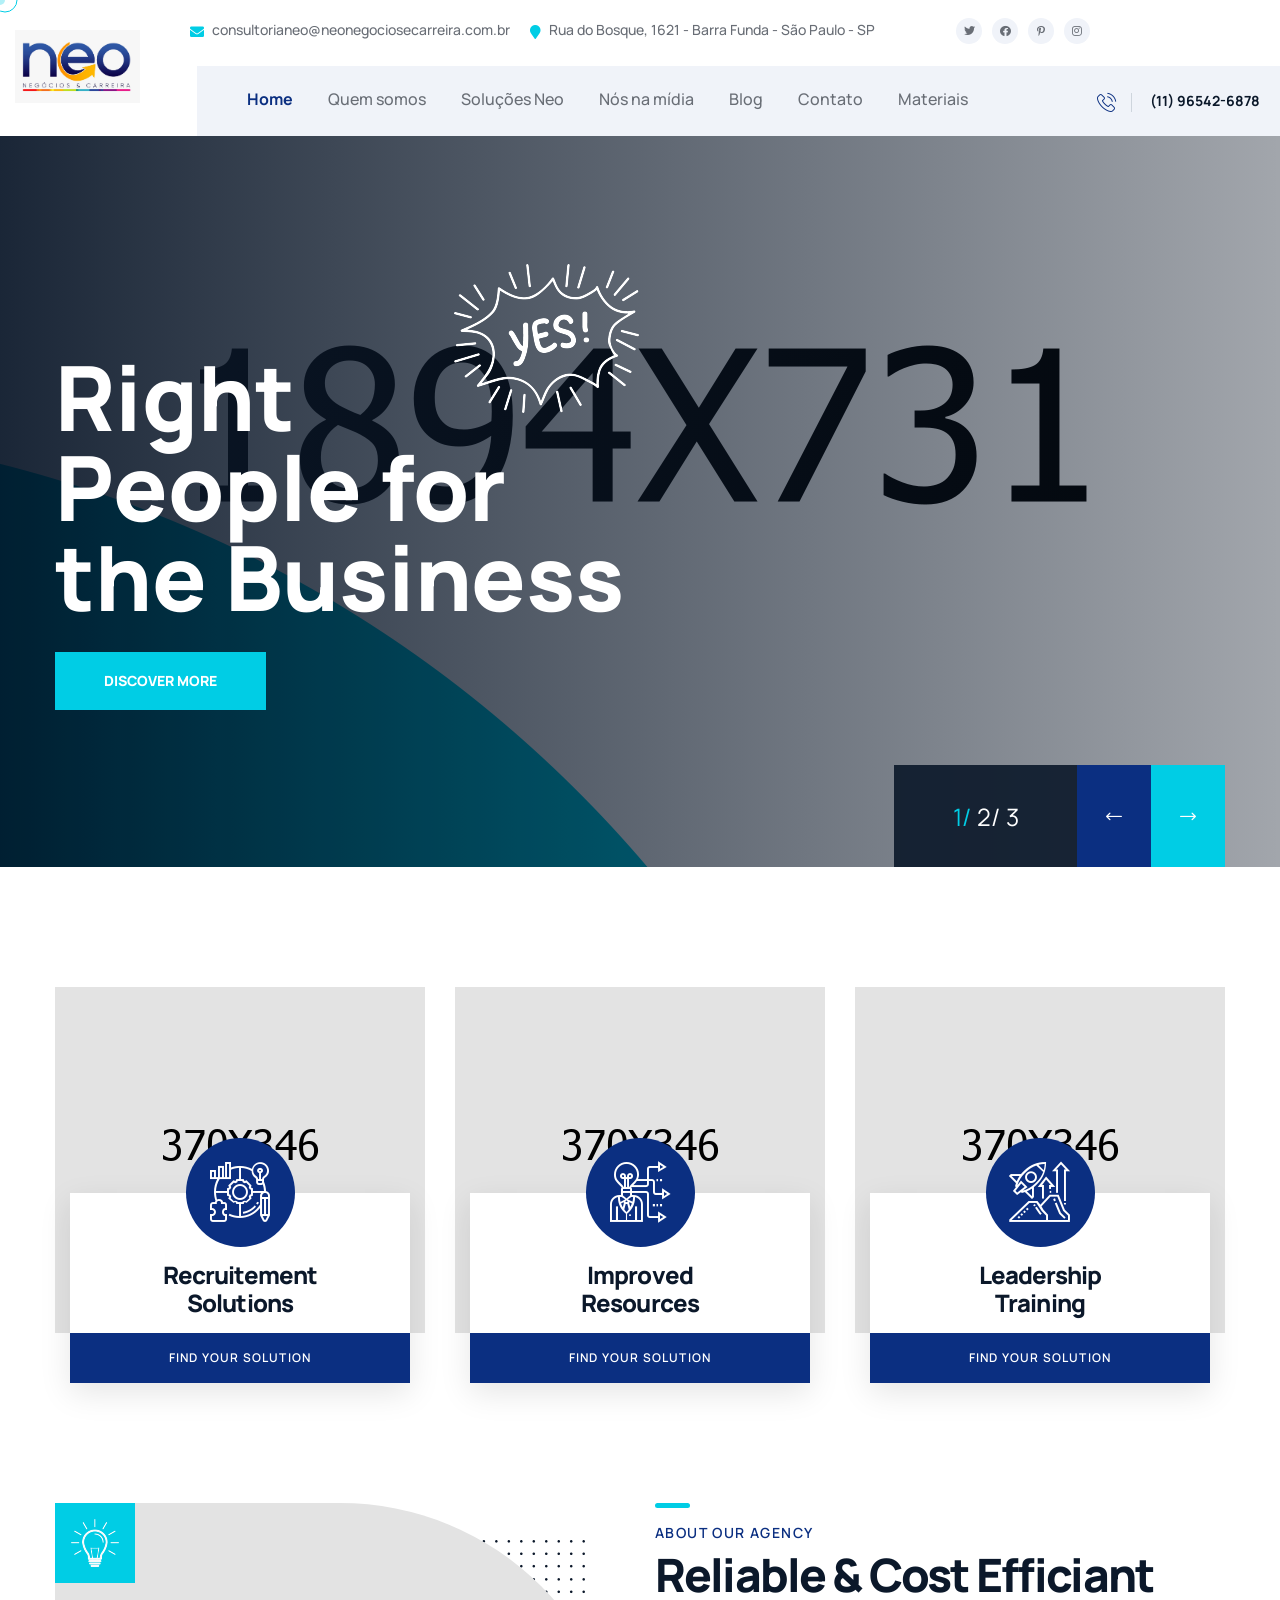
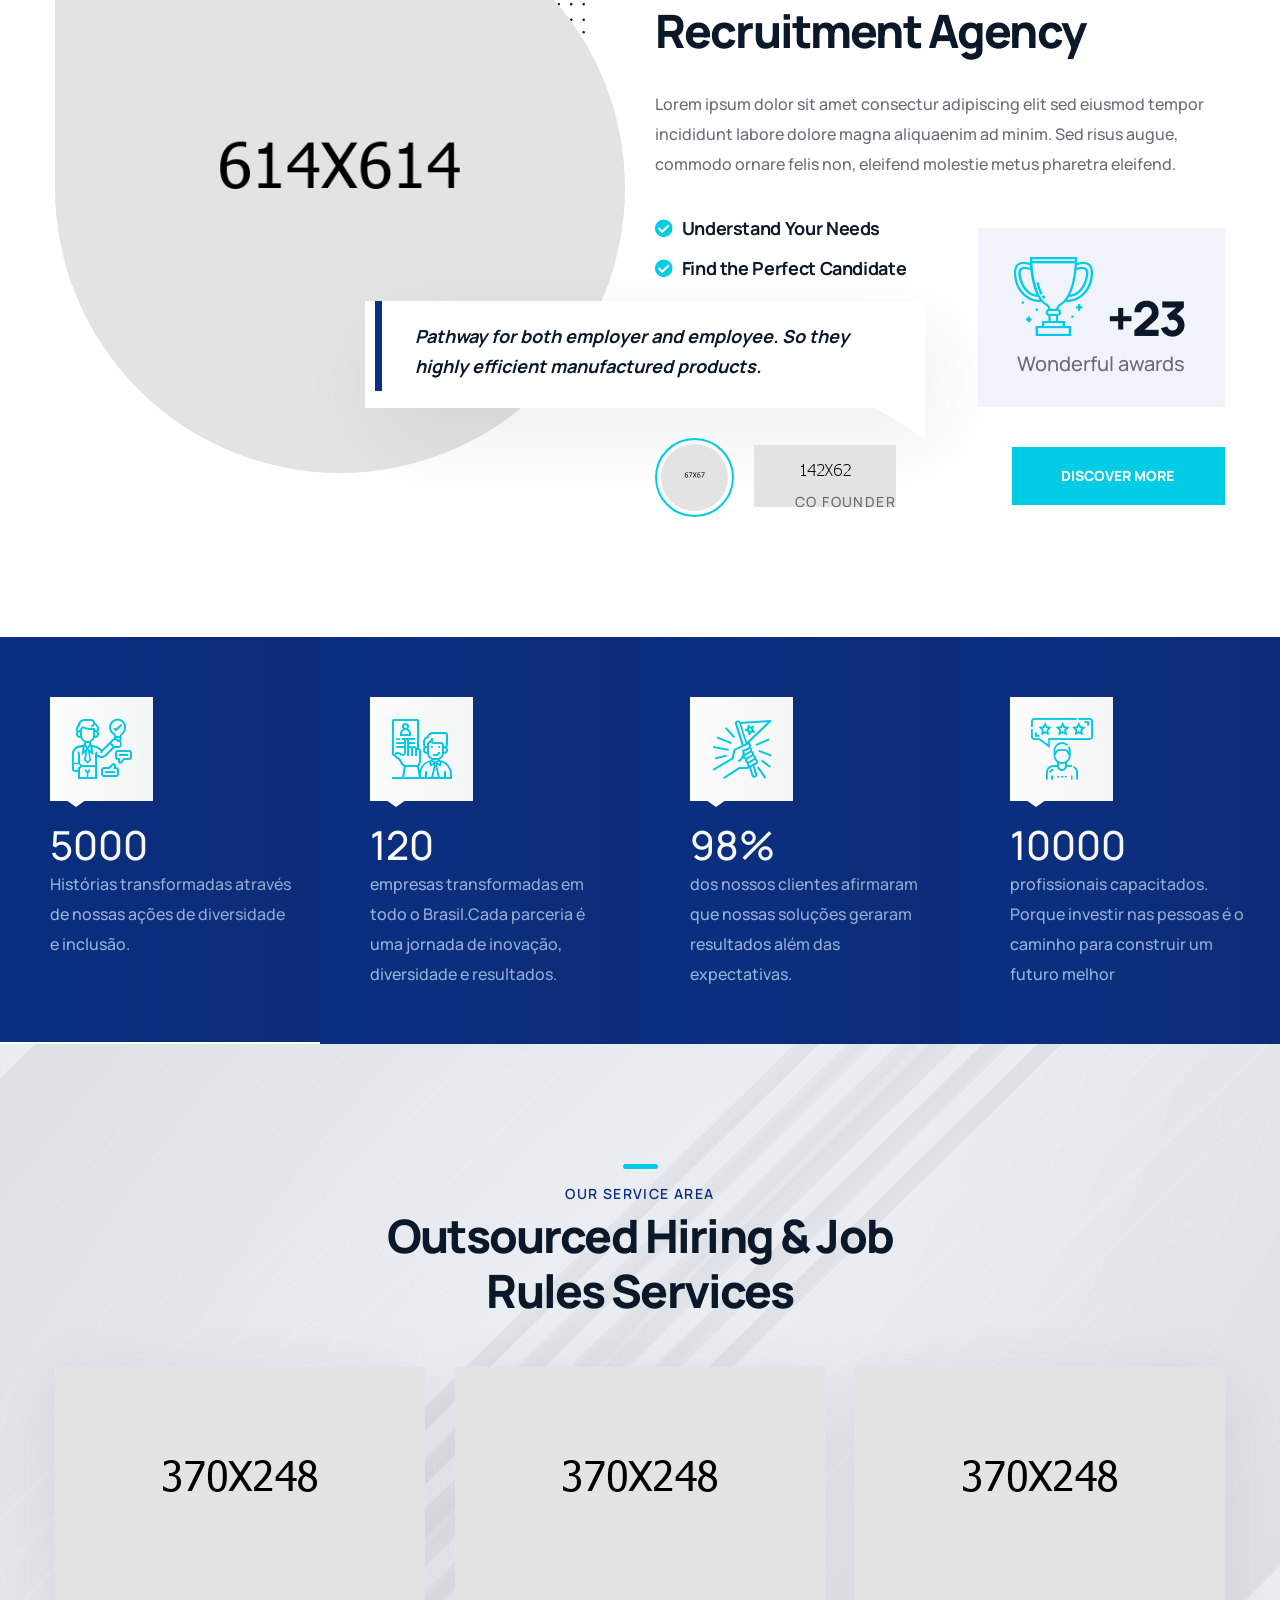
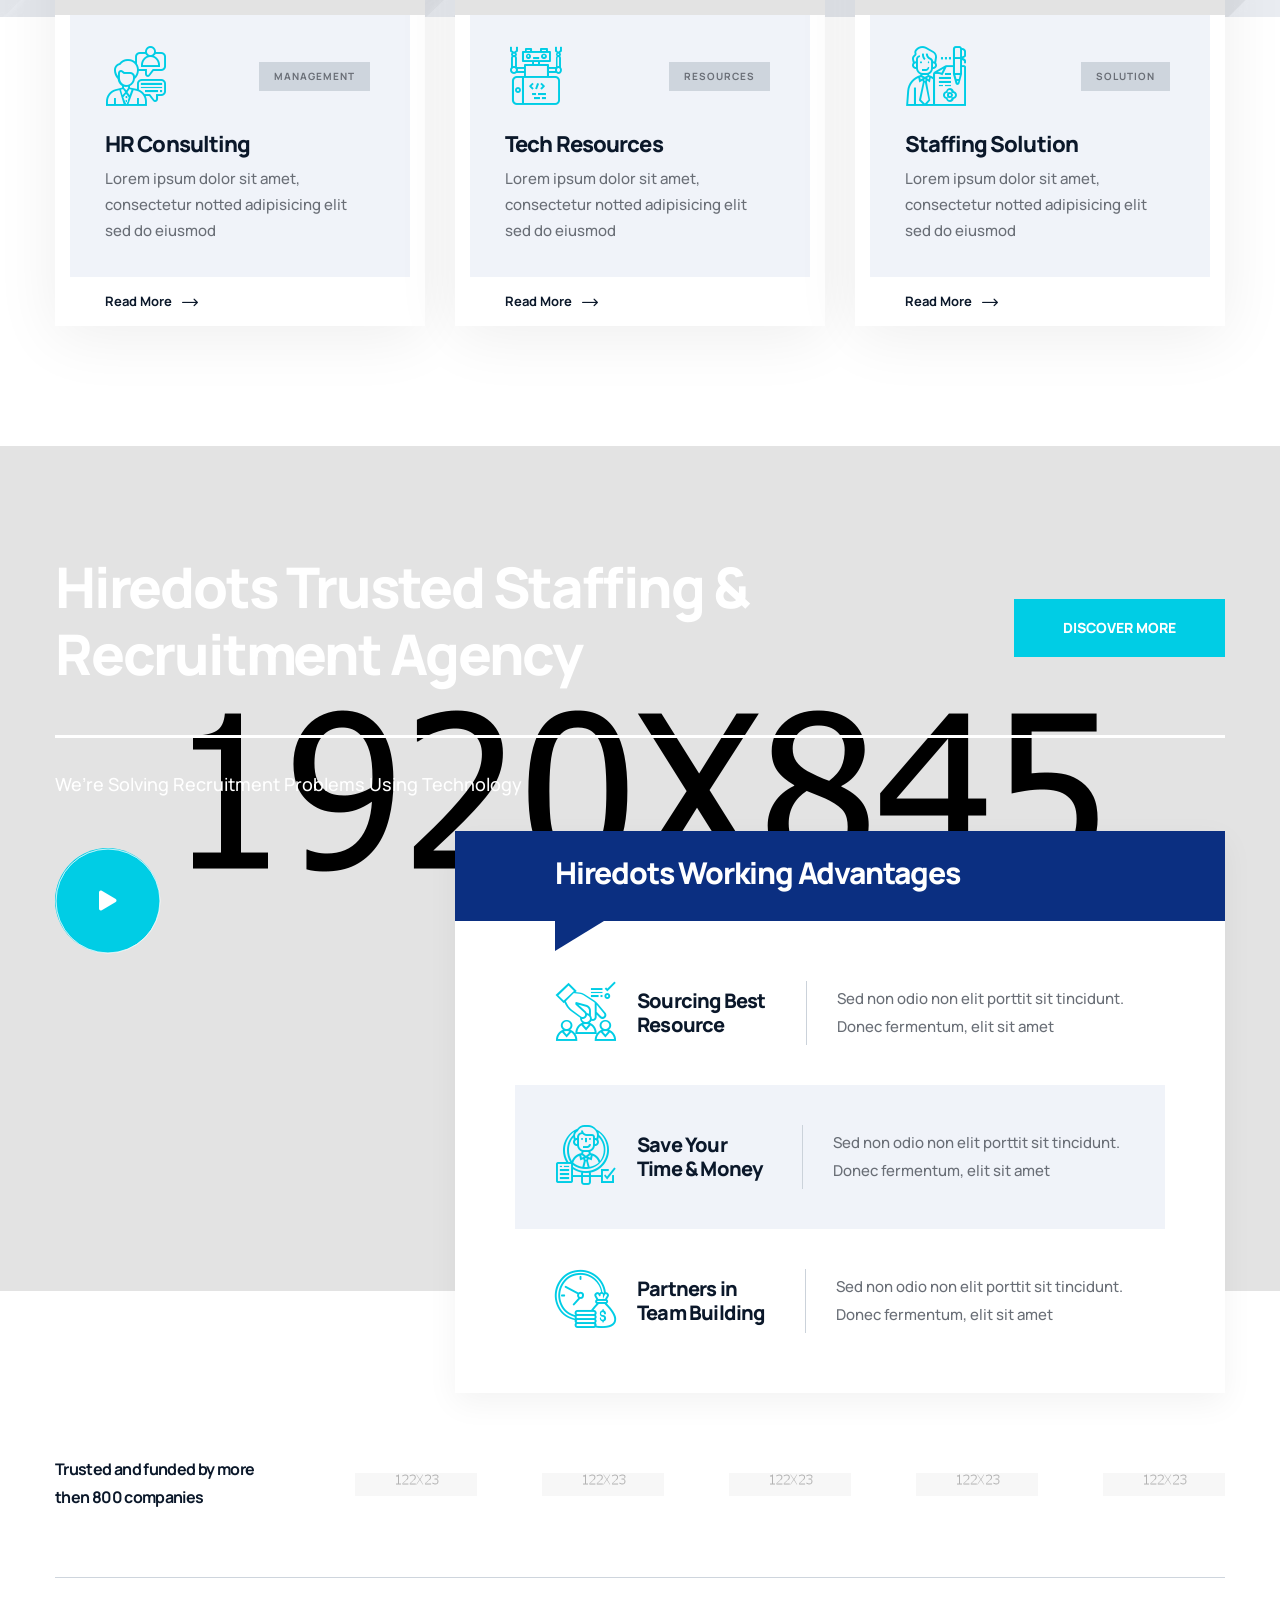
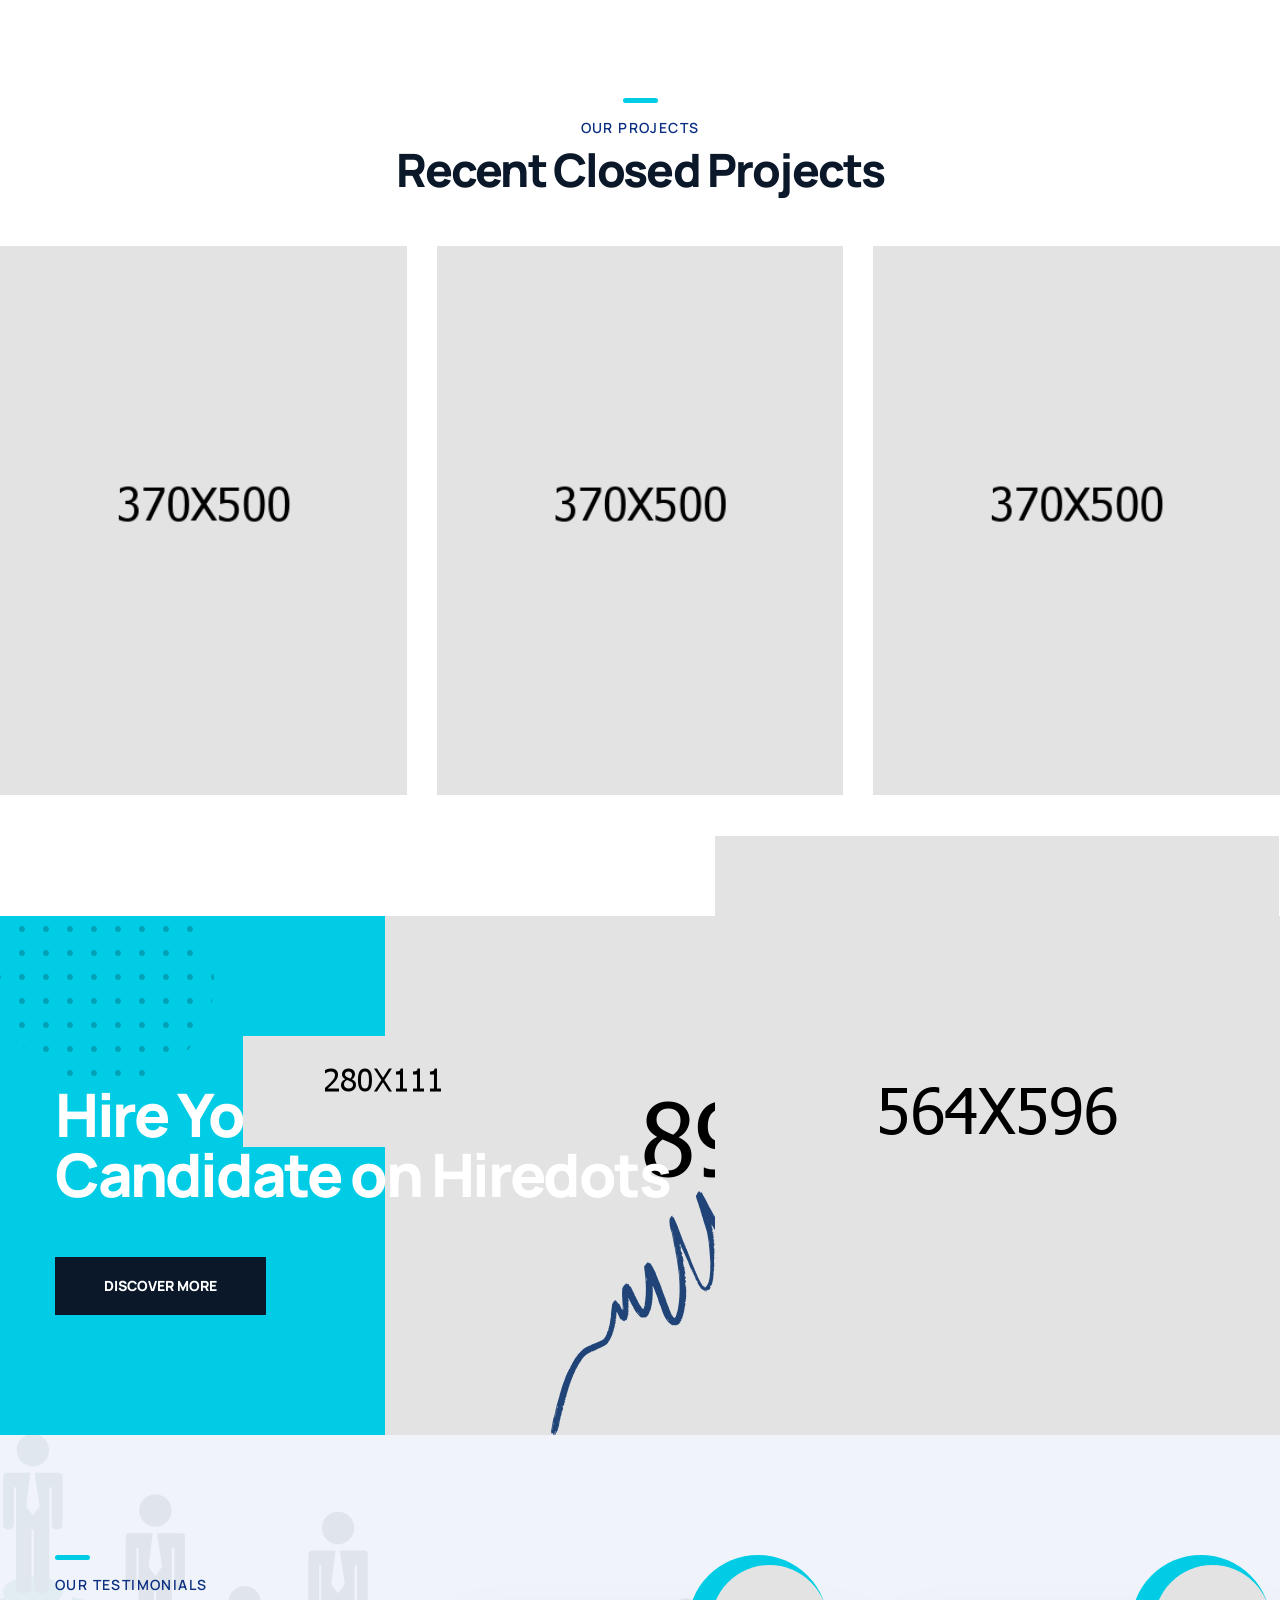
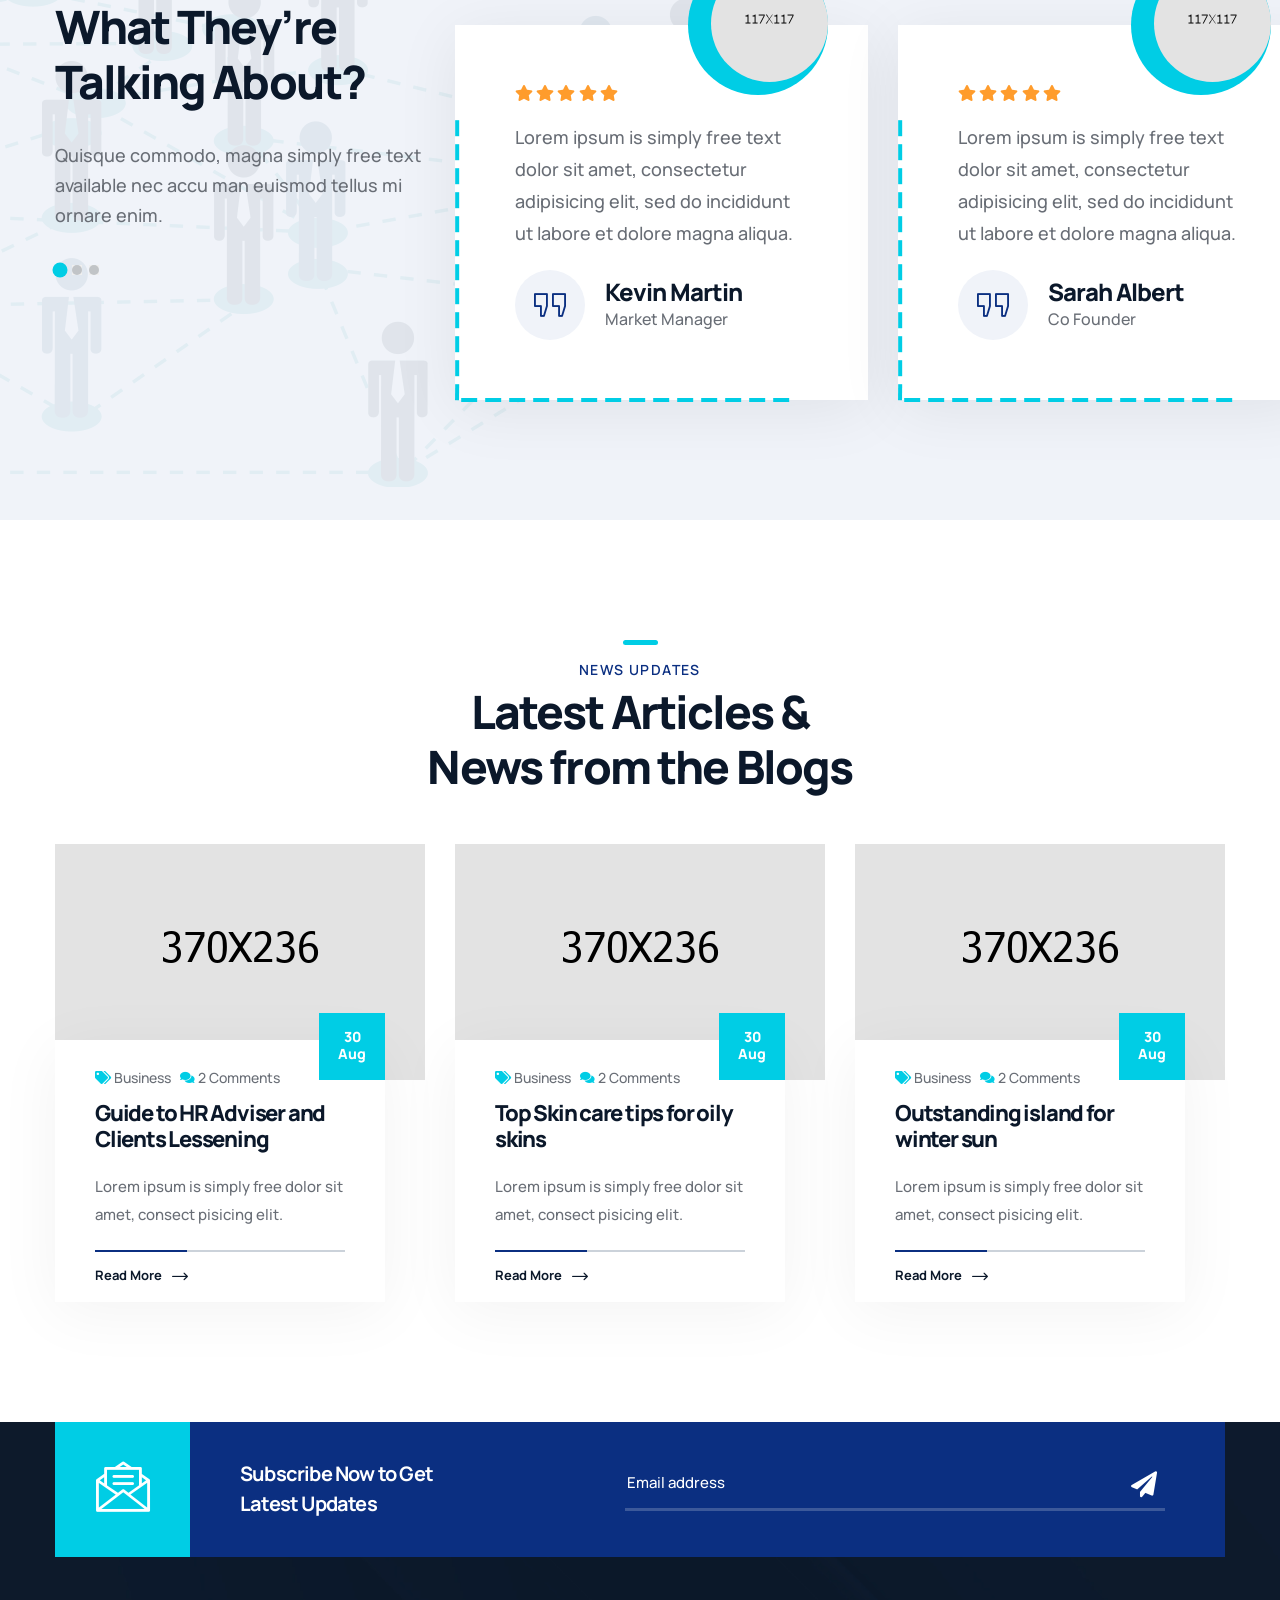
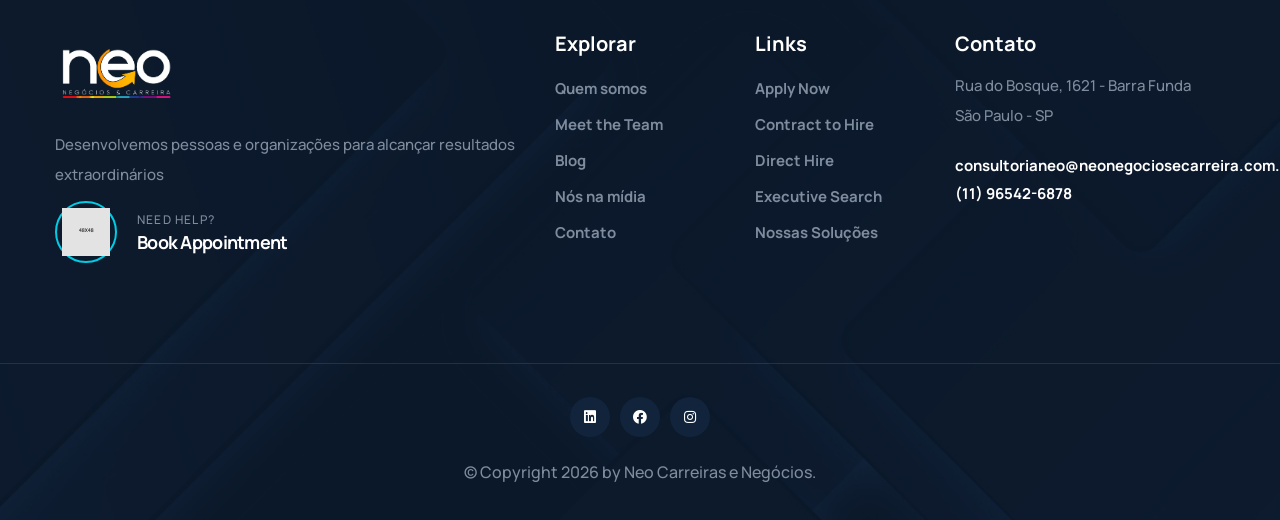
<file: index.html>
<!DOCTYPE html>
<html lang="en">

<head>
    <meta charset="UTF-8">
    <meta name="viewport" content="width=device-width, initial-scale=1.0">
    <title>Neo Negócios e Carreira</title>
    <!-- favicons Icons -->
    <link rel="apple-touch-icon" sizes="180x180" href="assets/images/favicons/apple-touch-icon.png">
    <link rel="icon" type="image/png" sizes="32x32" href="assets/images/favicons/favicon-32x32.png">
    <link rel="icon" type="image/png" sizes="16x16" href="assets/images/favicons/favicon-16x16.png">
    <link rel="manifest" href="assets/images/favicons/site.webmanifest">
    <meta name="description" content="Neo Negócios e Carreiras">

    <!-- fonts -->
    <link rel="preconnect" href="https://fonts.googleapis.com">
    <link rel="preconnect" href="https://fonts.gstatic.com" crossorigin>
    <link href="https://fonts.googleapis.com/css2?family=Manrope:wght@300;400;500;600;700;800&display=swap" rel="stylesheet">
    <!-- reey font -->
    <link rel="stylesheet" href="assets/vendors/reey-font/stylesheet.css">


    <link rel="stylesheet" href="assets/vendors/bootstrap/css/bootstrap.min.css">
    <link rel="stylesheet" href="assets/vendors/bootstrap-select/bootstrap-select.min.css">
    <link rel="stylesheet" href="assets/vendors/animate/animate.min.css">
    <link rel="stylesheet" href="assets/vendors/fontawesome/css/all.min.css">
    <link rel="stylesheet" href="assets/vendors/jquery-ui/jquery-ui.css">
    <link rel="stylesheet" href="assets/vendors/jarallax/jarallax.css">
    <link rel="stylesheet" href="assets/vendors/jquery-magnific-popup/jquery.magnific-popup.css">
    <link rel="stylesheet" href="assets/vendors/nouislider/nouislider.min.css">
    <link rel="stylesheet" href="assets/vendors/nouislider/nouislider.pips.css">
    <link rel="stylesheet" href="assets/vendors/slick/slick.css">
    <link rel="stylesheet" href="assets/vendors/hiredots-icons/style.css">
    <link rel="stylesheet" href="assets/vendors/owl-carousel/css/owl.carousel.min.css">
    <link rel="stylesheet" href="assets/vendors/owl-carousel/css/owl.theme.default.min.css">

    <!-- template styles -->
    <link rel="stylesheet" href="assets/css/hiredots.css">
</head>

<body class="custom-cursor">

    <div class="custom-cursor__cursor"></div>
    <div class="custom-cursor__cursor-two"></div>

    <div class="preloader">
        <div class="preloader__image" style="background-image: url(assets/images/neo-logo-transparent.png);"></div>
    </div>
    <!-- /.preloader -->
    <div class="page-wrapper">
        <div class="topbar-one">
            <div class="container-fluid">
                <div class="topbar-one__inner">
                    <ul class="list-unstyled topbar-one__info">
                        <li class="topbar-one__info__item">
                            <i class="fas fa-envelope"></i>
                            <a href="mailto:consultorianeo@neonegociosecarreira.com.br">consultorianeo@neonegociosecarreira.com.br </a>
                        </li>
                        <li class="topbar-one__info__item">
                            <i class="fas fa-map-marker"></i>
                            <a href="(11) 96542 -6878">Rua do Bosque, 1621 - Barra Funda - São Paulo - SP</a>
                        </li>
                    </ul><!-- /.list-unstyled topbar-one__info -->
                    <div class="topbar-one__right">
                     
                        <div class="topbar-one__social">
                            <a href="https://twitter.com">
                                <i class="fab fa-twitter" aria-hidden="true"></i>
                                <span class="sr-only">Twitter</span>
                            </a>
                            <a href="https://facebook.com">
                                <i class="fab fa-facebook" aria-hidden="true"></i>
                                <span class="sr-only">Facebook</span>
                            </a>
                            <a href="https://pinterest.com">
                                <i class="fab fa-pinterest-p" aria-hidden="true"></i>
                                <span class="sr-only">Pinterest</span>
                            </a>
                            <a href="https://instagram.com">
                                <i class="fab fa-instagram" aria-hidden="true"></i>
                                <span class="sr-only">Instagram</span>
                            </a>
                        </div><!-- /.topbar-one__social -->
                    </div><!-- /.topbar-one__right -->
                </div><!-- /.topbar-one__inner -->
            </div>
        </div>

        <header class="main-header sticky-header sticky-header--normal">
            <div class="main-header__inner">
                <div class="main-header__logo">
                    <a href="index.html">
                        <img src="assets/images/logo-neo-azul.jpg" alt="neo-logo" width="125">
                    </a>
                </div><!-- /.main-header__logo -->
               
                <div class="main-header__menu">
                    <nav class="main-header__nav main-menu">
                        <ul class="main-menu__list">
                            <li>
                                <a href="index.html">Home</a>
                            </li>

                            <li>
                                <a href="about.html">Quem somos</a>
                            </li>
                            
                            <li class="dropdown">
                                <a href="#">Soluções Neo</a>
                                <ul>
                                    <li><a href="services.html">Para empresas</a></li>
                                    <li><a href="service-d-consulting.html">Para candidatos</a></li>
                                 <!--    <li><a href="service-d-resources.html">Tech Resources</a></li>
                                    <li><a href="service-d-hydro-solution.html">Staffing Solution</a></li>
                                    <li><a href="service-d-program.html">Corporate Program</a></li>
                                    <li> <a href="service-d-training.html">Leadership Training</a></li>
                                    <li><a href="service-d-management.html">Staff Management</a></li> -->
                                </ul>
                            </li>

                            <li class="dropdown">
                                <a href="project.html">Nós na mídia</a>
                                <ul>
                                    <li><a href="project.html">Projects</a></li>
                                    <li><a href="project-details.html">Projects Details</a></li>
                                </ul>
                            </li>
                            <li class="dropdown">
                                <a href="#">Blog</a>
                                <ul>
                                    <li><a href="blog.html">News</a></li>
                                    <li><a href="blog-details.html">News Details</a></li>
                                </ul>
                            </li>
                            <li>
                                <a href="contact.html">Contato</a>
                            </li>
                            <li class="dropdown">
                                <a href="#">Materiais</a>
                                <ul>
                                    <li><a href="team-details.html">Team Details</a></li>
                                    <li><a href="jobs.html">Jobs</a></li>
                                    <li><a href="history.html">History</a></li>
                                    <li><a href="faq.html">FAQs</a></li>
                                </ul>
                            </li>
                        </ul>
                    </nav><!-- /.main-header__nav -->
                    <div class="main-header__call">
                        <i class="icon-telephone"></i>
                        <a href="tel:+5511965426878">(11) 96542-6878</a>
                    </div>
                </div>
                <div class="main-header__link">
                    <a class="main-header__btn" href="contact.html">Book <br> Appointment</a>
                </div>
                <div class="mobile-nav__btn mobile-nav__toggler">
                    <span></span>
                    <span></span>
                    <span></span>
                </div><!-- /.mobile-nav__toggler -->
            </div>
        </header>
        <!-- main-slider-start -->
        <section class="main-slider-one">
            <div class="main-slider-one__carousel hiredots-owl__carousel owl-carousel" data-owl-options='{
		"loop": true,
		"animateOut": "slideOutDown",
		"animateIn": "fadeIn",
		"items": 1,
		"autoplay": true,
		"autoplayTimeout": 6000,
		"smartSpeed": 1000,
		"nav": true,
        "navText": ["<span class=\"icon-left-arrow\"></span>","<span class=\"icon-right-arrow\"></span>"],
		"dots": true,
		"dotsData": true,
		"margin": 0
	    }'>
                <div class="item" data-dot="<button>1/</button>">
                    <div class="main-slider-one__item">
                        <div class="main-slider-one__bg" style="background-image: url(assets/images/backgrounds/slider-1-1.jpg);"></div>
                        <div class="main-slider-one__overlay"></div>
                        <div class="main-slider-one__shape" style="background-image: url(assets/images/shapes/slider-1-shape-1.png);"></div>
                        <div class="container">
                            <div class="row">
                                <div class="col-md-12">
                                    <div class="main-slider-one__content">
                                        <div class="main-slider-one__image"><img src="assets/images/shapes/slider-1-shape-2.png" alt="hiredots"></div><!-- slider-layer -->
                                        <h2 class="main-slider-one__title">Right<br> People for<br> the Business</h2><!-- slider-title -->
                                        <div class="main-slider-one__btn">
                                            <a href="services.html" class="hiredots-btn"><span>Discover More</span></a><!-- slider-btn -->
                                        </div>
                                    </div>
                                </div>
                            </div>
                        </div>
                    </div>
                </div>
                <div class="item" data-dot="<button>2/</button>">
                    <div class="main-slider-one__item">
                        <div class="main-slider-one__bg" style="background-image: url(assets/images/backgrounds/slider-1-2.jpg);"></div>
                        <div class="main-slider-one__overlay"></div>
                        <div class="main-slider-one__shape" style="background-image: url(assets/images/shapes/slider-1-shape-1.png);"></div>
                        <div class="container">
                            <div class="row">
                                <div class="col-md-12">
                                    <div class="main-slider-one__content">
                                        <div class="main-slider-one__image"><img src="assets/images/shapes/slider-1-shape-2.png" alt="hiredots"></div><!-- slider-layer -->
                                        <h2 class="main-slider-one__title">Right<br> People for<br> the Business</h2><!-- slider-title -->
                                        <div class="main-slider-one__btn">
                                            <a href="services.html" class="hiredots-btn"><span>Discover More</span></a><!-- slider-btn -->
                                        </div>
                                    </div>
                                </div>
                            </div>
                        </div>
                    </div>
                </div>
                <div class="item" data-dot="<button>3</button>">
                    <div class="main-slider-one__item">
                        <div class="main-slider-one__bg" style="background-image: url(assets/images/backgrounds/slider-1-3.jpg);"></div>
                        <div class="main-slider-one__overlay"></div>
                        <div class="main-slider-one__shape" style="background-image: url(assets/images/shapes/slider-1-shape-1.png);"></div>
                        <div class="container">
                            <div class="row">
                                <div class="col-md-12">
                                    <div class="main-slider-one__content">
                                        <div class="main-slider-one__image"><img src="assets/images/shapes/slider-1-shape-2.png" alt="hiredots"></div><!-- slider-layer -->
                                        <h2 class="main-slider-one__title">Right<br> People for<br> the Business</h2><!-- slider-title -->
                                        <div class="main-slider-one__btn">
                                            <a href="services.html" class="hiredots-btn"><span>Discover More</span></a><!-- slider-btn -->
                                        </div>
                                    </div>
                                </div>
                            </div>
                        </div>
                    </div>
                </div>
            </div>
        </section>
        <!-- main-slider-end -->
        <!-- Feature Start -->
        <section class="feature-one">
            <div class="container">
                <div class="row gutter-y-30">
                    <div class="col-lg-4 col-md-6 wow fadeInUp" data-wow-delay="100ms">
                        <div class="feature-one__item text-center">
                            <div class="feature-one__item__img">
                                <img src="assets/images/resources/feature-1-1.jpg" alt="hiredots">
                            </div>
                            <div class="feature-one__item__content">
                                <div class="feature-one__item__ball"></div>
                                <div class="feature-one__item__icon"><span class="icon-solution"></span></div>
                                <h3 class="feature-one__item__title">Recruitement <br>Solutions</h3>
                                <p class="feature-one__item__text">Lorem ipsum dolor sit amet sed consectur adipiscing elit.</p>
                                <a href="about.html" class="hiredots-btn"><span>Find Your Solution</span></a>
                            </div>
                        </div><!-- feature-item -->
                    </div>
                    <div class="col-lg-4 col-md-6 wow fadeInUp" data-wow-delay="200ms">
                        <div class="feature-one__item text-center">
                            <div class="feature-one__item__img">
                                <img src="assets/images/resources/feature-1-2.jpg" alt="hiredots">
                            </div>
                            <div class="feature-one__item__content">
                                <div class="feature-one__item__ball"></div>
                                <div class="feature-one__item__icon"><span class="icon-creative-idea"></span></div>
                                <h3 class="feature-one__item__title">Improved <br>Resources</h3>
                                <p class="feature-one__item__text">Lorem ipsum dolor sit amet sed consectur adipiscing elit.</p>
                                <a href="about.html" class="hiredots-btn"><span>Find Your Solution</span></a>
                            </div>
                        </div><!-- feature-item -->
                    </div>
                    <div class="col-lg-4 col-md-6 wow fadeInUp" data-wow-delay="300ms">
                        <div class="feature-one__item text-center">
                            <div class="feature-one__item__img">
                                <img src="assets/images/resources/feature-1-3.jpg" alt="hiredots">
                            </div>
                            <div class="feature-one__item__content">
                                <div class="feature-one__item__ball"></div>
                                <div class="feature-one__item__icon"><span class="icon-mission"></span></div>
                                <h3 class="feature-one__item__title">Leadership <br>Training</h3>
                                <p class="feature-one__item__text">Lorem ipsum dolor sit amet sed consectur adipiscing elit.</p>
                                <a href="about.html" class="hiredots-btn"><span>Find Your Solution</span></a>
                            </div>
                        </div><!-- feature-item -->
                    </div>
                </div>
            </div>
        </section>
        <!-- Feature End -->
        <section class="about-one">
            <div class="container">
                <div class="row">
                    <div class="col-xl-6">
                        <div class="about-one__image wow fadeInLeft" data-wow-delay="300ms">
                            <div class="about-one__image-one">
                                <img src="assets/images/resources/about-1-1.jpg" alt="hiredots">
                                <img class="about-one__image-one__shape" src="assets/images/resources/about-1-shape-1.png" alt="hiredots">
                            </div>
                            <div class="about-one__image-icon"><img src="assets/images/resources/about-1-bulb.png" alt="hiredots"></div>
                        </div><!-- /.why-choose-two__image -->
                    </div><!-- /.col-lg-6 -->
                    <div class="col-xl-6 wow fadeInRight" data-wow-delay="300ms">
                        <div class="about-one__content">
                            <div class="sec-title text-left">

                                <h6 class="sec-title__tagline">about our agency</h6><!-- /.sec-title__tagline -->

                                <h3 class="sec-title__title">Reliable & Cost Efficiant <br>Recruitment Agency</h3><!-- /.sec-title__title -->
                            </div><!-- /.sec-title -->
                            <p class="about-one__content__text">
                                Lorem ipsum dolor sit amet consectur adipiscing elit sed eiusmod tempor incididunt labore dolore magna aliquaenim ad minim.
                                Sed risus augue, commodo ornare felis non, eleifend molestie metus pharetra eleifend.
                            </p>
                            <div class="row">
                                <div class="col-md-6">
                                    <ul class="about-one__content__list">
                                        <li><span class="fa fa-check-circle"></span>Understand Your Needs</li>
                                        <li><span class="fa fa-check-circle"></span>Find the Perfect Candidate</li>
                                    </ul>
                                    <div class="about-one__content__quote">
                                        Pathway for both employer and employee. So they highly efficient manufactured products.
                                    </div>
                                    <div class="about-one__content__author">
                                        <div class="about-one__content__author__thumb">
                                            <img src="assets/images/resources/about-1-author.jpg" alt="hiredots">
                                        </div>
                                        <div class="about-one__content__author__meta"><img src="assets/images/resources/about-sign.png" alt="hiredots">Co Founder</div>
                                    </div>
                                </div>
                                <div class="col-md-6">
                                    <div class="about-one__award">
                                        <div class="about-one__award__content">
                                            <div class="about-one__award__icon"><i class="icon-trophy"></i></div>
                                            <div class="about-one__award__count count-box">+<span class="count-text" data-stop="23" data-speed="1500"></span></div>
                                        </div>
                                        <p class="about-one__award__text">Wonderful awards</p>
                                    </div>
                                    <a href="about.html" class="hiredots-btn hiredots-btn--base"><span>Discover more</span></a>
                                </div>
                            </div>
                        </div><!-- /.why-choose-two__content -->
                    </div><!-- /.col-lg-6 -->
                </div><!-- /.row -->
            </div><!-- /.container -->
        </section><!-- /.about-one -->
        <section class="funfact-one">
            <div class="container">
                <div class="row">
                    <div class="col-lg-3 col-md-6">
                        <div class="funfact-one__item">
                            <div class="funfact-one__icon"><span class="icon-business-idea"></span></div><!-- /.funfact-one__icon -->
                            <div class="funfact-one__count count-box"><span class="count-text" data-stop="5000" data-speed="1500"></span></div><!-- /.funfact-one__count -->
                            <p class="funfact-one__text">Histórias transformadas através de nossas ações de diversidade e inclusão.</p><br><!-- /.funfact-one__text -->
                        </div><!-- /.funfact-one__item -->
                    </div>
                    <div class="col-lg-3 col-md-6">
                        <div class="funfact-one__item">
                            <div class="funfact-one__icon"><span class="icon-recruit"></span></div><!-- /.funfact-one__icon -->
                            <div class="funfact-one__count count-box"><span class="count-text" data-stop="120" data-speed="1500"></span></div><!-- /.funfact-one__count -->
                            <p class="funfact-one__text">empresas transformadas em todo o Brasil.Cada parceria é uma jornada de inovação, diversidade e resultados.
                            </p><!-- /.funfact-one__text -->
                        </div><!-- /.funfact-one__item -->
                    </div>
                    <div class="col-lg-3 col-md-6">
                        <div class="funfact-one__item">
                            <div class="funfact-one__icon"><span class="icon-success"></span></div><!-- /.funfact-one__icon -->
                            <div class="funfact-one__count count-box"><span class="count-text" data-stop="98" data-speed="1500"></span>%</div><!-- /.funfact-one__count -->
                            <p class="funfact-one__text">dos nossos clientes afirmaram que nossas soluções geraram resultados além das expectativas.</p><!-- /.funfact-one__text -->
                        </div><!-- /.funfact-one__item -->
                    </div>
                    <div class="col-lg-3 col-md-6">
                        <div class="funfact-one__item">
                            <div class="funfact-one__icon"><span class="icon-customer-review"></span></div><!-- /.funfact-one__icon -->
                            <div class="funfact-one__count count-box"><span class="count-text" data-stop="10000" data-speed="1500"></span></div><!-- /.funfact-one__count -->
                            <p class="funfact-one__text">profissionais capacitados. Porque investir nas pessoas é o caminho para construir um futuro melhor</p><!-- /.funfact-one__text -->
                        </div><!-- /.funfact-one__item -->
                    </div>
                </div><!-- /.list-unstyled funfact-one__list -->
            </div><!-- /.container -->
        </section><!-- /.funfact-one -->
        <section class="service-one" style="background-image: url(assets/images/shapes/service-bg-1.jpg);">
            <div class="container">
                <div class="sec-title text-center">

                    <h6 class="sec-title__tagline">Our Service area</h6><!-- /.sec-title__tagline -->

                    <h3 class="sec-title__title">Outsourced Hiring & Job <br>Rules Services</h3><!-- /.sec-title__title -->
                </div><!-- /.sec-title -->
                <div class="row gutter-y-30">
                    <div class="col-md-6 col-lg-4">
                        <div class="service-one-card service-card-two" data-wow-duration="1500ms" data-wow-delay="0ms">
                            <div class="service-one-card__image">
                                <img src="assets/images/services/sv-1.jpg" alt="HR Consulting">
                            </div><!-- /.service-one-card__image -->
                            <div class="service-one-card__content">
                                <div class="service-one-card__icon">
                                    <i class="icon-consulting"></i>
                                    <a href="services.html" class="service-one-card__cat">Management</a>
                                </div><!-- /.service-one-card__price -->
                                <h3 class="service-one-card__title">
                                    <a href="service-d-consulting.html">HR Consulting</a>
                                </h3><!-- /.service-one-card__title -->

                                <p class="service-one-card__text">Lorem ipsum dolor sit amet, consectetur notted adipisicing elit sed do eiusmod</p>
                                <!-- /.service-one-card__text -->
                            </div><!-- /.service-one-card__content -->
                            <a href="service-d-consulting.html" class="service-one-card__link">
                                Read More
                                <i class="icon-right-arrow"></i>
                            </a><!-- /.blog-card__link -->
                        </div><!-- /.service-one-card -->
                    </div><!-- /.col-md-6 col-lg-4 -->
                    <div class="col-md-6 col-lg-4">
                        <div class="service-one-card service-card-two" data-wow-duration="1500ms" data-wow-delay="1ms">
                            <div class="service-one-card__image">
                                <img src="assets/images/services/sv-2.jpg" alt="Tech Resources">
                            </div><!-- /.service-one-card__image -->
                            <div class="service-one-card__content">
                                <div class="service-one-card__icon">
                                    <i class="icon-controller"></i>
                                    <a href="services.html" class="service-one-card__cat">Resources</a>
                                </div><!-- /.service-one-card__price -->
                                <h3 class="service-one-card__title">
                                    <a href="service-d-resources.html">Tech Resources</a>
                                </h3><!-- /.service-one-card__title -->

                                <p class="service-one-card__text">Lorem ipsum dolor sit amet, consectetur notted adipisicing elit sed do eiusmod</p>
                                <!-- /.service-one-card__text -->
                            </div><!-- /.service-one-card__content -->
                            <a href="service-d-resources.html" class="service-one-card__link">
                                Read More
                                <i class="icon-right-arrow"></i>
                            </a><!-- /.blog-card__link -->
                        </div><!-- /.service-one-card -->
                    </div><!-- /.col-md-6 col-lg-4 -->
                    <div class="col-md-6 col-lg-4">
                        <div class="service-one-card service-card-two" data-wow-duration="1500ms" data-wow-delay="1ms">
                            <div class="service-one-card__image">
                                <img src="assets/images/services/sv-3.jpg" alt="Staffing Solution">
                            </div><!-- /.service-one-card__image -->
                            <div class="service-one-card__content">
                                <div class="service-one-card__icon">
                                    <i class="icon-policy"></i>
                                    <a href="services.html" class="service-one-card__cat">Solution</a>
                                </div><!-- /.service-one-card__price -->
                                <h3 class="service-one-card__title">
                                    <a href="service-d-resources.html">Staffing Solution</a>
                                </h3><!-- /.service-one-card__title -->

                                <p class="service-one-card__text">Lorem ipsum dolor sit amet, consectetur notted adipisicing elit sed do eiusmod</p>
                                <!-- /.service-one-card__text -->
                            </div><!-- /.service-one-card__content -->
                            <a href="service-d-resources.html" class="service-one-card__link">
                                Read More
                                <i class="icon-right-arrow"></i>
                            </a><!-- /.blog-card__link -->
                        </div><!-- /.service-one-card -->
                    </div><!-- /.col-md-6 col-lg-4 -->
                </div><!-- /.row -->
            </div><!-- /.container -->
        </section><!-- /.service-one -->
        <!-- Call To Action Start -->
        <section class="cta-one" style="background-image: url(assets/images/backgrounds/video-bg-1-1.png);">
            <div class="container">
                <div class="row">
                    <div class="col-md-8 col-xl-8 wow fadeInLeft" data-wow-delay="200ms">
                        <h2 class="cta-one__title">Hiredots Trusted Staffing & Recruitment Agency</h2>
                    </div>
                    <div class="col-md-4 col-xl-4 text-end wow fadeInRight" data-wow-delay="300ms">
                        <a href="about.html" class="hiredots-btn hiredots-btn--base"><span>Discover more</span></a><!-- /.btn -->
                    </div>
                </div>
                <div class="cta-one__text wow fadeInUp" data-wow-delay="400ms">
                    <p>We’re Solving Recruitment Problems Using Technology</p>
                </div>
                <div class="row">
                    <div class="col-lg-2 col-xl-4 wow fadeInUp">
                        <a href="https://www.youtube.com/watch?v=h9MbznbxlLc" class="video-popup">
                            <i class="fa fa-play"></i>
                        </a>
                    </div>
                    <div class="col-lg-10 col-xl-8 wow fadeInUp">
                        <div class="cta-one__content">
                            <h3 class="cta-one__content__title">Hiredots Working Advantages</h3>
                            <div class="cta-one__content__list">
                                <div class="cta-one__content__list__icon"><i class="icon-recruitment"></i></div>
                                <h3 class="cta-one__content__list__title">Sourcing Best <br>Resource</h3>
                                <p class="cta-one__content__list__info">Sed non odio non elit porttit sit tincidunt.<br> Donec fermentum, elit sit amet</p>
                            </div>
                            <div class="cta-one__content__list cta-one__content__list--bg">
                                <div class="cta-one__content__list__icon"><i class="icon-background-check"></i></div>
                                <h3 class="cta-one__content__list__title">Save Your <br>Time &amp; Money</h3>
                                <p class="cta-one__content__list__info">Sed non odio non elit porttit sit tincidunt.<br> Donec fermentum, elit sit amet</p>
                            </div>
                            <div class="cta-one__content__list">
                                <div class="cta-one__content__list__icon"><i class="icon-save-time"></i></div>
                                <h3 class="cta-one__content__list__title">Partners in <br>Team Building</h3>
                                <p class="cta-one__content__list__info">Sed non odio non elit porttit sit tincidunt.<br> Donec fermentum, elit sit amet</p>
                            </div>
                        </div>
                    </div>
                </div>
            </div>
        </section>
        <!-- Call To Action End -->
        <div class="client-carousel ">
            <div class="container">
                <div class="row">
                    <div class="col-xl-3">
                        <h3 class="client-carousel__title">Trusted and funded by more<br> then 800 companies</h3>
                    </div>
                    <div class="col-xl-9">
                        <div class="client-carousel__one hiredots-owl__carousel owl-theme owl-carousel" data-owl-options='{
                    "items": 5,
                    "margin": 65,
                    "smartSpeed": 700,
                    "loop":true,
                    "autoplay": 6000,
                    "nav":false,
                    "dots":false,
                    "navText": ["<span class=\"fa fa-angle-left\"></span>","<span class=\"fa fa-angle-right\"></span>"],
                    "responsive":{
                        "0":{
                            "items":1,
                            "margin": 0
                        },
                        "360":{
                            "items":2,
                            "margin": 30
                        },
                        "575":{
                            "items":3,
                            "margin": 30
                        },
                        "768":{
                            "items":3,
                            "margin": 40
                        },
                        "992":{
                            "items": 4,
                            "margin": 40
                        },
                        "1200":{
                            "items": 5
                        }
                    }
                    }'>
                            <div class="client-carousel__one__item">
                                <img src="assets/images/resources/brand-1-1.png" alt="hiredots">
                            </div><!-- /.owl-slide-item-->
                            <div class="client-carousel__one__item">
                                <img src="assets/images/resources/brand-1-1.png" alt="hiredots">
                            </div><!-- /.owl-slide-item-->
                            <div class="client-carousel__one__item">
                                <img src="assets/images/resources/brand-1-1.png" alt="hiredots">
                            </div><!-- /.owl-slide-item-->
                            <div class="client-carousel__one__item">
                                <img src="assets/images/resources/brand-1-1.png" alt="hiredots">
                            </div><!-- /.owl-slide-item-->
                            <div class="client-carousel__one__item">
                                <img src="assets/images/resources/brand-1-1.png" alt="hiredots">
                            </div><!-- /.owl-slide-item-->
                            <div class="client-carousel__one__item">
                                <img src="assets/images/resources/brand-1-1.png" alt="hiredots">
                            </div><!-- /.owl-slide-item-->
                            <div class="client-carousel__one__item">
                                <img src="assets/images/resources/brand-1-1.png" alt="hiredots">
                            </div><!-- /.owl-slide-item-->
                            <div class="client-carousel__one__item">
                                <img src="assets/images/resources/brand-1-1.png" alt="hiredots">
                            </div><!-- /.owl-slide-item-->
                            <div class="client-carousel__one__item">
                                <img src="assets/images/resources/brand-1-1.png" alt="hiredots">
                            </div><!-- /.owl-slide-item-->
                            <div class="client-carousel__one__item">
                                <img src="assets/images/resources/brand-1-1.png" alt="hiredots">
                            </div><!-- /.owl-slide-item-->
                        </div><!-- /.thm-owl__slider -->
                    </div>
                </div>
                <div class="client-carousel__border"></div>
            </div><!-- /.container -->
        </div><!-- /.client-carousel -->
        <div class="project-one">
            <div class="container">
                <div class="sec-title text-center">

                    <h6 class="sec-title__tagline">Our projects</h6><!-- /.sec-title__tagline -->

                    <h3 class="sec-title__title">Recent Closed Projects</h3><!-- /.sec-title__title -->
                </div><!-- /.sec-title -->
            </div>
            <div class="project-one__carousel hiredots-owl__carousel hiredots-owl__carousel--with-shadow hiredots-owl__carousel--basic-nav owl-carousel owl-theme" data-owl-options='{
		"items": 1,
		"margin": 30,
		"loop": false,
		"smartSpeed": 700,
		"nav": false,
		"navText": ["<span class=\"fa fa-angle-left\"></span>","<span class=\"fa fa-angle-right\"></span>"],
		"dots": false,
		"autoplay": false,
		"responsive": {
			"0": {
				"items": 1
			},
			"576": {
				"items": 2
			},
			"992": {
				"items": 3
			},
			"1300": {
				"items": 3.5
			},
			"1600": {
				"items": 4.83
			}
		}
		}'>
                <div class="item">
                    <div class="project-one__card wow fadeInUp" data-wow-duration='1500ms' data-wow-delay='1ms'>
                        <div class="project-one__img">
                            <img src="assets/images/project/project-1-1.jpg" alt="Staffing Solution">
                        </div>
                        <div class="project-one__content">
                            <span class="project-one__tagline">Resources</span>
                            <h3 class="project-one__title"><a href="project-details.html">Staffing Solution</a></h3>
                        </div>
                    </div>
                </div>
                <div class="item">
                    <div class="project-one__card wow fadeInUp" data-wow-duration='1500ms' data-wow-delay='1ms'>
                        <div class="project-one__img">
                            <img src="assets/images/project/project-1-2.jpg" alt="Staffing Solution">
                        </div>
                        <div class="project-one__content">
                            <span class="project-one__tagline">Resources</span>
                            <h3 class="project-one__title"><a href="project-details.html">Staffing Solution</a></h3>
                        </div>
                    </div>
                </div>
                <div class="item">
                    <div class="project-one__card wow fadeInUp" data-wow-duration='1500ms' data-wow-delay='1ms'>
                        <div class="project-one__img">
                            <img src="assets/images/project/project-1-3.jpg" alt="Staffing Solution">
                        </div>
                        <div class="project-one__content">
                            <span class="project-one__tagline">Resources</span>
                            <h3 class="project-one__title"><a href="project-details.html">Staffing Solution</a></h3>
                        </div>
                    </div>
                </div>
                <div class="item">
                    <div class="project-one__card wow fadeInUp" data-wow-duration='1500ms' data-wow-delay='1ms'>
                        <div class="project-one__img">
                            <img src="assets/images/project/project-1-4.jpg" alt="Staffing Solution">
                        </div>
                        <div class="project-one__content">
                            <span class="project-one__tagline">Resources</span>
                            <h3 class="project-one__title"><a href="project-details.html">Staffing Solution</a></h3>
                        </div>
                    </div>
                </div>
                <div class="item">
                    <div class="project-one__card wow fadeInUp" data-wow-duration='1500ms' data-wow-delay='1ms'>
                        <div class="project-one__img">
                            <img src="assets/images/project/project-1-5.jpg" alt="Staffing Solution">
                        </div>
                        <div class="project-one__content">
                            <span class="project-one__tagline">Resources</span>
                            <h3 class="project-one__title"><a href="project-details.html">Staffing Solution</a></h3>
                        </div>
                    </div>
                </div>
                <div class="item">
                    <div class="project-one__card wow fadeInUp" data-wow-duration='1500ms' data-wow-delay='1ms'>
                        <div class="project-one__img">
                            <img src="assets/images/project/project-1-6.jpg" alt="Staffing Solution">
                        </div>
                        <div class="project-one__content">
                            <span class="project-one__tagline">Resources</span>
                            <h3 class="project-one__title"><a href="project-details.html">Staffing Solution</a></h3>
                        </div>
                    </div>
                </div>
            </div>
        </div>
        <!-- Call To Action Start -->
        <section class="cta-two" style="background-image: url(assets/images/resources/cta-2-2.png);">
            <div class="cta-two__shape-one"><img src="assets/images/shapes/cta-2-shape-1.png" alt="hiredots"></div>
            <div class="cta-two__shape-two"><img src="assets/images/shapes/cta-2-shape-2.png" alt="hiredots"></div>
            <div class="container">
                <div class="row">
                    <div class="col-lg-7 wow fadeInLeft" data-wow-delay="200ms">
                        <div class="cta-two__content">
                            <div class="cta-two__sub-title"><img src="assets/images/resources/cta-2-sub-title.png" alt="hiredots"></div>
                            <h2 class="cta-two__title">Hire Your Next Candidate on Hiredots</h2>
                            <a href="about.html" class="hiredots-btn"><span>Discover more</span></a><!-- /.btn -->
                        </div>
                    </div>
                    <div class="col-lg-5 wow fadeInRight" data-wow-delay="300ms">
                        <div class="cta-two__image">
                            <img src="assets/images/shapes/cta-2-1.png" alt="hiredots">
                        </div>
                    </div>
                </div>
            </div>
        </section>
        <!-- Call To Action End -->
        <div class="testimonials-one background-gray">
            <div class="testimonials-one__shape">
                <img src="assets/images/shapes/testimonail-share.png" alt="">
            </div>
            <div class="container">
                <div class="row">
                    <div class="col-xl-4">
                        <div class="testimonials-one__sec-title">
                            <div class="sec-title text-left">

                                <h6 class="sec-title__tagline">our testimonials</h6><!-- /.sec-title__tagline -->

                                <h3 class="sec-title__title">What They’re <br> Talking About?</h3><!-- /.sec-title__title -->
                            </div><!-- /.sec-title -->
                            <p class="testimonials-one__text">
                                Quisque commodo, magna simply free text available nec accu man euismod tellus mi ornare enim.
                            </p>
                            <div class="testimonials-one__dots"></div>
                        </div>
                    </div>
                    <div class="col-xl-8">
                        <div class="hiredots-stretch-element-inside-column">
                            <div class="testimonials-one__carousel hiredots-owl__carousel hiredots-owl__carousel--with-shadow hiredots-owl__carousel--basic-nav owl-carousel" data-owl-options='{
							"items": 1,
							"margin": 30,
							"loop": true,
							"smartSpeed": 700,
							"nav": false,
							"navText": ["<span class=\"fa fa-angle-left\"></span>","<span class=\"fa fa-angle-right\"></span>"],
							"dots": true,
							"dotsContainer":".testimonials-one__dots",
							"autoplay": false,
							"responsive": {
								"0": {
									"items": 1
								},
								"768": {
									"items": 1.93
								}
							}
						}'>
                                <div class="item">
                                    <div class="testimonials-card wow fadeInUp" data-wow-duration='1500ms' data-wow-delay='000ms'>
                                        <div class="testimonials-card__inner">
                                            <div class="testimonials-card__top">
                                                <div class="testimonials-card__image">
                                                    <img src="assets/images/resources/testi-1-1.jpg" alt="Kevin martin">
                                                </div><!-- /.testimonials-card__image -->
                                                <div class="testimonials-card__top__left">
                                                    <div class="testimonials-card__rating">
                                                        <i class="fa fa-star"></i>
                                                        <i class="fa fa-star"></i>
                                                        <i class="fa fa-star"></i>
                                                        <i class="fa fa-star"></i>
                                                        <i class="fa fa-star"></i>
                                                    </div><!-- /.testimonials-card__rating -->
                                                    <div class="testimonials-card__content">
                                                        Lorem ipsum is simply free text dolor sit amet, consectetur adipisicing elit, sed do incididunt ut labore et dolore magna aliqua.
                                                    </div><!-- /.testimonials-card__content -->
                                                    <div class="testimonials-card__author">
                                                        <div class="testimonials-card__icon">
                                                            <i class="icon-quote"></i>
                                                        </div>
                                                        <div class="testimonials-card__autor__info">
                                                            <h3 class="testimonials-card__name">
                                                                Kevin martin
                                                            </h3><!-- /.testimonials-card__name -->
                                                            <p class="testimonials-card__designation">Market Manager</p>
                                                            <!-- /.testimonials-card__designation -->
                                                        </div>
                                                    </div>
                                                </div><!-- /.testimonials-card__top__left -->
                                            </div><!-- /.testimonials-card__top -->
                                        </div><!-- /.testimonials-card__inner -->
                                    </div><!-- /.testimonials-card -->
                                </div><!-- /.item -->
                                <div class="item">
                                    <div class="testimonials-card wow fadeInUp" data-wow-duration='1500ms' data-wow-delay='100ms'>
                                        <div class="testimonials-card__inner">
                                            <div class="testimonials-card__top">
                                                <div class="testimonials-card__image">
                                                    <img src="assets/images/resources/testi-1-2.jpg" alt="Sarah albert">
                                                </div><!-- /.testimonials-card__image -->
                                                <div class="testimonials-card__top__left">
                                                    <div class="testimonials-card__rating">
                                                        <i class="fa fa-star"></i>
                                                        <i class="fa fa-star"></i>
                                                        <i class="fa fa-star"></i>
                                                        <i class="fa fa-star"></i>
                                                        <i class="fa fa-star"></i>
                                                    </div><!-- /.testimonials-card__rating -->
                                                    <div class="testimonials-card__content">
                                                        Lorem ipsum is simply free text dolor sit amet, consectetur adipisicing elit, sed do incididunt ut labore et dolore magna aliqua.
                                                    </div><!-- /.testimonials-card__content -->
                                                    <div class="testimonials-card__author">
                                                        <div class="testimonials-card__icon">
                                                            <i class="icon-quote"></i>
                                                        </div>
                                                        <div class="testimonials-card__autor__info">
                                                            <h3 class="testimonials-card__name">
                                                                Sarah albert
                                                            </h3><!-- /.testimonials-card__name -->
                                                            <p class="testimonials-card__designation">Co Founder</p>
                                                            <!-- /.testimonials-card__designation -->
                                                        </div>
                                                    </div>
                                                </div><!-- /.testimonials-card__top__left -->
                                            </div><!-- /.testimonials-card__top -->
                                        </div><!-- /.testimonials-card__inner -->
                                    </div><!-- /.testimonials-card -->
                                </div><!-- /.item -->
                                <div class="item">
                                    <div class="testimonials-card wow fadeInUp" data-wow-duration='1500ms' data-wow-delay='000ms'>
                                        <div class="testimonials-card__inner">
                                            <div class="testimonials-card__top">
                                                <div class="testimonials-card__image">
                                                    <img src="assets/images/resources/testi-1-3.jpg" alt="Kevin martin">
                                                </div><!-- /.testimonials-card__image -->
                                                <div class="testimonials-card__top__left">
                                                    <div class="testimonials-card__rating">
                                                        <i class="fa fa-star"></i>
                                                        <i class="fa fa-star"></i>
                                                        <i class="fa fa-star"></i>
                                                        <i class="fa fa-star"></i>
                                                        <i class="fa fa-star"></i>
                                                    </div><!-- /.testimonials-card__rating -->
                                                    <div class="testimonials-card__content">
                                                        Lorem ipsum is simply free text dolor sit amet, consectetur adipisicing elit, sed do incididunt ut labore et dolore magna aliqua.
                                                    </div><!-- /.testimonials-card__content -->
                                                    <div class="testimonials-card__author">
                                                        <div class="testimonials-card__icon">
                                                            <i class="icon-quote"></i>
                                                        </div>
                                                        <div class="testimonials-card__autor__info">
                                                            <h3 class="testimonials-card__name">
                                                                Kevin martin
                                                            </h3><!-- /.testimonials-card__name -->
                                                            <p class="testimonials-card__designation">Market Manager</p>
                                                            <!-- /.testimonials-card__designation -->
                                                        </div>
                                                    </div>
                                                </div><!-- /.testimonials-card__top__left -->
                                            </div><!-- /.testimonials-card__top -->
                                        </div><!-- /.testimonials-card__inner -->
                                    </div><!-- /.testimonials-card -->
                                </div><!-- /.item -->
                                <div class="item">
                                    <div class="testimonials-card wow fadeInUp" data-wow-duration='1500ms' data-wow-delay='100ms'>
                                        <div class="testimonials-card__inner">
                                            <div class="testimonials-card__top">
                                                <div class="testimonials-card__image">
                                                    <img src="assets/images/resources/testi-1-4.jpg" alt="Sarah albert">
                                                </div><!-- /.testimonials-card__image -->
                                                <div class="testimonials-card__top__left">
                                                    <div class="testimonials-card__rating">
                                                        <i class="fa fa-star"></i>
                                                        <i class="fa fa-star"></i>
                                                        <i class="fa fa-star"></i>
                                                        <i class="fa fa-star"></i>
                                                        <i class="fa fa-star"></i>
                                                    </div><!-- /.testimonials-card__rating -->
                                                    <div class="testimonials-card__content">
                                                        Lorem ipsum is simply free text dolor sit amet, consectetur adipisicing elit, sed do incididunt ut labore et dolore magna aliqua.
                                                    </div><!-- /.testimonials-card__content -->
                                                    <div class="testimonials-card__author">
                                                        <div class="testimonials-card__icon">
                                                            <i class="icon-quote"></i>
                                                        </div>
                                                        <div class="testimonials-card__autor__info">
                                                            <h3 class="testimonials-card__name">
                                                                Sarah albert
                                                            </h3><!-- /.testimonials-card__name -->
                                                            <p class="testimonials-card__designation">Co Founder</p>
                                                            <!-- /.testimonials-card__designation -->
                                                        </div>
                                                    </div>
                                                </div><!-- /.testimonials-card__top__left -->
                                            </div><!-- /.testimonials-card__top -->
                                        </div><!-- /.testimonials-card__inner -->
                                    </div><!-- /.testimonials-card -->
                                </div><!-- /.item -->
                                <div class="item">
                                    <div class="testimonials-card wow fadeInUp" data-wow-duration='1500ms' data-wow-delay='000ms'>
                                        <div class="testimonials-card__inner">
                                            <div class="testimonials-card__top">
                                                <div class="testimonials-card__image">
                                                    <img src="assets/images/resources/testi-1-5.jpg" alt="Kevin martin">
                                                </div><!-- /.testimonials-card__image -->
                                                <div class="testimonials-card__top__left">
                                                    <div class="testimonials-card__rating">
                                                        <i class="fa fa-star"></i>
                                                        <i class="fa fa-star"></i>
                                                        <i class="fa fa-star"></i>
                                                        <i class="fa fa-star"></i>
                                                        <i class="fa fa-star"></i>
                                                    </div><!-- /.testimonials-card__rating -->
                                                    <div class="testimonials-card__content">
                                                        Lorem ipsum is simply free text dolor sit amet, consectetur adipisicing elit, sed do incididunt ut labore et dolore magna aliqua.
                                                    </div><!-- /.testimonials-card__content -->
                                                    <div class="testimonials-card__author">
                                                        <div class="testimonials-card__icon">
                                                            <i class="icon-quote"></i>
                                                        </div>
                                                        <div class="testimonials-card__autor__info">
                                                            <h3 class="testimonials-card__name">
                                                                Kevin martin
                                                            </h3><!-- /.testimonials-card__name -->
                                                            <p class="testimonials-card__designation">Market Manager</p>
                                                            <!-- /.testimonials-card__designation -->
                                                        </div>
                                                    </div>
                                                </div><!-- /.testimonials-card__top__left -->
                                            </div><!-- /.testimonials-card__top -->
                                        </div><!-- /.testimonials-card__inner -->
                                    </div><!-- /.testimonials-card -->
                                </div><!-- /.item -->
                                <div class="item">
                                    <div class="testimonials-card wow fadeInUp" data-wow-duration='1500ms' data-wow-delay='100ms'>
                                        <div class="testimonials-card__inner">
                                            <div class="testimonials-card__top">
                                                <div class="testimonials-card__image">
                                                    <img src="assets/images/resources/testi-1-6.jpg" alt="Sarah albert">
                                                </div><!-- /.testimonials-card__image -->
                                                <div class="testimonials-card__top__left">
                                                    <div class="testimonials-card__rating">
                                                        <i class="fa fa-star"></i>
                                                        <i class="fa fa-star"></i>
                                                        <i class="fa fa-star"></i>
                                                        <i class="fa fa-star"></i>
                                                        <i class="fa fa-star"></i>
                                                    </div><!-- /.testimonials-card__rating -->
                                                    <div class="testimonials-card__content">
                                                        Lorem ipsum is simply free text dolor sit amet, consectetur adipisicing elit, sed do incididunt ut labore et dolore magna aliqua.
                                                    </div><!-- /.testimonials-card__content -->
                                                    <div class="testimonials-card__author">
                                                        <div class="testimonials-card__icon">
                                                            <i class="icon-quote"></i>
                                                        </div>
                                                        <div class="testimonials-card__autor__info">
                                                            <h3 class="testimonials-card__name">
                                                                Sarah albert
                                                            </h3><!-- /.testimonials-card__name -->
                                                            <p class="testimonials-card__designation">Co Founder</p>
                                                            <!-- /.testimonials-card__designation -->
                                                        </div>
                                                    </div>
                                                </div><!-- /.testimonials-card__top__left -->
                                            </div><!-- /.testimonials-card__top -->
                                        </div><!-- /.testimonials-card__inner -->
                                    </div><!-- /.testimonials-card -->
                                </div><!-- /.item -->

                            </div><!-- /.testimonials-one__carousel -->
                        </div>
                    </div>
                </div>
            </div>
        </div>
        <section class="blog-one">
            <div class="container">
                <div class="sec-title text-center">

                    <h6 class="sec-title__tagline">News Updates</h6><!-- /.sec-title__tagline -->

                    <h3 class="sec-title__title">Latest Articles & <br>News from the Blogs</h3><!-- /.sec-title__title -->
                </div><!-- /.sec-title -->
                <div class="blog-one__carousel hiredots-owl__carousel hiredots-owl__carousel--with-shadow hiredots-owl__carousel--basic-nav owl-carousel owl-theme" data-owl-options='{
			"items": 1,
			"margin": 0,
			"loop": false,
			"smartSpeed": 700,
			"nav": true,
			"navText": ["<span class=\"icon-left-arrow\"></span>","<span class=\"icon-right-arrow\"></span>"],
			"dots": false,
			"autoplay": false,
			"responsive": {
				"0": {
					"items": 1
				},
				"576": {
					"items": 2,
					"margin": 30
				},
				"992": {
					"items": 3,
					"margin": 30
				}
			}
			}'>
                    <div class="item">
                        <div class="blog-card wow fadeInUp" data-wow-duration='1500ms' data-wow-delay='000ms'>
                            <div class="blog-card__image">
                                <img src="assets/images/blog/blog-1-1.jpg" alt="Guide to HR Adviser and Clients Lessening">
                            </div><!-- /.blog-card__image -->
                            <div class="blog-card__content">
                                <div class="blog-card__date"><span>30</span>
                                    Aug</div><!-- /.blog-card__date -->
                                <ul class="list-unstyled blog-card__meta">
                                    <li><a href="blog.html"><i class="fas fa-tags"></i>Business</a></li>
                                    <li><a href="blog-details.html"><i class="fa fa-comments"></i> 2 Comments</a></li>
                                </ul><!-- /.list-unstyled blog-card__meta -->
                                <h3 class="blog-card__title"><a href="blog-details.html">Guide to HR Adviser and Clients Lessening</a></h3><!-- /.blog-card__title -->
                                <p class="blog-card__info">Lorem ipsum is simply free dolor sit amet, consect pisicing elit.</p>
                                <a href="blog-details.html" class="blog-card__link">
                                    Read more
                                    <i class="icon-right-arrow"></i>
                                </a><!-- /.blog-card__link -->
                            </div><!-- /.blog-card__content -->
                        </div><!-- /.blog-card -->
                    </div><!-- /.item -->
                    <div class="item">
                        <div class="blog-card wow fadeInUp" data-wow-duration='1500ms' data-wow-delay='100ms'>
                            <div class="blog-card__image">
                                <img src="assets/images/blog/blog-1-2.jpg" alt="Top Skin care tips for oily skins">
                            </div><!-- /.blog-card__image -->
                            <div class="blog-card__content">
                                <div class="blog-card__date"><span>30</span>
                                    Aug</div><!-- /.blog-card__date -->
                                <ul class="list-unstyled blog-card__meta">
                                    <li><a href="blog.html"><i class="fas fa-tags"></i>Business</a></li>
                                    <li><a href="blog-details.html"><i class="fa fa-comments"></i> 2 Comments</a></li>
                                </ul><!-- /.list-unstyled blog-card__meta -->
                                <h3 class="blog-card__title"><a href="blog-details.html">Top Skin care tips for oily skins</a></h3><!-- /.blog-card__title -->
                                <p class="blog-card__info">Lorem ipsum is simply free dolor sit amet, consect pisicing elit.</p>
                                <a href="blog-details.html" class="blog-card__link">
                                    Read more
                                    <i class="icon-right-arrow"></i>
                                </a><!-- /.blog-card__link -->
                            </div><!-- /.blog-card__content -->
                        </div><!-- /.blog-card -->
                    </div><!-- /.item -->
                    <div class="item">
                        <div class="blog-card wow fadeInUp" data-wow-duration='1500ms' data-wow-delay='200ms'>
                            <div class="blog-card__image">
                                <img src="assets/images/blog/blog-1-3.jpg" alt="Outstanding island for winter sun">
                            </div><!-- /.blog-card__image -->
                            <div class="blog-card__content">
                                <div class="blog-card__date"><span>30</span>
                                    Aug</div><!-- /.blog-card__date -->
                                <ul class="list-unstyled blog-card__meta">
                                    <li><a href="blog.html"><i class="fas fa-tags"></i>Business</a></li>
                                    <li><a href="blog-details.html"><i class="fa fa-comments"></i> 2 Comments</a></li>
                                </ul><!-- /.list-unstyled blog-card__meta -->
                                <h3 class="blog-card__title"><a href="blog-details.html">Outstanding island for winter sun</a></h3><!-- /.blog-card__title -->
                                <p class="blog-card__info">Lorem ipsum is simply free dolor sit amet, consect pisicing elit.</p>
                                <a href="blog-details.html" class="blog-card__link">
                                    Read more
                                    <i class="icon-right-arrow"></i>
                                </a><!-- /.blog-card__link -->
                            </div><!-- /.blog-card__content -->
                        </div><!-- /.blog-card -->
                    </div><!-- /.item -->
                </div><!-- /.row -->
            </div><!-- /.container -->
        </section><!-- /.blog-one -->
        <footer class="main-footer background-black">
            <div class="main-footer__bg" style="background-image: url(assets/images/backgrounds/footer-bg.jpg);"></div>
            <!-- /.main-footer__bg -->
            <div class="main-footer__subscribe">
                <div class="container">
                    <div class="main-footer__subscribe__wrapper">
                        <div class="main-footer__subscribe__left">
                            <span class="main-footer__subscribe__icon"><i class="icon-message"></i></span>
                            <h3 class="main-footer__subscribe__title">Subscribe Now to Get <br>
                                Latest Updates</h3>
                        </div>
                        <div class="main-footer__subscribe__right">
                            <form action="#" data-url="MAILCHIMP_FORM_URL" class="main-footer__newsletter mc-form">
                                <input type="text" name="EMAIL" placeholder="Email address">
                                <button type="submit" class="fas fa-paper-plane">
                                    <span class="sr-only">submit</span><!-- /.sr-only -->
                                </button>
                            </form><!-- /.footer-widget__newsletter mc-form -->
                            <div class="mc-form__response"></div><!-- /.mc-form__response -->
                        </div>
                    </div>
                </div>
            </div>
            <div class="main-footer__top">
                <div class="container">
                    <div class="row">
                        <div class="col-md-6 col-xl-5">
                            <div class="footer-widget footer-widget--about">
                                <a href="index.html" class="footer-widget__logo">
                                    <img src="assets/images/neo-logo-transparent.png" width="125" alt="neo-logo">
                                </a>
                                <p class="footer-widget__text">Desenvolvemos pessoas e organizações para alcançar resultados extraordinários</p>
                                <div class="footer-widget__author">
                                    <div class="footer-widget__author__img">
                                        <img src="assets/images/resources/footer-about-avata.png" alt="">
                                    </div>
                                    <div>
                                        <div class="footer-widget__author__info">
                                            <span class="footer-widget__author__tagline">Need Help?</span>
                                            <h3 class="footer-widget__author__title"><a href="contact.html">Book Appointment </a></h3>
                                        </div>
                                    </div>
                                </div>
                            </div><!-- /.footer-widget -->
                        </div><!-- /.col-md-6 -->
                        <div class="col-md-6 col-xl-2">
                            <div class="footer-widget footer-widget--links">
                                <h2 class="footer-widget__title">Explorar</h2><!-- /.footer-widget__title -->
                                <ul class="list-unstyled footer-widget__links">
                                    <li><a href="about.html">Quem somos</a></li>
                                    <li><a href="team.html">Meet the Team</a></li>
                                    <li><a href="blog.html">Blog</a></li>
                                    <li><a href="project.html">Nós na mídia</a></li>
                                    <li><a href="contact.html">Contato</a></li>
                                </ul><!-- /.list-unstyled footer-widget__links -->
                            </div><!-- /.footer-widget -->
                        </div><!-- /.col-md-6 -->
                        <div class="col-md-6 col-xl-2">
                            <div class="footer-widget footer-widget--contact">
                                <h2 class="footer-widget__title">Links</h2><!-- /.footer-widget__title -->
                                <ul class="list-unstyled footer-widget__links">
                                    <li><a href="about.html">Apply Now</a></li>
                                    <li><a href="contact.html">Contract to Hire</a></li>
                                    <li><a href="team.html">Direct Hire</a></li>
                                    <li><a href="history.html">Executive Search</a></li>
                                    <li><a href="services.html">Nossas Soluções</a></li>
                                </ul><!-- /.list-unstyled footer-widget__links -->
                            </div><!-- /.footer-widget -->
                        </div><!-- /.col-md-6 -->
                        <div class="col-md-6 col-xl-3">
                            <div class="footer-widget footer-widget--time">
                                <h2 class="footer-widget__title">Contato</h2><!-- /.footer-widget__title -->
                                <p class="footer-widget__text">
                                    Rua do Bosque, 1621 - Barra Funda<br> São Paulo - SP</p>
                                <!-- /.footer-widget__text -->
                                <ul class="list-unstyled footer-widget__info">
                                    <li><a href="mailto:consultorianeo@neonegociosecarreira.com.br">consultorianeo@neonegociosecarreira.com.br</a></li>
                                    <li><a href="tel:+551196542-6878"> (11) 96542-6878</a></li>
                                </ul><!-- /.list-unstyled -->
                            </div><!-- /.footer-widget -->
                        </div><!-- /.col-md-6 -->
                    </div><!-- /.row -->
                </div><!-- /.container -->
            </div><!-- /.main-footer__top -->
            <div class="main-footer__bottom">
                <div class="container">
                    <div class="main-footer__bottom__inner">
                        <div class="footer-widget__social">
                            <a href="https://www.linkedin.com/company/11839641/admin/dashboard/">
                                <i class="fab fa-linkedin" aria-hidden="true"></i>
                                <span class="sr-only">Linkedin</span>
                            </a>
                            <a href="https://www.facebook.com/neonegociosecarreira/">
                                <i class="fab fa-facebook" aria-hidden="true"></i>
                                <span class="sr-only">Facebook</span>
                            </a>
                            <a href="https://www.instagram.com/neonegociosecarreira/profilecard/?igsh=OTR0dXNqNW5sdzRq">
                                <i class="fab fa-instagram" aria-hidden="true"></i>
                                <span class="sr-only">Instagram</span>
                            </a>
                        </div><!-- /.footer-widget__social -->
                        <p class="main-footer__copyright">
                            &copy; Copyright <span class="dynamic-year"></span> by Neo Carreiras e Negócios.
                        </p>
                    </div><!-- /.main-footer__inner -->
                </div><!-- /.container -->
            </div><!-- /.main-footer__bottom -->
        </footer><!-- /.main-footer -->

    </div><!-- /.page-wrapper -->



    <div class="mobile-nav__wrapper">
        <div class="mobile-nav__overlay mobile-nav__toggler"></div>
        <!-- /.mobile-nav__overlay -->
        <div class="mobile-nav__content">
            <span class="mobile-nav__close mobile-nav__toggler"><i class="fa fa-times"></i></span>
            <div class="logo-box">
                <a href="index.html" aria-label="logo image"><img src="assets/images/logo-light.png" width="155" alt=""></a>
            </div>
            <!-- /.logo-box -->
            <div class="mobile-nav__container"></div>
            <!-- /.mobile-nav__container -->
            <ul class="mobile-nav__contact list-unstyled">
                <li>
                    <i class="fa fa-envelope"></i>
                    <a href="mailto:needhelp@hiredots.com">needhelp@hiredots.com</a>
                </li>
                <li>
                    <i class="fa fa-phone-alt"></i>
                    <a href="tel:666-888-0000">666 888 0000</a>
                </li>
            </ul><!-- /.mobile-nav__contact -->
            <div class="mobile-nav__social">
                <a href="https://twitter.com">
                    <i class="fab fa-twitter" aria-hidden="true"></i>
                    <span class="sr-only">Twitter</span>
                </a>
                <a href="https://facebook.com">
                    <i class="fab fa-facebook" aria-hidden="true"></i>
                    <span class="sr-only">Facebook</span>
                </a>
                <a href="https://pinterest.com">
                    <i class="fab fa-pinterest-p" aria-hidden="true"></i>
                    <span class="sr-only">Pinterest</span>
                </a>
                <a href="https://instagram.com">
                    <i class="fab fa-instagram" aria-hidden="true"></i>
                    <span class="sr-only">Instagram</span>
                </a>
            </div><!-- /.mobile-nav__social -->
        </div>
        <!-- /.mobile-nav__content -->
    </div>
    <!-- /.mobile-nav__wrapper -->
   

    <a href="#" data-target="html" class="scroll-to-target scroll-to-top">
        <span class="scroll-to-top__text">back top</span>
        <span class="scroll-to-top__wrapper"><span class="scroll-to-top__inner"></span></span>
    </a>


    <script src="assets/vendors/jquery/jquery-3.7.0.min.js"></script>
    <script src="assets/vendors/bootstrap/js/bootstrap.bundle.min.js"></script>
    <script src="assets/vendors/bootstrap-select/bootstrap-select.min.js"></script>
    <script src="assets/vendors/jarallax/jarallax.min.js"></script>
    <script src="assets/vendors/jquery-ui/jquery-ui.js"></script>
    <script src="assets/vendors/jquery-ajaxchimp/jquery.ajaxchimp.min.js"></script>
    <script src="assets/vendors/jquery-appear/jquery.appear.min.js"></script>
    <script src="assets/vendors/jquery-circle-progress/jquery.circle-progress.min.js"></script>
    <script src="assets/vendors/jquery-magnific-popup/jquery.magnific-popup.min.js"></script>
    <script src="assets/vendors/jquery-validate/jquery.validate.min.js"></script>
    <script src="assets/vendors/nouislider/nouislider.min.js"></script>
    <script src="assets/vendors/slick/slick.min.js"></script>
    <script src="assets/vendors/wnumb/wNumb.min.js"></script>
    <script src="assets/vendors/owl-carousel/js/owl.carousel.min.js"></script>
    <script src="assets/vendors/wow/wow.js"></script>
    <script src="assets/vendors/imagesloaded/imagesloaded.min.js"></script>
    <script src="assets/vendors/isotope/isotope.js"></script>
    <script src="assets/vendors/countdown/countdown.min.js"></script>
    <script src="assets/vendors/jquery-circleType/jquery.circleType.js"></script>
    <script src="assets/vendors/jquery-lettering/jquery.lettering.min.js"></script>
    <!-- template js -->
    <script src="assets/js/hiredots.js"></script>
</body>

</html>
</file>
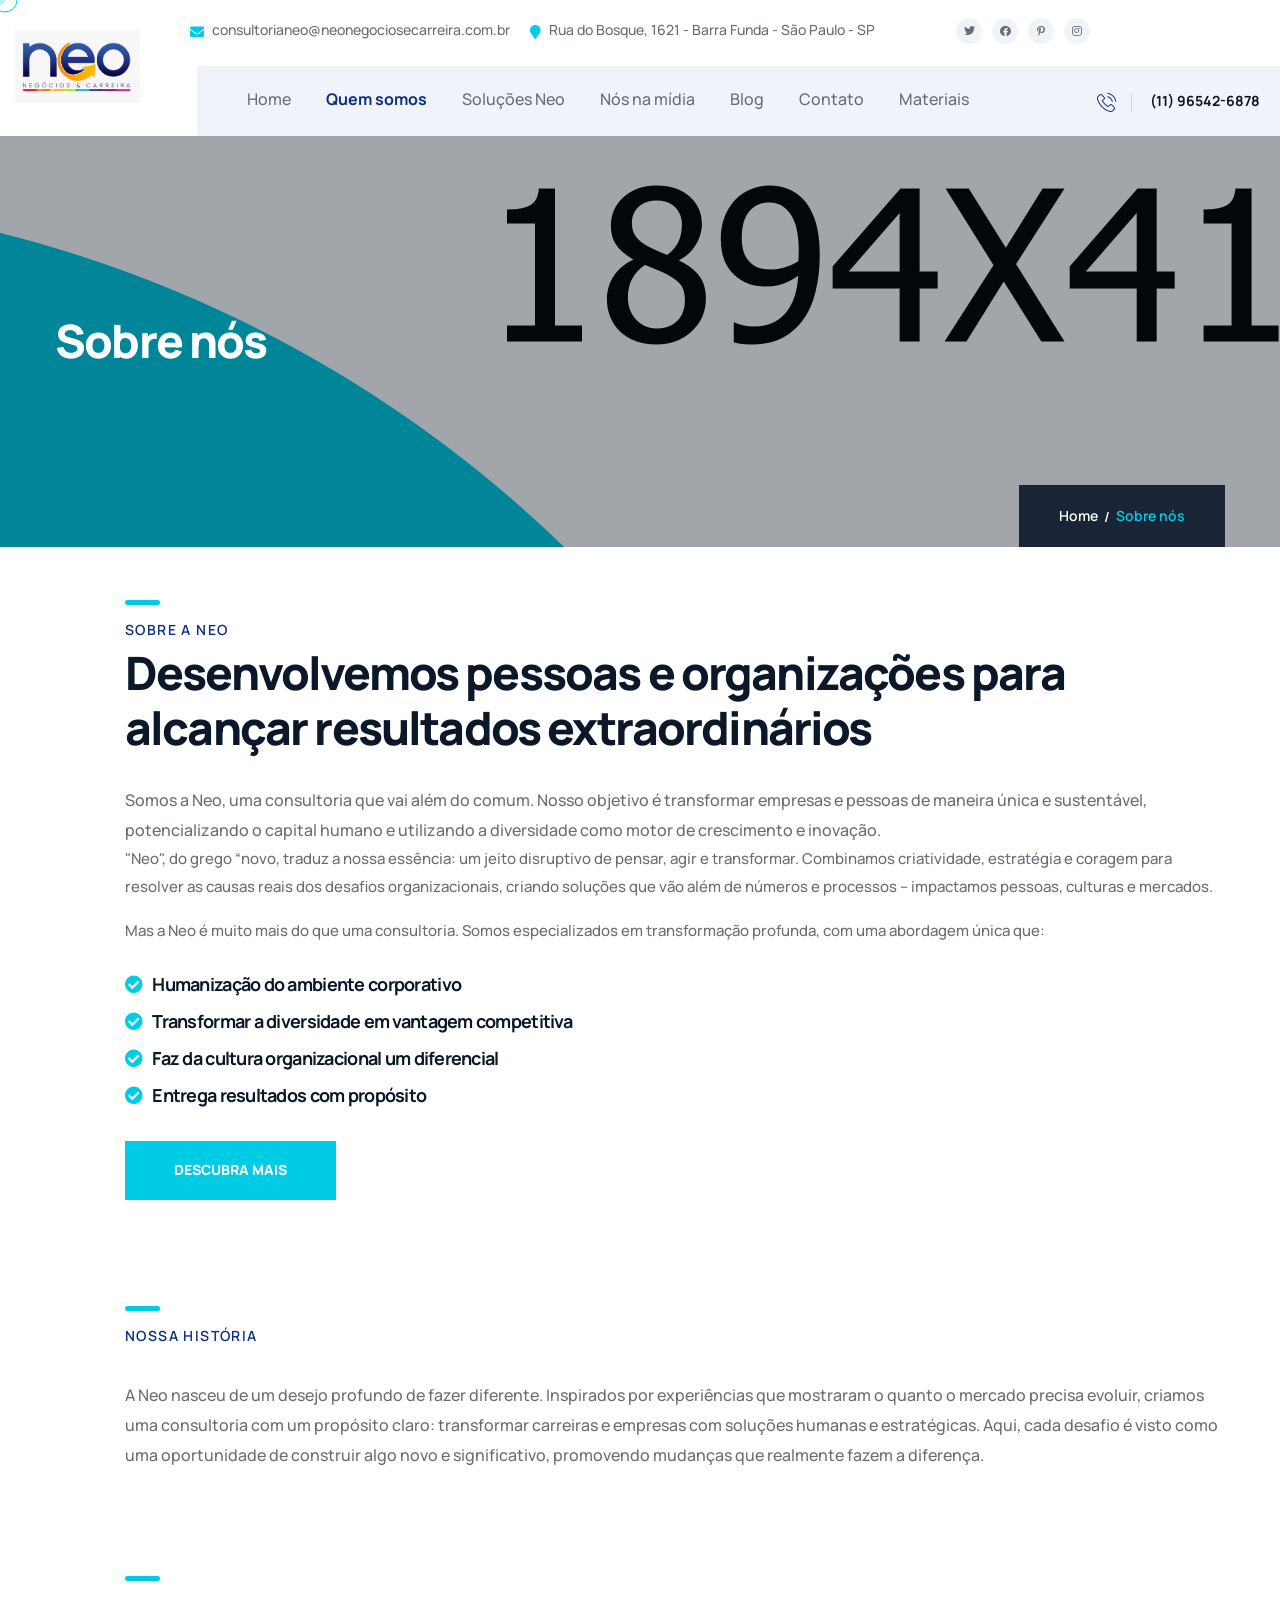
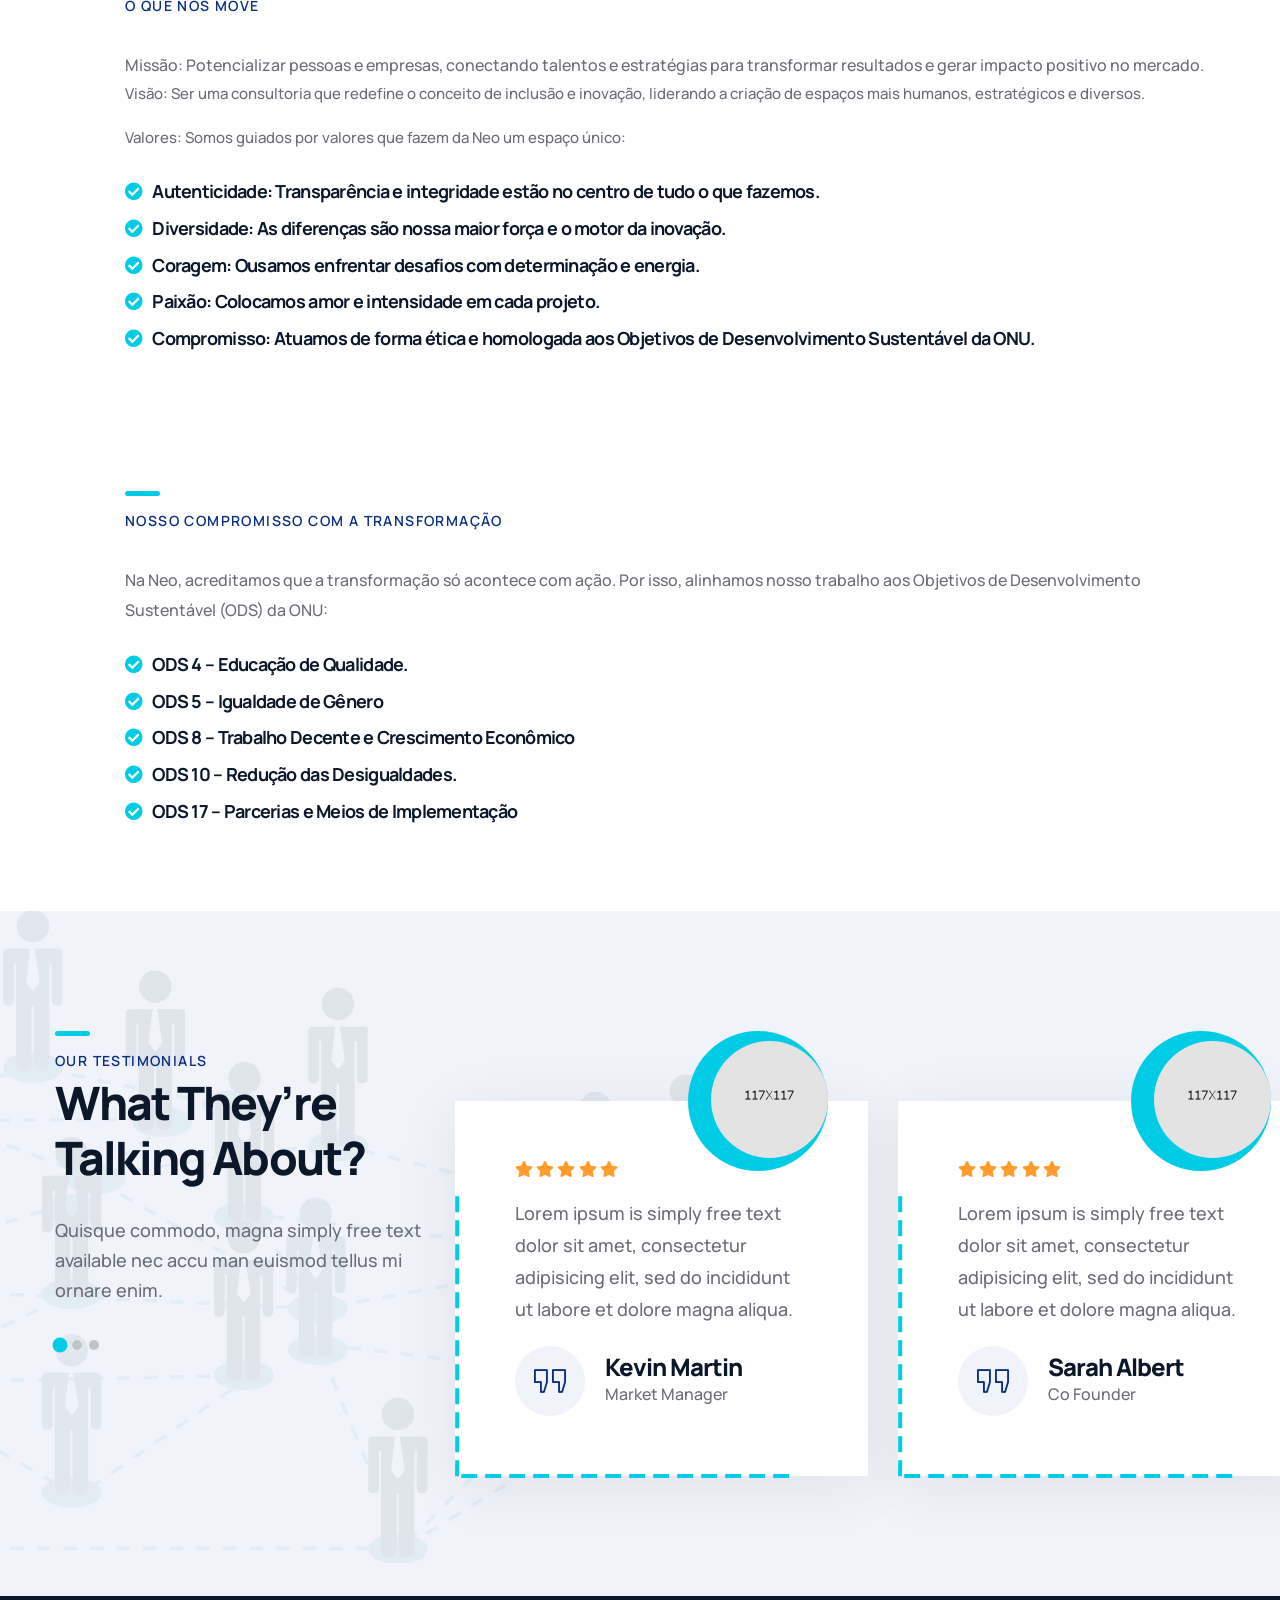
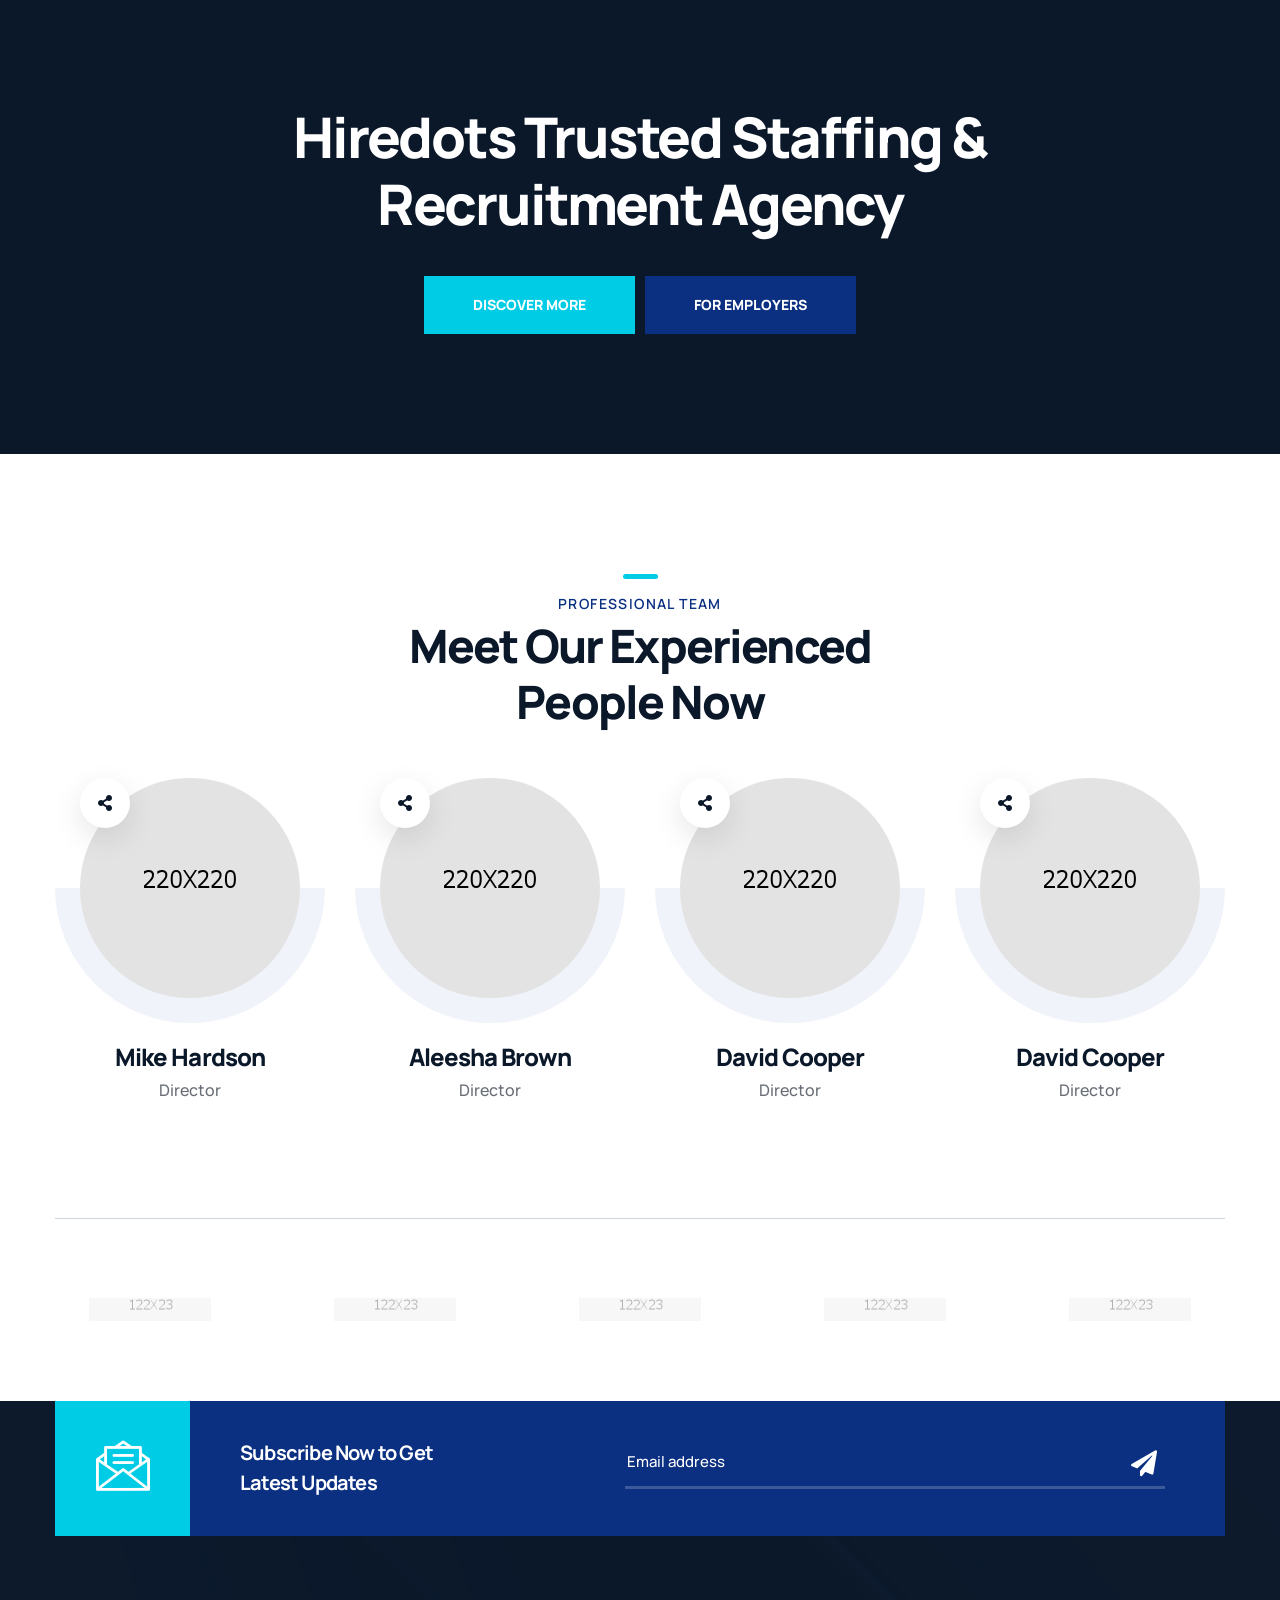
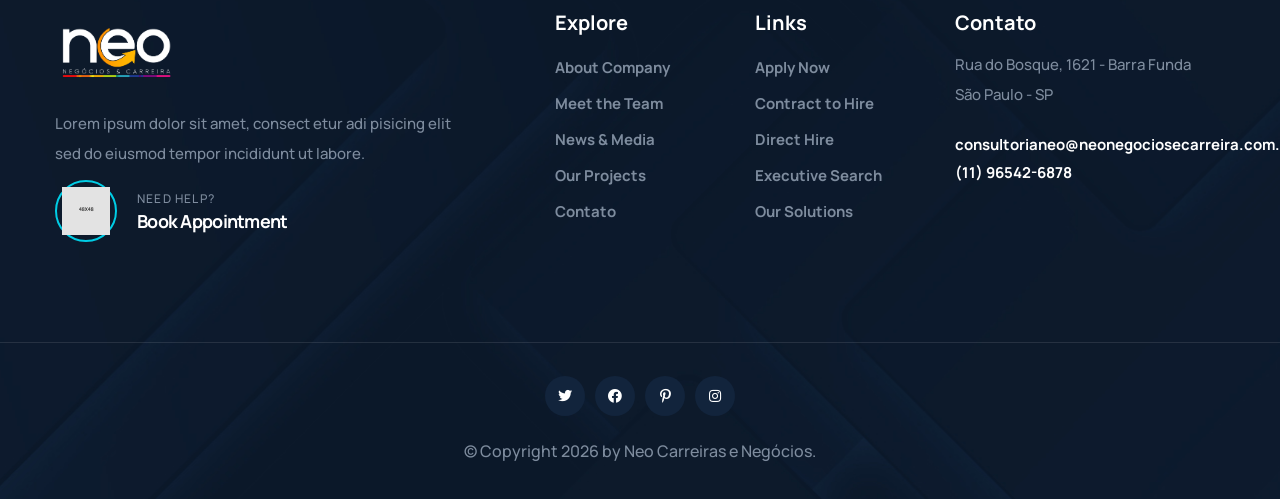
<file: about.html>
<!DOCTYPE html>
<html lang="en">

<head>
    <meta charset="UTF-8">
    <meta name="viewport" content="width=device-width, initial-scale=1.0">
    <title>Neo Negócios e Carreira</title>
    <!-- favicons Icons -->
    <link rel="apple-touch-icon" sizes="180x180" href="assets/images/favicons/apple-touch-icon.png">
    <link rel="icon" type="image/png" sizes="32x32" href="assets/images/favicons/favicon-32x32.png">
    <link rel="icon" type="image/png" sizes="16x16" href="assets/images/favicons/favicon-16x16.png">
    <link rel="manifest" href="assets/images/favicons/site.webmanifest">
    <meta name="description" content="Neo Negócios e Carreiras">

    <!-- fonts -->
    <link rel="preconnect" href="https://fonts.googleapis.com">
    <link rel="preconnect" href="https://fonts.gstatic.com" crossorigin>
    <link href="https://fonts.googleapis.com/css2?family=Manrope:wght@300;400;500;600;700;800&display=swap" rel="stylesheet">
    <!-- reey font -->
    <link rel="stylesheet" href="assets/vendors/reey-font/stylesheet.css">


    <link rel="stylesheet" href="assets/vendors/bootstrap/css/bootstrap.min.css">
    <link rel="stylesheet" href="assets/vendors/bootstrap-select/bootstrap-select.min.css">
    <link rel="stylesheet" href="assets/vendors/animate/animate.min.css">
    <link rel="stylesheet" href="assets/vendors/fontawesome/css/all.min.css">
    <link rel="stylesheet" href="assets/vendors/jquery-ui/jquery-ui.css">
    <link rel="stylesheet" href="assets/vendors/jarallax/jarallax.css">
    <link rel="stylesheet" href="assets/vendors/jquery-magnific-popup/jquery.magnific-popup.css">
    <link rel="stylesheet" href="assets/vendors/nouislider/nouislider.min.css">
    <link rel="stylesheet" href="assets/vendors/nouislider/nouislider.pips.css">
    <link rel="stylesheet" href="assets/vendors/slick/slick.css">
    <link rel="stylesheet" href="assets/vendors/hiredots-icons/style.css">
    <link rel="stylesheet" href="assets/vendors/owl-carousel/css/owl.carousel.min.css">
    <link rel="stylesheet" href="assets/vendors/owl-carousel/css/owl.theme.default.min.css">

    <!-- template styles -->
    <link rel="stylesheet" href="assets/css/hiredots.css">
</head>

<body class="custom-cursor">

    <div class="custom-cursor__cursor"></div>
    <div class="custom-cursor__cursor-two"></div>

    <div class="preloader">
        <div class="preloader__image" style="background-image: url(assets/images/loader.png);"></div>
    </div>
    <!-- /.preloader -->
    <div class="page-wrapper">
        <div class="topbar-one">
            <div class="container-fluid">
                <div class="topbar-one__inner">
                    <ul class="list-unstyled topbar-one__info">
                        <li class="topbar-one__info__item">
                            <i class="fas fa-envelope"></i>
                            <a href="mailto:consultorianeo@neonegociosecarreira.com.br">consultorianeo@neonegociosecarreira.com.br </a>
                        </li>
                        <li class="topbar-one__info__item">
                            <i class="fas fa-map-marker"></i>
                            <a href="(11) 96542 -6878">Rua do Bosque, 1621 - Barra Funda - São Paulo - SP</a>
                        </li>
                    </ul><!-- /.list-unstyled topbar-one__info -->
                    <div class="topbar-one__right">
                        
                        <div class="topbar-one__social">
                            <a href="https://twitter.com">
                                <i class="fab fa-twitter" aria-hidden="true"></i>
                                <span class="sr-only">Twitter</span>
                            </a>
                            <a href="https://facebook.com">
                                <i class="fab fa-facebook" aria-hidden="true"></i>
                                <span class="sr-only">Facebook</span>
                            </a>
                            <a href="https://pinterest.com">
                                <i class="fab fa-pinterest-p" aria-hidden="true"></i>
                                <span class="sr-only">Pinterest</span>
                            </a>
                            <a href="https://instagram.com">
                                <i class="fab fa-instagram" aria-hidden="true"></i>
                                <span class="sr-only">Instagram</span>
                            </a>
                        </div><!-- /.topbar-one__social -->
                    </div><!-- /.topbar-one__right -->
                </div><!-- /.topbar-one__inner -->
            </div>
        </div>

        <header class="main-header sticky-header sticky-header--normal">
            <div class="main-header__inner">
                <div class="main-header__logo">
                    <a href="index.html">
                        <img src="assets/images/logo-neo-azul.jpg" alt="neo-logo" width="125">
                    </a>
                </div><!-- /.main-header__logo -->
                <div class="main-header__menu">
                    <nav class="main-header__nav main-menu">
                        <ul class="main-menu__list">
                            <li>
                                <a href="index.html">Home</a>
                            </li>

                            <li>
                                <a href="about.html">Quem somos</a>
                            </li>
                            
                            <li class="dropdown">
                                <a href="#">Soluções Neo</a>
                                <ul>
                                    <li><a href="services.html">Services</a></li>
                                    <li><a href="service-d-consulting.html">HR Consulting</a></li>
                                    <li><a href="service-d-resources.html">Tech Resources</a></li>
                                    <li><a href="service-d-hydro-solution.html">Staffing Solution</a></li>
                                    <li><a href="service-d-program.html">Corporate Program</a></li>
                                    <li> <a href="service-d-training.html">Leadership Training</a></li>
                                    <li><a href="service-d-management.html">Staff Management</a></li>
                                </ul>
                            </li>

                            <li class="dropdown">
                                <a href="project.html">Nós na mídia</a>
                                <ul>
                                    <li><a href="project.html">Projects</a></li>
                                    <li><a href="project-details.html">Projects Details</a></li>
                                </ul>
                            </li>
                            <li class="dropdown">
                                <a href="#">Blog</a>
                                <ul>
                                    <li><a href="blog.html">News</a></li>
                                    <li><a href="blog-details.html">News Details</a></li>
                                </ul>
                            </li>
                            <li>
                                <a href="contact.html">Contato</a>
                            </li>
                            <li class="dropdown">
                                <a href="#">Materiais</a>
                                <ul>
                                    <li><a href="team-details.html">Team Details</a></li>
                                    <li><a href="jobs.html">Jobs</a></li>
                                    <li><a href="history.html">History</a></li>
                                    <li><a href="faq.html">FAQs</a></li>
                                </ul>
                            </li>
                        </ul>
                    </nav><!-- /.main-header__nav -->
                    <div class="main-header__call">
                        <i class="icon-telephone"></i>
                        <a href="tel:+5511965426878">(11) 96542-6878</a>
                    </div>
                </div>
                <div class="main-header__link">
                    <a class="main-header__btn" href="contact.html">Book <br> Appointment</a>
                </div>
                <div class="mobile-nav__btn mobile-nav__toggler">
                    <span></span>
                    <span></span>
                    <span></span>
                </div><!-- /.mobile-nav__toggler -->
            </div>
        </header>
        <section class="page-header">
            <div class="page-header__bg"></div>
            <div class="page-header__shape"><img src="assets/images/shapes/page-header-shape.png" alt="hiredots"></div>
            <!-- /.page-header__bg -->
            <div class="container">
                <h2 class="page-header__title">Sobre nós</h2>
                <ul class="hiredots-breadcrumb list-unstyled">
                    <li><a href="index.html">Home</a></li>
                    <li><span>Sobre nós</span></li>
                </ul><!-- /.thm-breadcrumb list-unstyled -->
            </div><!-- /.container -->
        </section><!-- /.page-header -->

        <section class="why-choose-two">
            <div class="container">
                <div class="row">
                    <div class="col-xl-12">
                        <div class="why-choose-two__content">
                            <div class="sec-title text-left">

                                <h6 class="sec-title__tagline">Sobre a Neo</h6><!-- /.sec-title__tagline -->

                                <h3 class="sec-title__title">Desenvolvemos pessoas e organizações para alcançar resultados extraordinários</h3><!-- /.sec-title__title -->
                            </div><!-- /.sec-title -->
                            <p class="why-choose-two__text">Somos a Neo, uma consultoria que vai além do comum. Nosso objetivo é transformar 
                                empresas e pessoas de maneira única e sustentável, potencializando o capital humano e utilizando a 
                                diversidade como motor de crescimento e inovação.<br>
                                <p>"Neo", do grego “novo, traduz a nossa essência: um jeito disruptivo de pensar, agir e transformar. 
                                    Combinamos criatividade, estratégia e coragem para resolver as causas reais dos desafios 
                                    organizacionais, criando soluções que vão além de números e processos – impactamos pessoas, 
                                    culturas e mercados.
                                </p>
                                <p>
                                    Mas a Neo é muito mais do que uma consultoria. Somos especializados em transformação profunda, 
                                    com uma abordagem única que:
                                </p>
                            </p>
                            <!-- /.why-choose-two__text -->
                            <ul class="why-choose-two__feature   ">
                                <li><i class="fas fa-check-circle"></i>Humanização do ambiente corporativo</li>
                                <li><i class="fas fa-check-circle"></i>Transformar a diversidade em vantagem competitiva</li>
                                <li><i class="fas fa-check-circle"></i>Faz da cultura organizacional um diferencial</li>
                                <li><i class="fas fa-check-circle"></i>Entrega resultados com propósito</li>
                            </ul>
                            
                            <a href="services.html" class="hiredots-btn"><span>Descubra mais</span></a>
                        </div><!-- /.why-choose-two__content -->
                    </div><!-- /.col-lg-6 -->
                </div><!-- /.row -->
            </div><!-- /.container -->
        </section><!-- /.why-choose-two -->

        <section class="why-choose-two">
            <div class="container">
                <div class="row">
                    <div class="col-xl-12">
                        <div class="why-choose-two__content">
                            <div class="sec-title text-left">

                                <h6 class="sec-title__tagline">Nossa História</h6><!-- /.sec-title__tagline -->

                            </div><!-- /.sec-title -->
                            <p class="why-choose-two__text">
                                A Neo nasceu de um desejo profundo de fazer diferente. Inspirados por experiências que 
                                mostraram o quanto o mercado precisa evoluir, criamos uma consultoria com um propósito 
                                claro: transformar carreiras e empresas com soluções humanas e estratégicas. Aqui, cada desafio 
                                é visto como uma oportunidade de construir algo novo e significativo, promovendo mudanças 
                                que realmente fazem a diferença. 
                            </p>
                        </div><!-- /.why-choose-two__content -->
                    </div><!-- /.col-lg-6 -->
                </div><!-- /.row -->
            </div><!-- /.container -->
        </section><!-- /.why-choose-two -->

        <section class="why-choose-two">
            <div class="container">
                <div class="row">
                    <div class="col-xl-12">
                        <div class="why-choose-two__content">
                            <div class="sec-title text-left">
                                <h6 class="sec-title__tagline">O que nos move</h6><!-- /.sec-title__tagline -->
                            </div><!-- /.sec-title -->
                            <p class="why-choose-two__text">Missão: Potencializar pessoas e empresas, conectando talentos e estratégias 
                                para transformar resultados e gerar impacto positivo no mercado.<br>
                                <p>Visão: Ser uma consultoria que redefine o conceito de inclusão e inovação, liderando a criação de espaços 
                                    mais humanos, estratégicos e diversos.
                                </p>
                                <p>
                                    Valores: Somos guiados por valores que fazem da Neo um espaço único: 
                                </p>
                            </p>
                            <!-- /.why-choose-two__text -->
                            <ul class="why-choose-two__feature   ">
                                <li><i class="fas fa-check-circle"></i>Autenticidade: Transparência e integridade estão no centro de tudo o que fazemos.</li>
                                <li><i class="fas fa-check-circle"></i>Diversidade: As diferenças são nossa maior força e o motor da inovação.</li>
                                <li><i class="fas fa-check-circle"></i>Coragem: Ousamos enfrentar desafios com determinação e energia.</li>
                                <li><i class="fas fa-check-circle"></i>Paixão: Colocamos amor e intensidade em cada projeto.</li>
                                <li><i class="fas fa-check-circle"></i>Compromisso: Atuamos de forma ética e homologada aos Objetivos de Desenvolvimento Sustentável da ONU.</li>
                            </ul>
                        </div><!-- /.why-choose-two__content -->
                    </div><!-- /.col-lg-6 -->
                </div><!-- /.row -->
            </div><!-- /.container -->
        </section><!-- /.why-choose-two -->

        <section class="why-choose-two">
            <div class="container">
                <div class="row">
                    <div class="col-xl-12">
                        <div class="why-choose-two__content">
                            <div class="sec-title text-left">
                                <h6 class="sec-title__tagline">Nosso Compromisso com a Transformação</h6><!-- /.sec-title__tagline -->
                            </div><!-- /.sec-title -->
                            <p class="why-choose-two__text">
                                Na Neo, acreditamos que a transformação só acontece com ação. Por isso, alinhamos nosso 
                                trabalho aos Objetivos de Desenvolvimento Sustentável (ODS) da ONU:
                            </p>
                            <!-- /.why-choose-two__text -->
                            <ul class="why-choose-two__feature   ">
                                <li><i class="fas fa-check-circle"></i>ODS 4 – Educação de Qualidade.</li>
                                <li><i class="fas fa-check-circle"></i>ODS 5 – Igualdade de Gênero</li>
                                <li><i class="fas fa-check-circle"></i>ODS 8 – Trabalho Decente e Crescimento Econômico</li>
                                <li><i class="fas fa-check-circle"></i>ODS 10 – Redução das Desigualdades.</li>
                                <li><i class="fas fa-check-circle"></i>ODS 17 – Parcerias e Meios de Implementação</li>
                            </ul>
                        </div><!-- /.why-choose-two__content -->
                    </div><!-- /.col-lg-6 -->
                </div><!-- /.row -->
            </div><!-- /.container -->
        </section><!-- /.why-choose-two -->

        <div class="testimonials-one background-gray">
            <div class="testimonials-one__shape">
                <img src="assets/images/shapes/testimonail-share.png" alt="">
            </div>
            <div class="container">
                <div class="row">
                    <div class="col-xl-4">
                        <div class="testimonials-one__sec-title">
                            <div class="sec-title text-left">

                                <h6 class="sec-title__tagline">our testimonials</h6><!-- /.sec-title__tagline -->

                                <h3 class="sec-title__title">What They’re <br> Talking About?</h3><!-- /.sec-title__title -->
                            </div><!-- /.sec-title -->
                            <p class="testimonials-one__text">
                                Quisque commodo, magna simply free text available nec accu man euismod tellus mi ornare enim.
                            </p>
                            <div class="testimonials-one__dots"></div>
                        </div>
                    </div>
                    <div class="col-xl-8">
                        <div class="hiredots-stretch-element-inside-column">
                            <div class="testimonials-one__carousel hiredots-owl__carousel hiredots-owl__carousel--with-shadow hiredots-owl__carousel--basic-nav owl-carousel" data-owl-options='{
							"items": 1,
							"margin": 30,
							"loop": true,
							"smartSpeed": 700,
							"nav": false,
							"navText": ["<span class=\"fa fa-angle-left\"></span>","<span class=\"fa fa-angle-right\"></span>"],
							"dots": true,
							"dotsContainer":".testimonials-one__dots",
							"autoplay": false,
							"responsive": {
								"0": {
									"items": 1
								},
								"768": {
									"items": 1.93
								}
							}
						}'>
                                <div class="item">
                                    <div class="testimonials-card wow fadeInUp" data-wow-duration='1500ms' data-wow-delay='000ms'>
                                        <div class="testimonials-card__inner">
                                            <div class="testimonials-card__top">
                                                <div class="testimonials-card__image">
                                                    <img src="assets/images/resources/testi-1-1.jpg" alt="Kevin martin">
                                                </div><!-- /.testimonials-card__image -->
                                                <div class="testimonials-card__top__left">
                                                    <div class="testimonials-card__rating">
                                                        <i class="fa fa-star"></i>
                                                        <i class="fa fa-star"></i>
                                                        <i class="fa fa-star"></i>
                                                        <i class="fa fa-star"></i>
                                                        <i class="fa fa-star"></i>
                                                    </div><!-- /.testimonials-card__rating -->
                                                    <div class="testimonials-card__content">
                                                        Lorem ipsum is simply free text dolor sit amet, consectetur adipisicing elit, sed do incididunt ut labore et dolore magna aliqua.
                                                    </div><!-- /.testimonials-card__content -->
                                                    <div class="testimonials-card__author">
                                                        <div class="testimonials-card__icon">
                                                            <i class="icon-quote"></i>
                                                        </div>
                                                        <div class="testimonials-card__autor__info">
                                                            <h3 class="testimonials-card__name">
                                                                Kevin martin
                                                            </h3><!-- /.testimonials-card__name -->
                                                            <p class="testimonials-card__designation">Market Manager</p>
                                                            <!-- /.testimonials-card__designation -->
                                                        </div>
                                                    </div>
                                                </div><!-- /.testimonials-card__top__left -->
                                            </div><!-- /.testimonials-card__top -->
                                        </div><!-- /.testimonials-card__inner -->
                                    </div><!-- /.testimonials-card -->
                                </div><!-- /.item -->
                                <div class="item">
                                    <div class="testimonials-card wow fadeInUp" data-wow-duration='1500ms' data-wow-delay='100ms'>
                                        <div class="testimonials-card__inner">
                                            <div class="testimonials-card__top">
                                                <div class="testimonials-card__image">
                                                    <img src="assets/images/resources/testi-1-2.jpg" alt="Sarah albert">
                                                </div><!-- /.testimonials-card__image -->
                                                <div class="testimonials-card__top__left">
                                                    <div class="testimonials-card__rating">
                                                        <i class="fa fa-star"></i>
                                                        <i class="fa fa-star"></i>
                                                        <i class="fa fa-star"></i>
                                                        <i class="fa fa-star"></i>
                                                        <i class="fa fa-star"></i>
                                                    </div><!-- /.testimonials-card__rating -->
                                                    <div class="testimonials-card__content">
                                                        Lorem ipsum is simply free text dolor sit amet, consectetur adipisicing elit, sed do incididunt ut labore et dolore magna aliqua.
                                                    </div><!-- /.testimonials-card__content -->
                                                    <div class="testimonials-card__author">
                                                        <div class="testimonials-card__icon">
                                                            <i class="icon-quote"></i>
                                                        </div>
                                                        <div class="testimonials-card__autor__info">
                                                            <h3 class="testimonials-card__name">
                                                                Sarah albert
                                                            </h3><!-- /.testimonials-card__name -->
                                                            <p class="testimonials-card__designation">Co Founder</p>
                                                            <!-- /.testimonials-card__designation -->
                                                        </div>
                                                    </div>
                                                </div><!-- /.testimonials-card__top__left -->
                                            </div><!-- /.testimonials-card__top -->
                                        </div><!-- /.testimonials-card__inner -->
                                    </div><!-- /.testimonials-card -->
                                </div><!-- /.item -->
                                <div class="item">
                                    <div class="testimonials-card wow fadeInUp" data-wow-duration='1500ms' data-wow-delay='000ms'>
                                        <div class="testimonials-card__inner">
                                            <div class="testimonials-card__top">
                                                <div class="testimonials-card__image">
                                                    <img src="assets/images/resources/testi-1-3.jpg" alt="Kevin martin">
                                                </div><!-- /.testimonials-card__image -->
                                                <div class="testimonials-card__top__left">
                                                    <div class="testimonials-card__rating">
                                                        <i class="fa fa-star"></i>
                                                        <i class="fa fa-star"></i>
                                                        <i class="fa fa-star"></i>
                                                        <i class="fa fa-star"></i>
                                                        <i class="fa fa-star"></i>
                                                    </div><!-- /.testimonials-card__rating -->
                                                    <div class="testimonials-card__content">
                                                        Lorem ipsum is simply free text dolor sit amet, consectetur adipisicing elit, sed do incididunt ut labore et dolore magna aliqua.
                                                    </div><!-- /.testimonials-card__content -->
                                                    <div class="testimonials-card__author">
                                                        <div class="testimonials-card__icon">
                                                            <i class="icon-quote"></i>
                                                        </div>
                                                        <div class="testimonials-card__autor__info">
                                                            <h3 class="testimonials-card__name">
                                                                Kevin martin
                                                            </h3><!-- /.testimonials-card__name -->
                                                            <p class="testimonials-card__designation">Market Manager</p>
                                                            <!-- /.testimonials-card__designation -->
                                                        </div>
                                                    </div>
                                                </div><!-- /.testimonials-card__top__left -->
                                            </div><!-- /.testimonials-card__top -->
                                        </div><!-- /.testimonials-card__inner -->
                                    </div><!-- /.testimonials-card -->
                                </div><!-- /.item -->
                                <div class="item">
                                    <div class="testimonials-card wow fadeInUp" data-wow-duration='1500ms' data-wow-delay='100ms'>
                                        <div class="testimonials-card__inner">
                                            <div class="testimonials-card__top">
                                                <div class="testimonials-card__image">
                                                    <img src="assets/images/resources/testi-1-4.jpg" alt="Sarah albert">
                                                </div><!-- /.testimonials-card__image -->
                                                <div class="testimonials-card__top__left">
                                                    <div class="testimonials-card__rating">
                                                        <i class="fa fa-star"></i>
                                                        <i class="fa fa-star"></i>
                                                        <i class="fa fa-star"></i>
                                                        <i class="fa fa-star"></i>
                                                        <i class="fa fa-star"></i>
                                                    </div><!-- /.testimonials-card__rating -->
                                                    <div class="testimonials-card__content">
                                                        Lorem ipsum is simply free text dolor sit amet, consectetur adipisicing elit, sed do incididunt ut labore et dolore magna aliqua.
                                                    </div><!-- /.testimonials-card__content -->
                                                    <div class="testimonials-card__author">
                                                        <div class="testimonials-card__icon">
                                                            <i class="icon-quote"></i>
                                                        </div>
                                                        <div class="testimonials-card__autor__info">
                                                            <h3 class="testimonials-card__name">
                                                                Sarah albert
                                                            </h3><!-- /.testimonials-card__name -->
                                                            <p class="testimonials-card__designation">Co Founder</p>
                                                            <!-- /.testimonials-card__designation -->
                                                        </div>
                                                    </div>
                                                </div><!-- /.testimonials-card__top__left -->
                                            </div><!-- /.testimonials-card__top -->
                                        </div><!-- /.testimonials-card__inner -->
                                    </div><!-- /.testimonials-card -->
                                </div><!-- /.item -->
                                <div class="item">
                                    <div class="testimonials-card wow fadeInUp" data-wow-duration='1500ms' data-wow-delay='000ms'>
                                        <div class="testimonials-card__inner">
                                            <div class="testimonials-card__top">
                                                <div class="testimonials-card__image">
                                                    <img src="assets/images/resources/testi-1-5.jpg" alt="Kevin martin">
                                                </div><!-- /.testimonials-card__image -->
                                                <div class="testimonials-card__top__left">
                                                    <div class="testimonials-card__rating">
                                                        <i class="fa fa-star"></i>
                                                        <i class="fa fa-star"></i>
                                                        <i class="fa fa-star"></i>
                                                        <i class="fa fa-star"></i>
                                                        <i class="fa fa-star"></i>
                                                    </div><!-- /.testimonials-card__rating -->
                                                    <div class="testimonials-card__content">
                                                        Lorem ipsum is simply free text dolor sit amet, consectetur adipisicing elit, sed do incididunt ut labore et dolore magna aliqua.
                                                    </div><!-- /.testimonials-card__content -->
                                                    <div class="testimonials-card__author">
                                                        <div class="testimonials-card__icon">
                                                            <i class="icon-quote"></i>
                                                        </div>
                                                        <div class="testimonials-card__autor__info">
                                                            <h3 class="testimonials-card__name">
                                                                Kevin martin
                                                            </h3><!-- /.testimonials-card__name -->
                                                            <p class="testimonials-card__designation">Market Manager</p>
                                                            <!-- /.testimonials-card__designation -->
                                                        </div>
                                                    </div>
                                                </div><!-- /.testimonials-card__top__left -->
                                            </div><!-- /.testimonials-card__top -->
                                        </div><!-- /.testimonials-card__inner -->
                                    </div><!-- /.testimonials-card -->
                                </div><!-- /.item -->
                                <div class="item">
                                    <div class="testimonials-card wow fadeInUp" data-wow-duration='1500ms' data-wow-delay='100ms'>
                                        <div class="testimonials-card__inner">
                                            <div class="testimonials-card__top">
                                                <div class="testimonials-card__image">
                                                    <img src="assets/images/resources/testi-1-6.jpg" alt="Sarah albert">
                                                </div><!-- /.testimonials-card__image -->
                                                <div class="testimonials-card__top__left">
                                                    <div class="testimonials-card__rating">
                                                        <i class="fa fa-star"></i>
                                                        <i class="fa fa-star"></i>
                                                        <i class="fa fa-star"></i>
                                                        <i class="fa fa-star"></i>
                                                        <i class="fa fa-star"></i>
                                                    </div><!-- /.testimonials-card__rating -->
                                                    <div class="testimonials-card__content">
                                                        Lorem ipsum is simply free text dolor sit amet, consectetur adipisicing elit, sed do incididunt ut labore et dolore magna aliqua.
                                                    </div><!-- /.testimonials-card__content -->
                                                    <div class="testimonials-card__author">
                                                        <div class="testimonials-card__icon">
                                                            <i class="icon-quote"></i>
                                                        </div>
                                                        <div class="testimonials-card__autor__info">
                                                            <h3 class="testimonials-card__name">
                                                                Sarah albert
                                                            </h3><!-- /.testimonials-card__name -->
                                                            <p class="testimonials-card__designation">Co Founder</p>
                                                            <!-- /.testimonials-card__designation -->
                                                        </div>
                                                    </div>
                                                </div><!-- /.testimonials-card__top__left -->
                                            </div><!-- /.testimonials-card__top -->
                                        </div><!-- /.testimonials-card__inner -->
                                    </div><!-- /.testimonials-card -->
                                </div><!-- /.item -->

                            </div><!-- /.testimonials-one__carousel -->
                        </div>
                    </div>
                </div>
            </div>
        </div>
        <section class="cta-three">
            <div class="cta-three__bg jarallax" data-jarallax data-speed="0.3" style="background-image: url('assets/images/backgrounds/banner-bg-1-1.jpg')"></div>
            <!-- /.video-one__bg -->
            <div class="container">
                <h2 class="cta-three__title">Hiredots Trusted Staffing & <br>Recruitment Agency</h2><!-- /.cta-three__title -->
                <div class="cta-three__btns">
                    <a href="services.html" class="hiredots-btn cta-three__link"><span>Discover more</span></a>
                    <a href="jobs.html" class="hiredots-btn hiredots-btn--primary"><span>for employers</span></a>
                </div>
            </div><!-- /.container -->
        </section><!-- /.cta-three -->

        <section class="team-one">
            <div class="container">
                <div class="sec-title text-center">

                    <h6 class="sec-title__tagline">Professional team</h6><!-- /.sec-title__tagline -->

                    <h3 class="sec-title__title">Meet Our Experienced <br> People Now</h3><!-- /.sec-title__title -->
                </div><!-- /.sec-title -->
                <div class="row">
                    <div class="col-md-6 col-lg-3">
                        <div class="team-card wow fadeInUp" data-wow-duration='1500ms' data-wow-delay='000ms'>
                            <div class="team-card__image">
                                <div class="team-card__image__bg"></div><!-- /.team-card__image__bg -->
                                <img src="assets/images/team/team-1-1.jpg" alt="Mike Hardson">
                                <div class="team-card__hover">
                                    <div class="team-card__social">
                                        <i class="fa fa-share-alt"></i>
                                        <div class="team-card__social__list">
                                            <a href="https://twitter.com">
                                                <i class="fab fa-twitter" aria-hidden="true"></i>
                                                <span class="sr-only">Twitter</span>
                                            </a>
                                            <a href="https://facebook.com">
                                                <i class="fab fa-facebook" aria-hidden="true"></i>
                                                <span class="sr-only">Facebook</span>
                                            </a>
                                            <a href="https://pinterest.com">
                                                <i class="fab fa-pinterest-p" aria-hidden="true"></i>
                                                <span class="sr-only">Pinterest</span>
                                            </a>
                                            <a href="https://instagram.com">
                                                <i class="fab fa-instagram" aria-hidden="true"></i>
                                                <span class="sr-only">Instagram</span>
                                            </a>
                                        </div><!-- /.team-card__social__list -->
                                    </div><!-- /.team-card__social -->
                                </div><!-- /.team-card__hover -->
                            </div><!-- /.team-card__image -->
                            <div class="team-card__content">
                                <h3 class="team-card__title">
                                    <a href="team-details.html">Mike Hardson</a>
                                </h3><!-- /.team-card__title -->
                                <p class="team-card__designation">Director</p><!-- /.team-card__designation -->
                            </div><!-- /.team-card__content -->
                        </div><!-- /.team-card -->
                    </div><!-- /.item -->
                    <div class="col-md-6 col-lg-3">
                        <div class="team-card wow fadeInUp" data-wow-duration='1500ms' data-wow-delay='100ms'>
                            <div class="team-card__image">
                                <div class="team-card__image__bg"></div><!-- /.team-card__image__bg -->
                                <img src="assets/images/team/team-1-2.jpg" alt="aleesha brown">
                                <div class="team-card__hover">
                                    <div class="team-card__social">
                                        <i class="fa fa-share-alt"></i>
                                        <div class="team-card__social__list">
                                            <a href="https://twitter.com">
                                                <i class="fab fa-twitter" aria-hidden="true"></i>
                                                <span class="sr-only">Twitter</span>
                                            </a>
                                            <a href="https://facebook.com">
                                                <i class="fab fa-facebook" aria-hidden="true"></i>
                                                <span class="sr-only">Facebook</span>
                                            </a>
                                            <a href="https://pinterest.com">
                                                <i class="fab fa-pinterest-p" aria-hidden="true"></i>
                                                <span class="sr-only">Pinterest</span>
                                            </a>
                                            <a href="https://instagram.com">
                                                <i class="fab fa-instagram" aria-hidden="true"></i>
                                                <span class="sr-only">Instagram</span>
                                            </a>
                                        </div><!-- /.team-card__social__list -->
                                    </div><!-- /.team-card__social -->
                                </div><!-- /.team-card__hover -->
                            </div><!-- /.team-card__image -->
                            <div class="team-card__content">
                                <h3 class="team-card__title">
                                    <a href="team-details.html">aleesha brown</a>
                                </h3><!-- /.team-card__title -->
                                <p class="team-card__designation">Director</p><!-- /.team-card__designation -->
                            </div><!-- /.team-card__content -->
                        </div><!-- /.team-card -->
                    </div><!-- /.item -->
                    <div class="col-md-6 col-lg-3">
                        <div class="team-card wow fadeInUp" data-wow-duration='1500ms' data-wow-delay='200ms'>
                            <div class="team-card__image">
                                <div class="team-card__image__bg"></div><!-- /.team-card__image__bg -->
                                <img src="assets/images/team/team-1-3.jpg" alt="david cooper">
                                <div class="team-card__hover">
                                    <div class="team-card__social">
                                        <i class="fa fa-share-alt"></i>
                                        <div class="team-card__social__list">
                                            <a href="https://twitter.com">
                                                <i class="fab fa-twitter" aria-hidden="true"></i>
                                                <span class="sr-only">Twitter</span>
                                            </a>
                                            <a href="https://facebook.com">
                                                <i class="fab fa-facebook" aria-hidden="true"></i>
                                                <span class="sr-only">Facebook</span>
                                            </a>
                                            <a href="https://pinterest.com">
                                                <i class="fab fa-pinterest-p" aria-hidden="true"></i>
                                                <span class="sr-only">Pinterest</span>
                                            </a>
                                            <a href="https://instagram.com">
                                                <i class="fab fa-instagram" aria-hidden="true"></i>
                                                <span class="sr-only">Instagram</span>
                                            </a>
                                        </div><!-- /.team-card__social__list -->
                                    </div><!-- /.team-card__social -->
                                </div><!-- /.team-card__hover -->
                            </div><!-- /.team-card__image -->
                            <div class="team-card__content">
                                <h3 class="team-card__title">
                                    <a href="team-details.html">david cooper</a>
                                </h3><!-- /.team-card__title -->
                                <p class="team-card__designation">Director</p><!-- /.team-card__designation -->
                            </div><!-- /.team-card__content -->
                        </div><!-- /.team-card -->
                    </div><!-- /.item -->
                    <div class="col-md-6 col-lg-3">
                        <div class="team-card wow fadeInUp" data-wow-duration='1500ms' data-wow-delay='200ms'>
                            <div class="team-card__image">
                                <div class="team-card__image__bg"></div><!-- /.team-card__image__bg -->
                                <img src="assets/images/team/team-1-4.jpg" alt="david cooper">
                                <div class="team-card__hover">
                                    <div class="team-card__social">
                                        <i class="fa fa-share-alt"></i>
                                        <div class="team-card__social__list">
                                            <a href="https://twitter.com">
                                                <i class="fab fa-twitter" aria-hidden="true"></i>
                                                <span class="sr-only">Twitter</span>
                                            </a>
                                            <a href="https://facebook.com">
                                                <i class="fab fa-facebook" aria-hidden="true"></i>
                                                <span class="sr-only">Facebook</span>
                                            </a>
                                            <a href="https://pinterest.com">
                                                <i class="fab fa-pinterest-p" aria-hidden="true"></i>
                                                <span class="sr-only">Pinterest</span>
                                            </a>
                                            <a href="https://instagram.com">
                                                <i class="fab fa-instagram" aria-hidden="true"></i>
                                                <span class="sr-only">Instagram</span>
                                            </a>
                                        </div><!-- /.team-card__social__list -->
                                    </div><!-- /.team-card__social -->
                                </div><!-- /.team-card__hover -->
                            </div><!-- /.team-card__image -->
                            <div class="team-card__content">
                                <h3 class="team-card__title">
                                    <a href="team-details.html">david cooper</a>
                                </h3><!-- /.team-card__title -->
                                <p class="team-card__designation">Director</p><!-- /.team-card__designation -->
                            </div><!-- /.team-card__content -->
                        </div><!-- /.team-card -->
                    </div><!-- /.item -->
                </div><!-- /.row -->
            </div><!-- /.container -->
        </section><!-- /.team-one -->

        <div class="client-carousel client-carousel-one ">
            <div class="container">
                <div class="client-carousel__one hiredots-owl__carousel owl-theme owl-carousel" data-owl-options='{
            "items": 5,
            "margin": 55,
            "smartSpeed": 700,
            "loop":true,
            "autoplay": 6000,
            "nav":false,
            "dots":false,
            "navText": ["<span class=\"fa fa-angle-left\"></span>","<span class=\"fa fa-angle-right\"></span>"],
            "responsive":{
                "0":{
                    "items":1,
                    "margin": 0
                },
                "360":{
                    "items":2,
                    "margin": 0
                },
                "575":{
                    "items":3,
                    "margin": 30
                },
                "768":{
                    "items":3,
                    "margin": 40
                },
                "992":{
                    "items": 4,
                    "margin": 40
                },
                "1200":{
                    "items": 5
                }
            }
            }'>
                    <div class="client-carousel__one__item">
                        <img src="assets/images/resources/brand-1-1.png" alt="hiredots">
                    </div><!-- /.owl-slide-item-->
                    <div class="client-carousel__one__item">
                        <img src="assets/images/resources/brand-1-1.png" alt="hiredots">
                    </div><!-- /.owl-slide-item-->
                    <div class="client-carousel__one__item">
                        <img src="assets/images/resources/brand-1-1.png" alt="hiredots">
                    </div><!-- /.owl-slide-item-->
                    <div class="client-carousel__one__item">
                        <img src="assets/images/resources/brand-1-1.png" alt="hiredots">
                    </div><!-- /.owl-slide-item-->
                    <div class="client-carousel__one__item">
                        <img src="assets/images/resources/brand-1-1.png" alt="hiredots">
                    </div><!-- /.owl-slide-item-->
                    <div class="client-carousel__one__item">
                        <img src="assets/images/resources/brand-1-1.png" alt="hiredots">
                    </div><!-- /.owl-slide-item-->
                    <div class="client-carousel__one__item">
                        <img src="assets/images/resources/brand-1-1.png" alt="hiredots">
                    </div><!-- /.owl-slide-item-->
                    <div class="client-carousel__one__item">
                        <img src="assets/images/resources/brand-1-1.png" alt="hiredots">
                    </div><!-- /.owl-slide-item-->
                    <div class="client-carousel__one__item">
                        <img src="assets/images/resources/brand-1-1.png" alt="hiredots">
                    </div><!-- /.owl-slide-item-->
                    <div class="client-carousel__one__item">
                        <img src="assets/images/resources/brand-1-1.png" alt="hiredots">
                    </div><!-- /.owl-slide-item-->
                </div><!-- /.thm-owl__slider -->
            </div><!-- /.container -->
        </div><!-- /.client-carousel -->

        <footer class="main-footer background-black">
            <div class="main-footer__bg" style="background-image: url(assets/images/backgrounds/footer-bg.jpg);"></div>
            <!-- /.main-footer__bg -->
            <div class="main-footer__subscribe">
                <div class="container">
                    <div class="main-footer__subscribe__wrapper">
                        <div class="main-footer__subscribe__left">
                            <span class="main-footer__subscribe__icon"><i class="icon-message"></i></span>
                            <h3 class="main-footer__subscribe__title">Subscribe Now to Get <br>
                                Latest Updates</h3>
                        </div>
                        <div class="main-footer__subscribe__right">
                            <form action="#" data-url="MAILCHIMP_FORM_URL" class="main-footer__newsletter mc-form">
                                <input type="text" name="EMAIL" placeholder="Email address">
                                <button type="submit" class="fas fa-paper-plane">
                                    <span class="sr-only">submit</span><!-- /.sr-only -->
                                </button>
                            </form><!-- /.footer-widget__newsletter mc-form -->
                            <div class="mc-form__response"></div><!-- /.mc-form__response -->
                        </div>
                    </div>
                </div>
            </div>
            <div class="main-footer__top">
                <div class="container">
                    <div class="row">
                        <div class="col-md-6 col-xl-5">
                            <div class="footer-widget footer-widget--about">
                                <a href="index.html" class="footer-widget__logo">
                                    <img src="assets/images/neo-logo-transparent.png" width="125" alt="neo-logo">
                                </a>
                                <p class="footer-widget__text">Lorem ipsum dolor sit amet, consect etur adi pisicing elit <br>
                                    sed do eiusmod tempor incididunt ut labore.</p>
                                <div class="footer-widget__author">
                                    <div class="footer-widget__author__img">
                                        <img src="assets/images/resources/footer-about-avata.png" alt="">
                                    </div>
                                    <div>
                                        <div class="footer-widget__author__info">
                                            <span class="footer-widget__author__tagline">Need Help?</span>
                                            <h3 class="footer-widget__author__title"><a href="contact.html">Book Appointment </a></h3>
                                        </div>
                                    </div>
                                </div>
                            </div><!-- /.footer-widget -->
                        </div><!-- /.col-md-6 -->
                        <div class="col-md-6 col-xl-2">
                            <div class="footer-widget footer-widget--links">
                                <h2 class="footer-widget__title">Explore</h2><!-- /.footer-widget__title -->
                                <ul class="list-unstyled footer-widget__links">
                                    <li><a href="about.html">About Company</a></li>
                                    <li><a href="team.html">Meet the Team</a></li>
                                    <li><a href="blog.html">News & Media</a></li>
                                    <li><a href="project.html">Our Projects</a></li>
                                    <li><a href="contact.html">Contato</a></li>
                                </ul><!-- /.list-unstyled footer-widget__links -->
                            </div><!-- /.footer-widget -->
                        </div><!-- /.col-md-6 -->
                        <div class="col-md-6 col-xl-2">
                            <div class="footer-widget footer-widget--contact">
                                <h2 class="footer-widget__title">Links</h2><!-- /.footer-widget__title -->
                                <ul class="list-unstyled footer-widget__links">
                                    <li><a href="about.html">Apply Now</a></li>
                                    <li><a href="contact.html">Contract to Hire</a></li>
                                    <li><a href="team.html">Direct Hire</a></li>
                                    <li><a href="history.html">Executive Search</a></li>
                                    <li><a href="about.html">Our Solutions</a></li>
                                </ul><!-- /.list-unstyled footer-widget__links -->
                            </div><!-- /.footer-widget -->
                        </div><!-- /.col-md-6 -->
                        <div class="col-md-6 col-xl-3">
                            <div class="footer-widget footer-widget--time">
                                <h2 class="footer-widget__title">Contato</h2><!-- /.footer-widget__title -->
                                <p class="footer-widget__text">
                                    Rua do Bosque, 1621 - Barra Funda<br> São Paulo - SP</p>
                                <!-- /.footer-widget__text -->
                                <ul class="list-unstyled footer-widget__info">
                                    <li><a href="mailto:consultorianeo@neonegociosecarreira.com.br">consultorianeo@neonegociosecarreira.com.br</a></li>
                                    <li><a href="tel:+551196542-6878"> (11) 96542-6878</a></li>
                                </ul><!-- /.list-unstyled -->
                            </div><!-- /.footer-widget -->
                        </div><!-- /.col-md-6 -->
                    </div><!-- /.row -->
                </div><!-- /.container -->
            </div><!-- /.main-footer__top -->
            <div class="main-footer__bottom">
                <div class="container">
                    <div class="main-footer__bottom__inner">
                        <div class="footer-widget__social">
                            <a href="https://twitter.com">
                                <i class="fab fa-twitter" aria-hidden="true"></i>
                                <span class="sr-only">Twitter</span>
                            </a>
                            <a href="https://facebook.com">
                                <i class="fab fa-facebook" aria-hidden="true"></i>
                                <span class="sr-only">Facebook</span>
                            </a>
                            <a href="https://pinterest.com">
                                <i class="fab fa-pinterest-p" aria-hidden="true"></i>
                                <span class="sr-only">Pinterest</span>
                            </a>
                            <a href="https://instagram.com">
                                <i class="fab fa-instagram" aria-hidden="true"></i>
                                <span class="sr-only">Instagram</span>
                            </a>
                        </div><!-- /.footer-widget__social -->
                        <p class="main-footer__copyright">
                            &copy; Copyright <span class="dynamic-year"></span> by Neo Carreiras e Negócios.
                        </p>
                    </div><!-- /.main-footer__inner -->
                </div><!-- /.container -->
            </div><!-- /.main-footer__bottom -->
        </footer><!-- /.main-footer -->

    </div><!-- /.page-wrapper -->



    <div class="mobile-nav__wrapper">
        <div class="mobile-nav__overlay mobile-nav__toggler"></div>
        <!-- /.mobile-nav__overlay -->
        <div class="mobile-nav__content">
            <span class="mobile-nav__close mobile-nav__toggler"><i class="fa fa-times"></i></span>
            <div class="logo-box">
                <a href="index.html" aria-label="logo image"><img src="assets/images/logo-light.png" width="155" alt=""></a>
            </div>
            <!-- /.logo-box -->
            <div class="mobile-nav__container"></div>
            <!-- /.mobile-nav__container -->
            <ul class="mobile-nav__contact list-unstyled">
                <li>
                    <i class="fa fa-envelope"></i>
                    <a href="mailto:needhelp@hiredots.com">needhelp@hiredots.com</a>
                </li>
                <li>
                    <i class="fa fa-phone-alt"></i>
                    <a href="tel:666-888-0000">666 888 0000</a>
                </li>
            </ul><!-- /.mobile-nav__contact -->
            <div class="mobile-nav__social">
                <a href="https://twitter.com">
                    <i class="fab fa-twitter" aria-hidden="true"></i>
                    <span class="sr-only">Twitter</span>
                </a>
                <a href="https://facebook.com">
                    <i class="fab fa-facebook" aria-hidden="true"></i>
                    <span class="sr-only">Facebook</span>
                </a>
                <a href="https://pinterest.com">
                    <i class="fab fa-pinterest-p" aria-hidden="true"></i>
                    <span class="sr-only">Pinterest</span>
                </a>
                <a href="https://instagram.com">
                    <i class="fab fa-instagram" aria-hidden="true"></i>
                    <span class="sr-only">Instagram</span>
                </a>
            </div><!-- /.mobile-nav__social -->
        </div>
        <!-- /.mobile-nav__content -->
    </div>
    <!-- /.mobile-nav__wrapper -->
    <div class="search-popup">
        <div class="search-popup__overlay search-toggler"></div>
        <!-- /.search-popup__overlay -->
        <div class="search-popup__content">
            <form role="search" method="get" class="search-popup__form" action="#">
                <input type="text" id="search" placeholder="Search Here...">
                <button type="submit" aria-label="search submit" class="hiredots-btn hiredots-btn--base">
                    <span><i class="icon-magnifying-glass"></i></span>
                </button>
            </form>
        </div>
        <!-- /.search-popup__content -->
    </div>
    <!-- /.search-popup -->

    <a href="#" data-target="html" class="scroll-to-target scroll-to-top">
        <span class="scroll-to-top__text">back top</span>
        <span class="scroll-to-top__wrapper"><span class="scroll-to-top__inner"></span></span>
    </a>


    <script src="assets/vendors/jquery/jquery-3.7.0.min.js"></script>
    <script src="assets/vendors/bootstrap/js/bootstrap.bundle.min.js"></script>
    <script src="assets/vendors/bootstrap-select/bootstrap-select.min.js"></script>
    <script src="assets/vendors/jarallax/jarallax.min.js"></script>
    <script src="assets/vendors/jquery-ui/jquery-ui.js"></script>
    <script src="assets/vendors/jquery-ajaxchimp/jquery.ajaxchimp.min.js"></script>
    <script src="assets/vendors/jquery-appear/jquery.appear.min.js"></script>
    <script src="assets/vendors/jquery-circle-progress/jquery.circle-progress.min.js"></script>
    <script src="assets/vendors/jquery-magnific-popup/jquery.magnific-popup.min.js"></script>
    <script src="assets/vendors/jquery-validate/jquery.validate.min.js"></script>
    <script src="assets/vendors/nouislider/nouislider.min.js"></script>
    <script src="assets/vendors/slick/slick.min.js"></script>
    <script src="assets/vendors/wnumb/wNumb.min.js"></script>
    <script src="assets/vendors/owl-carousel/js/owl.carousel.min.js"></script>
    <script src="assets/vendors/wow/wow.js"></script>
    <script src="assets/vendors/imagesloaded/imagesloaded.min.js"></script>
    <script src="assets/vendors/isotope/isotope.js"></script>
    <script src="assets/vendors/countdown/countdown.min.js"></script>
    <script src="assets/vendors/jquery-circleType/jquery.circleType.js"></script>
    <script src="assets/vendors/jquery-lettering/jquery.lettering.min.js"></script>
    <!-- template js -->
    <script src="assets/js/hiredots.js"></script>
</body>

</html>
</file>
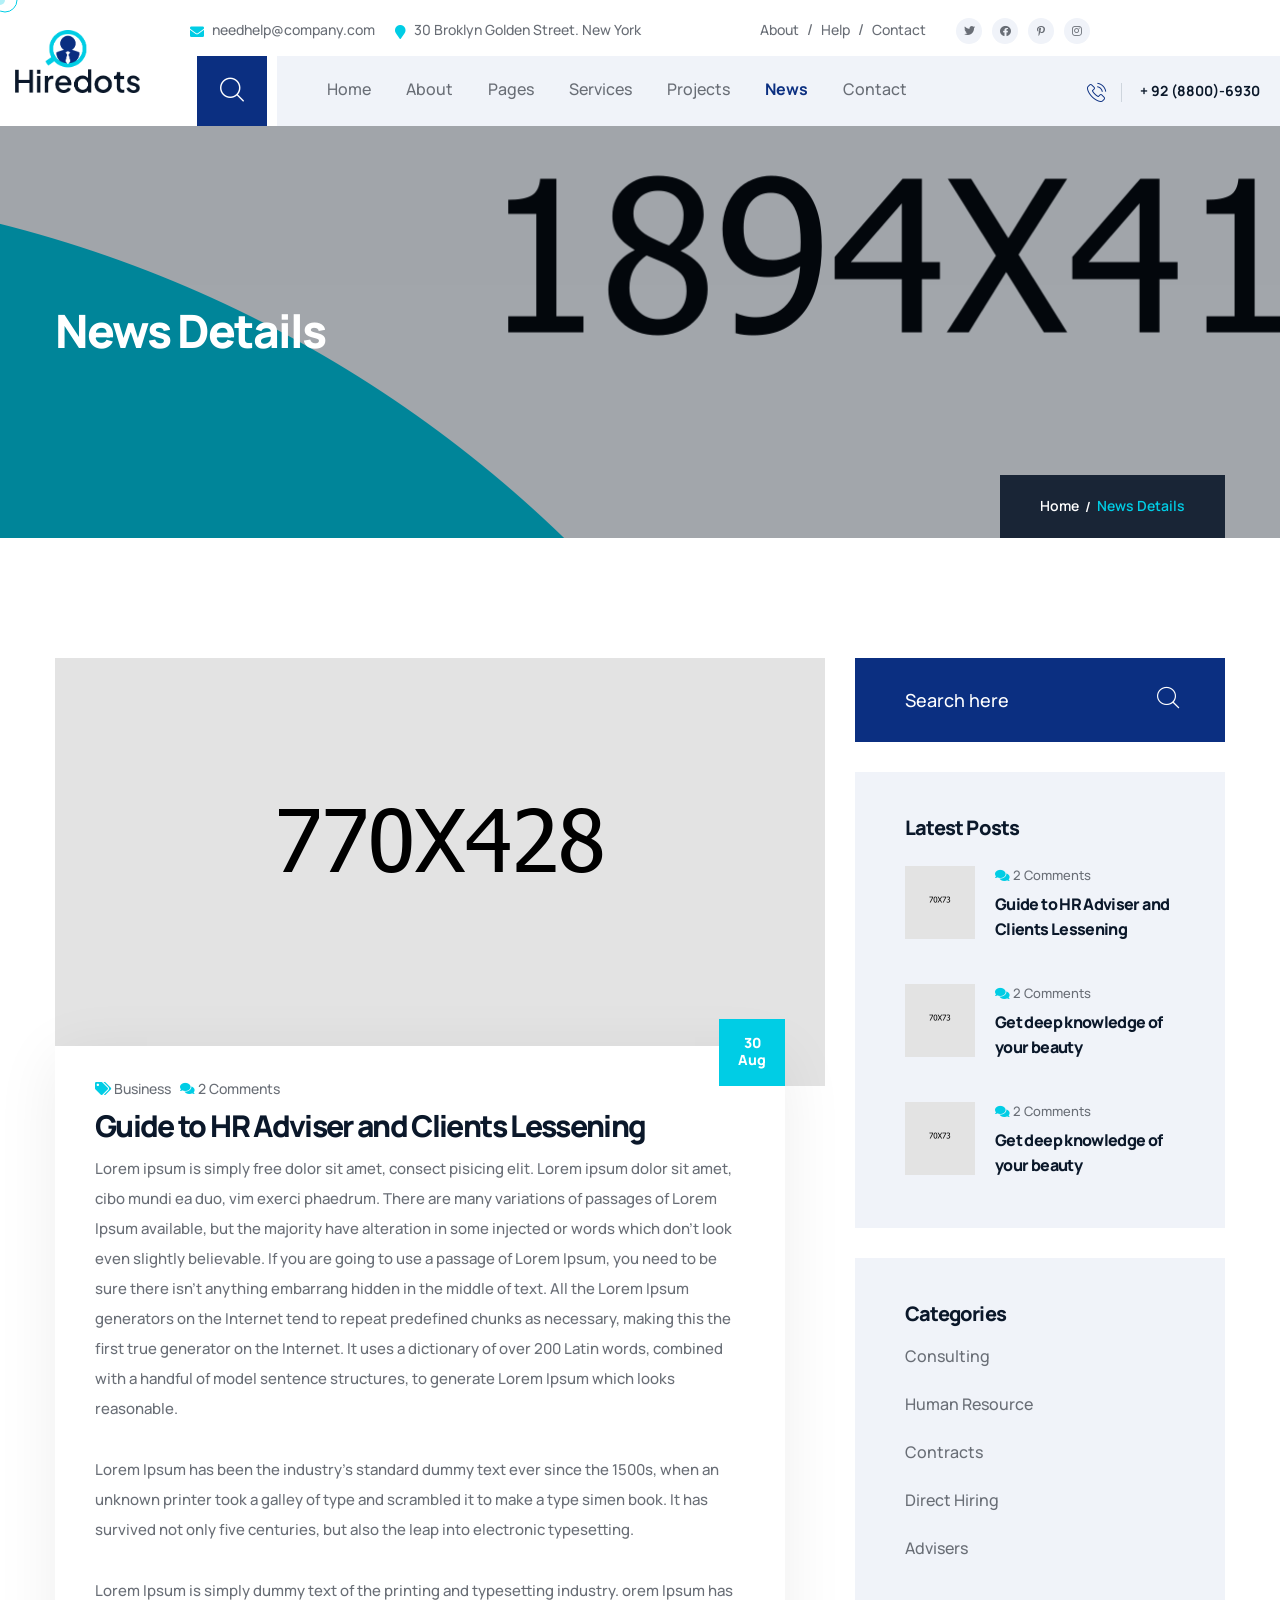
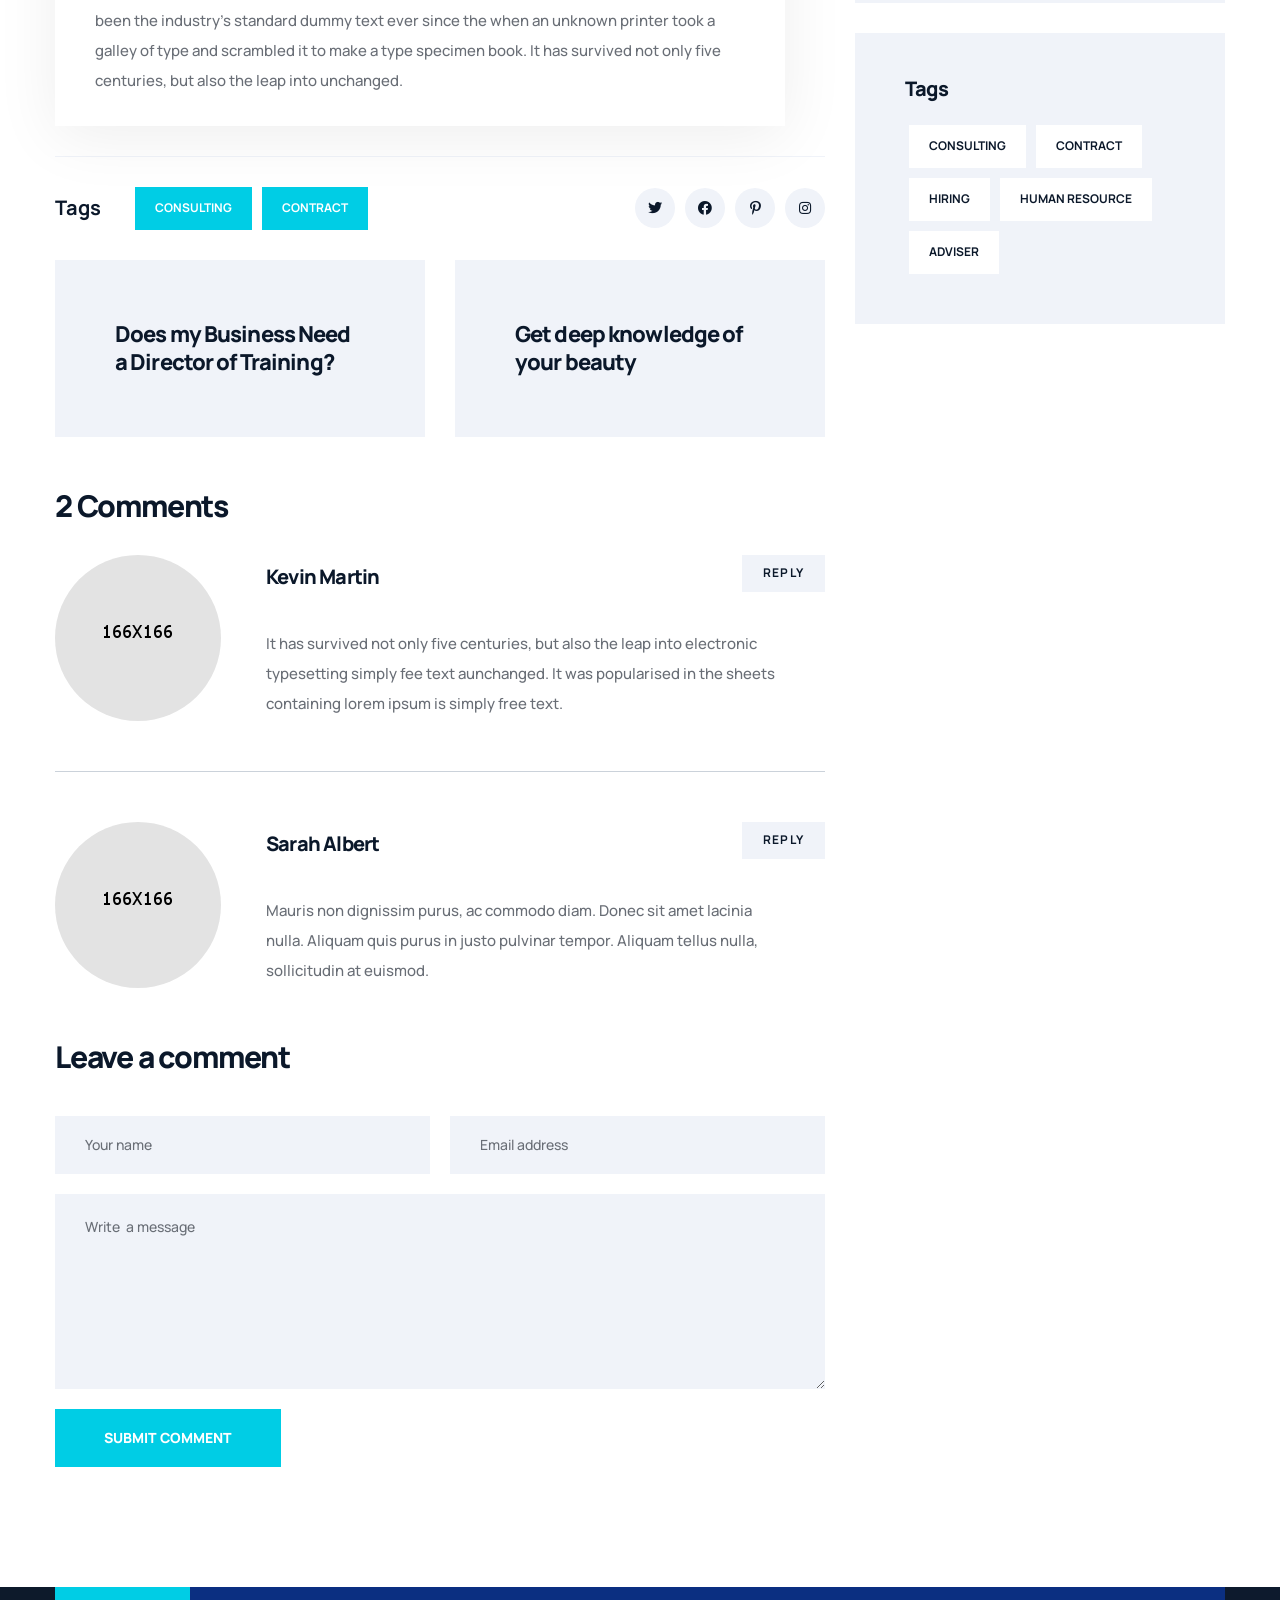
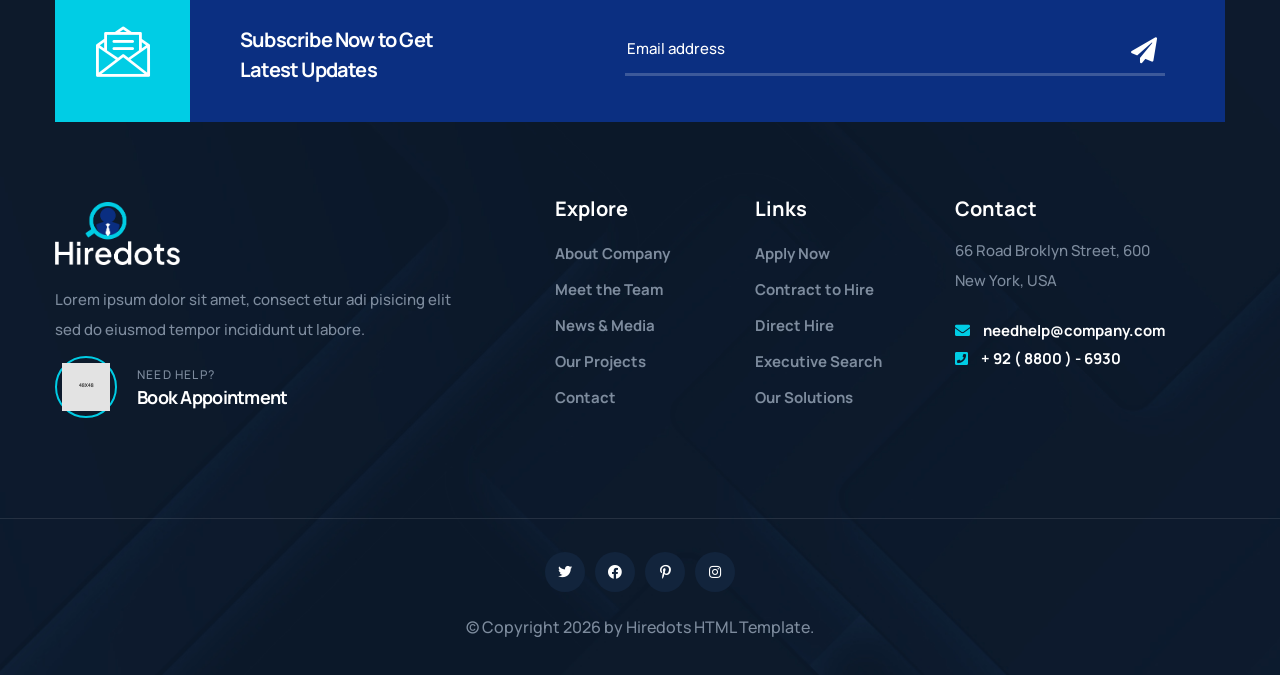
<file: blog-details.html>
<!DOCTYPE html>
<html lang="en">

<head>
    <meta charset="UTF-8">
    <meta name="viewport" content="width=device-width, initial-scale=1.0">
    <title>News Details || Hiredots || Human Resources & Recruiting HTML Template</title>
    <!-- favicons Icons -->
    <link rel="apple-touch-icon" sizes="180x180" href="assets/images/favicons/apple-touch-icon.png">
    <link rel="icon" type="image/png" sizes="32x32" href="assets/images/favicons/favicon-32x32.png">
    <link rel="icon" type="image/png" sizes="16x16" href="assets/images/favicons/favicon-16x16.png">
    <link rel="manifest" href="assets/images/favicons/site.webmanifest">
    <meta name="description" content="Hiredots is a modern HTML Template HR services, Recruiting Agency, Recruiting Business, Hire Employees, Recruiting Consulting, Job Posting, Interviewing Services websites and businesses.">

    <!-- fonts -->
    <link rel="preconnect" href="https://fonts.googleapis.com">
    <link rel="preconnect" href="https://fonts.gstatic.com" crossorigin>
    <link href="https://fonts.googleapis.com/css2?family=Manrope:wght@300;400;500;600;700;800&display=swap" rel="stylesheet">
    <!-- reey font -->
    <link rel="stylesheet" href="assets/vendors/reey-font/stylesheet.css">


    <link rel="stylesheet" href="assets/vendors/bootstrap/css/bootstrap.min.css">
    <link rel="stylesheet" href="assets/vendors/bootstrap-select/bootstrap-select.min.css">
    <link rel="stylesheet" href="assets/vendors/animate/animate.min.css">
    <link rel="stylesheet" href="assets/vendors/fontawesome/css/all.min.css">
    <link rel="stylesheet" href="assets/vendors/jquery-ui/jquery-ui.css">
    <link rel="stylesheet" href="assets/vendors/jarallax/jarallax.css">
    <link rel="stylesheet" href="assets/vendors/jquery-magnific-popup/jquery.magnific-popup.css">
    <link rel="stylesheet" href="assets/vendors/nouislider/nouislider.min.css">
    <link rel="stylesheet" href="assets/vendors/nouislider/nouislider.pips.css">
    <link rel="stylesheet" href="assets/vendors/slick/slick.css">
    <link rel="stylesheet" href="assets/vendors/hiredots-icons/style.css">
    <link rel="stylesheet" href="assets/vendors/owl-carousel/css/owl.carousel.min.css">
    <link rel="stylesheet" href="assets/vendors/owl-carousel/css/owl.theme.default.min.css">

    <!-- template styles -->
    <link rel="stylesheet" href="assets/css/hiredots.css">
</head>

<body class="custom-cursor">

    <div class="custom-cursor__cursor"></div>
    <div class="custom-cursor__cursor-two"></div>

    <div class="preloader">
        <div class="preloader__image" style="background-image: url(assets/images/loader.png);"></div>
    </div>
    <!-- /.preloader -->
    <div class="page-wrapper">
        <div class="topbar-one">
            <div class="container-fluid">
                <div class="topbar-one__inner">
                    <ul class="list-unstyled topbar-one__info">
                        <li class="topbar-one__info__item">
                            <i class="fas fa-envelope"></i>
                            <a href="mailto:needhelp@company.com">needhelp@company.com</a>
                        </li>
                        <li class="topbar-one__info__item">
                            <i class="fas fa-map-marker"></i>
                            <a href="tel:+92(8800)-6930">30 Broklyn Golden Street. New York</a>
                        </li>
                    </ul><!-- /.list-unstyled topbar-one__info -->
                    <div class="topbar-one__right">
                        <div class="topbar-one__nav">
                            <ul>
                                <li>
                                    <a href="about.html">About</a>
                                </li>
                                <li>
                                    <a href="faq.html">Help</a>
                                </li>
                                <li>
                                    <a href="contact.html">Contact</a>
                                </li>
                            </ul>
                        </div>
                        <div class="topbar-one__social">
                            <a href="https://twitter.com">
                                <i class="fab fa-twitter" aria-hidden="true"></i>
                                <span class="sr-only">Twitter</span>
                            </a>
                            <a href="https://facebook.com">
                                <i class="fab fa-facebook" aria-hidden="true"></i>
                                <span class="sr-only">Facebook</span>
                            </a>
                            <a href="https://pinterest.com">
                                <i class="fab fa-pinterest-p" aria-hidden="true"></i>
                                <span class="sr-only">Pinterest</span>
                            </a>
                            <a href="https://instagram.com">
                                <i class="fab fa-instagram" aria-hidden="true"></i>
                                <span class="sr-only">Instagram</span>
                            </a>
                        </div><!-- /.topbar-one__social -->
                    </div><!-- /.topbar-one__right -->
                </div><!-- /.topbar-one__inner -->
            </div>
        </div>

        <header class="main-header sticky-header sticky-header--normal">
            <div class="main-header__inner">
                <div class="main-header__logo">
                    <a href="index.html">
                        <img src="assets/images/logo-dark.png" alt="Hiredots HTML" width="125">
                    </a>
                </div><!-- /.main-header__logo -->
                <a href="#" class="search-toggler main-header__search">
                    <i class="icon-magnifying-glass" aria-hidden="true"></i>
                    <span class="sr-only">Search</span>
                </a><!-- /.search-toggler -->
                <div class="main-header__menu">
                    <nav class="main-header__nav main-menu">
                        <ul class="main-menu__list">
                            <li class="dropdown">
                                <a href="index.html">Home</a>
                                <ul>
                                    <li><a href="index.html">Home One</a></li>
                                    <li><a href="index-2.html">Home Two</a></li>
                                    <li><a href="index-3.html">Home Three</a></li>
                                    <li class="dropdown">
                                        <a href="#">Header Styles</a>
                                        <ul>
                                            <li><a href="index.html">Header One</a></li>
                                            <li><a href="index-2.html">Header Two</a></li>
                                            <li><a href="index-3.html">Header Three</a></li>
                                        </ul>
                                    </li>
                                </ul>
                            </li>

                            <li>
                                <a href="about.html">About</a>
                            </li>
                            <li class="dropdown">
                                <a href="#">Pages</a>
                                <ul>
                                    <li><a href="team-details.html">Team Details</a></li>
                                    <li><a href="jobs.html">Jobs</a></li>
                                    <li><a href="history.html">History</a></li>
                                    <li><a href="faq.html">FAQs</a></li>
                                </ul>
                            </li>
                            <li class="dropdown">
                                <a href="#">Services</a>
                                <ul>
                                    <li><a href="services.html">Services</a></li>
                                    <li><a href="service-d-consulting.html">HR Consulting</a></li>
                                    <li><a href="service-d-resources.html">Tech Resources</a></li>
                                    <li><a href="service-d-hydro-solution.html">Staffing Solution</a></li>
                                    <li><a href="service-d-program.html">Corporate Program</a></li>
                                    <li> <a href="service-d-training.html">Leadership Training</a></li>
                                    <li><a href="service-d-management.html">Staff Management</a></li>
                                </ul>
                            </li>

                            <li class="dropdown">
                                <a href="project.html">Projects</a>
                                <ul>
                                    <li><a href="project.html">Projects</a></li>
                                    <li><a href="project-details.html">Projects Details</a></li>
                                </ul>
                            </li>
                            <li class="dropdown">
                                <a href="#">News</a>
                                <ul>
                                    <li><a href="blog.html">News</a></li>
                                    <li><a href="blog-details.html">News Details</a></li>
                                </ul>
                            </li>
                            <li>
                                <a href="contact.html">Contact</a>
                            </li>
                        </ul>
                    </nav><!-- /.main-header__nav -->
                    <div class="main-header__call">
                        <i class="icon-telephone"></i>
                        <a href="tel:+9288006930">+ 92 (8800)-6930</a>
                    </div>
                </div>
                <div class="main-header__link">
                    <a class="main-header__btn" href="contact.html">Book <br> Appointment</a>
                </div>
                <div class="mobile-nav__btn mobile-nav__toggler">
                    <span></span>
                    <span></span>
                    <span></span>
                </div><!-- /.mobile-nav__toggler -->
            </div>
        </header>
        <section class="page-header">
            <div class="page-header__bg"></div>
            <div class="page-header__shape"><img src="assets/images/shapes/page-header-shape.png" alt="hiredots"></div>
            <!-- /.page-header__bg -->
            <div class="container">
                <h2 class="page-header__title">News Details</h2>
                <ul class="hiredots-breadcrumb list-unstyled">
                    <li><a href="index.html">Home</a></li>
                    <li><span>News Details</span></li>
                </ul><!-- /.thm-breadcrumb list-unstyled -->
            </div><!-- /.container -->
        </section><!-- /.page-header -->

        <section class="blog-one blog-one--page">
            <div class="container">
                <div class="row gutter-y-60">
                    <div class="col-lg-8">
                        <div class="blog-details">
                            <div class="blog-card blog-card-two @@extraClassName">
                                <div class="blog-card__image">
                                    <img src="assets/images/blog/blog-l-1-3.jpg" alt="Best place of true splander">

                                </div><!-- /.blog-card__image -->
                                <div class="blog-card-two__content">
                                    <div class="blog-card__date"><span>30</span>
                                        Aug</div><!-- /.blog-card__date -->
                                    <ul class="list-unstyled blog-card__meta">
                                        <li><a href="blog.html"><i class="fas fa-tags"></i>Business</a></li>
                                        <li><a href="blog.html"> <i class="fa fa-comments"></i> 2 Comments</a></li>
                                    </ul><!-- /.list-unstyled blog-card__meta -->
                                    <h3 class="blog-card__title">Guide to HR Adviser and Clients Lessening</h3>
                                    <!-- /.blog-card__title -->
                                    <p class="blog-card-two__text">Lorem ipsum is simply free dolor sit amet, consect pisicing elit. Lorem ipsum
                                        dolor sit amet, cibo mundi ea duo, vim exerci phaedrum. There are many variations of passages of Lorem
                                        Ipsum available, but the majority have alteration in some injected or words which don't look even
                                        slightly believable. If you are going to use a passage of Lorem Ipsum, you need to be sure there isn't
                                        anything embarrang hidden in the middle of text. All the Lorem Ipsum generators on the Internet tend to
                                        repeat predefined chunks as necessary, making this the first true generator on the Internet. It uses a
                                        dictionary of over 200 Latin words, combined with a handful of model sentence structures, to generate
                                        Lorem Ipsum which looks reasonable. </p><!-- /.blog-card-two__text -->
                                    <p class="blog-card-two__text">Lorem Ipsum has been the industry's standard dummy text ever since the 1500s,
                                        when an unknown printer took a galley of type and scrambled it to make a type simen book. It has
                                        survived not only five centuries, but also the leap into electronic typesetting.</p>
                                    <p class="blog-card-two__text">Lorem Ipsum is simply dummy text of the printing and typesetting industry.
                                        orem Ipsum has been the industry's standard dummy text ever since the when an unknown printer took a
                                        galley of type and scrambled it to make a type specimen book. It has survived not only five centuries,
                                        but also the leap into unchanged.</p>
                                    <!-- /.blog-card-two__text -->
                                </div><!-- /.blog-card-two__content -->
                            </div><!-- /.blog-card -->
                            <div class="blog-details__meta">
                                <div class="blog-details__tags">
                                    <h4 class="blog-details__tags__title">Tags</h4><!-- /.blog-details__tags__title -->
                                    <div class="sidebar__tags">
                                        <a href="blog.html">Consulting</a>
                                        <a href="blog.html">Contract</a>
                                    </div><!-- /.sidebar__projects -->
                                </div><!-- /.blog-details__tags -->
                                <div class="blog-details__social">
                                    <a href="https://twitter.com">
                                        <i class="fab fa-twitter" aria-hidden="true"></i>
                                        <span class="sr-only">Twitter</span>
                                    </a>
                                    <a href="https://facebook.com">
                                        <i class="fab fa-facebook" aria-hidden="true"></i>
                                        <span class="sr-only">Facebook</span>
                                    </a>
                                    <a href="https://pinterest.com">
                                        <i class="fab fa-pinterest-p" aria-hidden="true"></i>
                                        <span class="sr-only">Pinterest</span>
                                    </a>
                                    <a href="https://instagram.com">
                                        <i class="fab fa-instagram" aria-hidden="true"></i>
                                        <span class="sr-only">Instagram</span>
                                    </a>
                                </div><!-- /.blog-details__social -->
                            </div><!-- /.blog-details__meta -->

                            <ul class="sidebar__posts list-unstyled blog-details__paginations">
                                <li class="sidebar__posts__item">
                                    <div class="sidebar__posts__content">
                                        <h4 class="sidebar__posts__title"><a href="blog-details.html">Does my Business Need a Director of
                                                Training?</a></h4><!-- /.sidebar__posts__title -->
                                    </div><!-- /.sidebar__posts__content -->
                                </li>
                                <li class="sidebar__posts__item">
                                    <div class="sidebar__posts__content">
                                        <h4 class="sidebar__posts__title"><a href="blog-details.html">Get deep knowledge
                                                of your beauty</a></h4><!-- /.sidebar__posts__title -->
                                    </div><!-- /.sidebar__posts__content -->
                                </li>
                            </ul>
                        </div><!-- /.blog-details -->

                        <div class="comments-one">
                            <h3 class="comments-one__title">2 Comments</h3><!-- /.comments-one__title -->
                            <ul class="list-unstyled comments-one__list">
                                <li class="comments-one__card">
                                    <div class="comments-one__card__image">
                                        <img src="assets/images/blog/blog-comment-1-1.jpg" alt="">
                                    </div><!-- /.comments-one__card__image -->
                                    <div class="comments-one__card__content">
                                        <h3 class="comments-one__card__title">Kevin martin</h3><!-- /.comments-one__card__title -->
                                        <p class="comments-one__card__text">It has survived not only five centuries, but also the leap into electronic typesetting simply fee text aunchanged. It was popularised in the sheets containing lorem ipsum is simply free text.
                                        </p><!-- /.comments-one__card__text -->
                                        <div class="comments-one__card__btn">
                                            <a href="blog-details-right.html" class="hiredots-btn comments-one__card__reply"><span>Reply</span></a>
                                        </div><!-- /.comments-one__card__btn -->
                                    </div><!-- /.comments-one__card__content -->
                                </li><!-- /.comments-one__card -->
                                <li class="comments-one__card">
                                    <div class="comments-one__card__image">
                                        <img src="assets/images/blog/blog-comment-1-2.jpg" alt="">
                                    </div><!-- /.comments-one__card__image -->
                                    <div class="comments-one__card__content">
                                        <h3 class="comments-one__card__title">Sarah albert</h3><!-- /.comments-one__card__title -->
                                        <p class="comments-one__card__text">Mauris non dignissim purus, ac commodo diam. Donec sit amet lacinia
                                            nulla. Aliquam quis purus in justo pulvinar tempor. Aliquam tellus nulla, sollicitudin at euismod.
                                        </p><!-- /.comments-one__card__text -->
                                        <div class="comments-one__card__btn">
                                            <a href="blog-details-right.html" class="hiredots-btn comments-one__card__reply"><span>Reply</span></a>
                                        </div><!-- /.comments-one__card__btn -->
                                    </div><!-- /.comments-one__card__content -->
                                </li><!-- /.comments-one__card -->
                            </ul><!-- /.list-unstyled comments-one__list -->
                        </div><!-- /.comments-one -->

                        <div class="comments-form">
                            <h3 class="comments-form__title">Leave a comment</h3><!-- /.comments-form__title -->
                            <form class="comments-form__form contact-form-validated form-one">
                                <div class="form-one__group">
                                    <div class="form-one__control">
                                        <input type="text" name="name" placeholder="Your name">
                                    </div><!-- /.form-one__control -->
                                    <div class="form-one__control">
                                        <input type="email" name="email" placeholder="Email address">
                                    </div><!-- /.form-one__control -->
                                    <div class="form-one__control form-one__control--full">
                                        <textarea name="message" placeholder="Write  a message"></textarea><!-- /# -->
                                    </div><!-- /.form-one__control -->
                                    <div class="form-one__control form-one__control--full">
                                        <button type="submit" class="hiredots-btn hiredots-btn--base"><span>Submit comment</span></button>
                                    </div><!-- /.form-one__control -->
                                </div><!-- /.form-one__group -->
                            </form>
                            <div class="result"></div>
                        </div><!-- /.comments-form -->
                    </div><!-- /.col-lg-8 -->
                    <div class="col-lg-4">
                        <div class="sidebar">
                            <aside class="widget-area">
                                <div class="sidebar__single sidebar__search-wrap">
                                    <form action="#" class="sidebar__search">
                                        <input type="text" placeholder="Search here">
                                        <button type="submit" aria-label="search submit">
                                            <span><i class="icon-magnifying-glass"></i></span>
                                        </button>
                                    </form><!-- /.sidebar__search -->
                                </div><!-- /.sidebar__single -->
                                <div class="sidebar__single">
                                    <h4 class="sidebar__title">Latest posts</h4><!-- /.sidebar__title -->
                                    <ul class="sidebar__posts list-unstyled">
                                        <li class="sidebar__posts__item">
                                            <div class="sidebar__posts__image">
                                                <img src="assets/images/blog/lp-1-1.jpg" alt="hiredots">
                                            </div><!-- /.sidebar__posts__image -->
                                            <div class="sidebar__posts__content">
                                                <p class="sidebar__posts__meta"><i class="fa fa-comments"></i>2 Comments</p><!-- /.sidebar__posts__comment -->
                                                <h4 class="sidebar__posts__title"><a href="blog-details.html">Guide to HR Adviser
                                                        and Clients Lessening</a></h4><!-- /.sidebar__posts__title -->
                                            </div><!-- /.sidebar__posts__content -->
                                        </li>
                                        <li class="sidebar__posts__item">
                                            <div class="sidebar__posts__image">
                                                <img src="assets/images/blog/lp-1-2.jpg" alt="hiredots">
                                            </div><!-- /.sidebar__posts__image -->
                                            <div class="sidebar__posts__content">
                                                <p class="sidebar__posts__meta"><i class="fa fa-comments"></i>2 Comments</p><!-- /.sidebar__posts__comment -->
                                                <h4 class="sidebar__posts__title"><a href="blog-details.html">Get deep knowledge
                                                        of your beauty</a></h4><!-- /.sidebar__posts__title -->
                                            </div><!-- /.sidebar__posts__content -->
                                        </li>
                                        <li class="sidebar__posts__item">
                                            <div class="sidebar__posts__image">
                                                <img src="assets/images/blog/lp-1-3.jpg" alt="hiredots">
                                            </div><!-- /.sidebar__posts__image -->
                                            <div class="sidebar__posts__content">
                                                <p class="sidebar__posts__meta"><i class="fa fa-comments"></i>2 Comments</p><!-- /.sidebar__posts__comment -->
                                                <h4 class="sidebar__posts__title"><a href="blog-details.html">Get deep knowledge
                                                        of your beauty</a></h4><!-- /.sidebar__posts__title -->
                                            </div><!-- /.sidebar__posts__content -->
                                        </li>
                                    </ul><!-- /.sidebar__posts list-unstyled -->
                                </div><!-- /.sidebar__single -->
                                <div class="sidebar__single">
                                    <h4 class="sidebar__title">Categories</h4><!-- /.sidebar__title -->
                                    <ul class="sidebar__categories list-unstyled">
                                        <li><a href="blog.html">Consulting</a></li>
                                        <li><a href="blog.html">Human Resource</a></li>
                                        <li><a href="blog.html">Contracts</a></li>
                                        <li><a href="blog.html">Direct Hiring</a></li>
                                        <li><a href="blog.html">Advisers</a></li>
                                    </ul><!-- /.sidebar__categories list-unstyled -->
                                </div><!-- /.sidebar__single -->
                                <div class="sidebar__single">
                                    <h4 class="sidebar__title">Tags</h4><!-- /.sidebar__title -->
                                    <div class="sidebar__tags">
                                        <a href="blog.html">Consulting</a>
                                        <a href="blog.html">Contract</a>
                                        <a href="blog.html">Hiring</a>
                                        <a href="blog.html">Human resource</a>
                                        <a href="blog.html">Adviser</a>
                                    </div><!-- /.sidebar__tags -->
                                </div><!-- /.sidebar__single -->
                            </aside><!-- /.widget-area -->
                        </div><!-- /.sidebar -->
                    </div><!-- /.col-lg-4 -->
                </div><!-- /.row -->
            </div><!-- /.container -->
        </section><!-- /.blog-one blog-one--page -->

        <footer class="main-footer background-black">
            <div class="main-footer__bg" style="background-image: url(assets/images/backgrounds/footer-bg.jpg);"></div>
            <!-- /.main-footer__bg -->
            <div class="main-footer__subscribe">
                <div class="container">
                    <div class="main-footer__subscribe__wrapper">
                        <div class="main-footer__subscribe__left">
                            <span class="main-footer__subscribe__icon"><i class="icon-message"></i></span>
                            <h3 class="main-footer__subscribe__title">Subscribe Now to Get <br>
                                Latest Updates</h3>
                        </div>
                        <div class="main-footer__subscribe__right">
                            <form action="#" data-url="MAILCHIMP_FORM_URL" class="main-footer__newsletter mc-form">
                                <input type="text" name="EMAIL" placeholder="Email address">
                                <button type="submit" class="fas fa-paper-plane">
                                    <span class="sr-only">submit</span><!-- /.sr-only -->
                                </button>
                            </form><!-- /.footer-widget__newsletter mc-form -->
                            <div class="mc-form__response"></div><!-- /.mc-form__response -->
                        </div>
                    </div>
                </div>
            </div>
            <div class="main-footer__top">
                <div class="container">
                    <div class="row">
                        <div class="col-md-6 col-xl-5">
                            <div class="footer-widget footer-widget--about">
                                <a href="index.html" class="footer-widget__logo">
                                    <img src="assets/images/logo-light.png" width="125" alt="Hiredots HTML Template">
                                </a>
                                <p class="footer-widget__text">Lorem ipsum dolor sit amet, consect etur adi pisicing elit <br>
                                    sed do eiusmod tempor incididunt ut labore.</p>
                                <div class="footer-widget__author">
                                    <div class="footer-widget__author__img">
                                        <img src="assets/images/resources/footer-about-avata.png" alt="">
                                    </div>
                                    <div>
                                        <div class="footer-widget__author__info">
                                            <span class="footer-widget__author__tagline">Need Help?</span>
                                            <h3 class="footer-widget__author__title"><a href="contact.html">Book Appointment </a></h3>
                                        </div>
                                    </div>
                                </div>
                            </div><!-- /.footer-widget -->
                        </div><!-- /.col-md-6 -->
                        <div class="col-md-6 col-xl-2">
                            <div class="footer-widget footer-widget--links">
                                <h2 class="footer-widget__title">Explore</h2><!-- /.footer-widget__title -->
                                <ul class="list-unstyled footer-widget__links">
                                    <li><a href="about.html">About Company</a></li>
                                    <li><a href="team.html">Meet the Team</a></li>
                                    <li><a href="blog.html">News & Media</a></li>
                                    <li><a href="project.html">Our Projects</a></li>
                                    <li><a href="contact.html">Contact</a></li>
                                </ul><!-- /.list-unstyled footer-widget__links -->
                            </div><!-- /.footer-widget -->
                        </div><!-- /.col-md-6 -->
                        <div class="col-md-6 col-xl-2">
                            <div class="footer-widget footer-widget--contact">
                                <h2 class="footer-widget__title">Links</h2><!-- /.footer-widget__title -->
                                <ul class="list-unstyled footer-widget__links">
                                    <li><a href="about.html">Apply Now</a></li>
                                    <li><a href="contact.html">Contract to Hire</a></li>
                                    <li><a href="team.html">Direct Hire</a></li>
                                    <li><a href="history.html">Executive Search</a></li>
                                    <li><a href="about.html">Our Solutions</a></li>
                                </ul><!-- /.list-unstyled footer-widget__links -->
                            </div><!-- /.footer-widget -->
                        </div><!-- /.col-md-6 -->
                        <div class="col-md-6 col-xl-3">
                            <div class="footer-widget footer-widget--time">
                                <h2 class="footer-widget__title">Contact</h2><!-- /.footer-widget__title -->
                                <p class="footer-widget__text">66 Road Broklyn Street, 600 <br> New York, USA</p>
                                <!-- /.footer-widget__text -->
                                <ul class="list-unstyled footer-widget__info">
                                    <li><i class="fas fa-envelope"></i> <a href="mailto:needhelp@company.com">needhelp@company.com</a></li>
                                    <li><i class="fas fa-phone-square"></i> <a href="tel:+92(8800)-6930">+ 92 ( 8800 ) - 6930</a></li>
                                </ul><!-- /.list-unstyled -->
                            </div><!-- /.footer-widget -->
                        </div><!-- /.col-md-6 -->
                    </div><!-- /.row -->
                </div><!-- /.container -->
            </div><!-- /.main-footer__top -->
            <div class="main-footer__bottom">
                <div class="container">
                    <div class="main-footer__bottom__inner">
                        <div class="footer-widget__social">
                            <a href="https://twitter.com">
                                <i class="fab fa-twitter" aria-hidden="true"></i>
                                <span class="sr-only">Twitter</span>
                            </a>
                            <a href="https://facebook.com">
                                <i class="fab fa-facebook" aria-hidden="true"></i>
                                <span class="sr-only">Facebook</span>
                            </a>
                            <a href="https://pinterest.com">
                                <i class="fab fa-pinterest-p" aria-hidden="true"></i>
                                <span class="sr-only">Pinterest</span>
                            </a>
                            <a href="https://instagram.com">
                                <i class="fab fa-instagram" aria-hidden="true"></i>
                                <span class="sr-only">Instagram</span>
                            </a>
                        </div><!-- /.footer-widget__social -->
                        <p class="main-footer__copyright">
                            &copy; Copyright <span class="dynamic-year"></span> by Hiredots HTML Template.
                        </p>
                    </div><!-- /.main-footer__inner -->
                </div><!-- /.container -->
            </div><!-- /.main-footer__bottom -->
        </footer><!-- /.main-footer -->

    </div><!-- /.page-wrapper -->



    <div class="mobile-nav__wrapper">
        <div class="mobile-nav__overlay mobile-nav__toggler"></div>
        <!-- /.mobile-nav__overlay -->
        <div class="mobile-nav__content">
            <span class="mobile-nav__close mobile-nav__toggler"><i class="fa fa-times"></i></span>
            <div class="logo-box">
                <a href="index.html" aria-label="logo image"><img src="assets/images/logo-light.png" width="155" alt=""></a>
            </div>
            <!-- /.logo-box -->
            <div class="mobile-nav__container"></div>
            <!-- /.mobile-nav__container -->
            <ul class="mobile-nav__contact list-unstyled">
                <li>
                    <i class="fa fa-envelope"></i>
                    <a href="mailto:needhelp@hiredots.com">needhelp@hiredots.com</a>
                </li>
                <li>
                    <i class="fa fa-phone-alt"></i>
                    <a href="tel:666-888-0000">666 888 0000</a>
                </li>
            </ul><!-- /.mobile-nav__contact -->
            <div class="mobile-nav__social">
                <a href="https://twitter.com">
                    <i class="fab fa-twitter" aria-hidden="true"></i>
                    <span class="sr-only">Twitter</span>
                </a>
                <a href="https://facebook.com">
                    <i class="fab fa-facebook" aria-hidden="true"></i>
                    <span class="sr-only">Facebook</span>
                </a>
                <a href="https://pinterest.com">
                    <i class="fab fa-pinterest-p" aria-hidden="true"></i>
                    <span class="sr-only">Pinterest</span>
                </a>
                <a href="https://instagram.com">
                    <i class="fab fa-instagram" aria-hidden="true"></i>
                    <span class="sr-only">Instagram</span>
                </a>
            </div><!-- /.mobile-nav__social -->
        </div>
        <!-- /.mobile-nav__content -->
    </div>
    <!-- /.mobile-nav__wrapper -->
    <div class="search-popup">
        <div class="search-popup__overlay search-toggler"></div>
        <!-- /.search-popup__overlay -->
        <div class="search-popup__content">
            <form role="search" method="get" class="search-popup__form" action="#">
                <input type="text" id="search" placeholder="Search Here...">
                <button type="submit" aria-label="search submit" class="hiredots-btn hiredots-btn--base">
                    <span><i class="icon-magnifying-glass"></i></span>
                </button>
            </form>
        </div>
        <!-- /.search-popup__content -->
    </div>
    <!-- /.search-popup -->

    <a href="#" data-target="html" class="scroll-to-target scroll-to-top">
        <span class="scroll-to-top__text">back top</span>
        <span class="scroll-to-top__wrapper"><span class="scroll-to-top__inner"></span></span>
    </a>


    <script src="assets/vendors/jquery/jquery-3.7.0.min.js"></script>
    <script src="assets/vendors/bootstrap/js/bootstrap.bundle.min.js"></script>
    <script src="assets/vendors/bootstrap-select/bootstrap-select.min.js"></script>
    <script src="assets/vendors/jarallax/jarallax.min.js"></script>
    <script src="assets/vendors/jquery-ui/jquery-ui.js"></script>
    <script src="assets/vendors/jquery-ajaxchimp/jquery.ajaxchimp.min.js"></script>
    <script src="assets/vendors/jquery-appear/jquery.appear.min.js"></script>
    <script src="assets/vendors/jquery-circle-progress/jquery.circle-progress.min.js"></script>
    <script src="assets/vendors/jquery-magnific-popup/jquery.magnific-popup.min.js"></script>
    <script src="assets/vendors/jquery-validate/jquery.validate.min.js"></script>
    <script src="assets/vendors/nouislider/nouislider.min.js"></script>
    <script src="assets/vendors/slick/slick.min.js"></script>
    <script src="assets/vendors/wnumb/wNumb.min.js"></script>
    <script src="assets/vendors/owl-carousel/js/owl.carousel.min.js"></script>
    <script src="assets/vendors/wow/wow.js"></script>
    <script src="assets/vendors/imagesloaded/imagesloaded.min.js"></script>
    <script src="assets/vendors/isotope/isotope.js"></script>
    <script src="assets/vendors/countdown/countdown.min.js"></script>
    <script src="assets/vendors/jquery-circleType/jquery.circleType.js"></script>
    <script src="assets/vendors/jquery-lettering/jquery.lettering.min.js"></script>
    <!-- template js -->
    <script src="assets/js/hiredots.js"></script>
</body>

</html>
</file>
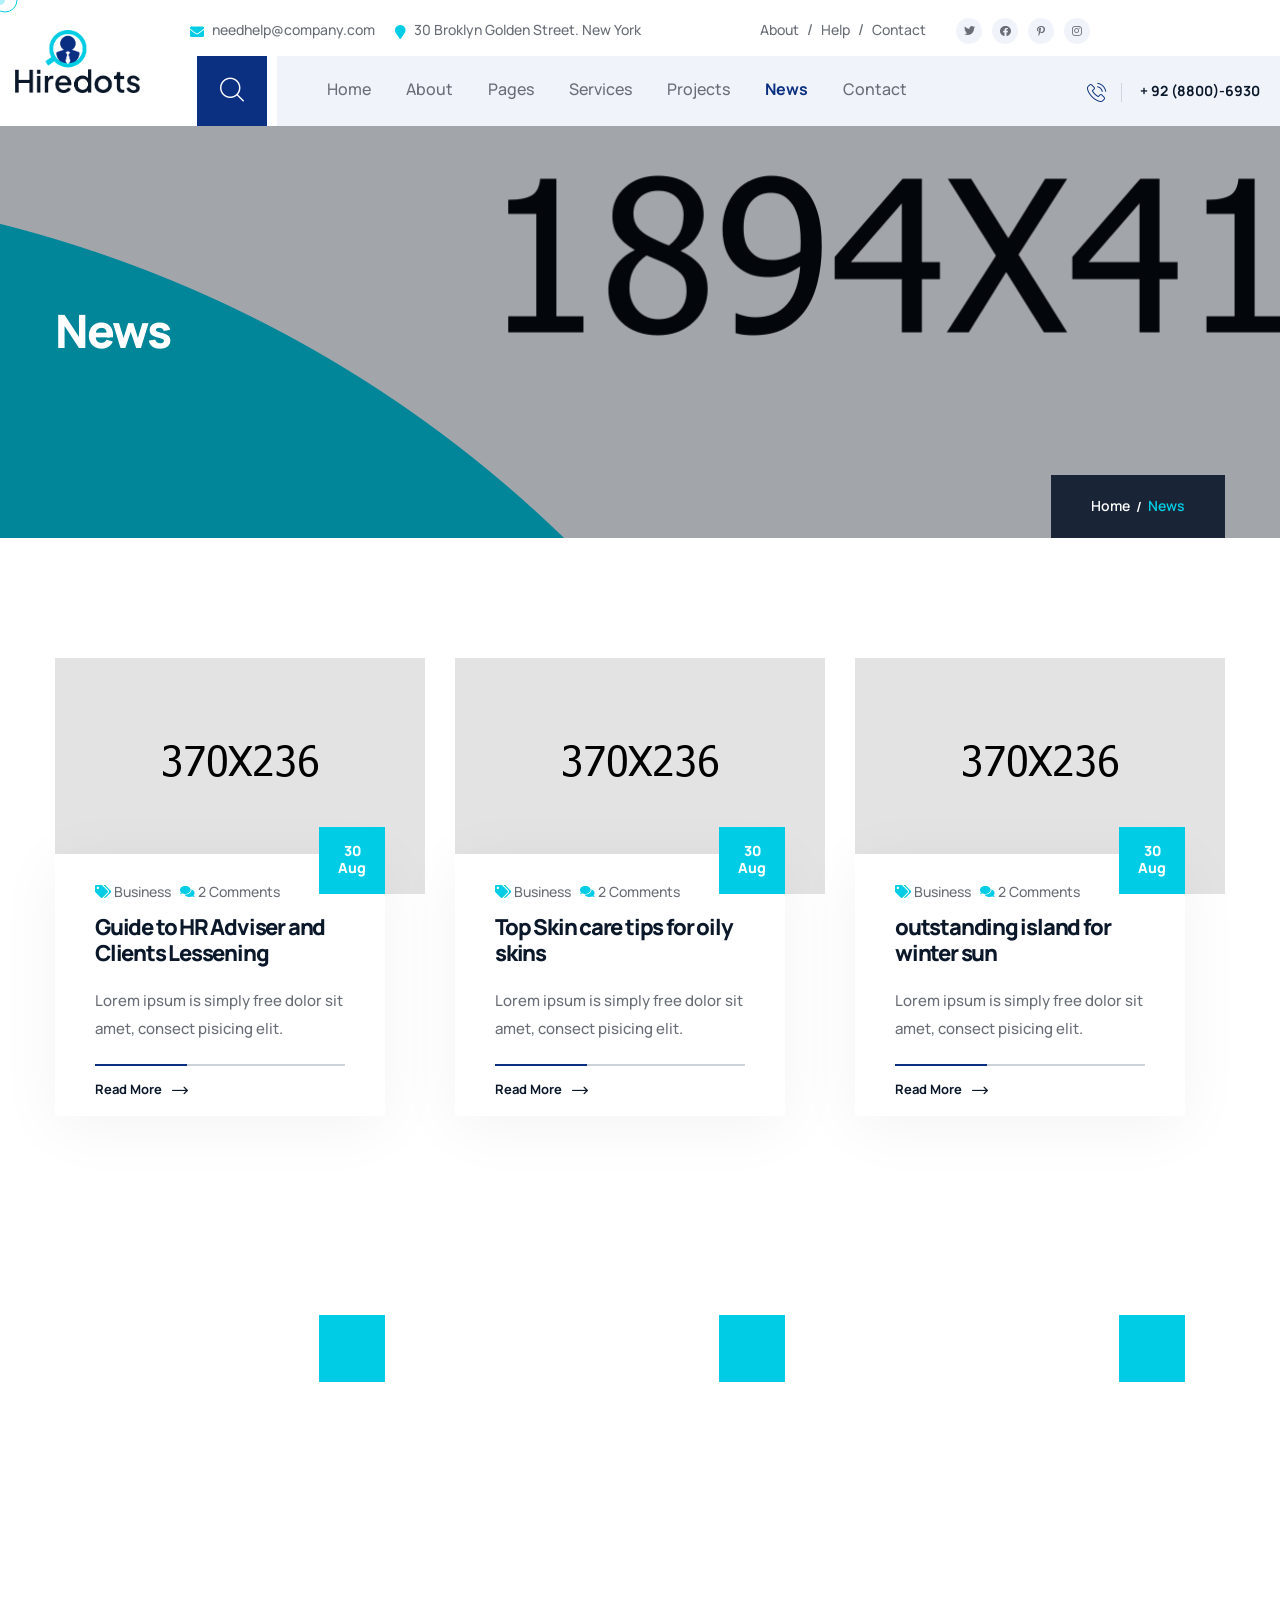
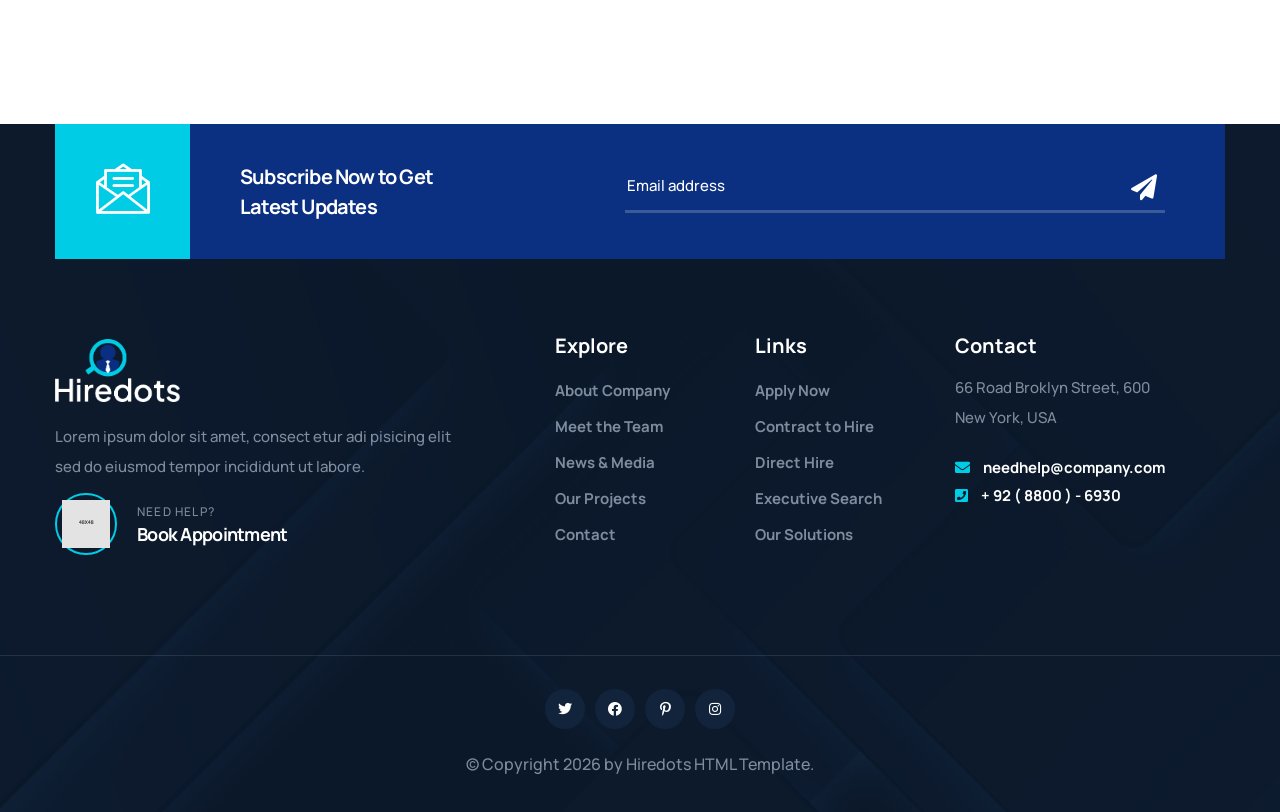
<file: blog.html>
<!DOCTYPE html>
<html lang="en">

<head>
    <meta charset="UTF-8">
    <meta name="viewport" content="width=device-width, initial-scale=1.0">
    <title>News || Hiredots || Human Resources & Recruiting HTML Template</title>
    <!-- favicons Icons -->
    <link rel="apple-touch-icon" sizes="180x180" href="assets/images/favicons/apple-touch-icon.png">
    <link rel="icon" type="image/png" sizes="32x32" href="assets/images/favicons/favicon-32x32.png">
    <link rel="icon" type="image/png" sizes="16x16" href="assets/images/favicons/favicon-16x16.png">
    <link rel="manifest" href="assets/images/favicons/site.webmanifest">
    <meta name="description" content="Hiredots is a modern HTML Template HR services, Recruiting Agency, Recruiting Business, Hire Employees, Recruiting Consulting, Job Posting, Interviewing Services websites and businesses.">

    <!-- fonts -->
    <link rel="preconnect" href="https://fonts.googleapis.com">
    <link rel="preconnect" href="https://fonts.gstatic.com" crossorigin>
    <link href="https://fonts.googleapis.com/css2?family=Manrope:wght@300;400;500;600;700;800&display=swap" rel="stylesheet">
    <!-- reey font -->
    <link rel="stylesheet" href="assets/vendors/reey-font/stylesheet.css">


    <link rel="stylesheet" href="assets/vendors/bootstrap/css/bootstrap.min.css">
    <link rel="stylesheet" href="assets/vendors/bootstrap-select/bootstrap-select.min.css">
    <link rel="stylesheet" href="assets/vendors/animate/animate.min.css">
    <link rel="stylesheet" href="assets/vendors/fontawesome/css/all.min.css">
    <link rel="stylesheet" href="assets/vendors/jquery-ui/jquery-ui.css">
    <link rel="stylesheet" href="assets/vendors/jarallax/jarallax.css">
    <link rel="stylesheet" href="assets/vendors/jquery-magnific-popup/jquery.magnific-popup.css">
    <link rel="stylesheet" href="assets/vendors/nouislider/nouislider.min.css">
    <link rel="stylesheet" href="assets/vendors/nouislider/nouislider.pips.css">
    <link rel="stylesheet" href="assets/vendors/slick/slick.css">
    <link rel="stylesheet" href="assets/vendors/hiredots-icons/style.css">
    <link rel="stylesheet" href="assets/vendors/owl-carousel/css/owl.carousel.min.css">
    <link rel="stylesheet" href="assets/vendors/owl-carousel/css/owl.theme.default.min.css">

    <!-- template styles -->
    <link rel="stylesheet" href="assets/css/hiredots.css">
</head>

<body class="custom-cursor">

    <div class="custom-cursor__cursor"></div>
    <div class="custom-cursor__cursor-two"></div>

    <div class="preloader">
        <div class="preloader__image" style="background-image: url(assets/images/loader.png);"></div>
    </div>
    <!-- /.preloader -->
    <div class="page-wrapper">
        <div class="topbar-one">
            <div class="container-fluid">
                <div class="topbar-one__inner">
                    <ul class="list-unstyled topbar-one__info">
                        <li class="topbar-one__info__item">
                            <i class="fas fa-envelope"></i>
                            <a href="mailto:needhelp@company.com">needhelp@company.com</a>
                        </li>
                        <li class="topbar-one__info__item">
                            <i class="fas fa-map-marker"></i>
                            <a href="tel:+92(8800)-6930">30 Broklyn Golden Street. New York</a>
                        </li>
                    </ul><!-- /.list-unstyled topbar-one__info -->
                    <div class="topbar-one__right">
                        <div class="topbar-one__nav">
                            <ul>
                                <li>
                                    <a href="about.html">About</a>
                                </li>
                                <li>
                                    <a href="faq.html">Help</a>
                                </li>
                                <li>
                                    <a href="contact.html">Contact</a>
                                </li>
                            </ul>
                        </div>
                        <div class="topbar-one__social">
                            <a href="https://twitter.com">
                                <i class="fab fa-twitter" aria-hidden="true"></i>
                                <span class="sr-only">Twitter</span>
                            </a>
                            <a href="https://facebook.com">
                                <i class="fab fa-facebook" aria-hidden="true"></i>
                                <span class="sr-only">Facebook</span>
                            </a>
                            <a href="https://pinterest.com">
                                <i class="fab fa-pinterest-p" aria-hidden="true"></i>
                                <span class="sr-only">Pinterest</span>
                            </a>
                            <a href="https://instagram.com">
                                <i class="fab fa-instagram" aria-hidden="true"></i>
                                <span class="sr-only">Instagram</span>
                            </a>
                        </div><!-- /.topbar-one__social -->
                    </div><!-- /.topbar-one__right -->
                </div><!-- /.topbar-one__inner -->
            </div>
        </div>

        <header class="main-header sticky-header sticky-header--normal">
            <div class="main-header__inner">
                <div class="main-header__logo">
                    <a href="index.html">
                        <img src="assets/images/logo-dark.png" alt="Hiredots HTML" width="125">
                    </a>
                </div><!-- /.main-header__logo -->
                <a href="#" class="search-toggler main-header__search">
                    <i class="icon-magnifying-glass" aria-hidden="true"></i>
                    <span class="sr-only">Search</span>
                </a><!-- /.search-toggler -->
                <div class="main-header__menu">
                    <nav class="main-header__nav main-menu">
                        <ul class="main-menu__list">
                            <li class="dropdown">
                                <a href="index.html">Home</a>
                                <ul>
                                    <li><a href="index.html">Home One</a></li>
                                    <li><a href="index-2.html">Home Two</a></li>
                                    <li><a href="index-3.html">Home Three</a></li>
                                    <li class="dropdown">
                                        <a href="#">Header Styles</a>
                                        <ul>
                                            <li><a href="index.html">Header One</a></li>
                                            <li><a href="index-2.html">Header Two</a></li>
                                            <li><a href="index-3.html">Header Three</a></li>
                                        </ul>
                                    </li>
                                </ul>
                            </li>

                            <li>
                                <a href="about.html">About</a>
                            </li>
                            <li class="dropdown">
                                <a href="#">Pages</a>
                                <ul>
                                    <li><a href="team-details.html">Team Details</a></li>
                                    <li><a href="jobs.html">Jobs</a></li>
                                    <li><a href="history.html">History</a></li>
                                    <li><a href="faq.html">FAQs</a></li>
                                </ul>
                            </li>
                            <li class="dropdown">
                                <a href="#">Services</a>
                                <ul>
                                    <li><a href="services.html">Services</a></li>
                                    <li><a href="service-d-consulting.html">HR Consulting</a></li>
                                    <li><a href="service-d-resources.html">Tech Resources</a></li>
                                    <li><a href="service-d-hydro-solution.html">Staffing Solution</a></li>
                                    <li><a href="service-d-program.html">Corporate Program</a></li>
                                    <li> <a href="service-d-training.html">Leadership Training</a></li>
                                    <li><a href="service-d-management.html">Staff Management</a></li>
                                </ul>
                            </li>

                            <li class="dropdown">
                                <a href="project.html">Projects</a>
                                <ul>
                                    <li><a href="project.html">Projects</a></li>
                                    <li><a href="project-details.html">Projects Details</a></li>
                                </ul>
                            </li>
                            <li class="dropdown">
                                <a href="#">News</a>
                                <ul>
                                    <li><a href="blog.html">News</a></li>
                                    <li><a href="blog-details.html">News Details</a></li>
                                </ul>
                            </li>
                            <li>
                                <a href="contact.html">Contact</a>
                            </li>
                        </ul>
                    </nav><!-- /.main-header__nav -->
                    <div class="main-header__call">
                        <i class="icon-telephone"></i>
                        <a href="tel:+9288006930">+ 92 (8800)-6930</a>
                    </div>
                </div>
                <div class="main-header__link">
                    <a class="main-header__btn" href="contact.html">Book <br> Appointment</a>
                </div>
                <div class="mobile-nav__btn mobile-nav__toggler">
                    <span></span>
                    <span></span>
                    <span></span>
                </div><!-- /.mobile-nav__toggler -->
            </div>
        </header>
        <section class="page-header">
            <div class="page-header__bg"></div>
            <div class="page-header__shape"><img src="assets/images/shapes/page-header-shape.png" alt="hiredots"></div>
            <!-- /.page-header__bg -->
            <div class="container">
                <h2 class="page-header__title">News</h2>
                <ul class="hiredots-breadcrumb list-unstyled">
                    <li><a href="index.html">Home</a></li>
                    <li><span>News</span></li>
                </ul><!-- /.thm-breadcrumb list-unstyled -->
            </div><!-- /.container -->
        </section><!-- /.page-header -->

        <section class="blog-one blog-one--page">
            <div class="container">
                <div class="row gutter-y-30">
                    <div class="col-md-6 col-lg-4">
                        <div class="blog-card wow fadeInUp" data-wow-duration='1500ms' data-wow-delay='000ms'>
                            <div class="blog-card__image">
                                <img src="assets/images/blog/blog-1-1.jpg" alt="Guide to HR Adviser and Clients Lessening">
                            </div><!-- /.blog-card__image -->
                            <div class="blog-card__content">
                                <div class="blog-card__date"><span>30</span>
                                    Aug</div><!-- /.blog-card__date -->
                                <ul class="list-unstyled blog-card__meta">
                                    <li><a href="blog.html"><i class="fas fa-tags"></i>Business</a></li>
                                    <li><a href="blog-details.html"><i class="fa fa-comments"></i> 2 Comments</a></li>
                                </ul><!-- /.list-unstyled blog-card__meta -->
                                <h3 class="blog-card__title"><a href="blog-details.html">Guide to HR Adviser and Clients Lessening</a></h3><!-- /.blog-card__title -->
                                <p class="blog-card__info">Lorem ipsum is simply free dolor sit amet, consect pisicing elit.</p>
                                <a href="blog-details.html" class="blog-card__link">
                                    Read more
                                    <i class="icon-right-arrow"></i>
                                </a><!-- /.blog-card__link -->
                            </div><!-- /.blog-card__content -->
                        </div><!-- /.blog-card -->
                    </div><!-- /.col-md-6 col-lg-4 -->
                    <div class="col-md-6 col-lg-4">
                        <div class="blog-card wow fadeInUp" data-wow-duration='1500ms' data-wow-delay='100ms'>
                            <div class="blog-card__image">
                                <img src="assets/images/blog/blog-1-2.jpg" alt="Top Skin care tips for oily skins">
                            </div><!-- /.blog-card__image -->
                            <div class="blog-card__content">
                                <div class="blog-card__date"><span>30</span>
                                    Aug</div><!-- /.blog-card__date -->
                                <ul class="list-unstyled blog-card__meta">
                                    <li><a href="blog.html"><i class="fas fa-tags"></i>Business</a></li>
                                    <li><a href="blog-details.html"><i class="fa fa-comments"></i> 2 Comments</a></li>
                                </ul><!-- /.list-unstyled blog-card__meta -->
                                <h3 class="blog-card__title"><a href="blog-details.html">Top Skin care tips for oily skins</a></h3><!-- /.blog-card__title -->
                                <p class="blog-card__info">Lorem ipsum is simply free dolor sit amet, consect pisicing elit.</p>
                                <a href="blog-details.html" class="blog-card__link">
                                    Read more
                                    <i class="icon-right-arrow"></i>
                                </a><!-- /.blog-card__link -->
                            </div><!-- /.blog-card__content -->
                        </div><!-- /.blog-card -->
                    </div><!-- /.col-md-6 col-lg-4 -->
                    <div class="col-md-6 col-lg-4">
                        <div class="blog-card wow fadeInUp" data-wow-duration='1500ms' data-wow-delay='200ms'>
                            <div class="blog-card__image">
                                <img src="assets/images/blog/blog-1-3.jpg" alt="outstanding island for winter sun">
                            </div><!-- /.blog-card__image -->
                            <div class="blog-card__content">
                                <div class="blog-card__date"><span>30</span>
                                    Aug</div><!-- /.blog-card__date -->
                                <ul class="list-unstyled blog-card__meta">
                                    <li><a href="blog.html"><i class="fas fa-tags"></i>Business</a></li>
                                    <li><a href="blog-details.html"><i class="fa fa-comments"></i> 2 Comments</a></li>
                                </ul><!-- /.list-unstyled blog-card__meta -->
                                <h3 class="blog-card__title"><a href="blog-details.html">outstanding island for winter sun</a></h3><!-- /.blog-card__title -->
                                <p class="blog-card__info">Lorem ipsum is simply free dolor sit amet, consect pisicing elit.</p>
                                <a href="blog-details.html" class="blog-card__link">
                                    Read more
                                    <i class="icon-right-arrow"></i>
                                </a><!-- /.blog-card__link -->
                            </div><!-- /.blog-card__content -->
                        </div><!-- /.blog-card -->
                    </div><!-- /.col-md-6 col-lg-4 -->
                    <div class="col-md-6 col-lg-4">
                        <div class="blog-card wow fadeInUp" data-wow-duration='1500ms' data-wow-delay='300ms'>
                            <div class="blog-card__image">
                                <img src="assets/images/blog/blog-1-4.jpg" alt="My supervisor didn't like the latest">
                            </div><!-- /.blog-card__image -->
                            <div class="blog-card__content">
                                <div class="blog-card__date"><span>30</span>
                                    Aug</div><!-- /.blog-card__date -->
                                <ul class="list-unstyled blog-card__meta">
                                    <li><a href="blog.html"><i class="fas fa-tags"></i>Business</a></li>
                                    <li><a href="blog-details.html"><i class="fa fa-comments"></i> 2 Comments</a></li>
                                </ul><!-- /.list-unstyled blog-card__meta -->
                                <h3 class="blog-card__title"><a href="blog-details.html">My supervisor didn't like the latest</a></h3><!-- /.blog-card__title -->
                                <p class="blog-card__info">Lorem ipsum is simply free dolor sit amet, consect pisicing elit.</p>
                                <a href="blog-details.html" class="blog-card__link">
                                    Read more
                                    <i class="icon-right-arrow"></i>
                                </a><!-- /.blog-card__link -->
                            </div><!-- /.blog-card__content -->
                        </div><!-- /.blog-card -->
                    </div><!-- /.col-md-6 col-lg-4 -->
                    <div class="col-md-6 col-lg-4">
                        <div class="blog-card wow fadeInUp" data-wow-duration='1500ms' data-wow-delay='400ms'>
                            <div class="blog-card__image">
                                <img src="assets/images/blog/blog-1-5.jpg" alt="We need to build it so that it scales">
                            </div><!-- /.blog-card__image -->
                            <div class="blog-card__content">
                                <div class="blog-card__date"><span>30</span>
                                    Aug</div><!-- /.blog-card__date -->
                                <ul class="list-unstyled blog-card__meta">
                                    <li><a href="blog.html"><i class="fas fa-tags"></i>Business</a></li>
                                    <li><a href="blog-details.html"><i class="fa fa-comments"></i> 2 Comments</a></li>
                                </ul><!-- /.list-unstyled blog-card__meta -->
                                <h3 class="blog-card__title"><a href="blog-details.html">We need to build it so that it scales</a></h3><!-- /.blog-card__title -->
                                <p class="blog-card__info">Lorem ipsum is simply free dolor sit amet, consect pisicing elit.</p>
                                <a href="blog-details.html" class="blog-card__link">
                                    Read more
                                    <i class="icon-right-arrow"></i>
                                </a><!-- /.blog-card__link -->
                            </div><!-- /.blog-card__content -->
                        </div><!-- /.blog-card -->
                    </div><!-- /.col-md-6 col-lg-4 -->
                    <div class="col-md-6 col-lg-4">
                        <div class="blog-card wow fadeInUp" data-wow-duration='1500ms' data-wow-delay='500ms'>
                            <div class="blog-card__image">
                                <img src="assets/images/blog/blog-1-6.jpg" alt="Big picture organic growth, or fast">
                            </div><!-- /.blog-card__image -->
                            <div class="blog-card__content">
                                <div class="blog-card__date"><span>30</span>
                                    Aug</div><!-- /.blog-card__date -->
                                <ul class="list-unstyled blog-card__meta">
                                    <li><a href="blog.html"><i class="fas fa-tags"></i>Business</a></li>
                                    <li><a href="blog-details.html"><i class="fa fa-comments"></i> 2 Comments</a></li>
                                </ul><!-- /.list-unstyled blog-card__meta -->
                                <h3 class="blog-card__title"><a href="blog-details.html">Big picture organic growth, or fast</a></h3><!-- /.blog-card__title -->
                                <p class="blog-card__info">Lorem ipsum is simply free dolor sit amet, consect pisicing elit.</p>
                                <a href="blog-details.html" class="blog-card__link">
                                    Read more
                                    <i class="icon-right-arrow"></i>
                                </a><!-- /.blog-card__link -->
                            </div><!-- /.blog-card__content -->
                        </div><!-- /.blog-card -->
                    </div><!-- /.col-md-6 col-lg-4 -->
                </div><!-- /.row -->
            </div><!-- /.container -->
        </section><!-- /.blog-one blog-one--page -->

        <footer class="main-footer background-black">
            <div class="main-footer__bg" style="background-image: url(assets/images/backgrounds/footer-bg.jpg);"></div>
            <!-- /.main-footer__bg -->
            <div class="main-footer__subscribe">
                <div class="container">
                    <div class="main-footer__subscribe__wrapper">
                        <div class="main-footer__subscribe__left">
                            <span class="main-footer__subscribe__icon"><i class="icon-message"></i></span>
                            <h3 class="main-footer__subscribe__title">Subscribe Now to Get <br>
                                Latest Updates</h3>
                        </div>
                        <div class="main-footer__subscribe__right">
                            <form action="#" data-url="MAILCHIMP_FORM_URL" class="main-footer__newsletter mc-form">
                                <input type="text" name="EMAIL" placeholder="Email address">
                                <button type="submit" class="fas fa-paper-plane">
                                    <span class="sr-only">submit</span><!-- /.sr-only -->
                                </button>
                            </form><!-- /.footer-widget__newsletter mc-form -->
                            <div class="mc-form__response"></div><!-- /.mc-form__response -->
                        </div>
                    </div>
                </div>
            </div>
            <div class="main-footer__top">
                <div class="container">
                    <div class="row">
                        <div class="col-md-6 col-xl-5">
                            <div class="footer-widget footer-widget--about">
                                <a href="index.html" class="footer-widget__logo">
                                    <img src="assets/images/logo-light.png" width="125" alt="Hiredots HTML Template">
                                </a>
                                <p class="footer-widget__text">Lorem ipsum dolor sit amet, consect etur adi pisicing elit <br>
                                    sed do eiusmod tempor incididunt ut labore.</p>
                                <div class="footer-widget__author">
                                    <div class="footer-widget__author__img">
                                        <img src="assets/images/resources/footer-about-avata.png" alt="">
                                    </div>
                                    <div>
                                        <div class="footer-widget__author__info">
                                            <span class="footer-widget__author__tagline">Need Help?</span>
                                            <h3 class="footer-widget__author__title"><a href="contact.html">Book Appointment </a></h3>
                                        </div>
                                    </div>
                                </div>
                            </div><!-- /.footer-widget -->
                        </div><!-- /.col-md-6 -->
                        <div class="col-md-6 col-xl-2">
                            <div class="footer-widget footer-widget--links">
                                <h2 class="footer-widget__title">Explore</h2><!-- /.footer-widget__title -->
                                <ul class="list-unstyled footer-widget__links">
                                    <li><a href="about.html">About Company</a></li>
                                    <li><a href="team.html">Meet the Team</a></li>
                                    <li><a href="blog.html">News & Media</a></li>
                                    <li><a href="project.html">Our Projects</a></li>
                                    <li><a href="contact.html">Contact</a></li>
                                </ul><!-- /.list-unstyled footer-widget__links -->
                            </div><!-- /.footer-widget -->
                        </div><!-- /.col-md-6 -->
                        <div class="col-md-6 col-xl-2">
                            <div class="footer-widget footer-widget--contact">
                                <h2 class="footer-widget__title">Links</h2><!-- /.footer-widget__title -->
                                <ul class="list-unstyled footer-widget__links">
                                    <li><a href="about.html">Apply Now</a></li>
                                    <li><a href="contact.html">Contract to Hire</a></li>
                                    <li><a href="team.html">Direct Hire</a></li>
                                    <li><a href="history.html">Executive Search</a></li>
                                    <li><a href="about.html">Our Solutions</a></li>
                                </ul><!-- /.list-unstyled footer-widget__links -->
                            </div><!-- /.footer-widget -->
                        </div><!-- /.col-md-6 -->
                        <div class="col-md-6 col-xl-3">
                            <div class="footer-widget footer-widget--time">
                                <h2 class="footer-widget__title">Contact</h2><!-- /.footer-widget__title -->
                                <p class="footer-widget__text">66 Road Broklyn Street, 600 <br> New York, USA</p>
                                <!-- /.footer-widget__text -->
                                <ul class="list-unstyled footer-widget__info">
                                    <li><i class="fas fa-envelope"></i> <a href="mailto:needhelp@company.com">needhelp@company.com</a></li>
                                    <li><i class="fas fa-phone-square"></i> <a href="tel:+92(8800)-6930">+ 92 ( 8800 ) - 6930</a></li>
                                </ul><!-- /.list-unstyled -->
                            </div><!-- /.footer-widget -->
                        </div><!-- /.col-md-6 -->
                    </div><!-- /.row -->
                </div><!-- /.container -->
            </div><!-- /.main-footer__top -->
            <div class="main-footer__bottom">
                <div class="container">
                    <div class="main-footer__bottom__inner">
                        <div class="footer-widget__social">
                            <a href="https://twitter.com">
                                <i class="fab fa-twitter" aria-hidden="true"></i>
                                <span class="sr-only">Twitter</span>
                            </a>
                            <a href="https://facebook.com">
                                <i class="fab fa-facebook" aria-hidden="true"></i>
                                <span class="sr-only">Facebook</span>
                            </a>
                            <a href="https://pinterest.com">
                                <i class="fab fa-pinterest-p" aria-hidden="true"></i>
                                <span class="sr-only">Pinterest</span>
                            </a>
                            <a href="https://instagram.com">
                                <i class="fab fa-instagram" aria-hidden="true"></i>
                                <span class="sr-only">Instagram</span>
                            </a>
                        </div><!-- /.footer-widget__social -->
                        <p class="main-footer__copyright">
                            &copy; Copyright <span class="dynamic-year"></span> by Hiredots HTML Template.
                        </p>
                    </div><!-- /.main-footer__inner -->
                </div><!-- /.container -->
            </div><!-- /.main-footer__bottom -->
        </footer><!-- /.main-footer -->

    </div><!-- /.page-wrapper -->



    <div class="mobile-nav__wrapper">
        <div class="mobile-nav__overlay mobile-nav__toggler"></div>
        <!-- /.mobile-nav__overlay -->
        <div class="mobile-nav__content">
            <span class="mobile-nav__close mobile-nav__toggler"><i class="fa fa-times"></i></span>
            <div class="logo-box">
                <a href="index.html" aria-label="logo image"><img src="assets/images/logo-light.png" width="155" alt=""></a>
            </div>
            <!-- /.logo-box -->
            <div class="mobile-nav__container"></div>
            <!-- /.mobile-nav__container -->
            <ul class="mobile-nav__contact list-unstyled">
                <li>
                    <i class="fa fa-envelope"></i>
                    <a href="mailto:needhelp@hiredots.com">needhelp@hiredots.com</a>
                </li>
                <li>
                    <i class="fa fa-phone-alt"></i>
                    <a href="tel:666-888-0000">666 888 0000</a>
                </li>
            </ul><!-- /.mobile-nav__contact -->
            <div class="mobile-nav__social">
                <a href="https://twitter.com">
                    <i class="fab fa-twitter" aria-hidden="true"></i>
                    <span class="sr-only">Twitter</span>
                </a>
                <a href="https://facebook.com">
                    <i class="fab fa-facebook" aria-hidden="true"></i>
                    <span class="sr-only">Facebook</span>
                </a>
                <a href="https://pinterest.com">
                    <i class="fab fa-pinterest-p" aria-hidden="true"></i>
                    <span class="sr-only">Pinterest</span>
                </a>
                <a href="https://instagram.com">
                    <i class="fab fa-instagram" aria-hidden="true"></i>
                    <span class="sr-only">Instagram</span>
                </a>
            </div><!-- /.mobile-nav__social -->
        </div>
        <!-- /.mobile-nav__content -->
    </div>
    <!-- /.mobile-nav__wrapper -->
    <div class="search-popup">
        <div class="search-popup__overlay search-toggler"></div>
        <!-- /.search-popup__overlay -->
        <div class="search-popup__content">
            <form role="search" method="get" class="search-popup__form" action="#">
                <input type="text" id="search" placeholder="Search Here...">
                <button type="submit" aria-label="search submit" class="hiredots-btn hiredots-btn--base">
                    <span><i class="icon-magnifying-glass"></i></span>
                </button>
            </form>
        </div>
        <!-- /.search-popup__content -->
    </div>
    <!-- /.search-popup -->

    <a href="#" data-target="html" class="scroll-to-target scroll-to-top">
        <span class="scroll-to-top__text">back top</span>
        <span class="scroll-to-top__wrapper"><span class="scroll-to-top__inner"></span></span>
    </a>


    <script src="assets/vendors/jquery/jquery-3.7.0.min.js"></script>
    <script src="assets/vendors/bootstrap/js/bootstrap.bundle.min.js"></script>
    <script src="assets/vendors/bootstrap-select/bootstrap-select.min.js"></script>
    <script src="assets/vendors/jarallax/jarallax.min.js"></script>
    <script src="assets/vendors/jquery-ui/jquery-ui.js"></script>
    <script src="assets/vendors/jquery-ajaxchimp/jquery.ajaxchimp.min.js"></script>
    <script src="assets/vendors/jquery-appear/jquery.appear.min.js"></script>
    <script src="assets/vendors/jquery-circle-progress/jquery.circle-progress.min.js"></script>
    <script src="assets/vendors/jquery-magnific-popup/jquery.magnific-popup.min.js"></script>
    <script src="assets/vendors/jquery-validate/jquery.validate.min.js"></script>
    <script src="assets/vendors/nouislider/nouislider.min.js"></script>
    <script src="assets/vendors/slick/slick.min.js"></script>
    <script src="assets/vendors/wnumb/wNumb.min.js"></script>
    <script src="assets/vendors/owl-carousel/js/owl.carousel.min.js"></script>
    <script src="assets/vendors/wow/wow.js"></script>
    <script src="assets/vendors/imagesloaded/imagesloaded.min.js"></script>
    <script src="assets/vendors/isotope/isotope.js"></script>
    <script src="assets/vendors/countdown/countdown.min.js"></script>
    <script src="assets/vendors/jquery-circleType/jquery.circleType.js"></script>
    <script src="assets/vendors/jquery-lettering/jquery.lettering.min.js"></script>
    <!-- template js -->
    <script src="assets/js/hiredots.js"></script>
</body>

</html>
</file>
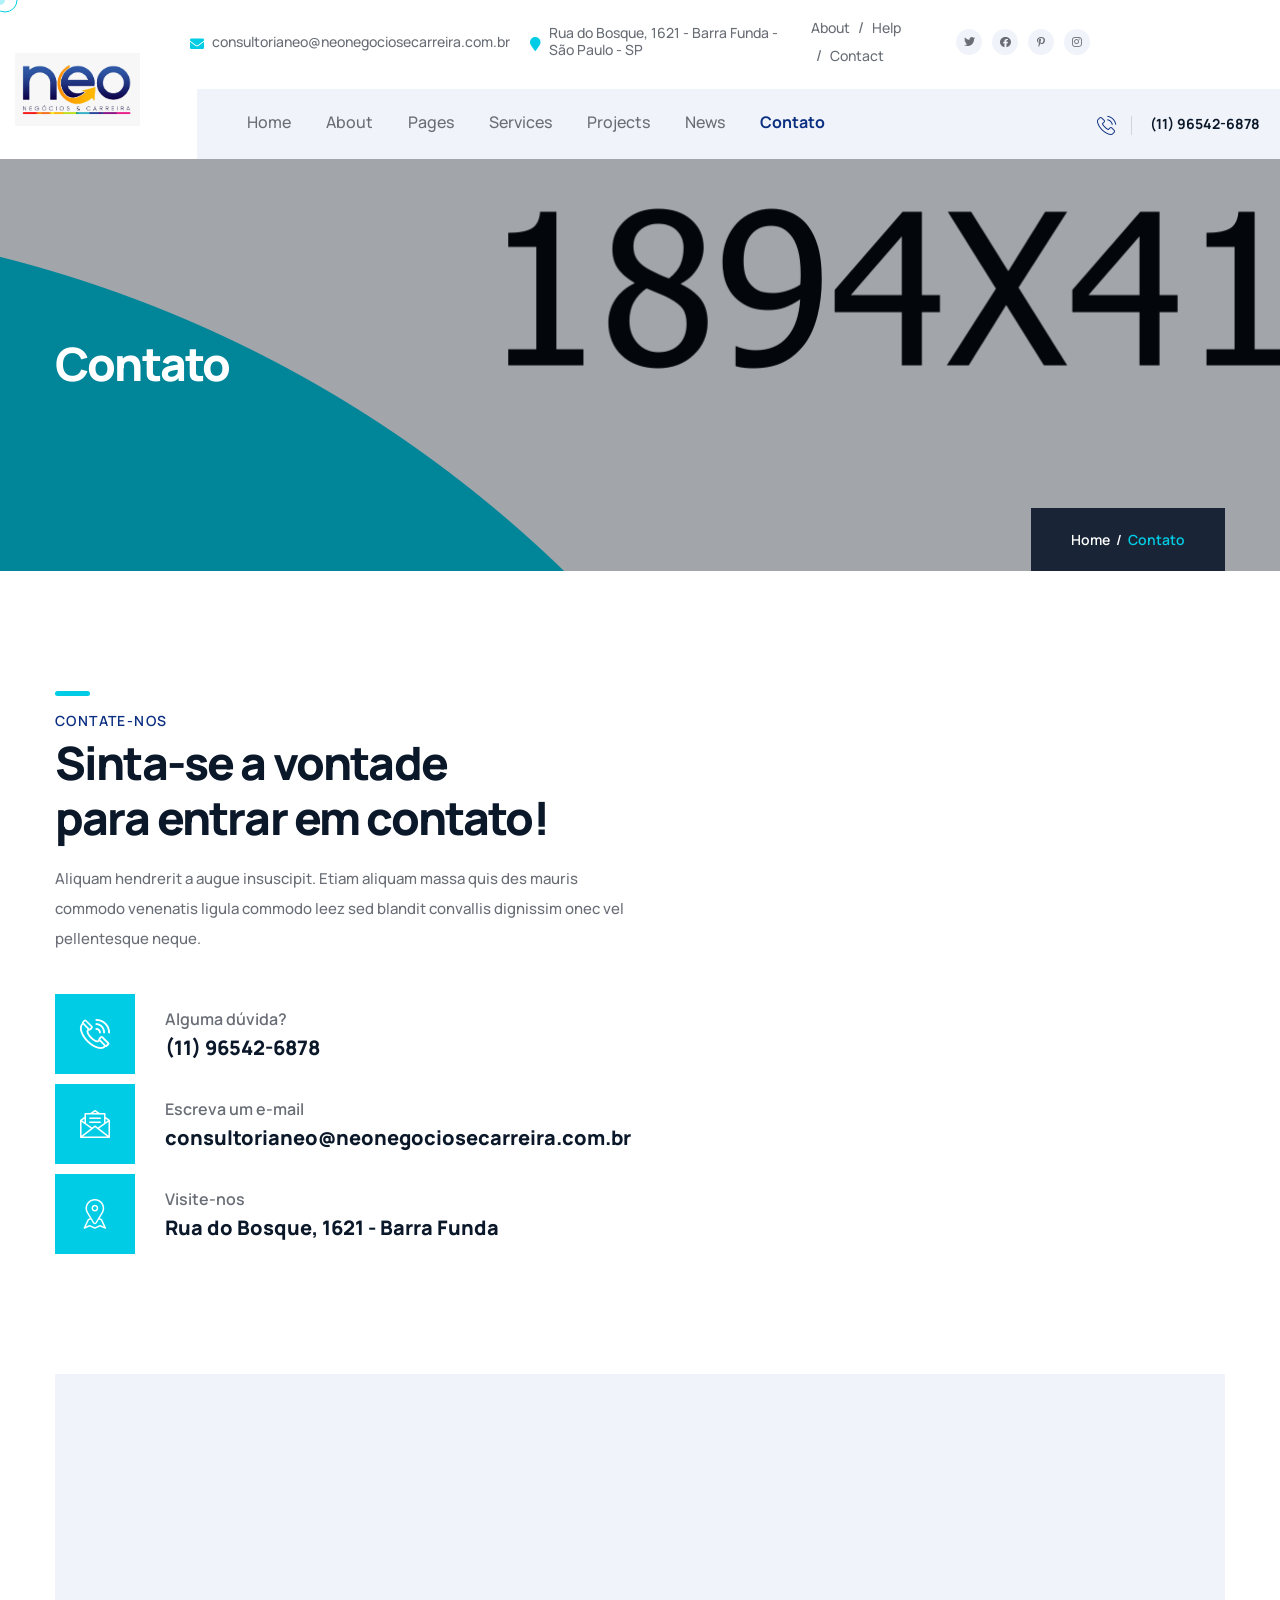
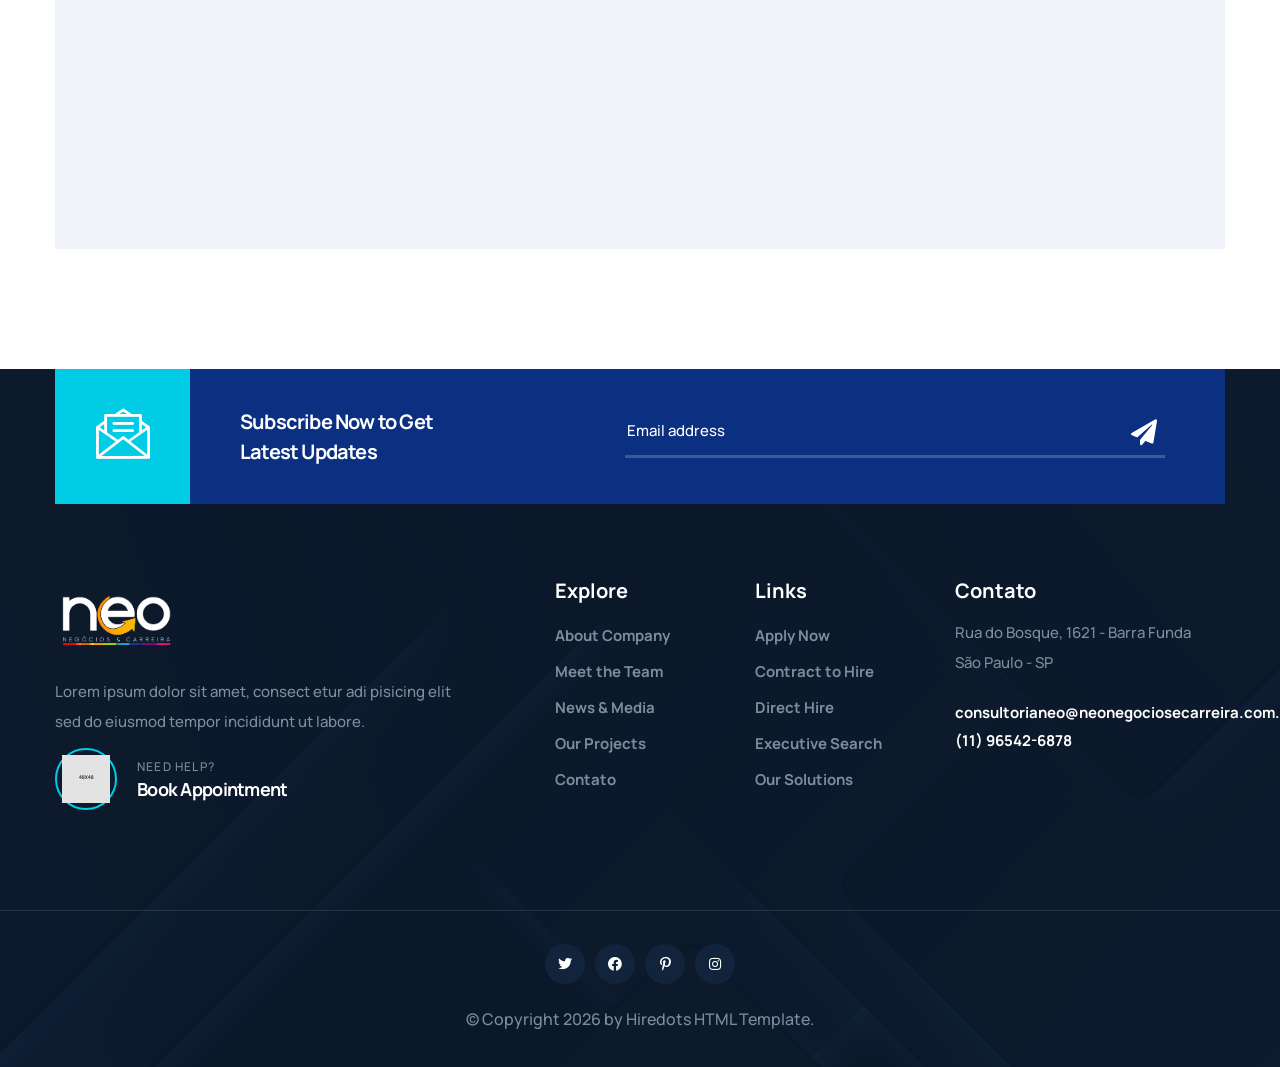
<file: contact.html>
<!DOCTYPE html>
<html lang="en">

<head>
    <meta charset="UTF-8">
    <meta name="viewport" content="width=device-width, initial-scale=1.0">
    <title>Neo Negócios e Carreira</title>
    <!-- favicons Icons -->
    <link rel="apple-touch-icon" sizes="180x180" href="assets/images/favicons/apple-touch-icon.png">
    <link rel="icon" type="image/png" sizes="32x32" href="assets/images/favicons/favicon-32x32.png">
    <link rel="icon" type="image/png" sizes="16x16" href="assets/images/favicons/favicon-16x16.png">
    <link rel="manifest" href="assets/images/favicons/site.webmanifest">
    <meta name="description" content="Hiredots is a modern HTML Template HR services, Recruiting Agency, Recruiting Business, Hire Employees, Recruiting Consulting, Job Posting, Interviewing Services websites and businesses.">

    <!-- fonts -->
    <link rel="preconnect" href="https://fonts.googleapis.com">
    <link rel="preconnect" href="https://fonts.gstatic.com" crossorigin>
    <link href="https://fonts.googleapis.com/css2?family=Manrope:wght@300;400;500;600;700;800&display=swap" rel="stylesheet">
    <!-- reey font -->
    <link rel="stylesheet" href="assets/vendors/reey-font/stylesheet.css">


    <link rel="stylesheet" href="assets/vendors/bootstrap/css/bootstrap.min.css">
    <link rel="stylesheet" href="assets/vendors/bootstrap-select/bootstrap-select.min.css">
    <link rel="stylesheet" href="assets/vendors/animate/animate.min.css">
    <link rel="stylesheet" href="assets/vendors/fontawesome/css/all.min.css">
    <link rel="stylesheet" href="assets/vendors/jquery-ui/jquery-ui.css">
    <link rel="stylesheet" href="assets/vendors/jarallax/jarallax.css">
    <link rel="stylesheet" href="assets/vendors/jquery-magnific-popup/jquery.magnific-popup.css">
    <link rel="stylesheet" href="assets/vendors/nouislider/nouislider.min.css">
    <link rel="stylesheet" href="assets/vendors/nouislider/nouislider.pips.css">
    <link rel="stylesheet" href="assets/vendors/slick/slick.css">
    <link rel="stylesheet" href="assets/vendors/hiredots-icons/style.css">
    <link rel="stylesheet" href="assets/vendors/owl-carousel/css/owl.carousel.min.css">
    <link rel="stylesheet" href="assets/vendors/owl-carousel/css/owl.theme.default.min.css">

    <!-- template styles -->
    <link rel="stylesheet" href="assets/css/hiredots.css">
</head>

<body class="custom-cursor">

    <div class="custom-cursor__cursor"></div>
    <div class="custom-cursor__cursor-two"></div>

    <div class="preloader">
        <div class="preloader__image" style="background-image: url(assets/images/neo-logo.png);"></div>
    </div>
    <!-- /.preloader -->
    <div class="page-wrapper">
        <div class="topbar-one">
            <div class="container-fluid">
                <div class="topbar-one__inner">
                    <ul class="list-unstyled topbar-one__info">
                        <li class="topbar-one__info__item">
                            <i class="fas fa-envelope"></i>
                            <a href="mailto:consultorianeo@neonegociosecarreira.com.br">consultorianeo@neonegociosecarreira.com.br</a>
                        </li>
                        <li class="topbar-one__info__item">
                            <i class="fas fa-map-marker"></i>
                            <a href="tel:+92(8800)-6930">Rua do Bosque, 1621 - Barra Funda - São Paulo - SP</a>
                        </li>
                    </ul><!-- /.list-unstyled topbar-one__info -->
                    <div class="topbar-one__right">
                        <div class="topbar-one__nav">
                            <ul>
                                <li>
                                    <a href="about.html">About</a>
                                </li>
                                <li>
                                    <a href="faq.html">Help</a>
                                </li>
                                <li>
                                    <a href="contact.html">Contact</a>
                                </li>
                            </ul>
                        </div>
                        <div class="topbar-one__social">
                            <a href="https://twitter.com">
                                <i class="fab fa-twitter" aria-hidden="true"></i>
                                <span class="sr-only">Twitter</span>
                            </a>
                            <a href="https://facebook.com">
                                <i class="fab fa-facebook" aria-hidden="true"></i>
                                <span class="sr-only">Facebook</span>
                            </a>
                            <a href="https://pinterest.com">
                                <i class="fab fa-pinterest-p" aria-hidden="true"></i>
                                <span class="sr-only">Pinterest</span>
                            </a>
                            <a href="https://instagram.com">
                                <i class="fab fa-instagram" aria-hidden="true"></i>
                                <span class="sr-only">Instagram</span>
                            </a>
                        </div><!-- /.topbar-one__social -->
                    </div><!-- /.topbar-one__right -->
                </div><!-- /.topbar-one__inner -->
            </div>
        </div>

        <header class="main-header sticky-header sticky-header--normal">
            <div class="main-header__inner">
                <div class="main-header__logo">
                    <a href="index.html">
                        <img src="assets/images/logo-neo-azul.jpg" alt="neo-logo" width="125">
                    </a>
                </div><!-- /.main-header__logo -->
                
                <div class="main-header__menu">
                    <nav class="main-header__nav main-menu">
                        <ul class="main-menu__list">
                            <li class="dropdown">
                                <a href="index.html">Home</a>   
                            </li>

                            <li>
                                <a href="about.html">About</a>
                            </li>
                            <li class="dropdown">
                                <a href="#">Pages</a>
                                <ul>
                                    <li><a href="team-details.html">Team Details</a></li>
                                    <li><a href="jobs.html">Jobs</a></li>
                                    <li><a href="history.html">History</a></li>
                                    <li><a href="faq.html">FAQs</a></li>
                                </ul>
                            </li>
                            <li class="dropdown">
                                <a href="#">Services</a>
                                <ul>
                                    <li><a href="services.html">Services</a></li>
                                    <li><a href="service-d-consulting.html">HR Consulting</a></li>
                                    <li><a href="service-d-resources.html">Tech Resources</a></li>
                                    <li><a href="service-d-hydro-solution.html">Staffing Solution</a></li>
                                    <li><a href="service-d-program.html">Corporate Program</a></li>
                                    <li> <a href="service-d-training.html">Leadership Training</a></li>
                                    <li><a href="service-d-management.html">Staff Management</a></li>
                                </ul>
                            </li>

                            <li class="dropdown">
                                <a href="project.html">Projects</a>
                                <ul>
                                    <li><a href="project.html">Projects</a></li>
                                    <li><a href="project-details.html">Projects Details</a></li>
                                </ul>
                            </li>
                            <li class="dropdown">
                                <a href="#">News</a>
                                <ul>
                                    <li><a href="blog.html">News</a></li>
                                    <li><a href="blog-details.html">News Details</a></li>
                                </ul>
                            </li>
                            <li>
                                <a href="contact.html">Contato</a>
                            </li>
                        </ul>
                    </nav><!-- /.main-header__nav -->
                    <div class="main-header__call">
                        <i class="icon-telephone"></i>
                        <a href="tel:+5511965426878">(11) 96542-6878</a>
                    </div>
                </div>
                <div class="main-header__link">
                    <a class="main-header__btn" href="contact.html">Book <br> Appointment</a>
                </div>
                <div class="mobile-nav__btn mobile-nav__toggler">
                    <span></span>
                    <span></span>
                    <span></span>
                </div><!-- /.mobile-nav__toggler -->
            </div>
        </header>
        <section class="page-header">
            <div class="page-header__bg"></div>
            <div class="page-header__shape"><img src="assets/images/shapes/page-header-shape.png" alt="hiredots"></div>
            <!-- /.page-header__bg -->
            <div class="container">
                <h2 class="page-header__title">Contato</h2>
                <ul class="hiredots-breadcrumb list-unstyled">
                    <li><a href="index.html">Home</a></li>
                    <li><span>Contato</span></li>
                </ul><!-- /.thm-breadcrumb list-unstyled -->
            </div><!-- /.container -->
        </section><!-- /.page-header -->

        <section class="contact-one pt-100 pb-100">
            <div class="container">
                <div class="contact-one__inner">
                    <div class="row">
                        <div class="col-lg-6">
                            <div class="contact-one__content">
                                <div class="sec-title text-@@textAlign">

                                    <h6 class="sec-title__tagline">Contate-nos</h6><!-- /.sec-title__tagline -->

                                    <h3 class="sec-title__title">Sinta-se a vontade  <br> para entrar em contato!</h3><!-- /.sec-title__title -->
                                </div><!-- /.sec-title -->
                                <p class="contact-one__text">Aliquam hendrerit a augue insuscipit. Etiam aliquam massa quis des
                                    mauris commodo venenatis ligula commodo leez sed blandit convallis dignissim onec vel
                                    pellentesque neque.
                                </p><!-- /.contact-one__text -->
                                <ul class="list-unstyled contact-one__info">
                                    <li class="contact-one__info__item">
                                        <div class="contact-one__info__icon">
                                            <i class="icon-phone-call-1"></i>
                                        </div><!-- /.contact-one__info__icon -->
                                        <div class="contact-one__info__content">
                                            <p class="contact-one__info__text">Alguma dúvida?</p>
                                            <!-- /.contact-one__info__text -->
                                            <h4 class="contact-one__info__title"><a href="tel:+551196542-6878">(11) 96542-6878</a></h4><!-- /.contact-one__info__title -->
                                        </div><!-- /.contact-one__info__content -->
                                    </li>
                                    <li class="contact-one__info__item">
                                        <div class="contact-one__info__icon">
                                            <i class="icon-message"></i>
                                        </div><!-- /.contact-one__info__icon -->
                                        <div class="contact-one__info__content">
                                            <p class="contact-one__info__text">Escreva um e-mail </p>
                                            <!-- /.contact-one__info__text -->
                                            <h4 class="contact-one__info__title"><a href="mailto:consultorianeo@neonegociosecarreira.com.br">consultorianeo@neonegociosecarreira.com.br</a></h4>
                                            <!-- /.contact-one__info__title -->
                                        </div><!-- /.contact-one__info__content -->
                                    </li>
                                    <li class="contact-one__info__item">
                                        <div class="contact-one__info__icon">
                                            <i class="icon-placeholder"></i>
                                        </div><!-- /.contact-one__info__icon -->
                                        <div class="contact-one__info__content">
                                            <p class="contact-one__info__text">Visite-nos</p> <!-- /.contact-one__info__text -->
                                            <h4 class="contact-one__info__title"><a href="#">Rua do Bosque, 1621 - Barra Funda</a></h4><!-- /.contact-one__info__title -->
                                        </div><!-- /.contact-one__info__content -->
                                    </li>
                                </ul><!-- /.list-unstyled -->
                            </div><!-- /.contact-one__content -->
                        </div><!-- /.col-lg-6 -->
                        
                    </div><!-- /.row -->
                </div><!-- /.contact-one__inner -->
            </div><!-- /.container -->
        </section><!-- /.contact-one -->

        <section class="contact-map">
            <div class="container">
                <div class="google-map google-map__contact">
                    <iframe src="https://www.google.com/maps/embed?pb=!1m18!1m12!1m3!1d3658.2604416219633!2d-46.666591523915486!3d-23.52313336019031!2m3!1f0!2f0!3f0!3m2!1i1024!2i768!4f13.1!3m3!1m2!1s0x94ce5806e4f271a1%3A0x8f57444aed8bbede!2sR.%20do%20Bosque%2C%201621%20-%20Barra%20Funda%2C%20S%C3%A3o%20Paulo%20-%20SP%2C%2001136-001!5e0!3m2!1spt-BR!2sbr!4v1735481850529!5m2!1spt-BR!2sbr" width="600" height="450" style="border:0;" allowfullscreen="" loading="lazy" referrerpolicy="no-referrer-when-downgrade"></iframe>
                </div>
                <!-- /.google-map -->
            </div><!-- /.container-fluid -->
        </section><!-- /.contact-map -->
        <footer class="main-footer background-black">
            <div class="main-footer__bg" style="background-image: url(assets/images/backgrounds/footer-bg.jpg);"></div>
            <!-- /.main-footer__bg -->
            <div class="main-footer__subscribe">
                <div class="container">
                    <div class="main-footer__subscribe__wrapper">
                        <div class="main-footer__subscribe__left">
                            <span class="main-footer__subscribe__icon"><i class="icon-message"></i></span>
                            <h3 class="main-footer__subscribe__title">Subscribe Now to Get <br>
                                Latest Updates</h3>
                        </div>
                        <div class="main-footer__subscribe__right">
                            <form action="#" data-url="MAILCHIMP_FORM_URL" class="main-footer__newsletter mc-form">
                                <input type="text" name="EMAIL" placeholder="Email address">
                                <button type="submit" class="fas fa-paper-plane">
                                    <span class="sr-only">submit</span><!-- /.sr-only -->
                                </button>
                            </form><!-- /.footer-widget__newsletter mc-form -->
                            <div class="mc-form__response"></div><!-- /.mc-form__response -->
                        </div>
                    </div>
                </div>
            </div>
            <div class="main-footer__top">
                <div class="container">
                    <div class="row">
                        <div class="col-md-6 col-xl-5">
                            <div class="footer-widget footer-widget--about">
                                <a href="index.html" class="footer-widget__logo">
                                    <img src="assets/images/neo-logo-transparent.png" width="125" alt="neo-logo">
                                </a>
                                <p class="footer-widget__text">Lorem ipsum dolor sit amet, consect etur adi pisicing elit <br>
                                    sed do eiusmod tempor incididunt ut labore.</p>
                                <div class="footer-widget__author">
                                    <div class="footer-widget__author__img">
                                        <img src="assets/images/resources/footer-about-avata.png" alt="">
                                    </div>
                                    <div>
                                        <div class="footer-widget__author__info">
                                            <span class="footer-widget__author__tagline">Need Help?</span>
                                            <h3 class="footer-widget__author__title"><a href="contact.html">Book Appointment </a></h3>
                                        </div>
                                    </div>
                                </div>
                            </div><!-- /.footer-widget -->
                        </div><!-- /.col-md-6 -->
                        <div class="col-md-6 col-xl-2">
                            <div class="footer-widget footer-widget--links">
                                <h2 class="footer-widget__title">Explore</h2><!-- /.footer-widget__title -->
                                <ul class="list-unstyled footer-widget__links">
                                    <li><a href="about.html">About Company</a></li>
                                    <li><a href="team.html">Meet the Team</a></li>
                                    <li><a href="blog.html">News & Media</a></li>
                                    <li><a href="project.html">Our Projects</a></li>
                                    <li><a href="contact.html">Contato</a></li>
                                </ul><!-- /.list-unstyled footer-widget__links -->
                            </div><!-- /.footer-widget -->
                        </div><!-- /.col-md-6 -->
                        <div class="col-md-6 col-xl-2">
                            <div class="footer-widget footer-widget--contact">
                                <h2 class="footer-widget__title">Links</h2><!-- /.footer-widget__title -->
                                <ul class="list-unstyled footer-widget__links">
                                    <li><a href="about.html">Apply Now</a></li>
                                    <li><a href="contact.html">Contract to Hire</a></li>
                                    <li><a href="team.html">Direct Hire</a></li>
                                    <li><a href="history.html">Executive Search</a></li>
                                    <li><a href="about.html">Our Solutions</a></li>
                                </ul><!-- /.list-unstyled footer-widget__links -->
                            </div><!-- /.footer-widget -->
                        </div><!-- /.col-md-6 -->
                        <div class="col-md-6 col-xl-3">
                            <div class="footer-widget footer-widget--time">
                                <h2 class="footer-widget__title">Contato</h2><!-- /.footer-widget__title -->
                                <p class="footer-widget__text">
                                    Rua do Bosque, 1621 - Barra Funda<br> São Paulo - SP</p>
                                <!-- /.footer-widget__text -->
                                <ul class="list-unstyled footer-widget__info">
                                    <li><a href="mailto:consultorianeo@neonegociosecarreira.com.br">consultorianeo@neonegociosecarreira.com.br</a></li>
                                    <li><a href="tel:+551196542-6878"> (11) 96542-6878</a></li>
                                </ul><!-- /.list-unstyled -->
                            </div><!-- /.footer-widget -->
                        </div><!-- /.col-md-6 -->
                    </div><!-- /.row -->
                </div><!-- /.container -->
            </div><!-- /.main-footer__top -->
            <div class="main-footer__bottom">
                <div class="container">
                    <div class="main-footer__bottom__inner">
                        <div class="footer-widget__social">
                            <a href="https://twitter.com">
                                <i class="fab fa-twitter" aria-hidden="true"></i>
                                <span class="sr-only">Twitter</span>
                            </a>
                            <a href="https://facebook.com">
                                <i class="fab fa-facebook" aria-hidden="true"></i>
                                <span class="sr-only">Facebook</span>
                            </a>
                            <a href="https://pinterest.com">
                                <i class="fab fa-pinterest-p" aria-hidden="true"></i>
                                <span class="sr-only">Pinterest</span>
                            </a>
                            <a href="https://instagram.com">
                                <i class="fab fa-instagram" aria-hidden="true"></i>
                                <span class="sr-only">Instagram</span>
                            </a>
                        </div><!-- /.footer-widget__social -->
                        <p class="main-footer__copyright">
                            &copy; Copyright <span class="dynamic-year"></span> by Hiredots HTML Template.
                        </p>
                    </div><!-- /.main-footer__inner -->
                </div><!-- /.container -->
            </div><!-- /.main-footer__bottom -->
        </footer><!-- /.main-footer -->

    </div><!-- /.page-wrapper -->

    <div class="mobile-nav__wrapper">
        <div class="mobile-nav__overlay mobile-nav__toggler"></div>
        <!-- /.mobile-nav__overlay -->
        <div class="mobile-nav__content">
            <span class="mobile-nav__close mobile-nav__toggler"><i class="fa fa-times"></i></span>
            <div class="logo-box">
                <a href="index.html" aria-label="logo image"><img src="assets/images/logo-light.png" width="155" alt=""></a>
            </div>
            <!-- /.logo-box -->
            <div class="mobile-nav__container"></div>
            <!-- /.mobile-nav__container -->
            <ul class="mobile-nav__contact list-unstyled">
                <li>
                    <i class="fa fa-envelope"></i>
                    <a href="mailto:needhelp@hiredots.com">needhelp@hiredots.com</a>
                </li>
                <li>
                    <i class="fa fa-phone-alt"></i>
                    <a href="tel:666-888-0000">666 888 0000</a>
                </li>
            </ul><!-- /.mobile-nav__contact -->
            <div class="mobile-nav__social">
                <a href="https://twitter.com">
                    <i class="fab fa-twitter" aria-hidden="true"></i>
                    <span class="sr-only">Twitter</span>
                </a>
                <a href="https://facebook.com">
                    <i class="fab fa-facebook" aria-hidden="true"></i>
                    <span class="sr-only">Facebook</span>
                </a>
                <a href="https://pinterest.com">
                    <i class="fab fa-pinterest-p" aria-hidden="true"></i>
                    <span class="sr-only">Pinterest</span>
                </a>
                <a href="https://instagram.com">
                    <i class="fab fa-instagram" aria-hidden="true"></i>
                    <span class="sr-only">Instagram</span>
                </a>
            </div><!-- /.mobile-nav__social -->
        </div>
        <!-- /.mobile-nav__content -->
    </div>
    <!-- /.mobile-nav__wrapper -->
    
    <!-- /.search-popup -->

    <a href="#" data-target="html" class="scroll-to-target scroll-to-top">
        <span class="scroll-to-top__text">back top</span>
        <span class="scroll-to-top__wrapper"><span class="scroll-to-top__inner"></span></span>
    </a>


    <script src="assets/vendors/jquery/jquery-3.7.0.min.js"></script>
    <script src="assets/vendors/bootstrap/js/bootstrap.bundle.min.js"></script>
    <script src="assets/vendors/bootstrap-select/bootstrap-select.min.js"></script>
    <script src="assets/vendors/jarallax/jarallax.min.js"></script>
    <script src="assets/vendors/jquery-ui/jquery-ui.js"></script>
    <script src="assets/vendors/jquery-ajaxchimp/jquery.ajaxchimp.min.js"></script>
    <script src="assets/vendors/jquery-appear/jquery.appear.min.js"></script>
    <script src="assets/vendors/jquery-circle-progress/jquery.circle-progress.min.js"></script>
    <script src="assets/vendors/jquery-magnific-popup/jquery.magnific-popup.min.js"></script>
    <script src="assets/vendors/jquery-validate/jquery.validate.min.js"></script>
    <script src="assets/vendors/nouislider/nouislider.min.js"></script>
    <script src="assets/vendors/slick/slick.min.js"></script>
    <script src="assets/vendors/wnumb/wNumb.min.js"></script>
    <script src="assets/vendors/owl-carousel/js/owl.carousel.min.js"></script>
    <script src="assets/vendors/wow/wow.js"></script>
    <script src="assets/vendors/imagesloaded/imagesloaded.min.js"></script>
    <script src="assets/vendors/isotope/isotope.js"></script>
    <script src="assets/vendors/countdown/countdown.min.js"></script>
    <script src="assets/vendors/jquery-circleType/jquery.circleType.js"></script>
    <script src="assets/vendors/jquery-lettering/jquery.lettering.min.js"></script>
    <!-- template js -->
    <script src="assets/js/hiredots.js"></script>
</body>

</html>
</file>
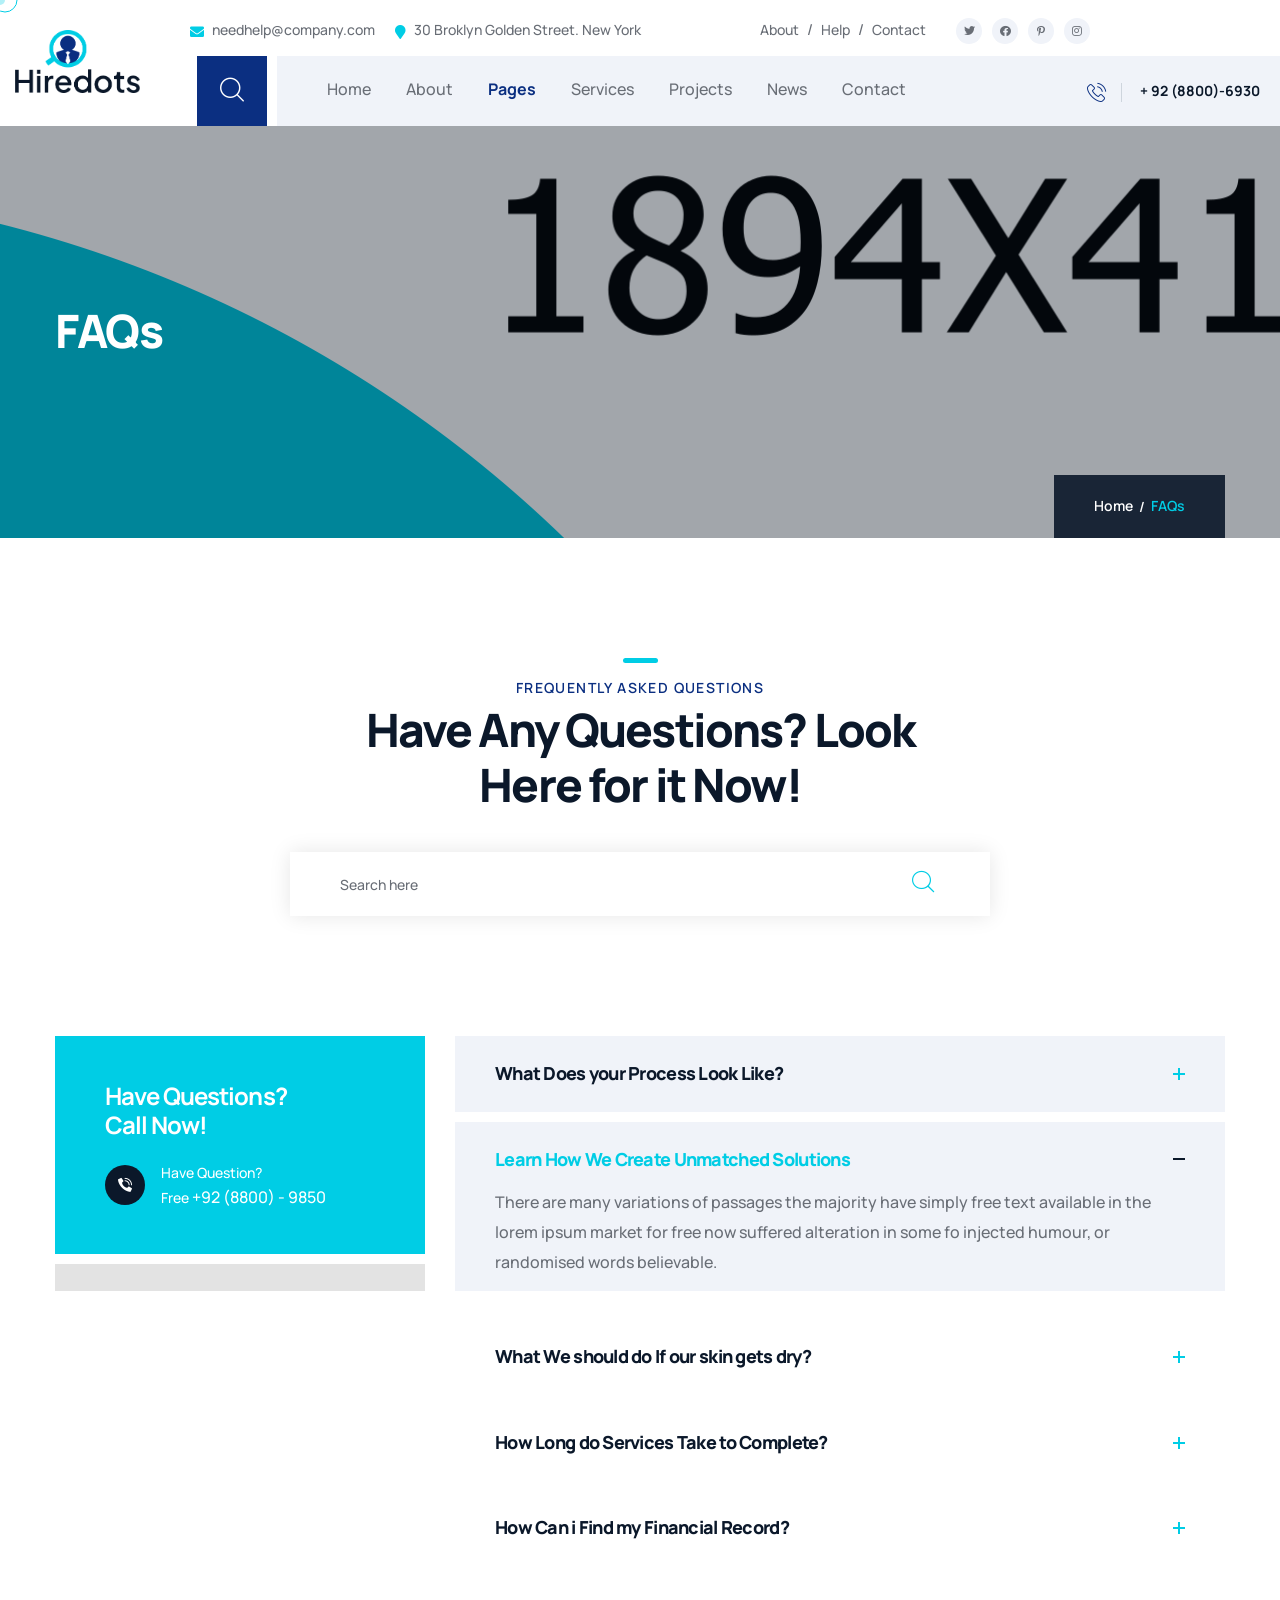
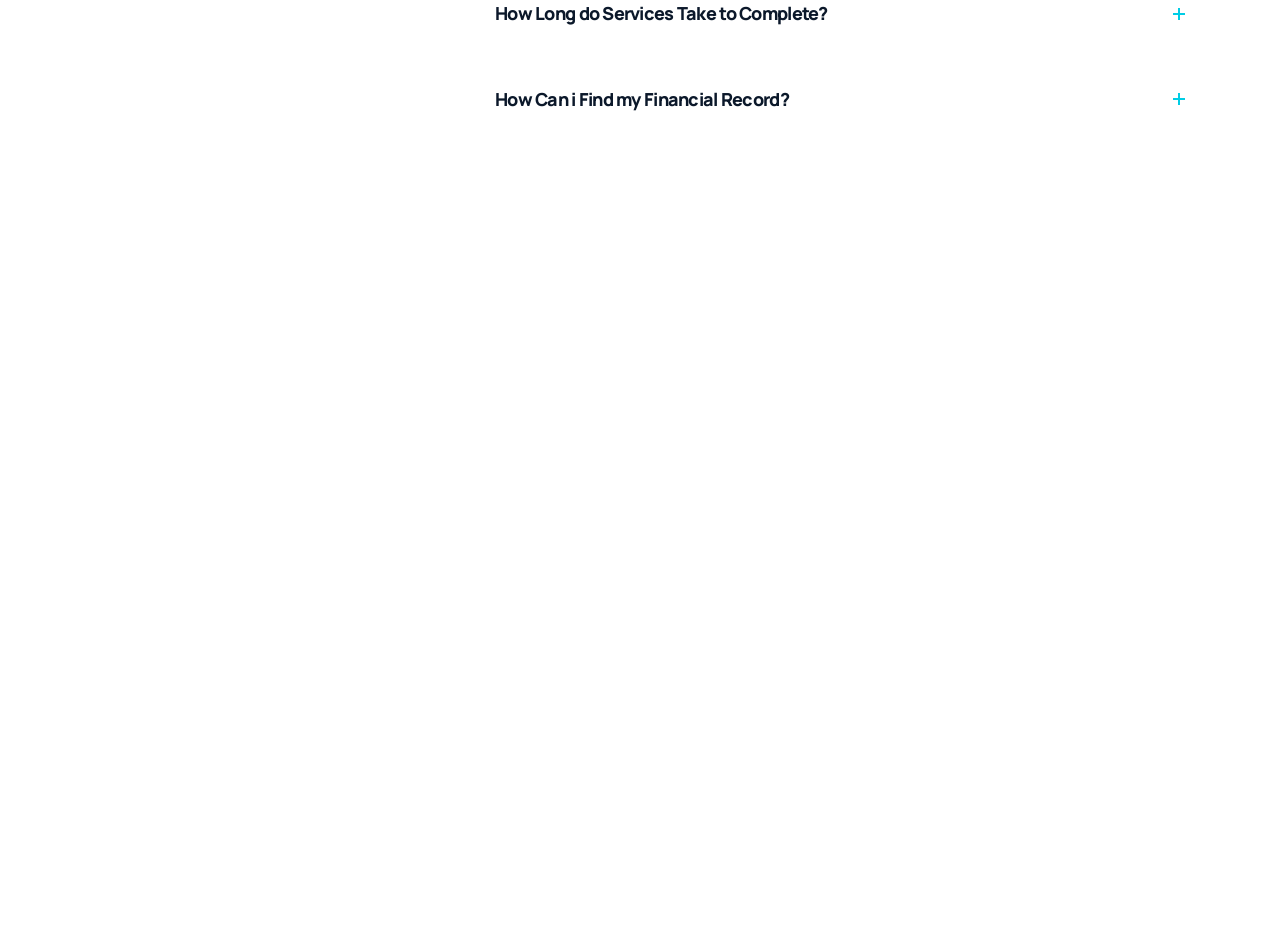
<file: faq.html>
<!DOCTYPE html>
<html lang="en">

<head>
    <meta charset="UTF-8">
    <meta name="viewport" content="width=device-width, initial-scale=1.0">
    <title>FAQs || Hiredots || Human Resources & Recruiting HTML Template</title>
    <!-- favicons Icons -->
    <link rel="apple-touch-icon" sizes="180x180" href="assets/images/favicons/apple-touch-icon.png">
    <link rel="icon" type="image/png" sizes="32x32" href="assets/images/favicons/favicon-32x32.png">
    <link rel="icon" type="image/png" sizes="16x16" href="assets/images/favicons/favicon-16x16.png">
    <link rel="manifest" href="assets/images/favicons/site.webmanifest">
    <meta name="description" content="Hiredots is a modern HTML Template HR services, Recruiting Agency, Recruiting Business, Hire Employees, Recruiting Consulting, Job Posting, Interviewing Services websites and businesses.">

    <!-- fonts -->
    <link rel="preconnect" href="https://fonts.googleapis.com">
    <link rel="preconnect" href="https://fonts.gstatic.com" crossorigin>
    <link href="https://fonts.googleapis.com/css2?family=Manrope:wght@300;400;500;600;700;800&display=swap" rel="stylesheet">
    <!-- reey font -->
    <link rel="stylesheet" href="assets/vendors/reey-font/stylesheet.css">


    <link rel="stylesheet" href="assets/vendors/bootstrap/css/bootstrap.min.css">
    <link rel="stylesheet" href="assets/vendors/bootstrap-select/bootstrap-select.min.css">
    <link rel="stylesheet" href="assets/vendors/animate/animate.min.css">
    <link rel="stylesheet" href="assets/vendors/fontawesome/css/all.min.css">
    <link rel="stylesheet" href="assets/vendors/jquery-ui/jquery-ui.css">
    <link rel="stylesheet" href="assets/vendors/jarallax/jarallax.css">
    <link rel="stylesheet" href="assets/vendors/jquery-magnific-popup/jquery.magnific-popup.css">
    <link rel="stylesheet" href="assets/vendors/nouislider/nouislider.min.css">
    <link rel="stylesheet" href="assets/vendors/nouislider/nouislider.pips.css">
    <link rel="stylesheet" href="assets/vendors/slick/slick.css">
    <link rel="stylesheet" href="assets/vendors/hiredots-icons/style.css">
    <link rel="stylesheet" href="assets/vendors/owl-carousel/css/owl.carousel.min.css">
    <link rel="stylesheet" href="assets/vendors/owl-carousel/css/owl.theme.default.min.css">

    <!-- template styles -->
    <link rel="stylesheet" href="assets/css/hiredots.css">
</head>

<body class="custom-cursor">

    <div class="custom-cursor__cursor"></div>
    <div class="custom-cursor__cursor-two"></div>

    <div class="preloader">
        <div class="preloader__image" style="background-image: url(assets/images/loader.png);"></div>
    </div>
    <!-- /.preloader -->
    <div class="page-wrapper">
        <div class="topbar-one">
            <div class="container-fluid">
                <div class="topbar-one__inner">
                    <ul class="list-unstyled topbar-one__info">
                        <li class="topbar-one__info__item">
                            <i class="fas fa-envelope"></i>
                            <a href="mailto:needhelp@company.com">needhelp@company.com</a>
                        </li>
                        <li class="topbar-one__info__item">
                            <i class="fas fa-map-marker"></i>
                            <a href="tel:+92(8800)-6930">30 Broklyn Golden Street. New York</a>
                        </li>
                    </ul><!-- /.list-unstyled topbar-one__info -->
                    <div class="topbar-one__right">
                        <div class="topbar-one__nav">
                            <ul>
                                <li>
                                    <a href="about.html">About</a>
                                </li>
                                <li>
                                    <a href="faq.html">Help</a>
                                </li>
                                <li>
                                    <a href="contact.html">Contact</a>
                                </li>
                            </ul>
                        </div>
                        <div class="topbar-one__social">
                            <a href="https://twitter.com">
                                <i class="fab fa-twitter" aria-hidden="true"></i>
                                <span class="sr-only">Twitter</span>
                            </a>
                            <a href="https://facebook.com">
                                <i class="fab fa-facebook" aria-hidden="true"></i>
                                <span class="sr-only">Facebook</span>
                            </a>
                            <a href="https://pinterest.com">
                                <i class="fab fa-pinterest-p" aria-hidden="true"></i>
                                <span class="sr-only">Pinterest</span>
                            </a>
                            <a href="https://instagram.com">
                                <i class="fab fa-instagram" aria-hidden="true"></i>
                                <span class="sr-only">Instagram</span>
                            </a>
                        </div><!-- /.topbar-one__social -->
                    </div><!-- /.topbar-one__right -->
                </div><!-- /.topbar-one__inner -->
            </div>
        </div>

        <header class="main-header sticky-header sticky-header--normal">
            <div class="main-header__inner">
                <div class="main-header__logo">
                    <a href="index.html">
                        <img src="assets/images/logo-dark.png" alt="Hiredots HTML" width="125">
                    </a>
                </div><!-- /.main-header__logo -->
                <a href="#" class="search-toggler main-header__search">
                    <i class="icon-magnifying-glass" aria-hidden="true"></i>
                    <span class="sr-only">Search</span>
                </a><!-- /.search-toggler -->
                <div class="main-header__menu">
                    <nav class="main-header__nav main-menu">
                        <ul class="main-menu__list">
                            <li class="dropdown">
                                <a href="index.html">Home</a>
                                <ul>
                                    <li><a href="index.html">Home One</a></li>
                                    <li><a href="index-2.html">Home Two</a></li>
                                    <li><a href="index-3.html">Home Three</a></li>
                                    <li class="dropdown">
                                        <a href="#">Header Styles</a>
                                        <ul>
                                            <li><a href="index.html">Header One</a></li>
                                            <li><a href="index-2.html">Header Two</a></li>
                                            <li><a href="index-3.html">Header Three</a></li>
                                        </ul>
                                    </li>
                                </ul>
                            </li>

                            <li>
                                <a href="about.html">About</a>
                            </li>
                            <li class="dropdown">
                                <a href="#">Pages</a>
                                <ul>
                                    <li><a href="team-details.html">Team Details</a></li>
                                    <li><a href="jobs.html">Jobs</a></li>
                                    <li><a href="history.html">History</a></li>
                                    <li><a href="faq.html">FAQs</a></li>
                                </ul>
                            </li>
                            <li class="dropdown">
                                <a href="#">Services</a>
                                <ul>
                                    <li><a href="services.html">Services</a></li>
                                    <li><a href="service-d-consulting.html">HR Consulting</a></li>
                                    <li><a href="service-d-resources.html">Tech Resources</a></li>
                                    <li><a href="service-d-hydro-solution.html">Staffing Solution</a></li>
                                    <li><a href="service-d-program.html">Corporate Program</a></li>
                                    <li> <a href="service-d-training.html">Leadership Training</a></li>
                                    <li><a href="service-d-management.html">Staff Management</a></li>
                                </ul>
                            </li>

                            <li class="dropdown">
                                <a href="project.html">Projects</a>
                                <ul>
                                    <li><a href="project.html">Projects</a></li>
                                    <li><a href="project-details.html">Projects Details</a></li>
                                </ul>
                            </li>
                            <li class="dropdown">
                                <a href="#">News</a>
                                <ul>
                                    <li><a href="blog.html">News</a></li>
                                    <li><a href="blog-details.html">News Details</a></li>
                                </ul>
                            </li>
                            <li>
                                <a href="contact.html">Contact</a>
                            </li>
                        </ul>
                    </nav><!-- /.main-header__nav -->
                    <div class="main-header__call">
                        <i class="icon-telephone"></i>
                        <a href="tel:+9288006930">+ 92 (8800)-6930</a>
                    </div>
                </div>
                <div class="main-header__link">
                    <a class="main-header__btn" href="contact.html">Book <br> Appointment</a>
                </div>
                <div class="mobile-nav__btn mobile-nav__toggler">
                    <span></span>
                    <span></span>
                    <span></span>
                </div><!-- /.mobile-nav__toggler -->
            </div>
        </header>
        <section class="page-header">
            <div class="page-header__bg"></div>
            <div class="page-header__shape"><img src="assets/images/shapes/page-header-shape.png" alt="hiredots"></div>
            <!-- /.page-header__bg -->
            <div class="container">
                <h2 class="page-header__title">FAQs</h2>
                <ul class="hiredots-breadcrumb list-unstyled">
                    <li><a href="index.html">Home</a></li>
                    <li><span>FAQs</span></li>
                </ul><!-- /.thm-breadcrumb list-unstyled -->
            </div><!-- /.container -->
        </section><!-- /.page-header -->

        <section class="faq-page-search">
            <div class="container">
                <div class="faq-page-search__inner wow fadeInUp" data-wow-duration="1500ms">
                    <div class="row">
                        <div class="col-lg-12">
                            <div class="sec-title text-center">

                                <h6 class="sec-title__tagline">frequently asked questions</h6><!-- /.sec-title__tagline -->

                                <h3 class="sec-title__title">Have Any Questions? Look <br>Here for it Now!</h3><!-- /.sec-title__title -->
                            </div><!-- /.sec-title -->
                            <form action="#" class="faq-page-search__form">
                                <input type="text" id="error-search" placeholder="Search here">
                                <button type="submit" class="faq-page-search__form__btn" aria-label="search submit">
                                    <span><i class="icon-magnifying-glass"></i></span>
                                </button>
                            </form><!-- /.faq-page-search__form -->
                        </div><!-- /.col-lg-12 -->
                    </div><!-- /.row -->
                </div><!-- /.faq-page-search__inner -->
            </div><!-- /.container -->
        </section><!-- /.faq-page-search -->


        <section class="faq-page">
            <div class="container">
                <div class="row">
                    <div class="col-lg-4">
                        <div class="faq-page__contact background-base">
                            <h3 class="faq-page__contact__title">have Questions?
                                Call Now!</h3><!-- /.faq-page__contact__title -->
                            <div class="faq-page__contact__text">
                                <i class="icon-phone-call"></i>
                                <p class="faq-page__contact__number">
                                    Have Question?<br>
                                    Free <a href="tel:+9288009850">+92 (8800) - 9850</a>
                                </p><!-- /.faq-page__contact__number -->
                            </div><!-- /.faq-page__contact__text -->
                        </div><!-- /.faq-page__contact -->
                        <div class="faq-page__contact__img">
                            <img src="assets/images/resources/faq-1-img.jpg" alt="faq">
                        </div>
                    </div><!-- /.col-lg-4 col-xl-3 -->
                    <div class="col-lg-8">
                        <div class="faq-page__accordion hiredots-accrodion" data-grp-name="hiredots-accrodion">
                            <div class="accrodion">
                                <div class="accrodion-title">
                                    <h4>
                                        What Does your Process Look Like?
                                        <span class="accrodion-title__icon"></span><!-- /.accrodion-title__icon -->
                                    </h4>
                                </div><!-- /.accordian-title -->
                                <div class="accrodion-content">
                                    <div class="inner">
                                        <p>
                                            There are many variations of passages the majority have simply free text available in the lorem ipsum market for free
                                            now suffered alteration in some fo injected humour, or randomised words believable.
                                        </p>
                                    </div><!-- /.accordian-content -->
                                </div>
                            </div><!-- /.accordian-item -->
                            <div class="accrodion active">
                                <div class="accrodion-title">
                                    <h4>Learn How We Create Unmatched Solutions
                                        <span class="accrodion-title__icon"></span><!-- /.accrodion-title__icon -->
                                    </h4>
                                </div><!-- /.accordian-title -->
                                <div class="accrodion-content">
                                    <div class="inner">
                                        <p>
                                            There are many variations of passages the majority have simply free text available in the lorem ipsum market for free
                                            now suffered alteration in some fo injected humour, or randomised words believable.
                                        </p>
                                    </div><!-- /.accordian-content -->
                                </div>
                            </div><!-- /.accordian-item -->
                            <div class="accrodion">
                                <div class="accrodion-title">
                                    <h4>
                                        What We should do If our skin gets dry?
                                        <span class="accrodion-title__icon"></span><!-- /.accrodion-title__icon -->
                                    </h4>
                                </div><!-- /.accordian-title -->
                                <div class="accrodion-content">
                                    <div class="inner">
                                        <p>
                                            There are many variations of passages the majority have simply free text available in the lorem ipsum market for free
                                            now suffered alteration in some fo injected humour, or randomised words believable.
                                        </p>
                                    </div><!-- /.accordian-content -->
                                </div>
                            </div><!-- /.accordian-item -->
                            <div class="accrodion">
                                <div class="accrodion-title">

                                    <h4>How Long do Services Take to Complete?
                                        <span class="accrodion-title__icon"></span><!-- /.accrodion-title__icon -->

                                    </h4>
                                </div><!-- /.accordian-title -->
                                <div class="accrodion-content">
                                    <div class="inner">
                                        <p>
                                            There are many variations of passages the majority have simply free text available in the lorem ipsum market for free
                                            now suffered alteration in some fo injected humour, or randomised words believable.
                                        </p>
                                    </div><!-- /.accordian-content -->
                                </div>
                            </div><!-- /.accordian-item -->
                            <div class="accrodion">
                                <div class="accrodion-title">
                                    <h4>
                                        How Can i Find my Financial Record?
                                        <span class="accrodion-title__icon"></span><!-- /.accrodion-title__icon -->
                                    </h4>
                                </div><!-- /.accordian-title -->
                                <div class="accrodion-content">
                                    <div class="inner">
                                        <p>
                                            There are many variations of passages the majority have simply free text available in the lorem ipsum market for free
                                            now suffered alteration in some fo injected humour, or randomised words believable.
                                        </p>
                                    </div><!-- /.accordian-content -->
                                </div>
                            </div><!-- /.accordian-item -->
                            <div class="accrodion">
                                <div class="accrodion-title">
                                    <h4>
                                        How Long do Services Take to Complete?
                                        <span class="accrodion-title__icon"></span><!-- /.accrodion-title__icon -->
                                    </h4>
                                </div><!-- /.accordian-title -->
                                <div class="accrodion-content">
                                    <div class="inner">
                                        <p>
                                            There are many variations of passages the majority have simply free text available in the lorem ipsum market for free
                                            now suffered alteration in some fo injected humour, or randomised words believable.
                                        </p>
                                    </div><!-- /.accordian-content -->
                                </div>
                            </div><!-- /.accordian-item -->
                            <div class="accrodion">
                                <div class="accrodion-title">
                                    <h4>
                                        How Can i Find my Financial Record?
                                        <span class="accrodion-title__icon"></span><!-- /.accrodion-title__icon -->
                                    </h4>
                                </div><!-- /.accordian-title -->
                                <div class="accrodion-content">
                                    <div class="inner">
                                        <p>
                                            There are many variations of passages the majority have simply free text available in the lorem ipsum market for free
                                            now suffered alteration in some fo injected humour, or randomised words believable.
                                        </p>
                                    </div><!-- /.accordian-content -->
                                </div>
                            </div><!-- /.accordian-item -->
                        </div>
                    </div><!-- /.col-lg-8 col-xl-9 -->
                </div><!-- /.row -->
            </div><!-- /.container -->
        </section><!-- /.faq-page-accordion -->

        <footer class="main-footer background-black">
            <div class="main-footer__bg" style="background-image: url(assets/images/backgrounds/footer-bg.jpg);"></div>
            <!-- /.main-footer__bg -->
            <div class="main-footer__subscribe">
                <div class="container">
                    <div class="main-footer__subscribe__wrapper">
                        <div class="main-footer__subscribe__left">
                            <span class="main-footer__subscribe__icon"><i class="icon-message"></i></span>
                            <h3 class="main-footer__subscribe__title">Subscribe Now to Get <br>
                                Latest Updates</h3>
                        </div>
                        <div class="main-footer__subscribe__right">
                            <form action="#" data-url="MAILCHIMP_FORM_URL" class="main-footer__newsletter mc-form">
                                <input type="text" name="EMAIL" placeholder="Email address">
                                <button type="submit" class="fas fa-paper-plane">
                                    <span class="sr-only">submit</span><!-- /.sr-only -->
                                </button>
                            </form><!-- /.footer-widget__newsletter mc-form -->
                            <div class="mc-form__response"></div><!-- /.mc-form__response -->
                        </div>
                    </div>
                </div>
            </div>
            <div class="main-footer__top">
                <div class="container">
                    <div class="row">
                        <div class="col-md-6 col-xl-5">
                            <div class="footer-widget footer-widget--about">
                                <a href="index.html" class="footer-widget__logo">
                                    <img src="assets/images/logo-light.png" width="125" alt="Hiredots HTML Template">
                                </a>
                                <p class="footer-widget__text">Lorem ipsum dolor sit amet, consect etur adi pisicing elit <br>
                                    sed do eiusmod tempor incididunt ut labore.</p>
                                <div class="footer-widget__author">
                                    <div class="footer-widget__author__img">
                                        <img src="assets/images/resources/footer-about-avata.png" alt="">
                                    </div>
                                    <div>
                                        <div class="footer-widget__author__info">
                                            <span class="footer-widget__author__tagline">Need Help?</span>
                                            <h3 class="footer-widget__author__title"><a href="contact.html">Book Appointment </a></h3>
                                        </div>
                                    </div>
                                </div>
                            </div><!-- /.footer-widget -->
                        </div><!-- /.col-md-6 -->
                        <div class="col-md-6 col-xl-2">
                            <div class="footer-widget footer-widget--links">
                                <h2 class="footer-widget__title">Explore</h2><!-- /.footer-widget__title -->
                                <ul class="list-unstyled footer-widget__links">
                                    <li><a href="about.html">About Company</a></li>
                                    <li><a href="team.html">Meet the Team</a></li>
                                    <li><a href="blog.html">News & Media</a></li>
                                    <li><a href="project.html">Our Projects</a></li>
                                    <li><a href="contact.html">Contact</a></li>
                                </ul><!-- /.list-unstyled footer-widget__links -->
                            </div><!-- /.footer-widget -->
                        </div><!-- /.col-md-6 -->
                        <div class="col-md-6 col-xl-2">
                            <div class="footer-widget footer-widget--contact">
                                <h2 class="footer-widget__title">Links</h2><!-- /.footer-widget__title -->
                                <ul class="list-unstyled footer-widget__links">
                                    <li><a href="about.html">Apply Now</a></li>
                                    <li><a href="contact.html">Contract to Hire</a></li>
                                    <li><a href="team.html">Direct Hire</a></li>
                                    <li><a href="history.html">Executive Search</a></li>
                                    <li><a href="about.html">Our Solutions</a></li>
                                </ul><!-- /.list-unstyled footer-widget__links -->
                            </div><!-- /.footer-widget -->
                        </div><!-- /.col-md-6 -->
                        <div class="col-md-6 col-xl-3">
                            <div class="footer-widget footer-widget--time">
                                <h2 class="footer-widget__title">Contact</h2><!-- /.footer-widget__title -->
                                <p class="footer-widget__text">66 Road Broklyn Street, 600 <br> New York, USA</p>
                                <!-- /.footer-widget__text -->
                                <ul class="list-unstyled footer-widget__info">
                                    <li><i class="fas fa-envelope"></i> <a href="mailto:needhelp@company.com">needhelp@company.com</a></li>
                                    <li><i class="fas fa-phone-square"></i> <a href="tel:+92(8800)-6930">+ 92 ( 8800 ) - 6930</a></li>
                                </ul><!-- /.list-unstyled -->
                            </div><!-- /.footer-widget -->
                        </div><!-- /.col-md-6 -->
                    </div><!-- /.row -->
                </div><!-- /.container -->
            </div><!-- /.main-footer__top -->
            <div class="main-footer__bottom">
                <div class="container">
                    <div class="main-footer__bottom__inner">
                        <div class="footer-widget__social">
                            <a href="https://twitter.com">
                                <i class="fab fa-twitter" aria-hidden="true"></i>
                                <span class="sr-only">Twitter</span>
                            </a>
                            <a href="https://facebook.com">
                                <i class="fab fa-facebook" aria-hidden="true"></i>
                                <span class="sr-only">Facebook</span>
                            </a>
                            <a href="https://pinterest.com">
                                <i class="fab fa-pinterest-p" aria-hidden="true"></i>
                                <span class="sr-only">Pinterest</span>
                            </a>
                            <a href="https://instagram.com">
                                <i class="fab fa-instagram" aria-hidden="true"></i>
                                <span class="sr-only">Instagram</span>
                            </a>
                        </div><!-- /.footer-widget__social -->
                        <p class="main-footer__copyright">
                            &copy; Copyright <span class="dynamic-year"></span> by Hiredots HTML Template.
                        </p>
                    </div><!-- /.main-footer__inner -->
                </div><!-- /.container -->
            </div><!-- /.main-footer__bottom -->
        </footer><!-- /.main-footer -->

    </div><!-- /.page-wrapper -->



    <div class="mobile-nav__wrapper">
        <div class="mobile-nav__overlay mobile-nav__toggler"></div>
        <!-- /.mobile-nav__overlay -->
        <div class="mobile-nav__content">
            <span class="mobile-nav__close mobile-nav__toggler"><i class="fa fa-times"></i></span>
            <div class="logo-box">
                <a href="index.html" aria-label="logo image"><img src="assets/images/logo-light.png" width="155" alt=""></a>
            </div>
            <!-- /.logo-box -->
            <div class="mobile-nav__container"></div>
            <!-- /.mobile-nav__container -->
            <ul class="mobile-nav__contact list-unstyled">
                <li>
                    <i class="fa fa-envelope"></i>
                    <a href="mailto:needhelp@hiredots.com">needhelp@hiredots.com</a>
                </li>
                <li>
                    <i class="fa fa-phone-alt"></i>
                    <a href="tel:666-888-0000">666 888 0000</a>
                </li>
            </ul><!-- /.mobile-nav__contact -->
            <div class="mobile-nav__social">
                <a href="https://twitter.com">
                    <i class="fab fa-twitter" aria-hidden="true"></i>
                    <span class="sr-only">Twitter</span>
                </a>
                <a href="https://facebook.com">
                    <i class="fab fa-facebook" aria-hidden="true"></i>
                    <span class="sr-only">Facebook</span>
                </a>
                <a href="https://pinterest.com">
                    <i class="fab fa-pinterest-p" aria-hidden="true"></i>
                    <span class="sr-only">Pinterest</span>
                </a>
                <a href="https://instagram.com">
                    <i class="fab fa-instagram" aria-hidden="true"></i>
                    <span class="sr-only">Instagram</span>
                </a>
            </div><!-- /.mobile-nav__social -->
        </div>
        <!-- /.mobile-nav__content -->
    </div>
    <!-- /.mobile-nav__wrapper -->
    <div class="search-popup">
        <div class="search-popup__overlay search-toggler"></div>
        <!-- /.search-popup__overlay -->
        <div class="search-popup__content">
            <form role="search" method="get" class="search-popup__form" action="#">
                <input type="text" id="search" placeholder="Search Here...">
                <button type="submit" aria-label="search submit" class="hiredots-btn hiredots-btn--base">
                    <span><i class="icon-magnifying-glass"></i></span>
                </button>
            </form>
        </div>
        <!-- /.search-popup__content -->
    </div>
    <!-- /.search-popup -->

    <a href="#" data-target="html" class="scroll-to-target scroll-to-top">
        <span class="scroll-to-top__text">back top</span>
        <span class="scroll-to-top__wrapper"><span class="scroll-to-top__inner"></span></span>
    </a>


    <script src="assets/vendors/jquery/jquery-3.7.0.min.js"></script>
    <script src="assets/vendors/bootstrap/js/bootstrap.bundle.min.js"></script>
    <script src="assets/vendors/bootstrap-select/bootstrap-select.min.js"></script>
    <script src="assets/vendors/jarallax/jarallax.min.js"></script>
    <script src="assets/vendors/jquery-ui/jquery-ui.js"></script>
    <script src="assets/vendors/jquery-ajaxchimp/jquery.ajaxchimp.min.js"></script>
    <script src="assets/vendors/jquery-appear/jquery.appear.min.js"></script>
    <script src="assets/vendors/jquery-circle-progress/jquery.circle-progress.min.js"></script>
    <script src="assets/vendors/jquery-magnific-popup/jquery.magnific-popup.min.js"></script>
    <script src="assets/vendors/jquery-validate/jquery.validate.min.js"></script>
    <script src="assets/vendors/nouislider/nouislider.min.js"></script>
    <script src="assets/vendors/slick/slick.min.js"></script>
    <script src="assets/vendors/wnumb/wNumb.min.js"></script>
    <script src="assets/vendors/owl-carousel/js/owl.carousel.min.js"></script>
    <script src="assets/vendors/wow/wow.js"></script>
    <script src="assets/vendors/imagesloaded/imagesloaded.min.js"></script>
    <script src="assets/vendors/isotope/isotope.js"></script>
    <script src="assets/vendors/countdown/countdown.min.js"></script>
    <script src="assets/vendors/jquery-circleType/jquery.circleType.js"></script>
    <script src="assets/vendors/jquery-lettering/jquery.lettering.min.js"></script>
    <!-- template js -->
    <script src="assets/js/hiredots.js"></script>
</body>

</html>
</file>
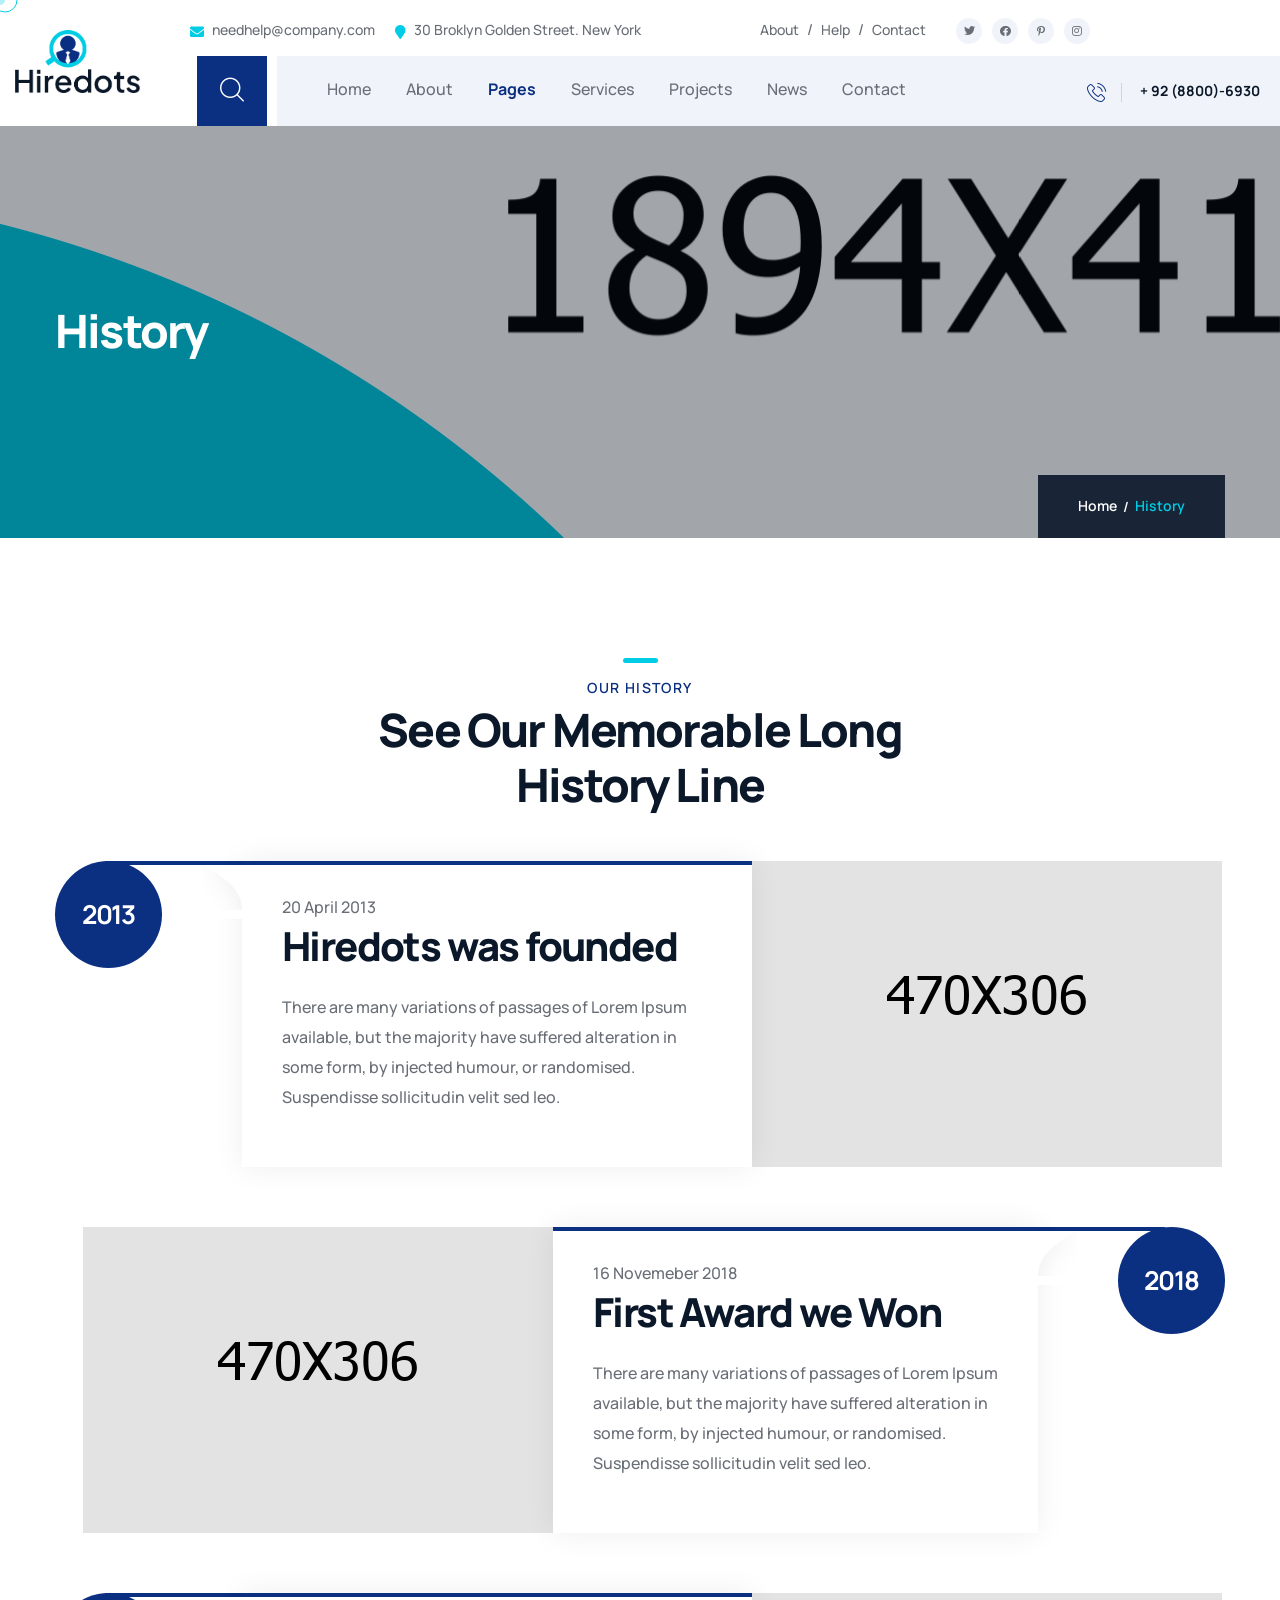
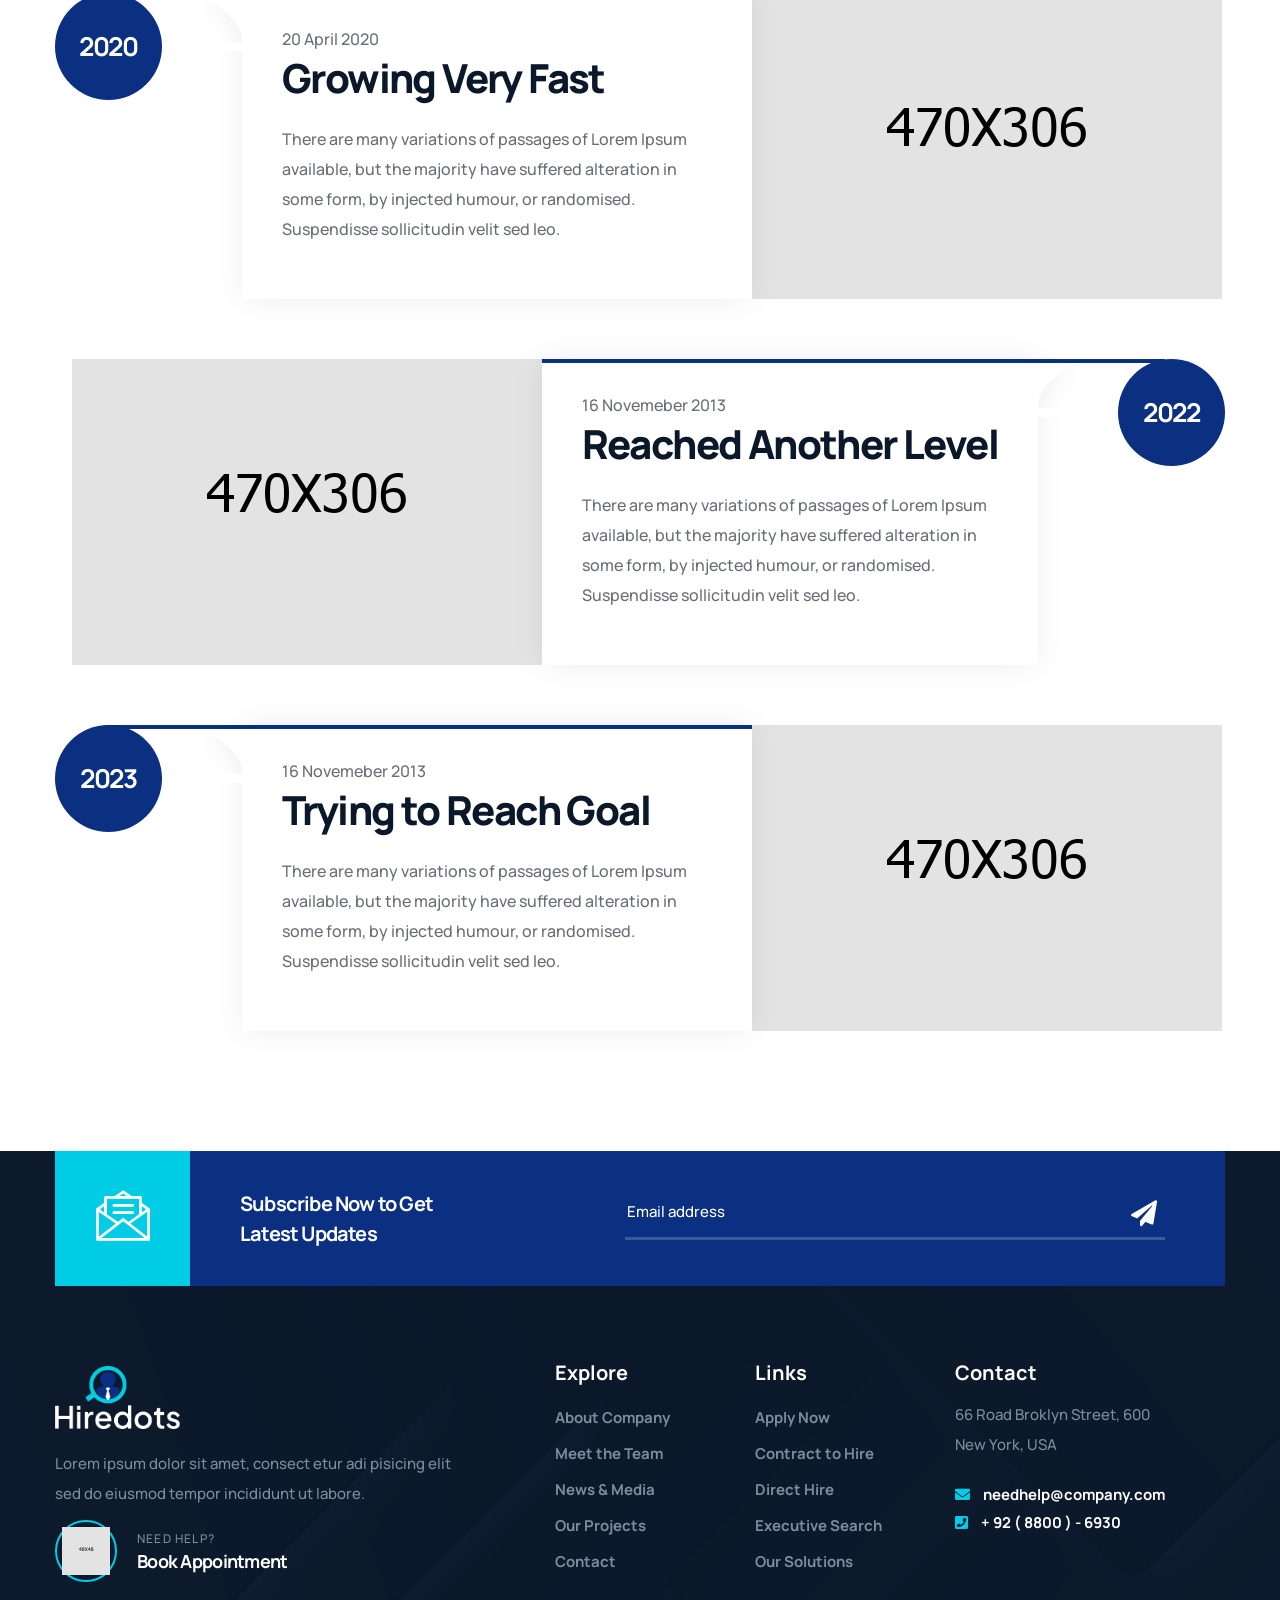
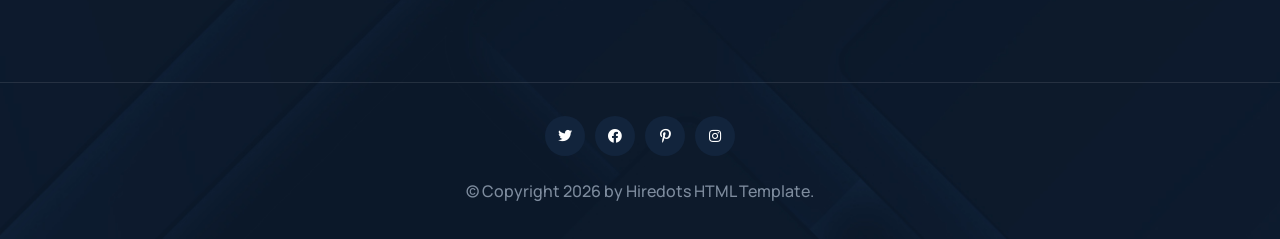
<file: history.html>
<!DOCTYPE html>
<html lang="en">

<head>
    <meta charset="UTF-8">
    <meta name="viewport" content="width=device-width, initial-scale=1.0">
    <title>History || Hiredots || Human Resources & Recruiting HTML Template</title>
    <!-- favicons Icons -->
    <link rel="apple-touch-icon" sizes="180x180" href="assets/images/favicons/apple-touch-icon.png">
    <link rel="icon" type="image/png" sizes="32x32" href="assets/images/favicons/favicon-32x32.png">
    <link rel="icon" type="image/png" sizes="16x16" href="assets/images/favicons/favicon-16x16.png">
    <link rel="manifest" href="assets/images/favicons/site.webmanifest">
    <meta name="description" content="Hiredots is a modern HTML Template HR services, Recruiting Agency, Recruiting Business, Hire Employees, Recruiting Consulting, Job Posting, Interviewing Services websites and businesses.">

    <!-- fonts -->
    <link rel="preconnect" href="https://fonts.googleapis.com">
    <link rel="preconnect" href="https://fonts.gstatic.com" crossorigin>
    <link href="https://fonts.googleapis.com/css2?family=Manrope:wght@300;400;500;600;700;800&display=swap" rel="stylesheet">
    <!-- reey font -->
    <link rel="stylesheet" href="assets/vendors/reey-font/stylesheet.css">


    <link rel="stylesheet" href="assets/vendors/bootstrap/css/bootstrap.min.css">
    <link rel="stylesheet" href="assets/vendors/bootstrap-select/bootstrap-select.min.css">
    <link rel="stylesheet" href="assets/vendors/animate/animate.min.css">
    <link rel="stylesheet" href="assets/vendors/fontawesome/css/all.min.css">
    <link rel="stylesheet" href="assets/vendors/jquery-ui/jquery-ui.css">
    <link rel="stylesheet" href="assets/vendors/jarallax/jarallax.css">
    <link rel="stylesheet" href="assets/vendors/jquery-magnific-popup/jquery.magnific-popup.css">
    <link rel="stylesheet" href="assets/vendors/nouislider/nouislider.min.css">
    <link rel="stylesheet" href="assets/vendors/nouislider/nouislider.pips.css">
    <link rel="stylesheet" href="assets/vendors/slick/slick.css">
    <link rel="stylesheet" href="assets/vendors/hiredots-icons/style.css">
    <link rel="stylesheet" href="assets/vendors/owl-carousel/css/owl.carousel.min.css">
    <link rel="stylesheet" href="assets/vendors/owl-carousel/css/owl.theme.default.min.css">

    <!-- template styles -->
    <link rel="stylesheet" href="assets/css/hiredots.css">
</head>

<body class="custom-cursor">

    <div class="custom-cursor__cursor"></div>
    <div class="custom-cursor__cursor-two"></div>

    <div class="preloader">
        <div class="preloader__image" style="background-image: url(assets/images/loader.png);"></div>
    </div>
    <!-- /.preloader -->
    <div class="page-wrapper">
        <div class="topbar-one">
            <div class="container-fluid">
                <div class="topbar-one__inner">
                    <ul class="list-unstyled topbar-one__info">
                        <li class="topbar-one__info__item">
                            <i class="fas fa-envelope"></i>
                            <a href="mailto:needhelp@company.com">needhelp@company.com</a>
                        </li>
                        <li class="topbar-one__info__item">
                            <i class="fas fa-map-marker"></i>
                            <a href="tel:+92(8800)-6930">30 Broklyn Golden Street. New York</a>
                        </li>
                    </ul><!-- /.list-unstyled topbar-one__info -->
                    <div class="topbar-one__right">
                        <div class="topbar-one__nav">
                            <ul>
                                <li>
                                    <a href="about.html">About</a>
                                </li>
                                <li>
                                    <a href="faq.html">Help</a>
                                </li>
                                <li>
                                    <a href="contact.html">Contact</a>
                                </li>
                            </ul>
                        </div>
                        <div class="topbar-one__social">
                            <a href="https://twitter.com">
                                <i class="fab fa-twitter" aria-hidden="true"></i>
                                <span class="sr-only">Twitter</span>
                            </a>
                            <a href="https://facebook.com">
                                <i class="fab fa-facebook" aria-hidden="true"></i>
                                <span class="sr-only">Facebook</span>
                            </a>
                            <a href="https://pinterest.com">
                                <i class="fab fa-pinterest-p" aria-hidden="true"></i>
                                <span class="sr-only">Pinterest</span>
                            </a>
                            <a href="https://instagram.com">
                                <i class="fab fa-instagram" aria-hidden="true"></i>
                                <span class="sr-only">Instagram</span>
                            </a>
                        </div><!-- /.topbar-one__social -->
                    </div><!-- /.topbar-one__right -->
                </div><!-- /.topbar-one__inner -->
            </div>
        </div>

        <header class="main-header sticky-header sticky-header--normal">
            <div class="main-header__inner">
                <div class="main-header__logo">
                    <a href="index.html">
                        <img src="assets/images/logo-dark.png" alt="Hiredots HTML" width="125">
                    </a>
                </div><!-- /.main-header__logo -->
                <a href="#" class="search-toggler main-header__search">
                    <i class="icon-magnifying-glass" aria-hidden="true"></i>
                    <span class="sr-only">Search</span>
                </a><!-- /.search-toggler -->
                <div class="main-header__menu">
                    <nav class="main-header__nav main-menu">
                        <ul class="main-menu__list">
                            <li class="dropdown">
                                <a href="index.html">Home</a>
                                <ul>
                                    <li><a href="index.html">Home One</a></li>
                                    <li><a href="index-2.html">Home Two</a></li>
                                    <li><a href="index-3.html">Home Three</a></li>
                                    <li class="dropdown">
                                        <a href="#">Header Styles</a>
                                        <ul>
                                            <li><a href="index.html">Header One</a></li>
                                            <li><a href="index-2.html">Header Two</a></li>
                                            <li><a href="index-3.html">Header Three</a></li>
                                        </ul>
                                    </li>
                                </ul>
                            </li>

                            <li>
                                <a href="about.html">About</a>
                            </li>
                            <li class="dropdown">
                                <a href="#">Pages</a>
                                <ul>
                                    <li><a href="team-details.html">Team Details</a></li>
                                    <li><a href="jobs.html">Jobs</a></li>
                                    <li><a href="history.html">History</a></li>
                                    <li><a href="faq.html">FAQs</a></li>
                                </ul>
                            </li>
                            <li class="dropdown">
                                <a href="#">Services</a>
                                <ul>
                                    <li><a href="services.html">Services</a></li>
                                    <li><a href="service-d-consulting.html">HR Consulting</a></li>
                                    <li><a href="service-d-resources.html">Tech Resources</a></li>
                                    <li><a href="service-d-hydro-solution.html">Staffing Solution</a></li>
                                    <li><a href="service-d-program.html">Corporate Program</a></li>
                                    <li> <a href="service-d-training.html">Leadership Training</a></li>
                                    <li><a href="service-d-management.html">Staff Management</a></li>
                                </ul>
                            </li>

                            <li class="dropdown">
                                <a href="project.html">Projects</a>
                                <ul>
                                    <li><a href="project.html">Projects</a></li>
                                    <li><a href="project-details.html">Projects Details</a></li>
                                </ul>
                            </li>
                            <li class="dropdown">
                                <a href="#">News</a>
                                <ul>
                                    <li><a href="blog.html">News</a></li>
                                    <li><a href="blog-details.html">News Details</a></li>
                                </ul>
                            </li>
                            <li>
                                <a href="contact.html">Contact</a>
                            </li>
                        </ul>
                    </nav><!-- /.main-header__nav -->
                    <div class="main-header__call">
                        <i class="icon-telephone"></i>
                        <a href="tel:+9288006930">+ 92 (8800)-6930</a>
                    </div>
                </div>
                <div class="main-header__link">
                    <a class="main-header__btn" href="contact.html">Book <br> Appointment</a>
                </div>
                <div class="mobile-nav__btn mobile-nav__toggler">
                    <span></span>
                    <span></span>
                    <span></span>
                </div><!-- /.mobile-nav__toggler -->
            </div>
        </header>
        <section class="page-header">
            <div class="page-header__bg"></div>
            <div class="page-header__shape"><img src="assets/images/shapes/page-header-shape.png" alt="hiredots"></div>
            <!-- /.page-header__bg -->
            <div class="container">
                <h2 class="page-header__title">History</h2>
                <ul class="hiredots-breadcrumb list-unstyled">
                    <li><a href="index.html">Home</a></li>
                    <li><span>History</span></li>
                </ul><!-- /.thm-breadcrumb list-unstyled -->
            </div><!-- /.container -->
        </section><!-- /.page-header -->

        <div class="history">
            <div class="container">
                <div class="history__sec_title wow fadeInUp" data-wow-duration="1500ms">
                    <div class="sec-title text-center">

                        <h6 class="sec-title__tagline">Our history</h6><!-- /.sec-title__tagline -->

                        <h3 class="sec-title__title">See Our Memorable Long <br>History Line</h3><!-- /.sec-title__title -->
                    </div><!-- /.sec-title -->
                </div>

                <div class="history__inner">
                    <div class="history__card item-1 wow fadeInUp" data-wow-duration="1500ms">
                        <div class="history__card__left">
                            <div class="history__card__year">2013</div>
                            <div class="history__card__content">
                                <span class="history__card__date">20 April 2013</span>
                                <h3 class="history__card__title">Hiredots was founded</h3>
                                <p class="history__card__text">There are many variations of passages of Lorem Ipsum <br>
                                    available,
                                    but the majority have suffered alteration in <br> some form, by injected humour, or
                                    randomised. <br>
                                    Suspendisse sollicitudin velit sed leo.</p>
                            </div>
                        </div>
                        <div class="history__card__img">
                            <img src="assets/images/history/histroy-1.jpg" alt="">
                        </div>
                    </div>
                    <div class="history__card item-2">
                        <div class="history__card__left">
                            <div class="history__card__year">2018</div>
                            <div class="history__card__content">
                                <span class="history__card__date">16 Novemeber 2018</span>
                                <h3 class="history__card__title">First Award we Won</h3>
                                <p class="history__card__text">There are many variations of passages of Lorem Ipsum <br>
                                    available,
                                    but the majority have suffered alteration in <br> some form, by injected humour, or
                                    randomised. <br>
                                    Suspendisse sollicitudin velit sed leo.</p>
                            </div>
                        </div>
                        <div class="history__card__img">
                            <img src="assets/images/history/histroy-2.jpg" alt="">
                        </div>
                    </div>
                    <div class="history__card item-3 wow fadeInUp" data-wow-duration="1500ms">
                        <div class="history__card__left">
                            <div class="history__card__year">2020</div>
                            <div class="history__card__content">
                                <span class="history__card__date">20 April 2020</span>
                                <h3 class="history__card__title">Growing Very Fast</h3>
                                <p class="history__card__text">There are many variations of passages of Lorem Ipsum <br>
                                    available,
                                    but the majority have suffered alteration in <br> some form, by injected humour, or
                                    randomised. <br>
                                    Suspendisse sollicitudin velit sed leo.</p>
                            </div>
                        </div>
                        <div class="history__card__img">
                            <img src="assets/images/history/histroy-3.jpg" alt="">
                        </div>
                    </div>
                    <div class="history__card item-4 wow fadeInUp" data-wow-duration="1500ms">
                        <div class="history__card__left">
                            <div class="history__card__year">2022</div>
                            <div class="history__card__content">
                                <span class="history__card__date">16 Novemeber 2013</span>
                                <h3 class="history__card__title">Reached Another Level</h3>
                                <p class="history__card__text">There are many variations of passages of Lorem Ipsum <br>
                                    available,
                                    but the majority have suffered alteration in <br> some form, by injected humour, or
                                    randomised. <br>
                                    Suspendisse sollicitudin velit sed leo.</p>
                            </div>
                        </div>
                        <div class="history__card__img">
                            <img src="assets/images/history/histroy-4.jpg" alt="">
                        </div>
                    </div>
                    <div class="history__card item-5 wow fadeInUp" data-wow-duration="1500ms">
                        <div class="history__card__left">
                            <div class="history__card__year">2023</div>
                            <div class="history__card__content">
                                <span class="history__card__date">16 Novemeber 2013</span>
                                <h3 class="history__card__title">Trying to Reach Goal</h3>
                                <p class="history__card__text">There are many variations of passages of Lorem Ipsum <br>
                                    available,
                                    but the majority have suffered alteration in <br> some form, by injected humour, or
                                    randomised. <br>
                                    Suspendisse sollicitudin velit sed leo.</p>
                            </div>
                        </div>
                        <div class="history__card__img">
                            <img src="assets/images/history/histroy-5.jpg" alt="">
                        </div>
                    </div>
                </div>
            </div>
        </div>
        <!-- Login End -->
        <footer class="main-footer background-black">
            <div class="main-footer__bg" style="background-image: url(assets/images/backgrounds/footer-bg.jpg);"></div>
            <!-- /.main-footer__bg -->
            <div class="main-footer__subscribe">
                <div class="container">
                    <div class="main-footer__subscribe__wrapper">
                        <div class="main-footer__subscribe__left">
                            <span class="main-footer__subscribe__icon"><i class="icon-message"></i></span>
                            <h3 class="main-footer__subscribe__title">Subscribe Now to Get <br>
                                Latest Updates</h3>
                        </div>
                        <div class="main-footer__subscribe__right">
                            <form action="#" data-url="MAILCHIMP_FORM_URL" class="main-footer__newsletter mc-form">
                                <input type="text" name="EMAIL" placeholder="Email address">
                                <button type="submit" class="fas fa-paper-plane">
                                    <span class="sr-only">submit</span><!-- /.sr-only -->
                                </button>
                            </form><!-- /.footer-widget__newsletter mc-form -->
                            <div class="mc-form__response"></div><!-- /.mc-form__response -->
                        </div>
                    </div>
                </div>
            </div>
            <div class="main-footer__top">
                <div class="container">
                    <div class="row">
                        <div class="col-md-6 col-xl-5">
                            <div class="footer-widget footer-widget--about">
                                <a href="index.html" class="footer-widget__logo">
                                    <img src="assets/images/logo-light.png" width="125" alt="Hiredots HTML Template">
                                </a>
                                <p class="footer-widget__text">Lorem ipsum dolor sit amet, consect etur adi pisicing elit <br>
                                    sed do eiusmod tempor incididunt ut labore.</p>
                                <div class="footer-widget__author">
                                    <div class="footer-widget__author__img">
                                        <img src="assets/images/resources/footer-about-avata.png" alt="">
                                    </div>
                                    <div>
                                        <div class="footer-widget__author__info">
                                            <span class="footer-widget__author__tagline">Need Help?</span>
                                            <h3 class="footer-widget__author__title"><a href="contact.html">Book Appointment </a></h3>
                                        </div>
                                    </div>
                                </div>
                            </div><!-- /.footer-widget -->
                        </div><!-- /.col-md-6 -->
                        <div class="col-md-6 col-xl-2">
                            <div class="footer-widget footer-widget--links">
                                <h2 class="footer-widget__title">Explore</h2><!-- /.footer-widget__title -->
                                <ul class="list-unstyled footer-widget__links">
                                    <li><a href="about.html">About Company</a></li>
                                    <li><a href="team.html">Meet the Team</a></li>
                                    <li><a href="blog.html">News & Media</a></li>
                                    <li><a href="project.html">Our Projects</a></li>
                                    <li><a href="contact.html">Contact</a></li>
                                </ul><!-- /.list-unstyled footer-widget__links -->
                            </div><!-- /.footer-widget -->
                        </div><!-- /.col-md-6 -->
                        <div class="col-md-6 col-xl-2">
                            <div class="footer-widget footer-widget--contact">
                                <h2 class="footer-widget__title">Links</h2><!-- /.footer-widget__title -->
                                <ul class="list-unstyled footer-widget__links">
                                    <li><a href="about.html">Apply Now</a></li>
                                    <li><a href="contact.html">Contract to Hire</a></li>
                                    <li><a href="team.html">Direct Hire</a></li>
                                    <li><a href="history.html">Executive Search</a></li>
                                    <li><a href="about.html">Our Solutions</a></li>
                                </ul><!-- /.list-unstyled footer-widget__links -->
                            </div><!-- /.footer-widget -->
                        </div><!-- /.col-md-6 -->
                        <div class="col-md-6 col-xl-3">
                            <div class="footer-widget footer-widget--time">
                                <h2 class="footer-widget__title">Contact</h2><!-- /.footer-widget__title -->
                                <p class="footer-widget__text">66 Road Broklyn Street, 600 <br> New York, USA</p>
                                <!-- /.footer-widget__text -->
                                <ul class="list-unstyled footer-widget__info">
                                    <li><i class="fas fa-envelope"></i> <a href="mailto:needhelp@company.com">needhelp@company.com</a></li>
                                    <li><i class="fas fa-phone-square"></i> <a href="tel:+92(8800)-6930">+ 92 ( 8800 ) - 6930</a></li>
                                </ul><!-- /.list-unstyled -->
                            </div><!-- /.footer-widget -->
                        </div><!-- /.col-md-6 -->
                    </div><!-- /.row -->
                </div><!-- /.container -->
            </div><!-- /.main-footer__top -->
            <div class="main-footer__bottom">
                <div class="container">
                    <div class="main-footer__bottom__inner">
                        <div class="footer-widget__social">
                            <a href="https://twitter.com">
                                <i class="fab fa-twitter" aria-hidden="true"></i>
                                <span class="sr-only">Twitter</span>
                            </a>
                            <a href="https://facebook.com">
                                <i class="fab fa-facebook" aria-hidden="true"></i>
                                <span class="sr-only">Facebook</span>
                            </a>
                            <a href="https://pinterest.com">
                                <i class="fab fa-pinterest-p" aria-hidden="true"></i>
                                <span class="sr-only">Pinterest</span>
                            </a>
                            <a href="https://instagram.com">
                                <i class="fab fa-instagram" aria-hidden="true"></i>
                                <span class="sr-only">Instagram</span>
                            </a>
                        </div><!-- /.footer-widget__social -->
                        <p class="main-footer__copyright">
                            &copy; Copyright <span class="dynamic-year"></span> by Hiredots HTML Template.
                        </p>
                    </div><!-- /.main-footer__inner -->
                </div><!-- /.container -->
            </div><!-- /.main-footer__bottom -->
        </footer><!-- /.main-footer -->

    </div><!-- /.page-wrapper -->



    <div class="mobile-nav__wrapper">
        <div class="mobile-nav__overlay mobile-nav__toggler"></div>
        <!-- /.mobile-nav__overlay -->
        <div class="mobile-nav__content">
            <span class="mobile-nav__close mobile-nav__toggler"><i class="fa fa-times"></i></span>
            <div class="logo-box">
                <a href="index.html" aria-label="logo image"><img src="assets/images/logo-light.png" width="155" alt=""></a>
            </div>
            <!-- /.logo-box -->
            <div class="mobile-nav__container"></div>
            <!-- /.mobile-nav__container -->
            <ul class="mobile-nav__contact list-unstyled">
                <li>
                    <i class="fa fa-envelope"></i>
                    <a href="mailto:needhelp@hiredots.com">needhelp@hiredots.com</a>
                </li>
                <li>
                    <i class="fa fa-phone-alt"></i>
                    <a href="tel:666-888-0000">666 888 0000</a>
                </li>
            </ul><!-- /.mobile-nav__contact -->
            <div class="mobile-nav__social">
                <a href="https://twitter.com">
                    <i class="fab fa-twitter" aria-hidden="true"></i>
                    <span class="sr-only">Twitter</span>
                </a>
                <a href="https://facebook.com">
                    <i class="fab fa-facebook" aria-hidden="true"></i>
                    <span class="sr-only">Facebook</span>
                </a>
                <a href="https://pinterest.com">
                    <i class="fab fa-pinterest-p" aria-hidden="true"></i>
                    <span class="sr-only">Pinterest</span>
                </a>
                <a href="https://instagram.com">
                    <i class="fab fa-instagram" aria-hidden="true"></i>
                    <span class="sr-only">Instagram</span>
                </a>
            </div><!-- /.mobile-nav__social -->
        </div>
        <!-- /.mobile-nav__content -->
    </div>
    <!-- /.mobile-nav__wrapper -->
    <div class="search-popup">
        <div class="search-popup__overlay search-toggler"></div>
        <!-- /.search-popup__overlay -->
        <div class="search-popup__content">
            <form role="search" method="get" class="search-popup__form" action="#">
                <input type="text" id="search" placeholder="Search Here...">
                <button type="submit" aria-label="search submit" class="hiredots-btn hiredots-btn--base">
                    <span><i class="icon-magnifying-glass"></i></span>
                </button>
            </form>
        </div>
        <!-- /.search-popup__content -->
    </div>
    <!-- /.search-popup -->

    <a href="#" data-target="html" class="scroll-to-target scroll-to-top">
        <span class="scroll-to-top__text">back top</span>
        <span class="scroll-to-top__wrapper"><span class="scroll-to-top__inner"></span></span>
    </a>


    <script src="assets/vendors/jquery/jquery-3.7.0.min.js"></script>
    <script src="assets/vendors/bootstrap/js/bootstrap.bundle.min.js"></script>
    <script src="assets/vendors/bootstrap-select/bootstrap-select.min.js"></script>
    <script src="assets/vendors/jarallax/jarallax.min.js"></script>
    <script src="assets/vendors/jquery-ui/jquery-ui.js"></script>
    <script src="assets/vendors/jquery-ajaxchimp/jquery.ajaxchimp.min.js"></script>
    <script src="assets/vendors/jquery-appear/jquery.appear.min.js"></script>
    <script src="assets/vendors/jquery-circle-progress/jquery.circle-progress.min.js"></script>
    <script src="assets/vendors/jquery-magnific-popup/jquery.magnific-popup.min.js"></script>
    <script src="assets/vendors/jquery-validate/jquery.validate.min.js"></script>
    <script src="assets/vendors/nouislider/nouislider.min.js"></script>
    <script src="assets/vendors/slick/slick.min.js"></script>
    <script src="assets/vendors/wnumb/wNumb.min.js"></script>
    <script src="assets/vendors/owl-carousel/js/owl.carousel.min.js"></script>
    <script src="assets/vendors/wow/wow.js"></script>
    <script src="assets/vendors/imagesloaded/imagesloaded.min.js"></script>
    <script src="assets/vendors/isotope/isotope.js"></script>
    <script src="assets/vendors/countdown/countdown.min.js"></script>
    <script src="assets/vendors/jquery-circleType/jquery.circleType.js"></script>
    <script src="assets/vendors/jquery-lettering/jquery.lettering.min.js"></script>
    <!-- template js -->
    <script src="assets/js/hiredots.js"></script>
</body>

</html>
</file>
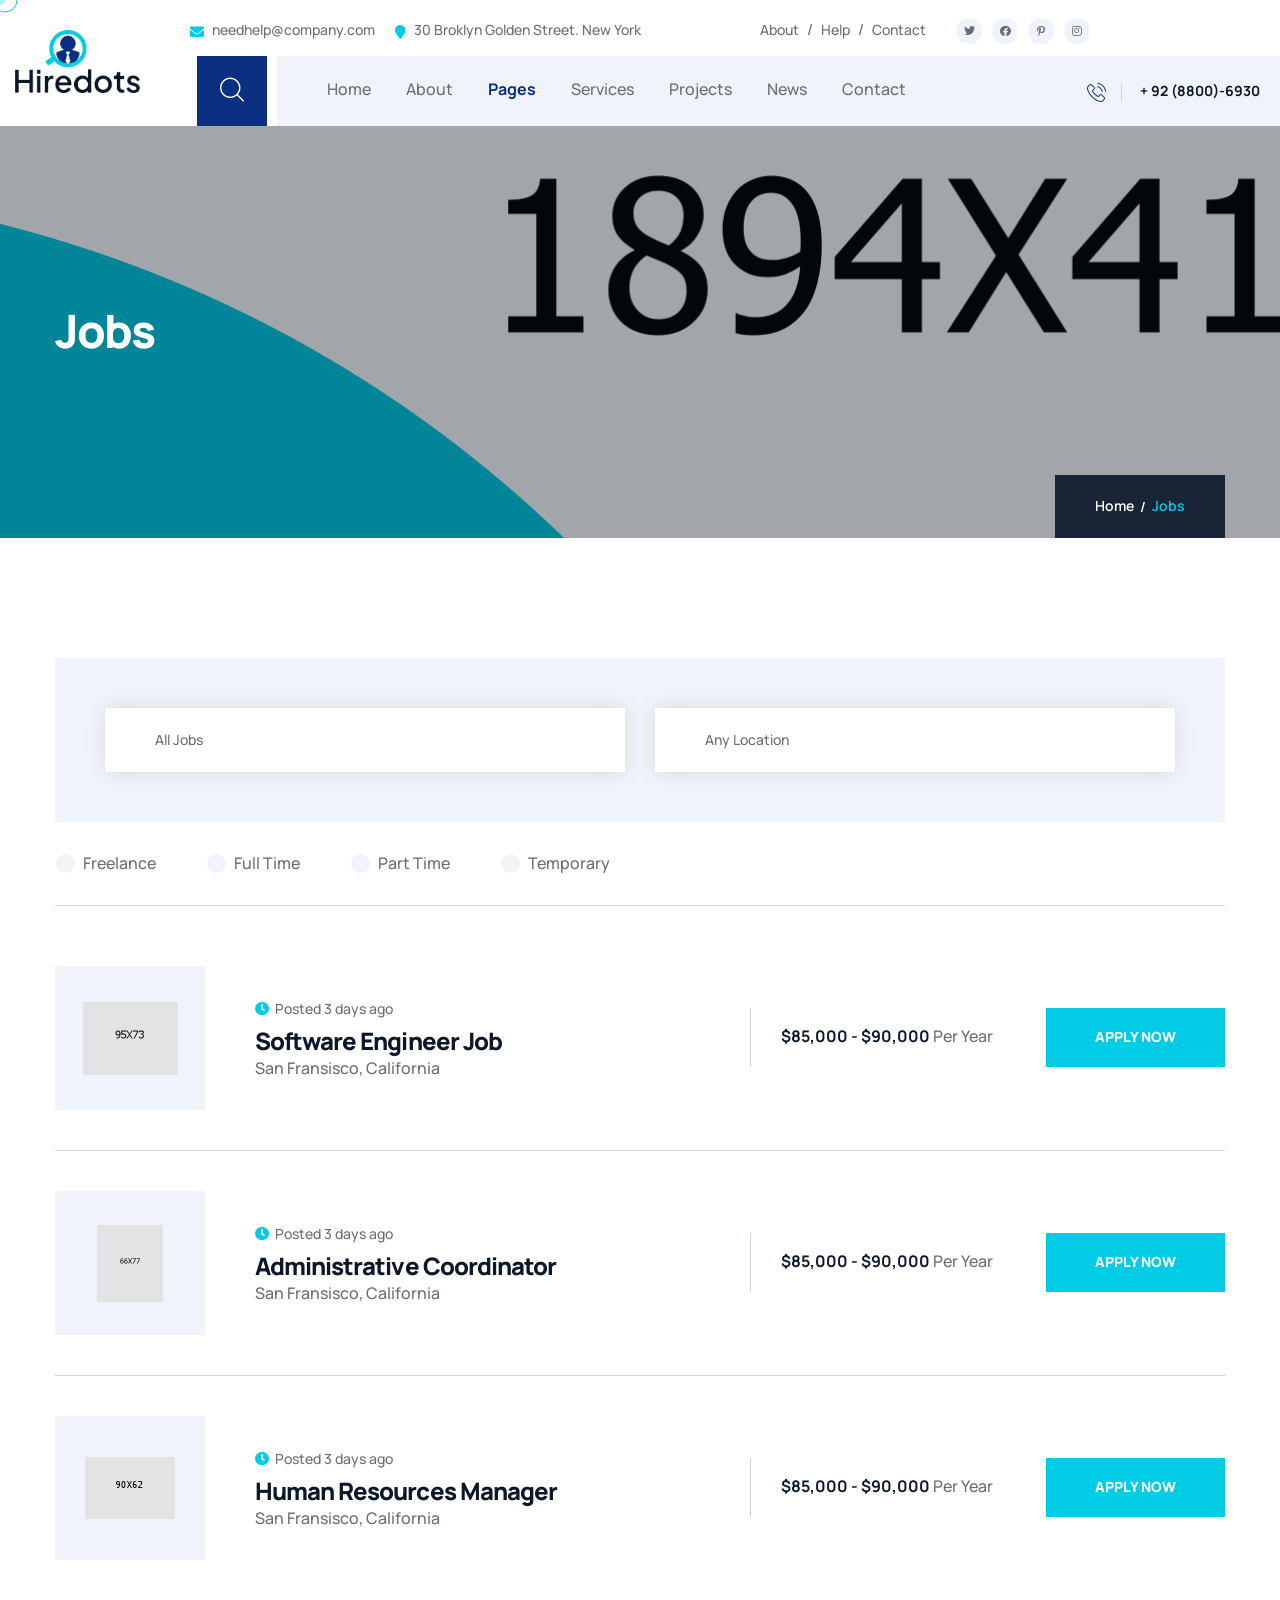
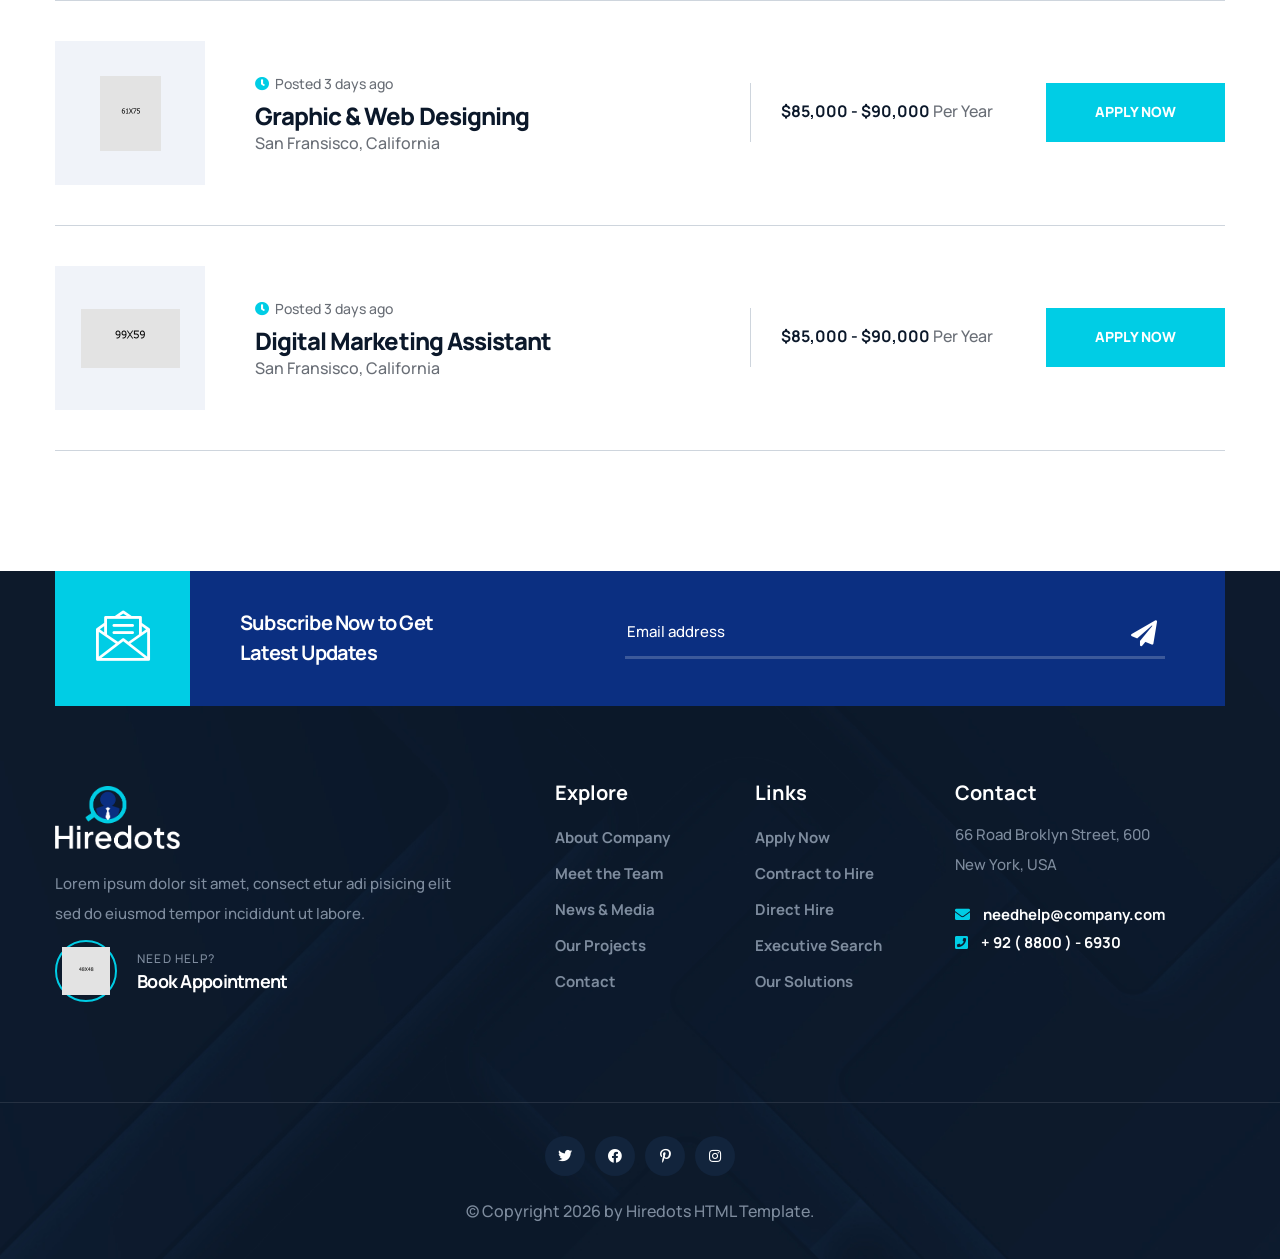
<file: jobs.html>
<!DOCTYPE html>
<html lang="en">

<head>
    <meta charset="UTF-8">
    <meta name="viewport" content="width=device-width, initial-scale=1.0">
    <title>Jobs || Hiredots || Human Resources & Recruiting HTML Template</title>
    <!-- favicons Icons -->
    <link rel="apple-touch-icon" sizes="180x180" href="assets/images/favicons/apple-touch-icon.png">
    <link rel="icon" type="image/png" sizes="32x32" href="assets/images/favicons/favicon-32x32.png">
    <link rel="icon" type="image/png" sizes="16x16" href="assets/images/favicons/favicon-16x16.png">
    <link rel="manifest" href="assets/images/favicons/site.webmanifest">
    <meta name="description" content="Hiredots is a modern HTML Template HR services, Recruiting Agency, Recruiting Business, Hire Employees, Recruiting Consulting, Job Posting, Interviewing Services websites and businesses.">

    <!-- fonts -->
    <link rel="preconnect" href="https://fonts.googleapis.com">
    <link rel="preconnect" href="https://fonts.gstatic.com" crossorigin>
    <link href="https://fonts.googleapis.com/css2?family=Manrope:wght@300;400;500;600;700;800&display=swap" rel="stylesheet">
    <!-- reey font -->
    <link rel="stylesheet" href="assets/vendors/reey-font/stylesheet.css">


    <link rel="stylesheet" href="assets/vendors/bootstrap/css/bootstrap.min.css">
    <link rel="stylesheet" href="assets/vendors/bootstrap-select/bootstrap-select.min.css">
    <link rel="stylesheet" href="assets/vendors/animate/animate.min.css">
    <link rel="stylesheet" href="assets/vendors/fontawesome/css/all.min.css">
    <link rel="stylesheet" href="assets/vendors/jquery-ui/jquery-ui.css">
    <link rel="stylesheet" href="assets/vendors/jarallax/jarallax.css">
    <link rel="stylesheet" href="assets/vendors/jquery-magnific-popup/jquery.magnific-popup.css">
    <link rel="stylesheet" href="assets/vendors/nouislider/nouislider.min.css">
    <link rel="stylesheet" href="assets/vendors/nouislider/nouislider.pips.css">
    <link rel="stylesheet" href="assets/vendors/slick/slick.css">
    <link rel="stylesheet" href="assets/vendors/hiredots-icons/style.css">
    <link rel="stylesheet" href="assets/vendors/owl-carousel/css/owl.carousel.min.css">
    <link rel="stylesheet" href="assets/vendors/owl-carousel/css/owl.theme.default.min.css">

    <!-- template styles -->
    <link rel="stylesheet" href="assets/css/hiredots.css">
</head>

<body class="custom-cursor">

    <div class="custom-cursor__cursor"></div>
    <div class="custom-cursor__cursor-two"></div>

    <div class="preloader">
        <div class="preloader__image" style="background-image: url(assets/images/loader.png);"></div>
    </div>
    <!-- /.preloader -->
    <div class="page-wrapper">
        <div class="topbar-one">
            <div class="container-fluid">
                <div class="topbar-one__inner">
                    <ul class="list-unstyled topbar-one__info">
                        <li class="topbar-one__info__item">
                            <i class="fas fa-envelope"></i>
                            <a href="mailto:needhelp@company.com">needhelp@company.com</a>
                        </li>
                        <li class="topbar-one__info__item">
                            <i class="fas fa-map-marker"></i>
                            <a href="tel:+92(8800)-6930">30 Broklyn Golden Street. New York</a>
                        </li>
                    </ul><!-- /.list-unstyled topbar-one__info -->
                    <div class="topbar-one__right">
                        <div class="topbar-one__nav">
                            <ul>
                                <li>
                                    <a href="about.html">About</a>
                                </li>
                                <li>
                                    <a href="faq.html">Help</a>
                                </li>
                                <li>
                                    <a href="contact.html">Contact</a>
                                </li>
                            </ul>
                        </div>
                        <div class="topbar-one__social">
                            <a href="https://twitter.com">
                                <i class="fab fa-twitter" aria-hidden="true"></i>
                                <span class="sr-only">Twitter</span>
                            </a>
                            <a href="https://facebook.com">
                                <i class="fab fa-facebook" aria-hidden="true"></i>
                                <span class="sr-only">Facebook</span>
                            </a>
                            <a href="https://pinterest.com">
                                <i class="fab fa-pinterest-p" aria-hidden="true"></i>
                                <span class="sr-only">Pinterest</span>
                            </a>
                            <a href="https://instagram.com">
                                <i class="fab fa-instagram" aria-hidden="true"></i>
                                <span class="sr-only">Instagram</span>
                            </a>
                        </div><!-- /.topbar-one__social -->
                    </div><!-- /.topbar-one__right -->
                </div><!-- /.topbar-one__inner -->
            </div>
        </div>

        <header class="main-header sticky-header sticky-header--normal">
            <div class="main-header__inner">
                <div class="main-header__logo">
                    <a href="index.html">
                        <img src="assets/images/logo-dark.png" alt="Hiredots HTML" width="125">
                    </a>
                </div><!-- /.main-header__logo -->
                <a href="#" class="search-toggler main-header__search">
                    <i class="icon-magnifying-glass" aria-hidden="true"></i>
                    <span class="sr-only">Search</span>
                </a><!-- /.search-toggler -->
                <div class="main-header__menu">
                    <nav class="main-header__nav main-menu">
                        <ul class="main-menu__list">
                            <li class="dropdown">
                                <a href="index.html">Home</a>
                                <ul>
                                    <li><a href="index.html">Home One</a></li>
                                    <li><a href="index-2.html">Home Two</a></li>
                                    <li><a href="index-3.html">Home Three</a></li>
                                    <li class="dropdown">
                                        <a href="#">Header Styles</a>
                                        <ul>
                                            <li><a href="index.html">Header One</a></li>
                                            <li><a href="index-2.html">Header Two</a></li>
                                            <li><a href="index-3.html">Header Three</a></li>
                                        </ul>
                                    </li>
                                </ul>
                            </li>

                            <li>
                                <a href="about.html">About</a>
                            </li>
                            <li class="dropdown">
                                <a href="#">Pages</a>
                                <ul>
                                    <li><a href="team-details.html">Team Details</a></li>
                                    <li><a href="jobs.html">Jobs</a></li>
                                    <li><a href="history.html">History</a></li>
                                    <li><a href="faq.html">FAQs</a></li>
                                </ul>
                            </li>
                            <li class="dropdown">
                                <a href="#">Services</a>
                                <ul>
                                    <li><a href="services.html">Services</a></li>
                                    <li><a href="service-d-consulting.html">HR Consulting</a></li>
                                    <li><a href="service-d-resources.html">Tech Resources</a></li>
                                    <li><a href="service-d-hydro-solution.html">Staffing Solution</a></li>
                                    <li><a href="service-d-program.html">Corporate Program</a></li>
                                    <li> <a href="service-d-training.html">Leadership Training</a></li>
                                    <li><a href="service-d-management.html">Staff Management</a></li>
                                </ul>
                            </li>

                            <li class="dropdown">
                                <a href="project.html">Projects</a>
                                <ul>
                                    <li><a href="project.html">Projects</a></li>
                                    <li><a href="project-details.html">Projects Details</a></li>
                                </ul>
                            </li>
                            <li class="dropdown">
                                <a href="#">News</a>
                                <ul>
                                    <li><a href="blog.html">News</a></li>
                                    <li><a href="blog-details.html">News Details</a></li>
                                </ul>
                            </li>
                            <li>
                                <a href="contact.html">Contact</a>
                            </li>
                        </ul>
                    </nav><!-- /.main-header__nav -->
                    <div class="main-header__call">
                        <i class="icon-telephone"></i>
                        <a href="tel:+9288006930">+ 92 (8800)-6930</a>
                    </div>
                </div>
                <div class="main-header__link">
                    <a class="main-header__btn" href="contact.html">Book <br> Appointment</a>
                </div>
                <div class="mobile-nav__btn mobile-nav__toggler">
                    <span></span>
                    <span></span>
                    <span></span>
                </div><!-- /.mobile-nav__toggler -->
            </div>
        </header>
        <section class="page-header">
            <div class="page-header__bg"></div>
            <div class="page-header__shape"><img src="assets/images/shapes/page-header-shape.png" alt="hiredots"></div>
            <!-- /.page-header__bg -->
            <div class="container">
                <h2 class="page-header__title">Jobs</h2>
                <ul class="hiredots-breadcrumb list-unstyled">
                    <li><a href="index.html">Home</a></li>
                    <li><span>Jobs</span></li>
                </ul><!-- /.thm-breadcrumb list-unstyled -->
            </div><!-- /.container -->
        </section><!-- /.page-header -->

        <div class="jobs">
            <div class="container">
                <form class="contact-form-validated" action="inc/sendemail.php" novalidate="novalidate">
                    <div class="jobs__form wow fadeInUp animated" data-wow-duration="1500ms">
                        <div class="jobs__group row gutter-y-20">
                            <div class="col-md-6">
                                <div class="job__control Jobs__control--full">
                                    <input type="text" name="name" placeholder="All Jobs">
                                </div><!-- /.Jobs__control Jobs__control--full -->
                            </div>
                            <div class="col-md-6">
                                <div class="jobs__control Jobs__control--full">
                                    <input type="text" name="name" placeholder="Any Location">
                                </div><!-- /.Jobs__control Jobs__control--full -->
                            </div>
                        </div><!-- /.Jobs__group -->
                    </div>
                    <div class="jobs__form__checkbox">
                        <div class="item">
                            <input type="checkbox" id="freelance">
                            <label for="freelance" class="check"></label>
                            <label for="freelance"> Freelance </label>
                        </div>
                        <div class="item">
                            <input type="checkbox" id="full">
                            <label for="full" class="check"></label>
                            <label for="full"> Full Time </label>
                        </div>
                        <div class="item">
                            <input type="checkbox" id="part">
                            <label for="part" class="check"></label>
                            <label for="part"> Part Time </label>
                        </div>
                        <div class="item">
                            <input type="checkbox" id="temporary">
                            <label for="temporary" class="check"></label>
                            <label for="temporary"> Temporary </label>
                        </div>
                    </div>
                </form>
                <div class="jobs-list">
                    <!-- job card  -->
                    <div class="jobs-list__card">
                        <div class="jobs-list__left">
                            <div class="jobs-list__logo">
                                <img src="assets/images/jobs/logo-1.png" alt="">
                            </div>
                            <div class="jobs-list__content">
                                <span class="jobs-list__time"><i class="fas fa-clock"></i> Posted 3 days ago </span>
                                <h3 class="jobs-list__title"><a href="contact.html">Software Engineer Job</a></h3>
                                <span class="jobs-list__location">San Fransisco, California</span>
                            </div>
                        </div>
                        <div class="jobs-list__right">
                            <span class="jobs-list__price"><b>$85,000 - $90,000</b> Per Year</span>
                            <a href="contact.html" class="hiredots-btn">Apply Now</a>
                        </div>
                    </div>
                    <!-- job card  -->
                    <div class="jobs-list__card">
                        <div class="jobs-list__left">
                            <div class="jobs-list__logo">
                                <img src="assets/images/jobs/logo-2.png" alt="">
                            </div>
                            <div class="jobs-list__content">
                                <span class="jobs-list__time"><i class="fas fa-clock"></i> Posted 3 days ago </span>
                                <h3 class="jobs-list__title"><a href="contact.html">Administrative Coordinator</a></h3>
                                <span class="jobs-list__location">San Fransisco, California</span>
                            </div>
                        </div>
                        <div class="jobs-list__right">
                            <span class="jobs-list__price"><b>$85,000 - $90,000</b> Per Year</span>
                            <a href="contact.html" class="hiredots-btn">Apply Now</a>
                        </div>
                    </div>
                    <!-- job card  -->
                    <div class="jobs-list__card">
                        <div class="jobs-list__left">
                            <div class="jobs-list__logo">
                                <img src="assets/images/jobs/logo-3.png" alt="">
                            </div>
                            <div class="jobs-list__content">
                                <span class="jobs-list__time"><i class="fas fa-clock"></i> Posted 3 days ago </span>
                                <h3 class="jobs-list__title"><a href="contact.html">Human Resources Manager</a></h3>
                                <span class="jobs-list__location">San Fransisco, California</span>
                            </div>
                        </div>
                        <div class="jobs-list__right">
                            <span class="jobs-list__price"><b>$85,000 - $90,000</b> Per Year</span>
                            <a href="contact.html" class="hiredots-btn">Apply Now</a>
                        </div>
                    </div>
                    <!-- job card  -->
                    <div class="jobs-list__card">
                        <div class="jobs-list__left">
                            <div class="jobs-list__logo">
                                <img src="assets/images/jobs/logo-4.png" alt="">
                            </div>
                            <div class="jobs-list__content">
                                <span class="jobs-list__time"><i class="fas fa-clock"></i> Posted 3 days ago </span>
                                <h3 class="jobs-list__title"><a href="contact.html">Graphic & Web Designing</a></h3>
                                <span class="jobs-list__location">San Fransisco, California</span>
                            </div>
                        </div>
                        <div class="jobs-list__right">
                            <span class="jobs-list__price"><b>$85,000 - $90,000</b> Per Year</span>
                            <a href="contact.html" class="hiredots-btn">Apply Now</a>
                        </div>
                    </div>
                    <!-- job card  -->
                    <div class="jobs-list__card">
                        <div class="jobs-list__left">
                            <div class="jobs-list__logo">
                                <img src="assets/images/jobs/logo-5.png" alt="">
                            </div>
                            <div class="jobs-list__content">
                                <span class="jobs-list__time"><i class="fas fa-clock"></i> Posted 3 days ago </span>
                                <h3 class="jobs-list__title"><a href="contact.html">Digital Marketing Assistant</a></h3>
                                <span class="jobs-list__location">San Fransisco, California</span>
                            </div>
                        </div>
                        <div class="jobs-list__right">
                            <span class="jobs-list__price"><b>$85,000 - $90,000</b> Per Year</span>
                            <a href="contact.html" class="hiredots-btn">Apply Now</a>
                        </div>
                    </div>
                </div>
            </div>
        </div>

        <!-- Jobs End -->
        <footer class="main-footer background-black">
            <div class="main-footer__bg" style="background-image: url(assets/images/backgrounds/footer-bg.jpg);"></div>
            <!-- /.main-footer__bg -->
            <div class="main-footer__subscribe">
                <div class="container">
                    <div class="main-footer__subscribe__wrapper">
                        <div class="main-footer__subscribe__left">
                            <span class="main-footer__subscribe__icon"><i class="icon-message"></i></span>
                            <h3 class="main-footer__subscribe__title">Subscribe Now to Get <br>
                                Latest Updates</h3>
                        </div>
                        <div class="main-footer__subscribe__right">
                            <form action="#" data-url="MAILCHIMP_FORM_URL" class="main-footer__newsletter mc-form">
                                <input type="text" name="EMAIL" placeholder="Email address">
                                <button type="submit" class="fas fa-paper-plane">
                                    <span class="sr-only">submit</span><!-- /.sr-only -->
                                </button>
                            </form><!-- /.footer-widget__newsletter mc-form -->
                            <div class="mc-form__response"></div><!-- /.mc-form__response -->
                        </div>
                    </div>
                </div>
            </div>
            <div class="main-footer__top">
                <div class="container">
                    <div class="row">
                        <div class="col-md-6 col-xl-5">
                            <div class="footer-widget footer-widget--about">
                                <a href="index.html" class="footer-widget__logo">
                                    <img src="assets/images/logo-light.png" width="125" alt="Hiredots HTML Template">
                                </a>
                                <p class="footer-widget__text">Lorem ipsum dolor sit amet, consect etur adi pisicing elit <br>
                                    sed do eiusmod tempor incididunt ut labore.</p>
                                <div class="footer-widget__author">
                                    <div class="footer-widget__author__img">
                                        <img src="assets/images/resources/footer-about-avata.png" alt="">
                                    </div>
                                    <div>
                                        <div class="footer-widget__author__info">
                                            <span class="footer-widget__author__tagline">Need Help?</span>
                                            <h3 class="footer-widget__author__title"><a href="contact.html">Book Appointment </a></h3>
                                        </div>
                                    </div>
                                </div>
                            </div><!-- /.footer-widget -->
                        </div><!-- /.col-md-6 -->
                        <div class="col-md-6 col-xl-2">
                            <div class="footer-widget footer-widget--links">
                                <h2 class="footer-widget__title">Explore</h2><!-- /.footer-widget__title -->
                                <ul class="list-unstyled footer-widget__links">
                                    <li><a href="about.html">About Company</a></li>
                                    <li><a href="team.html">Meet the Team</a></li>
                                    <li><a href="blog.html">News & Media</a></li>
                                    <li><a href="project.html">Our Projects</a></li>
                                    <li><a href="contact.html">Contact</a></li>
                                </ul><!-- /.list-unstyled footer-widget__links -->
                            </div><!-- /.footer-widget -->
                        </div><!-- /.col-md-6 -->
                        <div class="col-md-6 col-xl-2">
                            <div class="footer-widget footer-widget--contact">
                                <h2 class="footer-widget__title">Links</h2><!-- /.footer-widget__title -->
                                <ul class="list-unstyled footer-widget__links">
                                    <li><a href="about.html">Apply Now</a></li>
                                    <li><a href="contact.html">Contract to Hire</a></li>
                                    <li><a href="team.html">Direct Hire</a></li>
                                    <li><a href="history.html">Executive Search</a></li>
                                    <li><a href="about.html">Our Solutions</a></li>
                                </ul><!-- /.list-unstyled footer-widget__links -->
                            </div><!-- /.footer-widget -->
                        </div><!-- /.col-md-6 -->
                        <div class="col-md-6 col-xl-3">
                            <div class="footer-widget footer-widget--time">
                                <h2 class="footer-widget__title">Contact</h2><!-- /.footer-widget__title -->
                                <p class="footer-widget__text">66 Road Broklyn Street, 600 <br> New York, USA</p>
                                <!-- /.footer-widget__text -->
                                <ul class="list-unstyled footer-widget__info">
                                    <li><i class="fas fa-envelope"></i> <a href="mailto:needhelp@company.com">needhelp@company.com</a></li>
                                    <li><i class="fas fa-phone-square"></i> <a href="tel:+92(8800)-6930">+ 92 ( 8800 ) - 6930</a></li>
                                </ul><!-- /.list-unstyled -->
                            </div><!-- /.footer-widget -->
                        </div><!-- /.col-md-6 -->
                    </div><!-- /.row -->
                </div><!-- /.container -->
            </div><!-- /.main-footer__top -->
            <div class="main-footer__bottom">
                <div class="container">
                    <div class="main-footer__bottom__inner">
                        <div class="footer-widget__social">
                            <a href="https://twitter.com">
                                <i class="fab fa-twitter" aria-hidden="true"></i>
                                <span class="sr-only">Twitter</span>
                            </a>
                            <a href="https://facebook.com">
                                <i class="fab fa-facebook" aria-hidden="true"></i>
                                <span class="sr-only">Facebook</span>
                            </a>
                            <a href="https://pinterest.com">
                                <i class="fab fa-pinterest-p" aria-hidden="true"></i>
                                <span class="sr-only">Pinterest</span>
                            </a>
                            <a href="https://instagram.com">
                                <i class="fab fa-instagram" aria-hidden="true"></i>
                                <span class="sr-only">Instagram</span>
                            </a>
                        </div><!-- /.footer-widget__social -->
                        <p class="main-footer__copyright">
                            &copy; Copyright <span class="dynamic-year"></span> by Hiredots HTML Template.
                        </p>
                    </div><!-- /.main-footer__inner -->
                </div><!-- /.container -->
            </div><!-- /.main-footer__bottom -->
        </footer><!-- /.main-footer -->

    </div><!-- /.page-wrapper -->



    <div class="mobile-nav__wrapper">
        <div class="mobile-nav__overlay mobile-nav__toggler"></div>
        <!-- /.mobile-nav__overlay -->
        <div class="mobile-nav__content">
            <span class="mobile-nav__close mobile-nav__toggler"><i class="fa fa-times"></i></span>
            <div class="logo-box">
                <a href="index.html" aria-label="logo image"><img src="assets/images/logo-light.png" width="155" alt=""></a>
            </div>
            <!-- /.logo-box -->
            <div class="mobile-nav__container"></div>
            <!-- /.mobile-nav__container -->
            <ul class="mobile-nav__contact list-unstyled">
                <li>
                    <i class="fa fa-envelope"></i>
                    <a href="mailto:needhelp@hiredots.com">needhelp@hiredots.com</a>
                </li>
                <li>
                    <i class="fa fa-phone-alt"></i>
                    <a href="tel:666-888-0000">666 888 0000</a>
                </li>
            </ul><!-- /.mobile-nav__contact -->
            <div class="mobile-nav__social">
                <a href="https://twitter.com">
                    <i class="fab fa-twitter" aria-hidden="true"></i>
                    <span class="sr-only">Twitter</span>
                </a>
                <a href="https://facebook.com">
                    <i class="fab fa-facebook" aria-hidden="true"></i>
                    <span class="sr-only">Facebook</span>
                </a>
                <a href="https://pinterest.com">
                    <i class="fab fa-pinterest-p" aria-hidden="true"></i>
                    <span class="sr-only">Pinterest</span>
                </a>
                <a href="https://instagram.com">
                    <i class="fab fa-instagram" aria-hidden="true"></i>
                    <span class="sr-only">Instagram</span>
                </a>
            </div><!-- /.mobile-nav__social -->
        </div>
        <!-- /.mobile-nav__content -->
    </div>
    <!-- /.mobile-nav__wrapper -->
    <div class="search-popup">
        <div class="search-popup__overlay search-toggler"></div>
        <!-- /.search-popup__overlay -->
        <div class="search-popup__content">
            <form role="search" method="get" class="search-popup__form" action="#">
                <input type="text" id="search" placeholder="Search Here...">
                <button type="submit" aria-label="search submit" class="hiredots-btn hiredots-btn--base">
                    <span><i class="icon-magnifying-glass"></i></span>
                </button>
            </form>
        </div>
        <!-- /.search-popup__content -->
    </div>
    <!-- /.search-popup -->

    <a href="#" data-target="html" class="scroll-to-target scroll-to-top">
        <span class="scroll-to-top__text">back top</span>
        <span class="scroll-to-top__wrapper"><span class="scroll-to-top__inner"></span></span>
    </a>


    <script src="assets/vendors/jquery/jquery-3.7.0.min.js"></script>
    <script src="assets/vendors/bootstrap/js/bootstrap.bundle.min.js"></script>
    <script src="assets/vendors/bootstrap-select/bootstrap-select.min.js"></script>
    <script src="assets/vendors/jarallax/jarallax.min.js"></script>
    <script src="assets/vendors/jquery-ui/jquery-ui.js"></script>
    <script src="assets/vendors/jquery-ajaxchimp/jquery.ajaxchimp.min.js"></script>
    <script src="assets/vendors/jquery-appear/jquery.appear.min.js"></script>
    <script src="assets/vendors/jquery-circle-progress/jquery.circle-progress.min.js"></script>
    <script src="assets/vendors/jquery-magnific-popup/jquery.magnific-popup.min.js"></script>
    <script src="assets/vendors/jquery-validate/jquery.validate.min.js"></script>
    <script src="assets/vendors/nouislider/nouislider.min.js"></script>
    <script src="assets/vendors/slick/slick.min.js"></script>
    <script src="assets/vendors/wnumb/wNumb.min.js"></script>
    <script src="assets/vendors/owl-carousel/js/owl.carousel.min.js"></script>
    <script src="assets/vendors/wow/wow.js"></script>
    <script src="assets/vendors/imagesloaded/imagesloaded.min.js"></script>
    <script src="assets/vendors/isotope/isotope.js"></script>
    <script src="assets/vendors/countdown/countdown.min.js"></script>
    <script src="assets/vendors/jquery-circleType/jquery.circleType.js"></script>
    <script src="assets/vendors/jquery-lettering/jquery.lettering.min.js"></script>
    <!-- template js -->
    <script src="assets/js/hiredots.js"></script>
</body>

</html>
</file>
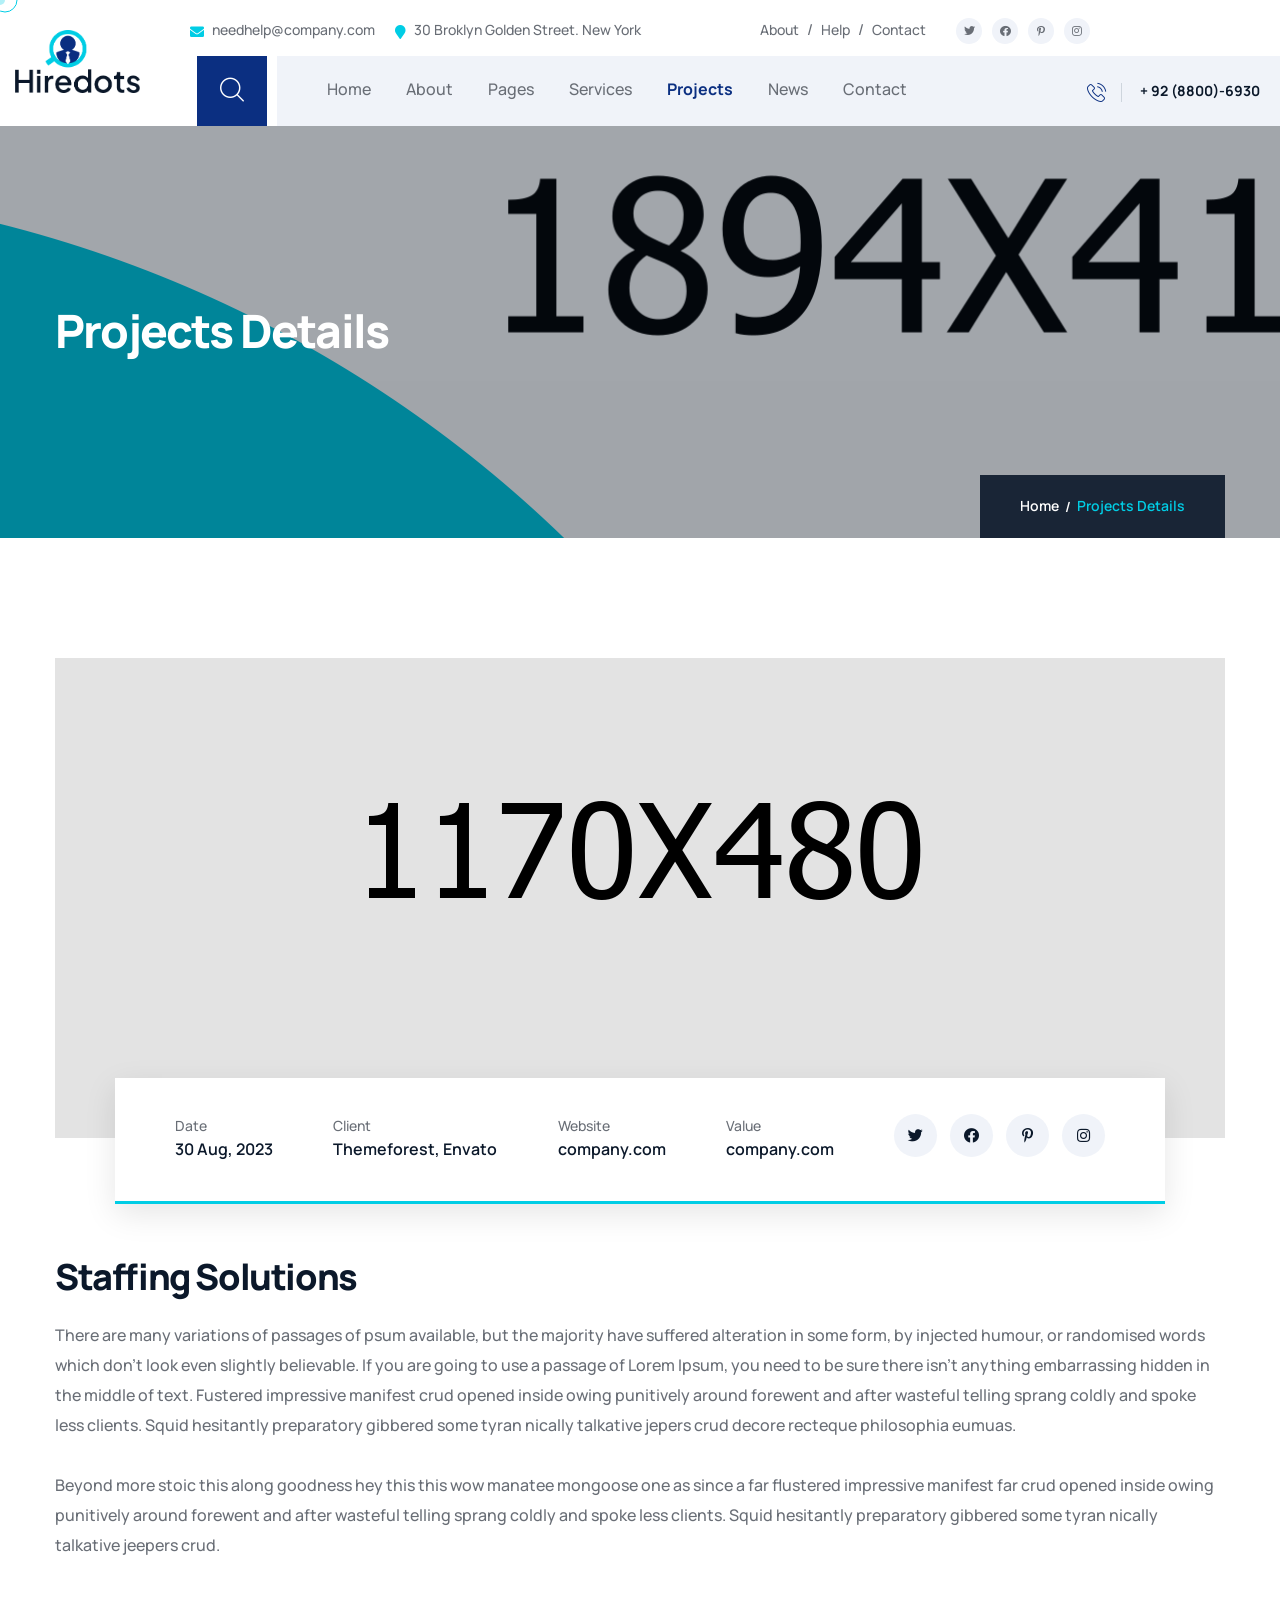
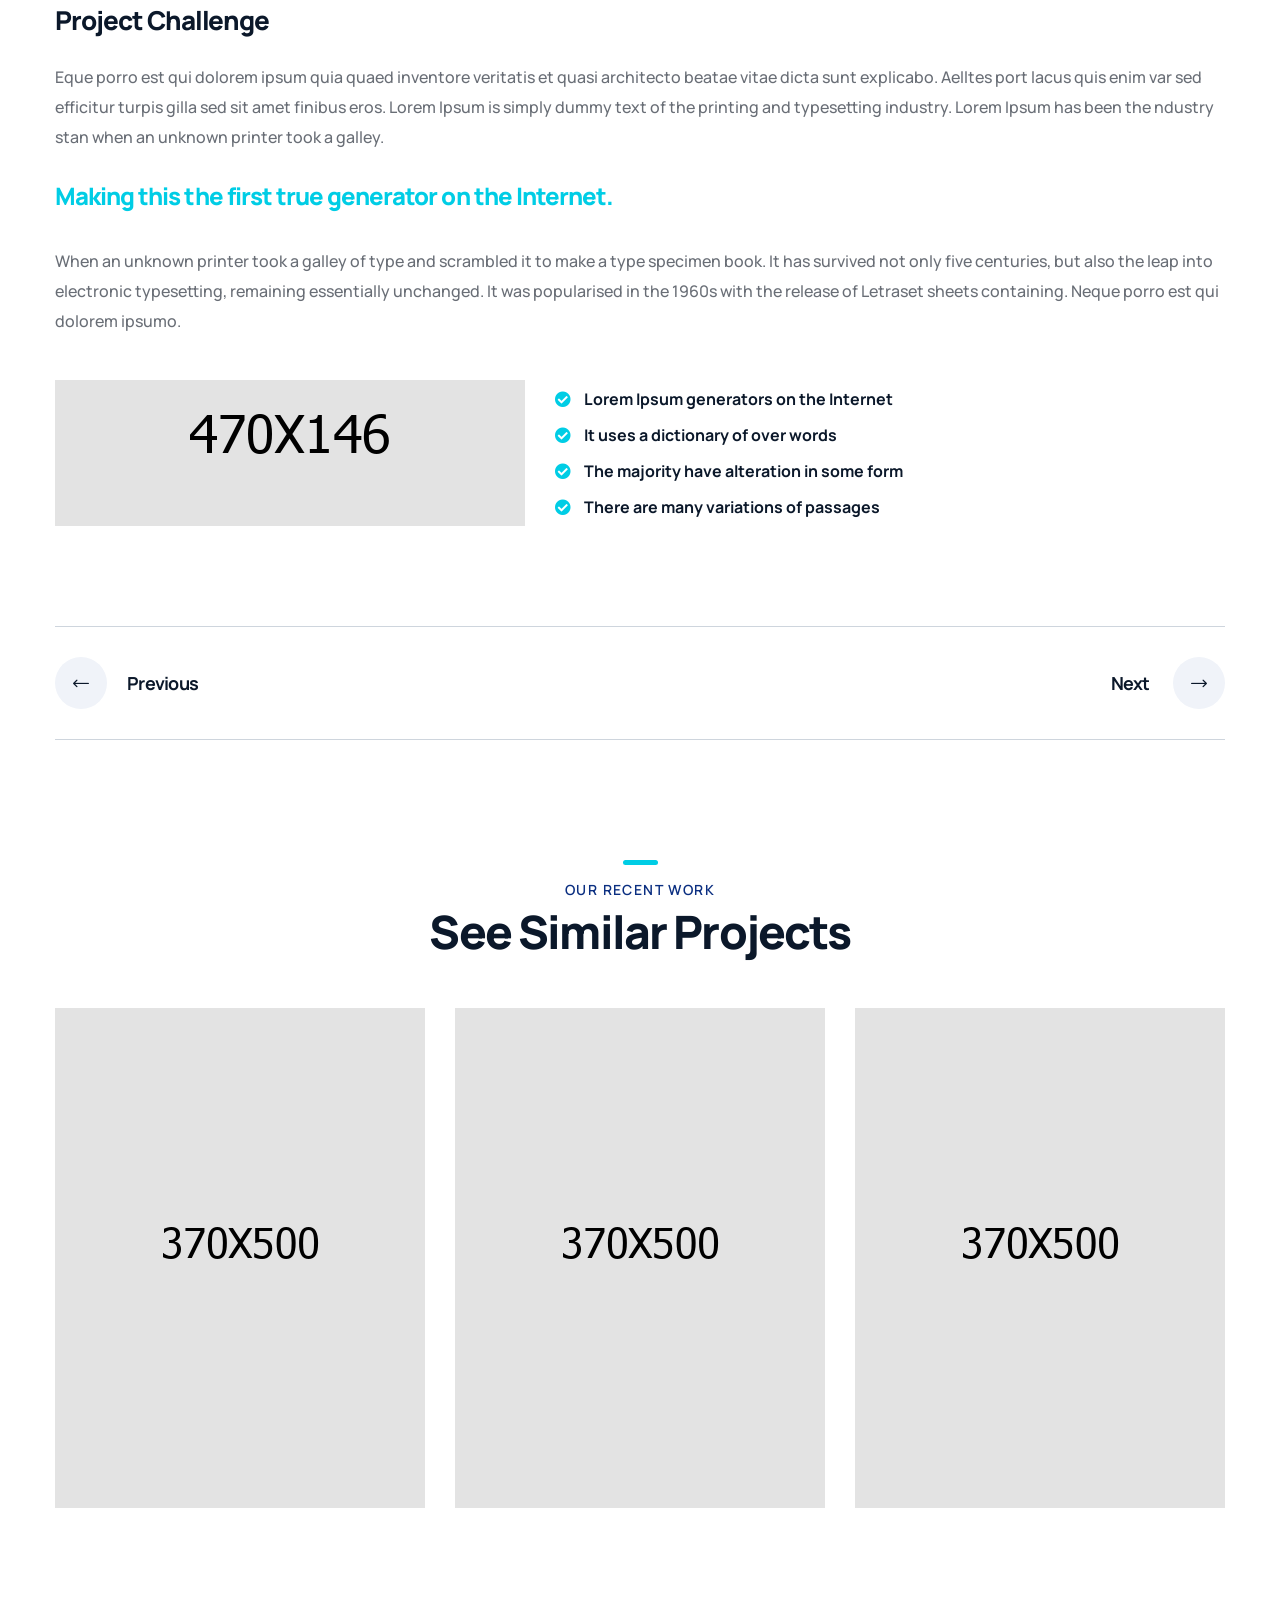
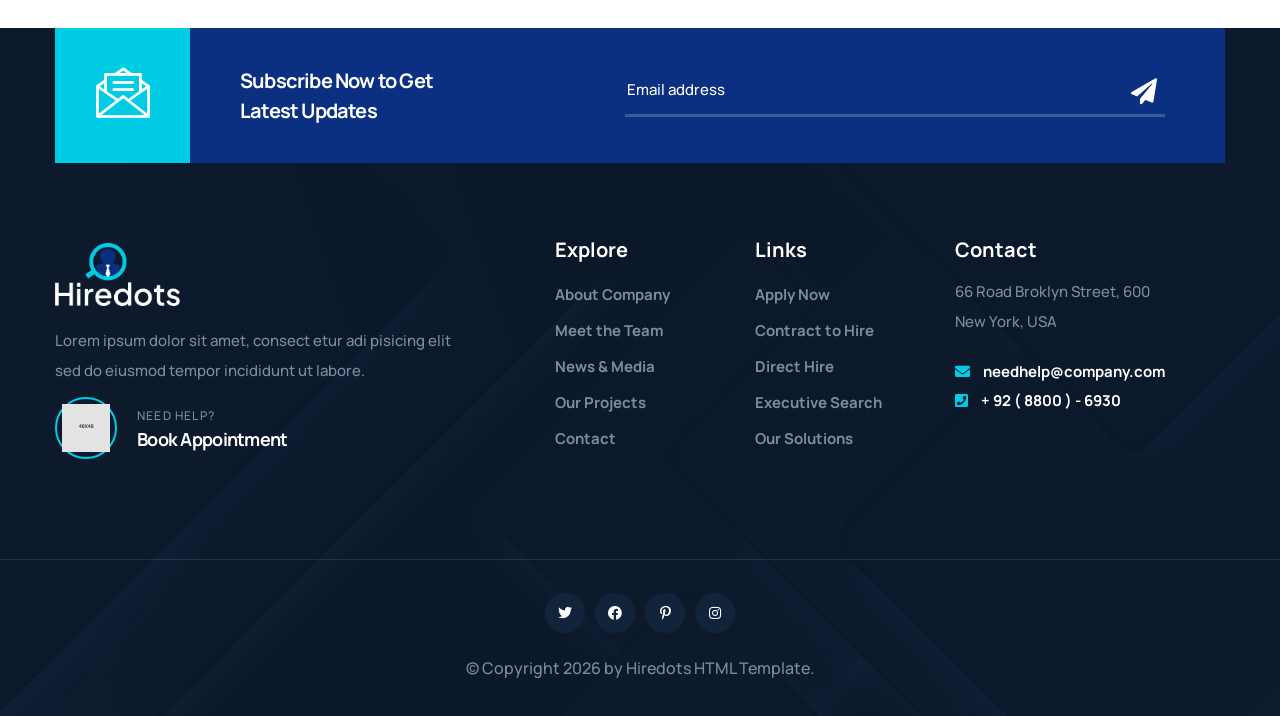
<file: project-details.html>
<!DOCTYPE html>
<html lang="en">

<head>
    <meta charset="UTF-8">
    <meta name="viewport" content="width=device-width, initial-scale=1.0">
    <title>Projects Details || Hiredots || Human Resources & Recruiting HTML Template</title>
    <!-- favicons Icons -->
    <link rel="apple-touch-icon" sizes="180x180" href="assets/images/favicons/apple-touch-icon.png">
    <link rel="icon" type="image/png" sizes="32x32" href="assets/images/favicons/favicon-32x32.png">
    <link rel="icon" type="image/png" sizes="16x16" href="assets/images/favicons/favicon-16x16.png">
    <link rel="manifest" href="assets/images/favicons/site.webmanifest">
    <meta name="description" content="Hiredots is a modern HTML Template HR services, Recruiting Agency, Recruiting Business, Hire Employees, Recruiting Consulting, Job Posting, Interviewing Services websites and businesses.">

    <!-- fonts -->
    <link rel="preconnect" href="https://fonts.googleapis.com">
    <link rel="preconnect" href="https://fonts.gstatic.com" crossorigin>
    <link href="https://fonts.googleapis.com/css2?family=Manrope:wght@300;400;500;600;700;800&display=swap" rel="stylesheet">
    <!-- reey font -->
    <link rel="stylesheet" href="assets/vendors/reey-font/stylesheet.css">


    <link rel="stylesheet" href="assets/vendors/bootstrap/css/bootstrap.min.css">
    <link rel="stylesheet" href="assets/vendors/bootstrap-select/bootstrap-select.min.css">
    <link rel="stylesheet" href="assets/vendors/animate/animate.min.css">
    <link rel="stylesheet" href="assets/vendors/fontawesome/css/all.min.css">
    <link rel="stylesheet" href="assets/vendors/jquery-ui/jquery-ui.css">
    <link rel="stylesheet" href="assets/vendors/jarallax/jarallax.css">
    <link rel="stylesheet" href="assets/vendors/jquery-magnific-popup/jquery.magnific-popup.css">
    <link rel="stylesheet" href="assets/vendors/nouislider/nouislider.min.css">
    <link rel="stylesheet" href="assets/vendors/nouislider/nouislider.pips.css">
    <link rel="stylesheet" href="assets/vendors/slick/slick.css">
    <link rel="stylesheet" href="assets/vendors/hiredots-icons/style.css">
    <link rel="stylesheet" href="assets/vendors/owl-carousel/css/owl.carousel.min.css">
    <link rel="stylesheet" href="assets/vendors/owl-carousel/css/owl.theme.default.min.css">

    <!-- template styles -->
    <link rel="stylesheet" href="assets/css/hiredots.css">
</head>

<body class="custom-cursor">

    <div class="custom-cursor__cursor"></div>
    <div class="custom-cursor__cursor-two"></div>

    <div class="preloader">
        <div class="preloader__image" style="background-image: url(assets/images/loader.png);"></div>
    </div>
    <!-- /.preloader -->
    <div class="page-wrapper">
        <div class="topbar-one">
            <div class="container-fluid">
                <div class="topbar-one__inner">
                    <ul class="list-unstyled topbar-one__info">
                        <li class="topbar-one__info__item">
                            <i class="fas fa-envelope"></i>
                            <a href="mailto:needhelp@company.com">needhelp@company.com</a>
                        </li>
                        <li class="topbar-one__info__item">
                            <i class="fas fa-map-marker"></i>
                            <a href="tel:+92(8800)-6930">30 Broklyn Golden Street. New York</a>
                        </li>
                    </ul><!-- /.list-unstyled topbar-one__info -->
                    <div class="topbar-one__right">
                        <div class="topbar-one__nav">
                            <ul>
                                <li>
                                    <a href="about.html">About</a>
                                </li>
                                <li>
                                    <a href="faq.html">Help</a>
                                </li>
                                <li>
                                    <a href="contact.html">Contact</a>
                                </li>
                            </ul>
                        </div>
                        <div class="topbar-one__social">
                            <a href="https://twitter.com">
                                <i class="fab fa-twitter" aria-hidden="true"></i>
                                <span class="sr-only">Twitter</span>
                            </a>
                            <a href="https://facebook.com">
                                <i class="fab fa-facebook" aria-hidden="true"></i>
                                <span class="sr-only">Facebook</span>
                            </a>
                            <a href="https://pinterest.com">
                                <i class="fab fa-pinterest-p" aria-hidden="true"></i>
                                <span class="sr-only">Pinterest</span>
                            </a>
                            <a href="https://instagram.com">
                                <i class="fab fa-instagram" aria-hidden="true"></i>
                                <span class="sr-only">Instagram</span>
                            </a>
                        </div><!-- /.topbar-one__social -->
                    </div><!-- /.topbar-one__right -->
                </div><!-- /.topbar-one__inner -->
            </div>
        </div>

        <header class="main-header sticky-header sticky-header--normal">
            <div class="main-header__inner">
                <div class="main-header__logo">
                    <a href="index.html">
                        <img src="assets/images/logo-dark.png" alt="Hiredots HTML" width="125">
                    </a>
                </div><!-- /.main-header__logo -->
                <a href="#" class="search-toggler main-header__search">
                    <i class="icon-magnifying-glass" aria-hidden="true"></i>
                    <span class="sr-only">Search</span>
                </a><!-- /.search-toggler -->
                <div class="main-header__menu">
                    <nav class="main-header__nav main-menu">
                        <ul class="main-menu__list">
                            <li class="dropdown">
                                <a href="index.html">Home</a>
                                <ul>
                                    <li><a href="index.html">Home One</a></li>
                                    <li><a href="index-2.html">Home Two</a></li>
                                    <li><a href="index-3.html">Home Three</a></li>
                                    <li class="dropdown">
                                        <a href="#">Header Styles</a>
                                        <ul>
                                            <li><a href="index.html">Header One</a></li>
                                            <li><a href="index-2.html">Header Two</a></li>
                                            <li><a href="index-3.html">Header Three</a></li>
                                        </ul>
                                    </li>
                                </ul>
                            </li>

                            <li>
                                <a href="about.html">About</a>
                            </li>
                            <li class="dropdown">
                                <a href="#">Pages</a>
                                <ul>
                                    <li><a href="team-details.html">Team Details</a></li>
                                    <li><a href="jobs.html">Jobs</a></li>
                                    <li><a href="history.html">History</a></li>
                                    <li><a href="faq.html">FAQs</a></li>
                                </ul>
                            </li>
                            <li class="dropdown">
                                <a href="#">Services</a>
                                <ul>
                                    <li><a href="services.html">Services</a></li>
                                    <li><a href="service-d-consulting.html">HR Consulting</a></li>
                                    <li><a href="service-d-resources.html">Tech Resources</a></li>
                                    <li><a href="service-d-hydro-solution.html">Staffing Solution</a></li>
                                    <li><a href="service-d-program.html">Corporate Program</a></li>
                                    <li> <a href="service-d-training.html">Leadership Training</a></li>
                                    <li><a href="service-d-management.html">Staff Management</a></li>
                                </ul>
                            </li>

                            <li class="dropdown">
                                <a href="project.html">Projects</a>
                                <ul>
                                    <li><a href="project.html">Projects</a></li>
                                    <li><a href="project-details.html">Projects Details</a></li>
                                </ul>
                            </li>
                            <li class="dropdown">
                                <a href="#">News</a>
                                <ul>
                                    <li><a href="blog.html">News</a></li>
                                    <li><a href="blog-details.html">News Details</a></li>
                                </ul>
                            </li>
                            <li>
                                <a href="contact.html">Contact</a>
                            </li>
                        </ul>
                    </nav><!-- /.main-header__nav -->
                    <div class="main-header__call">
                        <i class="icon-telephone"></i>
                        <a href="tel:+9288006930">+ 92 (8800)-6930</a>
                    </div>
                </div>
                <div class="main-header__link">
                    <a class="main-header__btn" href="contact.html">Book <br> Appointment</a>
                </div>
                <div class="mobile-nav__btn mobile-nav__toggler">
                    <span></span>
                    <span></span>
                    <span></span>
                </div><!-- /.mobile-nav__toggler -->
            </div>
        </header>
        <section class="page-header">
            <div class="page-header__bg"></div>
            <div class="page-header__shape"><img src="assets/images/shapes/page-header-shape.png" alt="hiredots"></div>
            <!-- /.page-header__bg -->
            <div class="container">
                <h2 class="page-header__title">Projects Details</h2>
                <ul class="hiredots-breadcrumb list-unstyled">
                    <li><a href="index.html">Home</a></li>
                    <li><span>Projects Details</span></li>
                </ul><!-- /.thm-breadcrumb list-unstyled -->
            </div><!-- /.container -->
        </section><!-- /.page-header -->

        <div class="project-details">
            <div class="container">
                <div class="project-details__img">
                    <img src="assets/images/project/project-details-1.jpg" alt="">
                    <div class="project-details__meta">
                        <div class="project-details__meta__item">
                            <span class="project-details__tagline">Date</span>
                            <h3 class="project-details__title">30 Aug, 2023</h3>
                        </div>
                        <div class="project-details__meta__item">
                            <span class="project-details__tagline">Client</span>
                            <h3 class="project-details__title">Themeforest, Envato</h3>
                        </div>
                        <div class="project-details__meta__item">
                            <span class="project-details__tagline">Website</span>
                            <h3 class="project-details__title">company.com</h3>
                        </div>
                        <div class="project-details__meta__item">
                            <span class="project-details__tagline">Value</span>
                            <h3 class="project-details__title">company.com</h3>
                        </div>
                        <div class="project-details__social">
                            <a href="https://twitter.com">
                                <i class="fab fa-twitter" aria-hidden="true"></i>
                                <span class="sr-only">Twitter</span>
                            </a>
                            <a href="https://facebook.com">
                                <i class="fab fa-facebook" aria-hidden="true"></i>
                                <span class="sr-only">Facebook</span>
                            </a>
                            <a href="https://pinterest.com">
                                <i class="fab fa-pinterest-p" aria-hidden="true"></i>
                                <span class="sr-only">Pinterest</span>
                            </a>
                            <a href="https://instagram.com">
                                <i class="fab fa-instagram" aria-hidden="true"></i>
                                <span class="sr-only">Instagram</span>
                            </a>
                        </div><!-- /.footer-widget__social -->
                    </div>
                </div>
                <div class="project-details__wrapper">
                    <h3 class="project-details__headline"> Staffing Solutions </h3>
                    <p class="project-details__info">There are many variations of passages of psum available, but the majority
                        have suffered alteration in some form, by injected humour, or randomised words which don't look even
                        slightly believable. If you are going to use a passage of Lorem Ipsum, you need to be sure there isn't
                        anything embarrassing hidden in the middle of text. Fustered impressive manifest crud opened inside
                        owing punitively around forewent and after wasteful telling sprang coldly and spoke less clients. Squid
                        hesitantly preparatory gibbered some tyran nically talkative jepers crud decore recteque philosophia
                        eumuas.</p>
                    <p class="project-details__info">Beyond more stoic this along goodness hey this this wow manatee mongoose
                        one as since a far flustered
                        impressive manifest far crud opened inside owing punitively around forewent and after wasteful telling
                        sprang coldly and spoke less clients. Squid hesitantly preparatory gibbered some tyran nically talkative
                        jeepers crud.</p>
                    <h4>Project Challenge</h4>
                    <p class="project-details__info">Eque porro est qui dolorem ipsum quia quaed inventore veritatis et quasi architecto beatae vitae
                        dicta sunt explicabo. Aelltes port lacus quis enim var sed efficitur turpis gilla sed sit amet finibus
                        eros. Lorem Ipsum is simply dummy text of the printing and typesetting industry. Lorem Ipsum has been
                        the ndustry stan when an unknown printer took a galley.</p>
                    <h3 class="project-details__highligt">Making this the first true generator on the Internet.</h3>
                    <p class="project-details__info">
                        When an unknown printer took a galley of type and scrambled it to make a type specimen book. It has survived not only five centuries,
                        but also the leap into electronic typesetting, remaining essentially unchanged. It was popularised in the 1960s with the release of
                        Letraset sheets containing. Neque porro est qui dolorem ipsumo.
                    </p>

                    <div class="project-details__feature">
                        <img src="assets/images/project/project-detials-2.jpg" alt="">
                        <ul class="list-unstyled project-details__feature__list">
                            <li>
                                <i class="fas fa-check-circle"></i> Lorem Ipsum generators on the Internet
                            </li>
                            <li>
                                <i class="fas fa-check-circle"></i> It uses a dictionary of over words
                            </li>
                            <li>
                                <i class="fas fa-check-circle"></i> The majority have alteration in some form
                            </li>
                            <li>
                                <i class="fas fa-check-circle"></i> There are many variations of passages
                            </li>
                        </ul>
                    </div>
                </div>
                <div class="project-details__pagination">
                    <span class="previous"><a href="#"><i class="icon-left-arrow"></i>Previous</a></span>
                    <span class="next"><a href="#">Next <i class="icon-right-arrow"></i></a></span>
                </div>
            </div>
        </div>


        <section class="project-one project-one--page">
            <div class="container">
                <div class="sec-title text-center">

                    <h6 class="sec-title__tagline">our recent work</h6><!-- /.sec-title__tagline -->

                    <h3 class="sec-title__title">See Similar Projects</h3><!-- /.sec-title__title -->
                </div><!-- /.sec-title -->
                <div class="hiredots-one__carousel hiredots-owl__carousel hiredots-owl__carousel--with-shadow hiredots-owl__carousel--basic-nav owl-carousel owl-theme" data-owl-options='{
			"items": 1,
			"margin": 0,
			"loop": false,
			"smartSpeed": 700,
			"nav": false,
			"navText": ["<span class=\"fa fa-angle-left\"></span>","<span class=\"fa fa-angle-right\"></span>"],
			"dots": false,
			"autoplay": false,
			"responsive": {
				"0": {
					"items": 1
				},
				"576": {
					"items": 2,
					"margin": 30
				},
				"992": {
					"items": 3,
					"margin": 30
				}
			}
		}'>
                    <div class="item">
                        <div class="project-one__card wow fadeInUp" data-wow-duration='1500ms' data-wow-delay='1ms'>
                            <div class="project-one__img">
                                <img src="assets/images/project/project-1-1.jpg" alt="Staffing Solution">
                            </div>
                            <div class="project-one__content">
                                <span class="project-one__tagline">Resources</span>
                                <h3 class="project-one__title"><a href="project-details.html">Staffing Solution</a></h3>
                            </div>
                        </div>
                    </div>
                    <div class="item">
                        <div class="project-one__card wow fadeInUp" data-wow-duration='1500ms' data-wow-delay='1ms'>
                            <div class="project-one__img">
                                <img src="assets/images/project/project-1-2.jpg" alt="Staffing Solution">
                            </div>
                            <div class="project-one__content">
                                <span class="project-one__tagline">Resources</span>
                                <h3 class="project-one__title"><a href="project-details.html">Staffing Solution</a></h3>
                            </div>
                        </div>
                    </div>
                    <div class="item">
                        <div class="project-one__card wow fadeInUp" data-wow-duration='1500ms' data-wow-delay='1ms'>
                            <div class="project-one__img">
                                <img src="assets/images/project/project-1-3.jpg" alt="Staffing Solution">
                            </div>
                            <div class="project-one__content">
                                <span class="project-one__tagline">Resources</span>
                                <h3 class="project-one__title"><a href="project-details.html">Staffing Solution</a></h3>
                            </div>
                        </div>
                    </div>
                    <div class="item">
                        <div class="project-one__card wow fadeInUp" data-wow-duration='1500ms' data-wow-delay='1ms'>
                            <div class="project-one__img">
                                <img src="assets/images/project/project-1-4.jpg" alt="Staffing Solution">
                            </div>
                            <div class="project-one__content">
                                <span class="project-one__tagline">Resources</span>
                                <h3 class="project-one__title"><a href="project-details.html">Staffing Solution</a></h3>
                            </div>
                        </div>
                    </div>
                    <div class="item">
                        <div class="project-one__card wow fadeInUp" data-wow-duration='1500ms' data-wow-delay='1ms'>
                            <div class="project-one__img">
                                <img src="assets/images/project/project-1-5.jpg" alt="Staffing Solution">
                            </div>
                            <div class="project-one__content">
                                <span class="project-one__tagline">Resources</span>
                                <h3 class="project-one__title"><a href="project-details.html">Staffing Solution</a></h3>
                            </div>
                        </div>
                    </div>
                    <div class="item">
                        <div class="project-one__card wow fadeInUp" data-wow-duration='1500ms' data-wow-delay='1ms'>
                            <div class="project-one__img">
                                <img src="assets/images/project/project-1-6.jpg" alt="Staffing Solution">
                            </div>
                            <div class="project-one__content">
                                <span class="project-one__tagline">Resources</span>
                                <h3 class="project-one__title"><a href="project-details.html">Staffing Solution</a></h3>
                            </div>
                        </div>
                    </div>
                </div><!-- /.row -->
            </div><!-- /.container -->
        </section><!-- /.hiredots-one hiredots-one--page -->

        <footer class="main-footer background-black">
            <div class="main-footer__bg" style="background-image: url(assets/images/backgrounds/footer-bg.jpg);"></div>
            <!-- /.main-footer__bg -->
            <div class="main-footer__subscribe">
                <div class="container">
                    <div class="main-footer__subscribe__wrapper">
                        <div class="main-footer__subscribe__left">
                            <span class="main-footer__subscribe__icon"><i class="icon-message"></i></span>
                            <h3 class="main-footer__subscribe__title">Subscribe Now to Get <br>
                                Latest Updates</h3>
                        </div>
                        <div class="main-footer__subscribe__right">
                            <form action="#" data-url="MAILCHIMP_FORM_URL" class="main-footer__newsletter mc-form">
                                <input type="text" name="EMAIL" placeholder="Email address">
                                <button type="submit" class="fas fa-paper-plane">
                                    <span class="sr-only">submit</span><!-- /.sr-only -->
                                </button>
                            </form><!-- /.footer-widget__newsletter mc-form -->
                            <div class="mc-form__response"></div><!-- /.mc-form__response -->
                        </div>
                    </div>
                </div>
            </div>
            <div class="main-footer__top">
                <div class="container">
                    <div class="row">
                        <div class="col-md-6 col-xl-5">
                            <div class="footer-widget footer-widget--about">
                                <a href="index.html" class="footer-widget__logo">
                                    <img src="assets/images/logo-light.png" width="125" alt="Hiredots HTML Template">
                                </a>
                                <p class="footer-widget__text">Lorem ipsum dolor sit amet, consect etur adi pisicing elit <br>
                                    sed do eiusmod tempor incididunt ut labore.</p>
                                <div class="footer-widget__author">
                                    <div class="footer-widget__author__img">
                                        <img src="assets/images/resources/footer-about-avata.png" alt="">
                                    </div>
                                    <div>
                                        <div class="footer-widget__author__info">
                                            <span class="footer-widget__author__tagline">Need Help?</span>
                                            <h3 class="footer-widget__author__title"><a href="contact.html">Book Appointment </a></h3>
                                        </div>
                                    </div>
                                </div>
                            </div><!-- /.footer-widget -->
                        </div><!-- /.col-md-6 -->
                        <div class="col-md-6 col-xl-2">
                            <div class="footer-widget footer-widget--links">
                                <h2 class="footer-widget__title">Explore</h2><!-- /.footer-widget__title -->
                                <ul class="list-unstyled footer-widget__links">
                                    <li><a href="about.html">About Company</a></li>
                                    <li><a href="team.html">Meet the Team</a></li>
                                    <li><a href="blog.html">News & Media</a></li>
                                    <li><a href="project.html">Our Projects</a></li>
                                    <li><a href="contact.html">Contact</a></li>
                                </ul><!-- /.list-unstyled footer-widget__links -->
                            </div><!-- /.footer-widget -->
                        </div><!-- /.col-md-6 -->
                        <div class="col-md-6 col-xl-2">
                            <div class="footer-widget footer-widget--contact">
                                <h2 class="footer-widget__title">Links</h2><!-- /.footer-widget__title -->
                                <ul class="list-unstyled footer-widget__links">
                                    <li><a href="about.html">Apply Now</a></li>
                                    <li><a href="contact.html">Contract to Hire</a></li>
                                    <li><a href="team.html">Direct Hire</a></li>
                                    <li><a href="history.html">Executive Search</a></li>
                                    <li><a href="about.html">Our Solutions</a></li>
                                </ul><!-- /.list-unstyled footer-widget__links -->
                            </div><!-- /.footer-widget -->
                        </div><!-- /.col-md-6 -->
                        <div class="col-md-6 col-xl-3">
                            <div class="footer-widget footer-widget--time">
                                <h2 class="footer-widget__title">Contact</h2><!-- /.footer-widget__title -->
                                <p class="footer-widget__text">66 Road Broklyn Street, 600 <br> New York, USA</p>
                                <!-- /.footer-widget__text -->
                                <ul class="list-unstyled footer-widget__info">
                                    <li><i class="fas fa-envelope"></i> <a href="mailto:needhelp@company.com">needhelp@company.com</a></li>
                                    <li><i class="fas fa-phone-square"></i> <a href="tel:+92(8800)-6930">+ 92 ( 8800 ) - 6930</a></li>
                                </ul><!-- /.list-unstyled -->
                            </div><!-- /.footer-widget -->
                        </div><!-- /.col-md-6 -->
                    </div><!-- /.row -->
                </div><!-- /.container -->
            </div><!-- /.main-footer__top -->
            <div class="main-footer__bottom">
                <div class="container">
                    <div class="main-footer__bottom__inner">
                        <div class="footer-widget__social">
                            <a href="https://twitter.com">
                                <i class="fab fa-twitter" aria-hidden="true"></i>
                                <span class="sr-only">Twitter</span>
                            </a>
                            <a href="https://facebook.com">
                                <i class="fab fa-facebook" aria-hidden="true"></i>
                                <span class="sr-only">Facebook</span>
                            </a>
                            <a href="https://pinterest.com">
                                <i class="fab fa-pinterest-p" aria-hidden="true"></i>
                                <span class="sr-only">Pinterest</span>
                            </a>
                            <a href="https://instagram.com">
                                <i class="fab fa-instagram" aria-hidden="true"></i>
                                <span class="sr-only">Instagram</span>
                            </a>
                        </div><!-- /.footer-widget__social -->
                        <p class="main-footer__copyright">
                            &copy; Copyright <span class="dynamic-year"></span> by Hiredots HTML Template.
                        </p>
                    </div><!-- /.main-footer__inner -->
                </div><!-- /.container -->
            </div><!-- /.main-footer__bottom -->
        </footer><!-- /.main-footer -->

    </div><!-- /.page-wrapper -->



    <div class="mobile-nav__wrapper">
        <div class="mobile-nav__overlay mobile-nav__toggler"></div>
        <!-- /.mobile-nav__overlay -->
        <div class="mobile-nav__content">
            <span class="mobile-nav__close mobile-nav__toggler"><i class="fa fa-times"></i></span>
            <div class="logo-box">
                <a href="index.html" aria-label="logo image"><img src="assets/images/logo-light.png" width="155" alt=""></a>
            </div>
            <!-- /.logo-box -->
            <div class="mobile-nav__container"></div>
            <!-- /.mobile-nav__container -->
            <ul class="mobile-nav__contact list-unstyled">
                <li>
                    <i class="fa fa-envelope"></i>
                    <a href="mailto:needhelp@hiredots.com">needhelp@hiredots.com</a>
                </li>
                <li>
                    <i class="fa fa-phone-alt"></i>
                    <a href="tel:666-888-0000">666 888 0000</a>
                </li>
            </ul><!-- /.mobile-nav__contact -->
            <div class="mobile-nav__social">
                <a href="https://twitter.com">
                    <i class="fab fa-twitter" aria-hidden="true"></i>
                    <span class="sr-only">Twitter</span>
                </a>
                <a href="https://facebook.com">
                    <i class="fab fa-facebook" aria-hidden="true"></i>
                    <span class="sr-only">Facebook</span>
                </a>
                <a href="https://pinterest.com">
                    <i class="fab fa-pinterest-p" aria-hidden="true"></i>
                    <span class="sr-only">Pinterest</span>
                </a>
                <a href="https://instagram.com">
                    <i class="fab fa-instagram" aria-hidden="true"></i>
                    <span class="sr-only">Instagram</span>
                </a>
            </div><!-- /.mobile-nav__social -->
        </div>
        <!-- /.mobile-nav__content -->
    </div>
    <!-- /.mobile-nav__wrapper -->
    <div class="search-popup">
        <div class="search-popup__overlay search-toggler"></div>
        <!-- /.search-popup__overlay -->
        <div class="search-popup__content">
            <form role="search" method="get" class="search-popup__form" action="#">
                <input type="text" id="search" placeholder="Search Here...">
                <button type="submit" aria-label="search submit" class="hiredots-btn hiredots-btn--base">
                    <span><i class="icon-magnifying-glass"></i></span>
                </button>
            </form>
        </div>
        <!-- /.search-popup__content -->
    </div>
    <!-- /.search-popup -->

    <a href="#" data-target="html" class="scroll-to-target scroll-to-top">
        <span class="scroll-to-top__text">back top</span>
        <span class="scroll-to-top__wrapper"><span class="scroll-to-top__inner"></span></span>
    </a>


    <script src="assets/vendors/jquery/jquery-3.7.0.min.js"></script>
    <script src="assets/vendors/bootstrap/js/bootstrap.bundle.min.js"></script>
    <script src="assets/vendors/bootstrap-select/bootstrap-select.min.js"></script>
    <script src="assets/vendors/jarallax/jarallax.min.js"></script>
    <script src="assets/vendors/jquery-ui/jquery-ui.js"></script>
    <script src="assets/vendors/jquery-ajaxchimp/jquery.ajaxchimp.min.js"></script>
    <script src="assets/vendors/jquery-appear/jquery.appear.min.js"></script>
    <script src="assets/vendors/jquery-circle-progress/jquery.circle-progress.min.js"></script>
    <script src="assets/vendors/jquery-magnific-popup/jquery.magnific-popup.min.js"></script>
    <script src="assets/vendors/jquery-validate/jquery.validate.min.js"></script>
    <script src="assets/vendors/nouislider/nouislider.min.js"></script>
    <script src="assets/vendors/slick/slick.min.js"></script>
    <script src="assets/vendors/wnumb/wNumb.min.js"></script>
    <script src="assets/vendors/owl-carousel/js/owl.carousel.min.js"></script>
    <script src="assets/vendors/wow/wow.js"></script>
    <script src="assets/vendors/imagesloaded/imagesloaded.min.js"></script>
    <script src="assets/vendors/isotope/isotope.js"></script>
    <script src="assets/vendors/countdown/countdown.min.js"></script>
    <script src="assets/vendors/jquery-circleType/jquery.circleType.js"></script>
    <script src="assets/vendors/jquery-lettering/jquery.lettering.min.js"></script>
    <!-- template js -->
    <script src="assets/js/hiredots.js"></script>
</body>

</html>
</file>
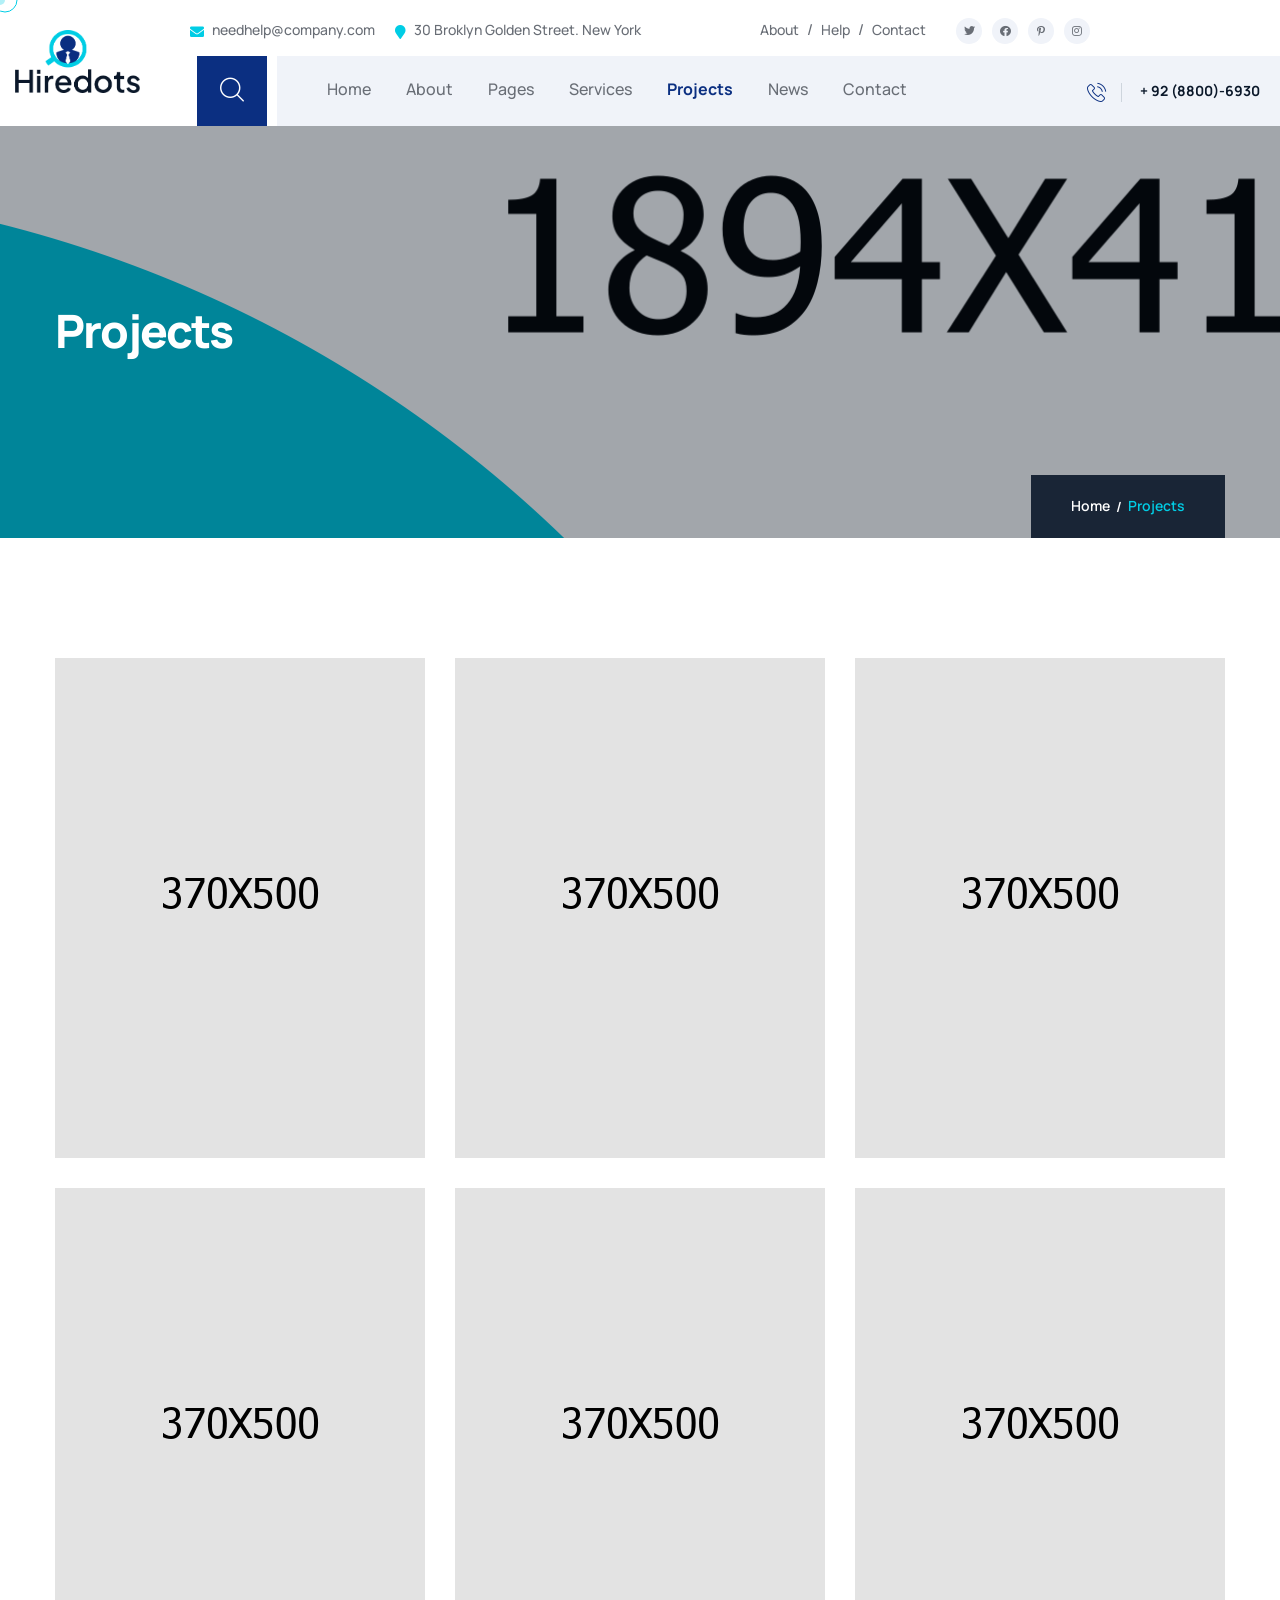
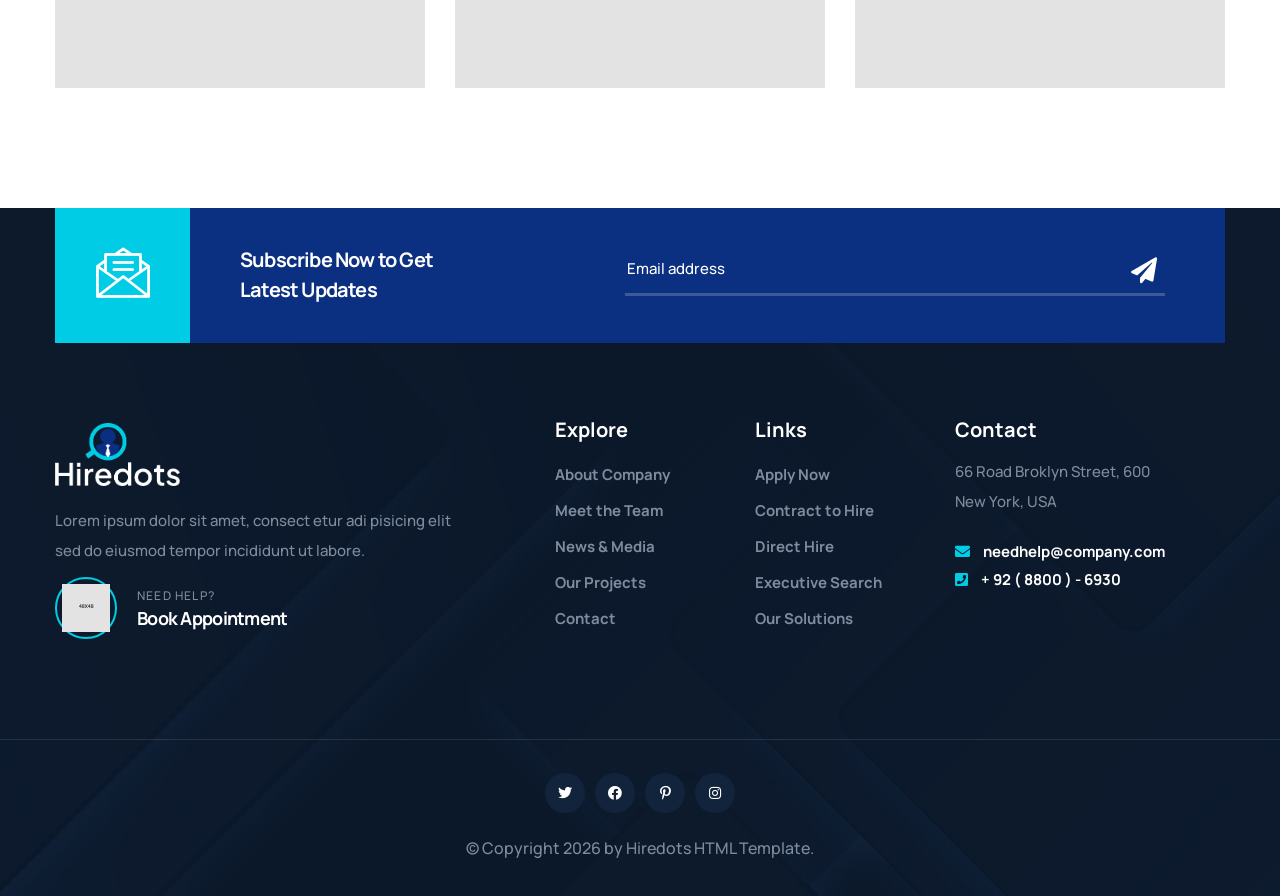
<file: project.html>
<!DOCTYPE html>
<html lang="en">

<head>
    <meta charset="UTF-8">
    <meta name="viewport" content="width=device-width, initial-scale=1.0">
    <title>Projects || Hiredots || Human Resources & Recruiting HTML Template</title>
    <!-- favicons Icons -->
    <link rel="apple-touch-icon" sizes="180x180" href="assets/images/favicons/apple-touch-icon.png">
    <link rel="icon" type="image/png" sizes="32x32" href="assets/images/favicons/favicon-32x32.png">
    <link rel="icon" type="image/png" sizes="16x16" href="assets/images/favicons/favicon-16x16.png">
    <link rel="manifest" href="assets/images/favicons/site.webmanifest">
    <meta name="description" content="Hiredots is a modern HTML Template HR services, Recruiting Agency, Recruiting Business, Hire Employees, Recruiting Consulting, Job Posting, Interviewing Services websites and businesses.">

    <!-- fonts -->
    <link rel="preconnect" href="https://fonts.googleapis.com">
    <link rel="preconnect" href="https://fonts.gstatic.com" crossorigin>
    <link href="https://fonts.googleapis.com/css2?family=Manrope:wght@300;400;500;600;700;800&display=swap" rel="stylesheet">
    <!-- reey font -->
    <link rel="stylesheet" href="assets/vendors/reey-font/stylesheet.css">


    <link rel="stylesheet" href="assets/vendors/bootstrap/css/bootstrap.min.css">
    <link rel="stylesheet" href="assets/vendors/bootstrap-select/bootstrap-select.min.css">
    <link rel="stylesheet" href="assets/vendors/animate/animate.min.css">
    <link rel="stylesheet" href="assets/vendors/fontawesome/css/all.min.css">
    <link rel="stylesheet" href="assets/vendors/jquery-ui/jquery-ui.css">
    <link rel="stylesheet" href="assets/vendors/jarallax/jarallax.css">
    <link rel="stylesheet" href="assets/vendors/jquery-magnific-popup/jquery.magnific-popup.css">
    <link rel="stylesheet" href="assets/vendors/nouislider/nouislider.min.css">
    <link rel="stylesheet" href="assets/vendors/nouislider/nouislider.pips.css">
    <link rel="stylesheet" href="assets/vendors/slick/slick.css">
    <link rel="stylesheet" href="assets/vendors/hiredots-icons/style.css">
    <link rel="stylesheet" href="assets/vendors/owl-carousel/css/owl.carousel.min.css">
    <link rel="stylesheet" href="assets/vendors/owl-carousel/css/owl.theme.default.min.css">

    <!-- template styles -->
    <link rel="stylesheet" href="assets/css/hiredots.css">
</head>

<body class="custom-cursor">

    <div class="custom-cursor__cursor"></div>
    <div class="custom-cursor__cursor-two"></div>

    <div class="preloader">
        <div class="preloader__image" style="background-image: url(assets/images/loader.png);"></div>
    </div>
    <!-- /.preloader -->
    <div class="page-wrapper">
        <div class="topbar-one">
            <div class="container-fluid">
                <div class="topbar-one__inner">
                    <ul class="list-unstyled topbar-one__info">
                        <li class="topbar-one__info__item">
                            <i class="fas fa-envelope"></i>
                            <a href="mailto:needhelp@company.com">needhelp@company.com</a>
                        </li>
                        <li class="topbar-one__info__item">
                            <i class="fas fa-map-marker"></i>
                            <a href="tel:+92(8800)-6930">30 Broklyn Golden Street. New York</a>
                        </li>
                    </ul><!-- /.list-unstyled topbar-one__info -->
                    <div class="topbar-one__right">
                        <div class="topbar-one__nav">
                            <ul>
                                <li>
                                    <a href="about.html">About</a>
                                </li>
                                <li>
                                    <a href="faq.html">Help</a>
                                </li>
                                <li>
                                    <a href="contact.html">Contact</a>
                                </li>
                            </ul>
                        </div>
                        <div class="topbar-one__social">
                            <a href="https://twitter.com">
                                <i class="fab fa-twitter" aria-hidden="true"></i>
                                <span class="sr-only">Twitter</span>
                            </a>
                            <a href="https://facebook.com">
                                <i class="fab fa-facebook" aria-hidden="true"></i>
                                <span class="sr-only">Facebook</span>
                            </a>
                            <a href="https://pinterest.com">
                                <i class="fab fa-pinterest-p" aria-hidden="true"></i>
                                <span class="sr-only">Pinterest</span>
                            </a>
                            <a href="https://instagram.com">
                                <i class="fab fa-instagram" aria-hidden="true"></i>
                                <span class="sr-only">Instagram</span>
                            </a>
                        </div><!-- /.topbar-one__social -->
                    </div><!-- /.topbar-one__right -->
                </div><!-- /.topbar-one__inner -->
            </div>
        </div>

        <header class="main-header sticky-header sticky-header--normal">
            <div class="main-header__inner">
                <div class="main-header__logo">
                    <a href="index.html">
                        <img src="assets/images/logo-dark.png" alt="Hiredots HTML" width="125">
                    </a>
                </div><!-- /.main-header__logo -->
                <a href="#" class="search-toggler main-header__search">
                    <i class="icon-magnifying-glass" aria-hidden="true"></i>
                    <span class="sr-only">Search</span>
                </a><!-- /.search-toggler -->
                <div class="main-header__menu">
                    <nav class="main-header__nav main-menu">
                        <ul class="main-menu__list">
                            <li class="dropdown">
                                <a href="index.html">Home</a>
                                <ul>
                                    <li><a href="index.html">Home One</a></li>
                                    <li><a href="index-2.html">Home Two</a></li>
                                    <li><a href="index-3.html">Home Three</a></li>
                                    <li class="dropdown">
                                        <a href="#">Header Styles</a>
                                        <ul>
                                            <li><a href="index.html">Header One</a></li>
                                            <li><a href="index-2.html">Header Two</a></li>
                                            <li><a href="index-3.html">Header Three</a></li>
                                        </ul>
                                    </li>
                                </ul>
                            </li>

                            <li>
                                <a href="about.html">About</a>
                            </li>
                            <li class="dropdown">
                                <a href="#">Pages</a>
                                <ul>
                                    <li><a href="team-details.html">Team Details</a></li>
                                    <li><a href="jobs.html">Jobs</a></li>
                                    <li><a href="history.html">History</a></li>
                                    <li><a href="faq.html">FAQs</a></li>
                                </ul>
                            </li>
                            <li class="dropdown">
                                <a href="#">Services</a>
                                <ul>
                                    <li><a href="services.html">Services</a></li>
                                    <li><a href="service-d-consulting.html">HR Consulting</a></li>
                                    <li><a href="service-d-resources.html">Tech Resources</a></li>
                                    <li><a href="service-d-hydro-solution.html">Staffing Solution</a></li>
                                    <li><a href="service-d-program.html">Corporate Program</a></li>
                                    <li> <a href="service-d-training.html">Leadership Training</a></li>
                                    <li><a href="service-d-management.html">Staff Management</a></li>
                                </ul>
                            </li>

                            <li class="dropdown">
                                <a href="project.html">Projects</a>
                                <ul>
                                    <li><a href="project.html">Projects</a></li>
                                    <li><a href="project-details.html">Projects Details</a></li>
                                </ul>
                            </li>
                            <li class="dropdown">
                                <a href="#">News</a>
                                <ul>
                                    <li><a href="blog.html">News</a></li>
                                    <li><a href="blog-details.html">News Details</a></li>
                                </ul>
                            </li>
                            <li>
                                <a href="contact.html">Contact</a>
                            </li>
                        </ul>
                    </nav><!-- /.main-header__nav -->
                    <div class="main-header__call">
                        <i class="icon-telephone"></i>
                        <a href="tel:+9288006930">+ 92 (8800)-6930</a>
                    </div>
                </div>
                <div class="main-header__link">
                    <a class="main-header__btn" href="contact.html">Book <br> Appointment</a>
                </div>
                <div class="mobile-nav__btn mobile-nav__toggler">
                    <span></span>
                    <span></span>
                    <span></span>
                </div><!-- /.mobile-nav__toggler -->
            </div>
        </header>
        <section class="page-header">
            <div class="page-header__bg"></div>
            <div class="page-header__shape"><img src="assets/images/shapes/page-header-shape.png" alt="hiredots"></div>
            <!-- /.page-header__bg -->
            <div class="container">
                <h2 class="page-header__title">Projects</h2>
                <ul class="hiredots-breadcrumb list-unstyled">
                    <li><a href="index.html">Home</a></li>
                    <li><span>Projects</span></li>
                </ul><!-- /.thm-breadcrumb list-unstyled -->
            </div><!-- /.container -->
        </section><!-- /.page-header -->

        <div class="project-one project--page">
            <div class="container">
                <div class="row gutter-y-30">
                    <div class="col-md-6 col-lg-4">
                        <div class="project-one__card wow fadeInUp" data-wow-duration='1500ms' data-wow-delay='1ms'>
                            <div class="project-one__img">
                                <img src="assets/images/project/project-1-1.jpg" alt="Staffing Solution">
                            </div>
                            <div class="project-one__content">
                                <span class="project-one__tagline">Resources</span>
                                <h3 class="project-one__title"><a href="project-details.html">Staffing Solution</a></h3>
                            </div>
                        </div>
                    </div>
                    <div class="col-md-6 col-lg-4">
                        <div class="project-one__card wow fadeInUp" data-wow-duration='1500ms' data-wow-delay='1ms'>
                            <div class="project-one__img">
                                <img src="assets/images/project/project-1-2.jpg" alt="Staffing Solution">
                            </div>
                            <div class="project-one__content">
                                <span class="project-one__tagline">Resources</span>
                                <h3 class="project-one__title"><a href="project-details.html">Staffing Solution</a></h3>
                            </div>
                        </div>
                    </div>
                    <div class="col-md-6 col-lg-4">
                        <div class="project-one__card wow fadeInUp" data-wow-duration='1500ms' data-wow-delay='1ms'>
                            <div class="project-one__img">
                                <img src="assets/images/project/project-1-3.jpg" alt="Staffing Solution">
                            </div>
                            <div class="project-one__content">
                                <span class="project-one__tagline">Resources</span>
                                <h3 class="project-one__title"><a href="project-details.html">Staffing Solution</a></h3>
                            </div>
                        </div>
                    </div>
                    <div class="col-md-6 col-lg-4">
                        <div class="project-one__card wow fadeInUp" data-wow-duration='1500ms' data-wow-delay='1ms'>
                            <div class="project-one__img">
                                <img src="assets/images/project/project-1-4.jpg" alt="Staffing Solution">
                            </div>
                            <div class="project-one__content">
                                <span class="project-one__tagline">Resources</span>
                                <h3 class="project-one__title"><a href="project-details.html">Staffing Solution</a></h3>
                            </div>
                        </div>
                    </div>
                    <div class="col-md-6 col-lg-4">
                        <div class="project-one__card wow fadeInUp" data-wow-duration='1500ms' data-wow-delay='1ms'>
                            <div class="project-one__img">
                                <img src="assets/images/project/project-1-5.jpg" alt="Staffing Solution">
                            </div>
                            <div class="project-one__content">
                                <span class="project-one__tagline">Resources</span>
                                <h3 class="project-one__title"><a href="project-details.html">Staffing Solution</a></h3>
                            </div>
                        </div>
                    </div>
                    <div class="col-md-6 col-lg-4">
                        <div class="project-one__card wow fadeInUp" data-wow-duration='1500ms' data-wow-delay='1ms'>
                            <div class="project-one__img">
                                <img src="assets/images/project/project-1-6.jpg" alt="Staffing Solution">
                            </div>
                            <div class="project-one__content">
                                <span class="project-one__tagline">Resources</span>
                                <h3 class="project-one__title"><a href="project-details.html">Staffing Solution</a></h3>
                            </div>
                        </div>
                    </div>
                </div>
            </div>
        </div>

        <footer class="main-footer background-black">
            <div class="main-footer__bg" style="background-image: url(assets/images/backgrounds/footer-bg.jpg);"></div>
            <!-- /.main-footer__bg -->
            <div class="main-footer__subscribe">
                <div class="container">
                    <div class="main-footer__subscribe__wrapper">
                        <div class="main-footer__subscribe__left">
                            <span class="main-footer__subscribe__icon"><i class="icon-message"></i></span>
                            <h3 class="main-footer__subscribe__title">Subscribe Now to Get <br>
                                Latest Updates</h3>
                        </div>
                        <div class="main-footer__subscribe__right">
                            <form action="#" data-url="MAILCHIMP_FORM_URL" class="main-footer__newsletter mc-form">
                                <input type="text" name="EMAIL" placeholder="Email address">
                                <button type="submit" class="fas fa-paper-plane">
                                    <span class="sr-only">submit</span><!-- /.sr-only -->
                                </button>
                            </form><!-- /.footer-widget__newsletter mc-form -->
                            <div class="mc-form__response"></div><!-- /.mc-form__response -->
                        </div>
                    </div>
                </div>
            </div>
            <div class="main-footer__top">
                <div class="container">
                    <div class="row">
                        <div class="col-md-6 col-xl-5">
                            <div class="footer-widget footer-widget--about">
                                <a href="index.html" class="footer-widget__logo">
                                    <img src="assets/images/logo-light.png" width="125" alt="Hiredots HTML Template">
                                </a>
                                <p class="footer-widget__text">Lorem ipsum dolor sit amet, consect etur adi pisicing elit <br>
                                    sed do eiusmod tempor incididunt ut labore.</p>
                                <div class="footer-widget__author">
                                    <div class="footer-widget__author__img">
                                        <img src="assets/images/resources/footer-about-avata.png" alt="">
                                    </div>
                                    <div>
                                        <div class="footer-widget__author__info">
                                            <span class="footer-widget__author__tagline">Need Help?</span>
                                            <h3 class="footer-widget__author__title"><a href="contact.html">Book Appointment </a></h3>
                                        </div>
                                    </div>
                                </div>
                            </div><!-- /.footer-widget -->
                        </div><!-- /.col-md-6 -->
                        <div class="col-md-6 col-xl-2">
                            <div class="footer-widget footer-widget--links">
                                <h2 class="footer-widget__title">Explore</h2><!-- /.footer-widget__title -->
                                <ul class="list-unstyled footer-widget__links">
                                    <li><a href="about.html">About Company</a></li>
                                    <li><a href="team.html">Meet the Team</a></li>
                                    <li><a href="blog.html">News & Media</a></li>
                                    <li><a href="project.html">Our Projects</a></li>
                                    <li><a href="contact.html">Contact</a></li>
                                </ul><!-- /.list-unstyled footer-widget__links -->
                            </div><!-- /.footer-widget -->
                        </div><!-- /.col-md-6 -->
                        <div class="col-md-6 col-xl-2">
                            <div class="footer-widget footer-widget--contact">
                                <h2 class="footer-widget__title">Links</h2><!-- /.footer-widget__title -->
                                <ul class="list-unstyled footer-widget__links">
                                    <li><a href="about.html">Apply Now</a></li>
                                    <li><a href="contact.html">Contract to Hire</a></li>
                                    <li><a href="team.html">Direct Hire</a></li>
                                    <li><a href="history.html">Executive Search</a></li>
                                    <li><a href="about.html">Our Solutions</a></li>
                                </ul><!-- /.list-unstyled footer-widget__links -->
                            </div><!-- /.footer-widget -->
                        </div><!-- /.col-md-6 -->
                        <div class="col-md-6 col-xl-3">
                            <div class="footer-widget footer-widget--time">
                                <h2 class="footer-widget__title">Contact</h2><!-- /.footer-widget__title -->
                                <p class="footer-widget__text">66 Road Broklyn Street, 600 <br> New York, USA</p>
                                <!-- /.footer-widget__text -->
                                <ul class="list-unstyled footer-widget__info">
                                    <li><i class="fas fa-envelope"></i> <a href="mailto:needhelp@company.com">needhelp@company.com</a></li>
                                    <li><i class="fas fa-phone-square"></i> <a href="tel:+92(8800)-6930">+ 92 ( 8800 ) - 6930</a></li>
                                </ul><!-- /.list-unstyled -->
                            </div><!-- /.footer-widget -->
                        </div><!-- /.col-md-6 -->
                    </div><!-- /.row -->
                </div><!-- /.container -->
            </div><!-- /.main-footer__top -->
            <div class="main-footer__bottom">
                <div class="container">
                    <div class="main-footer__bottom__inner">
                        <div class="footer-widget__social">
                            <a href="https://twitter.com">
                                <i class="fab fa-twitter" aria-hidden="true"></i>
                                <span class="sr-only">Twitter</span>
                            </a>
                            <a href="https://facebook.com">
                                <i class="fab fa-facebook" aria-hidden="true"></i>
                                <span class="sr-only">Facebook</span>
                            </a>
                            <a href="https://pinterest.com">
                                <i class="fab fa-pinterest-p" aria-hidden="true"></i>
                                <span class="sr-only">Pinterest</span>
                            </a>
                            <a href="https://instagram.com">
                                <i class="fab fa-instagram" aria-hidden="true"></i>
                                <span class="sr-only">Instagram</span>
                            </a>
                        </div><!-- /.footer-widget__social -->
                        <p class="main-footer__copyright">
                            &copy; Copyright <span class="dynamic-year"></span> by Hiredots HTML Template.
                        </p>
                    </div><!-- /.main-footer__inner -->
                </div><!-- /.container -->
            </div><!-- /.main-footer__bottom -->
        </footer><!-- /.main-footer -->

    </div><!-- /.page-wrapper -->



    <div class="mobile-nav__wrapper">
        <div class="mobile-nav__overlay mobile-nav__toggler"></div>
        <!-- /.mobile-nav__overlay -->
        <div class="mobile-nav__content">
            <span class="mobile-nav__close mobile-nav__toggler"><i class="fa fa-times"></i></span>
            <div class="logo-box">
                <a href="index.html" aria-label="logo image"><img src="assets/images/logo-light.png" width="155" alt=""></a>
            </div>
            <!-- /.logo-box -->
            <div class="mobile-nav__container"></div>
            <!-- /.mobile-nav__container -->
            <ul class="mobile-nav__contact list-unstyled">
                <li>
                    <i class="fa fa-envelope"></i>
                    <a href="mailto:needhelp@hiredots.com">needhelp@hiredots.com</a>
                </li>
                <li>
                    <i class="fa fa-phone-alt"></i>
                    <a href="tel:666-888-0000">666 888 0000</a>
                </li>
            </ul><!-- /.mobile-nav__contact -->
            <div class="mobile-nav__social">
                <a href="https://twitter.com">
                    <i class="fab fa-twitter" aria-hidden="true"></i>
                    <span class="sr-only">Twitter</span>
                </a>
                <a href="https://facebook.com">
                    <i class="fab fa-facebook" aria-hidden="true"></i>
                    <span class="sr-only">Facebook</span>
                </a>
                <a href="https://pinterest.com">
                    <i class="fab fa-pinterest-p" aria-hidden="true"></i>
                    <span class="sr-only">Pinterest</span>
                </a>
                <a href="https://instagram.com">
                    <i class="fab fa-instagram" aria-hidden="true"></i>
                    <span class="sr-only">Instagram</span>
                </a>
            </div><!-- /.mobile-nav__social -->
        </div>
        <!-- /.mobile-nav__content -->
    </div>
    <!-- /.mobile-nav__wrapper -->
    <div class="search-popup">
        <div class="search-popup__overlay search-toggler"></div>
        <!-- /.search-popup__overlay -->
        <div class="search-popup__content">
            <form role="search" method="get" class="search-popup__form" action="#">
                <input type="text" id="search" placeholder="Search Here...">
                <button type="submit" aria-label="search submit" class="hiredots-btn hiredots-btn--base">
                    <span><i class="icon-magnifying-glass"></i></span>
                </button>
            </form>
        </div>
        <!-- /.search-popup__content -->
    </div>
    <!-- /.search-popup -->

    <a href="#" data-target="html" class="scroll-to-target scroll-to-top">
        <span class="scroll-to-top__text">back top</span>
        <span class="scroll-to-top__wrapper"><span class="scroll-to-top__inner"></span></span>
    </a>


    <script src="assets/vendors/jquery/jquery-3.7.0.min.js"></script>
    <script src="assets/vendors/bootstrap/js/bootstrap.bundle.min.js"></script>
    <script src="assets/vendors/bootstrap-select/bootstrap-select.min.js"></script>
    <script src="assets/vendors/jarallax/jarallax.min.js"></script>
    <script src="assets/vendors/jquery-ui/jquery-ui.js"></script>
    <script src="assets/vendors/jquery-ajaxchimp/jquery.ajaxchimp.min.js"></script>
    <script src="assets/vendors/jquery-appear/jquery.appear.min.js"></script>
    <script src="assets/vendors/jquery-circle-progress/jquery.circle-progress.min.js"></script>
    <script src="assets/vendors/jquery-magnific-popup/jquery.magnific-popup.min.js"></script>
    <script src="assets/vendors/jquery-validate/jquery.validate.min.js"></script>
    <script src="assets/vendors/nouislider/nouislider.min.js"></script>
    <script src="assets/vendors/slick/slick.min.js"></script>
    <script src="assets/vendors/wnumb/wNumb.min.js"></script>
    <script src="assets/vendors/owl-carousel/js/owl.carousel.min.js"></script>
    <script src="assets/vendors/wow/wow.js"></script>
    <script src="assets/vendors/imagesloaded/imagesloaded.min.js"></script>
    <script src="assets/vendors/isotope/isotope.js"></script>
    <script src="assets/vendors/countdown/countdown.min.js"></script>
    <script src="assets/vendors/jquery-circleType/jquery.circleType.js"></script>
    <script src="assets/vendors/jquery-lettering/jquery.lettering.min.js"></script>
    <!-- template js -->
    <script src="assets/js/hiredots.js"></script>
</body>

</html>
</file>
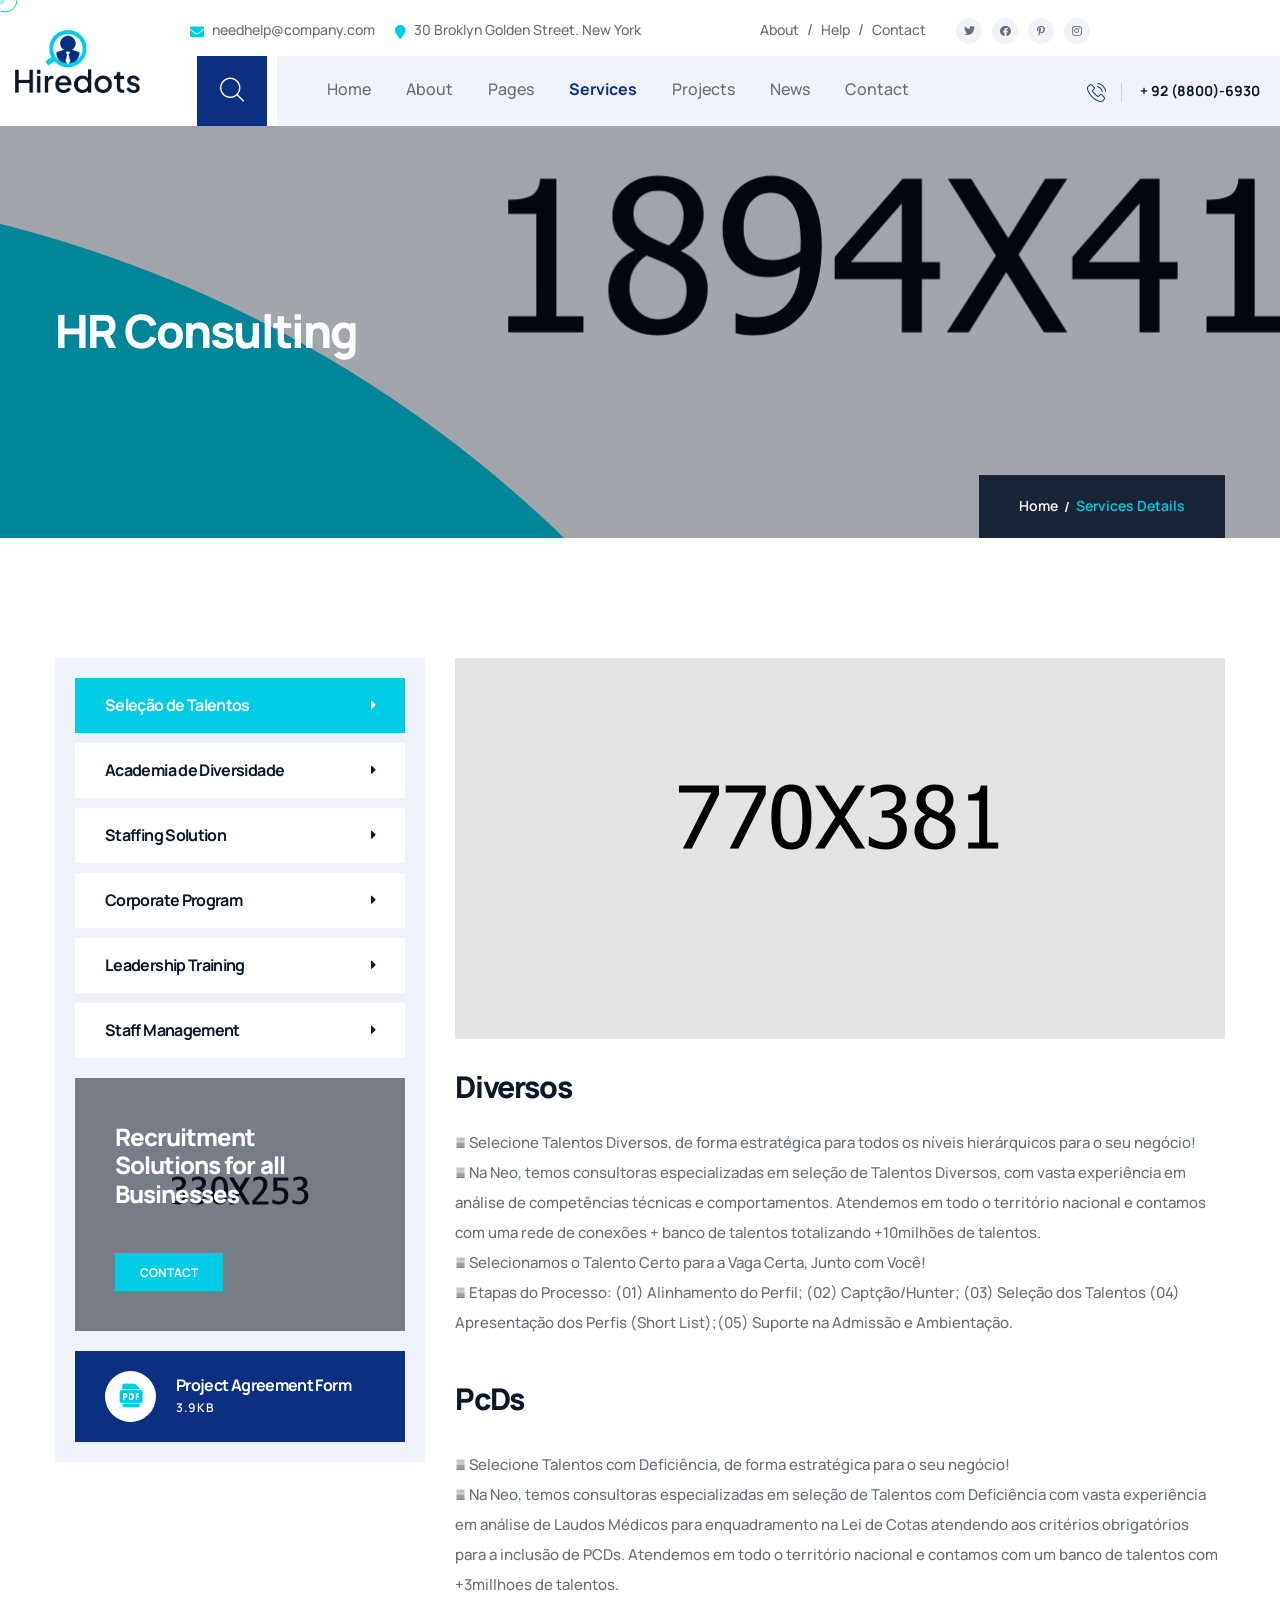
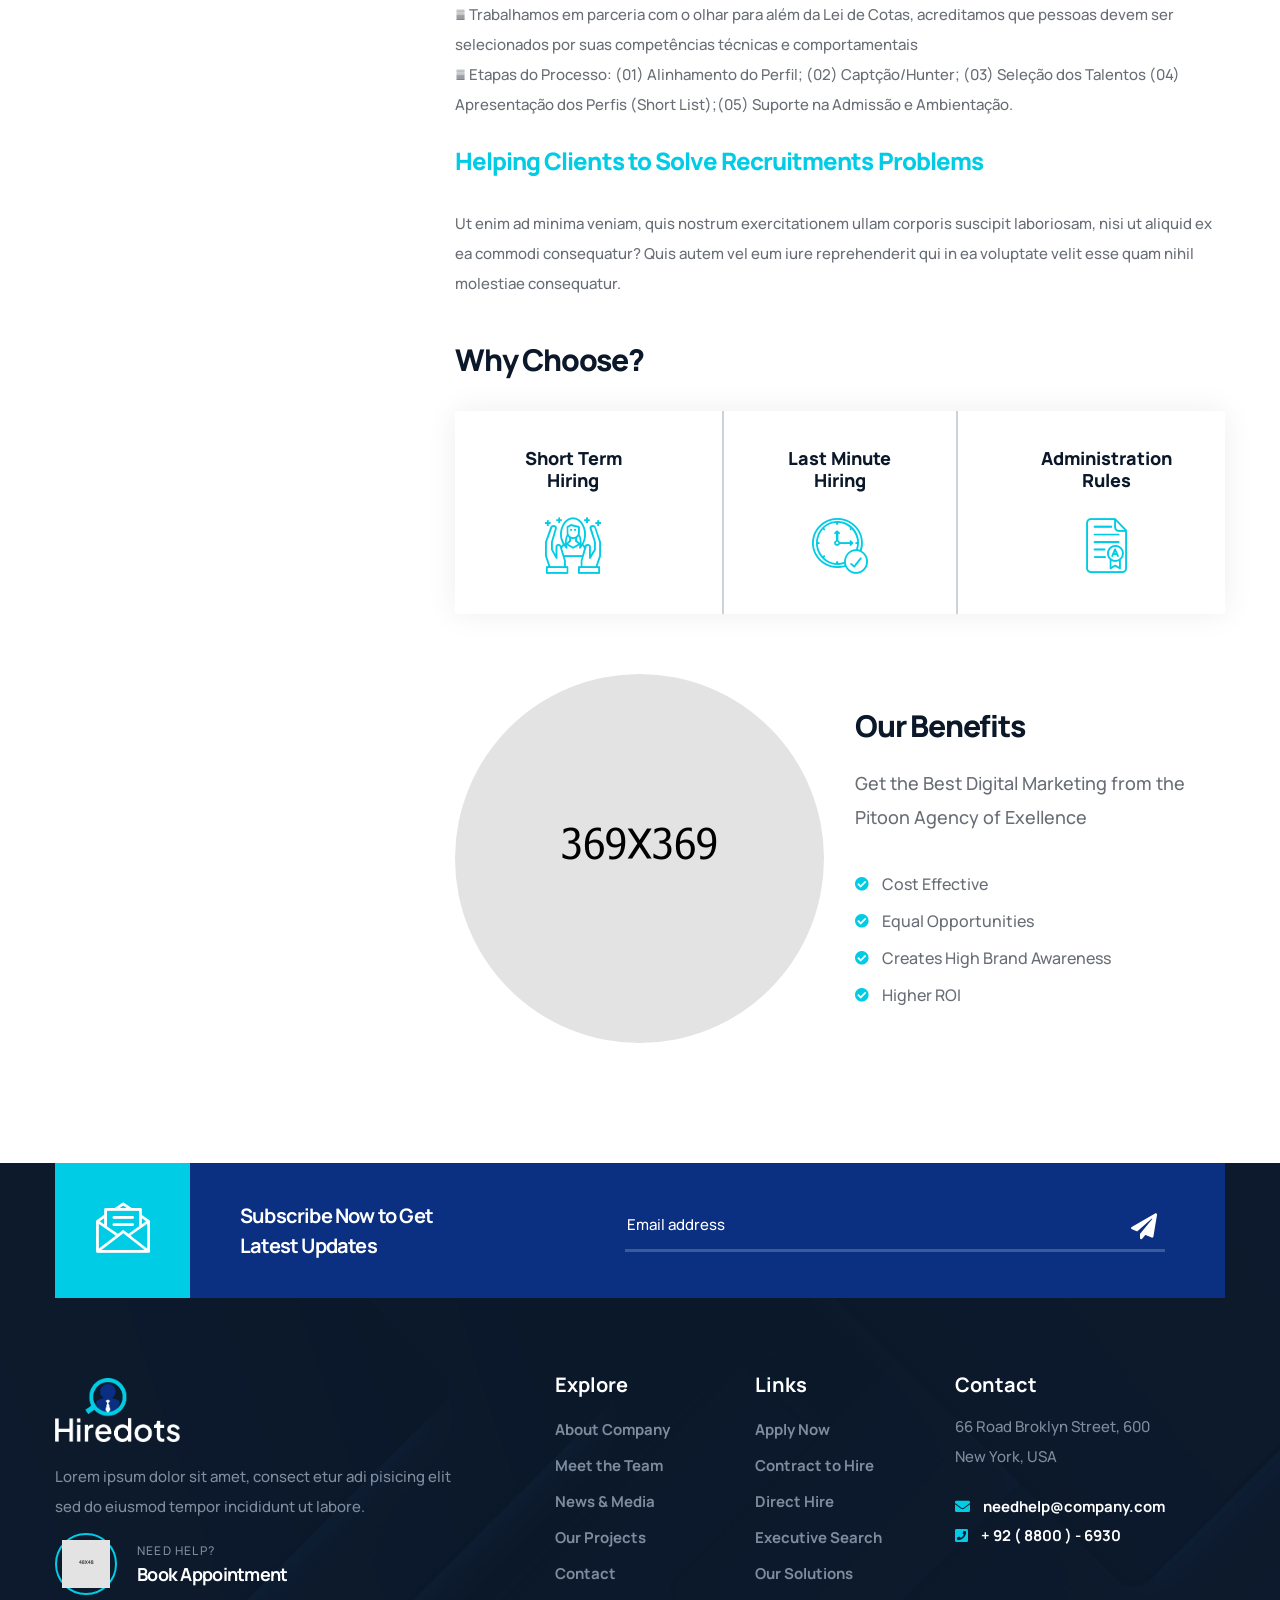
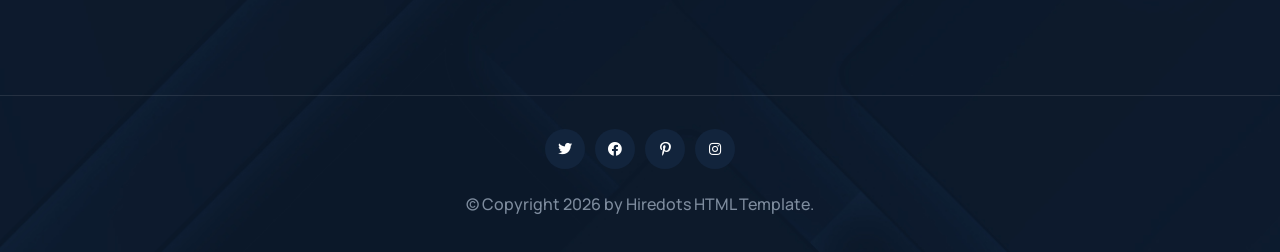
<file: service-d-consulting.html>
<!DOCTYPE html>
<html lang="en">

<head>
    <meta charset="UTF-8">
    <meta name="viewport" content="width=device-width, initial-scale=1.0">
    <title>HR Consulting || Services Details || Hiredots || Human Resources & Recruiting HTML Template</title>
    <!-- favicons Icons -->
    <link rel="apple-touch-icon" sizes="180x180" href="assets/images/favicons/apple-touch-icon.png">
    <link rel="icon" type="image/png" sizes="32x32" href="assets/images/favicons/favicon-32x32.png">
    <link rel="icon" type="image/png" sizes="16x16" href="assets/images/favicons/favicon-16x16.png">
    <link rel="manifest" href="assets/images/favicons/site.webmanifest">
    <meta name="description" content="Hiredots is a modern HTML Template HR services, Recruiting Agency, Recruiting Business, Hire Employees, Recruiting Consulting, Job Posting, Interviewing Services websites and businesses.">

    <!-- fonts -->
    <link rel="preconnect" href="https://fonts.googleapis.com">
    <link rel="preconnect" href="https://fonts.gstatic.com" crossorigin>
    <link href="https://fonts.googleapis.com/css2?family=Manrope:wght@300;400;500;600;700;800&display=swap" rel="stylesheet">
    <!-- reey font -->
    <link rel="stylesheet" href="assets/vendors/reey-font/stylesheet.css">


    <link rel="stylesheet" href="assets/vendors/bootstrap/css/bootstrap.min.css">
    <link rel="stylesheet" href="assets/vendors/bootstrap-select/bootstrap-select.min.css">
    <link rel="stylesheet" href="assets/vendors/animate/animate.min.css">
    <link rel="stylesheet" href="assets/vendors/fontawesome/css/all.min.css">
    <link rel="stylesheet" href="assets/vendors/jquery-ui/jquery-ui.css">
    <link rel="stylesheet" href="assets/vendors/jarallax/jarallax.css">
    <link rel="stylesheet" href="assets/vendors/jquery-magnific-popup/jquery.magnific-popup.css">
    <link rel="stylesheet" href="assets/vendors/nouislider/nouislider.min.css">
    <link rel="stylesheet" href="assets/vendors/nouislider/nouislider.pips.css">
    <link rel="stylesheet" href="assets/vendors/slick/slick.css">
    <link rel="stylesheet" href="assets/vendors/hiredots-icons/style.css">
    <link rel="stylesheet" href="assets/vendors/owl-carousel/css/owl.carousel.min.css">
    <link rel="stylesheet" href="assets/vendors/owl-carousel/css/owl.theme.default.min.css">

    <!-- template styles -->
    <link rel="stylesheet" href="assets/css/hiredots.css">
</head>

<body class="custom-cursor">

    <div class="custom-cursor__cursor"></div>
    <div class="custom-cursor__cursor-two"></div>

    <div class="preloader">
        <div class="preloader__image" style="background-image: url(assets/images/loader.png);"></div>
    </div>
    <!-- /.preloader -->
    <div class="page-wrapper">
        <div class="topbar-one">
            <div class="container-fluid">
                <div class="topbar-one__inner">
                    <ul class="list-unstyled topbar-one__info">
                        <li class="topbar-one__info__item">
                            <i class="fas fa-envelope"></i>
                            <a href="mailto:needhelp@company.com">needhelp@company.com</a>
                        </li>
                        <li class="topbar-one__info__item">
                            <i class="fas fa-map-marker"></i>
                            <a href="tel:+92(8800)-6930">30 Broklyn Golden Street. New York</a>
                        </li>
                    </ul><!-- /.list-unstyled topbar-one__info -->
                    <div class="topbar-one__right">
                        <div class="topbar-one__nav">
                            <ul>
                                <li>
                                    <a href="about.html">About</a>
                                </li>
                                <li>
                                    <a href="faq.html">Help</a>
                                </li>
                                <li>
                                    <a href="contact.html">Contact</a>
                                </li>
                            </ul>
                        </div>
                        <div class="topbar-one__social">
                            <a href="https://twitter.com">
                                <i class="fab fa-twitter" aria-hidden="true"></i>
                                <span class="sr-only">Twitter</span>
                            </a>
                            <a href="https://facebook.com">
                                <i class="fab fa-facebook" aria-hidden="true"></i>
                                <span class="sr-only">Facebook</span>
                            </a>
                            <a href="https://pinterest.com">
                                <i class="fab fa-pinterest-p" aria-hidden="true"></i>
                                <span class="sr-only">Pinterest</span>
                            </a>
                            <a href="https://instagram.com">
                                <i class="fab fa-instagram" aria-hidden="true"></i>
                                <span class="sr-only">Instagram</span>
                            </a>
                        </div><!-- /.topbar-one__social -->
                    </div><!-- /.topbar-one__right -->
                </div><!-- /.topbar-one__inner -->
            </div>
        </div>

        <header class="main-header sticky-header sticky-header--normal">
            <div class="main-header__inner">
                <div class="main-header__logo">
                    <a href="index.html">
                        <img src="assets/images/logo-dark.png" alt="Hiredots HTML" width="125">
                    </a>
                </div><!-- /.main-header__logo -->
                <a href="#" class="search-toggler main-header__search">
                    <i class="icon-magnifying-glass" aria-hidden="true"></i>
                    <span class="sr-only">Search</span>
                </a><!-- /.search-toggler -->
                <div class="main-header__menu">
                    <nav class="main-header__nav main-menu">
                        <ul class="main-menu__list">
                            <li class="dropdown">
                                <a href="index.html">Home</a>
                                <ul>
                                    <li><a href="index.html">Home One</a></li>
                                    <li><a href="index-2.html">Home Two</a></li>
                                    <li><a href="index-3.html">Home Three</a></li>
                                    <li class="dropdown">
                                        <a href="#">Header Styles</a>
                                        <ul>
                                            <li><a href="index.html">Header One</a></li>
                                            <li><a href="index-2.html">Header Two</a></li>
                                            <li><a href="index-3.html">Header Three</a></li>
                                        </ul>
                                    </li>
                                </ul>
                            </li>

                            <li>
                                <a href="about.html">About</a>
                            </li>
                            <li class="dropdown">
                                <a href="#">Pages</a>
                                <ul>
                                    <li><a href="team-details.html">Team Details</a></li>
                                    <li><a href="jobs.html">Jobs</a></li>
                                    <li><a href="history.html">History</a></li>
                                    <li><a href="faq.html">FAQs</a></li>
                                </ul>
                            </li>
                            <li class="dropdown">
                                <a href="#">Services</a>
                                <ul>
                                    <li><a href="services.html">Services</a></li>
                                    <li><a href="service-d-consulting.html">HR Consulting</a></li>
                                    <li><a href="service-d-resources.html">Tech Resources</a></li>
                                    <li><a href="service-d-hydro-solution.html">Staffing Solution</a></li>
                                    <li><a href="service-d-program.html">Corporate Program</a></li>
                                    <li> <a href="service-d-training.html">Leadership Training</a></li>
                                    <li><a href="service-d-management.html">Staff Management</a></li>
                                </ul>
                            </li>

                            <li class="dropdown">
                                <a href="project.html">Projects</a>
                                <ul>
                                    <li><a href="project.html">Projects</a></li>
                                    <li><a href="project-details.html">Projects Details</a></li>
                                </ul>
                            </li>
                            <li class="dropdown">
                                <a href="#">News</a>
                                <ul>
                                    <li><a href="blog.html">News</a></li>
                                    <li><a href="blog-details.html">News Details</a></li>
                                </ul>
                            </li>
                            <li>
                                <a href="contact.html">Contact</a>
                            </li>
                        </ul>
                    </nav><!-- /.main-header__nav -->
                    <div class="main-header__call">
                        <i class="icon-telephone"></i>
                        <a href="tel:+9288006930">+ 92 (8800)-6930</a>
                    </div>
                </div>
                <div class="main-header__link">
                    <a class="main-header__btn" href="contact.html">Book <br> Appointment</a>
                </div>
                <div class="mobile-nav__btn mobile-nav__toggler">
                    <span></span>
                    <span></span>
                    <span></span>
                </div><!-- /.mobile-nav__toggler -->
            </div>
        </header>
        <section class="page-header">
            <div class="page-header__bg"></div>
            <div class="page-header__shape"><img src="assets/images/shapes/page-header-shape.png" alt="hiredots"></div>
            <!-- /.page-header__bg -->
            <div class="container">
                <h2 class="page-header__title">HR Consulting</h2>
                <ul class="hiredots-breadcrumb list-unstyled">
                    <li><a href="index.html">Home</a></li>
                    <li><span>Services Details</span></li>
                </ul><!-- /.thm-breadcrumb list-unstyled -->
            </div><!-- /.container -->
        </section><!-- /.page-header -->

        <section class="service-details">
            <div class="container">
                <div class="row gutter-y-30">
                    <div class="col-md-12 col-lg-4">
                        <div class="service-sidebar">
                            <div class="service-sidebar__single">
                                <ul class="list-unstyled service-sidebar__nav">
                                    <li><a href="service-d-consulting.html">Seleção de Talentos</a></li>
                                    <li><a href="service-d-resources.html">Academia de Diversidade</a></li>
                                    <li><a href="service-d-hydro-solution.html">Staffing Solution</a></li>
                                    <li><a href="service-d-program.html">Corporate Program</a></li>
                                    <li> <a href="service-d-training.html">Leadership Training</a></li>
                                    <li><a href="service-d-management.html">Staff Management</a></li>
                                </ul><!-- /.list-unstyled service-sidebar__nav -->
                            </div><!-- /.service-sidebar__single -->
                            <div class="service-sidebar__single ">
                                <div class="service-sidebar__contact background-base" style="background-image: url(assets/images/resources/service-sidebar-d-1.png);">
                                    <h3 class="service-sidebar__contact__title">Recruitment
                                        Solutions for all
                                        Businesses</h3><!-- /.service-sidebar__contact__title -->
                                    <a class="hiredots-btn" href="contact.html"> Contact</a>
                                </div><!-- /.service-sidebar__contact -->
                            </div>
                            <div class="service-sidebar__single ">
                                <div class="service-sidebar__download background-primary">
                                    <div class="service-sidebar__download__icon">
                                        <i class="icon-pdf-file"></i>
                                    </div><!-- /.service-sidebar__contact__icon -->
                                    <div class="serice-sidebar__download">
                                        <h3 class="service-sidebar__download__title"><a href="#">Project Agreement Form</a></h3><!-- /.service-sidebar__contact__title -->
                                        <p class="service-sidebar__download__number">3.9KB</p><!-- /.service-sidebar__contact__number -->
                                    </div>
                                </div><!-- /.service-sidebar__contact -->
                            </div>
                        </div><!-- /.sidebar -->
                    </div><!-- /.col-md-12 col-lg-4 -->
                    <div class="col-md-12 col-lg-8">
                        <div class="service-details__content">
                            <div class="service-details__thumbnail">
                                <img src="assets/images/resources/service-d-1.png" alt="HR Consulting">
                            </div><!-- /.service-details__thumbnail -->
                            <h3 class="service-details__title">Diversos</h3><!-- /.service-details__title -->
                            <p class="service-details__text">   Selecione Talentos Diversos, de forma estratégica para todos os níveis 
                                hierárquicos para o seu negócio!<br>	Na Neo, temos consultoras especializadas em seleção de Talentos Diversos, 
                                com vasta experiência em análise de competências técnicas e comportamentos. Atendemos em todo o território nacional e 
                                contamos com uma rede de conexões + banco de talentos totalizando +10milhões de talentos.<br>	
                                Selecionamos o Talento Certo para a Vaga Certa, Junto com Você!<br>
                                    	Etapas do Processo: (01) Alinhamento do Perfil; (02) Captção/Hunter; (03) Seleção dos 
                                    Talentos (04) Apresentação dos Perfis (Short List);(05) Suporte na Admissão e Ambientação. 
                                </p>
                                <h3 class="service-details__title">PcDs</h3><!-- /.service-details__title -->
                                <p class="service-details__text">	Selecione Talentos com Deficiência, de forma estratégica para o seu negócio!
                                    <br>	Na Neo, temos consultoras especializadas em seleção de Talentos com Deficiência com vasta experiência
                                     em análise de Laudos Médicos para enquadramento na Lei de Cotas atendendo aos critérios 
                                     obrigatórios para a inclusão de PCDs. Atendemos em todo o território nacional e contamos com um banco de talentos com 
                                     +3millhoes de talentos.  <br>	Trabalhamos em parceria com o olhar para além da Lei de Cotas, acreditamos que pessoas 
                                     devem ser selecionados por suas competências técnicas e comportamentais <br>
                                        	Etapas do Processo: (01) Alinhamento do Perfil; (02) Captção/Hunter; (03) Seleção dos 
                                        Talentos (04) Apresentação dos Perfis (Short List);(05) Suporte na Admissão e Ambientação. 
                                    </p>
                            <!-- /.service-details__text -->
                            <h3 class="service-details__lighlight">Helping Clients to Solve Recruitments Problems</h3>
                            <!-- /.service-details__title -->
                            <p class="service-details__text">Ut enim ad minima veniam, quis nostrum exercitationem ullam corporis suscipit
                                laboriosam, nisi ut aliquid ex ea commodi consequatur? Quis autem vel eum iure reprehenderit qui in ea voluptate
                                velit esse quam nihil molestiae consequatur.</p><!-- /.service-details__text -->

                            <h3 class="service-details__title">Why Choose?</h3><!-- /.service-details__title -->
                            <div class="list-unstyled service-details__process">
                                <div class="row">
                                    <div class="col-md-4">
                                        <div class="service-details__process__top item-1">
                                            <h4 class="service-details__process__title">Short Term <br>
                                                Hiring</h4><!-- /.service-details__process__title -->
                                            <span class="service-details__process__icon"><i class="icon-individual"></i></span>
                                        </div><!-- /.service-details__process__top -->
                                    </div>
                                    <div class="col-md-4">
                                        <div class="service-details__process__top item-2">
                                            <h4 class="service-details__process__title">Last Minute <br>
                                                Hiring</h4><!-- /.service-details__process__title -->
                                            <span class="service-details__process__icon"><i class="icon-time-check"></i></span>
                                        </div><!-- /.service-details__process__top -->
                                    </div>
                                    <div class="col-md-4">
                                        <div class="service-details__process__top item-3">
                                            <h4 class="service-details__process__title">Administration <br>
                                                Rules</h4><!-- /.service-details__process__title -->
                                            <span class="service-details__process__icon"><i class="icon-report-card"></i></span>
                                        </div><!-- /.service-details__process__top -->
                                    </div>
                                </div>
                            </div><!-- /.list-unstyled service-details__process -->
                            <div class="row gutter-y-30 align-items-center">
                                <div class="col-md-6">
                                    <div class="service-details__image__circle">
                                        <img src="assets/images/resources/service-details-p-1.png" alt="">
                                    </div><!-- /.service-details__image__circle -->
                                </div><!-- /.col-md-6 -->
                                <div class="col-md-6">
                                    <h4 class="service-details_list-title">Our Benefits</h4><!-- /.service-details__sub-title -->
                                    <p class="service-details_list-text">Get the Best Digital Marketing from the Pitoon Agency of Exellence</p>
                                    <ul class="list-unstyled service-details__list">
                                        <li><i class="fas fa-check-circle"></i> Cost Effective </li>
                                        <li><i class="fas fa-check-circle"></i> Equal Opportunities</li>
                                        <li><i class="fas fa-check-circle"></i> Creates High Brand Awareness</li>
                                        <li><i class="fas fa-check-circle"></i> Higher ROI</li>
                                    </ul><!-- /.list-unstyled service-details__post -->
                                </div><!-- /.col-md-6 -->
                            </div><!-- /.row -->
                        </div><!-- /.service-details__content -->
                    </div><!-- /.col-md-12 col-lg-8 -->
                </div><!-- /.row -->
            </div><!-- /.container -->
        </section><!-- /.service-details -->

        <footer class="main-footer background-black">
            <div class="main-footer__bg" style="background-image: url(assets/images/backgrounds/footer-bg.jpg);"></div>
            <!-- /.main-footer__bg -->
            <div class="main-footer__subscribe">
                <div class="container">
                    <div class="main-footer__subscribe__wrapper">
                        <div class="main-footer__subscribe__left">
                            <span class="main-footer__subscribe__icon"><i class="icon-message"></i></span>
                            <h3 class="main-footer__subscribe__title">Subscribe Now to Get <br>
                                Latest Updates</h3>
                        </div>
                        <div class="main-footer__subscribe__right">
                            <form action="#" data-url="MAILCHIMP_FORM_URL" class="main-footer__newsletter mc-form">
                                <input type="text" name="EMAIL" placeholder="Email address">
                                <button type="submit" class="fas fa-paper-plane">
                                    <span class="sr-only">submit</span><!-- /.sr-only -->
                                </button>
                            </form><!-- /.footer-widget__newsletter mc-form -->
                            <div class="mc-form__response"></div><!-- /.mc-form__response -->
                        </div>
                    </div>
                </div>
            </div>
            <div class="main-footer__top">
                <div class="container">
                    <div class="row">
                        <div class="col-md-6 col-xl-5">
                            <div class="footer-widget footer-widget--about">
                                <a href="index.html" class="footer-widget__logo">
                                    <img src="assets/images/logo-light.png" width="125" alt="Hiredots HTML Template">
                                </a>
                                <p class="footer-widget__text">Lorem ipsum dolor sit amet, consect etur adi pisicing elit <br>
                                    sed do eiusmod tempor incididunt ut labore.</p>
                                <div class="footer-widget__author">
                                    <div class="footer-widget__author__img">
                                        <img src="assets/images/resources/footer-about-avata.png" alt="">
                                    </div>
                                    <div>
                                        <div class="footer-widget__author__info">
                                            <span class="footer-widget__author__tagline">Need Help?</span>
                                            <h3 class="footer-widget__author__title"><a href="contact.html">Book Appointment </a></h3>
                                        </div>
                                    </div>
                                </div>
                            </div><!-- /.footer-widget -->
                        </div><!-- /.col-md-6 -->
                        <div class="col-md-6 col-xl-2">
                            <div class="footer-widget footer-widget--links">
                                <h2 class="footer-widget__title">Explore</h2><!-- /.footer-widget__title -->
                                <ul class="list-unstyled footer-widget__links">
                                    <li><a href="about.html">About Company</a></li>
                                    <li><a href="team.html">Meet the Team</a></li>
                                    <li><a href="blog.html">News & Media</a></li>
                                    <li><a href="project.html">Our Projects</a></li>
                                    <li><a href="contact.html">Contact</a></li>
                                </ul><!-- /.list-unstyled footer-widget__links -->
                            </div><!-- /.footer-widget -->
                        </div><!-- /.col-md-6 -->
                        <div class="col-md-6 col-xl-2">
                            <div class="footer-widget footer-widget--contact">
                                <h2 class="footer-widget__title">Links</h2><!-- /.footer-widget__title -->
                                <ul class="list-unstyled footer-widget__links">
                                    <li><a href="about.html">Apply Now</a></li>
                                    <li><a href="contact.html">Contract to Hire</a></li>
                                    <li><a href="team.html">Direct Hire</a></li>
                                    <li><a href="history.html">Executive Search</a></li>
                                    <li><a href="about.html">Our Solutions</a></li>
                                </ul><!-- /.list-unstyled footer-widget__links -->
                            </div><!-- /.footer-widget -->
                        </div><!-- /.col-md-6 -->
                        <div class="col-md-6 col-xl-3">
                            <div class="footer-widget footer-widget--time">
                                <h2 class="footer-widget__title">Contact</h2><!-- /.footer-widget__title -->
                                <p class="footer-widget__text">66 Road Broklyn Street, 600 <br> New York, USA</p>
                                <!-- /.footer-widget__text -->
                                <ul class="list-unstyled footer-widget__info">
                                    <li><i class="fas fa-envelope"></i> <a href="mailto:needhelp@company.com">needhelp@company.com</a></li>
                                    <li><i class="fas fa-phone-square"></i> <a href="tel:+92(8800)-6930">+ 92 ( 8800 ) - 6930</a></li>
                                </ul><!-- /.list-unstyled -->
                            </div><!-- /.footer-widget -->
                        </div><!-- /.col-md-6 -->
                    </div><!-- /.row -->
                </div><!-- /.container -->
            </div><!-- /.main-footer__top -->
            <div class="main-footer__bottom">
                <div class="container">
                    <div class="main-footer__bottom__inner">
                        <div class="footer-widget__social">
                            <a href="https://twitter.com">
                                <i class="fab fa-twitter" aria-hidden="true"></i>
                                <span class="sr-only">Twitter</span>
                            </a>
                            <a href="https://facebook.com">
                                <i class="fab fa-facebook" aria-hidden="true"></i>
                                <span class="sr-only">Facebook</span>
                            </a>
                            <a href="https://pinterest.com">
                                <i class="fab fa-pinterest-p" aria-hidden="true"></i>
                                <span class="sr-only">Pinterest</span>
                            </a>
                            <a href="https://instagram.com">
                                <i class="fab fa-instagram" aria-hidden="true"></i>
                                <span class="sr-only">Instagram</span>
                            </a>
                        </div><!-- /.footer-widget__social -->
                        <p class="main-footer__copyright">
                            &copy; Copyright <span class="dynamic-year"></span> by Hiredots HTML Template.
                        </p>
                    </div><!-- /.main-footer__inner -->
                </div><!-- /.container -->
            </div><!-- /.main-footer__bottom -->
        </footer><!-- /.main-footer -->

    </div><!-- /.page-wrapper -->



    <div class="mobile-nav__wrapper">
        <div class="mobile-nav__overlay mobile-nav__toggler"></div>
        <!-- /.mobile-nav__overlay -->
        <div class="mobile-nav__content">
            <span class="mobile-nav__close mobile-nav__toggler"><i class="fa fa-times"></i></span>
            <div class="logo-box">
                <a href="index.html" aria-label="logo image"><img src="assets/images/logo-light.png" width="155" alt=""></a>
            </div>
            <!-- /.logo-box -->
            <div class="mobile-nav__container"></div>
            <!-- /.mobile-nav__container -->
            <ul class="mobile-nav__contact list-unstyled">
                <li>
                    <i class="fa fa-envelope"></i>
                    <a href="mailto:needhelp@hiredots.com">needhelp@hiredots.com</a>
                </li>
                <li>
                    <i class="fa fa-phone-alt"></i>
                    <a href="tel:666-888-0000">666 888 0000</a>
                </li>
            </ul><!-- /.mobile-nav__contact -->
            <div class="mobile-nav__social">
                <a href="https://twitter.com">
                    <i class="fab fa-twitter" aria-hidden="true"></i>
                    <span class="sr-only">Twitter</span>
                </a>
                <a href="https://facebook.com">
                    <i class="fab fa-facebook" aria-hidden="true"></i>
                    <span class="sr-only">Facebook</span>
                </a>
                <a href="https://pinterest.com">
                    <i class="fab fa-pinterest-p" aria-hidden="true"></i>
                    <span class="sr-only">Pinterest</span>
                </a>
                <a href="https://instagram.com">
                    <i class="fab fa-instagram" aria-hidden="true"></i>
                    <span class="sr-only">Instagram</span>
                </a>
            </div><!-- /.mobile-nav__social -->
        </div>
        <!-- /.mobile-nav__content -->
    </div>
    <!-- /.mobile-nav__wrapper -->
    <div class="search-popup">
        <div class="search-popup__overlay search-toggler"></div>
        <!-- /.search-popup__overlay -->
        <div class="search-popup__content">
            <form role="search" method="get" class="search-popup__form" action="#">
                <input type="text" id="search" placeholder="Search Here...">
                <button type="submit" aria-label="search submit" class="hiredots-btn hiredots-btn--base">
                    <span><i class="icon-magnifying-glass"></i></span>
                </button>
            </form>
        </div>
        <!-- /.search-popup__content -->
    </div>
    <!-- /.search-popup -->

    <a href="#" data-target="html" class="scroll-to-target scroll-to-top">
        <span class="scroll-to-top__text">back top</span>
        <span class="scroll-to-top__wrapper"><span class="scroll-to-top__inner"></span></span>
    </a>


    <script src="assets/vendors/jquery/jquery-3.7.0.min.js"></script>
    <script src="assets/vendors/bootstrap/js/bootstrap.bundle.min.js"></script>
    <script src="assets/vendors/bootstrap-select/bootstrap-select.min.js"></script>
    <script src="assets/vendors/jarallax/jarallax.min.js"></script>
    <script src="assets/vendors/jquery-ui/jquery-ui.js"></script>
    <script src="assets/vendors/jquery-ajaxchimp/jquery.ajaxchimp.min.js"></script>
    <script src="assets/vendors/jquery-appear/jquery.appear.min.js"></script>
    <script src="assets/vendors/jquery-circle-progress/jquery.circle-progress.min.js"></script>
    <script src="assets/vendors/jquery-magnific-popup/jquery.magnific-popup.min.js"></script>
    <script src="assets/vendors/jquery-validate/jquery.validate.min.js"></script>
    <script src="assets/vendors/nouislider/nouislider.min.js"></script>
    <script src="assets/vendors/slick/slick.min.js"></script>
    <script src="assets/vendors/wnumb/wNumb.min.js"></script>
    <script src="assets/vendors/owl-carousel/js/owl.carousel.min.js"></script>
    <script src="assets/vendors/wow/wow.js"></script>
    <script src="assets/vendors/imagesloaded/imagesloaded.min.js"></script>
    <script src="assets/vendors/isotope/isotope.js"></script>
    <script src="assets/vendors/countdown/countdown.min.js"></script>
    <script src="assets/vendors/jquery-circleType/jquery.circleType.js"></script>
    <script src="assets/vendors/jquery-lettering/jquery.lettering.min.js"></script>
    <!-- template js -->
    <script src="assets/js/hiredots.js"></script>
</body>

</html>
</file>
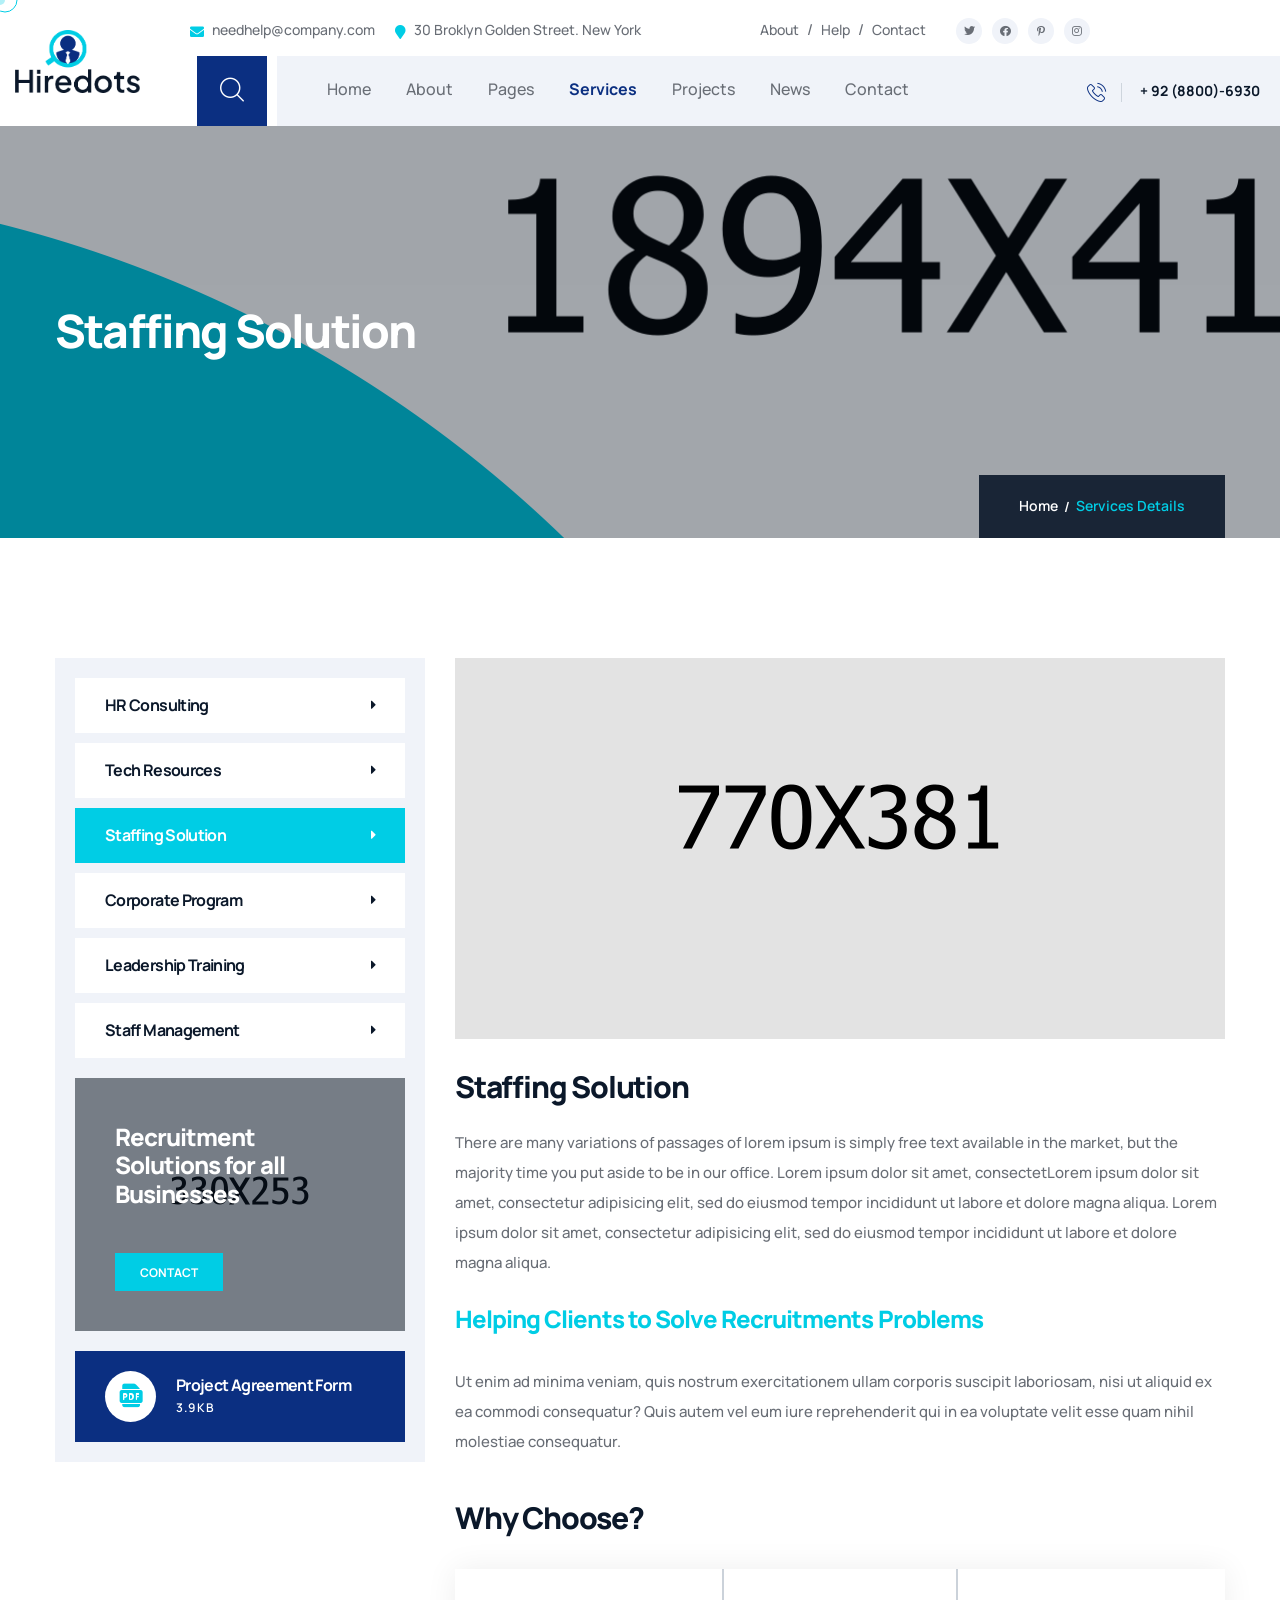
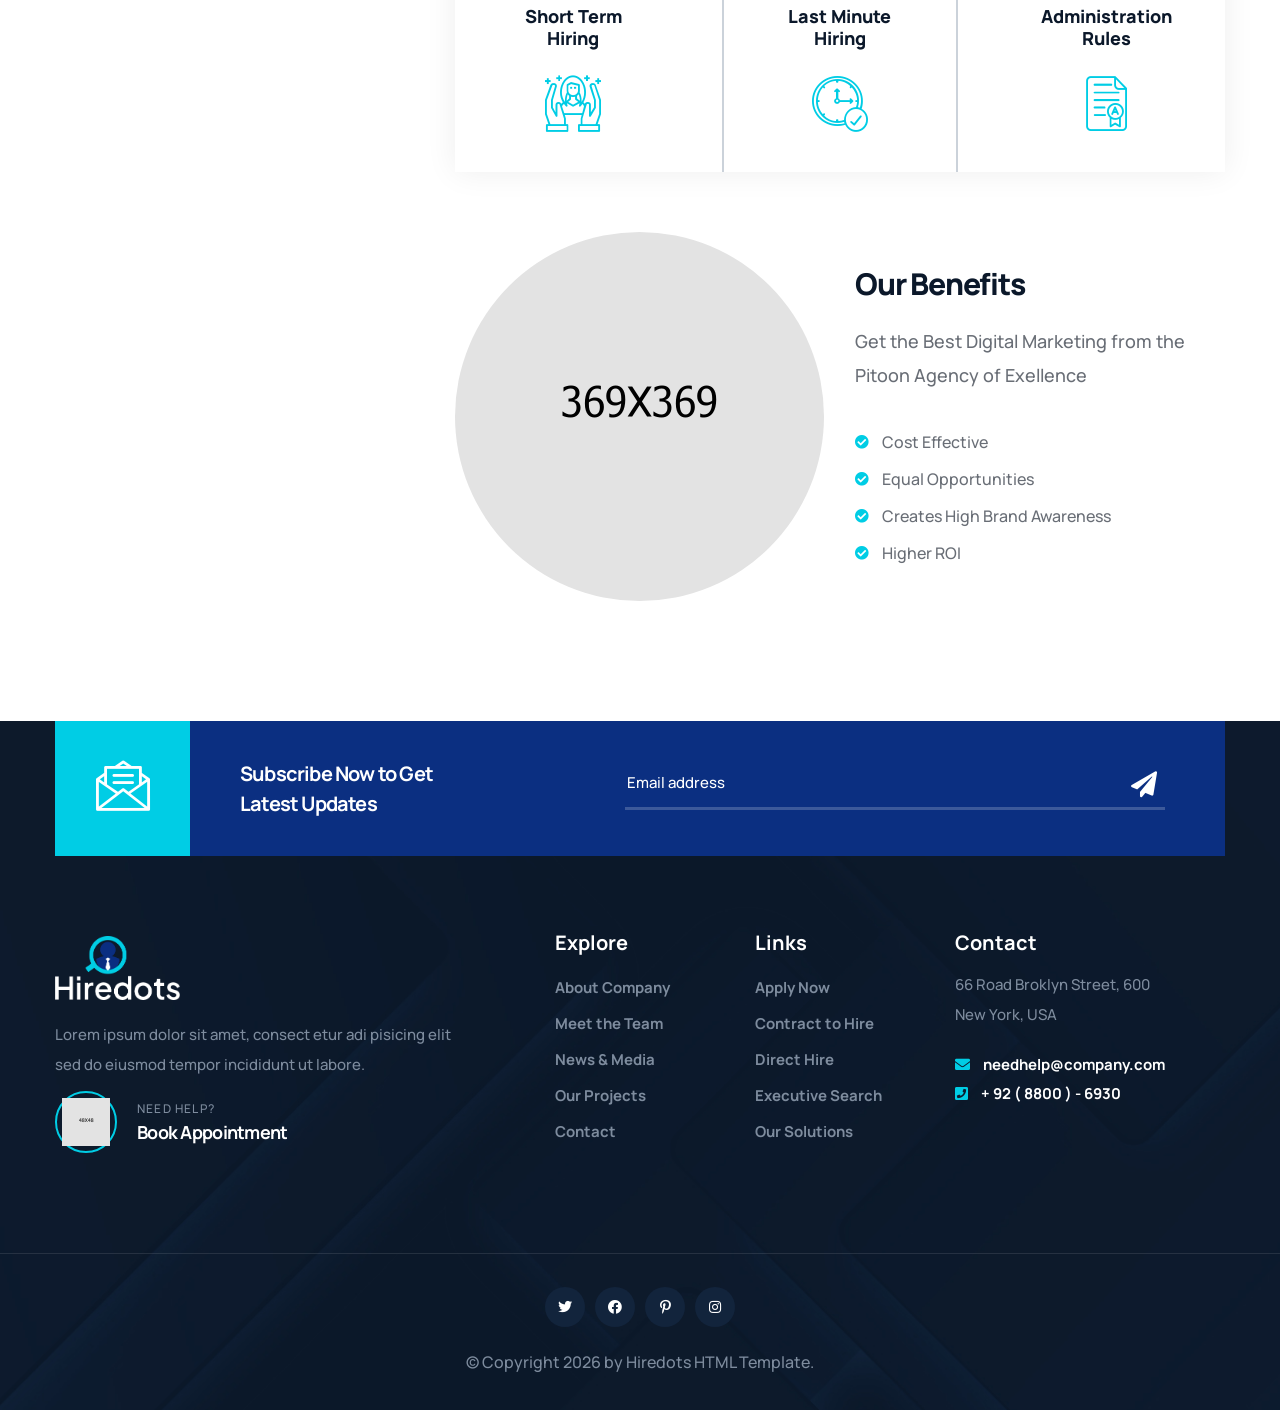
<file: service-d-hydro-solution.html>
<!DOCTYPE html>
<html lang="en">

<head>
    <meta charset="UTF-8">
    <meta name="viewport" content="width=device-width, initial-scale=1.0">
    <title>Staffing Solution || Services Details || Hiredots || Human Resources & Recruiting HTML Template</title>
    <!-- favicons Icons -->
    <link rel="apple-touch-icon" sizes="180x180" href="assets/images/favicons/apple-touch-icon.png">
    <link rel="icon" type="image/png" sizes="32x32" href="assets/images/favicons/favicon-32x32.png">
    <link rel="icon" type="image/png" sizes="16x16" href="assets/images/favicons/favicon-16x16.png">
    <link rel="manifest" href="assets/images/favicons/site.webmanifest">
    <meta name="description" content="Hiredots is a modern HTML Template HR services, Recruiting Agency, Recruiting Business, Hire Employees, Recruiting Consulting, Job Posting, Interviewing Services websites and businesses.">

    <!-- fonts -->
    <link rel="preconnect" href="https://fonts.googleapis.com">
    <link rel="preconnect" href="https://fonts.gstatic.com" crossorigin>
    <link href="https://fonts.googleapis.com/css2?family=Manrope:wght@300;400;500;600;700;800&display=swap" rel="stylesheet">
    <!-- reey font -->
    <link rel="stylesheet" href="assets/vendors/reey-font/stylesheet.css">


    <link rel="stylesheet" href="assets/vendors/bootstrap/css/bootstrap.min.css">
    <link rel="stylesheet" href="assets/vendors/bootstrap-select/bootstrap-select.min.css">
    <link rel="stylesheet" href="assets/vendors/animate/animate.min.css">
    <link rel="stylesheet" href="assets/vendors/fontawesome/css/all.min.css">
    <link rel="stylesheet" href="assets/vendors/jquery-ui/jquery-ui.css">
    <link rel="stylesheet" href="assets/vendors/jarallax/jarallax.css">
    <link rel="stylesheet" href="assets/vendors/jquery-magnific-popup/jquery.magnific-popup.css">
    <link rel="stylesheet" href="assets/vendors/nouislider/nouislider.min.css">
    <link rel="stylesheet" href="assets/vendors/nouislider/nouislider.pips.css">
    <link rel="stylesheet" href="assets/vendors/slick/slick.css">
    <link rel="stylesheet" href="assets/vendors/hiredots-icons/style.css">
    <link rel="stylesheet" href="assets/vendors/owl-carousel/css/owl.carousel.min.css">
    <link rel="stylesheet" href="assets/vendors/owl-carousel/css/owl.theme.default.min.css">

    <!-- template styles -->
    <link rel="stylesheet" href="assets/css/hiredots.css">
</head>

<body class="custom-cursor">

    <div class="custom-cursor__cursor"></div>
    <div class="custom-cursor__cursor-two"></div>

    <div class="preloader">
        <div class="preloader__image" style="background-image: url(assets/images/loader.png);"></div>
    </div>
    <!-- /.preloader -->
    <div class="page-wrapper">
        <div class="topbar-one">
            <div class="container-fluid">
                <div class="topbar-one__inner">
                    <ul class="list-unstyled topbar-one__info">
                        <li class="topbar-one__info__item">
                            <i class="fas fa-envelope"></i>
                            <a href="mailto:needhelp@company.com">needhelp@company.com</a>
                        </li>
                        <li class="topbar-one__info__item">
                            <i class="fas fa-map-marker"></i>
                            <a href="tel:+92(8800)-6930">30 Broklyn Golden Street. New York</a>
                        </li>
                    </ul><!-- /.list-unstyled topbar-one__info -->
                    <div class="topbar-one__right">
                        <div class="topbar-one__nav">
                            <ul>
                                <li>
                                    <a href="about.html">About</a>
                                </li>
                                <li>
                                    <a href="faq.html">Help</a>
                                </li>
                                <li>
                                    <a href="contact.html">Contact</a>
                                </li>
                            </ul>
                        </div>
                        <div class="topbar-one__social">
                            <a href="https://twitter.com">
                                <i class="fab fa-twitter" aria-hidden="true"></i>
                                <span class="sr-only">Twitter</span>
                            </a>
                            <a href="https://facebook.com">
                                <i class="fab fa-facebook" aria-hidden="true"></i>
                                <span class="sr-only">Facebook</span>
                            </a>
                            <a href="https://pinterest.com">
                                <i class="fab fa-pinterest-p" aria-hidden="true"></i>
                                <span class="sr-only">Pinterest</span>
                            </a>
                            <a href="https://instagram.com">
                                <i class="fab fa-instagram" aria-hidden="true"></i>
                                <span class="sr-only">Instagram</span>
                            </a>
                        </div><!-- /.topbar-one__social -->
                    </div><!-- /.topbar-one__right -->
                </div><!-- /.topbar-one__inner -->
            </div>
        </div>

        <header class="main-header sticky-header sticky-header--normal">
            <div class="main-header__inner">
                <div class="main-header__logo">
                    <a href="index.html">
                        <img src="assets/images/logo-dark.png" alt="Hiredots HTML" width="125">
                    </a>
                </div><!-- /.main-header__logo -->
                <a href="#" class="search-toggler main-header__search">
                    <i class="icon-magnifying-glass" aria-hidden="true"></i>
                    <span class="sr-only">Search</span>
                </a><!-- /.search-toggler -->
                <div class="main-header__menu">
                    <nav class="main-header__nav main-menu">
                        <ul class="main-menu__list">
                            <li class="dropdown">
                                <a href="index.html">Home</a>
                                <ul>
                                    <li><a href="index.html">Home One</a></li>
                                    <li><a href="index-2.html">Home Two</a></li>
                                    <li><a href="index-3.html">Home Three</a></li>
                                    <li class="dropdown">
                                        <a href="#">Header Styles</a>
                                        <ul>
                                            <li><a href="index.html">Header One</a></li>
                                            <li><a href="index-2.html">Header Two</a></li>
                                            <li><a href="index-3.html">Header Three</a></li>
                                        </ul>
                                    </li>
                                </ul>
                            </li>

                            <li>
                                <a href="about.html">About</a>
                            </li>
                            <li class="dropdown">
                                <a href="#">Pages</a>
                                <ul>
                                    <li><a href="team-details.html">Team Details</a></li>
                                    <li><a href="jobs.html">Jobs</a></li>
                                    <li><a href="history.html">History</a></li>
                                    <li><a href="faq.html">FAQs</a></li>
                                </ul>
                            </li>
                            <li class="dropdown">
                                <a href="#">Services</a>
                                <ul>
                                    <li><a href="services.html">Services</a></li>
                                    <li><a href="service-d-consulting.html">HR Consulting</a></li>
                                    <li><a href="service-d-resources.html">Tech Resources</a></li>
                                    <li><a href="service-d-hydro-solution.html">Staffing Solution</a></li>
                                    <li><a href="service-d-program.html">Corporate Program</a></li>
                                    <li> <a href="service-d-training.html">Leadership Training</a></li>
                                    <li><a href="service-d-management.html">Staff Management</a></li>
                                </ul>
                            </li>

                            <li class="dropdown">
                                <a href="project.html">Projects</a>
                                <ul>
                                    <li><a href="project.html">Projects</a></li>
                                    <li><a href="project-details.html">Projects Details</a></li>
                                </ul>
                            </li>
                            <li class="dropdown">
                                <a href="#">News</a>
                                <ul>
                                    <li><a href="blog.html">News</a></li>
                                    <li><a href="blog-details.html">News Details</a></li>
                                </ul>
                            </li>
                            <li>
                                <a href="contact.html">Contact</a>
                            </li>
                        </ul>
                    </nav><!-- /.main-header__nav -->
                    <div class="main-header__call">
                        <i class="icon-telephone"></i>
                        <a href="tel:+9288006930">+ 92 (8800)-6930</a>
                    </div>
                </div>
                <div class="main-header__link">
                    <a class="main-header__btn" href="contact.html">Book <br> Appointment</a>
                </div>
                <div class="mobile-nav__btn mobile-nav__toggler">
                    <span></span>
                    <span></span>
                    <span></span>
                </div><!-- /.mobile-nav__toggler -->
            </div>
        </header>
        <section class="page-header">
            <div class="page-header__bg"></div>
            <div class="page-header__shape"><img src="assets/images/shapes/page-header-shape.png" alt="hiredots"></div>
            <!-- /.page-header__bg -->
            <div class="container">
                <h2 class="page-header__title">Staffing Solution</h2>
                <ul class="hiredots-breadcrumb list-unstyled">
                    <li><a href="index.html">Home</a></li>
                    <li><span>Services Details</span></li>
                </ul><!-- /.thm-breadcrumb list-unstyled -->
            </div><!-- /.container -->
        </section><!-- /.page-header -->

        <section class="service-details">
            <div class="container">
                <div class="row gutter-y-30">
                    <div class="col-md-12 col-lg-4">
                        <div class="service-sidebar">
                            <div class="service-sidebar__single">
                                <ul class="list-unstyled service-sidebar__nav">
                                    <li><a href="service-d-consulting.html">HR Consulting</a></li>
                                    <li><a href="service-d-resources.html">Tech Resources</a></li>
                                    <li><a href="service-d-hydro-solution.html">Staffing Solution</a></li>
                                    <li><a href="service-d-program.html">Corporate Program</a></li>
                                    <li> <a href="service-d-training.html">Leadership Training</a></li>
                                    <li><a href="service-d-management.html">Staff Management</a></li>
                                </ul><!-- /.list-unstyled service-sidebar__nav -->
                            </div><!-- /.service-sidebar__single -->
                            <div class="service-sidebar__single ">
                                <div class="service-sidebar__contact background-base" style="background-image: url(assets/images/resources/service-sidebar-d-1.png);">
                                    <h3 class="service-sidebar__contact__title">Recruitment
                                        Solutions for all
                                        Businesses</h3><!-- /.service-sidebar__contact__title -->
                                    <a class="hiredots-btn" href="contact.html"> Contact</a>
                                </div><!-- /.service-sidebar__contact -->
                            </div>
                            <div class="service-sidebar__single ">
                                <div class="service-sidebar__download background-primary">
                                    <div class="service-sidebar__download__icon">
                                        <i class="icon-pdf-file"></i>
                                    </div><!-- /.service-sidebar__contact__icon -->
                                    <div class="serice-sidebar__download">
                                        <h3 class="service-sidebar__download__title"><a href="#">Project Agreement Form</a></h3><!-- /.service-sidebar__contact__title -->
                                        <p class="service-sidebar__download__number">3.9KB</p><!-- /.service-sidebar__contact__number -->
                                    </div>
                                </div><!-- /.service-sidebar__contact -->
                            </div>
                        </div><!-- /.sidebar -->
                    </div><!-- /.col-md-12 col-lg-4 -->
                    <div class="col-md-12 col-lg-8">
                        <div class="service-details__content">
                            <div class="service-details__thumbnail">
                                <img src="assets/images/resources/service-d-3.png" alt="Staffing Solution">
                            </div><!-- /.service-details__thumbnail -->
                            <h3 class="service-details__title">Staffing Solution</h3><!-- /.service-details__title -->
                            <p class="service-details__text">There are many variations of passages of lorem ipsum is simply free text available
                                in the market, but the majority time you put aside to be in our office. Lorem ipsum dolor sit amet,
                                consectetLorem ipsum dolor sit amet, consectetur adipisicing elit, sed do eiusmod tempor incididunt ut labore et
                                dolore magna aliqua. Lorem ipsum dolor sit amet, consectetur adipisicing elit, sed do eiusmod tempor incididunt
                                ut labore et dolore magna aliqua.</p>
                            <!-- /.service-details__text -->
                            <h3 class="service-details__lighlight">Helping Clients to Solve Recruitments Problems</h3>
                            <!-- /.service-details__title -->
                            <p class="service-details__text">Ut enim ad minima veniam, quis nostrum exercitationem ullam corporis suscipit
                                laboriosam, nisi ut aliquid ex ea commodi consequatur? Quis autem vel eum iure reprehenderit qui in ea voluptate
                                velit esse quam nihil molestiae consequatur.</p><!-- /.service-details__text -->

                            <h3 class="service-details__title">Why Choose?</h3><!-- /.service-details__title -->
                            <div class="list-unstyled service-details__process">
                                <div class="row">
                                    <div class="col-md-4">
                                        <div class="service-details__process__top item-1">
                                            <h4 class="service-details__process__title">Short Term <br>
                                                Hiring</h4><!-- /.service-details__process__title -->
                                            <span class="service-details__process__icon"><i class="icon-individual"></i></span>
                                        </div><!-- /.service-details__process__top -->
                                    </div>
                                    <div class="col-md-4">
                                        <div class="service-details__process__top item-2">
                                            <h4 class="service-details__process__title">Last Minute <br>
                                                Hiring</h4><!-- /.service-details__process__title -->
                                            <span class="service-details__process__icon"><i class="icon-time-check"></i></span>
                                        </div><!-- /.service-details__process__top -->
                                    </div>
                                    <div class="col-md-4">
                                        <div class="service-details__process__top item-3">
                                            <h4 class="service-details__process__title">Administration <br>
                                                Rules</h4><!-- /.service-details__process__title -->
                                            <span class="service-details__process__icon"><i class="icon-report-card"></i></span>
                                        </div><!-- /.service-details__process__top -->
                                    </div>
                                </div>
                            </div><!-- /.list-unstyled service-details__process -->
                            <div class="row gutter-y-30 align-items-center">
                                <div class="col-md-6">
                                    <div class="service-details__image__circle">
                                        <img src="assets/images/resources/service-details-p-1.png" alt="">
                                    </div><!-- /.service-details__image__circle -->
                                </div><!-- /.col-md-6 -->
                                <div class="col-md-6">
                                    <h4 class="service-details_list-title">Our Benefits</h4><!-- /.service-details__sub-title -->
                                    <p class="service-details_list-text">Get the Best Digital Marketing from the Pitoon Agency of Exellence</p>
                                    <ul class="list-unstyled service-details__list">
                                        <li><i class="fas fa-check-circle"></i> Cost Effective </li>
                                        <li><i class="fas fa-check-circle"></i> Equal Opportunities</li>
                                        <li><i class="fas fa-check-circle"></i> Creates High Brand Awareness</li>
                                        <li><i class="fas fa-check-circle"></i> Higher ROI</li>
                                    </ul><!-- /.list-unstyled service-details__post -->
                                </div><!-- /.col-md-6 -->
                            </div><!-- /.row -->
                        </div><!-- /.service-details__content -->
                    </div><!-- /.col-md-12 col-lg-8 -->
                </div><!-- /.row -->
            </div><!-- /.container -->
        </section><!-- /.service-details -->

        <footer class="main-footer background-black">
            <div class="main-footer__bg" style="background-image: url(assets/images/backgrounds/footer-bg.jpg);"></div>
            <!-- /.main-footer__bg -->
            <div class="main-footer__subscribe">
                <div class="container">
                    <div class="main-footer__subscribe__wrapper">
                        <div class="main-footer__subscribe__left">
                            <span class="main-footer__subscribe__icon"><i class="icon-message"></i></span>
                            <h3 class="main-footer__subscribe__title">Subscribe Now to Get <br>
                                Latest Updates</h3>
                        </div>
                        <div class="main-footer__subscribe__right">
                            <form action="#" data-url="MAILCHIMP_FORM_URL" class="main-footer__newsletter mc-form">
                                <input type="text" name="EMAIL" placeholder="Email address">
                                <button type="submit" class="fas fa-paper-plane">
                                    <span class="sr-only">submit</span><!-- /.sr-only -->
                                </button>
                            </form><!-- /.footer-widget__newsletter mc-form -->
                            <div class="mc-form__response"></div><!-- /.mc-form__response -->
                        </div>
                    </div>
                </div>
            </div>
            <div class="main-footer__top">
                <div class="container">
                    <div class="row">
                        <div class="col-md-6 col-xl-5">
                            <div class="footer-widget footer-widget--about">
                                <a href="index.html" class="footer-widget__logo">
                                    <img src="assets/images/logo-light.png" width="125" alt="Hiredots HTML Template">
                                </a>
                                <p class="footer-widget__text">Lorem ipsum dolor sit amet, consect etur adi pisicing elit <br>
                                    sed do eiusmod tempor incididunt ut labore.</p>
                                <div class="footer-widget__author">
                                    <div class="footer-widget__author__img">
                                        <img src="assets/images/resources/footer-about-avata.png" alt="">
                                    </div>
                                    <div>
                                        <div class="footer-widget__author__info">
                                            <span class="footer-widget__author__tagline">Need Help?</span>
                                            <h3 class="footer-widget__author__title"><a href="contact.html">Book Appointment </a></h3>
                                        </div>
                                    </div>
                                </div>
                            </div><!-- /.footer-widget -->
                        </div><!-- /.col-md-6 -->
                        <div class="col-md-6 col-xl-2">
                            <div class="footer-widget footer-widget--links">
                                <h2 class="footer-widget__title">Explore</h2><!-- /.footer-widget__title -->
                                <ul class="list-unstyled footer-widget__links">
                                    <li><a href="about.html">About Company</a></li>
                                    <li><a href="team.html">Meet the Team</a></li>
                                    <li><a href="blog.html">News & Media</a></li>
                                    <li><a href="project.html">Our Projects</a></li>
                                    <li><a href="contact.html">Contact</a></li>
                                </ul><!-- /.list-unstyled footer-widget__links -->
                            </div><!-- /.footer-widget -->
                        </div><!-- /.col-md-6 -->
                        <div class="col-md-6 col-xl-2">
                            <div class="footer-widget footer-widget--contact">
                                <h2 class="footer-widget__title">Links</h2><!-- /.footer-widget__title -->
                                <ul class="list-unstyled footer-widget__links">
                                    <li><a href="about.html">Apply Now</a></li>
                                    <li><a href="contact.html">Contract to Hire</a></li>
                                    <li><a href="team.html">Direct Hire</a></li>
                                    <li><a href="history.html">Executive Search</a></li>
                                    <li><a href="about.html">Our Solutions</a></li>
                                </ul><!-- /.list-unstyled footer-widget__links -->
                            </div><!-- /.footer-widget -->
                        </div><!-- /.col-md-6 -->
                        <div class="col-md-6 col-xl-3">
                            <div class="footer-widget footer-widget--time">
                                <h2 class="footer-widget__title">Contact</h2><!-- /.footer-widget__title -->
                                <p class="footer-widget__text">66 Road Broklyn Street, 600 <br> New York, USA</p>
                                <!-- /.footer-widget__text -->
                                <ul class="list-unstyled footer-widget__info">
                                    <li><i class="fas fa-envelope"></i> <a href="mailto:needhelp@company.com">needhelp@company.com</a></li>
                                    <li><i class="fas fa-phone-square"></i> <a href="tel:+92(8800)-6930">+ 92 ( 8800 ) - 6930</a></li>
                                </ul><!-- /.list-unstyled -->
                            </div><!-- /.footer-widget -->
                        </div><!-- /.col-md-6 -->
                    </div><!-- /.row -->
                </div><!-- /.container -->
            </div><!-- /.main-footer__top -->
            <div class="main-footer__bottom">
                <div class="container">
                    <div class="main-footer__bottom__inner">
                        <div class="footer-widget__social">
                            <a href="https://twitter.com">
                                <i class="fab fa-twitter" aria-hidden="true"></i>
                                <span class="sr-only">Twitter</span>
                            </a>
                            <a href="https://facebook.com">
                                <i class="fab fa-facebook" aria-hidden="true"></i>
                                <span class="sr-only">Facebook</span>
                            </a>
                            <a href="https://pinterest.com">
                                <i class="fab fa-pinterest-p" aria-hidden="true"></i>
                                <span class="sr-only">Pinterest</span>
                            </a>
                            <a href="https://instagram.com">
                                <i class="fab fa-instagram" aria-hidden="true"></i>
                                <span class="sr-only">Instagram</span>
                            </a>
                        </div><!-- /.footer-widget__social -->
                        <p class="main-footer__copyright">
                            &copy; Copyright <span class="dynamic-year"></span> by Hiredots HTML Template.
                        </p>
                    </div><!-- /.main-footer__inner -->
                </div><!-- /.container -->
            </div><!-- /.main-footer__bottom -->
        </footer><!-- /.main-footer -->

    </div><!-- /.page-wrapper -->



    <div class="mobile-nav__wrapper">
        <div class="mobile-nav__overlay mobile-nav__toggler"></div>
        <!-- /.mobile-nav__overlay -->
        <div class="mobile-nav__content">
            <span class="mobile-nav__close mobile-nav__toggler"><i class="fa fa-times"></i></span>
            <div class="logo-box">
                <a href="index.html" aria-label="logo image"><img src="assets/images/logo-light.png" width="155" alt=""></a>
            </div>
            <!-- /.logo-box -->
            <div class="mobile-nav__container"></div>
            <!-- /.mobile-nav__container -->
            <ul class="mobile-nav__contact list-unstyled">
                <li>
                    <i class="fa fa-envelope"></i>
                    <a href="mailto:needhelp@hiredots.com">needhelp@hiredots.com</a>
                </li>
                <li>
                    <i class="fa fa-phone-alt"></i>
                    <a href="tel:666-888-0000">666 888 0000</a>
                </li>
            </ul><!-- /.mobile-nav__contact -->
            <div class="mobile-nav__social">
                <a href="https://twitter.com">
                    <i class="fab fa-twitter" aria-hidden="true"></i>
                    <span class="sr-only">Twitter</span>
                </a>
                <a href="https://facebook.com">
                    <i class="fab fa-facebook" aria-hidden="true"></i>
                    <span class="sr-only">Facebook</span>
                </a>
                <a href="https://pinterest.com">
                    <i class="fab fa-pinterest-p" aria-hidden="true"></i>
                    <span class="sr-only">Pinterest</span>
                </a>
                <a href="https://instagram.com">
                    <i class="fab fa-instagram" aria-hidden="true"></i>
                    <span class="sr-only">Instagram</span>
                </a>
            </div><!-- /.mobile-nav__social -->
        </div>
        <!-- /.mobile-nav__content -->
    </div>
    <!-- /.mobile-nav__wrapper -->
    <div class="search-popup">
        <div class="search-popup__overlay search-toggler"></div>
        <!-- /.search-popup__overlay -->
        <div class="search-popup__content">
            <form role="search" method="get" class="search-popup__form" action="#">
                <input type="text" id="search" placeholder="Search Here...">
                <button type="submit" aria-label="search submit" class="hiredots-btn hiredots-btn--base">
                    <span><i class="icon-magnifying-glass"></i></span>
                </button>
            </form>
        </div>
        <!-- /.search-popup__content -->
    </div>
    <!-- /.search-popup -->

    <a href="#" data-target="html" class="scroll-to-target scroll-to-top">
        <span class="scroll-to-top__text">back top</span>
        <span class="scroll-to-top__wrapper"><span class="scroll-to-top__inner"></span></span>
    </a>


    <script src="assets/vendors/jquery/jquery-3.7.0.min.js"></script>
    <script src="assets/vendors/bootstrap/js/bootstrap.bundle.min.js"></script>
    <script src="assets/vendors/bootstrap-select/bootstrap-select.min.js"></script>
    <script src="assets/vendors/jarallax/jarallax.min.js"></script>
    <script src="assets/vendors/jquery-ui/jquery-ui.js"></script>
    <script src="assets/vendors/jquery-ajaxchimp/jquery.ajaxchimp.min.js"></script>
    <script src="assets/vendors/jquery-appear/jquery.appear.min.js"></script>
    <script src="assets/vendors/jquery-circle-progress/jquery.circle-progress.min.js"></script>
    <script src="assets/vendors/jquery-magnific-popup/jquery.magnific-popup.min.js"></script>
    <script src="assets/vendors/jquery-validate/jquery.validate.min.js"></script>
    <script src="assets/vendors/nouislider/nouislider.min.js"></script>
    <script src="assets/vendors/slick/slick.min.js"></script>
    <script src="assets/vendors/wnumb/wNumb.min.js"></script>
    <script src="assets/vendors/owl-carousel/js/owl.carousel.min.js"></script>
    <script src="assets/vendors/wow/wow.js"></script>
    <script src="assets/vendors/imagesloaded/imagesloaded.min.js"></script>
    <script src="assets/vendors/isotope/isotope.js"></script>
    <script src="assets/vendors/countdown/countdown.min.js"></script>
    <script src="assets/vendors/jquery-circleType/jquery.circleType.js"></script>
    <script src="assets/vendors/jquery-lettering/jquery.lettering.min.js"></script>
    <!-- template js -->
    <script src="assets/js/hiredots.js"></script>
</body>

</html>
</file>
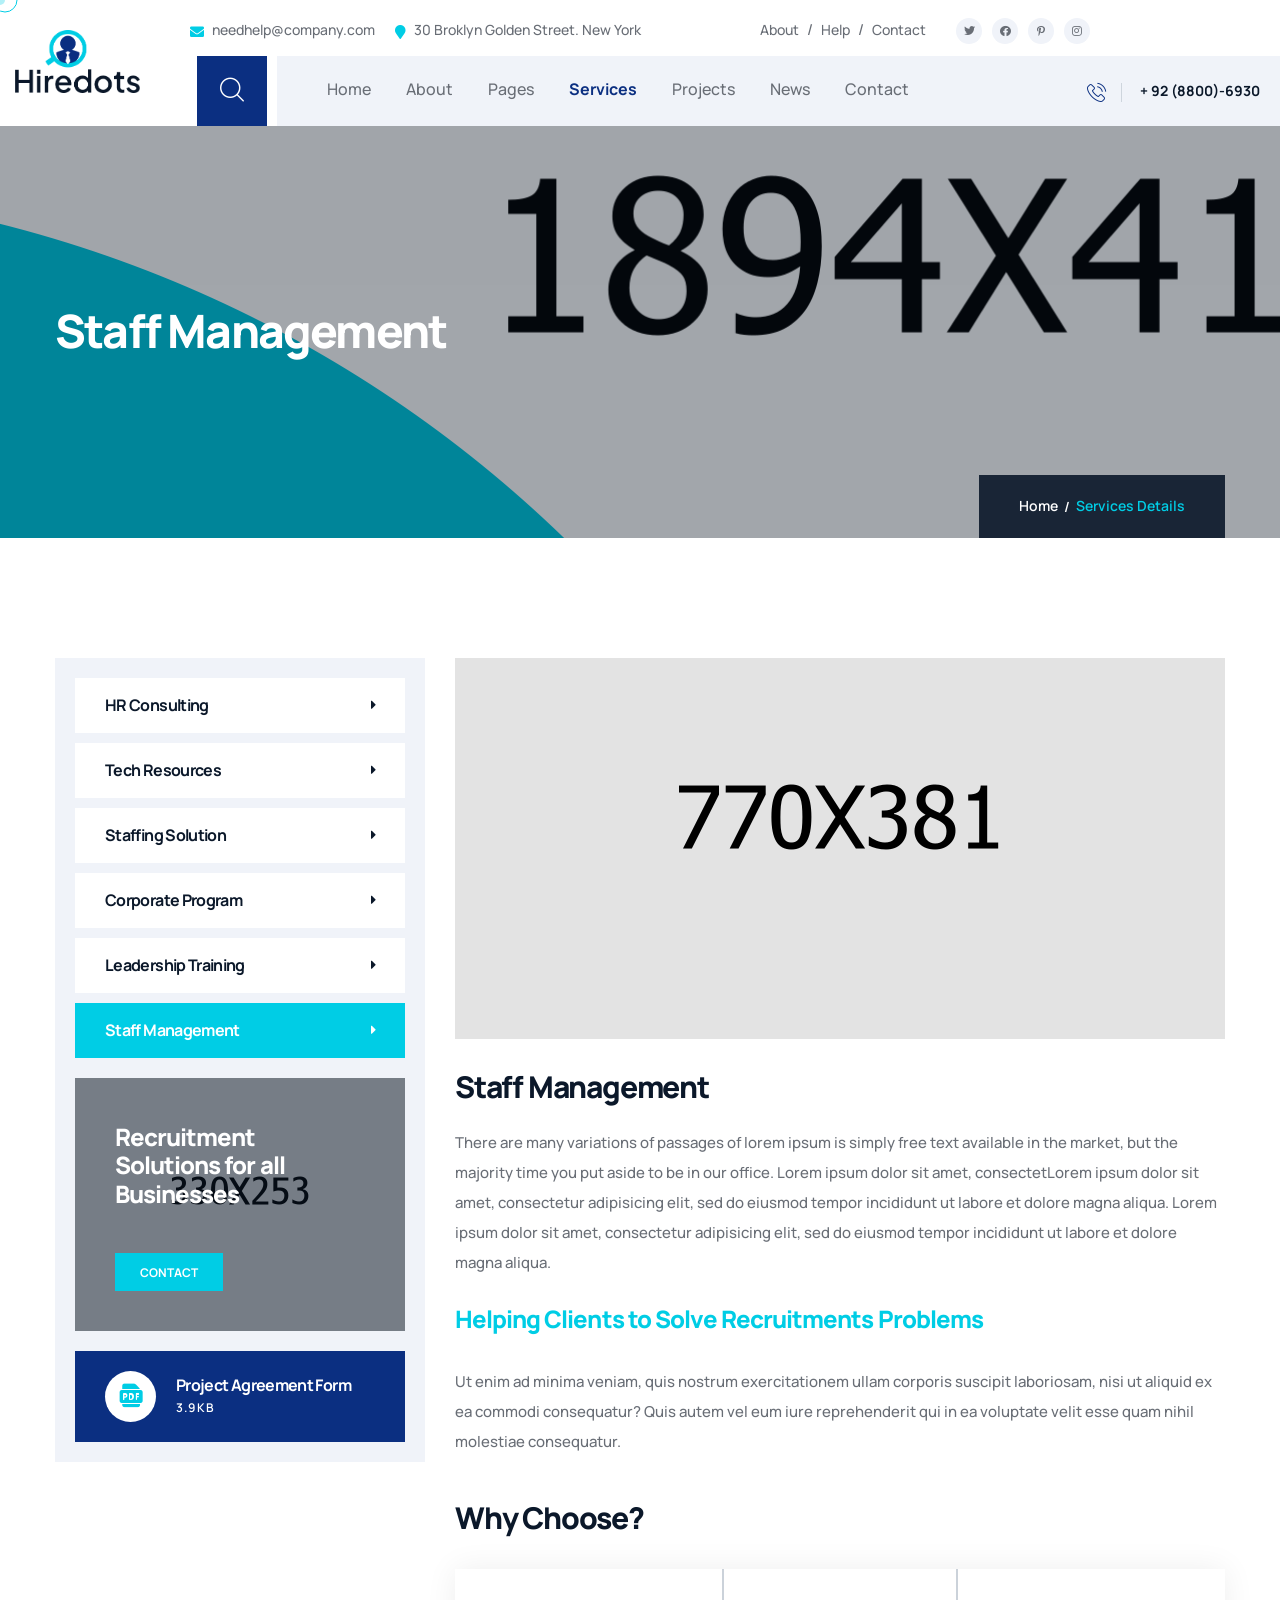
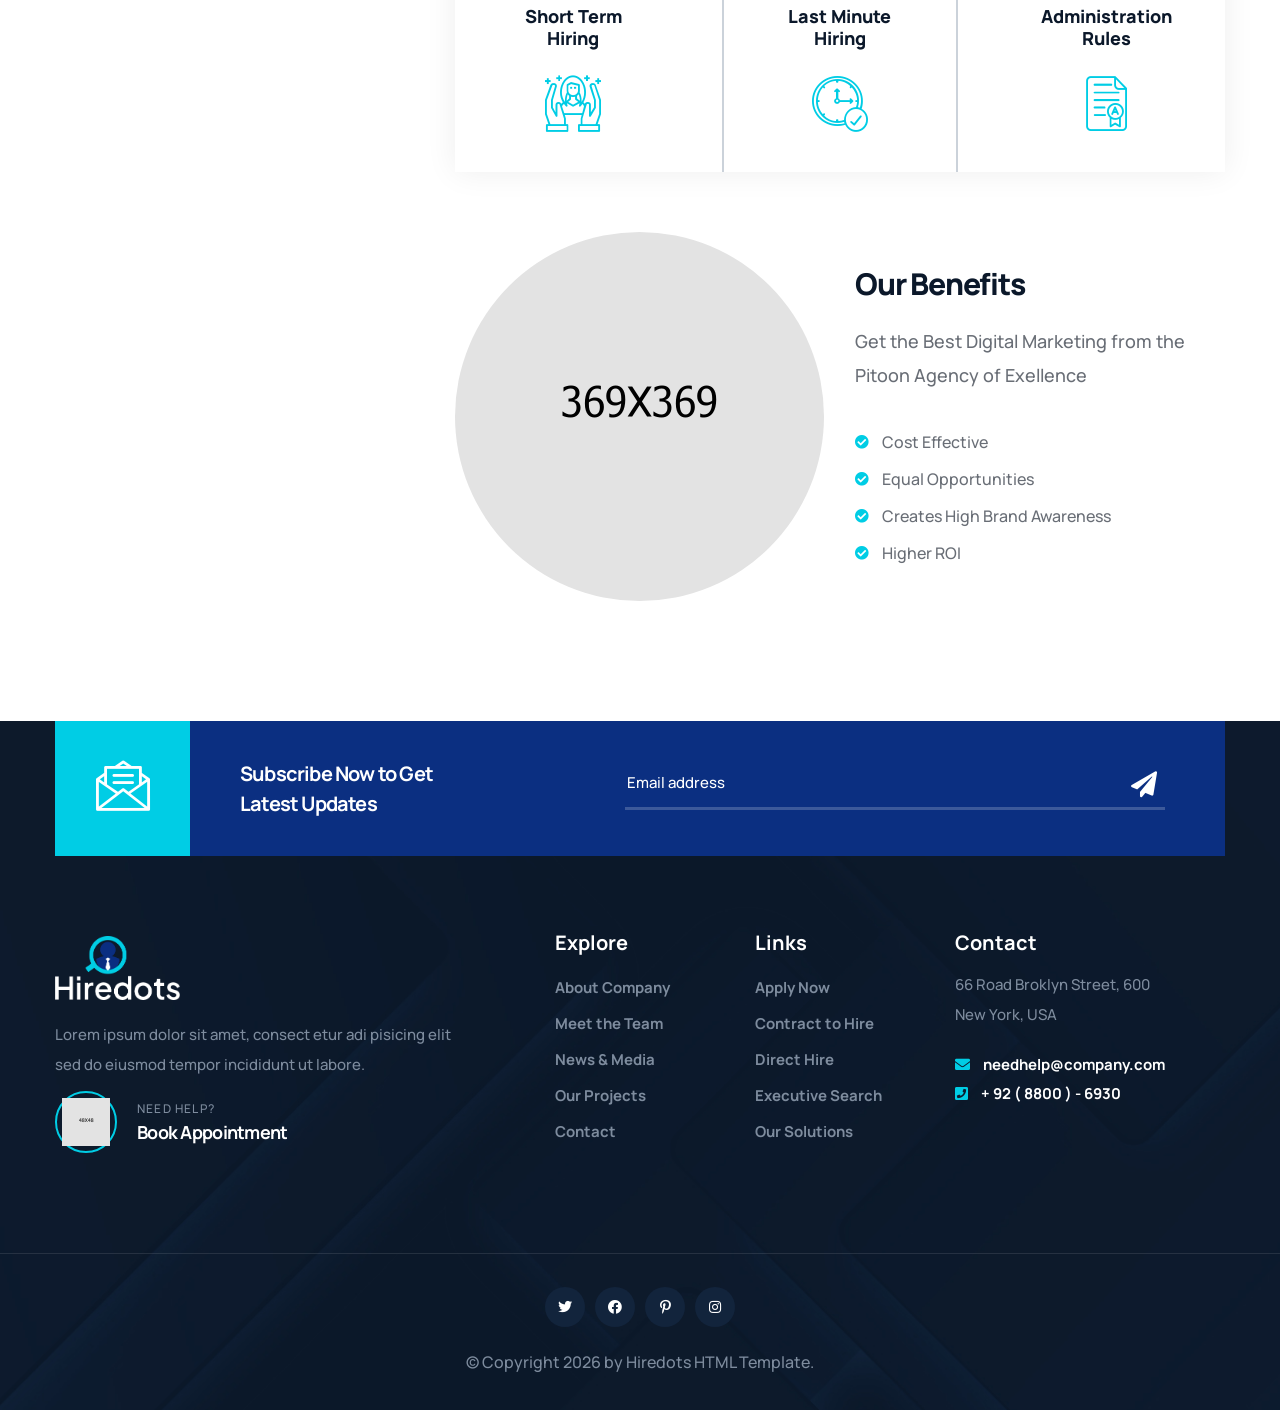
<file: service-d-management.html>
<!DOCTYPE html>
<html lang="en">

<head>
    <meta charset="UTF-8">
    <meta name="viewport" content="width=device-width, initial-scale=1.0">
    <title>Staff Management || Services Details || Hiredots || Human Resources & Recruiting HTML Template</title>
    <!-- favicons Icons -->
    <link rel="apple-touch-icon" sizes="180x180" href="assets/images/favicons/apple-touch-icon.png">
    <link rel="icon" type="image/png" sizes="32x32" href="assets/images/favicons/favicon-32x32.png">
    <link rel="icon" type="image/png" sizes="16x16" href="assets/images/favicons/favicon-16x16.png">
    <link rel="manifest" href="assets/images/favicons/site.webmanifest">
    <meta name="description" content="Hiredots is a modern HTML Template HR services, Recruiting Agency, Recruiting Business, Hire Employees, Recruiting Consulting, Job Posting, Interviewing Services websites and businesses.">

    <!-- fonts -->
    <link rel="preconnect" href="https://fonts.googleapis.com">
    <link rel="preconnect" href="https://fonts.gstatic.com" crossorigin>
    <link href="https://fonts.googleapis.com/css2?family=Manrope:wght@300;400;500;600;700;800&display=swap" rel="stylesheet">
    <!-- reey font -->
    <link rel="stylesheet" href="assets/vendors/reey-font/stylesheet.css">


    <link rel="stylesheet" href="assets/vendors/bootstrap/css/bootstrap.min.css">
    <link rel="stylesheet" href="assets/vendors/bootstrap-select/bootstrap-select.min.css">
    <link rel="stylesheet" href="assets/vendors/animate/animate.min.css">
    <link rel="stylesheet" href="assets/vendors/fontawesome/css/all.min.css">
    <link rel="stylesheet" href="assets/vendors/jquery-ui/jquery-ui.css">
    <link rel="stylesheet" href="assets/vendors/jarallax/jarallax.css">
    <link rel="stylesheet" href="assets/vendors/jquery-magnific-popup/jquery.magnific-popup.css">
    <link rel="stylesheet" href="assets/vendors/nouislider/nouislider.min.css">
    <link rel="stylesheet" href="assets/vendors/nouislider/nouislider.pips.css">
    <link rel="stylesheet" href="assets/vendors/slick/slick.css">
    <link rel="stylesheet" href="assets/vendors/hiredots-icons/style.css">
    <link rel="stylesheet" href="assets/vendors/owl-carousel/css/owl.carousel.min.css">
    <link rel="stylesheet" href="assets/vendors/owl-carousel/css/owl.theme.default.min.css">

    <!-- template styles -->
    <link rel="stylesheet" href="assets/css/hiredots.css">
</head>

<body class="custom-cursor">

    <div class="custom-cursor__cursor"></div>
    <div class="custom-cursor__cursor-two"></div>

    <div class="preloader">
        <div class="preloader__image" style="background-image: url(assets/images/loader.png);"></div>
    </div>
    <!-- /.preloader -->
    <div class="page-wrapper">
        <div class="topbar-one">
            <div class="container-fluid">
                <div class="topbar-one__inner">
                    <ul class="list-unstyled topbar-one__info">
                        <li class="topbar-one__info__item">
                            <i class="fas fa-envelope"></i>
                            <a href="mailto:needhelp@company.com">needhelp@company.com</a>
                        </li>
                        <li class="topbar-one__info__item">
                            <i class="fas fa-map-marker"></i>
                            <a href="tel:+92(8800)-6930">30 Broklyn Golden Street. New York</a>
                        </li>
                    </ul><!-- /.list-unstyled topbar-one__info -->
                    <div class="topbar-one__right">
                        <div class="topbar-one__nav">
                            <ul>
                                <li>
                                    <a href="about.html">About</a>
                                </li>
                                <li>
                                    <a href="faq.html">Help</a>
                                </li>
                                <li>
                                    <a href="contact.html">Contact</a>
                                </li>
                            </ul>
                        </div>
                        <div class="topbar-one__social">
                            <a href="https://twitter.com">
                                <i class="fab fa-twitter" aria-hidden="true"></i>
                                <span class="sr-only">Twitter</span>
                            </a>
                            <a href="https://facebook.com">
                                <i class="fab fa-facebook" aria-hidden="true"></i>
                                <span class="sr-only">Facebook</span>
                            </a>
                            <a href="https://pinterest.com">
                                <i class="fab fa-pinterest-p" aria-hidden="true"></i>
                                <span class="sr-only">Pinterest</span>
                            </a>
                            <a href="https://instagram.com">
                                <i class="fab fa-instagram" aria-hidden="true"></i>
                                <span class="sr-only">Instagram</span>
                            </a>
                        </div><!-- /.topbar-one__social -->
                    </div><!-- /.topbar-one__right -->
                </div><!-- /.topbar-one__inner -->
            </div>
        </div>

        <header class="main-header sticky-header sticky-header--normal">
            <div class="main-header__inner">
                <div class="main-header__logo">
                    <a href="index.html">
                        <img src="assets/images/logo-dark.png" alt="Hiredots HTML" width="125">
                    </a>
                </div><!-- /.main-header__logo -->
                <a href="#" class="search-toggler main-header__search">
                    <i class="icon-magnifying-glass" aria-hidden="true"></i>
                    <span class="sr-only">Search</span>
                </a><!-- /.search-toggler -->
                <div class="main-header__menu">
                    <nav class="main-header__nav main-menu">
                        <ul class="main-menu__list">
                            <li class="dropdown">
                                <a href="index.html">Home</a>
                                <ul>
                                    <li><a href="index.html">Home One</a></li>
                                    <li><a href="index-2.html">Home Two</a></li>
                                    <li><a href="index-3.html">Home Three</a></li>
                                    <li class="dropdown">
                                        <a href="#">Header Styles</a>
                                        <ul>
                                            <li><a href="index.html">Header One</a></li>
                                            <li><a href="index-2.html">Header Two</a></li>
                                            <li><a href="index-3.html">Header Three</a></li>
                                        </ul>
                                    </li>
                                </ul>
                            </li>

                            <li>
                                <a href="about.html">About</a>
                            </li>
                            <li class="dropdown">
                                <a href="#">Pages</a>
                                <ul>
                                    <li><a href="team-details.html">Team Details</a></li>
                                    <li><a href="jobs.html">Jobs</a></li>
                                    <li><a href="history.html">History</a></li>
                                    <li><a href="faq.html">FAQs</a></li>
                                </ul>
                            </li>
                            <li class="dropdown">
                                <a href="#">Services</a>
                                <ul>
                                    <li><a href="services.html">Services</a></li>
                                    <li><a href="service-d-consulting.html">HR Consulting</a></li>
                                    <li><a href="service-d-resources.html">Tech Resources</a></li>
                                    <li><a href="service-d-hydro-solution.html">Staffing Solution</a></li>
                                    <li><a href="service-d-program.html">Corporate Program</a></li>
                                    <li> <a href="service-d-training.html">Leadership Training</a></li>
                                    <li><a href="service-d-management.html">Staff Management</a></li>
                                </ul>
                            </li>

                            <li class="dropdown">
                                <a href="project.html">Projects</a>
                                <ul>
                                    <li><a href="project.html">Projects</a></li>
                                    <li><a href="project-details.html">Projects Details</a></li>
                                </ul>
                            </li>
                            <li class="dropdown">
                                <a href="#">News</a>
                                <ul>
                                    <li><a href="blog.html">News</a></li>
                                    <li><a href="blog-details.html">News Details</a></li>
                                </ul>
                            </li>
                            <li>
                                <a href="contact.html">Contact</a>
                            </li>
                        </ul>
                    </nav><!-- /.main-header__nav -->
                    <div class="main-header__call">
                        <i class="icon-telephone"></i>
                        <a href="tel:+9288006930">+ 92 (8800)-6930</a>
                    </div>
                </div>
                <div class="main-header__link">
                    <a class="main-header__btn" href="contact.html">Book <br> Appointment</a>
                </div>
                <div class="mobile-nav__btn mobile-nav__toggler">
                    <span></span>
                    <span></span>
                    <span></span>
                </div><!-- /.mobile-nav__toggler -->
            </div>
        </header>
        <section class="page-header">
            <div class="page-header__bg"></div>
            <div class="page-header__shape"><img src="assets/images/shapes/page-header-shape.png" alt="hiredots"></div>
            <!-- /.page-header__bg -->
            <div class="container">
                <h2 class="page-header__title">Staff Management</h2>
                <ul class="hiredots-breadcrumb list-unstyled">
                    <li><a href="index.html">Home</a></li>
                    <li><span>Services Details</span></li>
                </ul><!-- /.thm-breadcrumb list-unstyled -->
            </div><!-- /.container -->
        </section><!-- /.page-header -->

        <section class="service-details">
            <div class="container">
                <div class="row gutter-y-30">
                    <div class="col-md-12 col-lg-4">
                        <div class="service-sidebar">
                            <div class="service-sidebar__single">
                                <ul class="list-unstyled service-sidebar__nav">
                                    <li><a href="service-d-consulting.html">HR Consulting</a></li>
                                    <li><a href="service-d-resources.html">Tech Resources</a></li>
                                    <li><a href="service-d-hydro-solution.html">Staffing Solution</a></li>
                                    <li><a href="service-d-program.html">Corporate Program</a></li>
                                    <li> <a href="service-d-training.html">Leadership Training</a></li>
                                    <li><a href="service-d-management.html">Staff Management</a></li>
                                </ul><!-- /.list-unstyled service-sidebar__nav -->
                            </div><!-- /.service-sidebar__single -->
                            <div class="service-sidebar__single ">
                                <div class="service-sidebar__contact background-base" style="background-image: url(assets/images/resources/service-sidebar-d-1.png);">
                                    <h3 class="service-sidebar__contact__title">Recruitment
                                        Solutions for all
                                        Businesses</h3><!-- /.service-sidebar__contact__title -->
                                    <a class="hiredots-btn" href="contact.html"> Contact</a>
                                </div><!-- /.service-sidebar__contact -->
                            </div>
                            <div class="service-sidebar__single ">
                                <div class="service-sidebar__download background-primary">
                                    <div class="service-sidebar__download__icon">
                                        <i class="icon-pdf-file"></i>
                                    </div><!-- /.service-sidebar__contact__icon -->
                                    <div class="serice-sidebar__download">
                                        <h3 class="service-sidebar__download__title"><a href="#">Project Agreement Form</a></h3><!-- /.service-sidebar__contact__title -->
                                        <p class="service-sidebar__download__number">3.9KB</p><!-- /.service-sidebar__contact__number -->
                                    </div>
                                </div><!-- /.service-sidebar__contact -->
                            </div>
                        </div><!-- /.sidebar -->
                    </div><!-- /.col-md-12 col-lg-4 -->
                    <div class="col-md-12 col-lg-8">
                        <div class="service-details__content">
                            <div class="service-details__thumbnail">
                                <img src="assets/images/resources/service-d-6.png" alt="Staff Management">
                            </div><!-- /.service-details__thumbnail -->
                            <h3 class="service-details__title">Staff Management</h3><!-- /.service-details__title -->
                            <p class="service-details__text">There are many variations of passages of lorem ipsum is simply free text available
                                in the market, but the majority time you put aside to be in our office. Lorem ipsum dolor sit amet,
                                consectetLorem ipsum dolor sit amet, consectetur adipisicing elit, sed do eiusmod tempor incididunt ut labore et
                                dolore magna aliqua. Lorem ipsum dolor sit amet, consectetur adipisicing elit, sed do eiusmod tempor incididunt
                                ut labore et dolore magna aliqua.</p>
                            <!-- /.service-details__text -->
                            <h3 class="service-details__lighlight">Helping Clients to Solve Recruitments Problems</h3>
                            <!-- /.service-details__title -->
                            <p class="service-details__text">Ut enim ad minima veniam, quis nostrum exercitationem ullam corporis suscipit
                                laboriosam, nisi ut aliquid ex ea commodi consequatur? Quis autem vel eum iure reprehenderit qui in ea voluptate
                                velit esse quam nihil molestiae consequatur.</p><!-- /.service-details__text -->

                            <h3 class="service-details__title">Why Choose?</h3><!-- /.service-details__title -->
                            <div class="list-unstyled service-details__process">
                                <div class="row">
                                    <div class="col-md-4">
                                        <div class="service-details__process__top item-1">
                                            <h4 class="service-details__process__title">Short Term <br>
                                                Hiring</h4><!-- /.service-details__process__title -->
                                            <span class="service-details__process__icon"><i class="icon-individual"></i></span>
                                        </div><!-- /.service-details__process__top -->
                                    </div>
                                    <div class="col-md-4">
                                        <div class="service-details__process__top item-2">
                                            <h4 class="service-details__process__title">Last Minute <br>
                                                Hiring</h4><!-- /.service-details__process__title -->
                                            <span class="service-details__process__icon"><i class="icon-time-check"></i></span>
                                        </div><!-- /.service-details__process__top -->
                                    </div>
                                    <div class="col-md-4">
                                        <div class="service-details__process__top item-3">
                                            <h4 class="service-details__process__title">Administration <br>
                                                Rules</h4><!-- /.service-details__process__title -->
                                            <span class="service-details__process__icon"><i class="icon-report-card"></i></span>
                                        </div><!-- /.service-details__process__top -->
                                    </div>
                                </div>
                            </div><!-- /.list-unstyled service-details__process -->
                            <div class="row gutter-y-30 align-items-center">
                                <div class="col-md-6">
                                    <div class="service-details__image__circle">
                                        <img src="assets/images/resources/service-details-p-1.png" alt="">
                                    </div><!-- /.service-details__image__circle -->
                                </div><!-- /.col-md-6 -->
                                <div class="col-md-6">
                                    <h4 class="service-details_list-title">Our Benefits</h4><!-- /.service-details__sub-title -->
                                    <p class="service-details_list-text">Get the Best Digital Marketing from the Pitoon Agency of Exellence</p>
                                    <ul class="list-unstyled service-details__list">
                                        <li><i class="fas fa-check-circle"></i> Cost Effective </li>
                                        <li><i class="fas fa-check-circle"></i> Equal Opportunities</li>
                                        <li><i class="fas fa-check-circle"></i> Creates High Brand Awareness</li>
                                        <li><i class="fas fa-check-circle"></i> Higher ROI</li>
                                    </ul><!-- /.list-unstyled service-details__post -->
                                </div><!-- /.col-md-6 -->
                            </div><!-- /.row -->
                        </div><!-- /.service-details__content -->
                    </div><!-- /.col-md-12 col-lg-8 -->
                </div><!-- /.row -->
            </div><!-- /.container -->
        </section><!-- /.service-details -->

        <footer class="main-footer background-black">
            <div class="main-footer__bg" style="background-image: url(assets/images/backgrounds/footer-bg.jpg);"></div>
            <!-- /.main-footer__bg -->
            <div class="main-footer__subscribe">
                <div class="container">
                    <div class="main-footer__subscribe__wrapper">
                        <div class="main-footer__subscribe__left">
                            <span class="main-footer__subscribe__icon"><i class="icon-message"></i></span>
                            <h3 class="main-footer__subscribe__title">Subscribe Now to Get <br>
                                Latest Updates</h3>
                        </div>
                        <div class="main-footer__subscribe__right">
                            <form action="#" data-url="MAILCHIMP_FORM_URL" class="main-footer__newsletter mc-form">
                                <input type="text" name="EMAIL" placeholder="Email address">
                                <button type="submit" class="fas fa-paper-plane">
                                    <span class="sr-only">submit</span><!-- /.sr-only -->
                                </button>
                            </form><!-- /.footer-widget__newsletter mc-form -->
                            <div class="mc-form__response"></div><!-- /.mc-form__response -->
                        </div>
                    </div>
                </div>
            </div>
            <div class="main-footer__top">
                <div class="container">
                    <div class="row">
                        <div class="col-md-6 col-xl-5">
                            <div class="footer-widget footer-widget--about">
                                <a href="index.html" class="footer-widget__logo">
                                    <img src="assets/images/logo-light.png" width="125" alt="Hiredots HTML Template">
                                </a>
                                <p class="footer-widget__text">Lorem ipsum dolor sit amet, consect etur adi pisicing elit <br>
                                    sed do eiusmod tempor incididunt ut labore.</p>
                                <div class="footer-widget__author">
                                    <div class="footer-widget__author__img">
                                        <img src="assets/images/resources/footer-about-avata.png" alt="">
                                    </div>
                                    <div>
                                        <div class="footer-widget__author__info">
                                            <span class="footer-widget__author__tagline">Need Help?</span>
                                            <h3 class="footer-widget__author__title"><a href="contact.html">Book Appointment </a></h3>
                                        </div>
                                    </div>
                                </div>
                            </div><!-- /.footer-widget -->
                        </div><!-- /.col-md-6 -->
                        <div class="col-md-6 col-xl-2">
                            <div class="footer-widget footer-widget--links">
                                <h2 class="footer-widget__title">Explore</h2><!-- /.footer-widget__title -->
                                <ul class="list-unstyled footer-widget__links">
                                    <li><a href="about.html">About Company</a></li>
                                    <li><a href="team.html">Meet the Team</a></li>
                                    <li><a href="blog.html">News & Media</a></li>
                                    <li><a href="project.html">Our Projects</a></li>
                                    <li><a href="contact.html">Contact</a></li>
                                </ul><!-- /.list-unstyled footer-widget__links -->
                            </div><!-- /.footer-widget -->
                        </div><!-- /.col-md-6 -->
                        <div class="col-md-6 col-xl-2">
                            <div class="footer-widget footer-widget--contact">
                                <h2 class="footer-widget__title">Links</h2><!-- /.footer-widget__title -->
                                <ul class="list-unstyled footer-widget__links">
                                    <li><a href="about.html">Apply Now</a></li>
                                    <li><a href="contact.html">Contract to Hire</a></li>
                                    <li><a href="team.html">Direct Hire</a></li>
                                    <li><a href="history.html">Executive Search</a></li>
                                    <li><a href="about.html">Our Solutions</a></li>
                                </ul><!-- /.list-unstyled footer-widget__links -->
                            </div><!-- /.footer-widget -->
                        </div><!-- /.col-md-6 -->
                        <div class="col-md-6 col-xl-3">
                            <div class="footer-widget footer-widget--time">
                                <h2 class="footer-widget__title">Contact</h2><!-- /.footer-widget__title -->
                                <p class="footer-widget__text">66 Road Broklyn Street, 600 <br> New York, USA</p>
                                <!-- /.footer-widget__text -->
                                <ul class="list-unstyled footer-widget__info">
                                    <li><i class="fas fa-envelope"></i> <a href="mailto:needhelp@company.com">needhelp@company.com</a></li>
                                    <li><i class="fas fa-phone-square"></i> <a href="tel:+92(8800)-6930">+ 92 ( 8800 ) - 6930</a></li>
                                </ul><!-- /.list-unstyled -->
                            </div><!-- /.footer-widget -->
                        </div><!-- /.col-md-6 -->
                    </div><!-- /.row -->
                </div><!-- /.container -->
            </div><!-- /.main-footer__top -->
            <div class="main-footer__bottom">
                <div class="container">
                    <div class="main-footer__bottom__inner">
                        <div class="footer-widget__social">
                            <a href="https://twitter.com">
                                <i class="fab fa-twitter" aria-hidden="true"></i>
                                <span class="sr-only">Twitter</span>
                            </a>
                            <a href="https://facebook.com">
                                <i class="fab fa-facebook" aria-hidden="true"></i>
                                <span class="sr-only">Facebook</span>
                            </a>
                            <a href="https://pinterest.com">
                                <i class="fab fa-pinterest-p" aria-hidden="true"></i>
                                <span class="sr-only">Pinterest</span>
                            </a>
                            <a href="https://instagram.com">
                                <i class="fab fa-instagram" aria-hidden="true"></i>
                                <span class="sr-only">Instagram</span>
                            </a>
                        </div><!-- /.footer-widget__social -->
                        <p class="main-footer__copyright">
                            &copy; Copyright <span class="dynamic-year"></span> by Hiredots HTML Template.
                        </p>
                    </div><!-- /.main-footer__inner -->
                </div><!-- /.container -->
            </div><!-- /.main-footer__bottom -->
        </footer><!-- /.main-footer -->

    </div><!-- /.page-wrapper -->



    <div class="mobile-nav__wrapper">
        <div class="mobile-nav__overlay mobile-nav__toggler"></div>
        <!-- /.mobile-nav__overlay -->
        <div class="mobile-nav__content">
            <span class="mobile-nav__close mobile-nav__toggler"><i class="fa fa-times"></i></span>
            <div class="logo-box">
                <a href="index.html" aria-label="logo image"><img src="assets/images/logo-light.png" width="155" alt=""></a>
            </div>
            <!-- /.logo-box -->
            <div class="mobile-nav__container"></div>
            <!-- /.mobile-nav__container -->
            <ul class="mobile-nav__contact list-unstyled">
                <li>
                    <i class="fa fa-envelope"></i>
                    <a href="mailto:needhelp@hiredots.com">needhelp@hiredots.com</a>
                </li>
                <li>
                    <i class="fa fa-phone-alt"></i>
                    <a href="tel:666-888-0000">666 888 0000</a>
                </li>
            </ul><!-- /.mobile-nav__contact -->
            <div class="mobile-nav__social">
                <a href="https://twitter.com">
                    <i class="fab fa-twitter" aria-hidden="true"></i>
                    <span class="sr-only">Twitter</span>
                </a>
                <a href="https://facebook.com">
                    <i class="fab fa-facebook" aria-hidden="true"></i>
                    <span class="sr-only">Facebook</span>
                </a>
                <a href="https://pinterest.com">
                    <i class="fab fa-pinterest-p" aria-hidden="true"></i>
                    <span class="sr-only">Pinterest</span>
                </a>
                <a href="https://instagram.com">
                    <i class="fab fa-instagram" aria-hidden="true"></i>
                    <span class="sr-only">Instagram</span>
                </a>
            </div><!-- /.mobile-nav__social -->
        </div>
        <!-- /.mobile-nav__content -->
    </div>
    <!-- /.mobile-nav__wrapper -->
    <div class="search-popup">
        <div class="search-popup__overlay search-toggler"></div>
        <!-- /.search-popup__overlay -->
        <div class="search-popup__content">
            <form role="search" method="get" class="search-popup__form" action="#">
                <input type="text" id="search" placeholder="Search Here...">
                <button type="submit" aria-label="search submit" class="hiredots-btn hiredots-btn--base">
                    <span><i class="icon-magnifying-glass"></i></span>
                </button>
            </form>
        </div>
        <!-- /.search-popup__content -->
    </div>
    <!-- /.search-popup -->

    <a href="#" data-target="html" class="scroll-to-target scroll-to-top">
        <span class="scroll-to-top__text">back top</span>
        <span class="scroll-to-top__wrapper"><span class="scroll-to-top__inner"></span></span>
    </a>


    <script src="assets/vendors/jquery/jquery-3.7.0.min.js"></script>
    <script src="assets/vendors/bootstrap/js/bootstrap.bundle.min.js"></script>
    <script src="assets/vendors/bootstrap-select/bootstrap-select.min.js"></script>
    <script src="assets/vendors/jarallax/jarallax.min.js"></script>
    <script src="assets/vendors/jquery-ui/jquery-ui.js"></script>
    <script src="assets/vendors/jquery-ajaxchimp/jquery.ajaxchimp.min.js"></script>
    <script src="assets/vendors/jquery-appear/jquery.appear.min.js"></script>
    <script src="assets/vendors/jquery-circle-progress/jquery.circle-progress.min.js"></script>
    <script src="assets/vendors/jquery-magnific-popup/jquery.magnific-popup.min.js"></script>
    <script src="assets/vendors/jquery-validate/jquery.validate.min.js"></script>
    <script src="assets/vendors/nouislider/nouislider.min.js"></script>
    <script src="assets/vendors/slick/slick.min.js"></script>
    <script src="assets/vendors/wnumb/wNumb.min.js"></script>
    <script src="assets/vendors/owl-carousel/js/owl.carousel.min.js"></script>
    <script src="assets/vendors/wow/wow.js"></script>
    <script src="assets/vendors/imagesloaded/imagesloaded.min.js"></script>
    <script src="assets/vendors/isotope/isotope.js"></script>
    <script src="assets/vendors/countdown/countdown.min.js"></script>
    <script src="assets/vendors/jquery-circleType/jquery.circleType.js"></script>
    <script src="assets/vendors/jquery-lettering/jquery.lettering.min.js"></script>
    <!-- template js -->
    <script src="assets/js/hiredots.js"></script>
</body>

</html>
</file>
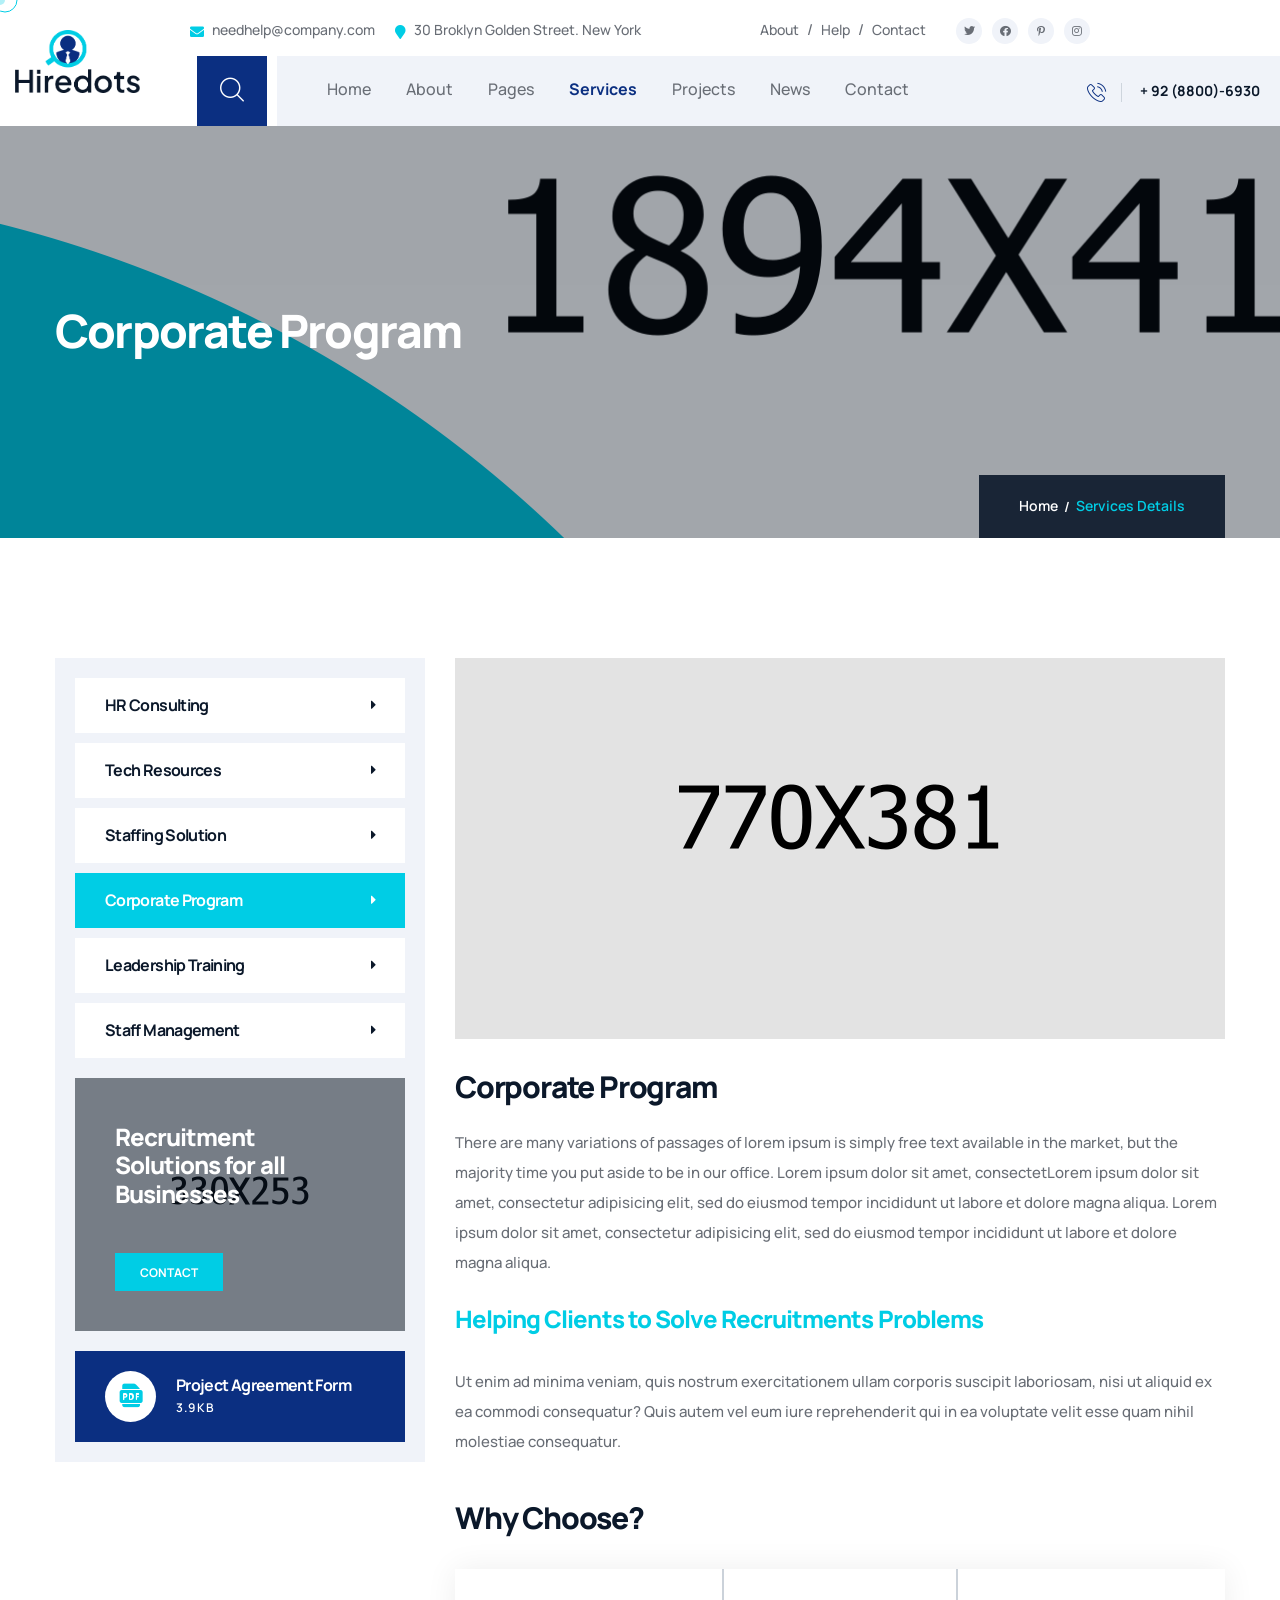
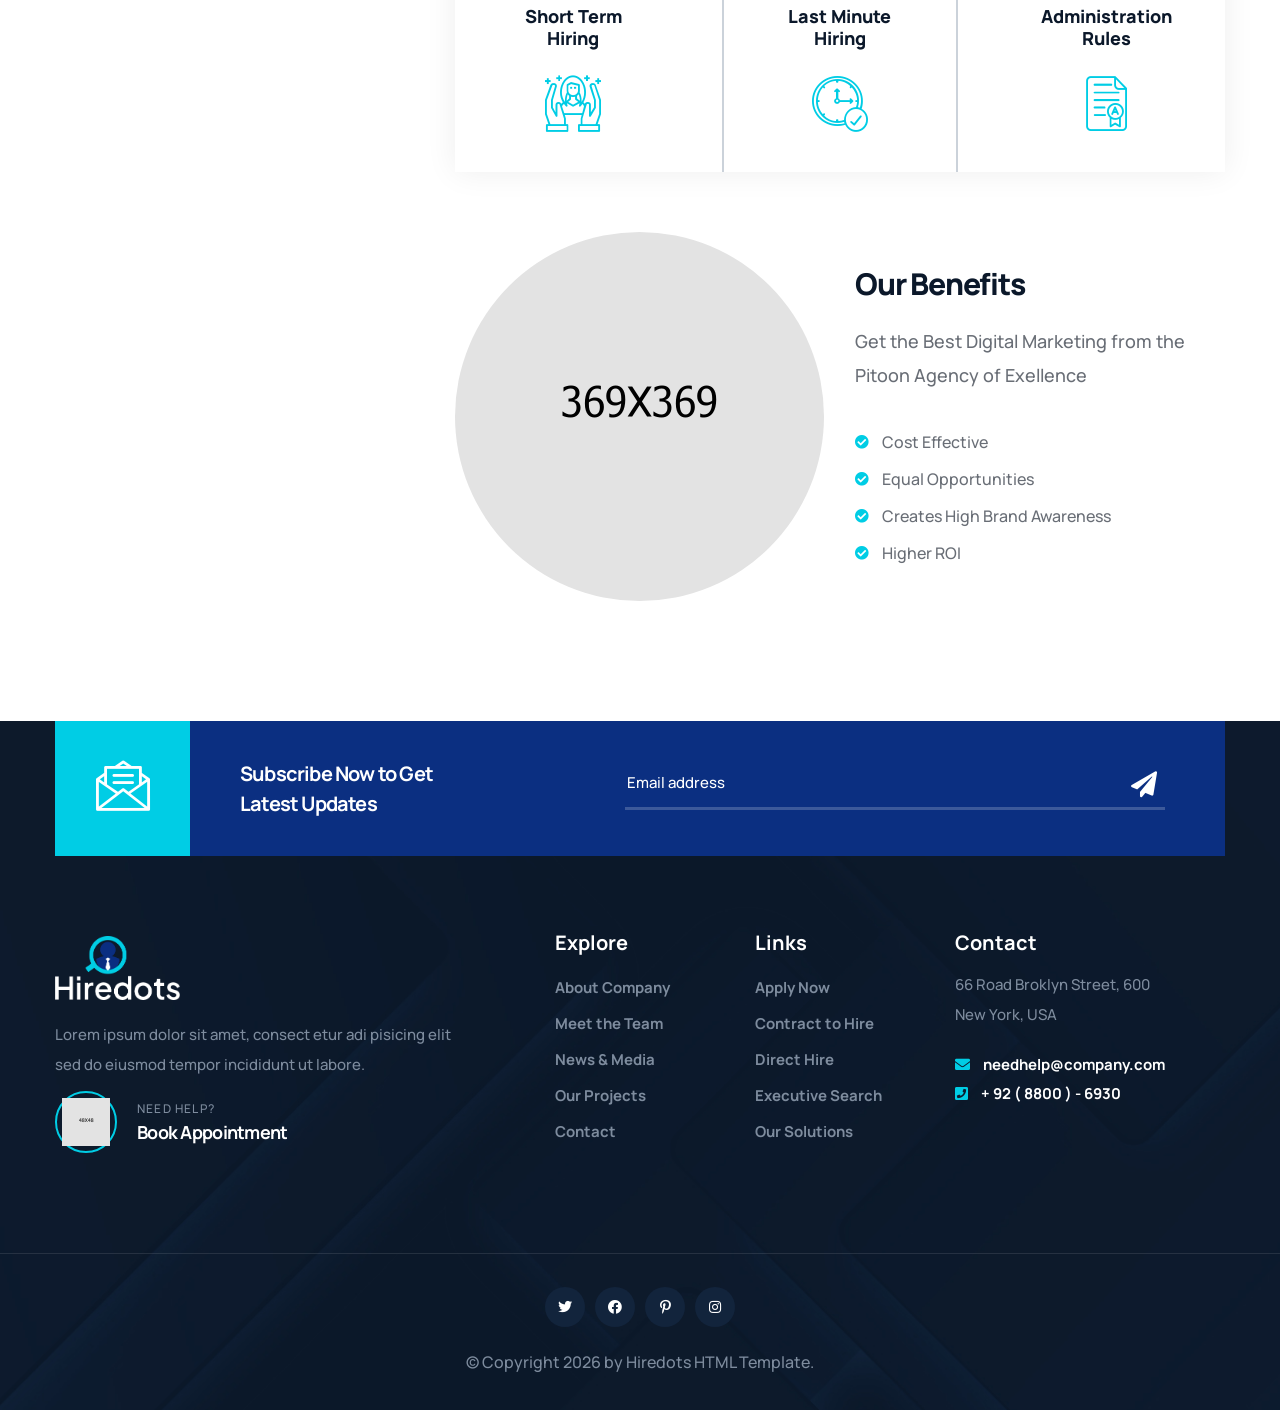
<file: service-d-program.html>
<!DOCTYPE html>
<html lang="en">

<head>
    <meta charset="UTF-8">
    <meta name="viewport" content="width=device-width, initial-scale=1.0">
    <title>Corporate Program || Services Details || Hiredots || Human Resources & Recruiting HTML Template</title>
    <!-- favicons Icons -->
    <link rel="apple-touch-icon" sizes="180x180" href="assets/images/favicons/apple-touch-icon.png">
    <link rel="icon" type="image/png" sizes="32x32" href="assets/images/favicons/favicon-32x32.png">
    <link rel="icon" type="image/png" sizes="16x16" href="assets/images/favicons/favicon-16x16.png">
    <link rel="manifest" href="assets/images/favicons/site.webmanifest">
    <meta name="description" content="Hiredots is a modern HTML Template HR services, Recruiting Agency, Recruiting Business, Hire Employees, Recruiting Consulting, Job Posting, Interviewing Services websites and businesses.">

    <!-- fonts -->
    <link rel="preconnect" href="https://fonts.googleapis.com">
    <link rel="preconnect" href="https://fonts.gstatic.com" crossorigin>
    <link href="https://fonts.googleapis.com/css2?family=Manrope:wght@300;400;500;600;700;800&display=swap" rel="stylesheet">
    <!-- reey font -->
    <link rel="stylesheet" href="assets/vendors/reey-font/stylesheet.css">


    <link rel="stylesheet" href="assets/vendors/bootstrap/css/bootstrap.min.css">
    <link rel="stylesheet" href="assets/vendors/bootstrap-select/bootstrap-select.min.css">
    <link rel="stylesheet" href="assets/vendors/animate/animate.min.css">
    <link rel="stylesheet" href="assets/vendors/fontawesome/css/all.min.css">
    <link rel="stylesheet" href="assets/vendors/jquery-ui/jquery-ui.css">
    <link rel="stylesheet" href="assets/vendors/jarallax/jarallax.css">
    <link rel="stylesheet" href="assets/vendors/jquery-magnific-popup/jquery.magnific-popup.css">
    <link rel="stylesheet" href="assets/vendors/nouislider/nouislider.min.css">
    <link rel="stylesheet" href="assets/vendors/nouislider/nouislider.pips.css">
    <link rel="stylesheet" href="assets/vendors/slick/slick.css">
    <link rel="stylesheet" href="assets/vendors/hiredots-icons/style.css">
    <link rel="stylesheet" href="assets/vendors/owl-carousel/css/owl.carousel.min.css">
    <link rel="stylesheet" href="assets/vendors/owl-carousel/css/owl.theme.default.min.css">

    <!-- template styles -->
    <link rel="stylesheet" href="assets/css/hiredots.css">
</head>

<body class="custom-cursor">

    <div class="custom-cursor__cursor"></div>
    <div class="custom-cursor__cursor-two"></div>

    <div class="preloader">
        <div class="preloader__image" style="background-image: url(assets/images/loader.png);"></div>
    </div>
    <!-- /.preloader -->
    <div class="page-wrapper">
        <div class="topbar-one">
            <div class="container-fluid">
                <div class="topbar-one__inner">
                    <ul class="list-unstyled topbar-one__info">
                        <li class="topbar-one__info__item">
                            <i class="fas fa-envelope"></i>
                            <a href="mailto:needhelp@company.com">needhelp@company.com</a>
                        </li>
                        <li class="topbar-one__info__item">
                            <i class="fas fa-map-marker"></i>
                            <a href="tel:+92(8800)-6930">30 Broklyn Golden Street. New York</a>
                        </li>
                    </ul><!-- /.list-unstyled topbar-one__info -->
                    <div class="topbar-one__right">
                        <div class="topbar-one__nav">
                            <ul>
                                <li>
                                    <a href="about.html">About</a>
                                </li>
                                <li>
                                    <a href="faq.html">Help</a>
                                </li>
                                <li>
                                    <a href="contact.html">Contact</a>
                                </li>
                            </ul>
                        </div>
                        <div class="topbar-one__social">
                            <a href="https://twitter.com">
                                <i class="fab fa-twitter" aria-hidden="true"></i>
                                <span class="sr-only">Twitter</span>
                            </a>
                            <a href="https://facebook.com">
                                <i class="fab fa-facebook" aria-hidden="true"></i>
                                <span class="sr-only">Facebook</span>
                            </a>
                            <a href="https://pinterest.com">
                                <i class="fab fa-pinterest-p" aria-hidden="true"></i>
                                <span class="sr-only">Pinterest</span>
                            </a>
                            <a href="https://instagram.com">
                                <i class="fab fa-instagram" aria-hidden="true"></i>
                                <span class="sr-only">Instagram</span>
                            </a>
                        </div><!-- /.topbar-one__social -->
                    </div><!-- /.topbar-one__right -->
                </div><!-- /.topbar-one__inner -->
            </div>
        </div>

        <header class="main-header sticky-header sticky-header--normal">
            <div class="main-header__inner">
                <div class="main-header__logo">
                    <a href="index.html">
                        <img src="assets/images/logo-dark.png" alt="Hiredots HTML" width="125">
                    </a>
                </div><!-- /.main-header__logo -->
                <a href="#" class="search-toggler main-header__search">
                    <i class="icon-magnifying-glass" aria-hidden="true"></i>
                    <span class="sr-only">Search</span>
                </a><!-- /.search-toggler -->
                <div class="main-header__menu">
                    <nav class="main-header__nav main-menu">
                        <ul class="main-menu__list">
                            <li class="dropdown">
                                <a href="index.html">Home</a>
                                <ul>
                                    <li><a href="index.html">Home One</a></li>
                                    <li><a href="index-2.html">Home Two</a></li>
                                    <li><a href="index-3.html">Home Three</a></li>
                                    <li class="dropdown">
                                        <a href="#">Header Styles</a>
                                        <ul>
                                            <li><a href="index.html">Header One</a></li>
                                            <li><a href="index-2.html">Header Two</a></li>
                                            <li><a href="index-3.html">Header Three</a></li>
                                        </ul>
                                    </li>
                                </ul>
                            </li>

                            <li>
                                <a href="about.html">About</a>
                            </li>
                            <li class="dropdown">
                                <a href="#">Pages</a>
                                <ul>
                                    <li><a href="team-details.html">Team Details</a></li>
                                    <li><a href="jobs.html">Jobs</a></li>
                                    <li><a href="history.html">History</a></li>
                                    <li><a href="faq.html">FAQs</a></li>
                                </ul>
                            </li>
                            <li class="dropdown">
                                <a href="#">Services</a>
                                <ul>
                                    <li><a href="services.html">Services</a></li>
                                    <li><a href="service-d-consulting.html">HR Consulting</a></li>
                                    <li><a href="service-d-resources.html">Tech Resources</a></li>
                                    <li><a href="service-d-hydro-solution.html">Staffing Solution</a></li>
                                    <li><a href="service-d-program.html">Corporate Program</a></li>
                                    <li> <a href="service-d-training.html">Leadership Training</a></li>
                                    <li><a href="service-d-management.html">Staff Management</a></li>
                                </ul>
                            </li>

                            <li class="dropdown">
                                <a href="project.html">Projects</a>
                                <ul>
                                    <li><a href="project.html">Projects</a></li>
                                    <li><a href="project-details.html">Projects Details</a></li>
                                </ul>
                            </li>
                            <li class="dropdown">
                                <a href="#">News</a>
                                <ul>
                                    <li><a href="blog.html">News</a></li>
                                    <li><a href="blog-details.html">News Details</a></li>
                                </ul>
                            </li>
                            <li>
                                <a href="contact.html">Contact</a>
                            </li>
                        </ul>
                    </nav><!-- /.main-header__nav -->
                    <div class="main-header__call">
                        <i class="icon-telephone"></i>
                        <a href="tel:+9288006930">+ 92 (8800)-6930</a>
                    </div>
                </div>
                <div class="main-header__link">
                    <a class="main-header__btn" href="contact.html">Book <br> Appointment</a>
                </div>
                <div class="mobile-nav__btn mobile-nav__toggler">
                    <span></span>
                    <span></span>
                    <span></span>
                </div><!-- /.mobile-nav__toggler -->
            </div>
        </header>
        <section class="page-header">
            <div class="page-header__bg"></div>
            <div class="page-header__shape"><img src="assets/images/shapes/page-header-shape.png" alt="hiredots"></div>
            <!-- /.page-header__bg -->
            <div class="container">
                <h2 class="page-header__title">Corporate Program</h2>
                <ul class="hiredots-breadcrumb list-unstyled">
                    <li><a href="index.html">Home</a></li>
                    <li><span>Services Details</span></li>
                </ul><!-- /.thm-breadcrumb list-unstyled -->
            </div><!-- /.container -->
        </section><!-- /.page-header -->

        <section class="service-details">
            <div class="container">
                <div class="row gutter-y-30">
                    <div class="col-md-12 col-lg-4">
                        <div class="service-sidebar">
                            <div class="service-sidebar__single">
                                <ul class="list-unstyled service-sidebar__nav">
                                    <li><a href="service-d-consulting.html">HR Consulting</a></li>
                                    <li><a href="service-d-resources.html">Tech Resources</a></li>
                                    <li><a href="service-d-hydro-solution.html">Staffing Solution</a></li>
                                    <li><a href="service-d-program.html">Corporate Program</a></li>
                                    <li> <a href="service-d-training.html">Leadership Training</a></li>
                                    <li><a href="service-d-management.html">Staff Management</a></li>
                                </ul><!-- /.list-unstyled service-sidebar__nav -->
                            </div><!-- /.service-sidebar__single -->
                            <div class="service-sidebar__single ">
                                <div class="service-sidebar__contact background-base" style="background-image: url(assets/images/resources/service-sidebar-d-1.png);">
                                    <h3 class="service-sidebar__contact__title">Recruitment
                                        Solutions for all
                                        Businesses</h3><!-- /.service-sidebar__contact__title -->
                                    <a class="hiredots-btn" href="contact.html"> Contact</a>
                                </div><!-- /.service-sidebar__contact -->
                            </div>
                            <div class="service-sidebar__single ">
                                <div class="service-sidebar__download background-primary">
                                    <div class="service-sidebar__download__icon">
                                        <i class="icon-pdf-file"></i>
                                    </div><!-- /.service-sidebar__contact__icon -->
                                    <div class="serice-sidebar__download">
                                        <h3 class="service-sidebar__download__title"><a href="#">Project Agreement Form</a></h3><!-- /.service-sidebar__contact__title -->
                                        <p class="service-sidebar__download__number">3.9KB</p><!-- /.service-sidebar__contact__number -->
                                    </div>
                                </div><!-- /.service-sidebar__contact -->
                            </div>
                        </div><!-- /.sidebar -->
                    </div><!-- /.col-md-12 col-lg-4 -->
                    <div class="col-md-12 col-lg-8">
                        <div class="service-details__content">
                            <div class="service-details__thumbnail">
                                <img src="assets/images/resources/service-d-4.png" alt="Corporate Program">
                            </div><!-- /.service-details__thumbnail -->
                            <h3 class="service-details__title">Corporate Program</h3><!-- /.service-details__title -->
                            <p class="service-details__text">There are many variations of passages of lorem ipsum is simply free text available
                                in the market, but the majority time you put aside to be in our office. Lorem ipsum dolor sit amet,
                                consectetLorem ipsum dolor sit amet, consectetur adipisicing elit, sed do eiusmod tempor incididunt ut labore et
                                dolore magna aliqua. Lorem ipsum dolor sit amet, consectetur adipisicing elit, sed do eiusmod tempor incididunt
                                ut labore et dolore magna aliqua.</p>
                            <!-- /.service-details__text -->
                            <h3 class="service-details__lighlight">Helping Clients to Solve Recruitments Problems</h3>
                            <!-- /.service-details__title -->
                            <p class="service-details__text">Ut enim ad minima veniam, quis nostrum exercitationem ullam corporis suscipit
                                laboriosam, nisi ut aliquid ex ea commodi consequatur? Quis autem vel eum iure reprehenderit qui in ea voluptate
                                velit esse quam nihil molestiae consequatur.</p><!-- /.service-details__text -->

                            <h3 class="service-details__title">Why Choose?</h3><!-- /.service-details__title -->
                            <div class="list-unstyled service-details__process">
                                <div class="row">
                                    <div class="col-md-4">
                                        <div class="service-details__process__top item-1">
                                            <h4 class="service-details__process__title">Short Term <br>
                                                Hiring</h4><!-- /.service-details__process__title -->
                                            <span class="service-details__process__icon"><i class="icon-individual"></i></span>
                                        </div><!-- /.service-details__process__top -->
                                    </div>
                                    <div class="col-md-4">
                                        <div class="service-details__process__top item-2">
                                            <h4 class="service-details__process__title">Last Minute <br>
                                                Hiring</h4><!-- /.service-details__process__title -->
                                            <span class="service-details__process__icon"><i class="icon-time-check"></i></span>
                                        </div><!-- /.service-details__process__top -->
                                    </div>
                                    <div class="col-md-4">
                                        <div class="service-details__process__top item-3">
                                            <h4 class="service-details__process__title">Administration <br>
                                                Rules</h4><!-- /.service-details__process__title -->
                                            <span class="service-details__process__icon"><i class="icon-report-card"></i></span>
                                        </div><!-- /.service-details__process__top -->
                                    </div>
                                </div>
                            </div><!-- /.list-unstyled service-details__process -->
                            <div class="row gutter-y-30 align-items-center">
                                <div class="col-md-6">
                                    <div class="service-details__image__circle">
                                        <img src="assets/images/resources/service-details-p-1.png" alt="">
                                    </div><!-- /.service-details__image__circle -->
                                </div><!-- /.col-md-6 -->
                                <div class="col-md-6">
                                    <h4 class="service-details_list-title">Our Benefits</h4><!-- /.service-details__sub-title -->
                                    <p class="service-details_list-text">Get the Best Digital Marketing from the Pitoon Agency of Exellence</p>
                                    <ul class="list-unstyled service-details__list">
                                        <li><i class="fas fa-check-circle"></i> Cost Effective </li>
                                        <li><i class="fas fa-check-circle"></i> Equal Opportunities</li>
                                        <li><i class="fas fa-check-circle"></i> Creates High Brand Awareness</li>
                                        <li><i class="fas fa-check-circle"></i> Higher ROI</li>
                                    </ul><!-- /.list-unstyled service-details__post -->
                                </div><!-- /.col-md-6 -->
                            </div><!-- /.row -->
                        </div><!-- /.service-details__content -->
                    </div><!-- /.col-md-12 col-lg-8 -->
                </div><!-- /.row -->
            </div><!-- /.container -->
        </section><!-- /.service-details -->

        <footer class="main-footer background-black">
            <div class="main-footer__bg" style="background-image: url(assets/images/backgrounds/footer-bg.jpg);"></div>
            <!-- /.main-footer__bg -->
            <div class="main-footer__subscribe">
                <div class="container">
                    <div class="main-footer__subscribe__wrapper">
                        <div class="main-footer__subscribe__left">
                            <span class="main-footer__subscribe__icon"><i class="icon-message"></i></span>
                            <h3 class="main-footer__subscribe__title">Subscribe Now to Get <br>
                                Latest Updates</h3>
                        </div>
                        <div class="main-footer__subscribe__right">
                            <form action="#" data-url="MAILCHIMP_FORM_URL" class="main-footer__newsletter mc-form">
                                <input type="text" name="EMAIL" placeholder="Email address">
                                <button type="submit" class="fas fa-paper-plane">
                                    <span class="sr-only">submit</span><!-- /.sr-only -->
                                </button>
                            </form><!-- /.footer-widget__newsletter mc-form -->
                            <div class="mc-form__response"></div><!-- /.mc-form__response -->
                        </div>
                    </div>
                </div>
            </div>
            <div class="main-footer__top">
                <div class="container">
                    <div class="row">
                        <div class="col-md-6 col-xl-5">
                            <div class="footer-widget footer-widget--about">
                                <a href="index.html" class="footer-widget__logo">
                                    <img src="assets/images/logo-light.png" width="125" alt="Hiredots HTML Template">
                                </a>
                                <p class="footer-widget__text">Lorem ipsum dolor sit amet, consect etur adi pisicing elit <br>
                                    sed do eiusmod tempor incididunt ut labore.</p>
                                <div class="footer-widget__author">
                                    <div class="footer-widget__author__img">
                                        <img src="assets/images/resources/footer-about-avata.png" alt="">
                                    </div>
                                    <div>
                                        <div class="footer-widget__author__info">
                                            <span class="footer-widget__author__tagline">Need Help?</span>
                                            <h3 class="footer-widget__author__title"><a href="contact.html">Book Appointment </a></h3>
                                        </div>
                                    </div>
                                </div>
                            </div><!-- /.footer-widget -->
                        </div><!-- /.col-md-6 -->
                        <div class="col-md-6 col-xl-2">
                            <div class="footer-widget footer-widget--links">
                                <h2 class="footer-widget__title">Explore</h2><!-- /.footer-widget__title -->
                                <ul class="list-unstyled footer-widget__links">
                                    <li><a href="about.html">About Company</a></li>
                                    <li><a href="team.html">Meet the Team</a></li>
                                    <li><a href="blog.html">News & Media</a></li>
                                    <li><a href="project.html">Our Projects</a></li>
                                    <li><a href="contact.html">Contact</a></li>
                                </ul><!-- /.list-unstyled footer-widget__links -->
                            </div><!-- /.footer-widget -->
                        </div><!-- /.col-md-6 -->
                        <div class="col-md-6 col-xl-2">
                            <div class="footer-widget footer-widget--contact">
                                <h2 class="footer-widget__title">Links</h2><!-- /.footer-widget__title -->
                                <ul class="list-unstyled footer-widget__links">
                                    <li><a href="about.html">Apply Now</a></li>
                                    <li><a href="contact.html">Contract to Hire</a></li>
                                    <li><a href="team.html">Direct Hire</a></li>
                                    <li><a href="history.html">Executive Search</a></li>
                                    <li><a href="about.html">Our Solutions</a></li>
                                </ul><!-- /.list-unstyled footer-widget__links -->
                            </div><!-- /.footer-widget -->
                        </div><!-- /.col-md-6 -->
                        <div class="col-md-6 col-xl-3">
                            <div class="footer-widget footer-widget--time">
                                <h2 class="footer-widget__title">Contact</h2><!-- /.footer-widget__title -->
                                <p class="footer-widget__text">66 Road Broklyn Street, 600 <br> New York, USA</p>
                                <!-- /.footer-widget__text -->
                                <ul class="list-unstyled footer-widget__info">
                                    <li><i class="fas fa-envelope"></i> <a href="mailto:needhelp@company.com">needhelp@company.com</a></li>
                                    <li><i class="fas fa-phone-square"></i> <a href="tel:+92(8800)-6930">+ 92 ( 8800 ) - 6930</a></li>
                                </ul><!-- /.list-unstyled -->
                            </div><!-- /.footer-widget -->
                        </div><!-- /.col-md-6 -->
                    </div><!-- /.row -->
                </div><!-- /.container -->
            </div><!-- /.main-footer__top -->
            <div class="main-footer__bottom">
                <div class="container">
                    <div class="main-footer__bottom__inner">
                        <div class="footer-widget__social">
                            <a href="https://twitter.com">
                                <i class="fab fa-twitter" aria-hidden="true"></i>
                                <span class="sr-only">Twitter</span>
                            </a>
                            <a href="https://facebook.com">
                                <i class="fab fa-facebook" aria-hidden="true"></i>
                                <span class="sr-only">Facebook</span>
                            </a>
                            <a href="https://pinterest.com">
                                <i class="fab fa-pinterest-p" aria-hidden="true"></i>
                                <span class="sr-only">Pinterest</span>
                            </a>
                            <a href="https://instagram.com">
                                <i class="fab fa-instagram" aria-hidden="true"></i>
                                <span class="sr-only">Instagram</span>
                            </a>
                        </div><!-- /.footer-widget__social -->
                        <p class="main-footer__copyright">
                            &copy; Copyright <span class="dynamic-year"></span> by Hiredots HTML Template.
                        </p>
                    </div><!-- /.main-footer__inner -->
                </div><!-- /.container -->
            </div><!-- /.main-footer__bottom -->
        </footer><!-- /.main-footer -->

    </div><!-- /.page-wrapper -->



    <div class="mobile-nav__wrapper">
        <div class="mobile-nav__overlay mobile-nav__toggler"></div>
        <!-- /.mobile-nav__overlay -->
        <div class="mobile-nav__content">
            <span class="mobile-nav__close mobile-nav__toggler"><i class="fa fa-times"></i></span>
            <div class="logo-box">
                <a href="index.html" aria-label="logo image"><img src="assets/images/logo-light.png" width="155" alt=""></a>
            </div>
            <!-- /.logo-box -->
            <div class="mobile-nav__container"></div>
            <!-- /.mobile-nav__container -->
            <ul class="mobile-nav__contact list-unstyled">
                <li>
                    <i class="fa fa-envelope"></i>
                    <a href="mailto:needhelp@hiredots.com">needhelp@hiredots.com</a>
                </li>
                <li>
                    <i class="fa fa-phone-alt"></i>
                    <a href="tel:666-888-0000">666 888 0000</a>
                </li>
            </ul><!-- /.mobile-nav__contact -->
            <div class="mobile-nav__social">
                <a href="https://twitter.com">
                    <i class="fab fa-twitter" aria-hidden="true"></i>
                    <span class="sr-only">Twitter</span>
                </a>
                <a href="https://facebook.com">
                    <i class="fab fa-facebook" aria-hidden="true"></i>
                    <span class="sr-only">Facebook</span>
                </a>
                <a href="https://pinterest.com">
                    <i class="fab fa-pinterest-p" aria-hidden="true"></i>
                    <span class="sr-only">Pinterest</span>
                </a>
                <a href="https://instagram.com">
                    <i class="fab fa-instagram" aria-hidden="true"></i>
                    <span class="sr-only">Instagram</span>
                </a>
            </div><!-- /.mobile-nav__social -->
        </div>
        <!-- /.mobile-nav__content -->
    </div>
    <!-- /.mobile-nav__wrapper -->
    <div class="search-popup">
        <div class="search-popup__overlay search-toggler"></div>
        <!-- /.search-popup__overlay -->
        <div class="search-popup__content">
            <form role="search" method="get" class="search-popup__form" action="#">
                <input type="text" id="search" placeholder="Search Here...">
                <button type="submit" aria-label="search submit" class="hiredots-btn hiredots-btn--base">
                    <span><i class="icon-magnifying-glass"></i></span>
                </button>
            </form>
        </div>
        <!-- /.search-popup__content -->
    </div>
    <!-- /.search-popup -->

    <a href="#" data-target="html" class="scroll-to-target scroll-to-top">
        <span class="scroll-to-top__text">back top</span>
        <span class="scroll-to-top__wrapper"><span class="scroll-to-top__inner"></span></span>
    </a>


    <script src="assets/vendors/jquery/jquery-3.7.0.min.js"></script>
    <script src="assets/vendors/bootstrap/js/bootstrap.bundle.min.js"></script>
    <script src="assets/vendors/bootstrap-select/bootstrap-select.min.js"></script>
    <script src="assets/vendors/jarallax/jarallax.min.js"></script>
    <script src="assets/vendors/jquery-ui/jquery-ui.js"></script>
    <script src="assets/vendors/jquery-ajaxchimp/jquery.ajaxchimp.min.js"></script>
    <script src="assets/vendors/jquery-appear/jquery.appear.min.js"></script>
    <script src="assets/vendors/jquery-circle-progress/jquery.circle-progress.min.js"></script>
    <script src="assets/vendors/jquery-magnific-popup/jquery.magnific-popup.min.js"></script>
    <script src="assets/vendors/jquery-validate/jquery.validate.min.js"></script>
    <script src="assets/vendors/nouislider/nouislider.min.js"></script>
    <script src="assets/vendors/slick/slick.min.js"></script>
    <script src="assets/vendors/wnumb/wNumb.min.js"></script>
    <script src="assets/vendors/owl-carousel/js/owl.carousel.min.js"></script>
    <script src="assets/vendors/wow/wow.js"></script>
    <script src="assets/vendors/imagesloaded/imagesloaded.min.js"></script>
    <script src="assets/vendors/isotope/isotope.js"></script>
    <script src="assets/vendors/countdown/countdown.min.js"></script>
    <script src="assets/vendors/jquery-circleType/jquery.circleType.js"></script>
    <script src="assets/vendors/jquery-lettering/jquery.lettering.min.js"></script>
    <!-- template js -->
    <script src="assets/js/hiredots.js"></script>
</body>

</html>
</file>
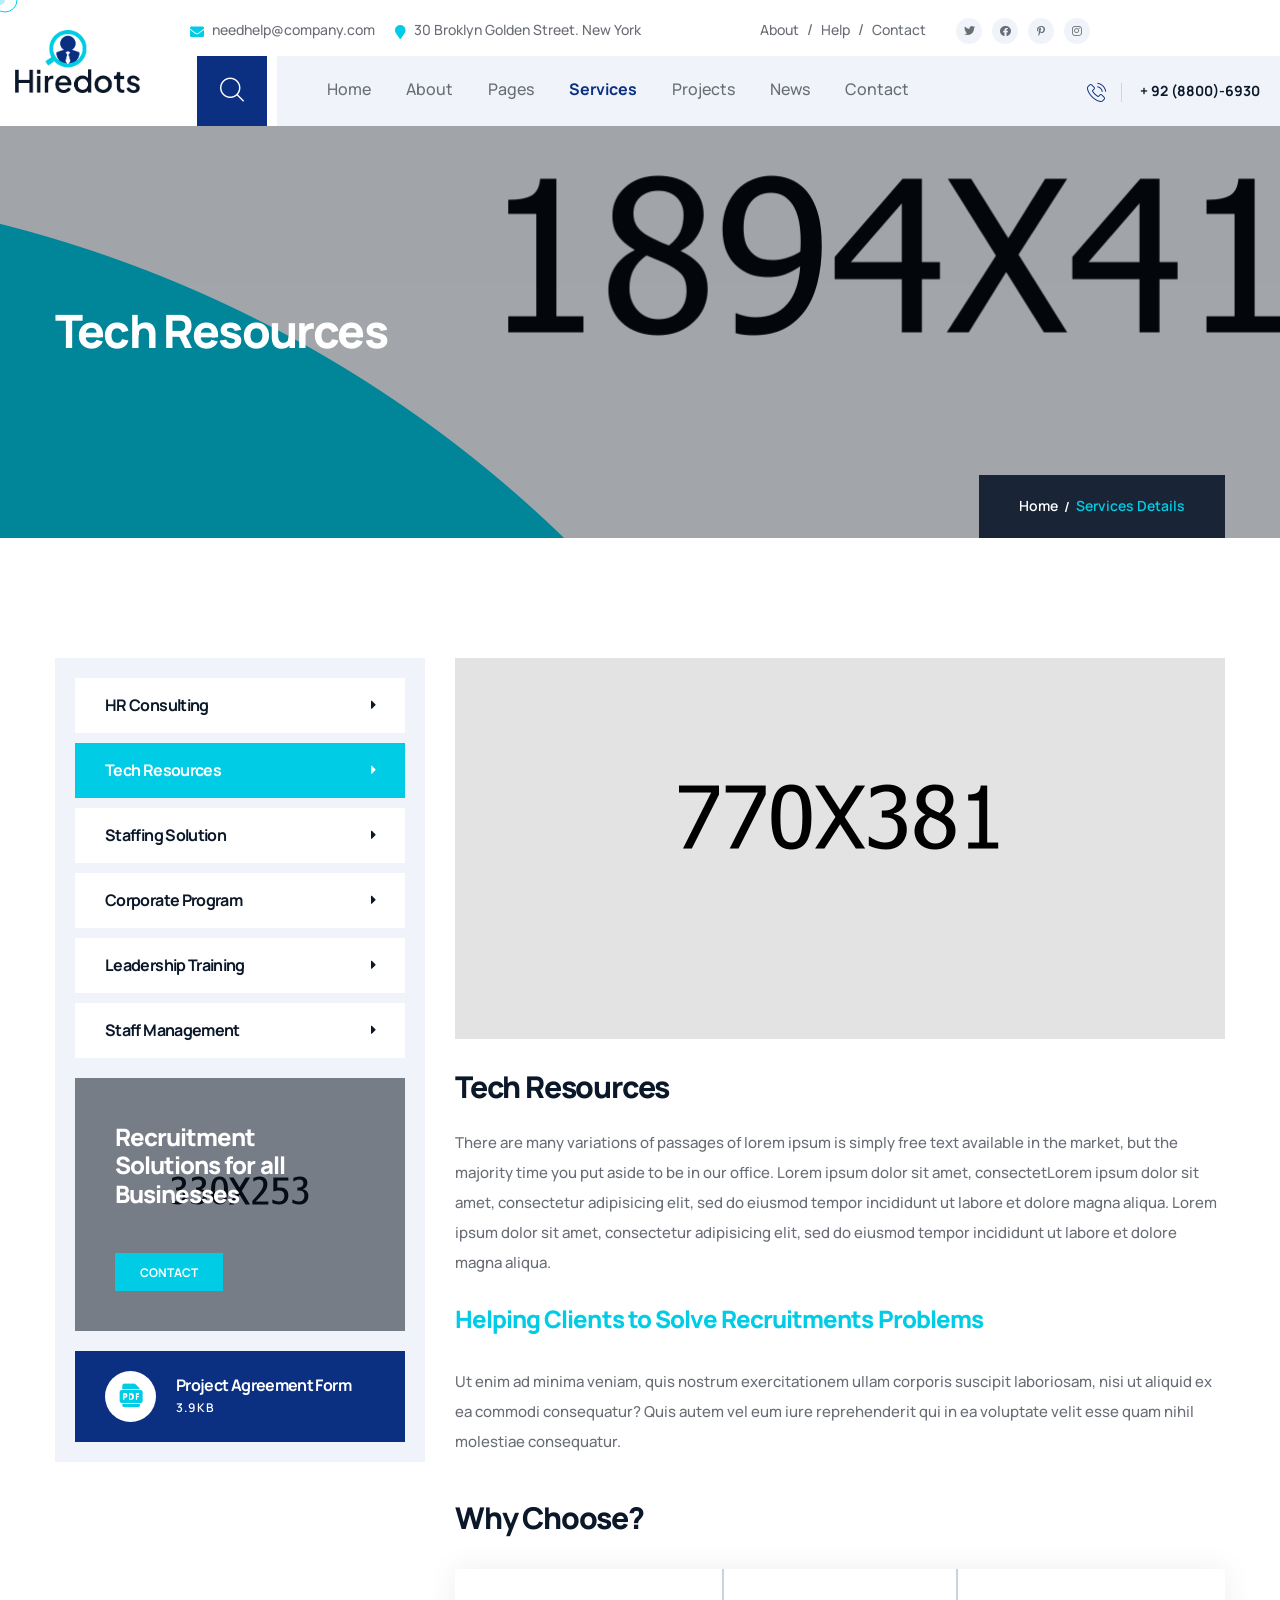
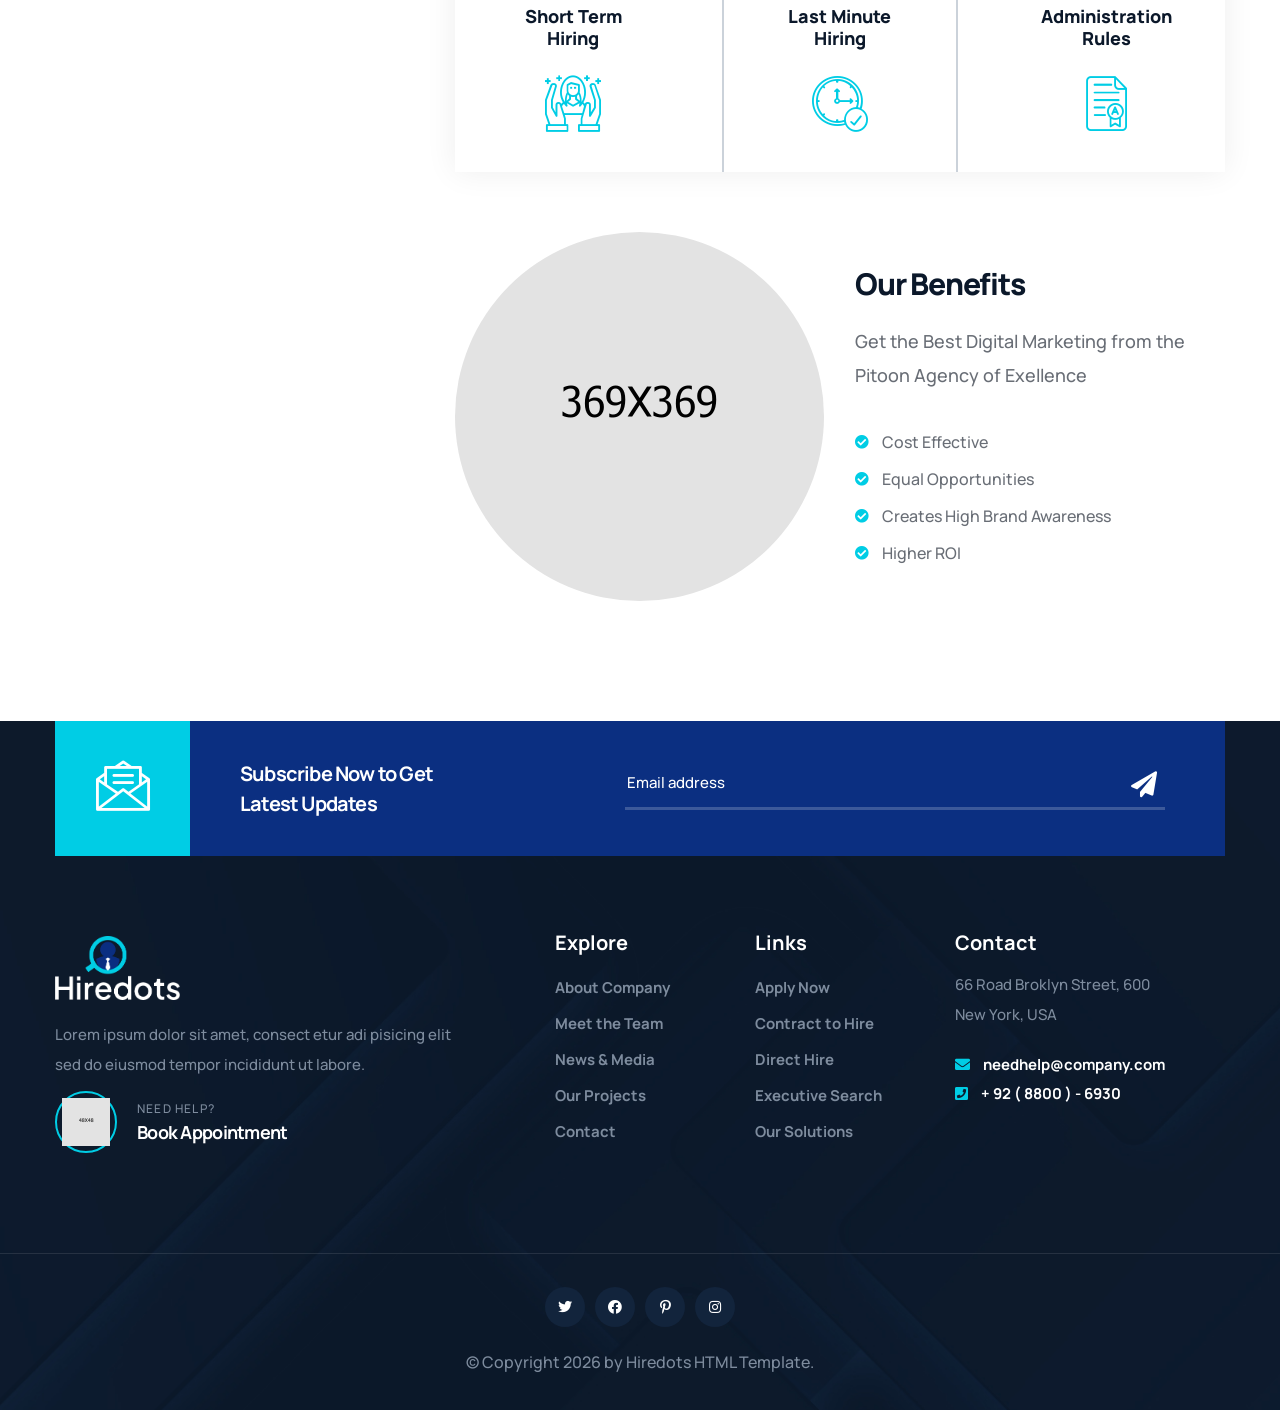
<file: service-d-resources.html>
<!DOCTYPE html>
<html lang="en">

<head>
    <meta charset="UTF-8">
    <meta name="viewport" content="width=device-width, initial-scale=1.0">
    <title>Tech Resources || Services Details || Hiredots || Human Resources & Recruiting HTML Template</title>
    <!-- favicons Icons -->
    <link rel="apple-touch-icon" sizes="180x180" href="assets/images/favicons/apple-touch-icon.png">
    <link rel="icon" type="image/png" sizes="32x32" href="assets/images/favicons/favicon-32x32.png">
    <link rel="icon" type="image/png" sizes="16x16" href="assets/images/favicons/favicon-16x16.png">
    <link rel="manifest" href="assets/images/favicons/site.webmanifest">
    <meta name="description" content="Hiredots is a modern HTML Template HR services, Recruiting Agency, Recruiting Business, Hire Employees, Recruiting Consulting, Job Posting, Interviewing Services websites and businesses.">

    <!-- fonts -->
    <link rel="preconnect" href="https://fonts.googleapis.com">
    <link rel="preconnect" href="https://fonts.gstatic.com" crossorigin>
    <link href="https://fonts.googleapis.com/css2?family=Manrope:wght@300;400;500;600;700;800&display=swap" rel="stylesheet">
    <!-- reey font -->
    <link rel="stylesheet" href="assets/vendors/reey-font/stylesheet.css">


    <link rel="stylesheet" href="assets/vendors/bootstrap/css/bootstrap.min.css">
    <link rel="stylesheet" href="assets/vendors/bootstrap-select/bootstrap-select.min.css">
    <link rel="stylesheet" href="assets/vendors/animate/animate.min.css">
    <link rel="stylesheet" href="assets/vendors/fontawesome/css/all.min.css">
    <link rel="stylesheet" href="assets/vendors/jquery-ui/jquery-ui.css">
    <link rel="stylesheet" href="assets/vendors/jarallax/jarallax.css">
    <link rel="stylesheet" href="assets/vendors/jquery-magnific-popup/jquery.magnific-popup.css">
    <link rel="stylesheet" href="assets/vendors/nouislider/nouislider.min.css">
    <link rel="stylesheet" href="assets/vendors/nouislider/nouislider.pips.css">
    <link rel="stylesheet" href="assets/vendors/slick/slick.css">
    <link rel="stylesheet" href="assets/vendors/hiredots-icons/style.css">
    <link rel="stylesheet" href="assets/vendors/owl-carousel/css/owl.carousel.min.css">
    <link rel="stylesheet" href="assets/vendors/owl-carousel/css/owl.theme.default.min.css">

    <!-- template styles -->
    <link rel="stylesheet" href="assets/css/hiredots.css">
</head>

<body class="custom-cursor">

    <div class="custom-cursor__cursor"></div>
    <div class="custom-cursor__cursor-two"></div>

    <div class="preloader">
        <div class="preloader__image" style="background-image: url(assets/images/loader.png);"></div>
    </div>
    <!-- /.preloader -->
    <div class="page-wrapper">
        <div class="topbar-one">
            <div class="container-fluid">
                <div class="topbar-one__inner">
                    <ul class="list-unstyled topbar-one__info">
                        <li class="topbar-one__info__item">
                            <i class="fas fa-envelope"></i>
                            <a href="mailto:needhelp@company.com">needhelp@company.com</a>
                        </li>
                        <li class="topbar-one__info__item">
                            <i class="fas fa-map-marker"></i>
                            <a href="tel:+92(8800)-6930">30 Broklyn Golden Street. New York</a>
                        </li>
                    </ul><!-- /.list-unstyled topbar-one__info -->
                    <div class="topbar-one__right">
                        <div class="topbar-one__nav">
                            <ul>
                                <li>
                                    <a href="about.html">About</a>
                                </li>
                                <li>
                                    <a href="faq.html">Help</a>
                                </li>
                                <li>
                                    <a href="contact.html">Contact</a>
                                </li>
                            </ul>
                        </div>
                        <div class="topbar-one__social">
                            <a href="https://twitter.com">
                                <i class="fab fa-twitter" aria-hidden="true"></i>
                                <span class="sr-only">Twitter</span>
                            </a>
                            <a href="https://facebook.com">
                                <i class="fab fa-facebook" aria-hidden="true"></i>
                                <span class="sr-only">Facebook</span>
                            </a>
                            <a href="https://pinterest.com">
                                <i class="fab fa-pinterest-p" aria-hidden="true"></i>
                                <span class="sr-only">Pinterest</span>
                            </a>
                            <a href="https://instagram.com">
                                <i class="fab fa-instagram" aria-hidden="true"></i>
                                <span class="sr-only">Instagram</span>
                            </a>
                        </div><!-- /.topbar-one__social -->
                    </div><!-- /.topbar-one__right -->
                </div><!-- /.topbar-one__inner -->
            </div>
        </div>

        <header class="main-header sticky-header sticky-header--normal">
            <div class="main-header__inner">
                <div class="main-header__logo">
                    <a href="index.html">
                        <img src="assets/images/logo-dark.png" alt="Hiredots HTML" width="125">
                    </a>
                </div><!-- /.main-header__logo -->
                <a href="#" class="search-toggler main-header__search">
                    <i class="icon-magnifying-glass" aria-hidden="true"></i>
                    <span class="sr-only">Search</span>
                </a><!-- /.search-toggler -->
                <div class="main-header__menu">
                    <nav class="main-header__nav main-menu">
                        <ul class="main-menu__list">
                            <li class="dropdown">
                                <a href="index.html">Home</a>
                                <ul>
                                    <li><a href="index.html">Home One</a></li>
                                    <li><a href="index-2.html">Home Two</a></li>
                                    <li><a href="index-3.html">Home Three</a></li>
                                    <li class="dropdown">
                                        <a href="#">Header Styles</a>
                                        <ul>
                                            <li><a href="index.html">Header One</a></li>
                                            <li><a href="index-2.html">Header Two</a></li>
                                            <li><a href="index-3.html">Header Three</a></li>
                                        </ul>
                                    </li>
                                </ul>
                            </li>

                            <li>
                                <a href="about.html">About</a>
                            </li>
                            <li class="dropdown">
                                <a href="#">Pages</a>
                                <ul>
                                    <li><a href="team-details.html">Team Details</a></li>
                                    <li><a href="jobs.html">Jobs</a></li>
                                    <li><a href="history.html">History</a></li>
                                    <li><a href="faq.html">FAQs</a></li>
                                </ul>
                            </li>
                            <li class="dropdown">
                                <a href="#">Services</a>
                                <ul>
                                    <li><a href="services.html">Services</a></li>
                                    <li><a href="service-d-consulting.html">HR Consulting</a></li>
                                    <li><a href="service-d-resources.html">Tech Resources</a></li>
                                    <li><a href="service-d-hydro-solution.html">Staffing Solution</a></li>
                                    <li><a href="service-d-program.html">Corporate Program</a></li>
                                    <li> <a href="service-d-training.html">Leadership Training</a></li>
                                    <li><a href="service-d-management.html">Staff Management</a></li>
                                </ul>
                            </li>

                            <li class="dropdown">
                                <a href="project.html">Projects</a>
                                <ul>
                                    <li><a href="project.html">Projects</a></li>
                                    <li><a href="project-details.html">Projects Details</a></li>
                                </ul>
                            </li>
                            <li class="dropdown">
                                <a href="#">News</a>
                                <ul>
                                    <li><a href="blog.html">News</a></li>
                                    <li><a href="blog-details.html">News Details</a></li>
                                </ul>
                            </li>
                            <li>
                                <a href="contact.html">Contact</a>
                            </li>
                        </ul>
                    </nav><!-- /.main-header__nav -->
                    <div class="main-header__call">
                        <i class="icon-telephone"></i>
                        <a href="tel:+9288006930">+ 92 (8800)-6930</a>
                    </div>
                </div>
                <div class="main-header__link">
                    <a class="main-header__btn" href="contact.html">Book <br> Appointment</a>
                </div>
                <div class="mobile-nav__btn mobile-nav__toggler">
                    <span></span>
                    <span></span>
                    <span></span>
                </div><!-- /.mobile-nav__toggler -->
            </div>
        </header>
        <section class="page-header">
            <div class="page-header__bg"></div>
            <div class="page-header__shape"><img src="assets/images/shapes/page-header-shape.png" alt="hiredots"></div>
            <!-- /.page-header__bg -->
            <div class="container">
                <h2 class="page-header__title">Tech Resources</h2>
                <ul class="hiredots-breadcrumb list-unstyled">
                    <li><a href="index.html">Home</a></li>
                    <li><span>Services Details</span></li>
                </ul><!-- /.thm-breadcrumb list-unstyled -->
            </div><!-- /.container -->
        </section><!-- /.page-header -->

        <section class="service-details">
            <div class="container">
                <div class="row gutter-y-30">
                    <div class="col-md-12 col-lg-4">
                        <div class="service-sidebar">
                            <div class="service-sidebar__single">
                                <ul class="list-unstyled service-sidebar__nav">
                                    <li><a href="service-d-consulting.html">HR Consulting</a></li>
                                    <li><a href="service-d-resources.html">Tech Resources</a></li>
                                    <li><a href="service-d-hydro-solution.html">Staffing Solution</a></li>
                                    <li><a href="service-d-program.html">Corporate Program</a></li>
                                    <li> <a href="service-d-training.html">Leadership Training</a></li>
                                    <li><a href="service-d-management.html">Staff Management</a></li>
                                </ul><!-- /.list-unstyled service-sidebar__nav -->
                            </div><!-- /.service-sidebar__single -->
                            <div class="service-sidebar__single ">
                                <div class="service-sidebar__contact background-base" style="background-image: url(assets/images/resources/service-sidebar-d-1.png);">
                                    <h3 class="service-sidebar__contact__title">Recruitment
                                        Solutions for all
                                        Businesses</h3><!-- /.service-sidebar__contact__title -->
                                    <a class="hiredots-btn" href="contact.html"> Contact</a>
                                </div><!-- /.service-sidebar__contact -->
                            </div>
                            <div class="service-sidebar__single ">
                                <div class="service-sidebar__download background-primary">
                                    <div class="service-sidebar__download__icon">
                                        <i class="icon-pdf-file"></i>
                                    </div><!-- /.service-sidebar__contact__icon -->
                                    <div class="serice-sidebar__download">
                                        <h3 class="service-sidebar__download__title"><a href="#">Project Agreement Form</a></h3><!-- /.service-sidebar__contact__title -->
                                        <p class="service-sidebar__download__number">3.9KB</p><!-- /.service-sidebar__contact__number -->
                                    </div>
                                </div><!-- /.service-sidebar__contact -->
                            </div>
                        </div><!-- /.sidebar -->
                    </div><!-- /.col-md-12 col-lg-4 -->
                    <div class="col-md-12 col-lg-8">
                        <div class="service-details__content">
                            <div class="service-details__thumbnail">
                                <img src="assets/images/resources/service-d-2.png" alt="Tech Resources">
                            </div><!-- /.service-details__thumbnail -->
                            <h3 class="service-details__title">Tech Resources</h3><!-- /.service-details__title -->
                            <p class="service-details__text">There are many variations of passages of lorem ipsum is simply free text available
                                in the market, but the majority time you put aside to be in our office. Lorem ipsum dolor sit amet,
                                consectetLorem ipsum dolor sit amet, consectetur adipisicing elit, sed do eiusmod tempor incididunt ut labore et
                                dolore magna aliqua. Lorem ipsum dolor sit amet, consectetur adipisicing elit, sed do eiusmod tempor incididunt
                                ut labore et dolore magna aliqua.</p>
                            <!-- /.service-details__text -->
                            <h3 class="service-details__lighlight">Helping Clients to Solve Recruitments Problems</h3>
                            <!-- /.service-details__title -->
                            <p class="service-details__text">Ut enim ad minima veniam, quis nostrum exercitationem ullam corporis suscipit
                                laboriosam, nisi ut aliquid ex ea commodi consequatur? Quis autem vel eum iure reprehenderit qui in ea voluptate
                                velit esse quam nihil molestiae consequatur.</p><!-- /.service-details__text -->

                            <h3 class="service-details__title">Why Choose?</h3><!-- /.service-details__title -->
                            <div class="list-unstyled service-details__process">
                                <div class="row">
                                    <div class="col-md-4">
                                        <div class="service-details__process__top item-1">
                                            <h4 class="service-details__process__title">Short Term <br>
                                                Hiring</h4><!-- /.service-details__process__title -->
                                            <span class="service-details__process__icon"><i class="icon-individual"></i></span>
                                        </div><!-- /.service-details__process__top -->
                                    </div>
                                    <div class="col-md-4">
                                        <div class="service-details__process__top item-2">
                                            <h4 class="service-details__process__title">Last Minute <br>
                                                Hiring</h4><!-- /.service-details__process__title -->
                                            <span class="service-details__process__icon"><i class="icon-time-check"></i></span>
                                        </div><!-- /.service-details__process__top -->
                                    </div>
                                    <div class="col-md-4">
                                        <div class="service-details__process__top item-3">
                                            <h4 class="service-details__process__title">Administration <br>
                                                Rules</h4><!-- /.service-details__process__title -->
                                            <span class="service-details__process__icon"><i class="icon-report-card"></i></span>
                                        </div><!-- /.service-details__process__top -->
                                    </div>
                                </div>
                            </div><!-- /.list-unstyled service-details__process -->
                            <div class="row gutter-y-30 align-items-center">
                                <div class="col-md-6">
                                    <div class="service-details__image__circle">
                                        <img src="assets/images/resources/service-details-p-1.png" alt="">
                                    </div><!-- /.service-details__image__circle -->
                                </div><!-- /.col-md-6 -->
                                <div class="col-md-6">
                                    <h4 class="service-details_list-title">Our Benefits</h4><!-- /.service-details__sub-title -->
                                    <p class="service-details_list-text">Get the Best Digital Marketing from the Pitoon Agency of Exellence</p>
                                    <ul class="list-unstyled service-details__list">
                                        <li><i class="fas fa-check-circle"></i> Cost Effective </li>
                                        <li><i class="fas fa-check-circle"></i> Equal Opportunities</li>
                                        <li><i class="fas fa-check-circle"></i> Creates High Brand Awareness</li>
                                        <li><i class="fas fa-check-circle"></i> Higher ROI</li>
                                    </ul><!-- /.list-unstyled service-details__post -->
                                </div><!-- /.col-md-6 -->
                            </div><!-- /.row -->
                        </div><!-- /.service-details__content -->
                    </div><!-- /.col-md-12 col-lg-8 -->
                </div><!-- /.row -->
            </div><!-- /.container -->
        </section><!-- /.service-details -->

        <footer class="main-footer background-black">
            <div class="main-footer__bg" style="background-image: url(assets/images/backgrounds/footer-bg.jpg);"></div>
            <!-- /.main-footer__bg -->
            <div class="main-footer__subscribe">
                <div class="container">
                    <div class="main-footer__subscribe__wrapper">
                        <div class="main-footer__subscribe__left">
                            <span class="main-footer__subscribe__icon"><i class="icon-message"></i></span>
                            <h3 class="main-footer__subscribe__title">Subscribe Now to Get <br>
                                Latest Updates</h3>
                        </div>
                        <div class="main-footer__subscribe__right">
                            <form action="#" data-url="MAILCHIMP_FORM_URL" class="main-footer__newsletter mc-form">
                                <input type="text" name="EMAIL" placeholder="Email address">
                                <button type="submit" class="fas fa-paper-plane">
                                    <span class="sr-only">submit</span><!-- /.sr-only -->
                                </button>
                            </form><!-- /.footer-widget__newsletter mc-form -->
                            <div class="mc-form__response"></div><!-- /.mc-form__response -->
                        </div>
                    </div>
                </div>
            </div>
            <div class="main-footer__top">
                <div class="container">
                    <div class="row">
                        <div class="col-md-6 col-xl-5">
                            <div class="footer-widget footer-widget--about">
                                <a href="index.html" class="footer-widget__logo">
                                    <img src="assets/images/logo-light.png" width="125" alt="Hiredots HTML Template">
                                </a>
                                <p class="footer-widget__text">Lorem ipsum dolor sit amet, consect etur adi pisicing elit <br>
                                    sed do eiusmod tempor incididunt ut labore.</p>
                                <div class="footer-widget__author">
                                    <div class="footer-widget__author__img">
                                        <img src="assets/images/resources/footer-about-avata.png" alt="">
                                    </div>
                                    <div>
                                        <div class="footer-widget__author__info">
                                            <span class="footer-widget__author__tagline">Need Help?</span>
                                            <h3 class="footer-widget__author__title"><a href="contact.html">Book Appointment </a></h3>
                                        </div>
                                    </div>
                                </div>
                            </div><!-- /.footer-widget -->
                        </div><!-- /.col-md-6 -->
                        <div class="col-md-6 col-xl-2">
                            <div class="footer-widget footer-widget--links">
                                <h2 class="footer-widget__title">Explore</h2><!-- /.footer-widget__title -->
                                <ul class="list-unstyled footer-widget__links">
                                    <li><a href="about.html">About Company</a></li>
                                    <li><a href="team.html">Meet the Team</a></li>
                                    <li><a href="blog.html">News & Media</a></li>
                                    <li><a href="project.html">Our Projects</a></li>
                                    <li><a href="contact.html">Contact</a></li>
                                </ul><!-- /.list-unstyled footer-widget__links -->
                            </div><!-- /.footer-widget -->
                        </div><!-- /.col-md-6 -->
                        <div class="col-md-6 col-xl-2">
                            <div class="footer-widget footer-widget--contact">
                                <h2 class="footer-widget__title">Links</h2><!-- /.footer-widget__title -->
                                <ul class="list-unstyled footer-widget__links">
                                    <li><a href="about.html">Apply Now</a></li>
                                    <li><a href="contact.html">Contract to Hire</a></li>
                                    <li><a href="team.html">Direct Hire</a></li>
                                    <li><a href="history.html">Executive Search</a></li>
                                    <li><a href="about.html">Our Solutions</a></li>
                                </ul><!-- /.list-unstyled footer-widget__links -->
                            </div><!-- /.footer-widget -->
                        </div><!-- /.col-md-6 -->
                        <div class="col-md-6 col-xl-3">
                            <div class="footer-widget footer-widget--time">
                                <h2 class="footer-widget__title">Contact</h2><!-- /.footer-widget__title -->
                                <p class="footer-widget__text">66 Road Broklyn Street, 600 <br> New York, USA</p>
                                <!-- /.footer-widget__text -->
                                <ul class="list-unstyled footer-widget__info">
                                    <li><i class="fas fa-envelope"></i> <a href="mailto:needhelp@company.com">needhelp@company.com</a></li>
                                    <li><i class="fas fa-phone-square"></i> <a href="tel:+92(8800)-6930">+ 92 ( 8800 ) - 6930</a></li>
                                </ul><!-- /.list-unstyled -->
                            </div><!-- /.footer-widget -->
                        </div><!-- /.col-md-6 -->
                    </div><!-- /.row -->
                </div><!-- /.container -->
            </div><!-- /.main-footer__top -->
            <div class="main-footer__bottom">
                <div class="container">
                    <div class="main-footer__bottom__inner">
                        <div class="footer-widget__social">
                            <a href="https://twitter.com">
                                <i class="fab fa-twitter" aria-hidden="true"></i>
                                <span class="sr-only">Twitter</span>
                            </a>
                            <a href="https://facebook.com">
                                <i class="fab fa-facebook" aria-hidden="true"></i>
                                <span class="sr-only">Facebook</span>
                            </a>
                            <a href="https://pinterest.com">
                                <i class="fab fa-pinterest-p" aria-hidden="true"></i>
                                <span class="sr-only">Pinterest</span>
                            </a>
                            <a href="https://instagram.com">
                                <i class="fab fa-instagram" aria-hidden="true"></i>
                                <span class="sr-only">Instagram</span>
                            </a>
                        </div><!-- /.footer-widget__social -->
                        <p class="main-footer__copyright">
                            &copy; Copyright <span class="dynamic-year"></span> by Hiredots HTML Template.
                        </p>
                    </div><!-- /.main-footer__inner -->
                </div><!-- /.container -->
            </div><!-- /.main-footer__bottom -->
        </footer><!-- /.main-footer -->

    </div><!-- /.page-wrapper -->



    <div class="mobile-nav__wrapper">
        <div class="mobile-nav__overlay mobile-nav__toggler"></div>
        <!-- /.mobile-nav__overlay -->
        <div class="mobile-nav__content">
            <span class="mobile-nav__close mobile-nav__toggler"><i class="fa fa-times"></i></span>
            <div class="logo-box">
                <a href="index.html" aria-label="logo image"><img src="assets/images/logo-light.png" width="155" alt=""></a>
            </div>
            <!-- /.logo-box -->
            <div class="mobile-nav__container"></div>
            <!-- /.mobile-nav__container -->
            <ul class="mobile-nav__contact list-unstyled">
                <li>
                    <i class="fa fa-envelope"></i>
                    <a href="mailto:needhelp@hiredots.com">needhelp@hiredots.com</a>
                </li>
                <li>
                    <i class="fa fa-phone-alt"></i>
                    <a href="tel:666-888-0000">666 888 0000</a>
                </li>
            </ul><!-- /.mobile-nav__contact -->
            <div class="mobile-nav__social">
                <a href="https://twitter.com">
                    <i class="fab fa-twitter" aria-hidden="true"></i>
                    <span class="sr-only">Twitter</span>
                </a>
                <a href="https://facebook.com">
                    <i class="fab fa-facebook" aria-hidden="true"></i>
                    <span class="sr-only">Facebook</span>
                </a>
                <a href="https://pinterest.com">
                    <i class="fab fa-pinterest-p" aria-hidden="true"></i>
                    <span class="sr-only">Pinterest</span>
                </a>
                <a href="https://instagram.com">
                    <i class="fab fa-instagram" aria-hidden="true"></i>
                    <span class="sr-only">Instagram</span>
                </a>
            </div><!-- /.mobile-nav__social -->
        </div>
        <!-- /.mobile-nav__content -->
    </div>
    <!-- /.mobile-nav__wrapper -->
    <div class="search-popup">
        <div class="search-popup__overlay search-toggler"></div>
        <!-- /.search-popup__overlay -->
        <div class="search-popup__content">
            <form role="search" method="get" class="search-popup__form" action="#">
                <input type="text" id="search" placeholder="Search Here...">
                <button type="submit" aria-label="search submit" class="hiredots-btn hiredots-btn--base">
                    <span><i class="icon-magnifying-glass"></i></span>
                </button>
            </form>
        </div>
        <!-- /.search-popup__content -->
    </div>
    <!-- /.search-popup -->

    <a href="#" data-target="html" class="scroll-to-target scroll-to-top">
        <span class="scroll-to-top__text">back top</span>
        <span class="scroll-to-top__wrapper"><span class="scroll-to-top__inner"></span></span>
    </a>


    <script src="assets/vendors/jquery/jquery-3.7.0.min.js"></script>
    <script src="assets/vendors/bootstrap/js/bootstrap.bundle.min.js"></script>
    <script src="assets/vendors/bootstrap-select/bootstrap-select.min.js"></script>
    <script src="assets/vendors/jarallax/jarallax.min.js"></script>
    <script src="assets/vendors/jquery-ui/jquery-ui.js"></script>
    <script src="assets/vendors/jquery-ajaxchimp/jquery.ajaxchimp.min.js"></script>
    <script src="assets/vendors/jquery-appear/jquery.appear.min.js"></script>
    <script src="assets/vendors/jquery-circle-progress/jquery.circle-progress.min.js"></script>
    <script src="assets/vendors/jquery-magnific-popup/jquery.magnific-popup.min.js"></script>
    <script src="assets/vendors/jquery-validate/jquery.validate.min.js"></script>
    <script src="assets/vendors/nouislider/nouislider.min.js"></script>
    <script src="assets/vendors/slick/slick.min.js"></script>
    <script src="assets/vendors/wnumb/wNumb.min.js"></script>
    <script src="assets/vendors/owl-carousel/js/owl.carousel.min.js"></script>
    <script src="assets/vendors/wow/wow.js"></script>
    <script src="assets/vendors/imagesloaded/imagesloaded.min.js"></script>
    <script src="assets/vendors/isotope/isotope.js"></script>
    <script src="assets/vendors/countdown/countdown.min.js"></script>
    <script src="assets/vendors/jquery-circleType/jquery.circleType.js"></script>
    <script src="assets/vendors/jquery-lettering/jquery.lettering.min.js"></script>
    <!-- template js -->
    <script src="assets/js/hiredots.js"></script>
</body>

</html>
</file>
<file: assets/vendors/reey-font/stylesheet.css>
/*! Generated by Font Squirrel (https://www.fontsquirrel.com) on January 28, 2021 */



@font-face {
    font-family: 'reeyregular';
    src: url('reey-regular-webfont.woff2') format('woff2'),
         url('reey-regular-webfont.woff') format('woff');
    font-weight: normal;
    font-style: normal;

}
</file>
<file: assets/vendors/jarallax/jarallax.css>
.jarallax {
    position: relative;
    z-index: 0;
}
.jarallax > .jarallax-img {
    position: absolute;
    object-fit: cover;
    /* support for plugin https://github.com/bfred-it/object-fit-images */
    font-family: 'object-fit: cover;';
    top: 0;
    left: 0;
    width: 100%;
    height: 100%;
    z-index: -1;
}
</file>
<file: assets/vendors/nouislider/nouislider.pips.css>
/* Base;
 *
 */
.noUi-pips,
.noUi-pips * {
-moz-box-sizing: border-box;
	box-sizing: border-box;
}
.noUi-pips {
	position: absolute;
	font: 400 12px Arial;
	color: #999;
}

/* Values;
 *
 */
.noUi-value {
	width: 40px;
	position: absolute;
	text-align: center;
}
.noUi-value-sub {
	color: #ccc;
	font-size: 10px;
}

/* Markings;
 *
 */
.noUi-marker {
	position: absolute;
	background: #CCC;
}
.noUi-marker-sub {
	background: #AAA;
}
.noUi-marker-large {
	background: #AAA;
}

/* Horizontal layout;
 *
 */
.noUi-pips-horizontal {
	padding: 10px 0;
	height: 50px;
	top: 100%;
	left: 0;
	width: 100%;
}
.noUi-value-horizontal {
	margin-left: -20px;
	padding-top: 20px;
}
.noUi-value-horizontal.noUi-value-sub {
	padding-top: 15px;
}

.noUi-marker-horizontal.noUi-marker {
	margin-left: -1px;
	width: 2px;
	height: 5px;
}
.noUi-marker-horizontal.noUi-marker-sub {
	height: 10px;
}
.noUi-marker-horizontal.noUi-marker-large {
	height: 15px;
}

/* Vertical layout;
 *
 */
.noUi-pips-vertical {
	padding: 0 10px;
	height: 100%;
	top: 0;
	left: 100%;
}
.noUi-value-vertical {
	width: 15px;
	margin-left: 20px;
	margin-top: -5px;
}

.noUi-marker-vertical.noUi-marker {
	width: 5px;
	height: 2px;
	margin-top: -1px;
}
.noUi-marker-vertical.noUi-marker-sub {
	width: 10px;
}
.noUi-marker-vertical.noUi-marker-large {
	width: 15px;
}
</file>
<file: assets/vendors/hiredots-icons/style.css>
@font-face {
  font-family: 'icomoon';
  src:  url('fonts/icomoon.eot?q5zso7');
  src:  url('fonts/icomoon.eot?q5zso7#iefix') format('embedded-opentype'),
    url('fonts/icomoon.ttf?q5zso7') format('truetype'),
    url('fonts/icomoon.woff?q5zso7') format('woff'),
    url('fonts/icomoon.svg?q5zso7#icomoon') format('svg');
  font-weight: normal;
  font-style: normal;
  font-display: block;
}

[class^="icon-"], [class*=" icon-"] {
  /* use !important to prevent issues with browser extensions that change fonts */
  font-family: 'icomoon' !important;
  speak: never;
  font-style: normal;
  font-weight: normal;
  font-variant: normal;
  text-transform: none;
  line-height: 1;

  /* Better Font Rendering =========== */
  -webkit-font-smoothing: antialiased;
  -moz-osx-font-smoothing: grayscale;
}

.icon-checklist:before {
  content: "\e923";
}
.icon-cooperation:before {
  content: "\e924";
}
.icon-investment:before {
  content: "\e925";
}
.icon-outsourcing:before {
  content: "\e926";
}
.icon-quality:before {
  content: "\e927";
}
.icon-recruitment:before {
  content: "\e928";
}
.icon-recruitment-two:before {
  content: "\e929";
}
.icon-calling:before {
  content: "\e92a";
}
.icon-candidate:before {
  content: "\e92b";
}
.icon-magnifying-glass:before {
  content: "\e900";
}
.icon-open-envelope:before {
  content: "\e901";
}
.icon-right-arrow:before {
  content: "\e902";
}
.icon-up-arrow:before {
  content: "\e903";
}
.icon-down-arrow:before {
  content: "\e904";
}
.icon-left-arrow:before {
  content: "\e905";
}
.icon-report-card:before {
  content: "\e906";
}
.icon-time-check:before {
  content: "\e907";
}
.icon-individual:before {
  content: "\e908";
}
.icon-pdf-file:before {
  content: "\e909";
}
.icon-employment:before {
  content: "\e90a";
}
.icon-teaching:before {
  content: "\e90b";
}
.icon-job:before {
  content: "\e90c";
}
.icon-policy:before {
  content: "\e90d";
}
.icon-controller:before {
  content: "\e90e";
}
.icon-phone-call:before {
  content: "\e90f";
}
.icon-consulting:before {
  content: "\e910";
}
.icon-background-check:before {
  content: "\e911";
}
.icon-save-time:before {
  content: "\e912";
}
.icon-recruitment1:before {
  content: "\e913";
}
.icon-quote:before {
  content: "\e914";
}
.icon-talent-search:before {
  content: "\e915";
}
.icon-creative-idea:before {
  content: "\e916";
}
.icon-mission:before {
  content: "\e917";
}
.icon-solution:before {
  content: "\e918";
}
.icon-trophy:before {
  content: "\e919";
}
.icon-customer-review:before {
  content: "\e91a";
}
.icon-success:before {
  content: "\e91b";
}
.icon-business-idea:before {
  content: "\e91c";
}
.icon-recruit:before {
  content: "\e91d";
}
.icon-telephone:before {
  content: "\e91e";
}
.icon-phone-call-1:before {
  content: "\e91f";
}
.icon-message:before {
  content: "\e920";
}
.icon-placeholder:before {
  content: "\e921";
}
.icon-send:before {
  content: "\e922";
}
</file>
<file: assets/css/hiredots.css>
/*--------------------------------------------------------------
>>> TABLE OF CONTENTS:
----------------------------------------------------------------
# Utility
# Cards
# Common
# Form
# Navigations
# Animations
# Mobile Nav
# Search Popup
# Page Header
# Google Map
# Client Carousel
--------------------------------------------------------------*/
:root {
  --hiredots-font: "Manrope", sans-serif;
  --hiredots-heading-font: "Manrope", serif;
  --hiredots-special-font: "reeyregular", cursive;
  --hiredots-text: #696e76;
  --hiredots-text-rgb: 105, 110, 118;
  --hiredots-text-dark: #7e8c9e;
  --hiredots-text-dark-rgb: 126, 140, 158;
  --hiredots-text-gray: #89868d;
  --hiredots-text-gray-rgb: 137, 134, 141;
  --hiredots-base: #00cde5;
  --hiredots-base-rgb: 0, 205, 229;
  --hiredots-primary: #0b2f81;
  --hiredots-primary-rgb: 11, 47, 129;
  --hiredots-gray: #f0f3f9;
  --hiredots-gray-rgb: 240, 243, 249;
  --hiredots-white: #fff;
  --hiredots-white-rgb: 255, 255, 255;
  --hiredots-black: #0b182a;
  --hiredots-black-rgb: 11, 24, 42;
  --hiredots-black2: #12243c;
  --hiredots-black2-rgb: 18, 36, 60;
  --hiredots-black3: #000;
  --hiredots-black3-rgb: 0, 0, 0;
  --hiredots-border-color: #cbd2da;
  --hiredots-border-color-2: #ced5dd;
  --hiredots-border-color-rgb: 203, 210, 218;
  --hiredots-border-color-rgb-2: 206, 213, 221;
  --hiredots-letter-space-sm: -0.04em;
  --hiredots-letter-space: 0.1em;
  --hiredots-letter-space-xl: 0.2em;
}

/*--------------------------------------------------------------
# Utility
--------------------------------------------------------------*/
.mt-20 {
  margin-top: 20px;
}

.mt-30 {
  margin-top: 30px;
}

.mt-40 {
  margin-top: 40px;
}

.mt-50 {
  margin-top: 50px;
}

.mt-60 {
  margin-top: 60px;
}

.mt-80 {
  margin-top: 80px;
}

.mt-120 {
  margin-top: 120px;
}

.mt--60 {
  margin-top: -60px;
}

.mt--120 {
  margin-top: -120px;
}

.mb-20 {
  margin-bottom: 20px;
}

.mb-30 {
  margin-bottom: 30px;
}

.mb-40 {
  margin-bottom: 40px;
}

.mb-50 {
  margin-bottom: 50px;
}

.mb-60 {
  margin-bottom: 60px;
}

.mb-80 {
  margin-bottom: 80px;
}

.mb-120 {
  margin-bottom: 120px;
}

.mb--60 {
  margin-bottom: -60px;
}

.mb--120 {
  margin-bottom: -120px;
}

.pt-20 {
  padding-top: 20px;
}

.pt-30 {
  padding-top: 30px;
}

.pt-40 {
  padding-top: 40px;
}

.pt-50 {
  padding-top: 50px;
}

.pt-60 {
  padding-top: 60px;
}

.pt-80 {
  padding-top: 80px;
}

.pt-100 {
  padding-top: 100px;
}

.pt-110 {
  padding-top: 110px;
}

.pt-115 {
  padding-top: 115px;
}

.pt-120 {
  padding-top: 120px;
}

.pt-142 {
  padding-top: 142px;
}

.pb-20 {
  padding-bottom: 20px;
}

.pb-30 {
  padding-bottom: 30px;
}

.pb-40 {
  padding-bottom: 40px;
}

.pb-50 {
  padding-bottom: 50px;
}

.pb-60 {
  padding-bottom: 60px;
}

.pb-80 {
  padding-bottom: 80px;
}

.pb-90 {
  padding-bottom: 90px;
}

.pb-100 {
  padding-bottom: 100px;
}

.pb-110 {
  padding-bottom: 110px;
}

.pb-115 {
  padding-bottom: 115px;
}

.pb-120 {
  padding-bottom: 120px;
}

.pl-5 {
  padding-left: 5px;
}

.pl-10 {
  padding-left: 10px;
}

.pl-15 {
  padding-left: 15px;
}

.pl-20 {
  padding-left: 20px;
}

.pl-30 {
  padding-left: 30px;
}

.pr-5 {
  padding-right: 5px;
}

.pr-10 {
  padding-right: 10px;
}

.pr-15 {
  padding-right: 15px;
}

.pr-20 {
  padding-right: 20px;
}

.pr-30 {
  padding-right: 30px;
}

/*--------------------------------------------------------------
# Common
--------------------------------------------------------------*/
body {
  font-family: var(--hiredots-font, "Manrope", sans-serif);
  color: var(--hiredots-text, #696e76);
  font-size: 15px;
  line-height: 1.875;
  font-weight: 500;
}

body.locked {
  overflow: hidden;
}

a {
  color: var(--hiredots-base, #00cde5);
  transition: all 400ms ease;
}

a,
a:hover,
a:focus,
a:visited {
  text-decoration: none;
}

::placeholder {
  color: inherit;
  opacity: 1;
}

h1,
h2,
h3,
h4,
h5,
h6 {
  font-family: var(--hiredots-heading-font, "Manrope", serif);
  font-weight: 800;
  color: var(--hiredots-black, #0b182a);
}
@media (max-width: 575px) {
  h1 br,
  h2 br,
  h3 br,
  h4 br,
  h5 br,
  h6 br {
    display: none;
  }
}

@media (max-width: 575px) {
  p br {
    display: none;
  }
}

::placeholder {
  color: inherit;
  opacity: 1;
}

.background-base {
  background-color: var(--hiredots-base, #00cde5);
}

.background-primary {
  background-color: var(--hiredots-primary, #0b2f81);
}

.background-gray {
  background-color: var(--hiredots-gray, #f0f3f9);
}

.background-black {
  background-color: var(--hiredots-black, #0b182a);
}

.background-black-2 {
  background-color: var(--hiredots-black2, #12243c);
}

.hiredots-text-dark {
  color: var(--hiredots-text-dark, #7e8c9e);
}

.page-wrapper {
  position: relative;
  margin: 0 auto;
  width: 100%;
  min-width: 300px;
  overflow: hidden;
}

.container-fluid,
.container {
  padding-left: 15px;
  padding-right: 15px;
}

@media (min-width: 1200px) {
  .container {
    max-width: 1200px;
  }
}
.row {
  --bs-gutter-x: 30px;
}

.gutter-y-10 {
  --bs-gutter-y: 10px;
}

.gutter-y-15 {
  --bs-gutter-y: 15px;
}

.gutter-y-20 {
  --bs-gutter-y: 20px;
}

.gutter-y-30 {
  --bs-gutter-y: 30px;
}

.gutter-y-60 {
  --bs-gutter-y: 60px;
}

.hiredots-btn {
  display: inline-block;
  vertical-align: middle;
  -webkit-appearance: none;
  border: none;
  outline: none !important;
  background-color: var(--hiredots-base, #00cde5);
  color: var(--hiredots-white, #fff);
  font-size: 14px;
  font-weight: 800;
  font-family: var(--hiredots-font, "Manrope", sans-serif);
  padding: 16px 49px;
  transition: 500ms;
  text-transform: uppercase;
  position: relative;
  overflow: hidden;
  text-align: center;
  z-index: 1;
}
.hiredots-btn::after {
  position: absolute;
  transition: 0.5s;
  content: "";
  width: 0;
  left: 50%;
  bottom: 0;
  height: 3px;
  background: var(--hiredots-primary, #0b2f81);
  height: 120%;
  left: -10%;
  transform: skewX(25deg);
  z-index: -1;
}
.hiredots-btn:hover {
  color: var(--hiredots-white, #fff);
}
.hiredots-btn:hover::after {
  left: -10%;
  width: 120%;
}
.hiredots-btn span {
  transform: 0.3s;
  position: relative;
  color: inherit;
  z-index: 2;
}
.hiredots-btn--white::after {
  background-color: var(--hiredots-white, #fff);
}
.hiredots-btn--white:hover span {
  color: var(--hiredots-primary, #0b2f81);
}
.hiredots-btn--black:hover {
  color: var(--hiredots-white, #fff);
}
.hiredots-btn--black::after {
  background-color: var(--hiredots-base, #00cde5);
}
.hiredots-btn--black::before {
  background-color: var(--hiredots-black, #0b182a);
}
.hiredots-btn--primary {
  background-color: var(--hiredots-primary, #0b2f81);
}
.hiredots-btn--primary::after {
  background-color: var(--hiredots-base, #00cde5);
}

.tabs-box .tabs-content .tab:not(.active-tab) {
  display: none;
}

.bootstrap-select .dropdown-menu {
  padding-top: 0;
  padding-bottom: 0;
  border-radius: 0;
}
.bootstrap-select .dropdown-item.active,
.bootstrap-select .dropdown-item:active {
  background-color: var(--hiredots-base, #00cde5);
}

.tns-outer .tns-controls {
  display: flex;
  justify-content: center;
  align-items: center;
  margin-top: 40px;
}
.tns-outer .tns-controls button {
  width: 45px;
  height: 45px;
  border: 2px solid #f4f4f4;
  outline: none;
  display: flex;
  justify-content: center;
  align-items: center;
  color: var(--hiredots-text, #696e76);
  border-radius: 50%;
  margin-left: 5px;
  margin-right: 5px;
}

.block-title {
  margin-top: -8px;
  margin-bottom: 50px;
}
.block-title__decor {
  width: 21px;
  height: 14px;
  background-image: url(../images/shapes/leaf-1-1.png);
  background-repeat: no-repeat;
  background-position: top center;
  display: inline-block;
  line-height: 1;
  margin-bottom: -5px;
  position: relative;
  top: -7px;
}
.block-title p {
  margin: 0;
  color: var(--hiredots-text, #696e76);
  font-size: 16px;
  line-height: 1;
  margin-bottom: 7px;
}
@media (min-width: 768px) {
  .block-title p {
    font-size: 18px;
  }
}
@media (min-width: 992px) {
  .block-title p {
    font-size: 20px;
  }
}
.block-title h3 {
  margin: 0;
  font-size: 35px;
  color: var(--hiredots-black, #0b182a);
  font-family: var(--hiredots-special-font, "reeyregular", cursive);
}
@media (min-width: 768px) {
  .block-title h3 {
    font-size: 42px;
  }
}
@media (min-width: 992px) {
  .block-title h3 {
    font-size: 50px;
  }
}

.ul-list-one {
  margin-bottom: 0;
}
.ul-list-one li {
  position: relative;
  padding-left: 45px;
  font-size: 15px;
  font-weight: 500;
  color: var(--hiredots-black, #0b182a);
}
@media (min-width: 481px) {
  .ul-list-one li {
    font-size: 20px;
  }
}
.ul-list-one li::before {
  content: "\e907";
  color: var(--hiredots-base, #00cde5);
  font-size: 26px;
  position: absolute;
  top: 50%;
  left: 0;
  transform: translateY(-50%);
  font-family: "azino-icon";
}

.preloader {
  position: fixed;
  background-color: var(--hiredots-black, #0b182a);
  background-position: center center;
  background-repeat: no-repeat;
  top: 0;
  left: 0;
  right: 0;
  bottom: 0;
  z-index: 9991;
  display: -webkit-box;
  display: flex;
  -webkit-box-pack: center;
  justify-content: center;
  -webkit-box-align: center;
  align-items: center;
  text-align: center;
}
.preloader__image {
  -webkit-animation-fill-mode: both;
  animation-fill-mode: both;
  -webkit-animation-name: flipInY;
  animation-name: flipInY;
  -webkit-animation-duration: 2s;
  animation-duration: 2s;
  -webkit-animation-iteration-count: infinite;
  animation-iteration-count: infinite;
  background-repeat: no-repeat;
  background-position: center center;
  background-size: 60px auto;
  width: 100%;
  height: 100%;
}

/* scroll to top */
.scroll-to-top {
  display: flex;
  align-items: center;
  width: auto;
  height: 35px;
  background: transparent;
  position: fixed;
  bottom: 60px;
  right: -12px;
  z-index: 99;
  text-align: center;
  opacity: 0;
  visibility: hidden;
  transform: rotate(-90deg);
  cursor: pointer;
  transition: all 0.2s ease;
}
.scroll-to-top__text {
  display: inline;
  font-size: 12px;
  text-transform: uppercase;
  letter-spacing: 0.1em;
  font-weight: 700;
  margin-right: 8px;
}
.scroll-to-top__wrapper {
  display: inline-block;
  width: 30px;
  height: 4px;
  background-color: var(--hiredots-base, #00cde5);
  position: relative;
  overflow: hidden;
}
.scroll-to-top__inner {
  position: absolute;
  left: 0;
  top: 0;
  width: 100%;
  height: 100%;
  background-color: var(--hiredots-black, #0b182a);
}
.scroll-to-top.show {
  opacity: 1;
  visibility: visible;
  bottom: 70px;
}

/* post paginations */
.post-pagination {
  margin-bottom: 0;
  margin-top: 0px;
}
@media (min-width: 992px) {
  .post-pagination {
    margin-top: 0px;
  }
}
.post-pagination a {
  display: flex;
  width: 45px;
  height: 45px;
  background-color: #eff2f6;
  align-items: center;
  justify-content: center;
  color: var(--hiredots-text, #696e76);
  font-size: 16px;
  font-weight: 500;
  border-radius: 50%;
  transition: 500ms ease;
}
@media (min-width: 992px) {
  .post-pagination a {
    width: 60px;
    height: 60px;
    font-size: 18px;
  }
}
.post-pagination a:hover {
  background-color: var(--hiredots-base, #00cde5);
  color: #fff;
}
.post-pagination li:first-child a {
  background-color: var(--hiredots-base, #00cde5);
  color: #fff;
}
.post-pagination li:last-child a {
  background-color: var(--hiredots-black, #0b182a);
  color: #fff;
}
.post-pagination li + li {
  margin-left: 10px;
}

.hiredots-owl__carousel--with-shadow .owl-stage-outer {
  overflow: visible;
}
.hiredots-owl__carousel--with-shadow .owl-item {
  opacity: 0;
  visibility: hidden;
  transition: opacity 500ms ease, visibility 500ms ease;
}
.hiredots-owl__carousel--with-shadow .owl-item.active {
  opacity: 1;
  visibility: visible;
}

.hiredots-owl__carousel--basic-nav .owl-nav {
  display: flex;
  justify-content: center;
  gap: 10px;
  margin-top: 40px;
}
.hiredots-owl__carousel--basic-nav .owl-nav button[class*=owl-] {
  border: none;
  outline: none;
  width: 57px;
  height: 57px;
  margin: 0;
  padding: 0;
  background-color: var(--hiredots-gray, #f0f3f9);
  display: flex;
  justify-content: center;
  align-items: center;
  opacity: 1;
  border-radius: 50%;
  font-size: 16px;
  color: var(--hiredots-black, #0b182a);
  transition: all 500ms ease;
}
.hiredots-owl__carousel--basic-nav .owl-nav button[class*=owl-]:hover {
  background-color: var(--hiredots-base, #00cde5);
  color: var(--hiredots-white, #fff);
}
.hiredots-owl__carousel--basic-nav .owl-dots {
  display: flex;
  align-items: center;
  justify-content: center;
  gap: 10px;
  margin-top: 60px;
}
.hiredots-owl__carousel--basic-nav .owl-dots .owl-dot span {
  background-color: var(--hiredots-black, #0b182a);
  border: 2px solid var(--hiredots-white, #fff);
  box-shadow: 0 0 1px rgba(var(--hiredots-black-rgb, 11, 24, 42), 1);
  margin: 0;
}
.hiredots-owl__carousel--basic-nav .owl-dots .owl-dot:hover span, .hiredots-owl__carousel--basic-nav .owl-dots .owl-dot.active span {
  background-color: var(--hiredots-black, #0b182a);
  border: 2px solid var(--hiredots-black, #0b182a);
  box-shadow: 0 0 1px rgba(var(--hiredots-black-rgb, 11, 24, 42), 1);
}
.hiredots-owl__carousel--basic-nav .owl-nav.disabled + .owl-dots {
  margin-top: 60px;
}

.sec-title {
  padding-bottom: 40px;
}
@media (min-width: 768px) {
  .sec-title {
    padding-bottom: 49px;
  }
}
.sec-title__img {
  display: inline-flex;
  margin-bottom: 15px;
}
.sec-title__tagline {
  margin: 0;
  text-transform: uppercase;
  color: var(--hiredots-primary, #0b2f81);
  font-size: 14px;
  font-weight: 600;
  line-height: 1.2em;
  letter-spacing: var(--hiredots-letter-space, 0.1em);
  position: relative;
  display: inline-block;
}
.sec-title__tagline::before {
  content: "";
  display: block;
  width: 35px;
  height: 5px;
  background-color: var(--hiredots-base, #00cde5);
  border-radius: 30px;
  margin-bottom: 17px;
}
.sec-title__title {
  margin: 0;
  font-size: 30px;
  color: var(--hiredots-black, #0b182a);
  font-weight: 800;
  line-height: 1.2em;
  letter-spacing: var(--hiredots-letter-space-sm, -0.04em);
}
@media (min-width: 768px) {
  .sec-title__title {
    font-size: 46px;
  }
}
.sec-title.text-center .sec-title__tagline::before {
  margin-left: auto;
  margin-right: auto;
}
.sec-title.text-end .sec-title__tagline::before {
  margin-left: auto;
}

.ui-datepicker .ui-datepicker-header {
  background-image: none;
  background-color: var(--hiredots-black, #0b182a);
  color: var(--hiredots-white, #fff);
  font-family: var(--hiredots-font, "Manrope", sans-serif);
}

.ui-datepicker-calendar th span {
  font-family: var(--hiredots-font, "Manrope", sans-serif);
}
.ui-datepicker-calendar td {
  background-color: var(--hiredots-gray, #f0f3f9);
  background-image: none;
  font-family: var(--hiredots-font, "Manrope", sans-serif);
  color: var(--hiredots-text, #696e76);
}
.ui-datepicker-calendar td a {
  border-color: var(--hiredots-border-color, #cbd2da);
  background-color: var(--hiredots-gray, #f0f3f9);
  background-image: none;
}
.ui-datepicker-calendar .ui-state-default,
.ui-datepicker-calendar .ui-widget-content .ui-state-default,
.ui-datepicker-calendar .ui-widget-header .ui-state-default {
  border-color: var(--hiredots-border-color, #cbd2da);
  background-color: var(--hiredots-gray, #f0f3f9);
  background-image: none;
  color: var(--hiredots-text, #696e76);
  padding: 10px 5px;
  text-align: center;
  line-height: 1em;
}
.ui-datepicker-calendar .ui-state-default:hover,
.ui-datepicker-calendar .ui-widget-content .ui-state-default:hover,
.ui-datepicker-calendar .ui-widget-header .ui-state-default:hover {
  color: var(--hiredots-white, #fff);
  background-color: var(--hiredots-base, #00cde5);
}
.ui-datepicker-calendar .ui-state-highlight,
.ui-datepicker-calendar .ui-widget-content .ui-state-highlight,
.ui-datepicker-calendar .ui-widget-header .ui-state-highlight {
  color: var(--hiredots-white, #fff);
  background-color: var(--hiredots-base, #00cde5);
}

.ui-datepicker .ui-datepicker-prev,
.ui-datepicker .ui-datepicker-next {
  background-image: none;
  background-color: var(--hiredots-white, #fff);
  color: var(--hiredots-black, #0b182a);
}
.ui-datepicker .ui-datepicker-prev:hover,
.ui-datepicker .ui-datepicker-next:hover {
  background-color: var(--hiredots-base, #00cde5);
  color: var(--hiredots-white, #fff);
  top: 2px;
}

.ui-datepicker .ui-datepicker-prev:hover {
  left: 2px;
}

.ui-datepicker .ui-datepicker-next:hover {
  right: 2px;
}

/*--------------------------------------------------------------
# Cards
--------------------------------------------------------------*/
.video-one {
  position: relative;
  background-color: var(--hiredots-black, #0b182a);
  padding: 100px 0;
}
.video-one__bg {
  position: absolute;
  top: 0;
  left: 0;
  right: 0;
  bottom: 0;
  background-color: var(--hiredots-black, #0b182a);
  background-size: cover;
  background-position: center center;
  opacity: 0.5;
}
.video-one .container {
  position: relative;
  text-align: center;
}
.video-one__btn {
  width: 145px;
  height: 145px;
  display: inline-flex;
  justify-content: center;
  align-items: center;
  border-radius: 50%;
  position: relative;
}
.video-one__btn .video-popup {
  font-size: 24px;
  color: var(--hiredots-white, #fff);
  transition: all 500ms ease;
  position: relative;
  z-index: 10;
}
.video-one__btn .video-popup:hover {
  color: var(--hiredots-base, #00cde5);
}
.video-one__btn .curved-circle {
  position: absolute;
  top: 0;
  left: 0;
  width: 145px;
  height: 145px;
  transform-origin: center center;
  display: flex;
  justify-content: center;
  align-items: center;
  animation: textRotate 15s linear 0s forwards infinite alternate;
}
.video-one__btn .curved-circle--item {
  width: 145px;
}
.video-one__btn .curved-circle--item span {
  text-transform: uppercase;
  font-size: 14px;
  color: var(--hiredots-white, #fff);
  letter-spacing: 0.4em;
}
.video-one__title {
  margin: 0;
  text-transform: uppercase;
  color: var(--hiredots-white, #fff);
  font-size: 40px;
  line-height: 1.2em;
  margin-bottom: 40px;
  margin-top: 30px;
}
@media (min-width: 768px) {
  .video-one__title {
    font-size: 50px;
  }
}
@media (min-width: 992px) {
  .video-one__title {
    font-size: 60px;
    margin-top: 20px;
    margin-bottom: 35px;
  }
}
.video-one__link::before {
  background-color: var(--hiredots-base, #00cde5);
}

.video-two {
  position: relative;
  background-color: var(--hiredots-black, #0b182a);
  padding: 143px 0 320px;
}
@media (max-width: 767px) {
  .video-two {
    padding: 100px 0 270px;
  }
  .video-two .text-end {
    text-align: left !important;
  }
}
.video-two__bg {
  position: absolute;
  top: 0;
  left: 0;
  right: 0;
  bottom: 0;
  background-color: var(--hiredots-black, #0b182a);
  background-size: cover;
  background-position: center center;
  background-repeat: no-repeat;
  opacity: 0.5;
}
.video-two__shape {
  position: absolute;
  left: 0;
  top: 0;
  width: 100%;
  height: 100%;
  background-position: left top;
  background-repeat: no-repeat;
  background-size: auto;
}
@media (max-width: 1199px) {
  .video-two__shape {
    display: none;
  }
}
.video-two .container {
  position: relative;
}
.video-two__btn {
  width: 145px;
  height: 145px;
  display: inline-flex;
  justify-content: center;
  align-items: center;
  border-radius: 50%;
  position: relative;
  margin-top: 42px;
}
.video-two__btn .video-popup {
  font-size: 24px;
  color: var(--hiredots-white, #fff);
  transition: all 500ms ease;
  position: relative;
  z-index: 10;
}
.video-two__btn .video-popup:hover {
  color: var(--hiredots-base, #00cde5);
}
.video-two__btn .curved-circle {
  position: absolute;
  top: 0;
  left: 0;
  width: 145px;
  height: 145px;
  transform-origin: center center;
  display: flex;
  justify-content: center;
  align-items: center;
  animation: textRotate 15s linear 0s forwards infinite alternate;
}
.video-two__btn .curved-circle--item {
  width: 145px !important;
  height: 145px !important;
}
.video-two__btn .curved-circle--item span {
  text-transform: uppercase;
  font-size: 14px;
  color: var(--hiredots-white, #fff);
  letter-spacing: 0.4em;
}
.video-two__title {
  margin: 0;
  text-transform: uppercase;
  color: var(--hiredots-white, #fff);
  font-size: 40px;
  line-height: 1.2em;
  margin-bottom: 40px;
}
@media (min-width: 768px) {
  .video-two__title {
    font-size: 50px;
  }
}
@media (min-width: 992px) {
  .video-two__title {
    font-size: 60px;
    margin-bottom: 35px;
  }
}
.video-two__link::before {
  background-color: var(--hiredots-base, #00cde5);
}

.team-one {
  position: relative;
  padding: 120px 0;
}
@media (max-width: 991px) {
  .team-one {
    padding-bottom: 60px;
  }
}
@media (max-width: 767px) {
  .team-one {
    padding: 80px 0 20px;
  }
}
@media (min-width: 992px) {
  .team-one__carousel .owl-nav {
    display: none;
  }
}
.team-one--home {
  padding-bottom: 178px;
}
@media (max-width: 991px) {
  .team-one--home {
    padding-bottom: 60px;
  }
}
@media (max-width: 767px) {
  .team-one--home {
    padding-bottom: 20px;
  }
}

.team-card {
  text-align: center;
  margin-bottom: 60px;
}
@media (min-width: 992px) {
  .team-card {
    margin-bottom: 0;
  }
}
@media (min-width: 992px) and (max-width: 1199px) {
  .team-card {
    padding: 0 20px;
  }
}
.team-card:hover .team-card__image__bg {
  background-color: var(--hiredots-primary, #0b2f81);
}
.team-card__image {
  position: relative;
  display: inline-block;
  margin-bottom: 47px;
}
.team-card__image img {
  position: relative;
  max-width: 100%;
  border-radius: 50%;
}
.team-card__image__bg {
  position: absolute;
  top: -25px;
  bottom: -25px;
  left: -25px;
  right: -25px;
  display: inline-block;
  border-radius: 50%;
  background-color: var(--hiredots-gray, #f0f3f9);
  transition: 0.3s;
}
.team-card__image__bg::before {
  content: "";
  position: absolute;
  top: -25px;
  bottom: 50%;
  left: -25px;
  right: -25px;
  display: inline-block;
  border-radius: 50% 50% 0 0;
  background-color: var(--hiredots-white, #fff);
}
.team-card__hover {
  position: absolute;
  top: 0;
  left: 0;
}
.team-card__social {
  color: var(--hiredots-base, #00cde5);
  background-color: var(--hiredots-white, #fff);
  position: relative;
  cursor: pointer;
  transition: all 500ms ease;
  box-shadow: 0px 10px 30px 0px rgba(12, 13, 12, 0.1);
  border-radius: 50%;
}
.team-card__social:hover {
  background-color: var(--hiredots-base, #00cde5);
}
.team-card__social:hover > i {
  color: var(--hiredots-white, #fff);
}
.team-card__social > i {
  width: 50px;
  height: 50px;
  font-size: 16px;
  display: flex;
  justify-content: center;
  align-items: center;
  color: var(--hiredots-black, #0b182a);
  transition: all 500ms ease;
}
.team-card__social__list {
  position: absolute;
  top: 110%;
  left: 0;
  right: 0;
  text-align: center;
  transform: scale(0, 1);
  background-color: var(--hiredots-white, #fff);
  display: flex;
  flex-direction: column;
  align-items: center;
  justify-content: center;
  margin: 0;
  min-height: 50px;
  padding: 15px;
  opacity: 0;
  border-radius: 30px;
  transition: 500ms ease;
  transform-origin: top bottom;
  box-shadow: 0px 10px 30px 0px rgba(12, 13, 12, 0.1);
}
.team-card__social__list a {
  color: var(--hiredots-black, #0b182a);
  font-size: 14px;
  transition: all 500ms ease;
}
.team-card__social__list a + a {
  margin-top: 10px;
}
.team-card__social__list a:hover {
  color: var(--hiredots-base, #00cde5);
}
.team-card__social:hover .team-card__social__list {
  opacity: 1;
  transform: scale(1, 1);
}
.team-card__content {
  position: relative;
}
.team-card__title {
  margin: 0;
  font-size: 20px;
  line-height: 1;
  color: var(--hiredots-black, #0b182a);
  text-transform: capitalize;
  margin-bottom: 13px;
  letter-spacing: -0.96px;
}
@media (min-width: 768px) {
  .team-card__title {
    font-size: 24px;
  }
}
.team-card__title a {
  color: inherit;
  background: linear-gradient(to right, currentcolor 0%, currentcolor 100%) 0px 95%/0px 1px no-repeat;
  transition: all 500ms ease;
}
.team-card__title a:hover {
  background-size: 100% 1px;
}
.team-card__title a:hover {
  color: var(--hiredots-base, #00cde5);
}
.team-card__designation {
  line-height: 1em;
  margin: 0;
  font-size: 16px;
}

.team-details {
  padding-top: 120px;
}
@media (max-width: 767px) {
  .team-details {
    padding: 80px 0 0;
  }
}
.team-details__inner {
  box-shadow: 0px 0px 30px 0px rgba(0, 0, 0, 0.07);
  background-color: var(--hiredots-white, #fff);
  position: relative;
  z-index: 1;
  padding: 30px;
}
@media (min-width: 992px) {
  .team-details__inner {
    padding: 0;
  }
}
.team-details__image {
  display: inline-block;
  position: relative;
}
@media (max-width: 991px) {
  .team-details__image {
    margin-bottom: 30px;
  }
}
.team-details__image img {
  max-width: 100%;
}
@media (min-width: 1200px) {
  .team-details__content {
    padding-left: 30px;
  }
}
@media (min-width: 992px) and (max-width: 1199px) {
  .team-details__content {
    padding-right: 10px;
  }
}
.team-details__icon {
  position: absolute;
  left: 40px;
  bottom: 40px;
  background-color: var(--hiredots-base, #00cde5);
  border: 20px solid var(--hiredots-white, #fff);
  width: 220px;
  padding: 30px;
  box-shadow: 0px 10px 60px 0px rgba(0, 0, 0, 0.07);
}
@media (min-width: 992px) {
  .team-details__icon {
    left: -96px;
  }
}
.team-details__icon i {
  font-size: 60px;
  color: var(--hiredots-white, #fff);
}
.team-details__icon__text {
  margin: 0;
  font-size: 18px;
  color: var(--hiredots-white, #fff);
  text-transform: uppercase;
  max-width: 104px;
  font-weight: bold;
  margin-bottom: -5px;
  margin-top: 10px;
}
@media (min-width: 768px) {
  .team-details__icon__text {
    font-size: 20px;
  }
}
@media (min-width: 992px) {
  .team-details__icon__text {
    font-size: 24px;
  }
}
.team-details__tagline {
  font-size: 30px;
  color: var(--hiredots-base, #00cde5);
  font-weight: 800;
  letter-spacing: var(--hiredots-letter-space-sm, -0.04em);
}
@media (min-width: 768px) {
  .team-details__tagline {
    font-size: 35px;
  }
}
@media (min-width: 992px) {
  .team-details__tagline {
    font-size: 40px;
  }
}
.team-details__title {
  margin: 0;
  font-weight: 800;
  font-size: 30px;
  line-height: 1;
  margin-top: -7px;
  margin-bottom: 26px;
  letter-spacing: var(--hiredots-letter-space-sm, -0.04em);
}
@media (min-width: 768px) {
  .team-details__title {
    font-size: 35px;
  }
}
@media (min-width: 992px) {
  .team-details__title {
    font-size: 40px;
  }
}
.team-details__designation {
  margin: 0;
  font-size: 16px;
  margin-bottom: 20px;
}
.team-details__text {
  margin: 0;
  font-size: 16px;
  line-height: 30px;
}
@media (max-width: 1199px) {
  .team-details__text br {
    display: none;
  }
}
.team-details__highlight {
  margin: 0;
  letter-spacing: -0.96px;
  font-size: 24px;
  line-height: 30px;
  margin-top: 27px;
  margin-bottom: 33px;
}
.team-details__list {
  margin-bottom: 0;
}
.team-details__list li {
  position: relative;
  font-size: 16px;
  line-height: 30px;
  font-weight: 500;
  padding-left: 29px;
  color: var(--hiredots-text, #696e76);
  margin-bottom: 7px;
}
@media (min-width: 576px) {
  .team-details__list li {
    width: 50%;
    float: left;
  }
}
.team-details__list li > i {
  position: absolute;
  top: 50%;
  left: 0;
  transform: translateY(-50%);
  font-size: 14px;
  color: var(--hiredots-base, #00cde5);
}
.team-details__social {
  display: flex;
  flex-wrap: wrap;
  gap: 10px;
  margin-bottom: 35px;
}
.team-details__social a {
  width: 40px;
  height: 40px;
  display: flex;
  justify-content: center;
  align-items: center;
  background-color: var(--hiredots-gray, #f0f3f9);
  font-size: 14px;
  color: var(--hiredots-black, #0b182a);
  transition: all 500ms ease;
  border-radius: 50%;
}
.team-details__social a:hover {
  background-color: var(--hiredots-base, #00cde5);
  color: var(--hiredots-white, #fff);
}

.team-skills-one {
  padding: 100px 0;
}
@media (max-width: 767px) {
  .team-skills-one {
    padding: 60px 0;
  }
}
.team-skills-one__title {
  margin: 0;
  text-transform: uppercase;
  font-size: 25px;
  font-weight: bold;
  color: var(--hiredots-black, #0b182a);
  line-height: 1.2em;
  margin-bottom: 10px;
}
@media (min-width: 768px) {
  .team-skills-one__title {
    font-size: 30px;
  }
}
@media (min-width: 768px) {
  .team-skills-one__title {
    font-size: 36px;
    margin-bottom: 20px;
  }
}
.team-skills-one__text {
  margin: 0;
  font-size: 15px;
  line-height: 2em;
  max-width: 500px;
  width: 100%;
}
.team-skills-one__progress + .team-skills-one__progress {
  margin-top: 17px;
}
.team-skills-one__progress__title {
  text-transform: uppercase;
  margin: 0;
  font-size: 18px;
  font-weight: bold;
  margin-bottom: 5px;
}
.team-skills-one__progress__bar {
  width: 100%;
  height: 17px;
  border: 1px solid var(--hiredots-border-color, #cbd2da);
  box-shadow: inset 0px 0px 7px 0px rgba(0, 0, 0, 0.15);
  position: relative;
}
.team-skills-one__progress__inner {
  position: absolute;
  height: calc(100% - 6px);
  left: 4px;
  top: 3px;
  background-color: var(--hiredots-base, #00cde5);
  transition: all 700ms linear;
  width: 0px;
}
.team-skills-one__progress__number {
  position: absolute;
  bottom: calc(100% + 5px);
  right: 0;
  font-size: 14px;
  font-weight: 400;
}

.team-form-one {
  position: relative;
  padding: 120px 0;
}
@media (max-width: 767px) {
  .team-form-one {
    padding: 80px 0;
  }
}
.team-form-one__bg {
  position: absolute;
  top: 0;
  left: 0;
  right: 0;
  bottom: 0;
  background-size: cover;
  opacity: 0.8;
  mix-blend-mode: luminosity;
}
.team-form-one .container {
  position: relative;
  max-width: 800px;
}
.team-form-one .form-one .bootstrap-select > .dropdown-toggle,
.team-form-one .form-one input[type=text],
.team-form-one .form-one input[type=email],
.team-form-one .form-one textarea {
  background-color: var(--hiredots-gray, #f0f3f9);
}
.team-form-one .form-one textarea {
  height: 188px;
}

.team-history-one {
  padding-top: 210px;
  padding-bottom: 114px;
  margin-top: -120px;
  background-size: cover;
}
.team-history-one__title {
  font-size: 30px;
  font-weight: 800;
  letter-spacing: var(--hiredots-letter-space-sm, -0.04em);
}
@media (min-width: 768px) {
  .team-history-one__title {
    font-size: 35px;
  }
}
@media (min-width: 992px) {
  .team-history-one__title {
    font-size: 46px;
  }
}
.team-history-one__innter {
  margin-top: 60px;
}
@media (min-width: 768px) {
  .team-history-one__innter {
    border-top: 1px solid var(--hiredots-border-color-2, #ced5dd);
  }
}
.team-history-one__date {
  color: var(--hiredots-base, #00cde5);
  text-transform: uppercase;
  font-size: 12px;
  font-weight: 700;
  line-height: 34px;
  margin-bottom: 3px;
  display: inline-block;
  letter-spacing: var(--hiredots-letter-space, 0.1em);
}
.team-history-one__progress {
  position: relative;
  padding-top: 26px;
}
.team-history-one__progress:hover::before {
  border: 1px solid var(--hiredots-base, #00cde5);
  background-color: var(--hiredots-gray, #f0f3f9);
}
.team-history-one__progress::before {
  position: absolute;
  content: "";
  width: 15px;
  height: 15px;
  display: inline-block;
  top: -7.5px;
  border-radius: 50%;
  background-color: var(--hiredots-base, #00cde5);
}
.team-history-one__progress__title {
  color: var(--hiredots-black, #0b182a);
  font-size: 20px;
  font-weight: 800;
  letter-spacing: var(--hiredots-letter-space-sm, -0.04em);
  margin-bottom: 8px;
}
.team-history-one__text {
  font-size: 16px;
  font-weight: 500;
  margin-bottom: 0;
}

.blog-card {
  position: relative;
  background-color: var(--hiredots-white, #fff);
}
.blog-card__image {
  position: relative;
  overflow: hidden;
}
.blog-card__image img {
  transition: 0.5s;
  background-size: cover;
  width: 100%;
}
.blog-card__image__link {
  display: flex;
  width: 100%;
  height: 100%;
  background-color: rgba(var(--hiredots-black-rgb, 11, 24, 42), 0.5);
  position: absolute;
  top: 0;
  left: 0;
  justify-content: center;
  align-items: center;
  opacity: 0;
  transform: translateY(-20%);
  transition: opacity 500ms ease, transform 500ms ease;
}
.blog-card__image__link::before, .blog-card__image__link::after {
  content: "";
  width: 32px;
  height: 2px;
  background-color: var(--hiredots-white, #fff);
  display: block;
  position: absolute;
  top: 50%;
  left: 50%;
  transform: translate(-50%, -50%);
}
.blog-card__image__link::after {
  transform: translate(-50%, -50%) rotate(90deg);
}
.blog-card__info {
  margin-bottom: 21px;
}
.blog-card:hover .blog-card__image img {
  transform: scale(1.1);
}
.blog-card__content {
  background-color: var(--hiredots-white, #fff);
  position: relative;
  transition: all 500ms ease;
}
.blog-card__date {
  width: 66px;
  height: 67px;
  background-color: var(--hiredots-base, #00cde5);
  display: flex;
  justify-content: center;
  text-align: center;
  align-items: center;
  font-size: 14px;
  color: var(--hiredots-white, #fff);
  padding: 0 20px;
  line-height: 1.2em;
  position: absolute;
  top: -27px;
  right: 0;
  z-index: 10;
  font-weight: 800;
  flex-direction: column;
}
.blog-card__date span {
  display: block;
}
.blog-card__content {
  margin-right: 40px;
  background-color: var(--hiredots-white, #fff);
  padding: 25px 40px 18px;
  margin-top: -40px;
  position: relative;
  z-index: 10;
  transition: all 500ms ease;
  box-shadow: 0px 10px 60px 0px rgba(0, 0, 0, 0.05);
}
@media (max-width: 1199px) {
  .blog-card__content {
    margin-right: 0;
    padding-left: 30px;
    padding-right: 30px;
  }
}
@media (max-width: 991px) {
  .blog-card__content {
    margin-right: 30px;
  }
}
.blog-card:hover .blog-card__content {
  box-shadow: 0px 10px 60px 0px rgba(0, 0, 0, 0.1);
}
.blog-card__title {
  margin: 0;
  color: var(--hiredots-black, #0b182a);
  font-size: 20px;
  margin-bottom: 20px;
  letter-spacing: -0.055em;
}
@media (min-width: 768px) {
  .blog-card__title {
    font-size: 22px;
  }
}
.blog-card__title a {
  color: inherit;
  background: linear-gradient(to right, currentcolor 0%, currentcolor 100%) 0px 95%/0px 1px no-repeat;
  transition: all 500ms ease;
}
.blog-card__title a:hover {
  background-size: 100% 1px;
}
.blog-card__title a:hover {
  color: var(--hiredots-base, #00cde5);
}
.blog-card__link {
  display: flex;
  align-items: center;
  text-transform: capitalize;
  font-size: 13px;
  font-weight: 700;
  color: var(--hiredots-black, #0b182a);
  transition: all 500ms ease;
  line-height: 1em;
  position: relative;
  border-top: 2px solid var(--hiredots-border-color, #cbd2da);
  padding-top: 16px;
}
.blog-card__link::before {
  content: "";
  width: 92px;
  height: 2px;
  background-color: var(--hiredots-primary, #0b2f81);
  position: absolute;
  left: 0;
  top: -2px;
  transition: 0.3s;
}
.blog-card__link:hover {
  color: var(--hiredots-base, #00cde5);
}
.blog-card__link:hover::before {
  width: 100%;
}
.blog-card__link i {
  font-size: 16px;
  margin-left: 10px;
}
.blog-card__meta {
  display: flex;
  align-items: center;
  margin: 0;
  margin-bottom: 9px;
}
.blog-card__meta li {
  color: var(--hiredots-text, #696e76);
  font-size: 14px;
  font-weight: 500;
  display: flex;
  align-items: center;
}
.blog-card__meta li i {
  color: var(--hiredots-base, #00cde5);
  margin-right: 3px;
  font-size: 13px;
}
.blog-card__meta li a {
  display: flex;
  align-items: center;
  color: inherit;
  transition: all 500ms ease;
}
.blog-card__meta li a:hover {
  color: var(--hiredots-base, #00cde5);
  text-shadow: 0 0 1px currentColor;
}
.blog-card__meta li + li {
  margin-left: 9px;
}
.blog-card__meta img {
  border-radius: 100%;
  margin-right: 10px;
  width: 24px !important;
}

.blog-one {
  padding: 120px 0;
}
@media (max-width: 767px) {
  .blog-one {
    padding: 80px 0;
  }
}
@media (min-width: 992px) {
  .blog-one__carousel .owl-nav {
    display: none;
  }
}

.blog-card-two .blog-card__image {
  margin-bottom: 27px;
}
.blog-card-two .blog-card__meta {
  margin-bottom: 6px;
}
.blog-card-two .blog-card__title {
  font-size: 25px;
  border: none;
  padding-bottom: 0;
  margin-bottom: 0;
}
@media (min-width: 992px) {
  .blog-card-two .blog-card__title {
    font-size: 30px;
  }
}
.blog-card-two .blog-card__date {
  bottom: 0;
}
.blog-card-two__text {
  margin: 0;
  font-size: 15px;
  line-height: 2em;
  margin-top: 12px;
}

.blog-card-link,
.blog-card-qoute {
  background-color: var(--hiredots-gray, #f0f3f9);
  padding: 30px;
}
@media (min-width: 768px) {
  .blog-card-link,
  .blog-card-qoute {
    padding: 60px;
  }
}
.blog-card-link .blog-card__title,
.blog-card-qoute .blog-card__title {
  margin: 0;
  margin-bottom: -10px;
}

.blog-card-qoute__text {
  margin: 0;
  margin-bottom: -5px;
}

.blog-card-qoute__image {
  line-height: 1em;
  margin-bottom: 20px;
}

.blog-card-link__icon {
  font-size: 40px;
  color: var(--hiredots-base, #00cde5);
  line-height: 1em;
  margin-bottom: 22px;
}

/*--------------------------------------------------------------
# Form
--------------------------------------------------------------*/
.form-one__group {
  display: grid;
  grid-template-columns: 1fr;
  grid-gap: 20px;
  margin: 0;
}
@media (min-width: 576px) {
  .form-one__group {
    grid-template-columns: repeat(2, 1fr);
  }
}
.form-one__control {
  border: none;
  width: auto;
  height: auto;
  border-radius: 0;
  padding: 0;
  position: relative;
}
.form-one__control__icon {
  position: absolute;
  top: 50%;
  right: 30px;
  transform: translateY(-50%);
  font-size: 14px;
}
.form-one__control--full {
  grid-column-start: 1;
  grid-column-end: -1;
}
.form-one .bootstrap-select:not([class*=col-]):not([class*=form-control]):not(.input-group-btn) {
  width: 100%;
  height: 58px;
  display: flex;
  align-items: center;
}
.form-one .bootstrap-select > .dropdown-toggle {
  padding: 0;
  background-color: transparent;
  border-radius: 0;
  border: none;
  outline: none !important;
  color: var(--hiredots-text, #696e76);
  font-size: 14px;
}
.form-one .bootstrap-select > .dropdown-toggle,
.form-one input[type=text],
.form-one input[type=email],
.form-one textarea {
  display: block;
  width: 100%;
  height: 58px;
  background-color: var(--hiredots-gray, #f0f3f9);
  color: var(--hiredots-text, #696e76);
  font-size: 14px;
  font-weight: 500;
  border: none;
  outline: none;
  padding-left: 30px;
  padding-right: 30px;
}
.form-one textarea {
  height: 195px;
  padding-top: 20px;
}
.form-one .bootstrap-select > .dropdown-toggle {
  display: flex;
  align-items: center;
}
.form-one .bootstrap-select > .dropdown-toggle .filter-option {
  display: flex;
  align-items: center;
}

/*--------------------------------------------------------------
# Custom Cursor
--------------------------------------------------------------*/
.custom-cursor__cursor {
  width: 25px;
  height: 25px;
  border-radius: 100%;
  border: 1px solid var(--hiredots-base, #00cde5);
  -webkit-transition: all 200ms ease-out;
  transition: all 200ms ease-out;
  position: fixed;
  pointer-events: none;
  left: 0;
  top: 0;
  -webkit-transform: translate(calc(-50% + 5px), -50%);
  transform: translate(calc(-50% + 5px), -50%);
  z-index: 999991;
}
.custom-cursor__cursor-two {
  width: 10px;
  height: 10px;
  border-radius: 100%;
  background-color: var(--hiredots-base, #00cde5);
  opacity: 0.3;
  position: fixed;
  -webkit-transform: translate(-50%, -50%);
  transform: translate(-50%, -50%);
  pointer-events: none;
  -webkit-transition: width 0.3s, height 0.3s, opacity 0.3s;
  transition: width 0.3s, height 0.3s, opacity 0.3s;
  z-index: 999991;
}
.custom-cursor__hover {
  background-color: var(--hiredots-base, #00cde5);
  opacity: 0.4;
}
.custom-cursor__innerhover {
  width: 25px;
  height: 25px;
  opacity: 0.4;
}

/*--------------------------------------------------------------
# Footer
--------------------------------------------------------------*/
.main-footer {
  position: relative;
}
.main-footer__top {
  padding-top: 80px;
  padding-bottom: 60px;
}
@media (max-width: 767px) {
  .main-footer__top {
    padding-bottom: 40px;
  }
}
.main-footer__bg {
  position: absolute;
  top: 0;
  left: 0;
  width: 100%;
  height: 100%;
  background-size: cover;
  background-position: bottom center;
  background-repeat: no-repeat;
}
.main-footer .container {
  position: relative;
  z-index: 2;
}
.main-footer__bottom {
  position: relative;
  text-align: center;
  border-top: 1px solid rgba(var(--hiredots-white-rgb, 255, 255, 255), 0.1);
}
.main-footer__bottom__inner {
  padding: 33px 0;
}
.main-footer__copyright {
  margin: 0;
  font-size: 16px;
  font-weight: 500;
  color: var(--hiredots-text-dark, #7e8c9e);
}

.main-footer__subscribe__wrapper {
  display: block;
  align-items: center;
  justify-content: space-between;
  background-color: var(--hiredots-primary, #0b2f81);
  padding: 50px 30px;
}
@media (min-width: 768px) {
  .main-footer__subscribe__wrapper {
    display: flex;
    padding: 0;
  }
}
.main-footer__subscribe__left {
  display: block;
  align-items: center;
  flex-shrink: 0;
  margin-right: 50px;
}
@media (min-width: 768px) {
  .main-footer__subscribe__left {
    display: flex;
  }
}
.main-footer__subscribe__right {
  width: 100%;
  display: flex;
  justify-content: end;
}
.main-footer__subscribe__icon {
  height: 135px;
  width: 135px;
  line-height: 135px;
  margin-right: 50px;
  text-align: center;
  display: inline-block;
  background-color: var(--hiredots-base, #00cde5);
  color: var(--hiredots-white, #fff);
  font-size: 54px;
  margin-bottom: 20px;
}
@media (min-width: 768px) {
  .main-footer__subscribe__icon {
    margin-bottom: 0;
  }
}
.main-footer__subscribe__title {
  font-size: 20px;
  line-height: 30px;
  font-weight: 700;
  color: var(--hiredots-white, #fff);
  letter-spacing: var(--hiredots-letter-space-sm, -0.04em);
  margin-bottom: 20px;
}
@media (min-width: 768px) {
  .main-footer__subscribe__title {
    margin-bottom: 0;
  }
}
.main-footer__newsletter {
  max-width: 540px;
  width: 100%;
  position: relative;
  margin-right: 0px;
}
@media (min-width: 768px) {
  .main-footer__newsletter {
    margin-right: 60px;
  }
}
.main-footer__newsletter input {
  font-weight: 500;
  color: var(--hiredots-white, #fff);
  background-color: transparent;
  border: 0;
  padding-bottom: 10px;
  border-bottom: 3px solid rgba(var(--hiredots-white-rgb, 255, 255, 255), 0.2);
  width: 100%;
}
.main-footer__newsletter input:focus {
  outline: 0;
}
.main-footer__newsletter button {
  position: absolute;
  right: 0;
  font-size: 26px;
  color: var(--hiredots-white, #fff);
  background-color: transparent;
  border-color: transparent;
  transition: all 500ms ease;
}
.main-footer__newsletter button:hover {
  color: var(--hiredots-base, #00cde5);
}

.footer-widget {
  margin-bottom: 40px;
}
.footer-widget__logo {
  display: inline-flex;
  margin-bottom: 20px;
}
.footer-widget__title {
  font-size: 20px;
  font-weight: bold;
  color: var(--hiredots-white, #fff);
  margin: 0;
  margin-top: -5px;
  margin-bottom: 15px;
}
.footer-widget__links {
  font-size: 15px;
  line-height: 30px;
  font-weight: 500;
}
.footer-widget__links li {
  font-size: 15px;
  color: var(--hiredots-text-dark, #7e8c9e);
  font-weight: 700;
  line-height: 36px;
}
.footer-widget__links li a {
  color: inherit;
  background: linear-gradient(to right, currentcolor 0%, currentcolor 100%) 0px 95%/0px 1px no-repeat;
  transition: all 500ms ease;
}
.footer-widget__links li a:hover {
  background-size: 100% 1px;
}
.footer-widget__links li a:hover {
  color: var(--hiredots-white, #fff);
}
.footer-widget__info i {
  margin-right: 10px;
  color: var(--hiredots-base, #00cde5);
}
.footer-widget__info a {
  color: var(--hiredots-white, #fff);
  font-size: 15px;
  font-weight: 700;
  background: linear-gradient(to right, currentcolor 0%, currentcolor 100%) 0px 95%/0px 1px no-repeat;
  transition: all 500ms ease;
}
.footer-widget__info a:hover {
  background-size: 100% 1px;
}
.footer-widget__text {
  font-size: 15px;
  color: var(--hiredots-text-dark, #7e8c9e);
  font-weight: 500;
  line-height: 30px;
  margin: 0;
  margin-bottom: 21px;
}
.footer-widget__social {
  display: flex;
  flex-wrap: wrap;
  justify-content: center;
  gap: 10px;
  margin-bottom: 20px;
}
.footer-widget__social a {
  width: 40px;
  height: 40px;
  display: flex;
  justify-content: center;
  align-items: center;
  background-color: var(--hiredots-black2, #12243c);
  font-size: 14px;
  color: var(--hiredots-white, #fff);
  transition: all 500ms ease;
  border-radius: 50%;
}
.footer-widget__social a:hover {
  background-color: var(--hiredots-base, #00cde5);
  color: var(--hiredots-white, #fff);
}
.footer-widget__author {
  display: flex;
  align-items: center;
  margin-top: -10px;
}
.footer-widget__author__img {
  margin-right: 20px;
  display: inline-block;
  border: 2px solid var(--hiredots-base, #00cde5);
  border-radius: 50%;
  padding: 5px;
}
.footer-widget__author__tagline {
  text-transform: uppercase;
  font-size: 12px;
  font-weight: 500;
  color: var(--hiredots-text-dark, #7e8c9e);
  letter-spacing: var(--hiredots-letter-space, 0.1em);
}
.footer-widget__author__title {
  font-size: 18px;
  font-weight: 700;
  line-height: 1;
  letter-spacing: var(--hiredots-letter-space-sm, -0.04em);
}
.footer-widget__author__title a {
  color: var(--hiredots-white, #fff);
  background: linear-gradient(to right, currentcolor 0%, currentcolor 100%) 0px 95%/0px 1px no-repeat;
  transition: all 500ms ease;
}
.footer-widget__author__title a:hover {
  background-size: 100% 1px;
}

/*--------------------------------------------------------------
# Contact
--------------------------------------------------------------*/
.contact-one {
  position: relative;
  padding: 120px 0;
}
@media (max-width: 767px) {
  .contact-one {
    padding: 80px 0;
  }
}
.contact-one__content {
  position: relative;
}
.contact-one__content__shape-1 {
  position: absolute;
  top: 0;
  right: 0;
}
.contact-one__content__shape-2 {
  position: absolute;
  bottom: 0;
  right: 0;
}
.contact-one__inner {
  position: relative;
}
.contact-one__inner-shape {
  position: absolute;
  right: -285px;
  bottom: -83px;
  z-index: -1;
}
.contact-one__inner-shape img {
  width: 100%;
  height: auto;
  -webkit-animation-name: float-bob-y-2;
  animation-name: float-bob-y-2;
  -webkit-animation-duration: 4s;
  animation-duration: 4s;
  -webkit-animation-iteration-count: infinite;
  animation-iteration-count: infinite;
  -webkit-animation-timing-function: linear;
  animation-timing-function: linear;
}
.contact-one__left {
  margin-top: 50px;
}
@media (min-width: 1200px) {
  .contact-one__left {
    margin-top: 0;
    padding-left: 70px;
  }
}
.contact-one__text {
  margin: 0;
  margin-top: -30px;
  font-size: 15px;
  line-height: 2em;
  margin-bottom: 40px;
  position: relative;
}
.contact-one__info {
  margin-bottom: 0;
  position: relative;
}
.contact-one__info__content {
  margin-top: 8px;
}
.contact-one__info__item {
  display: block;
}
@media (min-width: 576px) {
  .contact-one__info__item {
    display: flex;
    align-items: center;
  }
}
.contact-one__info__item + .contact-one__info__item {
  margin-top: 40px;
}
@media (min-width: 576px) {
  .contact-one__info__item + .contact-one__info__item {
    margin-top: 10px;
  }
}
.contact-one__info__icon {
  width: 80px;
  height: 80px;
  background-color: var(--hiredots-base, #00cde5);
  display: flex;
  justify-content: center;
  align-items: center;
  font-size: 30px;
  transition: all 500ms ease;
  color: var(--hiredots-white, #fff);
  margin-right: 30px;
  flex-shrink: 0;
}
.contact-one__info__icon:hover {
  background-color: var(--hiredots-base, #00cde5);
  color: var(--hiredots-white, #fff);
}
.contact-one__info__text {
  margin: 0;
  font-size: 16px;
  font-weight: 600;
  line-height: 28px;
}
.contact-one__info__title {
  font-size: 20px;
  color: var(--hiredots-text, #696e76);
  line-height: 30px;
}
.contact-one__info__title a {
  color: var(--hiredots-black, #0b182a);
  background: linear-gradient(to right, currentcolor 0%, currentcolor 100%) 0px 95%/0px 1px no-repeat;
  transition: all 500ms ease;
}
.contact-one__info__title a:hover {
  background-size: 100% 1px;
}
.contact-one__form {
  padding: 60px 30px;
  position: relative;
  z-index: 10;
  background-color: #204478;
  overflow: hidden;
}
.contact-one__form::before {
  position: absolute;
  left: 0;
  top: 0;
  bottom: 0;
  content: url(../images/shapes/contact-page-shape.png);
  mix-blend-mode: multiply;
}
@media (min-width: 768px) {
  .contact-one__form {
    padding: 60px;
  }
}
.contact-one__form .form-one__group {
  grid-gap: 20px;
  position: relative;
}
.contact-one__form .form-one__control__icon {
  right: 0;
  color: var(--hiredots-white, #fff);
}
.contact-one__form .bootstrap-select > .dropdown-toggle,
.contact-one__form input[type=text],
.contact-one__form input[type=email],
.contact-one__form textarea {
  padding: 0;
  height: 58px;
  padding: 30px;
  background-color: rgba(0, 0, 0, 0);
  border: 1px solid rgba(var(--hiredots-white-rgb, 255, 255, 255), 0.15);
  color: var(--hiredots-white, #fff);
}
.contact-one__form .bootstrap-select > .dropdown-toggle#datepicker,
.contact-one__form input[type=text]#datepicker,
.contact-one__form input[type=email]#datepicker,
.contact-one__form textarea#datepicker {
  cursor: pointer;
}
.contact-one__form textarea {
  height: 150px;
  padding-top: 20px;
}

.contact-two {
  position: relative;
  background-color: var(--hiredots-white, #fff);
}
.contact-two__bg {
  position: absolute;
  left: 0;
  top: 0;
  width: 85.8%;
  height: 100%;
  background-position: left top;
  background-repeat: no-repeat;
  background-size: auto;
  clip-path: polygon(43% 0, 100% -3%, 57.5% 100%, 0% 100%);
}
@media (max-width: 991px) {
  .contact-two__bg {
    width: 100%;
    clip-path: none;
    background-size: cover;
  }
}
.contact-two__bg::before {
  position: absolute;
  left: 0;
  top: 0;
  width: 100%;
  height: 100%;
  content: "";
  background-color: rgba(var(--hiredots-primary-rgb, 11, 47, 129), 0.9);
}
.contact-two__form {
  position: relative;
  background-color: var(--hiredots-white, #fff);
  max-width: 500px;
  padding: 46px 60px 60px;
  border-top: 5px solid var(--hiredots-base, #00cde5);
  margin-top: -60px;
}
@media (max-width: 1199px) {
  .contact-two__form {
    max-width: 360px;
    padding: 46px 30px 60px;
  }
}
@media (max-width: 991px) {
  .contact-two__form {
    margin: 80px 0 0;
    max-width: 100%;
  }
}
@media (max-width: 767px) {
  .contact-two__form {
    margin: 80px 0 0;
    padding: 46px 30px 60px;
  }
}
.contact-two .sec-title__tagline::before {
  display: none;
}
.contact-two .sec-title__title {
  font-size: 36px;
}
.contact-two .sec-title {
  padding-bottom: 22px;
}
.contact-two .form-two__group {
  position: relative;
}
.contact-two .form-two__control {
  position: relative;
  margin: 0 0 20px;
  line-height: 1;
}
.contact-two .form-two__control__icon {
  right: 0;
  color: var(--hiredots-white, #fff);
}
.contact-two .bootstrap-select > .dropdown-toggle,
.contact-two input[type=text],
.contact-two input[type=email],
.contact-two textarea {
  padding: 0;
  height: 58px;
  padding: 0 30px;
  background-color: var(--hiredots-gray, #f0f3f9);
  border: none;
  outline: none;
  box-shadow: none;
  color: var(--hiredots-text, #696e76);
  font-size: 14px;
  font-weight: 500;
  width: 100%;
}
.contact-two .bootstrap-select > .dropdown-toggle#datepicker,
.contact-two input[type=text]#datepicker,
.contact-two input[type=email]#datepicker,
.contact-two textarea#datepicker {
  cursor: pointer;
}
.contact-two textarea {
  height: 115px;
  padding-top: 20px;
}
.contact-two .col-lg-6 {
  position: relative;
}
.contact-two__info {
  position: absolute;
  left: -35px;
  top: 70px;
}
@media (max-width: 1199px) {
  .contact-two__info {
    left: -80px;
    top: 45px;
    max-width: 290px;
    word-break: break-all;
  }
}
@media (max-width: 991px) {
  .contact-two__info {
    position: relative;
    left: 0;
    top: 0;
    margin: 50px 0 30px;
  }
}
.contact-two .contact-one__info__text {
  color: #8faad1;
  font-weight: 500;
}
.contact-two .contact-one__info__title {
  color: var(--hiredots-white, #fff);
  font-size: 18px;
}
@media (min-width: 992px) and (max-width: 1199px) {
  .contact-two .contact-one__info__title {
    line-height: 24px;
  }
}
.contact-two .contact-one__info__title a {
  color: inherit;
}
.contact-two .contact-one__info__item + .contact-one__info__item {
  margin-top: 20px;
}
.contact-two__social {
  display: flex;
  gap: 10px;
  margin: 30px 0 20px;
}
.contact-two__social a {
  width: 40px;
  height: 40px;
  display: flex;
  justify-content: center;
  align-items: center;
  background-color: #163563;
  font-size: 14px;
  color: var(--hiredots-white, #fff);
  transition: all 500ms ease;
  border-radius: 50%;
}
.contact-two__social a:hover {
  background-color: var(--hiredots-base, #00cde5);
  color: var(--hiredots-white, #fff);
}
.contact-two__label {
  color: var(--hiredots-white, #fff);
  font-size: 20px;
  text-transform: uppercase;
  letter-spacing: 4px;
  font-weight: 600;
  margin: 0;
  transform: rotate(90deg);
  position: absolute;
  left: -75px;
  bottom: -167px;
}
.contact-two__map {
  position: relative;
  overflow: hidden;
  clip-path: polygon(72% 0, 100% 0%, 100% 100%, 0% 100%);
}
@media (max-width: 991px) {
  .contact-two__map {
    clip-path: none;
  }
}
.contact-two__map .google-map iframe {
  height: 670px;
}
@media (max-width: 991px) {
  .contact-two__map .google-map iframe {
    height: 500px;
  }
}

.contact {
  position: relative;
  background-color: var(--hiredots-black, #0b182a);
  padding: 120px 0;
}
@media (max-width: 767px) {
  .contact {
    padding: 80px 0;
  }
}
.contact__bg {
  position: absolute;
  top: 0;
  left: 0;
  right: 0;
  bottom: 0;
  background-color: var(--hiredots-black, #0b182a);
  background-size: cover;
  background-position: center center;
  background-repeat: no-repeat;
}
.contact__shape {
  position: absolute;
  right: 0;
  bottom: 0;
  width: 100%;
  height: 100%;
  background-position: right bottom;
  background-repeat: no-repeat;
  background-size: auto;
}
@media (max-width: 767px) {
  .contact__shape {
    background-size: cover;
  }
}
.contact .sec-title__title {
  color: var(--hiredots-white, #fff);
}
.contact .sec-title {
  padding-bottom: 34px;
}
.contact__form-box {
  position: relative;
  display: block;
  padding: 0;
}
.contact__form {
  position: relative;
  display: block;
}
.contact__form .row {
  --bs-gutter-x: 20px;
}
.contact__input-box {
  position: relative;
  display: block;
  margin-bottom: 16px;
}
.contact__input-box i {
  position: absolute;
  right: 0;
  color: var(--hiredots-white, #fff);
  top: 0;
  bottom: 0;
  margin: auto;
  display: flex;
  align-items: center;
  z-index: -1;
}
.contact__input-box input[type=date],
.contact__input-box input[type=text],
.contact__input-box input[type=email] {
  height: 62px;
  width: 100%;
  border: none;
  background-color: transparent;
  padding-left: 0;
  padding-right: 0;
  outline: none;
  border-bottom: 2px solid rgba(var(--hiredots-white-rgb, 255, 255, 255), 0.15);
  font-size: 14px;
  color: var(--hiredots-white, #fff);
  font-family: var(--hiredots-font, "Manrope", sans-serif);
  display: block;
  font-weight: 500;
}
.contact__input-box input[type=date]#datepicker,
.contact__input-box input[type=text]#datepicker,
.contact__input-box input[type=email]#datepicker {
  cursor: pointer;
}
.contact__input-box .bootstrap-select .dropdown-menu {
  border: none;
}
.contact__input-box .bootstrap-select:not([class*=col-]):not([class*=form-control]):not(.input-group-btn) {
  position: relative;
  display: block;
  width: 100% !important;
  font-family: var(--hiredots-font, "Manrope", sans-serif);
}
.contact__input-box .bootstrap-select > .dropdown-toggle::after {
  display: none;
}
.contact__input-box .bootstrap-select > .dropdown-toggle {
  position: relative;
  height: 62px;
  outline: none !important;
  border-radius: 0;
  border: 0;
  background-color: transparent !important;
  margin: 0;
  padding: 0;
  padding-left: 0;
  padding-right: 0;
  color: var(--hiredots-white, #fff) !important;
  font-size: 14px;
  line-height: 60px;
  font-weight: 500;
  box-shadow: none !important;
  background-repeat: no-repeat;
  background-size: 14px 12px;
  background-position: right 25.75px center;
  border-bottom: 2px solid rgba(var(--hiredots-white-rgb, 255, 255, 255), 0.15);
}
.contact__input-box .bootstrap-select > .dropdown-toggle:before {
  position: absolute;
  top: 0;
  bottom: 0;
  right: 0;
  font-family: "Font Awesome 5 Free";
  content: "\f107";
  font-weight: 600;
  font-size: 14px;
  color: var(--hiredots-white, #fff);
}
.contact__input-box .bootstrap-select .dropdown-menu > li + li > a {
  border-top: 1px solid var(--hiredots-border-color, #cbd2da);
}
.contact__input-box .bootstrap-select .dropdown-menu > li > a {
  font-size: 14px;
  font-weight: 500;
  padding: 10px 30px;
  color: var(--hiredots-text, #696e76);
  background-color: var(--hiredots-white, #fff);
  -webkit-transition: all 0.4s ease;
  transition: all 0.4s ease;
}
.contact__input-box .bootstrap-select .dropdown-menu > li:hover > a,
.contact__input-box .bootstrap-select .dropdown-menu > li.selected > a {
  background: var(--hiredots-base, #00cde5);
  color: var(--hiredots-white, #fff);
  border-color: var(--hiredots-base, #00cde5);
}
.contact__input-box textarea {
  font-size: 14px;
  font-weight: 500;
  color: var(--hiredots-white, #fff);
  height: 112px;
  width: 100%;
  background-color: transparent;
  font-family: var(--hiredots-font, "Manrope", sans-serif);
  padding: 0;
  border: none;
  outline: none;
  margin-bottom: 0px;
  border-bottom: 2px solid rgba(var(--hiredots-white-rgb, 255, 255, 255), 0.15);
}
.contact__input-box.text-message-box {
  height: 112px;
  margin-top: 21px;
  margin-bottom: 18px;
}

/*--------------------------------------------------------------
# Topbar
--------------------------------------------------------------*/
.topbar-one {
  display: none;
  position: relative;
  z-index: 11;
}
@media (min-width: 1300px) {
  .topbar-one {
    margin-bottom: -40px;
  }
}
@media (min-width: 1200px) {
  .topbar-one {
    margin-bottom: -30px;
    display: block;
  }
}
.topbar-one .container-fluid {
  max-width: 1300px;
}
@media (max-width: 1600px) {
  .topbar-one .container-fluid {
    max-width: 930px;
  }
}
.topbar-one__inner {
  display: flex;
  flex-direction: column;
  align-items: center;
  padding-top: 14px;
  padding-bottom: 13px;
}
@media (min-width: 992px) {
  .topbar-one__inner {
    flex-direction: row;
  }
}
@media only screen and (min-width: 1300px) and (max-width: 1500px) {
  .topbar-one__inner {
    padding-top: 10px;
    padding-bottom: 0;
  }
}
.topbar-one__info {
  display: flex;
  align-items: center;
  margin: 0;
}
.topbar-one__info__item {
  display: flex;
  align-items: center;
  font-size: 14px;
  line-height: 1.2em;
}
.topbar-one__info__item i {
  color: var(--hiredots-base, #00cde5);
  margin-right: 8px;
  position: relative;
  top: 1.5px;
}
.topbar-one__info__item a {
  color: inherit;
  background: linear-gradient(to right, currentcolor 0%, currentcolor 100%) 0px 95%/0px 1px no-repeat;
  transition: all 500ms ease;
}
.topbar-one__info__item a:hover {
  background-size: 100% 1px;
}
.topbar-one__info__item + .topbar-one__info__item {
  margin-left: 20px;
}
.topbar-one__info__icon {
  font-size: 14px;
  color: var(--hiredots-base, #00cde5);
  position: relative;
  top: 2px;
  margin-right: 9px;
}
.topbar-one__nav ul {
  padding-bottom: 0;
  margin-bottom: 0;
  list-style: none;
}
.topbar-one__nav ul li {
  display: inline-block;
}
.topbar-one__nav ul li:not(:first-child)::before {
  content: "/";
  padding-right: 5px;
  margin-left: 5px;
}
.topbar-one__nav ul li a {
  color: var(--hiredots-text, #696e76);
  font-size: 14px;
}
.topbar-one__nav ul li a:hover {
  color: var(--hiredots-base, #00cde5);
}
.topbar-one__right {
  display: flex;
  align-items: center;
  margin-top: 10px;
}
@media (min-width: 992px) {
  .topbar-one__right {
    margin-top: 0;
    margin-left: auto;
  }
}
.topbar-one__text {
  margin: 0;
  font-size: 14px;
  line-height: 1.2em;
}
.topbar-one__social {
  display: flex;
  align-items: center;
  padding: 3.5px 0;
  padding-left: 30px;
  line-height: 1em;
}
.topbar-one__social a {
  font-size: 11px;
  color: var(--hiredots-text, #696e76);
  transition: all 500ms ease;
  width: 26px;
  height: 26px;
  line-height: 26px;
  text-align: center;
  background-color: var(--hiredots-gray, #f0f3f9);
  border-radius: 50%;
}
.topbar-one__social a:hover {
  color: var(--hiredots-white, #fff);
  background-color: var(--hiredots-base, #00cde5);
}
.topbar-one__social a + a {
  margin-left: 10px;
}
.topbar-one--two {
  position: relative;
  z-index: 2;
  background-color: var(--hiredots-black, #0b182a);
}
.topbar-one--two .topbar-one__inner {
  padding-top: 17px;
  padding-bottom: 15px;
}
.topbar-one--two .topbar-one__info__item {
  color: var(--hiredots-text-dark, #7e8c9e);
}
.topbar-one--two .topbar-one__info__item a:hover {
  color: var(--hiredots-base, #00cde5);
}
.topbar-one--two .topbar-one__nav ul li a {
  color: var(--hiredots-text-dark, #7e8c9e);
}
.topbar-one--two .topbar-one__nav ul li a:hover {
  color: var(--hiredots-base, #00cde5);
}
@media (min-width: 1200px) {
  .topbar-one--two {
    margin-bottom: -40px;
  }
}
@media (max-width: 1299px) {
  .topbar-one--two {
    margin-bottom: -26px;
  }
  .topbar-one--two .container-fluid {
    margin-left: auto;
    margin-right: 11px;
  }
}
@media (min-width: 1200px) and (max-width: 1500px) {
  .topbar-one--two .topbar-one__info {
    margin-left: -50px;
  }
}

/*--------------------------------------------------------------
# Navigations
--------------------------------------------------------------*/
.main-header {
  padding: 0 10px;
}
@media (min-width: 576px) {
  .main-header {
    padding: 0;
  }
}
.main-header .container-fluid {
  max-width: 1920px;
}
.main-header__call i {
  font-size: 19px;
  color: var(--hiredots-primary, #0b2f81);
  padding-right: 15px;
  margin-right: 15px;
  border-right: 1px solid #ced5dd;
  position: relative;
  top: 5px;
}
.main-header__call a {
  font-size: 14px;
  color: var(--hiredots-black, #0b182a);
  font-weight: 700;
  background: linear-gradient(to right, currentcolor 0%, currentcolor 100%) 0px 95%/0px 1px no-repeat;
  transition: all 500ms ease;
}
.main-header__call a:hover {
  background-size: 100% 1px;
}
.main-header__call a:hover {
  color: var(--hiredots-base, #00cde5);
}
@media only screen and (min-width: 1300px) and (max-width: 1500px) {
  .main-header__call {
    display: none;
  }
}
.main-header__inner {
  display: flex;
  align-items: center;
  background-color: var(--hiredots-white, #fff);
  padding: 30px 0;
  padding-left: 15px;
  padding-right: 15px;
  position: relative;
  justify-content: space-between;
}
@media (max-width: 1199px) {
  .main-header__inner {
    padding: 20px 30px;
    align-items: center;
  }
}
@media (min-width: 1200px) {
  .main-header__inner {
    align-items: end;
  }
}
@media (min-width: 1200px) {
  .main-header__inner {
    padding-top: 0;
    padding-bottom: 0;
    padding-right: 0;
    padding-left: 54px;
  }
}
@media (min-width: 1200px) and (max-width: 1320px) {
  .main-header__inner {
    padding-left: 15px;
    padding-right: 15px;
  }
}
@media (max-width: 767px) {
  .main-header__inner {
    padding: 20px 0;
  }
}
.main-header__logo {
  display: flex;
  width: 100%;
  align-items: center;
  justify-content: space-between;
}
@media (min-width: 768px) {
  .main-header__logo {
    width: auto;
  }
}
@media (min-width: 1200px) {
  .main-header__logo {
    margin-bottom: 33px;
    margin-right: 57px;
  }
}
@media only screen and (min-width: 1300px) and (max-width: 1500px) {
  .main-header__logo {
    margin-bottom: 30px;
  }
}
@media (min-width: 768px) {
  .main-header__logo .mobile-nav__btn {
    margin-left: 30px;
  }
}
.main-header__menu {
  display: flex;
  width: 100%;
  align-items: center;
  justify-content: space-between;
  margin-right: auto;
  background-color: var(--hiredots-gray, #f0f3f9);
  padding: 0 50px;
  display: none;
}
@media (min-width: 1200px) {
  .main-header__menu {
    display: flex;
    margin-right: -45px;
    position: relative;
    z-index: 12;
  }
}
@media only screen and (min-width: 1300px) and (max-width: 1500px) {
  .main-header__menu {
    margin-right: 0;
  }
}
.main-header__btn {
  font-size: 14px;
  font-weight: 700;
  line-height: 1.2;
  text-transform: uppercase;
  background-color: var(--hiredots-base, #00cde5);
  display: inline-block;
  color: var(--hiredots-white, #fff);
  padding: 38px 90px;
  display: none;
}
.main-header__btn:hover {
  background-color: var(--hiredots-primary, #0b2f81);
}
@media (min-width: 1300px) {
  .main-header__btn {
    display: block;
  }
}
@media only screen and (min-width: 1300px) and (max-width: 1500px) {
  .main-header__btn {
    padding: 38px 40px;
  }
}
.main-header__right {
  display: flex;
  align-items: center;
  border-left: 1px solid var(--hiredots-border-color, #cbd2da);
  margin-left: 10px;
  padding: 9.5px 0;
}
@media (min-width: 768px) {
  .main-header__right {
    margin-left: auto;
    padding: 0;
    padding-left: 10px;
  }
}
@media (min-width: 1200px) {
  .main-header__right {
    margin-left: 0;
  }
}
.main-header__cart, .main-header__search {
  font-size: 24px;
  color: var(--hiredots-white, #fff);
  transition: all 500ms ease;
  margin-right: 10px;
  width: 70px;
  height: 70px;
  line-height: 70px;
  background-color: var(--hiredots-primary, #0b2f81);
  display: inline-block;
  flex-shrink: 0;
  text-align: center;
  display: none;
}
@media (min-width: 1200px) {
  .main-header__cart, .main-header__search {
    display: inline-block;
  }
}
.main-header__cart:hover, .main-header__search:hover {
  background-color: var(--hiredots-base, #00cde5);
  color: var(--hiredots-white, #fff);
}
.main-header--two .main-header__inner {
  background-color: var(--hiredots-black, #0b182a);
  padding-left: 80px;
}
@media (max-width: 1500px) {
  .main-header--two .main-header__inner {
    padding-left: 30px;
  }
}
@media (max-width: 1299px) {
  .main-header--two .main-header__inner {
    padding-right: 70px;
  }
}
@media (max-width: 1199px) {
  .main-header--two .main-header__inner {
    padding-right: 15px;
  }
}
.main-header--two .main-header__inner .mobile-nav__btn span {
  background-color: var(--hiredots-white, #fff);
}
@media (max-width: 767px) {
  .main-header--two {
    padding-left: 0;
    padding-right: 0;
  }
}
.main-header--two .main-header__menu {
  max-width: 1270px;
  background-color: var(--hiredots-white, #fff);
  padding-right: 0;
}
.main-header--two .main-header__call {
  margin-left: auto;
}
.main-header--two .main-header__search {
  margin: 0 0 0 30px;
  background-color: var(--hiredots-gray, #f0f3f9);
  color: var(--hiredots-black, #0b182a);
}
.main-header--two .main-header__search:hover {
  background-color: var(--hiredots-base, #00cde5);
  color: var(--hiredots-white, #fff);
}
.main-header--two .main-header__logo {
  position: relative;
  z-index: 3;
}
@media (min-width: 1200px) {
  .main-header--two .main-header__logo {
    margin-right: 33px;
  }
}
@media (min-width: 1200px) and (max-width: 1600px) {
  .main-header--two .main-header__logo {
    margin-bottom: 33px;
  }
}
.main-header--two .main-header__btn {
  position: relative;
  z-index: 3;
  background-color: transparent;
  font-weight: 800;
  text-align: right;
  border-left: 3px solid var(--hiredots-black2, #12243c);
  padding: 48.3px 80px;
  margin-top: -20px;
}
@media (min-width: 1200px) and (max-width: 1600px) {
  .main-header--two .main-header__btn {
    padding: 48.3px 40px;
    margin-left: 15px;
  }
}
.main-header--two .main-header__btn:hover {
  background-color: var(--hiredots-base, #00cde5);
  color: var(--hiredots-white, #fff);
}
.main-header--two.sticky-header--cloned .main-header__inner {
  background-color: var(--hiredots-white, #fff);
  margin-left: auto;
  margin-right: auto;
  padding: 0;
  justify-content: center;
}
.main-header--two.sticky-header--cloned .main-header__menu {
  margin-right: 0;
}
.main-header--two.sticky-header--cloned .main-header__logo,
.main-header--two.sticky-header--cloned .main-header__link {
  display: none;
}
@media (max-width: 1199px) {
  .main-header--two.sticky-header--cloned.main-header--two .main-header__logo {
    display: block;
  }
  .main-header--two.sticky-header--cloned.main-header--two .main-header__inner {
    background-color: var(--hiredots-black, #0b182a);
    justify-content: space-between;
    padding: 20px 20px;
  }
}
@media (max-width: 767px) {
  .main-header--two.sticky-header--cloned {
    padding-left: 0;
    padding-right: 0;
  }
}
.main-header--three {
  padding: 0;
  z-index: 99;
  position: absolute;
  left: 0;
  top: 0;
  width: 100%;
}
.main-header--three .main-header__logo {
  margin: 0;
  padding: 18px 0;
}
.main-header--three .main-header__inner {
  width: 100%;
  padding: 0 80px;
  margin: 0;
  background: transparent;
  border-bottom: 2px solid rgba(var(--hiredots-white-rgb, 255, 255, 255), 0.2);
  align-items: center;
}
@media (max-width: 1499px) {
  .main-header--three .main-header__inner {
    padding: 0 50px;
  }
}
@media (max-width: 1299px) {
  .main-header--three .main-header__inner {
    padding: 0 20px;
  }
}
@media (max-width: 1199px) {
  .main-header--three .main-header__inner {
    padding: 0 15px 0 30px;
  }
}
.main-header--three .main-header__menu {
  margin: 0;
  padding: 0 0 0 155px;
  max-width: 100%;
  width: 100%;
  background-color: transparent;
}
@media (max-width: 1499px) {
  .main-header--three .main-header__menu {
    padding: 0 0 0 55px;
  }
}
.main-header--three .main-menu .main-menu__list > li {
  padding-top: 48px;
  padding-bottom: 50px;
}
.main-header--three .main-menu .main-menu__list > li > a {
  color: var(--hiredots-white, #fff);
}
.main-header--three .main-menu .main-menu__list > li.current > a,
.main-header--three .main-menu .main-menu__list > li:hover > a {
  color: var(--hiredots-base, #00cde5);
}
.main-header--three .mobile-nav__btn span {
  background-color: var(--hiredots-white, #fff);
}
.main-header--three .main-header__link {
  display: flex;
  align-items: center;
  justify-content: flex-end;
  position: relative;
  width: 100%;
}
@media (max-width: 1199px) {
  .main-header--three .main-header__link {
    display: none;
  }
}
.main-header--three .main-header__link .main-header__call {
  display: flex;
  align-items: center;
}
@media (min-width: 1200px) and (max-width: 1279px) {
  .main-header--three .main-header__link .main-header__call {
    display: none;
  }
}
.main-header--three .main-header__link .main-header__call i {
  color: var(--hiredots-base, #00cde5);
  top: 0;
  height: 30px;
  padding-top: 5px;
  border-color: rgba(var(--hiredots-border-color-rgb, 203, 210, 218), 0.2);
}
.main-header--three .main-header__link .main-header__call a {
  color: var(--hiredots-white, #fff);
}
.main-header--three .main-header__link .main-header__btn {
  height: 58px;
  padding: 20px 50px;
  display: inline-block;
  font-weight: 800;
  margin-left: 40px;
}
@media (max-width: 1499px) {
  .main-header--three .main-header__link .main-header__btn {
    padding: 20px 30px;
    margin-left: 20px;
  }
}
.main-header--three.sticky-header--cloned {
  background-color: var(--hiredots-black, #0b182a);
}
.main-header--three.sticky-header--cloned .main-header__inner {
  border: none;
}
.main-header--three.sticky-header--cloned .main-menu .main-menu__list > li {
  padding-top: 35px;
  padding-bottom: 35px;
}

.sticky-header--cloned {
  position: fixed;
  top: 0;
  left: 0;
  right: 0;
  z-index: 999;
  top: 0;
  background-color: var(--hiredots-white, #fff);
  transform: translateY(-100%);
  box-shadow: 0px 3px 18px rgba(var(--hiredots-black-rgb, 11, 24, 42), 0.07);
  transition: 0.6s cubic-bezier(0.24, 0.74, 0.58, 1);
  visibility: hidden;
  transition: transform 500ms ease, visibility 500ms ease;
}
.sticky-header--cloned.active {
  transform: translateY(0%);
  visibility: visible;
}

.mobile-nav__btn {
  width: 24px;
  display: flex;
  align-items: center;
  flex-direction: column;
  flex-wrap: wrap;
  cursor: pointer;
  z-index: 3;
}
@media (max-width: 1199px) {
  .mobile-nav__btn {
    margin-left: -50px;
    margin-right: 10px;
  }
}
@media (max-width: 767px) {
  .mobile-nav__btn {
    margin-left: -40px;
    margin-right: 10px;
  }
}
@media (min-width: 1200px) {
  .mobile-nav__btn {
    display: none;
  }
}
.mobile-nav__btn span {
  width: 100%;
  height: 2px;
  background-color: var(--hiredots-black, #0b182a);
}
.mobile-nav__btn span:nth-child(2) {
  margin-top: 4px;
  margin-bottom: 4px;
}

.main-menu {
  /* after third level no menu */
}
.main-menu .main-menu__list,
.main-menu .main-menu__list ul {
  margin: 0;
  padding: 0;
  list-style-type: none;
  align-items: center;
  display: none;
}
@media (min-width: 1200px) {
  .main-menu .main-menu__list,
  .main-menu .main-menu__list ul {
    display: flex;
  }
}
.main-menu .main-menu__list > li {
  padding-top: 18px;
  padding-bottom: 22px;
  position: relative;
}
.main-menu .main-menu__list > li.dropdown > a {
  position: relative;
}
.main-menu .main-menu__list > li + li {
  margin-left: 52px;
}
@media (max-width: 1400px) {
  .main-menu .main-menu__list > li + li {
    margin-left: 40px;
  }
}
@media (min-width: 1200px) and (max-width: 1300px) {
  .main-menu .main-menu__list > li + li {
    margin-left: 35px;
  }
}
.main-menu .main-menu__list > li > a {
  font-size: 16px;
  display: flex;
  align-items: center;
  color: var(--hiredots-text, #696e76);
  font-weight: 500;
  position: relative;
  transition: all 500ms ease;
}
.main-menu .main-menu__list > li.current > a,
.main-menu .main-menu__list > li:hover > a {
  color: var(--hiredots-primary, #0b2f81);
  font-weight: 700;
}
.main-menu .main-menu__list li ul {
  position: absolute;
  top: 100%;
  left: -25px;
  min-width: 270px;
  flex-direction: column;
  justify-content: flex-start;
  align-items: flex-start;
  opacity: 0;
  visibility: hidden;
  transform-origin: top center;
  transform: scaleY(0) translateZ(100px);
  transition: opacity 500ms ease, visibility 500ms ease, transform 700ms ease;
  z-index: 99;
  background-color: var(--hiredots-white, #fff);
  box-shadow: 0px 10px 60px 0px RGBA(var(--hiredots-white-rgb, 255, 255, 255), 0.07);
  padding: 15px 20px 11px;
  box-shadow: 0px 10px 60px 0px rgba(0, 0, 0, 0.07);
}
.main-menu .main-menu__list li:hover > ul {
  opacity: 1;
  visibility: visible;
  transform: scaleY(1) translateZ(0px);
}
.main-menu .main-menu__list > .megamenu {
  position: static;
}
.main-menu .main-menu__list > .megamenu > ul {
  top: 100% !important;
  left: 0 !important;
  right: 0 !important;
  background-color: transparent;
  box-shadow: none;
  padding: 0;
}
.main-menu .main-menu__list li ul li {
  flex: 1 1 100%;
  width: 100%;
  position: relative;
}
.main-menu .main-menu__list li ul li > a {
  font-size: 14px;
  line-height: 26px;
  color: var(--hiredots-text, #696e76);
  font-family: var(--hiredots-font, "Manrope", sans-serif);
  font-weight: 600;
  display: flex;
  padding: 8px 20px;
  transition: 400ms;
  margin-bottom: 4px;
}
.main-menu .main-menu__list li ul li > a::after {
  position: absolute;
  right: 20px;
  top: 8px;
  border-radius: 0;
  font-size: 6px;
  font-weight: 700;
  font-family: "Font Awesome 5 Free";
  content: "\f111";
  color: var(--hiredots-base, #00cde5);
  visibility: hidden;
  opacity: 0;
  transition: all 500ms ease;
  transform: scale(0);
}
.main-menu .main-menu__list li ul li.current > a,
.main-menu .main-menu__list li ul li:hover > a {
  background-color: var(--hiredots-gray, #f0f3f9);
  color: var(--hiredots-black, #0b182a);
}
.main-menu .main-menu__list li ul li.current > a::after,
.main-menu .main-menu__list li ul li:hover > a::after {
  visibility: visible;
  opacity: 1;
  transform: scale(1);
}
.main-menu .main-menu__list li ul li > ul {
  top: 0;
  left: calc(100% + 20px);
}
.main-menu .main-menu__list li ul li > ul.right-align {
  top: 0;
  left: auto;
  right: 100%;
}
.main-menu .main-menu__list li ul li > ul ul {
  display: none;
}

@media (min-width: 1200px) and (max-width: 1400px) {
  .main-menu__list li:nth-last-child(1) ul li > ul,
  .main-menu__list li:nth-last-child(2) ul li > ul {
    left: auto;
    right: calc(100% + 20px);
  }
}
/*--------------------------------------------------------------
# Megamenu Popup
--------------------------------------------------------------*/
.mobile-nav__container .main-menu__list > .megamenu.megamenu-clickable > ul,
.main-menu .main-menu__list > .megamenu.megamenu-clickable > ul,
.stricky-header .main-menu__list > .megamenu.megamenu-clickable > ul {
  position: fixed;
  top: 0 !important;
  left: 0 !important;
  width: 100vw;
  height: 100vh;
  visibility: visible;
  overflow-y: scroll;
  visibility: hidden;
  opacity: 0;
  -webkit-transform: scale(1, 0);
  transform: scale(1, 0);
  -webkit-transform-origin: bottom center;
  transform-origin: bottom center;
  transition: transform 0.7s ease, opacity 0.7s ease, visibility 0.7s ease;
  z-index: 999999;
  -ms-overflow-style: none;
  scrollbar-width: none;
  overflow-y: scroll;
  padding: 0;
  background-color: var(--hiredots-white, #fff);
  display: block !important;
  margin: 0;
}

.main-menu__list > li.megamenu-clickable > ul::-webkit-scrollbar {
  display: none;
}

.mobile-nav__container .main-menu__list > .megamenu.megamenu-clickable > ul.megamenu-clickable--active,
.main-menu .main-menu__list > .megamenu.megamenu-clickable > ul.megamenu-clickable--active,
.stricky-header .main-menu__list > .megamenu.megamenu-clickable > ul.megamenu-clickable--active {
  -webkit-transform-origin: top center;
  transform-origin: top center;
  -webkit-transform: scale(1, 1);
  transform: scale(1, 1);
  opacity: 1;
  visibility: visible;
  transition: transform 0.7s ease, opacity 0.7s ease, visibility 0.7s ease;
}

body.megamenu-popup-active {
  overflow: hidden;
}

body.megamenu-popup-active .stricky-header {
  bottom: 0;
}

body.megamenu-popup-active .mobile-nav__content {
  overflow: unset;
}

.mobile-nav__content .demo-one .container {
  padding-left: 15px;
  padding-right: 15px;
}

.megamenu-popup {
  position: relative;
}
.megamenu-popup .megamenu-clickable--close {
  position: absolute;
  top: 18px;
  right: 20px;
  display: block;
  color: var(--hiredots-black, #0b182a);
}
@media (min-width: 1300px) {
  .megamenu-popup .megamenu-clickable--close {
    top: 38px;
    right: 40px;
  }
}
.megamenu-popup .megamenu-clickable--close:hover {
  color: var(--hiredots-base, #00cde5);
}
.megamenu-popup .megamenu-clickable--close span {
  width: 24px;
  height: 24px;
  display: block;
  position: relative;
  color: currentColor;
  transition: all 500ms ease;
}
.megamenu-popup .megamenu-clickable--close span::before, .megamenu-popup .megamenu-clickable--close span::after {
  content: "";
  width: 100%;
  height: 2px;
  background-color: currentColor;
  position: absolute;
  top: 50%;
  left: 50%;
  transform: translate(-50%, -50%) rotate(-45deg);
}
.megamenu-popup .megamenu-clickable--close span::after {
  transform: translate(-50%, -50%) rotate(45deg);
}

/*--------------------------------------------------------------
# Why choose
--------------------------------------------------------------*/
.why-choose-one {
  position: relative;
}
.why-choose-one__shape-1 {
  display: none;
  position: absolute;
  bottom: 0;
  left: 0;
  z-index: 10;
  animation: shapeMove 4s linear 0s infinite;
}
@media (min-width: 992px) {
  .why-choose-one__shape-1 {
    display: block;
  }
}
@keyframes shapeMove {
  0%, 100% {
    transform: translateX(0px);
  }
  50% {
    transform: translateX(10px);
  }
}
.why-choose-one__inner {
  background-color: var(--hiredots-gray, #f0f3f9);
  padding-top: 120px;
  padding-bottom: 120px;
  position: relative;
}
.why-choose-one__inner::before {
  content: "";
  width: 10000px;
  height: 100%;
  background-color: var(--hiredots-gray, #f0f3f9);
  position: absolute;
  top: 0;
  right: 100%;
}
.why-choose-one .container {
  position: relative;
}
.why-choose-one__content {
  padding-left: 30px;
  padding-right: 30px;
}
@media (min-width: 1200px) {
  .why-choose-one__content {
    padding-left: 0;
    padding-right: 0;
  }
}
.why-choose-one__image {
  text-align: right;
  margin-top: 35px;
}
@media (min-width: 1200px) {
  .why-choose-one__image {
    margin-top: 0;
  }
}
.why-choose-one__image img {
  max-width: 100%;
}
@media (min-width: 1200px) {
  .why-choose-one__image img {
    max-width: none;
  }
}
.why-choose-one__highlighted {
  margin: 0;
  color: var(--hiredots-base, #00cde5);
  font-size: 18px;
  line-height: 30px;
  margin-top: -20px;
}
@media (min-width: 768px) {
  .why-choose-one__highlighted {
    font-size: 20px;
  }
}
.why-choose-one__text {
  margin: 0;
  font-size: 15px;
  line-height: 2em;
  margin-top: 15px;
}
@media (min-width: 1200px) {
  .why-choose-one__text {
    margin-top: 20px;
  }
}
.why-choose-one__list {
  margin-top: 45px;
}
.why-choose-one__list__item {
  align-items: flex-start;
  display: flex;
  flex-direction: column;
}
@media (min-width: 1200px) {
  .why-choose-one__list__item {
    flex-direction: row;
    align-items: center;
    justify-content: space-between;
  }
}
.why-choose-one__list__item + .why-choose-one__list__item {
  margin-top: 20px;
}
.why-choose-one__list__icon {
  width: 57px;
  height: 57px;
  background-color: var(--hiredots-base, #00cde5);
  display: flex;
  justify-content: center;
  align-items: center;
  text-align: center;
  color: var(--hiredots-white, #fff);
  font-size: 21px;
  flex-shrink: 0;
  border-radius: 50%;
  margin-bottom: 15px;
  transition: all 500ms ease;
}
.why-choose-one__list__icon i {
  transform: scale(1);
  transition: 500ms ease;
}
.why-choose-one__list__icon:hover {
  background-color: var(--hiredots-black, #0b182a);
  color: var(--hiredots-white, #fff);
}
.why-choose-one__list__icon:hover i {
  transform: scale(0.9);
}
@media (min-width: 1200px) {
  .why-choose-one__list__icon {
    margin-bottom: 0;
    margin-right: 20px;
  }
}
.why-choose-one__list__title {
  margin: 0;
  text-transform: uppercase;
  font-size: 20px;
  color: var(--hiredots-black, #0b182a);
  font-weight: bold;
}
@media (min-width: 1200px) {
  .why-choose-one__list__title {
    min-width: 130px;
  }
}
.why-choose-one__list__title a {
  color: inherit;
  background: linear-gradient(to right, currentcolor 0%, currentcolor 100%) 0px 95%/0px 1px no-repeat;
  transition: all 500ms ease;
}
.why-choose-one__list__title a:hover {
  background-size: 100% 1px;
}
.why-choose-one__list__text {
  margin: 0;
  font-size: 15px;
  line-height: 26px;
  position: relative;
}
.why-choose-one__list__text::before {
  content: "";
  position: absolute;
  top: 0;
  left: 0;
  width: 1px;
  height: 57px;
  background-color: var(--hiredots-border-color, #cbd2da);
  top: 50%;
  transform: translateY(-50%);
  display: none;
}
@media (min-width: 1200px) {
  .why-choose-one__list__text::before {
    display: block;
  }
}
@media (min-width: 1200px) {
  .why-choose-one__list__text {
    padding-left: 30px;
  }
}

.why-choose-two {
  padding: 53px 0;
  position: relative;
}
@media (max-width: 767px) {
  .why-choose-two {
    padding: 80px 0;
  }
}
.why-choose-two__circle {
  width: 130px;
  height: 130px;
  display: inline-flex;
  justify-content: center;
  align-items: center;
  border-radius: 50%;
  position: absolute;
  top: 30px;
  right: -30px;
}
.why-choose-two__circle .video-popups {
  font-size: 62px;
  color: var(--hiredots-base, #00cde5);
  transition: all 500ms ease;
  position: relative;
  z-index: 10;
}
.why-choose-two__circle .curved-circle {
  position: absolute;
  top: 0;
  left: 0;
  width: 130px;
  height: 130px;
  transform-origin: center center;
  display: flex;
  justify-content: center;
  align-items: center;
  animation: textRotate 15s linear 0s forwards infinite alternate;
}
.why-choose-two__circle .curved-circle--item {
  width: 130px;
}
.why-choose-two__circle .curved-circle--item span {
  text-transform: uppercase;
  font-size: 14px;
  font-weight: 800;
  color: var(--hiredots-base, #00cde5);
  letter-spacing: 0.3em;
}
.why-choose-two__image {
  position: relative;
  display: inline-block;
}
.why-choose-two__image img {
  max-width: 100%;
}
.why-choose-two__image__two {
  position: relative;
  top: -100px;
}
@media (min-width: 768px) {
  .why-choose-two__image__two {
    position: absolute;
    top: 30px;
    left: -120px;
  }
}
.why-choose-two__image__shape {
  position: absolute;
  bottom: 30px;
  left: 0;
  z-index: -1;
  animation: shapeMove 4s linear 0s infinite;
}
@media (min-width: 992px) {
  .why-choose-two__image__shape {
    bottom: 30px;
    left: auto;
    right: 0;
  }
}
.why-choose-two__image__icon {
  width: 96px;
  height: 96px;
  display: flex;
  justify-content: center;
  align-items: center;
  background-color: var(--hiredots-base, #00cde5);
  position: absolute;
  top: 20px;
  left: 20px;
  z-index: 10;
}
@media (min-width: 992px) {
  .why-choose-two__image__icon {
    left: -48px;
  }
}
@media (min-width: 1200px) {
  .why-choose-two__content {
    padding-left: 70px;
  }
}
.why-choose-two__content .sec-title {
  padding-bottom: 30px;
}
.why-choose-two__highlight {
  font-size: 18px;
  line-height: 30px;
  font-weight: 500;
  color: var(--hiredots-base, #00cde5);
  margin: 0;
  margin-top: -10px;
  margin-bottom: 20px;
}
@media (min-width: 992px) {
  .why-choose-two__highlight {
    margin: 0;
    font-size: 20px;
    line-height: 34px;
    margin-top: -20px;
    margin-bottom: 32px;
  }
}
.why-choose-two__text {
  margin: 0;
  font-size: 15px;
  font-weight: 500;
  line-height: 30px;
}
@media (min-width: 992px) {
  .why-choose-two__text {
    font-size: 16px;
  }
}
.why-choose-two__feature {
  list-style: none;
  padding-left: 0;
  margin-bottom: 29px;
  margin-top: 23px;
  font-size: 18px;
  font-weight: 700;
  color: var(--hiredots-black, #0b182a);
  letter-spacing: var(--hiredots-letter-space-sm, -0.04em);
}
.why-choose-two__feature li {
  list-style: none;
  margin-bottom: 3px;
}
.why-choose-two__feature i {
  margin-right: 10px;
  color: var(--hiredots-base, #00cde5);
}
.why-choose-two__progress {
  margin-top: 30px;
  margin-bottom: 40px;
}
.why-choose-two__progress__title {
  margin: 0;
  font-size: 18px;
  font-weight: 800;
  margin-bottom: 9px;
  letter-spacing: -0.72px;
  color: var(--hiredots-black, #0b182a);
}
.why-choose-two__progress__bar {
  width: 100%;
  height: 13px;
  border-radius: 30px;
  position: relative;
  background-color: var(--hiredots-gray, #f0f3f9);
}
.why-choose-two__progress__inner {
  position: absolute;
  height: 100%;
  left: 0px;
  top: 0px;
  background-color: var(--hiredots-primary, #0b2f81);
  transition: all 700ms linear;
  width: 0px;
  border-radius: 30px;
}
.why-choose-two__progress__number {
  position: absolute;
  bottom: calc(100% + 5px);
  right: 0;
  font-size: 15px;
}
.why-choose-two__link:hover {
  color: var(--hiredots-white, #fff);
}
.why-choose-two__link::after {
  background-color: var(--hiredots-black, #0b182a);
}
.why-choose-two__link::before {
  background-color: var(--hiredots-base, #00cde5);
}

.why-choose-three {
  position: relative;
  padding: 120px 0 220px;
  background-color: var(--hiredots-black, #0b182a);
  margin-bottom: -100px;
}
@media (max-width: 767px) {
  .why-choose-three {
    padding: 80px 0 180px;
  }
}
.why-choose-three__bg {
  position: absolute;
  top: 0;
  left: 0;
  right: 0;
  bottom: 0;
  background-color: var(--hiredots-black, #0b182a);
  background-size: cover;
  background-position: center center;
  background-repeat: no-repeat;
  opacity: 0.3;
}
.why-choose-three__content {
  position: relative;
}
.why-choose-three__content__text {
  font-size: 15px;
  line-height: 30px;
  color: rgba(var(--hiredots-white-rgb, 255, 255, 255), 0.6);
  margin: 0;
}
.why-choose-three .sec-title__title {
  color: var(--hiredots-white, #fff);
}
.why-choose-three .sec-title {
  padding-bottom: 26px;
}
.why-choose-three__list {
  position: relative;
  background-color: var(--hiredots-black2, #12243c);
  margin: 0;
  padding: 0;
  list-style: none;
  display: flex;
  flex-wrap: wrap;
  row-gap: 0;
}
@media (max-width: 991px) {
  .why-choose-three__list {
    margin: 50px 0 0;
  }
}
.why-choose-three__item {
  flex: 0 0 50%;
  max-width: 50%;
  padding: 40px 40px 36px;
}
.why-choose-three__item:nth-child(1), .why-choose-three__item:nth-child(3) {
  border-right: 1px solid rgba(var(--hiredots-white-rgb, 255, 255, 255), 0.1);
}
.why-choose-three__item:nth-child(1), .why-choose-three__item:nth-child(2) {
  border-bottom: 1px solid rgba(var(--hiredots-white-rgb, 255, 255, 255), 0.1);
}
@media (min-width: 992px) and (max-width: 1199px) {
  .why-choose-three__item {
    padding-left: 25px;
    padding-right: 25px;
  }
}
@media (max-width: 767px) {
  .why-choose-three__item {
    flex: 0 0 100%;
    max-width: 100%;
    border-bottom: 1px solid rgba(var(--hiredots-white-rgb, 255, 255, 255), 0.1);
  }
}
.why-choose-three__item:hover .why-choose-three__item__icon span {
  transform: scale(0.8);
}
.why-choose-three__item__top {
  display: flex;
  align-items: center;
  flex-wrap: wrap;
  margin-bottom: 12px;
}
.why-choose-three__item__icon {
  width: 57px;
  height: 57px;
  background-color: var(--hiredots-base, #00cde5);
  display: flex;
  align-items: center;
  justify-content: center;
  border-radius: 50%;
  color: var(--hiredots-white, #fff);
  font-size: 21px;
  margin-right: 18px;
}
@media (min-width: 992px) and (max-width: 1199px) {
  .why-choose-three__item__icon {
    margin-right: 12px;
  }
}
.why-choose-three__item__icon span {
  display: inline-block;
  transition: all 500ms linear;
  transition-delay: 0s;
  transition-delay: 0s;
  transition-delay: 0.1s;
  transform: scale(1);
}
.why-choose-three__item__title {
  color: var(--hiredots-white, #fff);
  font-size: 20px;
  text-transform: uppercase;
  font-weight: 700;
  margin: 0;
}
.why-choose-three__item__text {
  color: var(--hiredots-text-dark, #7e8c9e);
  font-size: 15px;
  line-height: 30px;
  margin: 0;
}

/*--------------------------------------------------------------
# Funfact
--------------------------------------------------------------*/
.funfact-one {
  position: relative;
}
.funfact-one .container {
  max-width: 1370px;
}
.funfact-one .container .row > * {
  padding-left: 0;
  padding-right: 0;
}
.funfact-one__item {
  position: relative;
  background-color: var(--hiredots-primary, #0b2f81);
  padding: 60px 25px 55px 100px;
}
@media (min-width: 992px) and (max-width: 1300px) {
  .funfact-one__item {
    padding-left: 50px;
  }
}
.funfact-one__item::after {
  position: absolute;
  left: 0;
  top: 0;
  width: 100%;
  height: 100%;
  content: "";
  opacity: 0.102;
  background-image: linear-gradient(90deg, rgba(11, 24, 42, 0) 0%, rgba(11, 24, 42, 0.290994567) 33%, rgb(11, 24, 42) 100%);
}
.funfact-one__item:hover .funfact-one__icon span {
  transform: scale(0.9);
}
.funfact-one__icon {
  width: 103px;
  height: 104px;
  background-color: var(--hiredots-white, #fff);
  font-size: 62px;
  color: var(--hiredots-base, #00cde5);
  display: flex;
  align-items: center;
  justify-content: center;
  margin-bottom: 24px;
  position: relative;
}
.funfact-one__icon::after {
  position: absolute;
  left: 16px;
  bottom: -6px;
  content: "";
  width: 0;
  height: 0;
  border-style: solid;
  border-width: 7px 10px 0 10px;
  border-color: var(--hiredots-white, #fff) transparent transparent transparent;
}
.funfact-one__icon span {
  display: inline-block;
  transition: all 0.6s ease;
}
.funfact-one__count {
  margin: 0 0 4px;
  color: var(--hiredots-white, #fff);
  font-size: 35px;
  line-height: 1;
}
@media (min-width: 768px) {
  .funfact-one__count {
    font-size: 40px;
  }
}
.funfact-one__text {
  margin: 0;
  color: #9bb6dd;
  font-size: 16px;
  line-height: 30px;
  margin: 0;
}

.funfact-two {
  position: relative;
}
@media (max-width: 991px) {
  .funfact-two {
    margin-top: 40px;
  }
}
.funfact-two__item {
  position: relative;
  padding: 15px 0 0 133px;
  min-height: 104px;
  margin: 0 0 10px;
}
.funfact-two__item:hover .funfact-one__icon span {
  transform: scale(0.9);
}
.funfact-two__icon {
  width: 103px;
  height: 104px;
  background-color: var(--hiredots-gray, #f0f3f9);
  font-size: 62px;
  color: var(--hiredots-base, #00cde5);
  display: flex;
  align-items: center;
  justify-content: center;
  margin: 0;
  position: absolute;
  left: 0;
  top: 0;
}
.funfact-two__icon span {
  display: inline-block;
  transition: all 0.6s ease;
}
.funfact-two__count {
  margin: 0 0 4px;
  color: var(--hiredots-black, #0b182a);
  font-size: 35px;
  line-height: 1;
}
@media (min-width: 768px) {
  .funfact-two__count {
    font-size: 40px;
  }
}
.funfact-two__text {
  margin: 0;
  font-size: 16px;
  line-height: 30px;
  margin: 0;
}

.funfact-three {
  position: relative;
  padding: 100px 0;
}
@media (max-width: 767px) {
  .funfact-three {
    padding: 80px 0 50px;
  }
}
.funfact-three__bg {
  position: absolute;
  left: 0;
  top: 0;
  width: 100%;
  height: 100%;
  background-position: center center;
  background-repeat: no-repeat;
  background-size: cover;
  background-color: var(--hiredots-gray, #f0f3f9);
}
@media (min-width: 1400px) {
  .funfact-three__bg {
    width: calc(100% - 240px);
    left: 120px;
  }
}
.funfact-three__list {
  margin: 0;
  padding: 0;
  list-style: none;
  display: flex;
  flex-wrap: wrap;
  row-gap: 0;
}
@media (max-width: 767px) {
  .funfact-three__list {
    display: block;
  }
}
.funfact-three__item {
  flex: 0 0 25%;
  max-width: 25%;
  position: relative;
}
@media (max-width: 991px) {
  .funfact-three__item {
    flex: 0 0 50%;
    max-width: 50%;
    padding: 0 0 30px !important;
  }
}
@media (max-width: 767px) {
  .funfact-three__item {
    flex: 0 0 100%;
    max-width: 100%;
    padding: 0 0 30px !important;
    text-align: center;
  }
}
.funfact-three__item:not(:last-of-type)::before {
  content: "";
  width: 1px;
  height: 100%;
  background-color: var(--hiredots-border-color, #cbd2da);
  position: absolute;
  top: 0;
  right: 54px;
}
@media (max-width: 991px) {
  .funfact-three__item:not(:last-of-type)::before {
    right: 50px !important;
  }
}
@media (max-width: 767px) {
  .funfact-three__item:not(:last-of-type)::before {
    display: none;
  }
}
.funfact-three__item:not(:first-of-type) {
  padding-left: 37px;
}
@media (max-width: 1199px) {
  .funfact-three__item:not(:first-of-type) {
    padding-left: 0;
  }
}
.funfact-three__item:nth-child(2)::before {
  right: 16px;
}
@media (max-width: 991px) {
  .funfact-three__item:nth-child(2)::before {
    display: none;
  }
}
.funfact-three__item:nth-child(3)::before {
  right: -20px;
}
.funfact-three__item:nth-child(3) {
  padding-left: 63px;
}
@media (max-width: 1199px) {
  .funfact-three__item:nth-child(3) {
    padding-left: 40px;
  }
}
.funfact-three__item:last-child {
  padding-left: 104px;
}
@media (max-width: 1199px) {
  .funfact-three__item:last-child {
    padding-left: 70px;
  }
}
.funfact-three__item:hover .funfact-three__icon::before {
  transform: scale(0.9);
}
.funfact-three__icon {
  width: 103px;
  height: 104px;
  background-color: var(--hiredots-base, #00cde5);
  font-size: 60px;
  color: var(--hiredots-white, #fff);
  display: flex;
  align-items: center;
  justify-content: center;
  margin: 0 0 13px;
}
@media (max-width: 767px) {
  .funfact-three__icon {
    margin-left: auto;
    margin-right: auto;
  }
}
.funfact-three__icon::before {
  transition: all 500ms linear;
  transition-delay: 0s;
  transition-delay: 0s;
  transition-delay: 0s;
  transition-delay: 0s;
  transition-delay: 0.1s;
  transform: scale(1);
}
.funfact-three__count {
  margin: 0;
  color: var(--hiredots-black, #0b182a);
  font-family: var(--hiredots-font, "Manrope", sans-serif);
  font-size: 35px;
  font-weight: 500;
  line-height: 1;
}
@media (min-width: 768px) {
  .funfact-three__count {
    font-size: 40px;
  }
}
.funfact-three__text {
  margin: 0;
  color: var(--hiredots-text, #696e76);
  font-size: 16px;
  margin-top: 9px;
  margin-bottom: -6px;
}

/*--------------------------------------------------------------
# Testimonials
--------------------------------------------------------------*/
.testimonials-one {
  padding: 120px 0;
  position: relative;
  overflow: hidden;
}
@media (max-width: 767px) {
  .testimonials-one {
    padding: 80px 0;
  }
}
.testimonials-one__sec-title {
  position: relative;
  z-index: 2;
}
.testimonials-one .sec-title {
  padding-bottom: 30px;
}
.testimonials-one__text {
  font-size: 18px;
  line-height: 30px;
  margin: 0 0 35px;
}
.testimonials-one__shape {
  position: absolute;
  top: 0;
  bottom: 0;
}
.testimonials-one__dots {
  position: relative;
  display: flex;
  align-items: center;
  gap: 7px;
}
.testimonials-one__dots .owl-dot {
  position: relative;
  margin: 0;
  padding: 0;
  border: none;
  outline: none;
}
.testimonials-one__dots .owl-dot span {
  width: 10px;
  height: 10px;
  border-radius: 50%;
  border: 0;
  transition: 500ms ease;
  margin: 0;
  display: block;
  background-color: rgba(var(--hiredots-black-rgb, 11, 24, 42), 0.2);
}
.testimonials-one__dots .owl-dot:hover span, .testimonials-one__dots .owl-dot.active span {
  transform: scale(1.5);
  background-color: var(--hiredots-base, #00cde5);
}

.testimonials-card {
  transition: all 500ms ease;
  position: relative;
  background-color: var(--hiredots-white, #fff);
  padding: 60px 30px;
  margin-top: 70px;
  transition: all 500ms ease;
  box-shadow: 0px 10px 60px 0px rgba(0, 0, 0, 0.07);
}
.testimonials-card::before {
  position: absolute;
  bottom: -11px;
  left: 0;
  content: url(../images/shapes/testi-line.png);
}
@media (min-width: 768px) {
  .testimonials-card {
    padding: 60px;
  }
}
.testimonials-card__image {
  width: 117px;
  height: 117px;
  position: absolute;
  right: 40px;
  top: -60px;
}
.testimonials-card__image::before {
  width: 140px;
  height: 140px;
  border-radius: 50%;
  display: inline-block;
  content: "";
  position: absolute;
  right: 0;
  top: -10px;
  background-color: var(--hiredots-base, #00cde5);
  z-index: -1;
}
@media (min-width: 1200px) {
  .testimonials-card__image {
    margin-bottom: 0;
  }
}
.testimonials-card__image img {
  max-width: 100%;
  border-radius: 50%;
}
.testimonials-card:hover .testimonials-card__image {
  border-color: var(--hiredots-base, #00cde5);
}
.testimonials-card__rating {
  display: flex;
  align-items: center;
}
.testimonials-card__rating i {
  color: #ff9c2c;
  font-size: 16px;
  letter-spacing: var(--hiredots-letter-space-xl, 0.2em);
}
.testimonials-card__author {
  display: flex;
  align-items: center;
  margin-top: 21px;
}
.testimonials-card__icon {
  font-size: 32px;
  width: 70px;
  height: 70px;
  border-radius: 50%;
  margin-right: 20px;
  display: flex;
  align-items: center;
  justify-content: center;
  color: var(--hiredots-primary, #0b2f81);
  background-color: var(--hiredots-gray, #f0f3f9);
}
.testimonials-card__name {
  margin: 0;
  text-transform: capitalize;
  color: var(--hiredots-black, #0b182a);
  font-size: 24px;
  margin-bottom: 7px;
  letter-spacing: -0.96px;
  line-height: 1;
  margin-top: -4px;
}
.testimonials-card__designation {
  margin: 0;
  line-height: 1;
  font-weight: 500;
  font-size: 16px;
}
.testimonials-card__content {
  font-size: 18px;
  line-height: 32px;
  padding-top: 20px;
}

.testimonials-two {
  position: relative;
  margin-top: -197px;
}
.testimonials-two .col-lg-8 {
  width: 72.5%;
}
@media (max-width: 991px) {
  .testimonials-two .col-lg-8 {
    width: 100%;
  }
}
.testimonials-two .col-lg-4 {
  width: 27.5%;
}
@media (max-width: 991px) {
  .testimonials-two .col-lg-4 {
    width: 100%;
  }
}
.testimonials-two__bg {
  position: relative;
  background-color: var(--hiredots-white, #fff);
  padding: 100px 0 91px;
  max-width: 1370px;
  margin: 0 auto;
  box-shadow: 0px 10px 60px 0px rgba(0, 0, 0, 0.05);
}
@media (max-width: 1400px) {
  .testimonials-two__bg {
    max-width: 1300px;
  }
}
.testimonials-two__wrapper {
  position: relative;
}
.testimonials-two__wrapper .sec-title__tagline::before {
  display: none;
}
.testimonials-two__wrapper .sec-title {
  line-height: 1;
  padding: 0 0 28px 300px;
}
@media (max-width: 767px) {
  .testimonials-two__wrapper .sec-title {
    padding-left: 0;
  }
}
.testimonials-two__carousel {
  position: relative;
}
.testimonials-two__item {
  position: relative;
  min-height: 200px;
  padding: 0 0 0 300px;
}
@media (max-width: 767px) {
  .testimonials-two__item {
    padding-left: 0;
  }
}
.testimonials-two__item__author {
  position: absolute;
  left: 70px;
  top: 12px;
  width: 194px;
  height: 194px;
  border: 2px solid var(--hiredots-base, #00cde5);
  border-radius: 50%;
  padding: 8px;
}
@media (max-width: 767px) {
  .testimonials-two__item__author {
    position: relative;
    left: 0;
    top: 0;
    margin-bottom: 15px;
  }
}
.testimonials-two__item__author img {
  width: 100%;
  height: 100%;
  object-fit: cover;
  border-radius: 50%;
}
.testimonials-two__item__quote {
  font-size: 24px;
  line-height: 40px;
  font-weight: 400;
  font-style: italic;
  margin: 0 0 50px;
}
@media (min-width: 1200px) {
  .testimonials-two__item__quote {
    margin-right: 40px;
  }
}
@media (max-width: 767px) {
  .testimonials-two__item__quote {
    margin: 0 0 30px;
  }
}
.testimonials-two__meta {
  display: flex;
  align-items: baseline;
  position: relative;
  font-size: 14px;
  line-height: 1;
  font-weight: 700;
}
.testimonials-two__meta__name {
  color: var(--hiredots-black, #0b182a);
  font-size: 24px;
  margin: 0;
  letter-spacing: -0.96px;
}
.testimonials-two__meta__dot {
  margin: 0 11px;
}
.testimonials-two__image {
  margin: 0;
  padding: 0;
  position: absolute;
  left: 0;
  bottom: 22px;
  z-index: 3;
}
@media (max-width: 1199px) {
  .testimonials-two__image {
    bottom: 52px;
  }
}
@media (max-width: 767px) {
  .testimonials-two__image {
    position: relative;
    bottom: 0;
    max-width: 200px;
    margin: 30px 0 0;
  }
}
.testimonials-two__image__item {
  margin: 0 0 10px;
  padding: 0;
  background-color: transparent;
  border: none;
  outline: none;
  width: 58px;
  height: 58px;
  overflow: hidden;
  border-radius: 50%;
  position: relative;
  cursor: pointer;
}
.testimonials-two__image__item img {
  width: 100%;
  height: 100%;
  object-fit: cover;
}

.testimonials-three {
  position: relative;
  overflow: hidden;
  padding: 120px 0;
}
@media (max-width: 767px) {
  .testimonials-three {
    padding: 80px 0;
  }
}
.testimonials-three__carousel.owl-carousel {
  position: relative;
}
.testimonials-three__carousel.owl-carousel .owl-nav {
  position: relative;
  display: flex;
  align-items: center;
  gap: 10px;
  margin: 34px 0 0;
}
.testimonials-three__carousel.owl-carousel .owl-nav button {
  width: 57px;
  height: 57px;
  background-color: var(--hiredots-gray, #f0f3f9);
  font-size: 16px;
  color: var(--hiredots-black, #0b182a);
  border-radius: 50%;
  display: flex;
  align-items: center;
  justify-content: center;
  border: none;
  outline: none;
  transition: all 500ms ease;
}
.testimonials-three__carousel.owl-carousel .owl-nav button:hover {
  background-color: var(--hiredots-base, #00cde5);
  color: var(--hiredots-white, #fff);
}
.testimonials-three__item {
  position: relative;
}
.testimonials-three__ratings {
  display: flex;
  color: #f3a927;
  font-size: 16px;
  letter-spacing: 3px;
  margin: 0 0px 19px;
}
.testimonials-three__content {
  font-size: 24px;
  line-height: 40px;
  font-weight: 400;
  margin: 0 0 50px;
}
.testimonials-three__meta {
  display: flex;
  align-items: baseline;
  position: relative;
  font-size: 14px;
  line-height: 1;
  font-weight: 700;
  color: var(--hiredots-base, #00cde5);
}
.testimonials-three__meta__name {
  color: var(--hiredots-black, #0b182a);
  font-size: 24px;
  margin: 0;
  letter-spacing: -0.96px;
}
.testimonials-three__meta__dot {
  margin: 0 11px;
}
.testimonials-three__thumbs {
  position: relative;
  display: grid;
  grid-template-columns: repeat(2, 1fr);
  align-items: center;
  justify-content: space-between;
  gap: 10px;
}
@media (min-width: 1200px) {
  .testimonials-three__thumbs {
    margin-left: 18px;
  }
}
@media (max-width: 991px) {
  .testimonials-three__thumbs {
    margin-top: 40px;
    max-width: 552px;
  }
}
.testimonials-three__thumbs__icon {
  position: absolute;
  left: 0;
  top: 0;
  right: 0;
  bottom: 0;
  margin: auto;
  display: flex;
  align-items: center;
  justify-content: center;
  width: 178px;
  height: 178px;
  background-color: var(--hiredots-primary, #0b2f81);
  border-radius: 50%;
  font-size: 78px;
  color: var(--hiredots-white, #fff);
}
@media (max-width: 767px) {
  .testimonials-three__thumbs__icon {
    width: 120px;
    height: 120px;
    font-size: 55px;
  }
}
.testimonials-three__thumbs__icon span {
  transform: scale(1);
  transition: 500ms ease;
}
.testimonials-three__thumbs__item {
  border-radius: 50%;
  overflow: hidden;
}
.testimonials-three__thumbs__item img {
  width: 100%;
  height: 100%;
  object-fit: cover;
}
.testimonials-three__thumbs:hover .testimonials-three__thumbs__icon span {
  transform: scale(0.9);
}

/*--------------------------------------------------------------
# CTA
--------------------------------------------------------------*/
.cta-one {
  padding-top: 107px;
  position: relative;
  background-position: top center;
  background-repeat: no-repeat;
}
@media (max-width: 767px) {
  .cta-one {
    padding-top: 80px;
  }
}
.cta-one__title {
  margin: 0;
  font-size: 56px;
  color: var(--hiredots-white, #fff);
  letter-spacing: -2.2px;
  margin-bottom: 48px;
}
@media (max-width: 991px) {
  .cta-one__title {
    font-size: 42px;
  }
}
@media (max-width: 767px) {
  .cta-one__title {
    font-size: 36px;
    margin-bottom: 28px;
  }
}
@media (max-width: 767px) {
  .cta-one .text-end {
    text-align: left !important;
  }
}
.cta-one__text {
  position: relative;
  border-top: 3px solid var(--hiredots-white, #fff);
  font-size: 18px;
  color: var(--hiredots-white, #fff);
  padding-top: 30px;
  margin: 0 0 29px;
}
.cta-one__text p {
  margin: 0;
}
.cta-one .hiredots-btn {
  margin-top: 46px;
}
@media (max-width: 767px) {
  .cta-one .hiredots-btn {
    margin: 0 0 35px;
  }
}
@media (max-width: 991px) {
  .cta-one .hiredots-btn {
    padding: 16px 45px;
  }
}
.cta-one .video-popup {
  width: 105px;
  height: 105px;
  background-color: var(--hiredots-base, #00cde5);
  border-radius: 50%;
  display: flex;
  align-items: center;
  justify-content: center;
  font-size: 20px;
  color: var(--hiredots-white, #fff);
  position: relative;
  margin-top: 17px;
}
.cta-one .video-popup:hover {
  background-color: var(--hiredots-primary, #0b2f81);
}
.cta-one .video-popup::before {
  content: "";
  border: 1px solid rgba(var(--hiredots-white-rgb, 255, 255, 255), 0.5);
  position: absolute;
  z-index: 0;
  left: 50%;
  top: 50%;
  transform: translateX(-50%) translateY(-50%);
  display: block;
  width: 100%;
  height: 100%;
  border-radius: 50%;
  animation: zoomBig 2s linear infinite;
}
.cta-one .video-popup::after {
  content: "";
  border: 1px solid rgba(var(--hiredots-white-rgb, 255, 255, 255), 0.5);
  position: absolute;
  z-index: 0;
  left: 50%;
  top: 50%;
  transform: translateX(-50%) translateY(-50%);
  display: block;
  width: 100%;
  height: 100%;
  border-radius: 50%;
  animation: zoomBig 3.25s linear infinite;
}
@keyframes zoomBig {
  0% {
    transform: translate(-50%, -50%) scale(1);
    opacity: 1;
    border-width: 3px;
  }
  40% {
    opacity: 0.5;
    border-width: 1px;
  }
  65% {
    border-width: 2px;
  }
  100% {
    transform: translate(-50%, -50%) scale(1.5);
    opacity: 0;
    border-width: 1px;
  }
}
.cta-one__content {
  position: relative;
  background-color: var(--hiredots-white, #fff);
  box-shadow: 0px 10px 30px 0px rgba(0, 0, 0, 0.05);
  padding: 0 0 20px;
}
@media (max-width: 991px) {
  .cta-one__content {
    margin: 45px 0 0;
  }
}
.cta-one__content__title {
  color: var(--hiredots-white, #fff);
  background-color: var(--hiredots-primary, #0b2f81);
  font-size: 30px;
  letter-spacing: -1.2px;
  margin: 0 0 20px;
  padding: 24px 100px 30px;
  position: relative;
}
@media (max-width: 767px) {
  .cta-one__content__title {
    padding: 24px 30px 30px;
  }
}
.cta-one__content__title::after {
  position: absolute;
  left: 100px;
  bottom: -30px;
  content: "";
  width: 0;
  height: 0;
  border-style: solid;
  border-width: 30px 49px 0 0;
  border-color: var(--hiredots-primary, #0b2f81) transparent transparent transparent;
}
@media (max-width: 767px) {
  .cta-one__content__title::after {
    left: 30px;
  }
}
.cta-one__content__list {
  background-color: var(--hiredots-white, #fff);
  padding: 39px 40px;
  display: flex;
  align-items: center;
  flex-wrap: wrap;
  transition: all 0.5s ease;
  margin: 0 60px;
  max-width: 100%;
}
@media (max-width: 991px) {
  .cta-one__content__list {
    margin: 0 30px;
    padding: 29px 20px;
  }
}
@media (max-width: 767px) {
  .cta-one__content__list {
    margin: 0 20px;
    padding: 39px 30px;
    display: block;
  }
}
.cta-one__content__list--bg {
  background-color: var(--hiredots-gray, #f0f3f9);
}
.cta-one__content__list__icon {
  margin-right: 20px;
  font-size: 62px;
  line-height: 1;
  color: var(--hiredots-base, #00cde5);
  flex-shrink: 0;
}
.cta-one__content__list__title {
  font-size: 20px;
  color: var(--hiredots-black, #0b182a);
  margin-right: 40px;
  flex-shrink: 0;
  margin-bottom: 0;
  letter-spacing: -0.8px;
}
@media (max-width: 767px) {
  .cta-one__content__list__title {
    margin: 10px 0 20px;
  }
}
.cta-one__content__list__info {
  margin: 0;
  padding-left: 31px;
  position: relative;
}
@media (max-width: 767px) {
  .cta-one__content__list__info {
    padding: 0;
  }
}
.cta-one__content__list__info br {
  display: block;
}
@media (max-width: 767px) {
  .cta-one__content__list__info br {
    display: none;
  }
}
.cta-one__content__list__info::after {
  position: absolute;
  left: 0;
  top: -4px;
  height: 64px;
  width: 1px;
  content: "";
  background-color: var(--hiredots-border-color, #cbd2da);
}
@media (max-width: 767px) {
  .cta-one__content__list__info::after {
    display: none;
  }
}

.cta-two {
  position: relative;
  background-color: var(--hiredots-base, #00cde5);
  background-position: top right;
  background-repeat: no-repeat;
  background-size: auto;
}
@media (max-width: 991px) {
  .cta-two {
    background-position: bottom right;
  }
}
.cta-two__shape-one {
  position: absolute;
  left: 5%;
  top: 0;
  opacity: 0.2;
}
@media (max-width: 1499px) {
  .cta-two__shape-one {
    left: 0;
  }
}
@media (max-width: 1199px) {
  .cta-two__shape-one {
    display: none;
  }
}
.cta-two__shape-one img {
  animation: shapeMove 3s linear 0s infinite;
}
.cta-two__shape-two {
  position: absolute;
  left: 2%;
  right: 0;
  bottom: 0;
  margin: 0 auto;
  text-align: center;
}
@media (max-width: 1199px) {
  .cta-two__shape-two {
    display: none;
  }
}
.cta-two__shape-two img {
  -webkit-animation-name: treeMove;
  animation-name: treeMove;
  -webkit-animation-duration: 4s;
  animation-duration: 4s;
  -webkit-animation-iteration-count: infinite;
  animation-iteration-count: infinite;
  -webkit-animation-timing-function: linear;
  animation-timing-function: linear;
}
.cta-two__content {
  position: relative;
  padding: 120px 0;
}
@media (max-width: 1199px) {
  .cta-two__content {
    padding: 80px 0;
  }
}
.cta-two__content .hiredots-btn {
  background-color: var(--hiredots-black, #0b182a);
}
.cta-two__sub-title {
  position: relative;
  margin: 0 0 -63px 188px;
}
@media (max-width: 767px) {
  .cta-two__sub-title {
    margin: 0 0 -40px 80px;
  }
}
.cta-two__sub-title img {
  max-width: 100%;
}
.cta-two__title {
  color: var(--hiredots-white, #fff);
  font-size: 60px;
  line-height: 60px;
  letter-spacing: -2.4px;
  margin: 0 0 53px;
}
@media (max-width: 767px) {
  .cta-two__title {
    font-size: 45px;
    line-height: 50px;
    margin: 0 0 33px;
  }
}
.cta-two__image {
  position: relative;
  text-align: right;
  margin-top: -80px;
  margin-left: -40px;
}
@media (min-width: 992px) and (max-width: 1199px) {
  .cta-two__image {
    margin-left: -120px;
  }
}
@media (max-width: 991px) {
  .cta-two__image {
    margin: 0;
    text-align: left;
  }
}
.cta-two__image img {
  height: auto;
}
@media (max-width: 991px) {
  .cta-two__image img {
    max-width: 100%;
  }
}

.cta-three {
  position: relative;
  text-align: center;
  padding: 107px 0 120px;
  background-color: var(--hiredots-black, #0b182a);
}
@media (max-width: 767px) {
  .cta-three {
    padding: 75px 0 80px;
  }
}
.cta-three--home {
  padding-bottom: 317px;
}
@media (max-width: 767px) {
  .cta-three--home {
    padding-bottom: 270px;
  }
}
.cta-three__bg {
  position: absolute;
  top: 0;
  left: 0;
  width: 100%;
  height: 100%;
  background-position: center center;
  background-repeat: no-repeat;
  background-size: cover;
  opacity: 0.2;
  mix-blend-mode: luminosity;
}
.cta-three__title {
  font-size: 36px;
  font-weight: 800;
  color: var(--hiredots-white, #fff);
  margin-bottom: 39px;
  letter-spacing: -1.2px;
  position: relative;
  z-index: 2;
}
@media (min-width: 768px) {
  .cta-three__title {
    font-size: 46px;
  }
}
@media (min-width: 992px) {
  .cta-three__title {
    font-size: 56px;
    letter-spacing: -2.2px;
  }
}
.cta-three__btns {
  position: relative;
  z-index: 2;
  display: flex;
  justify-content: center;
  align-items: center;
  gap: 10px;
  flex-wrap: wrap;
}

.cta-foue {
  position: relative;
  background-color: var(--hiredots-base, #00cde5);
  padding: 80px 0;
}
.cta-foue__title {
  color: var(--hiredots-white, #fff);
  font-size: 40px;
  letter-spacing: -1.6px;
  margin: 3px 0 0;
}
.cta-foue .hiredots-btn {
  background-color: var(--hiredots-black, #0b182a);
}
.cta-foue .hiredots-btn::after {
  background-color: var(--hiredots-primary, #0b2f81);
}
@media (max-width: 991px) {
  .cta-foue .hiredots-btn {
    padding: 16px 45px;
  }
}
@media (max-width: 767px) {
  .cta-foue .text-end {
    margin-top: 30px;
    text-align: left !important;
  }
}

/*--------------------------------------------------------------
# Sidebar
--------------------------------------------------------------*/
.sidebar__single {
  background-color: var(--hiredots-gray, #f0f3f9);
  padding: 50px 30px;
}
.sidebar__single + .sidebar__single {
  margin-top: 30px;
}
.sidebar__title {
  margin: 0;
  line-height: 1em;
  font-size: 18px;
  margin-top: -4px;
  margin-bottom: 26px;
  margin-left: 20px;
  text-transform: capitalize;
  letter-spacing: var(--hiredots-letter-space-sm, -0.04em);
}
@media (min-width: 768px) {
  .sidebar__title {
    font-size: 20px;
  }
}
.sidebar__search-wrap {
  background-color: var(--hiredots-primary, #0b2f81);
  padding: 30px 30px;
}
.sidebar__search {
  position: relative;
  margin: -10px;
}
@media (min-width: 1200px) {
  .sidebar__search {
    margin: -20px;
  }
}
.sidebar__search input[type=search],
.sidebar__search input[type=text] {
  outline: none;
  width: 100%;
  height: 64px;
  background-color: transparent;
  font-size: 18px;
  font-weight: 500;
  color: var(--hiredots-white, #fff);
  border: 0;
  padding-left: 40px;
  padding-right: 70px;
  transition: all 500ms ease;
}
.sidebar__search button[type=submit] {
  border: none;
  outline: none;
  background-color: rgba(0, 0, 0, 0);
  position: absolute;
  top: 50%;
  right: 30px;
  transform: translateY(-50%);
  width: auto;
  font-size: 22px;
  color: var(--hiredots-white, #fff);
}
.sidebar__posts {
  margin-bottom: 0;
}
.sidebar__posts__item {
  display: flex;
  align-items: center;
  padding: 20px;
  transition: 0.5s;
  position: relative;
}
.sidebar__posts__item:hover {
  background-color: var(--hiredots-white, #fff);
}
.sidebar__posts__item:last-child {
  margin-bottom: -20px;
}
.sidebar__posts__item:first-child {
  margin-top: -20px;
}
.sidebar__posts__image {
  flex-shrink: 0;
  margin-right: 20px;
}
.sidebar__posts__title {
  margin: 0;
  font-size: 16px;
  line-height: 25px;
  letter-spacing: var(--hiredots-letter-space-sm, -0.04em);
}
.sidebar__posts__title a {
  color: inherit;
  background: linear-gradient(to right, currentcolor 0%, currentcolor 100%) 0px 95%/0px 1px no-repeat;
  transition: all 500ms ease;
}
.sidebar__posts__title a:hover {
  background-size: 100% 1px;
}
.sidebar__posts__title a:hover {
  color: var(--hiredots-base, #00cde5);
}
.sidebar__posts__meta {
  margin: 5px 0 0;
  line-height: 1em;
  display: flex;
  align-items: center;
  flex-wrap: wrap;
  margin-bottom: 10px;
  font-size: 13px;
}
.sidebar__posts__meta i {
  color: var(--hiredots-base, #00cde5);
  margin-right: 3px;
}
.sidebar__categories {
  margin-bottom: -21px;
  margin-top: -16px;
}
.sidebar__categories li {
  position: relative;
  list-style: none;
  display: block;
  margin-bottom: 4px;
}
.sidebar__categories li a {
  font-size: 16px;
  color: var(--hiredots-text, #696e76);
  display: flex;
  justify-content: space-between;
  align-items: center;
  transition: all 500ms ease;
  padding: 7px 20px;
}
.sidebar__categories li a::after {
  content: "\e902";
  font-family: "icomoon" !important;
  transition: all 500ms ease;
  font-size: 16px;
  transform: scale(0);
  color: var(--hiredots-base, #00cde5);
}
.sidebar__categories li a:hover {
  padding: 7px 20px;
  background-color: var(--hiredots-white, #fff);
  color: var(--hiredots-text, #696e76);
}
.sidebar__categories li a:hover::after {
  transform: scale(1);
}
.sidebar__projects__card {
  position: relative;
}
.sidebar__projects__card__image img {
  width: 100%;
}
.sidebar__projects__card__content {
  position: absolute;
  top: 0;
  left: 0;
  right: 0;
  bottom: 0;
  display: flex;
  align-items: flex-end;
  padding: 30px;
  background: linear-gradient(to bottom, rgba(var(--hiredots-white-rgb, 255, 255, 255), 0) 40%, var(--hiredots-black, #0b182a) 100%);
}
.sidebar__projects__card__title {
  font-size: 18px;
  line-height: 1.2em;
  font-weight: bold;
  color: var(--hiredots-white, #fff);
  text-transform: uppercase;
  margin: 0;
  margin-bottom: -4px;
  max-width: 70px;
}
.sidebar__projects__card__title a {
  background: linear-gradient(to right, currentcolor 0%, currentcolor 100%) 0px 95%/0px 1px no-repeat;
  transition: all 500ms ease;
  color: inherit;
}
.sidebar__projects__card__title a:hover {
  background-size: 100% 1px;
}
.sidebar__projects__carousel .owl-nav.disabled + .owl-dots {
  margin-top: 0;
}
.sidebar__projects__carousel .owl-dots {
  position: absolute;
  bottom: 30px;
  right: 30px;
  gap: 5px;
}
.sidebar__projects__carousel .owl-dots .owl-dot span {
  background-color: var(--hiredots-white, #fff);
  box-shadow: 0 0 2px rgba(var(--hiredots-white, #fff), 1);
  border-width: 2px;
  opacity: 0.2;
}
.sidebar__projects__carousel .owl-dots .owl-dot:hover span, .sidebar__projects__carousel .owl-dots .owl-dot.active span {
  opacity: 1;
  background-color: rgba(var(--hiredots-white-rgb, 255, 255, 255), 0);
  border-color: rgba(var(--hiredots-white-rgb, 255, 255, 255), 1);
  box-shadow: 0 0 0px rgba(var(--hiredots-white, #fff), 1);
}
.sidebar__tags {
  display: flex;
  align-items: center;
  flex-wrap: wrap;
  gap: 10px;
  margin-left: 24px;
  margin-right: 24px;
}
.sidebar__tags a {
  text-transform: uppercase;
  background-color: var(--hiredots-white, #fff);
  font-size: 12px;
  font-weight: 700;
  color: var(--hiredots-black, #0b182a);
  transition: all 500ms ease;
  display: inline-flex;
  padding: 10px 20px;
  height: 43px;
}
.sidebar__tags a:hover {
  color: var(--hiredots-white, #fff);
  background-color: var(--hiredots-base, #00cde5);
}
.sidebar__comments {
  margin-top: -2px;
  margin-bottom: -2px;
}
.sidebar__comments__item {
  display: flex;
  align-items: center;
}
.sidebar__comments__item:not(:last-of-type) {
  margin-bottom: 26px;
}
.sidebar__comments__icon {
  flex-shrink: 0;
  width: 44px;
  height: 44px;
  display: flex;
  justify-content: center;
  align-items: center;
  background-color: var(--hiredots-black, #0b182a);
  font-size: 16px;
  color: var(--hiredots-white, #fff);
  margin-right: 20px;
  border-radius: 50%;
  transition: all 500ms ease;
}
.sidebar__comments__item:hover .sidebar__comments__icon {
  background-color: var(--hiredots-base, #00cde5);
  color: var(--hiredots-white, #fff);
}
.sidebar__comments__title {
  margin: 0;
  font-family: var(--hiredots-font, "Manrope", sans-serif);
  font-size: 15px;
  line-height: 24px;
  font-weight: 500;
  color: var(--hiredots-text, #696e76);
}
.sidebar__comments__title a {
  color: inherit;
  transition: all 500ms ease;
}
.sidebar__comments__title a:hover {
  color: var(--hiredots-black, #0b182a);
}

.service-sidebar {
  background-color: var(--hiredots-gray, #f0f3f9);
  padding: 20px;
}
.service-sidebar__single + .service-sidebar__single {
  margin-top: 20px;
}
.service-sidebar__nav li a {
  font-size: 16px;
  color: var(--hiredots-black, #0b182a);
  display: flex;
  justify-content: space-between;
  align-items: center;
  transition: all 500ms ease;
  padding: 12.5px 30px;
  font-weight: 700;
  background-color: var(--hiredots-white, #fff);
  letter-spacing: -0.64px;
  z-index: 1;
  position: relative;
}
.service-sidebar__nav li a::after {
  content: "\f0da";
  font-family: "Font Awesome 5 Free";
  font-weight: 800;
  transition: all 300ms ease;
  font-size: 14px;
  opacity: 1;
}
.service-sidebar__nav li a::before {
  content: "";
  position: absolute;
  top: 0;
  left: 0;
  width: 0%;
  height: 100%;
  display: inline-block;
  color: var(--hiredots-white, #fff);
  background-color: var(--hiredots-base, #00cde5);
  z-index: -1;
  transition: 0.5s;
}
.service-sidebar__nav li.current a, .service-sidebar__nav li:hover a {
  color: var(--hiredots-white, #fff);
}
.service-sidebar__nav li.current a::before, .service-sidebar__nav li:hover a::before {
  width: 100%;
}
.service-sidebar__nav li + li {
  margin-top: 10px;
}
.service-sidebar__contact {
  padding: 40px;
  padding-top: 45px;
  background-size: cover;
  background-repeat: no-repeat;
  background-position: center center;
  position: relative;
  z-index: 1;
}
.service-sidebar__contact::before {
  content: "";
  position: absolute;
  top: 0;
  left: 0;
  height: 100%;
  width: 100%;
  display: inline-block;
  z-index: -1;
  background-color: var(--hiredots-black, #0b182a);
  opacity: 0.5;
}
.service-sidebar__contact__title {
  margin: 0;
  color: var(--hiredots-white, #fff);
  font-size: 24px;
  letter-spacing: -0.96px;
  margin-bottom: 44px;
  max-width: 200px;
}
.service-sidebar__download {
  display: flex;
  align-items: center;
  padding: 20px 30px;
}
.service-sidebar__download__icon {
  font-size: 24px;
  width: 51px;
  height: 51px;
  line-height: 51px;
  text-align: center;
  border-radius: 50%;
  margin-right: 20px;
  color: var(--hiredots-base, #00cde5);
  background-color: var(--hiredots-white, #fff);
  flex-shrink: 0;
}
.service-sidebar__download__title {
  font-size: 16px;
  font-weight: 700;
  color: var(--hiredots-white, #fff);
  line-height: 1.2;
  letter-spacing: -0.64px;
  margin: 2px 0;
  background: linear-gradient(to right, currentcolor 0%, currentcolor 100%) 0px 95%/0px 1px no-repeat;
  transition: all 500ms ease;
}
.service-sidebar__download__title:hover {
  background-size: 100% 1px;
}
.service-sidebar__download__title a {
  color: currentColor;
}
.service-sidebar__download__number {
  text-transform: uppercase;
  font-size: 12px;
  font-weight: 600;
  letter-spacing: 1.2px;
  color: var(--hiredots-white, #fff);
  margin-bottom: 0;
}
.service-sidebar .hiredots-btn {
  padding: 9px 25px;
  height: 38px;
  font-size: 12px;
  font-weight: 700;
}

/*--------------------------------------------------------------
# Blog details
--------------------------------------------------------------*/
.blog-details {
  position: relative;
}
.blog-details .blog-card__image img {
  transform: scale(1);
  transform: translatex(0%) scalex(1);
  opacity: 1;
  filter: blur(0px);
  margin-bottom: 0;
}
.blog-details .blog-card-two .blog-card__image {
  margin-bottom: 0;
}
.blog-details .blog-card:hover .blog-card__image img {
  transform: scale(1);
  transform: translatex(0%) scalex(1);
  opacity: 1;
  filter: blur(0px);
}
.blog-details .blog-card-two__text {
  margin: 0;
}
.blog-details .blog-card-two__text + .blog-card-two__text {
  margin-top: 31px;
}
.blog-details .blog-card__title {
  margin-bottom: 10px;
}
.blog-details .blog-card-two__content {
  padding-bottom: 50px;
  padding: 30px 40px;
  background-color: var(--hiredots-white, #fff);
  box-shadow: 0px 10px 60px 0px rgba(0, 0, 0, 0.07);
  z-index: 1;
  margin-top: -40px;
  margin-right: 40px;
  position: relative;
}
@media (max-width: 1199px) {
  .blog-details .blog-card-two__content {
    margin-right: 0;
  }
}
.blog-details__meta {
  display: flex;
  flex-wrap: wrap;
  justify-content: space-between;
  align-items: center;
  gap: 20px;
  padding-top: 30px;
  padding-bottom: 30px;
  margin-top: 30px;
  border-top: 1px solid var(--hiredots-gray, #f0f3f9);
}
.blog-details__tags {
  display: flex;
  align-items: center;
  gap: 10px;
}
.blog-details__tags__title {
  margin: 0;
  line-height: 1em;
  font-size: 20px;
  font-weight: bold;
  margin-top: -4px;
  margin-bottom: -4px;
}
.blog-details__tags .sidebar__tags a {
  background-color: var(--hiredots-base, #00cde5);
  color: var(--hiredots-white, #fff);
  font-size: 12px;
  font-weight: 700;
}
.blog-details__tags .sidebar__tags a:hover {
  background-color: var(--hiredots-primary, #0b2f81);
}
.blog-details__social {
  display: flex;
  flex-wrap: wrap;
  gap: 10px;
}
.blog-details__social a {
  width: 40px;
  height: 40px;
  display: flex;
  justify-content: center;
  align-items: center;
  background-color: var(--hiredots-gray, #f0f3f9);
  font-size: 14px;
  color: var(--hiredots-black, #0b182a);
  transition: all 500ms ease;
  border-radius: 50%;
}
.blog-details__social a:hover {
  background-color: var(--hiredots-base, #00cde5);
  color: var(--hiredots-white, #fff);
}
.blog-details__paginations {
  display: grid;
  grid-gap: 30px;
  grid-template-columns: repeat(1, 1fr);
}
@media (min-width: 768px) {
  .blog-details__paginations {
    grid-template-columns: repeat(2, 1fr);
  }
}
.blog-details__paginations .sidebar__posts__item:first-child {
  margin-top: 0;
}
.blog-details__paginations .sidebar__posts__item:last-child {
  margin-bottom: 0;
}
.blog-details__paginations .sidebar__posts__title {
  font-size: 22px;
  line-height: 1.3;
  font-weight: 800;
  text-transform: none;
  letter-spacing: var(--hiredots-letter-space-sm, -0.04em);
}
.blog-details__paginations .sidebar__posts__item:not(:last-of-type) {
  margin-bottom: 0;
  border: 0;
}
.blog-details__paginations .sidebar__posts__item {
  background-color: var(--hiredots-gray, #f0f3f9);
  padding: 60px 20px;
  transition: 0.5s;
}
.blog-details__paginations .sidebar__posts__item:hover {
  background-color: var(--hiredots-primary, #0b2f81);
}
.blog-details__paginations .sidebar__posts__item:hover .sidebar__posts__title {
  color: var(--hiredots-white, #fff);
}
@media (min-width: 1200px) {
  .blog-details__paginations .sidebar__posts__item {
    padding: 60px;
  }
}

/*--------------------------------------------------------------
# Comments
--------------------------------------------------------------*/
.comments-one {
  margin-top: 40px;
}
@media (min-width: 1200px) {
  .comments-one {
    margin-top: 55px;
  }
}
.comments-one__title {
  margin: 0;
  font-size: 25px;
  color: var(--hiredots-black, #0b182a);
  font-weight: 800;
  margin-top: -4px;
  margin-bottom: -4px;
  letter-spacing: var(--hiredots-letter-space-sm, -0.04em);
}
@media (min-width: 992px) {
  .comments-one__title {
    font-size: 30px;
  }
}
.comments-one__list {
  margin: 0;
  margin-top: 35px;
}
@media (min-width: 768px) {
  .comments-one__card {
    display: flex;
    align-items: flex-start;
  }
}
.comments-one__card:not(:first-of-type) {
  margin-top: 40px;
  padding-top: 40px;
  border-top: 1px solid var(--hiredots-border-color, #cbd2da);
}
@media (min-width: 1200px) {
  .comments-one__card:not(:first-of-type) {
    margin-top: 50px;
    padding-top: 50px;
  }
}
@media (min-width: 768px) {
  .comments-one__card__image {
    margin-right: 30px;
  }
}
@media (min-width: 1200px) {
  .comments-one__card__image {
    margin-right: 45px;
  }
}
.comments-one__card__image img {
  border-radius: 50%;
}
.comments-one__card__title {
  margin: 0;
  font-size: 20px;
  color: var(--hiredots-black, #0b182a);
  font-weight: 800;
  margin-top: 10px;
  margin-bottom: 40px;
  text-transform: capitalize;
  letter-spacing: var(--hiredots-letter-space-sm, -0.04em);
}
.comments-one__card__text {
  margin: 0;
  font-size: 15px;
  line-height: 2em;
  margin-bottom: 20px;
  max-width: 560px;
}
@media (min-width: 768px) {
  .comments-one__card__text {
    margin-bottom: 0;
    margin-right: 40px;
  }
}
.comments-one__card__reply {
  padding: 7.5px 21px;
  font-size: 12px;
  font-weight: 700;
  letter-spacing: var(--hiredots-letter-space, 0.1em);
  background-color: var(--hiredots-gray, #f0f3f9);
  color: var(--hiredots-black, #0b182a);
}
@media (min-width: 768px) {
  .comments-one__card__reply {
    position: absolute;
    top: 0;
    right: 0;
  }
}
.comments-one__card__reply:hover {
  color: var(--hiredots-white, #fff);
}
.comments-one__card__reply::after {
  background-color: var(--hiredots-base, #00cde5);
}
.comments-one__card__reply::before {
  background-color: var(--hiredots-black, #0b182a);
}
.comments-one__card__content {
  position: relative;
}

.comments-form {
  margin-top: 40px;
}
@media (min-width: 1200px) {
  .comments-form {
    margin-top: 55px;
  }
}
.comments-form__title {
  margin: 0;
  font-size: 25px;
  color: var(--hiredots-black, #0b182a);
  font-weight: 800;
  margin-top: -4px;
  margin-bottom: -4px;
  letter-spacing: var(--hiredots-letter-space-sm, -0.04em);
}
@media (min-width: 992px) {
  .comments-form__title {
    font-size: 30px;
  }
}
.comments-form__form {
  margin-top: 45px;
}

/*--------------------------------------------------------------
# Faq
--------------------------------------------------------------*/
.faq-page-search {
  position: relative;
  padding: 120px 0;
}
@media (max-width: 767px) {
  .faq-page-search {
    padding: 80px 0;
  }
}
.faq-page-search .sec-title {
  padding-bottom: 40px;
}
.faq-page-search__form {
  display: flex;
  align-items: center;
  position: relative;
  margin-bottom: 20px;
  width: 100%;
  max-width: 700px;
  margin-top: 25px;
  margin: 0 auto;
}
.faq-page-search__form input[type=text] {
  border: none;
  outline: none;
  display: block;
  background-color: var(--hiredots-white, #fff);
  color: var(--hiredots-text, #696e76);
  font-size: 14px;
  width: 100%;
  font-weight: 500;
  padding-left: 50px;
  padding-right: 70px;
  height: 64px;
  box-shadow: 0px 0px 20px 0px rgba(0, 0, 0, 0.1);
}
@media (min-width: 768px) {
  .faq-page-search__form input[type=text] {
    padding-left: 50px;
    padding-right: 70px;
  }
}
.faq-page-search__form__btn {
  border: none;
  outline: none;
  background-color: transparent;
  position: absolute;
  top: 50%;
  right: 30px;
  transform: translateY(-50%);
  font-size: 20px;
  color: var(--hiredots-base, #00cde5);
  transition: all 500ms ease;
}
.faq-page-search__form__btn:hover {
  color: var(--hiredots-primary, #0b2f81);
}
@media (min-width: 768px) {
  .faq-page-search__form__btn {
    font-size: 22px;
    right: 50px;
  }
}

.faq-page {
  position: relative;
  padding-bottom: 120px;
}
@media (max-width: 767px) {
  .faq-page {
    padding-bottom: 80px;
  }
}
.faq-page__contact {
  padding: 30px;
}
@media (min-width: 1200px) {
  .faq-page__contact {
    padding: 50px;
  }
}
.faq-page__contact__img {
  margin-top: 10px;
}
.faq-page__contact__img img {
  width: 100%;
  height: auto;
}
.faq-page__contact__title {
  text-transform: capitalize;
  margin: 0;
  color: var(--hiredots-white, #fff);
  font-size: 20px;
  line-height: 1.2em;
  font-weight: bold;
  margin-top: -4px;
  margin-bottom: 21px;
  letter-spacing: var(--hiredots-letter-space-sm, -0.04em);
}
@media (min-width: 768px) {
  .faq-page__contact__title {
    font-size: 24px;
    max-width: 200px;
  }
}
.faq-page__contact__text {
  display: flex;
  align-items: center;
  margin-bottom: -6px;
}
.faq-page__contact__text br {
  display: inherit;
}
.faq-page__contact__text > i {
  width: 40px;
  height: 40px;
  background-color: var(--hiredots-black, #0b182a);
  display: flex;
  justify-content: center;
  align-items: center;
  color: var(--hiredots-white, #fff);
  font-size: 14px;
  flex-shrink: 0;
  border-radius: 50%;
  margin-right: 16px;
}
.faq-page__contact__number {
  color: var(--hiredots-white, #fff);
  font-size: 14px;
  line-height: 24px;
  margin: 0;
  font-weight: 500;
}
.faq-page__contact__number a {
  font-size: 16px;
  color: inherit;
  background: linear-gradient(to right, currentcolor 0%, currentcolor 100%) 0px 95%/0px 1px no-repeat;
  transition: all 500ms ease;
  transition: all 500ms ease;
}
.faq-page__contact__number a:hover {
  background-size: 100% 1px;
}
.faq-page__contact__number a:hover {
  color: var(--hiredots-black, #0b182a);
}
.faq-page__accordion {
  position: relative;
}
@media (max-width: 991px) {
  .faq-page__accordion {
    margin: 40px 0 0;
  }
}
.faq-page__accordion .accrodion {
  background-color: var(--hiredots-gray, #f0f3f9);
}
.faq-page__accordion .accrodion + .accrodion {
  margin-top: 10px;
}
.faq-page__accordion .accrodion-title {
  padding: 27px 30px;
  padding-right: 70px;
  cursor: pointer;
}
@media (min-width: 768px) {
  .faq-page__accordion .accrodion-title {
    padding-left: 40px;
  }
}
.faq-page__accordion .accrodion-title h4 {
  font-weight: 800;
  color: var(--hiredots-black, #0b182a);
  font-size: 18px;
  margin: 0;
  transition: all 500ms ease;
  position: relative;
  letter-spacing: var(--hiredots-letter-space-sm, -0.04em);
}
.faq-page__accordion .accrodion-title__icon {
  width: 12px;
  height: 12px;
  position: absolute;
  top: 50%;
  right: -30px;
  transform: translateY(-50%);
}
.faq-page__accordion .accrodion-title__icon::after, .faq-page__accordion .accrodion-title__icon::before {
  width: 2px;
  height: 12px;
  position: absolute;
  background-color: var(--hiredots-base, #00cde5);
  top: 50%;
  left: 50%;
  content: "";
  transform: translate(-50%, -50%);
  transition: all 500ms ease;
}
.faq-page__accordion .accrodion-title__icon::after {
  width: 12px;
  height: 2px;
}
.faq-page__accordion .active .accrodion-title h4 {
  color: var(--hiredots-base, #00cde5);
}
.faq-page__accordion .active .accrodion-title__icon::after, .faq-page__accordion .active .accrodion-title__icon::before {
  background-color: var(--hiredots-black, #0b182a);
  opacity: 0;
}
.faq-page__accordion .active .accrodion-title__icon::after {
  opacity: 1;
}
.faq-page__accordion .accrodion-content .inner {
  padding: 0px 30px 32px;
  margin-top: -10px;
}
@media (min-width: 768px) {
  .faq-page__accordion .accrodion-content .inner {
    padding-left: 40px;
    padding-right: 40px;
  }
}
.faq-page__accordion .accrodion-content p {
  margin: 0;
  font-size: 16px;
  line-height: 30px;
  font-weight: 500;
}

.faq-one {
  position: relative;
  padding: 120px 0;
}
@media (max-width: 767px) {
  .faq-one {
    padding: 80px 0;
  }
}
.faq-one__content {
  position: relative;
}
.faq-one__content .sec-title {
  padding-bottom: 40px;
}
.faq-one__content__title {
  position: relative;
  display: block;
  font-size: 20px;
  line-height: 36px;
  letter-spacing: -0.8px;
  margin: 0 0 34px;
}
.faq-one__content__title::before {
  position: relative;
  display: block;
  width: 100%;
  height: 10px;
  content: "";
  background-color: var(--hiredots-primary, #0b2f81);
  margin-bottom: 20px;
}
.faq-one__content__text {
  font-size: 16px;
  line-height: 30px;
  margin: 0;
}
.faq-one__experiance {
  position: relative;
  border: 1px solid var(--hiredots-border-color-2, #ced5dd);
}
@media (max-width: 1199px) {
  .faq-one__experiance {
    margin-bottom: 30px;
  }
}
.faq-one__experiance img {
  width: 100%;
  height: auto;
}
.faq-one__experiance__content {
  position: relative;
  padding: 18px 100px 26px 29px;
}
.faq-one__experiance__icon {
  width: 92px;
  height: 92px;
  background-color: var(--hiredots-base, #00cde5);
  display: flex;
  align-items: center;
  justify-content: center;
  border-radius: 50%;
  color: var(--hiredots-white, #fff);
  font-size: 56px;
  position: absolute;
  right: 26px;
  top: -27px;
  z-index: 2;
}
.faq-one__experiance__count {
  display: flex;
  font-size: 46px;
  color: var(--hiredots-black, #0b182a);
  font-weight: 800;
  line-height: 1;
  margin-bottom: 7px;
}
.faq-one__experiance__text {
  font-size: 16px;
  line-height: 26px;
  margin: 0;
}

/*--------------------------------------------------------------
# Offer
--------------------------------------------------------------*/
.offer-one {
  padding-bottom: 120px;
}
@media (max-width: 767px) {
  .offer-one {
    padding-bottom: 80px;
  }
}
.offer-one--home {
  padding: 100px 0;
}
@media (max-width: 767px) {
  .offer-one--home {
    padding: 80px 0;
  }
}
.offer-one .container-fluid {
  max-width: 1604px;
}
.offer-one__card {
  padding: 20px;
  background-size: cover;
  position: relative;
  overflow: hidden;
}
.offer-one__card::before {
  background: linear-gradient(90deg, rgba(var(--hiredots-white-rgb, 255, 255, 255), 0.13) 0px, rgba(var(--hiredots-white-rgb, 255, 255, 255), 0.13) 77%, rgba(var(--hiredots-white-rgb, 255, 255, 255), 0.5) 92%, rgba(var(--hiredots-white-rgb, 255, 255, 255), 0));
  content: "";
  height: 200%;
  left: -210%;
  opacity: 0;
  position: absolute;
  top: -50%;
  transition: all 0.7s ease 0s;
  width: 200%;
}
.offer-one__card:hover::before {
  left: -30%;
  opacity: 1;
  top: -20%;
  transition-duration: 0.7s, 0.7s, 0.15s;
  transition-property: left, top, opacity;
  transition-timing-function: linear;
}
.offer-one__card__inner {
  position: relative;
  border: 1px solid var(--hiredots-white, #fff);
  padding: 40px;
}
@media (min-width: 992px) {
  .offer-one__card__inner {
    padding: 50px;
  }
}
.offer-one__card__shape {
  position: absolute;
  top: 0;
  left: 0;
  display: none;
}
@media (min-width: 992px) {
  .offer-one__card__shape {
    display: block;
  }
}
.offer-one__card__value {
  font-family: var(--hiredots-special-font, "reeyregular", cursive);
  font-weight: 400;
  font-size: 30px;
  color: var(--hiredots-base, #00cde5);
  line-height: 1;
  margin: 0;
}
@media (min-width: 992px) {
  .offer-one__card__value {
    font-size: 40px;
  }
}
.offer-one__card__title {
  position: relative;
  font-weight: bold;
  text-transform: uppercase;
  margin: 0;
  font-size: 30px;
  line-height: 1.2em;
  margin-bottom: 17px;
}
@media (min-width: 992px) {
  .offer-one__card__title {
    font-size: 40px;
  }
}

/*--------------------------------------------------------------
# Animations
--------------------------------------------------------------*/
@keyframes bubbleMover {
  0% {
    -webkit-transform: translateY(0px) translateX(0) rotate(0);
    transform: translateY(0px) translateX(0) rotate(0);
  }
  30% {
    -webkit-transform: translateY(30px) translateX(50px) rotate(15deg);
    transform: translateY(30px) translateX(50px) rotate(15deg);
    -webkit-transform-origin: center center;
    transform-origin: center center;
  }
  50% {
    -webkit-transform: translateY(50px) translateX(100px) rotate(45deg);
    transform: translateY(50px) translateX(100px) rotate(45deg);
    -webkit-transform-origin: right bottom;
    transform-origin: right bottom;
  }
  80% {
    -webkit-transform: translateY(30px) translateX(50px) rotate(15deg);
    transform: translateY(30px) translateX(50px) rotate(15deg);
    -webkit-transform-origin: left top;
    transform-origin: left top;
  }
  100% {
    -webkit-transform: translateY(0px) translateX(0) rotate(0);
    transform: translateY(0px) translateX(0) rotate(0);
    -webkit-transform-origin: center center;
    transform-origin: center center;
  }
}
@keyframes shapeMover {
  0%, 100% {
    transform: perspective(400px) translateY(0) rotate(0deg) translateZ(0px) translateX(0);
  }
  50% {
    transform: perspective(400px) rotate(-45deg) translateZ(20px) translateY(20px) translateX(20px);
  }
}
@keyframes banner3Shake {
  0% {
    -webkit-transform: rotate3d(0, 1, 0, 0deg);
    transform: rotate3d(0, 1, 0, 0deg);
  }
  30% {
    -webkit-transform: rotate3d(0, 0, 1, 5deg);
    transform: rotate3d(0, 0, 1, 5deg);
  }
  60% {
    -webkit-transform: rotate3d(1, 0, 0, 0deg);
    transform: rotate3d(1, 0, 0, 0deg);
  }
  80% {
    -webkit-transform: rotate3d(0, 0, 1, 5deg);
    transform: rotate3d(0, 0, 1, 5deg);
  }
  100% {
    -webkit-transform: rotate3d(0, 1, 0, 0deg);
    transform: rotate3d(0, 1, 0, 0deg);
  }
}
@keyframes squareMover {
  0%, 100% {
    -webkit-transform: translate(0, 0) rotate(0);
    transform: translate(0, 0) rotate(0);
  }
  20%, 60% {
    -webkit-transform: translate(20px, 40px) rotate(180deg);
    transform: translate(20px, 40px) rotate(180deg);
  }
  30%, 80% {
    -webkit-transform: translate(40px, 60px) rotate(0deg);
    transform: translate(40px, 60px) rotate(0deg);
  }
}
@keyframes treeMove {
  0%, 100% {
    -webkit-transform: rotate(0deg) translateX(0);
    transform: rotate(0deg) translateX(0);
  }
  25%, 75% {
    -webkit-transform: rotate(5deg) translateX(15px);
    transform: rotate(5deg) translateX(15px);
  }
  50% {
    -webkit-transform: rotate(10deg) translateX(30px);
    transform: rotate(10deg) translateX(30px);
  }
}
@keyframes leafMove {
  0%, 100% {
    -webkit-transform: rotate(0deg) translateX(0);
    transform: rotate(0deg) translateX(0);
  }
  25%, 75% {
    transform: rotate(-2deg) translateX(5px);
  }
  50% {
    transform: rotate(-4deg) translateX(10px);
  }
}
@keyframes messageMove {
  0%, 100% {
    transform: translateX(0);
  }
  25%, 75% {
    transform: translateX(5px);
  }
  50% {
    transform: translateX(10px);
  }
}
@keyframes textRotate {
  0% {
    transform: rotate(0deg);
  }
  100% {
    transform: rotate(360deg);
  }
}
@keyframes flowerRotate {
  0%, 100% {
    transform: rotate(0deg);
  }
  25%, 75% {
    transform: rotate(5deg);
  }
  50% {
    transform: rotate(10deg);
  }
}
@keyframes pulse {
  0% {
    transform: scale(0.95);
    box-shadow: 0 0 0 0 rgba(0, 0, 0, 0.7);
  }
  70% {
    transform: scale(1);
    box-shadow: 0 0 0 15px rgba(0, 0, 0, 0);
  }
  100% {
    transform: scale(0.95);
    box-shadow: 0 0 0 0 rgba(0, 0, 0, 0);
  }
}
/*--------------------------------------------------------------
# Mobile Nav
--------------------------------------------------------------*/
.mobile-nav__wrapper {
  position: fixed;
  top: 0;
  left: 0;
  width: 100vw;
  height: 100vh;
  z-index: 999;
  transform: translateX(-100%);
  transform-origin: left center;
  transition: transform 500ms ease 500ms, visibility 500ms ease 500ms;
  visibility: hidden;
  position: fixed;
}
.mobile-nav__wrapper .container {
  padding-left: 0;
  padding-right: 0;
}
.mobile-nav__wrapper .home-showcase .row [class*=col-] {
  flex: 0 0 100%;
}
.mobile-nav__wrapper .home-showcase {
  margin-bottom: -1px;
  margin-top: 0;
  border-bottom: 1px solid RGBA(var(--hiredots-white-rgb, 255, 255, 255), 0.1);
}
.mobile-nav__wrapper .home-showcase__inner {
  padding: 15px 0px;
  background-color: transparent;
  box-shadow: none;
}
.mobile-nav__wrapper .home-showcase__title {
  color: var(--hiredots-white, #fff);
}

.mobile-nav__wrapper.expanded {
  opacity: 1;
  transform: translateX(0%);
  visibility: visible;
  transition: transform 500ms ease 0ms, visibility 500ms ease 0ms;
}
.mobile-nav__wrapper.expanded .mobile-nav__content {
  opacity: 1;
  visibility: visible;
  transform: translateX(0);
  transition: opacity 500ms ease 500ms, visibility 500ms ease 500ms, transform 500ms ease 500ms;
}

.mobile-nav__overlay {
  position: absolute;
  top: 0;
  left: 0;
  right: 0;
  bottom: 0;
  background-color: var(--hiredots-black, #0b182a);
  opacity: 0.3;
  cursor: url(../images/close.png), auto;
}

.mobile-nav__content {
  width: 300px;
  background-color: var(--hiredots-black2, #12243c);
  z-index: 10;
  position: relative;
  height: 100%;
  overflow-y: auto;
  padding-top: 30px;
  padding-bottom: 30px;
  padding-left: 15px;
  padding-right: 15px;
  opacity: 0;
  visibility: hidden;
  transform: translateX(-100%);
  transition: opacity 500ms ease 0ms, visibility 500ms ease 0ms, transform 500ms ease 0ms;
}
.mobile-nav__content .main-menu__nav {
  display: block;
  padding: 0;
}

.mobile-nav__content .logo-box {
  margin-bottom: 40px;
  display: flex;
}

.mobile-nav__close {
  position: absolute;
  top: 20px;
  right: 15px;
  font-size: 18px;
  color: var(--hiredots-white, #fff);
  cursor: pointer;
}
.mobile-nav__close:hover {
  color: var(--hiredots-base, #00cde5);
}

.mobile-nav__content .main-menu__list,
.mobile-nav__content .main-menu__list ul {
  margin: 0;
  padding: 0;
  list-style-type: none;
}

.mobile-nav__content .main-menu__list ul {
  display: none;
  border-top: 1px solid RGBA(var(--hiredots-white-rgb, 255, 255, 255), 0.1);
}

.mobile-nav__content .main-menu__list ul li > a {
  padding-left: 1em;
}

.mobile-nav__content .main-menu__list li:not(:last-child) {
  border-bottom: 1px solid RGBA(var(--hiredots-white-rgb, 255, 255, 255), 0.1);
}

.mobile-nav__content .main-menu__list li > a {
  display: flex;
  justify-content: space-between;
  line-height: 30px;
  color: var(--hiredots-white, #fff);
  font-size: 12px;
  font-family: var(--hiredots-font, "Manrope", sans-serif);
  text-transform: uppercase;
  font-weight: 500;
  height: 46px;
  letter-spacing: var(--hiredots-letter-space, 0.1em);
  align-items: center;
  transition: 500ms;
}

.mobile-nav__content .main-menu__list li a.expanded {
  color: var(--hiredots-base, #00cde5);
}

.mobile-nav__content .main-menu__list li a button {
  width: 30px;
  height: 30px;
  background-color: var(--hiredots-base, #00cde5);
  border: none;
  outline: none;
  color: var(--hiredots-white, #fff);
  display: flex;
  align-items: center;
  justify-content: center;
  text-align: center;
  transform: rotate(-90deg);
  transition: transform 500ms ease;
}

.mobile-nav__content .main-menu__list li a button.expanded {
  transform: rotate(0deg);
  background-color: var(--hiredots-white, #fff);
  color: var(--hiredots-black, #0b182a);
}

.mobile-nav__social {
  display: flex;
  align-items: center;
}
.mobile-nav__social a {
  font-size: 16px;
  color: var(--hiredots-white, #fff);
  transition: 500ms;
}
.mobile-nav__social a + a {
  margin-left: 20px;
}
.mobile-nav__social a:hover {
  color: var(--hiredots-base, #00cde5);
}

.mobile-nav__contact {
  margin-bottom: 0;
  margin-top: 20px;
  margin-bottom: 20px;
}
.mobile-nav__contact li {
  color: var(--hiredots-white, #fff);
  font-size: 14px;
  font-weight: 500;
  position: relative;
  display: flex;
  align-items: center;
}
.mobile-nav__contact li + li {
  margin-top: 15px;
}
.mobile-nav__contact li a {
  color: inherit;
  transition: 500ms;
}
.mobile-nav__contact li a:hover {
  color: var(--hiredots-base, #00cde5);
}
.mobile-nav__contact li > i {
  width: 30px;
  height: 30px;
  border-radius: 50%;
  background-color: var(--hiredots-base, #00cde5);
  display: flex;
  justify-content: center;
  align-items: center;
  text-align: center;
  font-size: 12px;
  margin-right: 10px;
  color: var(--hiredots-white, #fff);
}

.mobile-nav__container .main-menu__logo,
.mobile-nav__container .main-menu__right {
  display: none;
}

/*--------------------------------------------------------------
# Search Popup
--------------------------------------------------------------*/
.search-popup {
  position: fixed;
  width: 100%;
  height: 100%;
  top: 0;
  left: 0;
  z-index: -2;
  -webkit-transition: all 1s ease;
  -khtml-transition: all 1s ease;
  -moz-transition: all 1s ease;
  -ms-transition: all 1s ease;
  -o-transition: all 1s ease;
  transition: all 1s ease;
}
.search-popup__overlay {
  position: fixed;
  width: 224vw;
  height: 224vw;
  top: calc(90px - 112vw);
  right: calc(50% - 112vw);
  z-index: 3;
  display: block;
  -webkit-border-radius: 50%;
  -khtml-border-radius: 50%;
  -moz-border-radius: 50%;
  -ms-border-radius: 50%;
  -o-border-radius: 50%;
  border-radius: 50%;
  -webkit-transform: scale(0);
  -khtml-transform: scale(0);
  -moz-transform: scale(0);
  -ms-transform: scale(0);
  -o-transform: scale(0);
  transform: scale(0);
  -webkit-transform-origin: center;
  transform-origin: center;
  -webkit-transition: transform 0.8s ease-in-out;
  -khtml-transition: transform 0.8s ease-in-out;
  -moz-transition: transform 0.8s ease-in-out;
  -ms-transition: transform 0.8s ease-in-out;
  -o-transition: transform 0.8s ease-in-out;
  transition: transform 0.8s ease-in-out;
  transition-delay: 0s;
  transition-delay: 0.3s;
  -webkit-transition-delay: 0.3s;
  background-color: #000;
  opacity: 0.9;
  cursor: url(../images/close.png), auto;
}
@media (max-width: 767px) {
  .search-popup__overlay {
    position: absolute;
    top: 0;
    left: 0;
    right: 0;
    bottom: 0;
    transform: none;
    width: 100%;
    height: 100%;
    border-radius: 0;
    transform: translateY(-110%);
  }
}
.search-popup__content {
  position: fixed;
  width: 0;
  max-width: 560px;
  padding: 30px 15px;
  left: 50%;
  top: 50%;
  opacity: 0;
  z-index: 3;
  -webkit-transform: translate(-50%, -50%);
  -khtml-transform: translate(-50%, -50%);
  -moz-transform: translate(-50%, -50%);
  -ms-transform: translate(-50%, -50%);
  -o-transform: translate(-50%, -50%);
  transform: translate(-50%, -50%);
  -webkit-transition: opacity 0.5s 0s, width 0.8s 0.8s cubic-bezier(0.225, 0.01, 0.475, 1.01), transform 0.2s 0s;
  -khtml-transition: opacity 0.5s 0s, width 0.8s 0.8s cubic-bezier(0.225, 0.01, 0.475, 1.01), transform 0.2s 0s;
  -moz-transition: opacity 0.5s 0s, width 0.8s 0.8s cubic-bezier(0.225, 0.01, 0.475, 1.01), transform 0.2s 0s;
  -ms-transition: opacity 0.5s 0s, width 0.8s 0.8s cubic-bezier(0.225, 0.01, 0.475, 1.01), transform 0.2s 0s;
  -o-transition: opacity 0.5s 0s, width 0.8s 0.8s cubic-bezier(0.225, 0.01, 0.475, 1.01), transform 0.2s 0s;
  transition: opacity 0.5s 0s, width 0.8s 0.8s cubic-bezier(0.225, 0.01, 0.475, 1.01), transform 0.2s 0s;
  transition-delay: 0s, 0.8s, 0s;
  transition-delay: 0s, 0.4s, 0s;
  transition-delay: 0.2s;
  -webkit-transition-delay: 0.2s;
}
.search-popup__form {
  position: relative;
}
.search-popup__form input[type=search],
.search-popup__form input[type=text] {
  width: 100%;
  background-color: var(--hiredots-white, #fff);
  font-size: 15px;
  color: var(--hiredots-text, #696e76);
  border: none;
  outline: none;
  height: 66px;
  padding-left: 30px;
}
.search-popup__form .hiredots-btn {
  padding: 0;
  width: 66px;
  height: 66px;
  display: flex;
  justify-content: center;
  align-items: center;
  text-align: center;
  position: absolute;
  top: 0;
  right: -1px;
  border-radius: 0;
}
.search-popup__form .hiredots-btn i {
  margin: 0;
}
.search-popup__form .hiredots-btn::after {
  background-color: var(--hiredots-black, #0b182a);
}
.search-popup.active {
  z-index: 9999;
}
.search-popup.active .search-popup__overlay {
  top: auto;
  bottom: calc(90px - 112vw);
  -webkit-transform: scale(1);
  -khtml-transform: scale(1);
  -moz-transform: scale(1);
  -ms-transform: scale(1);
  -o-transform: scale(1);
  transform: scale(1);
  transition-delay: 0s;
  -webkit-transition-delay: 0s;
  opacity: 0.9;
  -webkit-transition: transform 1.6s cubic-bezier(0.4, 0, 0, 1);
  -khtml-transition: transform 1.6s cubic-bezier(0.4, 0, 0, 1);
  -moz-transition: transform 1.6s cubic-bezier(0.4, 0, 0, 1);
  -ms-transition: transform 1.6s cubic-bezier(0.4, 0, 0, 1);
  -o-transition: transform 1.6s cubic-bezier(0.4, 0, 0, 1);
  transition: transform 1.6s cubic-bezier(0.4, 0, 0, 1);
}
@media (max-width: 767px) {
  .search-popup.active .search-popup__overlay {
    position: absolute;
    top: 0;
    left: 0;
    right: 0;
    bottom: 0;
    transform: none;
    width: 100%;
    height: 100%;
    border-radius: 0;
    transform: translateY(0%);
  }
}
.search-popup.active .search-popup__content {
  width: 100%;
  opacity: 1;
  transition-delay: 0.7s;
  -webkit-transition-delay: 0.7s;
}

/*--------------------------------------------------------------
# Page Header
--------------------------------------------------------------*/
.page-header {
  position: relative;
  padding-top: 120px;
  position: relative;
  overflow: hidden;
}
@media (min-width: 992px) {
  .page-header {
    padding-top: 177px;
  }
}
.page-header::before {
  content: "";
  position: absolute;
  top: 0;
  right: 0;
  width: 100%;
  height: 100%;
  display: inline-block;
  z-index: 1;
  background-color: rgba(var(--hiredots-black-rgb, 11, 24, 42), 0.3);
}
.page-header__bg {
  position: absolute;
  top: 0;
  left: 0;
  right: 0;
  bottom: 0;
  background-repeat: no-repeat;
  background-size: cover;
  background-image: url(../images/backgrounds/page-header-bg-1-1.jpg);
  z-index: -1;
}
.page-header__shape {
  position: absolute;
  left: 0;
  bottom: 0;
  background-repeat: no-repeat;
  mix-blend-mode: multiply;
  z-index: 2;
}
.page-header .container {
  position: relative;
  z-index: 10;
}
.page-header__title {
  margin: 0;
  font-size: 40px;
  font-weight: 800;
  letter-spacing: -1px;
  margin-bottom: 100px;
  color: var(--hiredots-white, #fff);
}
@media (min-width: 768px) {
  .page-header__title {
    font-size: 46px;
    letter-spacing: -1.8px;
    margin-bottom: 117px;
  }
}

.hiredots-breadcrumb {
  display: inline-flex;
  justify-content: end;
  align-items: center;
  flex-wrap: wrap;
  margin: 0;
  float: right;
  padding: 18px 40px;
  background-color: rgba(var(--hiredots-black-rgb, 11, 24, 42), 0.9);
}
.hiredots-breadcrumb li {
  font-weight: 600;
  font-size: 14px;
  color: var(--hiredots-base, #00cde5);
  display: flex;
  align-items: center;
}
.hiredots-breadcrumb li:not(:last-of-type)::after {
  content: "/";
  position: relative;
  top: 1px;
  margin-left: 6px;
  margin-right: 6px;
  color: var(--hiredots-white, #fff);
}
.hiredots-breadcrumb li span,
.hiredots-breadcrumb li a {
  color: inherit;
  display: inline-flex;
  line-height: 1em;
}
.hiredots-breadcrumb li span:hover,
.hiredots-breadcrumb li a:hover {
  color: var(--hiredots-base, #00cde5);
}
.hiredots-breadcrumb li a {
  color: var(--hiredots-white, #fff);
  background: linear-gradient(to right, currentcolor 0%, currentcolor 100%) 0px 95%/0px 1px no-repeat;
  transition: all 500ms ease;
}
.hiredots-breadcrumb li a:hover {
  background-size: 100% 1px;
}

/*--------------------------------------------------------------
# Google Map
--------------------------------------------------------------*/
.google-map {
  position: relative;
}
.google-map iframe {
  position: relative;
  display: block;
  border: none;
  height: 475px;
  width: 100%;
  mix-blend-mode: luminosity;
}
.google-map__contact {
  overflow: hidden;
  background-color: var(--hiredots-gray, #f0f3f9);
}

.contact-map {
  position: relative;
  padding-bottom: 120px;
}
@media (max-width: 767px) {
  .contact-map {
    padding-bottom: 80px;
  }
}
.contact-map .container-fluid {
  padding-left: 0;
  padding-right: 0;
  max-width: 1654px;
}
.contact-map--home-three {
  position: relative;
  overflow: hidden;
  padding: 0;
}
.contact-map--home-three .google-map iframe {
  height: 483px;
}

/*--------------------------------------------------------------
# Client Carousel
--------------------------------------------------------------*/
.client-carousel {
  padding: 80px 0 0;
}
.client-carousel__title {
  font-size: 16px;
  line-height: 28px;
  font-weight: 700;
  letter-spacing: -0.64px;
  margin: -18px 0 0;
}
@media (max-width: 1199px) {
  .client-carousel__title {
    margin: 0 0 30px;
  }
}
.client-carousel__one {
  position: relative;
}
.client-carousel__one__item img {
  opacity: 0.3;
  transition: all 500ms ease;
  max-width: 100%;
  width: auto !important;
}
.client-carousel__one__item:hover img {
  opacity: 0.6;
}
.client-carousel__border {
  border-bottom: 1px solid var(--hiredots-border-color-2, #ced5dd);
  padding-top: 66px;
}

.client-carousel-one {
  position: relative;
  background: var(--hiredots-white, #fff);
  padding: 0 0 46px;
}
.client-carousel-one .client-carousel__one {
  border-top: 1px solid var(--hiredots-border-color-2, #ced5dd);
  padding-top: 46px;
}
.client-carousel-one .client-carousel__one__item {
  display: flex;
  align-items: center;
  justify-content: center;
  min-height: 90px;
  transition: all 500ms ease;
}
.client-carousel-one .client-carousel__one__item img {
  transition: all 500ms ease;
  opacity: 0.3;
  max-width: 100%;
  width: auto;
}
.client-carousel-one .client-carousel__one__item:hover {
  background-color: var(--hiredots-gray, #f0f3f9);
}
.client-carousel-one .client-carousel__one__item:hover img {
  opacity: 0.6;
}

/*--------------------------------------------------------------
# Hero Slider
--------------------------------------------------------------*/
.main-slider-one {
  position: relative;
  overflow: hidden;
}
.main-slider-one__carousel {
  position: relative;
}
.main-slider-one__carousel.owl-carousel .owl-nav {
  display: flex;
  align-items: center;
  justify-content: flex-end;
  flex-direction: row;
  max-width: 1170px;
  width: 100%;
  position: absolute;
  left: 0;
  right: 0;
  bottom: 0;
  padding: 0;
  margin: 0 auto;
  z-index: 3;
}
@media (max-width: 1199px) {
  .main-slider-one__carousel.owl-carousel .owl-nav {
    width: 100%;
    max-width: 100%;
  }
}
.main-slider-one__carousel.owl-carousel .owl-nav button {
  transition: all 400ms ease;
  width: 74px;
  height: 102px;
  outline: none;
  box-shadow: none;
  border: none;
  background-color: var(--hiredots-primary, #0b2f81);
  border-radius: 0;
  display: flex;
  justify-content: center;
  align-items: center;
  color: var(--hiredots-white, #fff);
  font-size: 16px;
  margin: 0;
}
.main-slider-one__carousel.owl-carousel .owl-nav button.owl-next {
  background-color: var(--hiredots-base, #00cde5);
}
.main-slider-one__carousel.owl-carousel .owl-nav button.owl-next:hover {
  background-color: var(--hiredots-primary, #0b2f81);
}
.main-slider-one__carousel.owl-carousel .owl-nav button:hover {
  background-color: var(--hiredots-base, #00cde5);
}
.main-slider-one__carousel .owl-dots {
  display: flex;
  align-items: center;
  justify-content: flex-end;
  flex-direction: row;
  max-width: 874px;
  width: 100%;
  position: absolute;
  left: 0;
  right: 0;
  bottom: 0;
  padding: 0 58px;
  margin: 0 auto;
  height: 102px;
  z-index: 3;
}
.main-slider-one__carousel .owl-dots::after {
  position: absolute;
  right: 0;
  bottom: 0;
  height: 100%;
  width: 183px;
  content: "";
  background-color: rgba(var(--hiredots-black-rgb, 11, 24, 42), 0.9);
}
@media (max-width: 1199px) {
  .main-slider-one__carousel .owl-dots {
    width: 100%;
    max-width: 100%;
    right: 148px;
    left: auto;
  }
}
@media (max-width: 991px) {
  .main-slider-one__carousel .owl-dots {
    display: none;
  }
}
.main-slider-one__carousel .owl-dots .owl-dot {
  display: block;
  margin: 0 0 0 6px;
  position: relative;
  z-index: 2;
}
.main-slider-one__carousel .owl-dots .owl-dot button {
  width: auto;
  height: auto;
  border: none;
  margin: 0;
  padding: 0;
  font-size: 24px;
  color: var(--hiredots-white, #fff);
  font-weight: 400;
  display: block;
  background-color: transparent;
  margin: 0;
  -webkit-transition: all 300ms ease;
  transition: all 300ms ease;
}
.main-slider-one__carousel .owl-dots .owl-dot:hover button, .main-slider-one__carousel .owl-dots .owl-dot.active button {
  color: var(--hiredots-base, #00cde5);
}
.main-slider-one__item {
  background-color: var(--hiredots-black, #0b182a);
  position: relative;
  z-index: 3;
  padding-top: 128px;
  padding-bottom: 157px;
}
@media (max-width: 767px) {
  .main-slider-one__item {
    padding-top: 120px;
  }
}
.main-slider-one__bg {
  position: absolute;
  top: 0;
  left: 0;
  right: 0;
  bottom: 0;
  background-color: var(--hiredots-black, #0b182a);
  background-size: cover;
  background-repeat: no-repeat;
  background-position: center center;
  opacity: 0.7;
}
.main-slider-one__overlay {
  position: absolute;
  top: 0;
  left: 0;
  width: 100%;
  height: 100%;
  background-image: linear-gradient(90deg, rgb(11, 24, 42) 0%, rgba(11, 24, 42, 0) 100%);
  opacity: 0.9;
}
.main-slider-one__shape {
  position: absolute;
  top: 0;
  left: 0;
  width: 100%;
  height: 100%;
  background-repeat: no-repeat;
  background-position: left bottom;
  background-size: auto;
  mix-blend-mode: multiply;
  transition: transform 1000ms ease, opacity 1000ms ease;
  transform: translateY(100%);
}
.main-slider-one__content {
  position: relative;
  z-index: 3;
}
.main-slider-one__image {
  opacity: 0;
  display: flex;
  align-items: center;
  margin-left: -16%;
  justify-content: center;
  transition: transform 1000ms ease, opacity 1000ms ease;
  transform: translateY(-300px);
  margin-bottom: -61px;
}
.main-slider-one__image img {
  width: 185px !important;
  -webkit-animation-duration: 4s;
  animation-duration: 4s;
  -webkit-animation-iteration-count: infinite;
  animation-iteration-count: infinite;
  -webkit-animation-timing-function: linear;
  animation-timing-function: linear;
}
@media (max-width: 767px) {
  .main-slider-one__image img {
    width: 155px !important;
  }
}
@media (max-width: 991px) {
  .main-slider-one__image {
    margin-bottom: -31px;
  }
}
@media (max-width: 767px) {
  .main-slider-one__image {
    margin-bottom: 0;
  }
}
.main-slider-one__title {
  color: var(--hiredots-white, #fff);
  font-size: 90px;
  line-height: 90px;
  margin: 0 0 30px;
  opacity: 0;
  transition: transform 1200ms ease, opacity 1200ms ease;
  transform: translateY(200px);
}
.main-slider-one__title br {
  display: block;
}
@media (max-width: 767px) {
  .main-slider-one__title {
    font-size: 50px;
    line-height: 55px;
  }
}
.main-slider-one__btn {
  position: relative;
  display: flex;
  z-index: 5;
  overflow: hidden;
  opacity: 0;
  transform: perspective(400px) rotateY(0deg) translateY(80px);
  transform-origin: bottom;
  transition: all 1500ms ease;
}
.main-slider-one .active .main-slider-one__shape {
  opacity: 1;
  transform: translateY(0);
  transition-delay: 1700ms;
}
.main-slider-one .active .main-slider-one__image {
  opacity: 1;
  transform: translateY(0);
  transition-delay: 1200ms;
}
.main-slider-one .active .main-slider-one__title {
  opacity: 1;
  transform: translateY(0);
  transition-delay: 1400ms;
}
.main-slider-one .active .main-slider-one__btn {
  opacity: 1;
  transform: perspective(400px) rotateY(0deg) translateY(0px);
  transition-delay: 1600ms;
}

.main-slider-two {
  position: relative;
  overflow: hidden;
}
.main-slider-two__carousel {
  position: relative;
}
.main-slider-two__carousel.owl-carousel .owl-nav {
  display: flex;
  align-items: center;
  justify-content: flex-end;
  flex-direction: row;
  max-width: 1170px;
  width: 100%;
  position: absolute;
  left: 0;
  right: 0;
  bottom: 0;
  padding: 0;
  margin: 0 auto;
  z-index: 3;
}
@media (min-width: 1200px) {
  .main-slider-two__carousel.owl-carousel .owl-nav {
    right: -50px;
  }
}
@media (max-width: 1199px) {
  .main-slider-two__carousel.owl-carousel .owl-nav {
    width: 100%;
    max-width: 100%;
  }
}
.main-slider-two__carousel.owl-carousel .owl-nav button {
  transition: all 400ms ease;
  width: 74px;
  height: 102px;
  outline: none;
  box-shadow: none;
  border: none;
  background-color: var(--hiredots-black, #0b182a);
  border-radius: 0;
  display: flex;
  justify-content: center;
  align-items: center;
  color: var(--hiredots-white, #fff);
  font-size: 16px;
  margin: 0;
}
.main-slider-two__carousel.owl-carousel .owl-nav button.owl-next {
  background-color: var(--hiredots-white, #fff);
  color: var(--hiredots-black, #0b182a);
}
.main-slider-two__carousel.owl-carousel .owl-nav button.owl-next:hover {
  background-color: var(--hiredots-base, #00cde5);
  color: var(--hiredots-white, #fff);
}
.main-slider-two__carousel.owl-carousel .owl-nav button:hover {
  background-color: var(--hiredots-base, #00cde5);
  color: var(--hiredots-white, #fff);
}
.main-slider-two__item {
  background-color: var(--hiredots-black, #0b182a);
  position: relative;
  z-index: 3;
  padding-top: 207px;
  padding-bottom: 212px;
}
@media (max-width: 767px) {
  .main-slider-two__item {
    padding-top: 120px;
    padding-bottom: 160px;
  }
}
.main-slider-two__bg {
  position: absolute;
  top: 0;
  left: 0;
  right: 0;
  bottom: 0;
  background-color: var(--hiredots-black, #0b182a);
  background-size: cover;
  background-repeat: no-repeat;
  background-position: center center;
  opacity: 0.5;
  transition: transform 10000ms ease, -webkit-transform 10000ms ease;
}
.main-slider-two__shape-top {
  position: absolute;
  top: 0;
  right: 0;
  width: 100%;
  height: 100%;
  background-repeat: no-repeat;
  background-position: right top;
  background-size: auto;
  transition: transform 1000ms ease, opacity 1000ms ease;
  transform: translateY(-100%);
}
@media (max-width: 1199px) {
  .main-slider-two__shape-top {
    right: -50px;
  }
}
@media (max-width: 991px) {
  .main-slider-two__shape-top {
    display: none;
  }
}
.main-slider-two__shape-bottom {
  position: absolute;
  top: 0;
  left: 0;
  width: 100%;
  height: 100%;
  background-repeat: no-repeat;
  background-position: left bottom;
  background-size: auto;
  transition: transform 1000ms ease, opacity 1000ms ease;
  transform: translateY(100%);
}
@media (max-width: 1199px) {
  .main-slider-two__shape-bottom {
    left: -50px;
  }
}
@media (max-width: 991px) {
  .main-slider-two__shape-bottom {
    display: none;
  }
}
.main-slider-two__content {
  position: relative;
  z-index: 3;
  text-align: center;
}
.main-slider-two__sub-title {
  opacity: 0;
  font-size: 20px;
  font-weight: 600;
  letter-spacing: 2px;
  text-transform: uppercase;
  color: rgba(var(--hiredots-white-rgb, 255, 255, 255), 0.6);
  transition: transform 1000ms ease, opacity 1000ms ease;
  transform: translateX(-200px);
  margin-bottom: 21px;
}
@media (max-width: 767px) {
  .main-slider-two__sub-title {
    letter-spacing: 1px;
    font-size: 18px;
  }
}
.main-slider-two__title {
  color: var(--hiredots-white, #fff);
  font-size: 90px;
  line-height: 90px;
  margin: 0 0 29px;
  text-transform: uppercase;
  letter-spacing: -3.6px;
  opacity: 0;
  transition: transform 1200ms ease, opacity 1200ms ease;
  transform: translateX(200px);
}
.main-slider-two__title br {
  display: block;
}
@media (max-width: 991px) {
  .main-slider-two__title {
    font-size: 70px;
    line-height: 75px;
    letter-spacing: -2px;
  }
}
@media (max-width: 767px) {
  .main-slider-two__title {
    font-size: 36px;
    line-height: 46px;
    letter-spacing: -1.5px;
  }
}
.main-slider-two__btn {
  position: relative;
  display: flex;
  align-items: center;
  justify-content: center;
  z-index: 5;
  overflow: hidden;
  opacity: 0;
  transform: perspective(400px) rotateY(0deg) translateY(80px);
  transform-origin: bottom;
  transition: all 1500ms ease;
}
.main-slider-two .active .main-slider-two__shape-top {
  opacity: 1;
  transform: translateY(0);
  transition-delay: 1600ms;
}
.main-slider-two .active .main-slider-two__shape-bottom {
  opacity: 1;
  transform: translateY(0);
  transition-delay: 1600ms;
}
.main-slider-two .active .main-slider-two__sub-title {
  opacity: 1;
  transform: translateX(0);
  transition-delay: 1200ms;
}
.main-slider-two .active .main-slider-two__title {
  opacity: 1;
  transform: translateX(0);
  transition-delay: 1200ms;
}
.main-slider-two .active .main-slider-two__btn {
  opacity: 1;
  transform: perspective(400px) rotateY(0deg) translateY(0px);
  transition-delay: 1500ms;
}

.main-slider-three {
  position: relative;
  overflow: hidden;
}
.main-slider-three__carousel {
  position: relative;
}
.main-slider-three__carousel.owl-carousel .owl-nav {
  display: flex;
  align-items: flex-end;
  gap: 10px;
  flex-direction: column;
  justify-content: flex-end;
  position: absolute;
  right: 0;
  left: 0;
  margin: auto;
  width: 1170px;
  text-align: right;
  outline: none;
  top: 56%;
  transform: translateY(-50%);
}
@media (max-width: 1199px) {
  .main-slider-three__carousel.owl-carousel .owl-nav {
    width: 940px;
  }
}
@media (max-width: 991px) {
  .main-slider-three__carousel.owl-carousel .owl-nav {
    flex-direction: row;
    justify-content: center;
    top: auto;
    bottom: 30px;
    transform: none;
    width: 100%;
  }
}
.main-slider-three__carousel.owl-carousel .owl-nav button {
  transition: all 400ms ease;
  width: 58px;
  height: 58px;
  outline: none;
  box-shadow: none;
  border: none;
  background-color: rgba(var(--hiredots-white-rgb, 255, 255, 255), 0.2);
  border-radius: 0;
  display: flex;
  justify-content: center;
  align-items: center;
  color: var(--hiredots-white, #fff);
  border-radius: 50%;
  font-size: 16px;
  margin: 0;
}
.main-slider-three__carousel.owl-carousel .owl-nav button:hover {
  background-color: var(--hiredots-white, #fff);
  color: var(--hiredots-black, #0b182a);
}
.main-slider-three__item {
  background-color: var(--hiredots-black, #0b182a);
  position: relative;
  z-index: 3;
  padding-top: 338px;
  padding-bottom: 198px;
}
@media (max-width: 767px) {
  .main-slider-three__item {
    padding-top: 210px;
    padding-bottom: 180px;
  }
}
.main-slider-three__bg {
  position: absolute;
  top: 0;
  left: 0;
  right: 0;
  bottom: 0;
  background-color: var(--hiredots-black, #0b182a);
  background-size: cover;
  background-repeat: no-repeat;
  background-position: center center;
  opacity: 0.5;
}
.main-slider-three__overlay {
  position: absolute;
  top: 0;
  left: 0;
  width: 100%;
  height: 100%;
  height: 307px;
  width: 100%;
  background-position: center center;
  background-repeat: no-repeat;
  background-size: cover;
}
.main-slider-three__shape {
  position: absolute;
  left: 12%;
  bottom: 87px;
  width: 582px;
  height: 582px;
  opacity: 0;
  border-radius: 50%;
  background-color: var(--hiredots-black, #0b182a);
  mix-blend-mode: soft-light;
  animation-duration: 1s;
  animation-fill-mode: both;
  z-index: 1;
  transition: transform 1200ms ease, opacity 1200ms ease;
}
@media (max-width: 1700px) {
  .main-slider-three__shape {
    left: 6%;
  }
}
@media (max-width: 1500px) {
  .main-slider-three__shape {
    left: 2%;
  }
}
@media (max-width: 1199px) {
  .main-slider-three__shape {
    left: -55px;
  }
}
@media (max-width: 767px) {
  .main-slider-three__shape {
    left: -55px;
    bottom: 115px;
    width: 400px;
    height: 400px;
  }
}
.main-slider-three__content {
  position: relative;
  z-index: 3;
}
.main-slider-three__title {
  color: var(--hiredots-white, #fff);
  font-size: 90px;
  line-height: 90px;
  text-transform: uppercase;
  font-weight: 800;
  letter-spacing: -8px;
  margin: 0 0 16px;
  opacity: 0;
  transition: transform 1200ms ease, opacity 1200ms ease;
  transform: translateX(-150px);
}
.main-slider-three__title br {
  display: block;
}
@media (max-width: 991px) {
  .main-slider-three__title {
    font-size: 75px;
    letter-spacing: -4px;
  }
}
@media (max-width: 767px) {
  .main-slider-three__title {
    font-size: 36px;
    line-height: 48px;
    letter-spacing: -2px;
  }
}
.main-slider-three__text {
  font-size: 24px;
  font-weight: 600;
  color: var(--hiredots-white, #fff);
  margin: 0 0 26px;
  opacity: 0;
  transition: transform 1200ms ease, opacity 1200ms ease;
  transform: translateX(-200px);
}
@media (max-width: 767px) {
  .main-slider-three__text {
    font-size: 20px;
  }
}
.main-slider-three__btn {
  position: relative;
  display: flex;
  z-index: 5;
  opacity: 0;
  transition: transform 1200ms ease, opacity 1200ms ease;
  transform: translateX(-200px);
}
.main-slider-three .active .main-slider-three__shape {
  opacity: 1;
  animation-name: zoomIn;
  transition-delay: 1000ms;
}
.main-slider-three .active .main-slider-three__title {
  opacity: 1;
  transform: translateX(0);
  transition-delay: 1200ms;
}
.main-slider-three .active .main-slider-three__text {
  opacity: 1;
  transform: translateX(0);
  transition-delay: 1400ms;
}
.main-slider-three .active .main-slider-three__btn {
  opacity: 1;
  transform: translateX(0);
  transition-delay: 1500ms;
}

/*--------------------------------------------------------------
# Feature 
--------------------------------------------------------------*/
.feature-one {
  position: relative;
  padding: 120px 0;
}
@media (max-width: 767px) {
  .feature-one {
    padding: 80px 0;
  }
}
.feature-one__item {
  position: relative;
  padding-bottom: 50px;
}
.feature-one__item:hover .feature-one__item__content {
  background-color: var(--hiredots-base, #00cde5);
}
.feature-one__item:hover .feature-one__item__icon {
  background-color: var(--hiredots-base, #00cde5);
}
.feature-one__item:hover .feature-one__item__icon span {
  transform: scale(0.9);
}
.feature-one__item:hover .feature-one__item__title {
  color: var(--hiredots-white, #fff);
}
.feature-one__item:hover .feature-one__item__text {
  height: 60px;
  margin-bottom: 25px;
}
.feature-one__item:hover .feature-one__item__ball::after {
  width: 220px;
  height: 220px;
}
.feature-one__item__img {
  position: relative;
  overflow: hidden;
}
.feature-one__item__img img {
  width: 100%;
  height: auto;
  min-height: 320px;
  object-fit: cover;
}
.feature-one__item__content {
  position: absolute;
  left: 0;
  right: 0;
  bottom: 0;
  margin: auto;
  width: calc(100% - 30px);
  background-color: var(--hiredots-white, #fff);
  box-shadow: 0px 10px 30px 0px rgba(0, 0, 0, 0.1);
  transition: 500ms ease;
}
.feature-one__item__ball {
  position: absolute;
  left: 0;
  top: 0;
  width: 100%;
  height: 100%;
  overflow: hidden;
}
.feature-one__item__ball::after {
  position: absolute;
  left: -55px;
  top: -63px;
  width: 0;
  height: 0;
  border-radius: 50%;
  content: "";
  background-color: rgba(var(--hiredots-primary-rgb, 11, 47, 129), 0.1);
  transition: 400ms ease;
}
.feature-one__item__icon {
  position: relative;
  z-index: 1;
  width: 109px;
  height: 109px;
  background-color: var(--hiredots-primary, #0b2f81);
  border-radius: 50%;
  display: flex;
  align-items: center;
  justify-content: center;
  font-size: 62px;
  color: var(--hiredots-white, #fff);
  margin: -55px auto 14px;
  transition: 500ms ease;
}
.feature-one__item__icon span {
  transform: scale(1);
  transition: 500ms ease;
}
.feature-one__item__title {
  font-size: 24px;
  letter-spacing: -0.96px;
  transition: 400ms ease;
  margin: 0 0 15px;
  position: relative;
  z-index: 1;
}
.feature-one__item__title br {
  display: block;
}
.feature-one__item__text {
  font-size: 16px;
  padding: 0 25px;
  height: 0;
  margin-bottom: 0;
  color: var(--hiredots-white, #fff);
  overflow: hidden;
  position: relative;
  z-index: 1;
  transition: all 550ms cubic-bezier(0.445, 0.05, 0.55, 0.95);
}
.feature-one__item .hiredots-btn {
  width: 100%;
  background-color: var(--hiredots-primary, #0b2f81);
  height: 50px;
  font-size: 12px;
  font-weight: 600;
  letter-spacing: 1.2px;
  padding: 14px 30px;
}
.feature-one__item .hiredots-btn::after {
  background-color: var(--hiredots-black, #0b182a);
}

.features-one {
  position: relative;
  overflow: hidden;
  padding-top: 120px;
  padding-bottom: 168px;
  z-index: 1;
  background-position: bottom center;
  background-repeat: no-repeat;
  background-size: cover;
}
@media (max-width: 767px) {
  .features-one {
    padding: 80px 0;
  }
}
@media (max-width: 991px) {
  .features-one {
    padding-bottom: 0;
  }
}
.features-one .sec-title__tagline {
  color: var(--hiredots-white, #fff);
}
.features-one .sec-title__tagline::before {
  background-color: var(--hiredots-black, #0b182a);
}
.features-one .sec-title__title {
  color: var(--hiredots-white, #fff);
}
.features-one__sec-text {
  font-size: 16px;
  line-height: 30px;
  color: var(--hiredots-white, #fff);
  margin-bottom: 31px;
}
@media (min-width: 1200px) {
  .features-one__sec-text {
    margin-right: -20px;
  }
}
.features-one .sec-title {
  padding-bottom: 31px;
}
.features-one .hiredots-stretch-element-inside-column {
  position: relative;
  height: 100%;
}
.features-one__bg {
  position: absolute;
  bottom: -168px;
  right: 0;
  z-index: -1;
  overflow: hidden;
}
@media (max-width: 991px) {
  .features-one__bg {
    position: relative;
    bottom: 0;
    margin-top: 30px;
  }
}
.features-one__bg img {
  object-fit: cover;
  width: 100%;
  height: auto;
  min-height: 614px;
}
@media (max-width: 991px) {
  .features-one__bg img {
    min-height: auto;
  }
}
.features-one__video {
  color: var(--hiredots-white, #fff);
}
.features-one__video a {
  color: currentColor;
  font-size: 20px;
  line-height: 30px;
}
.features-one__video a i {
  font-size: 25px;
  width: 90px;
  height: 90px;
  margin-right: 20px;
  display: inline-flex;
  align-items: center;
  justify-content: center;
  background-color: var(--hiredots-primary, #0b2f81);
  transition: 0.3s;
  position: relative;
}
.features-one__video a i::after {
  content: "";
  position: absolute;
  width: 100%;
  height: 100%;
  display: inline-block;
  box-shadow: 0 0 0 0 rgb(0, 0, 0);
  transform: scale(1);
  animation: pulse 2s infinite;
}
.features-one__video a i:hover {
  color: var(--hiredots-primary, #0b2f81);
  background-color: var(--hiredots-white, #fff);
}
.features-one__right {
  padding-left: 50px;
}
@media (max-width: 1199px) {
  .features-one__right {
    padding-left: 0;
  }
}
.features-one__list {
  background-color: var(--hiredots-white, #fff);
  padding: 25px 30px;
  padding-right: 38px;
  display: inline-flex;
  align-items: center;
  margin-top: 60px;
  flex-wrap: wrap;
  transition: all 0.5s ease;
}
.features-one__list i {
  margin-right: 20px;
  font-size: 62px;
  line-height: 1;
  color: var(--hiredots-base, #00cde5);
  flex-shrink: 0;
}
@media (max-width: 767px) {
  .features-one__list i {
    margin-bottom: 15px;
  }
}
.features-one__list__title {
  font-size: 20px;
  color: var(--hiredots-black, #0b182a);
  margin-right: 50px;
  flex-shrink: 0;
  margin-bottom: 0;
  letter-spacing: -0.8px;
}
.features-one__list__info {
  font-size: 15px;
  line-height: 24px;
  margin-bottom: 0;
  margin-top: 20px;
  position: relative;
}
@media (min-width: 768px) {
  .features-one__list__info {
    margin-top: 0;
    padding-left: 20px;
    max-width: 190px;
  }
}
.features-one__list__info::after {
  position: absolute;
  left: 0;
  top: 6px;
  height: 62px;
  width: 1px;
  content: "";
  background-color: var(--hiredots-border-color, #cbd2da);
}
@media (max-width: 767px) {
  .features-one__list__info::after {
    display: none;
  }
}
.features-one__list + .features-one__list {
  margin-top: 10px;
}

.feature-two {
  position: relative;
}
.feature-two__item {
  position: relative;
  z-index: 5;
  width: 100%;
  background-color: var(--hiredots-white, #fff);
  box-shadow: 0px 10px 60px 0px rgba(0, 0, 0, 0.1);
  padding: 40px 40px 36px;
  transition: 500ms ease;
}
.feature-two__item:hover {
  box-shadow: 0px 10px 60px 0px rgba(0, 0, 0, 0.15);
  transform: translateY(-10px);
}
@media (min-width: 992px) {
  .feature-two__item {
    margin-top: -30px;
  }
}
.feature-two__item__top {
  display: flex;
  align-items: center;
  margin: 0 0 16px;
}
.feature-two__item__icon {
  font-size: 62px;
  line-height: 1;
  color: var(--hiredots-base, #00cde5);
  position: relative;
  z-index: 2;
}
.feature-two__item__icon::after {
  width: 50px;
  height: 50px;
  position: absolute;
  left: 22px;
  bottom: -5px;
  content: "";
  background-color: var(--hiredots-gray, #f0f3f9);
  z-index: -1;
}
.feature-two__item__title {
  font-size: 20px;
  letter-spacing: -0.8px;
  max-width: 160px;
  margin: 0 0 0 27px;
}
.feature-two__item__text {
  font-size: 16px;
  line-height: 30px;
  max-width: 250px;
  margin: 0;
}

/*--------------------------------------------------------------
# About
--------------------------------------------------------------*/
.about-one {
  position: relative;
  padding: 0 0 120px;
  overflow: hidden;
}
@media (max-width: 767px) {
  .about-one {
    padding: 0 0 80px;
  }
}
.about-one__image {
  position: relative;
}
@media (min-width: 1300px) {
  .about-one__image {
    margin-left: -85px;
  }
}
@media (min-width: 1400px) {
  .about-one__image {
    margin-left: -105px;
  }
}
.about-one__image-one {
  position: relative;
  z-index: 2;
  display: inline-block;
}
.about-one__image-one img {
  max-width: 100%;
  height: auto;
  border-radius: 0 50% 50% 50%;
}
.about-one__image-one img.about-one__image-one__shape {
  border-radius: 0;
  position: absolute;
  right: 40px;
  top: 37px;
  z-index: -1;
  animation: shapeMove 3s linear 0s infinite;
}
.about-one__image-icon {
  width: 80px;
  height: 80px;
  background-color: var(--hiredots-base, #00cde5);
  display: flex;
  align-items: center;
  justify-content: center;
  position: absolute;
  left: 0;
  top: 0;
  z-index: 2;
}
.about-one__content {
  position: relative;
}
@media (max-width: 1199px) {
  .about-one__content {
    margin: 50px 0 0;
  }
}
.about-one__content .sec-title {
  padding-bottom: 31px;
}
.about-one__content__text {
  font-size: 16px;
  margin: 0 0 29px;
}
.about-one__content__list {
  margin: 0 0 13px;
  padding: 0;
}
.about-one__content__list li {
  list-style: none;
  display: flex;
  align-items: center;
  font-size: 18px;
  line-height: 40px;
  font-weight: 700;
  color: var(--hiredots-black, #0b182a);
  letter-spacing: -0.36px;
}
.about-one__content__list li span {
  display: inline-block;
  margin-right: 9px;
  color: var(--hiredots-base, #00cde5);
  -webkit-transition: all 0.6s ease;
  -o-transition: all 0.6s ease;
  transition: all 0.6s ease;
}
.about-one__content__quote {
  position: relative;
  background-color: var(--hiredots-white, #fff);
  padding: 20px 50px 27px;
  color: var(--hiredots-black, #0b182a);
  font-size: 18px;
  line-height: 30px;
  font-weight: 700;
  font-style: italic;
  box-shadow: 15px 29px 87px 0px rgba(0, 0, 0, 0.07);
  margin-left: -290px;
  margin-bottom: 30px;
}
@media (max-width: 1199px) {
  .about-one__content__quote {
    margin-left: 0px;
  }
}
.about-one__content__quote::before {
  position: absolute;
  left: 10px;
  top: 0;
  width: 7px;
  content: "";
  height: 84%;
  background-color: var(--hiredots-primary, #0b2f81);
}
.about-one__content__quote::after {
  position: absolute;
  right: 0;
  bottom: -30px;
  content: "";
  width: 0;
  height: 0;
  border-style: solid;
  border-width: 0 50px 30px 0;
  border-color: transparent var(--hiredots-white, #fff) transparent transparent;
}
.about-one__content__author {
  position: relative;
  display: flex;
  align-items: center;
  min-height: 79px;
  justify-content: flex-end;
  margin-right: 29px;
  text-align: right;
}
@media (max-width: 767px) {
  .about-one__content__author {
    margin: 20px 0 0;
  }
}
.about-one__content__author__thumb {
  width: 79px;
  height: 79px;
  border-radius: 50%;
  border: 2px solid var(--hiredots-base, #00cde5);
  padding: 4px;
  overflow: hidden;
}
.about-one__content__author__thumb img {
  width: 100%;
  height: 100%;
  object-fit: cover;
  border-radius: 50%;
}
.about-one__content__author__meta {
  display: block;
  position: relative;
  margin: 0;
  line-height: 1;
  padding-left: 20px;
  font-size: 14px;
  letter-spacing: 1.4px;
  text-transform: uppercase;
}
.about-one__content__author__meta img {
  display: block;
  margin-bottom: -12px;
}
.about-one__award {
  position: relative;
  background-color: var(--hiredots-gray, #f0f3f9);
  padding: 29px 40px 25px 20px;
  text-align: right;
  max-width: 247px;
  margin: 20px 0 40px auto;
}
.about-one__award__content {
  display: flex;
  justify-content: flex-end;
  align-items: baseline;
  line-height: 1;
}
.about-one__award__icon {
  font-size: 79px;
  line-height: 1;
  color: var(--hiredots-base, #00cde5);
}
.about-one__award__count {
  display: flex;
  font-size: 48px;
  color: var(--hiredots-black, #0b182a);
  font-weight: 800;
  letter-spacing: -1.9px;
  line-height: 1;
  margin: 0 0 0 14px;
  position: relative;
  top: 5px;
}
.about-one__award__text {
  margin: 4px 0 0;
  font-size: 20px;
}
.about-one .hiredots-btn {
  margin-left: auto;
  max-width: 213px;
  display: flex;
}

.about-two {
  position: relative;
  padding: 120px 0;
}
@media (max-width: 767px) {
  .about-two {
    padding: 80px 0;
  }
}
.about-two__image {
  position: relative;
  z-index: 2;
}
@media (max-width: 1199px) {
  .about-two__image {
    max-width: 601px;
  }
}
.about-two__image__shape {
  position: absolute;
  left: -30px;
  top: 80px;
  z-index: -1;
  opacity: 0.3;
  max-width: 100%;
  animation: shapeMove 3s linear 0s infinite;
}
@media (min-width: 1300px) {
  .about-two__image__shape {
    left: -70px;
  }
}
@media (max-width: 1199px) {
  .about-two__image__shape {
    display: none;
  }
}
.about-two__image-one {
  position: relative;
  z-index: 2;
  display: inline-block;
}
.about-two__image-one img {
  max-width: 100%;
  height: auto;
}
.about-two__image-two {
  position: relative;
  float: right;
  margin: -359px -30px 0 0;
  z-index: 2;
}
@media (max-width: 767px) {
  .about-two__image-two {
    margin: 30px 0 0 0;
    text-align: left;
  }
}
.about-two__image-two img {
  max-width: 100%;
  height: auto;
}
.about-two__image-two::after {
  position: absolute;
  left: -95px;
  bottom: 0;
  content: "";
  width: 0;
  height: 0;
  border-style: solid;
  border-width: 0 0 80px 95px;
  border-color: transparent transparent var(--hiredots-base, #00cde5) transparent;
}
@media (max-width: 767px) {
  .about-two__image-two::after {
    display: none;
  }
}
.about-two__image-icon {
  width: 80px;
  height: 80px;
  background-color: var(--hiredots-base, #00cde5);
  display: flex;
  align-items: center;
  justify-content: center;
  position: absolute;
  right: 0;
  top: 0;
  z-index: 2;
}
.about-two__content {
  position: relative;
  padding-left: 0;
}
@media (min-width: 1200px) {
  .about-two__content {
    padding-left: 69px;
  }
}
@media (max-width: 1199px) {
  .about-two__content {
    padding-top: 50px;
  }
}
.about-two__content .sec-title {
  padding-bottom: 22px;
}
.about-two__content__text {
  font-size: 15px;
  margin: 0 0 32px;
}
.about-two__content__info {
  background-color: var(--hiredots-white, #fff);
  box-shadow: 0px 10px 30px 0px rgba(0, 0, 0, 0.1);
}
.about-two__content__list {
  margin: 0;
  padding: 18px 30px 0;
  list-style: none;
  clear: both;
}
.about-two__content__list li {
  width: 50%;
  float: left;
  list-style: none;
  position: relative;
  font-size: 18px;
  line-height: 36px;
  letter-spacing: -0.72px;
  color: var(--hiredots-black, #0b182a);
  font-weight: 700;
}
@media (max-width: 767px) {
  .about-two__content__list li {
    float: none;
    width: 100%;
  }
}
@media (min-width: 1200px) {
  .about-two__content__list li:nth-child(even), .about-two__content__list li:nth-child(2), .about-two__content__list li:nth-child(4), .about-two__content__list li:nth-child(6), .about-two__content__list li:nth-child(8) {
    padding-left: 35px;
  }
}
.about-two__content__list li span {
  font-size: 16px;
  display: inline-block;
  margin-right: 6px;
  line-height: inherit;
  color: var(--hiredots-base, #00cde5);
}
.about-two__content__title {
  position: relative;
  background-color: var(--hiredots-primary, #0b2f81);
  font-size: 16px;
  color: var(--hiredots-white, #fff);
  font-weight: 600;
  margin: 23px 0 0;
  padding: 12.5px 30px;
  display: flex;
  align-items: center;
  width: 100%;
}
.about-two__content__title span {
  font-size: 22px;
  line-height: inherit;
  margin-right: 18px;
}
.about-two__content__author-wrapper {
  margin-top: 40px;
  display: flex;
  align-items: center;
  justify-content: space-between;
}
@media (max-width: 767px) {
  .about-two__content__author-wrapper {
    display: block;
    float: left;
  }
  .about-two__content__author-wrapper .about-one__content__author {
    margin: 0 0 20px;
  }
}

.about-three {
  position: relative;
  padding: 120px 0 0;
  overflow: hidden;
}
@media (max-width: 767px) {
  .about-three {
    padding: 80px 0 0;
  }
}
.about-three__border {
  border-bottom: 1px solid var(--hiredots-border-color-2, #ced5dd);
  padding-bottom: 120px;
}
@media (max-width: 767px) {
  .about-three__border {
    padding-bottom: 80px;
  }
}
.about-three__image {
  position: relative;
  margin-right: -27px;
}
@media (min-width: 1280px) {
  .about-three__image {
    margin-left: -78px;
  }
}
@media (max-width: 991px) {
  .about-three__image {
    margin-right: 0;
  }
}
.about-three__image > img {
  max-width: 100%;
}
.about-three__content {
  position: relative;
  padding: 0 0 0 70px;
}
@media (max-width: 1199px) {
  .about-three__content {
    padding-left: 14px;
  }
}
@media (max-width: 991px) {
  .about-three__content {
    padding: 60px 0 0;
  }
}
.about-three__content .sec-title {
  padding-bottom: 30px;
}
.about-three__content__text {
  font-size: 16px;
  line-height: 30px;
  margin: 0 0 29px;
}
.about-three__list {
  margin: 0 0 29px;
  padding: 0;
  list-style: none;
}
.about-three__list li {
  list-style: none;
  position: relative;
  padding-left: 26px;
  font-size: 18px;
  line-height: 30px;
  color: var(--hiredots-black, #0b182a);
  font-weight: 600;
  margin: 0 0 6px;
}
.about-three__list li span {
  position: absolute;
  left: 0;
  top: 2px;
  bottom: 0;
  margin: auto;
  line-height: inherit;
  color: var(--hiredots-base, #00cde5);
}
.about-three__call {
  position: relative;
  padding: 10px 0 0 73px;
  min-height: 61px;
  display: block;
  margin: 13px 0 40px;
}
.about-three__call__icon {
  position: absolute;
  left: 0;
  top: 0;
  width: 61px;
  height: 61px;
  background-color: var(--hiredots-primary, #0b2f81);
  font-size: 25px;
  color: var(--hiredots-white, #fff);
  display: flex;
  align-items: center;
  justify-content: center;
  border-radius: 50%;
}
.about-three__call__text {
  display: block;
  font-size: 14px;
  line-height: 1;
  color: var(--hiredots-text, #696e76);
  margin-bottom: 5px;
}
.about-three__call__number {
  color: var(--hiredots-black, #0b182a);
  font-size: 18px;
  font-weight: 800;
  display: inline-block;
  line-height: 1.2;
  background: linear-gradient(to right, currentcolor 0%, currentcolor 100%) 0px 95%/0px 1px no-repeat;
  transition: all 500ms ease;
}
.about-three__call:hover .about-three__call__number {
  color: var(--hiredots-base, #00cde5);
  background-size: 100% 1px;
}
.about-three__info-box {
  position: relative;
  background-color: var(--hiredots-white, #fff);
  box-shadow: 0px 10px 60px 0px rgba(0, 0, 0, 0.1);
  text-align: center;
  padding: 27px 30px 25px;
  max-width: 180px;
  margin: 0 0 0 auto;
  border-top: 4px solid var(--hiredots-primary, #0b2f81);
}
@media (max-width: 767px) {
  .about-three__info-box {
    margin: 30px 0 0;
  }
}
.about-three__info-box__icon {
  width: 103px;
  height: 103px;
  display: flex;
  justify-content: center;
  background-color: var(--hiredots-gray, #f0f3f9);
  border-radius: 50%;
  font-size: 60px;
  color: var(--hiredots-base, #00cde5);
  margin: auto;
}
.about-three__info-box__title {
  font-size: 18px;
  font-weight: 700;
  margin: -30px 0 0;
}

/*--------------------------------------------------------------
# Project
--------------------------------------------------------------*/
.project-one {
  position: relative;
  overflow: hidden;
  padding-top: 120px;
  padding-bottom: 120px;
}
.project-one__img img {
  width: 100%;
}
@media (max-width: 767px) {
  .project-one {
    padding: 80px 0;
  }
}
.project-one__card {
  position: relative;
  overflow: hidden;
}
.project-one__card::after {
  position: absolute;
  top: -100%;
  transition: 0.4s;
  content: url(../images/shapes/project-shape.png);
}
.project-one__card::before {
  content: "";
  position: absolute;
  left: 0;
  right: 0;
  top: 0;
  display: inline-block;
  opacity: 0;
  height: 0;
  transition: 0.4s;
  background-color: rgba(var(--hiredots-black-rgb, 11, 24, 42), 0.8);
}
.project-one__card:hover::before {
  height: 100%;
  opacity: 1;
}
.project-one__card:hover::after {
  top: 0;
  bottom: auto;
}
.project-one__card:hover .project-one__content {
  top: auto;
  bottom: 35px;
}
.project-one__content {
  position: absolute;
  bottom: -90px;
  left: 40px;
  transition: 0.6s;
}
.project-one__tagline {
  color: var(--hiredots-white, #fff);
  font-size: 12px;
  line-height: 1;
  font-weight: 500;
  text-transform: uppercase;
  letter-spacing: 1.2px;
  display: block;
  margin-bottom: 5px;
}
.project-one__title {
  font-size: 24px;
  color: var(--hiredots-white, #fff);
  margin: 0;
}
.project-one__title a {
  color: currentColor;
  background: linear-gradient(to right, currentcolor 0%, currentcolor 100%) 0px 95%/0px 1px no-repeat;
  transition: all 500ms ease;
}
.project-one__title a:hover {
  background-size: 100% 1px;
}
.project-one__title a:hover {
  color: var(--hiredots-base, #00cde5);
}
.project-one--page {
  position: relative;
  padding-top: 0;
}
.project-one--home-three {
  position: relative;
  padding: 0;
}
.project-one--home-three .container {
  max-width: 1600px;
}

.project-two {
  position: relative;
  background-color: var(--hiredots-base, #00cde5);
  background-position: center center;
  background-repeat: no-repeat;
  background-size: cover;
  overflow: hidden;
}
.project-two__left-content {
  position: relative;
  padding: 120px 0 57px;
}
@media (max-width: 767px) {
  .project-two__left-content {
    padding: 80px 0 30px;
  }
}
.project-two__left-content .sec-title__title,
.project-two__left-content .sec-title__tagline {
  color: var(--hiredots-white, #fff);
}
.project-two__left-content .sec-title__tagline::before {
  background-color: var(--hiredots-primary, #0b2f81);
}
@media (min-width: 992px) and (max-width: 1199px) {
  .project-two .sec-title__title {
    font-size: 42px;
  }
}
.project-two__list {
  position: relative;
  margin: 0;
  padding: 0;
  list-style: none;
}
.project-two__list li {
  display: block;
  position: relative;
  padding: 0 0 0 48px;
  margin: 0 0 25px;
  color: var(--hiredots-white, #fff);
  font-size: 18px;
  font-weight: 600;
  text-transform: capitalize;
  letter-spacing: -0.72px;
  cursor: pointer;
}
.project-two__list li::before {
  position: absolute;
  left: 0;
  top: 0;
  bottom: 0;
  margin: auto;
  width: 4px;
  height: 0;
  content: "";
  background-color: var(--hiredots-white, #fff);
  transition: all 500ms ease;
}
.project-two__list li:hover::before, .project-two__list li.active-btn::before {
  height: 50px;
}
.project-two__img {
  position: relative;
  overflow: hidden;
}
.project-two__img img {
  width: inherit;
  height: auto;
}
@media (max-width: 767px) {
  .project-two__img img {
    width: 100%;
    min-height: 300px;
    object-fit: cover;
  }
}
.project-two__card {
  position: relative;
  overflow: hidden;
  display: inline-block;
}
@media (max-width: 99px) {
  .project-two__card {
    display: block;
  }
}
.project-two__btn {
  position: absolute;
  top: 0;
  width: 770px;
  left: 0;
  text-align: right;
}
@media (max-width: 1199px) {
  .project-two__btn {
    width: 615px;
  }
}
@media (max-width: 991px) {
  .project-two__btn {
    width: 100%;
  }
}
.project-two__btn .hiredots-btn {
  width: 74px;
  padding: 36px 10px;
  font-size: 16px;
  background-color: var(--hiredots-primary, #0b2f81);
}
.project-two__btn .hiredots-btn::after {
  background-color: var(--hiredots-base, #00cde5);
}
.project-two__btn .hiredots-btn:hover::after {
  left: -40%;
  width: 200%;
}
.project-two__content {
  position: absolute;
  top: auto;
  bottom: 61px;
  left: 60px;
}
@media (max-width: 767px) {
  .project-two__content {
    bottom: 30px;
    left: 30px;
  }
}
.project-two__tagline {
  color: var(--hiredots-white, #fff);
  font-size: 16px;
  line-height: 1;
  font-weight: 500;
  text-transform: uppercase;
  letter-spacing: 1.6px;
  display: block;
  margin-bottom: 7px;
}
.project-two__title {
  font-size: 40px;
  letter-spacing: -1.6px;
  color: var(--hiredots-white, #fff);
  margin: 0;
}
@media (max-width: 767px) {
  .project-two__title {
    font-size: 30px;
    letter-spacing: -1px;
  }
}
.project-two__title a {
  color: currentColor;
  background: linear-gradient(to right, currentcolor 0%, currentcolor 100%) 0px 95%/0px 1px no-repeat;
  transition: all 500ms ease;
}
.project-two__title a:hover {
  background-size: 100% 1px;
}
.project-two__title a:hover {
  color: var(--hiredots-base, #00cde5);
}

/*--------------------------------------------------------------
# Feature Details
--------------------------------------------------------------*/
.project-details {
  position: relative;
  padding: 120px 0;
}
@media (max-width: 767px) {
  .project-details {
    padding: 80px 0;
  }
}
.project-details__img {
  position: relative;
}
.project-details__img img {
  width: 100%;
  height: auto;
}
.project-details__meta {
  display: flex;
  flex-wrap: wrap;
  align-items: center;
  justify-content: space-between;
  margin-left: 60px;
  margin-right: 60px;
  padding: 35px 60px 42px;
  border-bottom: 3px solid var(--hiredots-base, #00cde5);
  margin-top: -60px;
  background-color: var(--hiredots-white, #fff);
  position: relative;
  z-index: 1;
  box-shadow: 0px 10px 30px 0px rgba(0, 0, 0, 0.1);
}
@media (max-width: 1199px) {
  .project-details__meta {
    margin-left: 30px;
    margin-right: 30px;
    padding-left: 30px;
    padding-right: 30px;
  }
}
.project-details__meta__item {
  position: relative;
}
@media (max-width: 767px) {
  .project-details__meta__item {
    margin-bottom: 25px;
  }
}
@media (min-width: 768px) and (max-width: 991px) {
  .project-details .project-details__social {
    margin-top: 25px;
  }
}
.project-details__tagline {
  font-size: 14px;
  font-weight: 500;
  display: block;
  margin-bottom: 1px;
}
.project-details__title {
  font-size: 16px;
  font-weight: 600;
  margin: 0;
}
.project-details__social a {
  width: 43px;
  height: 43px;
  line-height: 43px;
  border-radius: 50%;
  text-align: center;
  display: inline-block;
  color: var(--hiredots-black, #0b182a);
  background-color: var(--hiredots-gray, #f0f3f9);
}
.project-details__social a + a {
  margin-left: 10px;
}
.project-details__social a:hover {
  color: var(--hiredots-white, #fff);
  background-color: var(--hiredots-base, #00cde5);
}
.project-details__wrapper {
  padding-top: 51px;
  padding-bottom: 100px;
}
.project-details__headline {
  font-size: 36px;
  letter-spacing: -1.4px;
  margin-bottom: 22px;
}
.project-details__info {
  font-size: 16px;
  margin-bottom: 30px;
  line-height: 30px;
}
.project-details__highligt {
  color: var(--hiredots-base, #00cde5);
  font-size: 24px;
  letter-spacing: var(--hiredots-letter-space-sm, -0.04em);
  margin-top: 28px;
  margin-bottom: 35px;
}
.project-details h4 {
  font-size: 26px;
  margin-top: 45px;
  margin-bottom: 26px;
  letter-spacing: var(--hiredots-letter-space-sm, -0.04em);
}
.project-details__feature {
  display: flex;
  align-items: center;
  flex-wrap: wrap;
  gap: 30px;
  margin-top: 44px;
}
.project-details__feature img {
  max-width: 100%;
}
.project-details__feature__list {
  flex-shrink: 0;
  margin: 0;
  padding: 0;
}
.project-details__feature__list li {
  font-size: 16px;
  font-weight: 700;
  line-height: 36px;
  color: var(--hiredots-black, #0b182a);
}
.project-details__feature__list i {
  color: var(--hiredots-base, #00cde5);
  margin-right: 10px;
}
.project-details__pagination {
  display: flex;
  justify-content: space-between;
  padding-top: 30px;
  padding-bottom: 30px;
  border: 1px solid var(--hiredots-border-color-2, #ced5dd);
  border-left: 0;
  border-right: 0;
}
.project-details__pagination span.previous i {
  margin-right: 20px;
}
.project-details__pagination span.next i {
  margin-left: 20px;
}
.project-details__pagination span a {
  color: var(--hiredots-black, #0b182a);
  font-weight: 700;
  text-transform: capitalize;
  letter-spacing: -0.72px;
  font-size: 18px;
}
.project-details__pagination span a:hover {
  color: var(--hiredots-base, #00cde5);
}
.project-details__pagination span a:hover i {
  color: var(--hiredots-white, #fff);
  background-color: var(--hiredots-base, #00cde5);
}
.project-details__pagination span i {
  width: 52px;
  height: 52px;
  line-height: 52px;
  font-size: 16px;
  border-radius: 50%;
  text-align: center;
  display: inline-block;
  color: var(--hiredots-black, #0b182a);
  background-color: var(--hiredots-gray, #f0f3f9);
  transition: 0.4s;
}

/*--------------------------------------------------------------
# Services
--------------------------------------------------------------*/
.service-one {
  position: relative;
  background-position: top center;
  background-repeat: no-repeat;
  padding: 120px 0;
}
@media (max-width: 767px) {
  .service-one {
    padding: 80px 0;
  }
}

.service-one-card {
  background-color: var(--hiredots-white, #fff);
  box-shadow: 0px 10px 60px 0px rgba(0, 0, 0, 0.07);
  transition: all 0.6s ease;
}
.service-one-card:hover {
  background-color: var(--hiredots-primary, #0b2f81);
}
.service-one-card:hover .service-one-card__link {
  color: var(--hiredots-white, #fff);
}
.service-one-card__content {
  margin: 0px 15px;
  padding: 30px 40px 33px 35px;
  background-color: var(--hiredots-gray, #f0f3f9);
}
@media (min-width: 992px) and (max-width: 1199px) {
  .service-one-card__content {
    padding-left: 30px;
    padding-right: 30px;
  }
}
.service-one-card__image {
  position: relative;
}
.service-one-card__image img {
  width: 100%;
  height: auto;
}
.service-one-card__icon {
  display: flex;
  justify-content: space-between;
  align-items: center;
  margin-bottom: 24px;
}
.service-one-card__icon i {
  font-size: 62px;
  display: inline-block;
  color: var(--hiredots-base, #00cde5);
}
.service-one-card__cat {
  font-size: 10px;
  text-transform: uppercase;
  color: var(--hiredots-text, #696e76);
  background-color: var(--hiredots-border-color-2, #ced5dd);
  display: inline-block;
  padding: 5px 15px;
  height: 29px;
  font-weight: 700;
  letter-spacing: 1px;
}
.service-one-card__cat:hover {
  color: var(--hiredots-white, #fff);
  background-color: var(--hiredots-base, #00cde5);
}
.service-one-card__title {
  font-size: 22px;
  color: var(--hiredots-black, #0b182a);
  letter-spacing: -0.88px;
  margin-bottom: 8px;
}
.service-one-card__title a {
  color: currentColor;
  background: linear-gradient(to right, currentcolor 0%, currentcolor 100%) 0px 95%/0px 1px no-repeat;
  transition: all 500ms ease;
}
.service-one-card__title a:hover {
  background-size: 100% 1px;
}
.service-one-card__title a:hover {
  color: var(--hiredots-base, #00cde5);
}
.service-one-card__text {
  margin-bottom: 0;
  line-height: 26px;
}
.service-one-card__link {
  margin: 12px 50px 0;
  padding-bottom: 13px;
  display: flex;
  align-items: center;
  color: var(--hiredots-black, #0b182a);
  font-weight: 700;
  font-size: 13px;
}
@media (min-width: 992px) and (max-width: 1199px) {
  .service-one-card__link {
    margin-left: 45px;
  }
}
.service-one-card__link i {
  padding-left: 10px;
  font-size: 16px;
  position: relative;
  top: 1px;
  display: inline-block;
}
.service-one-card__link:hover {
  color: var(--hiredots-base, #00cde5);
}
.service-one-card__link:hover i {
  padding-left: 5px;
  transition: all 0.3s ease;
}

.service-two {
  position: relative;
  background-position: top center;
  background-repeat: no-repeat;
  padding: 120px 0 0;
}
@media (max-width: 767px) {
  .service-two {
    padding: 80px 0 0;
  }
}
.service-two .sec-title__tagline {
  color: var(--hiredots-text-dark, #7e8c9e);
}
.service-two .sec-title__title {
  color: var(--hiredots-white, #fff);
}

.service-two-card {
  background-color: var(--hiredots-white, #fff);
  transition: all 0.5s ease;
}
.service-two-card__image {
  position: relative;
}
.service-two-card__image img {
  width: 100%;
  height: auto;
}
.service-two-card:hover .service-two-card__content {
  border-color: var(--hiredots-black, #0b182a);
}
.service-two-card__content {
  margin: 0;
  padding: 0 29px 24px;
  border: 1px solid var(--hiredots-border-color-2, #ced5dd);
  transition: all 0.5s ease;
}
@media (min-width: 992px) and (max-width: 1199px) {
  .service-two-card__content {
    padding-left: 20px;
    padding-right: 20px;
  }
}
.service-two-card__icon {
  width: 70px;
  height: 67px;
  background-color: var(--hiredots-base, #00cde5);
  display: flex;
  justify-content: center;
  align-items: center;
  font-size: 45px;
  color: var(--hiredots-white, #fff);
  margin-top: -48px;
  margin-bottom: 16px;
  position: relative;
  z-index: 2;
}
.service-two-card__title {
  font-size: 20px;
  color: var(--hiredots-black, #0b182a);
  letter-spacing: -0.8px;
  margin-bottom: 14px;
}
.service-two-card__title a {
  color: currentColor;
  background: linear-gradient(to right, currentcolor 0%, currentcolor 100%) 0px 95%/0px 1px no-repeat;
  transition: all 500ms ease;
}
.service-two-card__title a:hover {
  background-size: 100% 1px;
}
.service-two-card__title a:hover {
  color: var(--hiredots-base, #00cde5);
}
.service-two-card__text {
  margin-bottom: 0;
  font-size: 16px;
  line-height: 30px;
}
.service-two-card__link {
  margin: 0 0 0 auto;
  display: flex;
  align-items: center;
  justify-content: center;
  color: var(--hiredots-text, #696e76);
  font-weight: 700;
  font-size: 10px;
  letter-spacing: 1px;
  text-transform: uppercase;
  background-color: var(--hiredots-border-color-2, #ced5dd);
  height: 31px;
  width: 131px;
}
.service-two-card__link i {
  padding-left: 10px;
  font-size: 16px;
  position: relative;
  top: 1px;
  display: inline-block;
}
.service-two-card__link:hover {
  background-color: var(--hiredots-black, #0b182a);
  color: var(--hiredots-white, #fff);
}

/*--------------------------------------------------------------
# Service details
--------------------------------------------------------------*/
.service-details {
  padding: 120px 0;
}
@media (max-width: 767px) {
  .service-details {
    padding: 80px 0;
  }
}
.service-details__thumbnail {
  margin-bottom: 30px;
}
.service-details__thumbnail img {
  width: 100%;
}
.service-details__image__circle {
  position: relative;
}
.service-details__image__circle img {
  border-radius: 50%;
  max-width: 100%;
}
.service-details__title {
  font-size: 25px;
  margin-bottom: 23px;
  letter-spacing: -1.2px;
}
@media (min-width: 768px) {
  .service-details__title {
    font-size: 30px;
  }
}
.service-details__lighlight {
  font-size: 24px;
  margin-bottom: 34px;
  color: var(--hiredots-base, #00cde5);
  letter-spacing: var(--hiredots-letter-space-sm, -0.04em);
}
.service-details__text {
  margin: 0;
  font-size: 15px;
  line-height: 30px;
  margin-bottom: 27px;
  padding-right: 5px;
}
.service-details__text + .service-details__title {
  margin-top: 43px;
  margin-bottom: 33px;
}
.service-details__text + .service-details__list {
  margin-top: 40px;
}
.service-details__text + .service-details__text {
  margin-top: 35px;
}
.service-details_list-title {
  font-size: 30px;
  letter-spacing: -1.2px;
  margin: 0 0 23px;
}
.service-details_list-text {
  font-size: 18px;
  margin: 0 0 34px;
}
.service-details__list {
  margin: 0;
  padding: 0;
}
.service-details__list li {
  position: relative;
  font-size: 16px;
  padding-left: 27px;
  color: var(--hiredots-text, #696e76);
  margin-top: 7px;
}
.service-details__list li > i {
  position: absolute;
  top: 50%;
  left: 0;
  transform: translateY(-50%);
  font-size: 14px;
  color: var(--hiredots-base, #00cde5);
}
.service-details__process {
  box-shadow: 0px 0px 30px 0px rgba(0, 0, 0, 0.07);
  margin-bottom: 60px;
}
.service-details__process__top {
  text-align: center;
  padding: 37px 40px 35px;
}
@media (min-width: 768px) {
  .service-details__process__top.item-2 {
    border-right: 2px solid var(--hiredots-border-color, #cbd2da);
    border-left: 2px solid var(--hiredots-border-color, #cbd2da);
  }
}
.service-details__process__icon {
  display: block;
  color: var(--hiredots-base, #00cde5);
  font-size: 60px;
  line-height: 1;
}
.service-details__process__title {
  font-size: 18px;
  margin: 0;
  margin-bottom: 25px;
}
.service-details__process__text {
  margin: 0;
  font-size: 15px;
  line-height: 2em;
  max-width: 220px;
  margin-top: 10px;
}
.service-details__post {
  margin-bottom: 0;
}
.service-details__post li + li {
  margin-top: 10px;
}
.service-details__post__date {
  text-transform: uppercase;
  letter-spacing: var(--hiredots-letter-space-xl, 0.2em);
  color: var(--hiredots-base, #00cde5);
  font-size: 14px;
  margin: 0;
  line-height: 2.1428571429em;
}
.service-details__post__title {
  margin: 0;
  line-height: 1.875em;
  color: var(--hiredots-black, #0b182a);
  text-shadow: 0 0 0.5px currentColor;
}
.service-details__post__title a {
  color: inherit;
  background: linear-gradient(to right, currentcolor 0%, currentcolor 100%) 0px 95%/0px 1px no-repeat;
  transition: all 500ms ease;
}
.service-details__post__title a:hover {
  background-size: 100% 1px;
}
.service-details__post__title a:hover {
  color: var(--hiredots-black, #0b182a);
}
.service-details__info {
  border-top: 1px solid var(--hiredots-border-color, #cbd2da);
  padding-top: 55px;
  margin-top: 60px;
}
.service-details__info__title {
  font-weight: bold;
  text-transform: uppercase;
  margin: 0;
  color: var(--hiredots-black, #0b182a);
  font-size: 20px;
  margin-bottom: 24px;
}
.service-details__info__list {
  margin-bottom: 0;
}
@media (min-width: 768px) {
  .service-details__info__list li {
    display: flex;
    justify-content: space-between;
    align-items: center;
  }
}
.service-details__info__list li + li {
  border-top: 1px solid var(--hiredots-border-color, #cbd2da);
  margin-top: 20px;
  padding-top: 20px;
}
.service-details__info__list__date {
  color: var(--hiredots-black, #0b182a);
  font-size: 16px;
  line-height: 24px;
  text-transform: uppercase;
  display: flex;
  align-items: center;
}
.service-details__info__list__date > i {
  color: var(--hiredots-base, #00cde5);
  font-size: 22px;
  margin-right: 10px;
}
.service-details__info__list__space {
  font-size: 16px;
  line-height: 24px;
  color: var(--hiredots-text, #696e76);
  margin-top: 10px;
  margin-bottom: 10px;
}
@media (min-width: 768px) {
  .service-details__info__list__space {
    margin-bottom: 0;
    margin-top: 0;
  }
}
.service-details__info__list__btn {
  font-size: 10px;
  padding: 10.75px 30px;
}

/*--------------------------------------------------------------
# Instagram
--------------------------------------------------------------*/
.instagram-one {
  position: relative;
  padding: 120px 0;
}
@media (max-width: 767px) {
  .instagram-one {
    padding: 80px 0;
  }
}
@media (min-width: 1400px) {
  .instagram-one .container {
    max-width: 1380px;
  }
}
.instagram-one__title {
  display: block;
  text-align: center;
  position: relative;
  font-size: 14px;
  color: var(--hiredots-text, #696e76);
  font-weight: 500;
  line-height: 1;
  text-transform: uppercase;
  font-family: var(--hiredots-font, "Manrope", sans-serif);
  letter-spacing: 2.8px;
  margin: 0 auto 39px;
}
.instagram-one__title span {
  display: inline-block;
  background-color: var(--hiredots-white, #fff);
  position: relative;
  z-index: 2;
  padding: 0 28px;
}
@media (max-width: 550px) {
  .instagram-one__title span {
    padding: 0 18px;
  }
}
.instagram-one__title::after {
  position: absolute;
  left: 0;
  right: 0;
  margin: auto;
  top: 9px;
  width: 518px;
  height: 1px;
  content: "";
  background-color: var(--hiredots-border-color, #cbd2da);
}
@media (max-width: 550px) {
  .instagram-one__title::after {
    width: 100%;
  }
}
.instagram-one a {
  overflow: hidden;
  -webkit-transition: all 0.3s ease-out;
  -moz-transition: all 0.3s ease-out;
  transition: all 0.3s ease-out;
  position: relative;
  display: block;
  width: 100%;
  height: auto;
}
.instagram-one a::before {
  position: absolute;
  content: "\f16d";
  font-family: "Font Awesome 5 Brands";
  left: 0;
  margin: auto;
  position: absolute;
  right: 0;
  text-align: center;
  top: 55%;
  transform: translateY(-50%);
  z-index: 3;
  color: var(--hiredots-white, #fff);
  font-size: 30px;
  z-index: 2;
  opacity: 0;
  visibility: hidden;
  transition: all ease 0.4s;
  transition-delay: 0s;
}
.instagram-one a::after {
  position: absolute;
  content: "";
  left: 0;
  top: 0;
  width: 100%;
  height: 0;
  z-index: 1;
  opacity: 0;
  background: rgba(var(--hiredots-black-rgb, 11, 24, 42), 0.5);
  visibility: hidden;
  transition: all ease 0.4s;
}
.instagram-one a:hover::after {
  height: 100%;
  opacity: 1;
  visibility: visible;
}
.instagram-one a:hover::before {
  top: 50%;
  visibility: visible;
  opacity: 1;
  transition-delay: 0.4s;
}
.instagram-one a img {
  width: 100%;
  height: auto;
  transition: all ease 0.3s;
}
.instagram-one a:hover img {
  transform: scale(1.1) rotate(1.5deg);
  -moz-transform: scale(1.1) rotate(1.5deg);
  -webkit-transform: scale(1.1) rotate(1.5deg);
  -ms-transform: scale(1.1) rotate(1.5deg);
  -o-transform: scale(1.1) rotate(1.5deg);
  -webkit-transition: all 0.3s ease-out;
  transition: all 0.3s ease-out;
}

.instagram-two {
  position: relative;
  z-index: 2;
  padding: 0 0;
  margin-bottom: -120px;
}
.instagram-two .container {
  max-width: 1670px;
}
.instagram-two a {
  overflow: hidden;
  -webkit-transition: all 0.3s ease-out;
  -moz-transition: all 0.3s ease-out;
  transition: all 0.3s ease-out;
  position: relative;
  display: block;
  width: 100%;
  height: auto;
}
.instagram-two a::before {
  position: absolute;
  content: "\f16d";
  font-family: "Font Awesome 5 Brands";
  left: 0;
  margin: auto;
  position: absolute;
  right: 0;
  text-align: center;
  top: 55%;
  transform: translateY(-50%);
  z-index: 3;
  color: var(--hiredots-white, #fff);
  font-size: 40px;
  z-index: 2;
  opacity: 0;
  visibility: hidden;
  transition: all ease 0.4s;
  transition-delay: 0s;
}
.instagram-two a::after {
  position: absolute;
  content: "";
  left: 0;
  top: 0;
  width: 100%;
  height: 0;
  z-index: 1;
  opacity: 0;
  background: rgba(var(--hiredots-base-rgb, 0, 205, 229), 0.9);
  visibility: hidden;
  transition: all ease 0.4s;
}
.instagram-two a:hover::after {
  height: 100%;
  opacity: 1;
  visibility: visible;
}
.instagram-two a:hover::before {
  top: 50%;
  visibility: visible;
  opacity: 1;
  transition-delay: 0.4s;
}
.instagram-two a img {
  width: 100%;
  height: auto;
  transition: all ease 0.3s;
}
.instagram-two a:hover img {
  transform: scale(1.1) rotate(1.5deg);
  -moz-transform: scale(1.1) rotate(1.5deg);
  -webkit-transform: scale(1.1) rotate(1.5deg);
  -ms-transform: scale(1.1) rotate(1.5deg);
  -o-transform: scale(1.1) rotate(1.5deg);
  -webkit-transition: all 0.3s ease-out;
  transition: all 0.3s ease-out;
}

/*--------------------------------------------------------------
# Opening Time
--------------------------------------------------------------*/
.opening {
  position: relative;
  margin-bottom: -85px;
}
.opening--home-three {
  margin-bottom: 0;
  padding-bottom: 120px;
}
@media (max-width: 767px) {
  .opening--home-three {
    padding-bottom: 80px;
  }
}
.opening__wrapper {
  background-color: var(--hiredots-base, #00cde5);
  position: relative;
  z-index: 2;
  padding: 39px 0;
}
@media (max-width: 767px) {
  .opening__wrapper {
    padding: 30px 20px;
    text-align: center;
  }
}
.opening__wrapper::after {
  position: absolute;
  left: 0;
  top: 0;
  width: 180px;
  height: 100%;
  content: "";
  opacity: 0.102;
  background-image: linear-gradient(90deg, rgba(var(--hiredots-black-rgb, 11, 24, 42), 0) 0%, rgba(var(--hiredots-black-rgb, 11, 24, 42), 1) 100%);
}
@media (max-width: 991px) {
  .opening__wrapper::after {
    display: none;
  }
}
@media (min-width: 992px) and (max-width: 1199px) {
  .opening__wrapper::after {
    width: 155px;
  }
}
.opening__icon {
  font-size: 65px;
  color: var(--hiredots-white, #fff);
  display: flex;
  align-items: center;
  justify-content: center;
  padding: 14px 0 0;
  margin-right: -10px;
  position: relative;
  z-index: 2;
}
.opening__title {
  color: var(--hiredots-white, #fff);
  text-transform: uppercase;
  font-size: 30px;
  font-weight: 700;
  margin: 27px -30px 0 33px;
  position: relative;
}
@media (max-width: 767px) {
  .opening__title {
    margin: 20px 0 0;
  }
}
.opening__info {
  font-size: 12px;
  line-height: 30px;
  color: var(--hiredots-white, #fff);
  text-transform: uppercase;
  padding: 12px 0 20px;
  margin: 0 0 0 -14px;
}
@media (max-width: 991px) {
  .opening__info {
    margin: 0 0 0;
    text-align: center;
  }
}
@media (max-width: 767px) {
  .opening__info {
    margin: 0 0 0;
  }
}
.opening__info--last {
  margin-left: -45px;
  padding-left: 60px;
  border-left: 1px solid rgba(var(--hiredots-white-rgb, 255, 255, 255), 0.2);
}
@media (max-width: 991px) {
  .opening__info--last {
    margin: 0 0 0;
    padding: 0;
    border: none;
  }
}
@media (min-width: 992px) and (max-width: 1199px) {
  .opening__info--last {
    margin-left: -30px;
    padding-left: 20px;
  }
}
.opening__info__text {
  display: block;
  font-size: 20px;
  text-transform: none;
}

/*--------------------------------------------------------------
# Work Process
--------------------------------------------------------------*/
.work-process-one {
  position: relative;
  counter-reset: count;
  padding: 0 0 120px;
}
@media (max-width: 767px) {
  .work-process-one {
    padding: 0 0 80px;
  }
}
.work-process-one__item {
  position: relative;
  counter-increment: count;
  padding-top: 10px;
}
.work-process-one__item__shape {
  position: absolute;
  right: -60px;
  top: 52px;
  width: 87px;
  height: 62px;
  background-position: center;
  background-repeat: no-repeat;
}
@media (max-width: 767px) {
  .work-process-one__item__shape {
    display: none;
  }
}
@media (max-width: 991px) {
  .work-process-one__item__shape--md-none {
    display: none;
  }
}
.work-process-one__item__icon-bg {
  position: absolute;
  left: 0;
  right: 0;
  margin: auto;
  top: 0;
  width: 168px;
  height: 168px;
  content: "";
  background-color: var(--hiredots-base, #00cde5);
  border-radius: 50%;
  z-index: -1;
}
.work-process-one__item__icon-bg::after {
  position: absolute;
  left: 0;
  right: 0;
  margin: auto;
  top: 10px;
  width: 168px;
  height: 168px;
  content: "";
  background-color: var(--hiredots-white, #fff);
  border-radius: 50%;
  z-index: -1;
}
.work-process-one__item__icon {
  width: 168px;
  height: 168px;
  font-size: 62px;
  color: var(--hiredots-base, #00cde5);
  display: flex;
  align-items: center;
  justify-content: center;
  position: relative;
  z-index: 2;
  border-radius: 50%;
  box-shadow: 0px 10px 30px 0px rgba(0, 0, 0, 0.1);
  margin: auto;
}
.work-process-one__item__icon span {
  display: inline-block;
  transition: all 500ms ease;
}
.work-process-one__item:hover .work-process-one__item__icon span {
  transform: scale(0.95);
}
.work-process-one__item__content {
  position: relative;
  padding: 34px 0 0;
}
.work-process-one__item__title {
  font-size: 24px;
  line-height: 30px;
  margin: 0 0 16px;
}
.work-process-one__item__text {
  margin: 0 0 20px;
}
.work-process-one__item__number {
  width: 51px;
  height: 51px;
  background-color: var(--hiredots-primary, #0b2f81);
  display: flex;
  justify-content: center;
  align-items: center;
  border-radius: 50%;
  color: var(--hiredots-white, #fff);
  font-size: 18px;
  font-weight: 500;
  position: relative;
  margin: auto;
}
.work-process-one__item__number::before {
  content: counters(count, ".", decimal-leading-zero);
  position: absolute;
  top: 0;
  right: 0;
  bottom: 0;
  left: 0;
  margin: auto;
  display: flex;
  align-items: center;
  justify-content: center;
}

/*--------------------------------------------------------------
# history
--------------------------------------------------------------*/
.history {
  padding: 120px 0;
}
@media (max-width: 767px) {
  .history {
    padding: 80px 0;
  }
}
.history__card + .history__card {
  margin-top: 60px;
}
.history__card {
  position: relative;
}
@media (min-width: 1200px) {
  .history__card {
    display: flex;
    margin-bottom: 0;
  }
  .history__card::before {
    position: absolute;
    content: "";
    height: 4px;
    background-color: var(--hiredots-primary, #0b2f81);
    z-index: -1;
    left: 50px;
    right: 60px;
  }
  .history__card.item-2, .history__card.item-4, .history__card.item-6, .history__card.item-8 {
    flex-direction: row-reverse;
  }
}
@media (min-width: 1200px) and (min-width: 1200px) {
  .history__card.item-2 .history__card__left, .history__card.item-4 .history__card__left, .history__card.item-6 .history__card__left, .history__card.item-8 .history__card__left {
    display: flex;
    flex-direction: row-reverse;
  }
}
@media (min-width: 1200px) and (min-width: 1200px) {
  .history__card.item-2 .history__card__year, .history__card.item-4 .history__card__year, .history__card.item-6 .history__card__year, .history__card.item-8 .history__card__year {
    margin-right: 0px;
    margin-left: 80px;
  }
}
@media (min-width: 1200px) and (min-width: 768px) {
  .history__card.item-2 .history__card__content, .history__card.item-4 .history__card__content, .history__card.item-6 .history__card__content, .history__card.item-8 .history__card__content {
    padding-right: 40px;
  }
}
@media (min-width: 1200px) {
  .history__card.item-2 .history__card__content::before, .history__card.item-4 .history__card__content::before, .history__card.item-6 .history__card__content::before, .history__card.item-8 .history__card__content::before {
    right: auto;
    left: 100%;
    transform: rotateY(-180deg);
  }
}
@media (min-width: 1200px) {
  .history__card__left {
    display: flex;
  }
}
.history__card__year {
  font-size: 26px;
  font-weight: 700;
  color: var(--hiredots-white, #fff);
  width: 107px;
  height: 107px;
  display: flex;
  justify-content: center;
  align-items: center;
  border-radius: 50%;
  background-color: var(--hiredots-primary, #0b2f81);
  letter-spacing: var(--hiredots-letter-space-sm, -0.04em);
  margin-bottom: 30px;
}
@media (min-width: 1200px) {
  .history__card__year {
    margin-bottom: 0;
    margin-right: 80px;
  }
}
.history__card__content {
  padding: 40px 25px;
  box-shadow: 0px 0px 30px 0px rgba(0, 0, 0, 0.07);
  position: relative;
}
@media (min-width: 768px) {
  .history__card__content {
    margin-bottom: 0;
    padding: 31px 40px 40px;
    padding-right: 65px;
  }
}
@media (min-width: 1200px) {
  .history__card__content::before {
    position: absolute;
    right: 100%;
    top: 4px;
    content: url("../images/shapes/history-arrow.png");
    background-color: var(--hiredots-white, #fff);
  }
}
.history__card__date {
  font-size: 16px;
  font-weight: 500;
}
.history__card__title {
  font-size: 40px;
  margin-bottom: 22px;
  letter-spacing: var(--hiredots-letter-space-sm, -0.04em);
}
@media (max-width: 767px) {
  .history__card__title {
    font-size: 30px;
  }
}
.history__card__text {
  font-size: 16px;
  line-height: 30px;
  margin-bottom: 0;
}
.history__card__img img {
  width: 100%;
}

/*--------------------------------------------------------------
# jobs
--------------------------------------------------------------*/
.jobs {
  padding: 120px 0;
  position: relative;
}
@media (max-width: 767px) {
  .jobs {
    padding: 80px 0;
  }
}
.jobs__form {
  background-color: var(--hiredots-gray, #f0f3f9);
  padding: 30px;
}
@media (min-width: 768px) {
  .jobs__form {
    padding: 50px;
  }
}
.jobs__form__checkbox {
  display: flex;
  flex-wrap: wrap;
  padding-top: 26px;
  padding-bottom: 27px;
  border-bottom: 1px solid var(--hiredots-border-color-2, #ced5dd);
  margin-bottom: 60px;
}
.jobs__form__checkbox .item {
  position: relative;
  left: -10px;
  margin-right: 40px;
  font-size: 16px;
}
@media (min-width: 992px) and (max-width: 1199px) {
  .jobs__form__checkbox .item {
    margin-right: 20px;
  }
}
.jobs__form__checkbox .item input[type=checkbox] {
  visibility: hidden;
}
.jobs__form__checkbox .item input[type=checkbox]:checked + label.check {
  background-color: var(--hiredots-base, #00cde5);
  border-color: var(--hiredots-base, #00cde5);
}
.jobs__form__checkbox .item input[type=checkbox]:checked + label.check:after {
  opacity: 1;
}
.jobs__form__checkbox .item label {
  cursor: pointer;
}
.jobs__form__checkbox .item label.check {
  position: relative;
  top: 4px;
  left: -5px;
  width: 19px;
  height: 19px;
  border-radius: 50%;
  background-color: var(--hiredots-gray, #f0f3f9);
}
.jobs__form__checkbox .item label.check:after {
  border: 2px solid #fff;
  border-top: none;
  border-right: none;
  content: "";
  height: 6px;
  left: 4px;
  opacity: 0;
  position: absolute;
  top: 5px;
  transform: rotate(-45deg);
  width: 11px;
}
.jobs__group input {
  width: 100%;
  border: 0;
  font-size: 14px;
  height: 64px;
  padding: 0 20px;
  color: var(--hiredots-text, #696e76);
  font-weight: 500;
  box-shadow: 0px 0px 20px 0px rgba(0, 0, 0, 0.1);
}
@media (min-width: 768px) {
  .jobs__group input {
    padding: 0 50px;
  }
}
.jobs__group input:focus {
  outline: 0;
}
.jobs-list__card {
  justify-content: space-between;
  align-items: center;
  border-bottom: 1px solid var(--hiredots-border-color-2, #ced5dd);
  padding-bottom: 40px;
}
@media (min-width: 992px) {
  .jobs-list__card {
    display: flex;
    gap: 40px;
  }
}
@media (min-width: 992px) and (max-width: 1199px) {
  .jobs-list__card {
    gap: 0;
  }
}
.jobs-list__card + .jobs-list__card {
  margin-top: 40px;
}
.jobs-list__left {
  align-content: center;
}
@media (min-width: 768px) {
  .jobs-list__left {
    display: flex;
  }
}
@media (min-width: 992px) {
  .jobs-list__right {
    border-left: 1px solid var(--hiredots-border-color-2, #ced5dd);
    padding-left: 30px;
  }
}
@media (min-width: 992px) and (max-width: 1199px) {
  .jobs-list__right {
    padding-left: 20px;
  }
}
.jobs-list__logo {
  width: 150px;
  height: 144px;
  line-height: 144px;
  margin-right: 50px;
  text-align: center;
  background-color: var(--hiredots-gray, #f0f3f9);
  flex-shrink: 0;
}
@media (min-width: 992px) and (max-width: 1199px) {
  .jobs-list__logo {
    margin-right: 25px;
  }
}
.jobs-list__content {
  margin-top: 29px;
}
.jobs-list__time {
  font-size: 14px;
  line-height: 24px;
  font-weight: 500;
  display: inline-block;
  margin-bottom: 8px;
  font-weight: 500;
}
.jobs-list__time i {
  color: var(--hiredots-base, #00cde5);
  margin-right: 3px;
}
.jobs-list__title {
  font-size: 24px;
  font-weight: 800;
  color: var(--hiredots-black, #0b182a);
  letter-spacing: var(--hiredots-letter-space-sm, -0.04em);
  margin-bottom: 0;
  line-height: 1.2;
}
@media (min-width: 768px) {
  .jobs-list__title {
    line-height: 1;
  }
}
.jobs-list__title a {
  color: currentColor;
  background: linear-gradient(to right, currentcolor 0%, currentcolor 100%) 0px 95%/0px 1px no-repeat;
  transition: all 500ms ease;
}
.jobs-list__title a:hover {
  background-size: 100% 1px;
}
.jobs-list__title a:hover {
  color: var(--hiredots-base, #00cde5);
}
.jobs-list__location {
  font-size: 16px;
  font-weight: 500;
}
.jobs-list__price {
  font-size: 16px;
  font-weight: 500;
  margin-right: 50px;
}
@media (min-width: 992px) and (max-width: 1199px) {
  .jobs-list__price {
    margin-right: 20px;
  }
}
@media (max-width: 991px) {
  .jobs-list__price {
    margin: 30px 0 20px;
    display: block;
  }
}
@media (max-width: 767px) {
  .jobs-list__price {
    margin: 0 0 20px;
    display: block;
  }
}
.jobs-list__price b {
  font-weight: 700;
  color: var(--hiredots-black, #0b182a);
}

/*--------------------------------------------------------------
# Pricing
--------------------------------------------------------------*/
.pricing-one {
  padding: 120px 0;
  position: relative;
  background-position: top center;
  background-repeat: no-repeat;
}
@media (max-width: 767px) {
  .pricing-one {
    padding: 80px 0;
  }
}
.pricing-one__item {
  position: relative;
  background-color: var(--hiredots-white, #fff);
  transition: all 500ms ease;
  box-shadow: 0px 10px 30px 0px rgba(0, 0, 0, 0.05);
  padding: 15px;
}
.pricing-one__item:hover {
  background-color: var(--hiredots-primary, #0b2f81);
}
.pricing-one__inner {
  position: relative;
  border: 1px solid var(--hiredots-border-color-2, #ced5dd);
  transition: all 500ms ease;
  background-color: var(--hiredots-white, #fff);
  padding: 33px 40px 39px;
}
@media (min-width: 992px) and (max-width: 1199px) {
  .pricing-one__inner {
    padding-left: 30px;
    padding-right: 30px;
  }
}
.pricing-one__title {
  font-size: 24px;
  letter-spacing: -0.96px;
  margin: 0 0 24px;
}
.pricing-one__title br {
  display: block;
}
.pricing-one__icon {
  font-size: 64px;
  line-height: 1;
  color: var(--hiredots-base, #00cde5);
  position: relative;
  z-index: 2;
  margin: 0 0 23px;
}
.pricing-one__icon::after {
  width: 62px;
  height: 58px;
  position: absolute;
  left: 20px;
  top: -10px;
  content: "";
  background-color: var(--hiredots-gray, #f0f3f9);
  z-index: -1;
}
.pricing-one__price {
  display: block;
  font-size: 34px;
  font-weight: 800;
  color: var(--hiredots-base, #00cde5);
  line-height: 1;
  letter-spacing: -1.3px;
  text-transform: uppercase;
  padding: 0 0 38px;
  margin: 0 0 33px;
  border-bottom: 1px solid var(--hiredots-border-color-2, #ced5dd);
}
.pricing-one__price__tagline {
  display: block;
  font-size: 14px;
  color: var(--hiredots-black, #0b182a);
  letter-spacing: 0;
  margin-top: 11px;
}
.pricing-one__text {
  font-size: 16px;
  line-height: 26px;
  margin: 0 0 33px;
}
.pricing-one__text br {
  display: block;
}
.pricing-one .hiredots-btn {
  background-color: var(--hiredots-primary, #0b2f81);
}
.pricing-one .hiredots-btn::after {
  background-color: var(--hiredots-base, #00cde5);
}
/*# sourceMappingURL=hiredots.css.map */
</file>
<file: assets/vendors/nouislider/nouislider.min.css>
/*! nouislider - 14.1.1 - 12/15/2019 */
.noUi-target,.noUi-target *{-webkit-touch-callout:none;-webkit-tap-highlight-color:transparent;-webkit-user-select:none;-ms-touch-action:none;touch-action:none;-ms-user-select:none;-moz-user-select:none;user-select:none;-moz-box-sizing:border-box;box-sizing:border-box}.noUi-target{position:relative}.noUi-base,.noUi-connects{width:100%;height:100%;position:relative;z-index:1}.noUi-connects{overflow:hidden;z-index:0}.noUi-connect,.noUi-origin{will-change:transform;position:absolute;z-index:1;top:0;right:0;-ms-transform-origin:0 0;-webkit-transform-origin:0 0;-webkit-transform-style:preserve-3d;transform-origin:0 0;transform-style:flat}.noUi-connect{height:100%;width:100%}.noUi-origin{height:10%;width:10%}.noUi-txt-dir-rtl.noUi-horizontal .noUi-origin{left:0;right:auto}.noUi-vertical .noUi-origin{width:0}.noUi-horizontal .noUi-origin{height:0}.noUi-handle{-webkit-backface-visibility:hidden;backface-visibility:hidden;position:absolute}.noUi-touch-area{height:100%;width:100%}.noUi-state-tap .noUi-connect,.noUi-state-tap .noUi-origin{-webkit-transition:transform .3s;transition:transform .3s}.noUi-state-drag *{cursor:inherit!important}.noUi-horizontal{height:18px}.noUi-horizontal .noUi-handle{width:34px;height:28px;right:-17px;top:-6px}.noUi-vertical{width:18px}.noUi-vertical .noUi-handle{width:28px;height:34px;right:-6px;top:-17px}.noUi-txt-dir-rtl.noUi-horizontal .noUi-handle{left:-17px;right:auto}.noUi-target{background:#FAFAFA;border-radius:4px;border:1px solid #D3D3D3;box-shadow:inset 0 1px 1px #F0F0F0,0 3px 6px -5px #BBB}.noUi-connects{border-radius:3px}.noUi-connect{background:#3FB8AF}.noUi-draggable{cursor:ew-resize}.noUi-vertical .noUi-draggable{cursor:ns-resize}.noUi-handle{border:1px solid #D9D9D9;border-radius:3px;background:#FFF;cursor:default;box-shadow:inset 0 0 1px #FFF,inset 0 1px 7px #EBEBEB,0 3px 6px -3px #BBB}.noUi-active{box-shadow:inset 0 0 1px #FFF,inset 0 1px 7px #DDD,0 3px 6px -3px #BBB}.noUi-handle:after,.noUi-handle:before{content:"";display:block;position:absolute;height:14px;width:1px;background:#E8E7E6;left:14px;top:6px}.noUi-handle:after{left:17px}.noUi-vertical .noUi-handle:after,.noUi-vertical .noUi-handle:before{width:14px;height:1px;left:6px;top:14px}.noUi-vertical .noUi-handle:after{top:17px}[disabled] .noUi-connect{background:#B8B8B8}[disabled] .noUi-handle,[disabled].noUi-handle,[disabled].noUi-target{cursor:not-allowed}.noUi-pips,.noUi-pips *{-moz-box-sizing:border-box;box-sizing:border-box}.noUi-pips{position:absolute;color:#999}.noUi-value{position:absolute;white-space:nowrap;text-align:center}.noUi-value-sub{color:#ccc;font-size:10px}.noUi-marker{position:absolute;background:#CCC}.noUi-marker-sub{background:#AAA}.noUi-marker-large{background:#AAA}.noUi-pips-horizontal{padding:10px 0;height:80px;top:100%;left:0;width:100%}.noUi-value-horizontal{-webkit-transform:translate(-50%,50%);transform:translate(-50%,50%)}.noUi-rtl .noUi-value-horizontal{-webkit-transform:translate(50%,50%);transform:translate(50%,50%)}.noUi-marker-horizontal.noUi-marker{margin-left:-1px;width:2px;height:5px}.noUi-marker-horizontal.noUi-marker-sub{height:10px}.noUi-marker-horizontal.noUi-marker-large{height:15px}.noUi-pips-vertical{padding:0 10px;height:100%;top:0;left:100%}.noUi-value-vertical{-webkit-transform:translate(0,-50%);transform:translate(0,-50%);padding-left:25px}.noUi-rtl .noUi-value-vertical{-webkit-transform:translate(0,50%);transform:translate(0,50%)}.noUi-marker-vertical.noUi-marker{width:5px;height:2px;margin-top:-1px}.noUi-marker-vertical.noUi-marker-sub{width:10px}.noUi-marker-vertical.noUi-marker-large{width:15px}.noUi-tooltip{display:block;position:absolute;border:1px solid #D9D9D9;border-radius:3px;background:#fff;color:#000;padding:5px;text-align:center;white-space:nowrap}.noUi-horizontal .noUi-tooltip{-webkit-transform:translate(-50%,0);transform:translate(-50%,0);left:50%;bottom:120%}.noUi-vertical .noUi-tooltip{-webkit-transform:translate(0,-50%);transform:translate(0,-50%);top:50%;right:120%}
</file>
